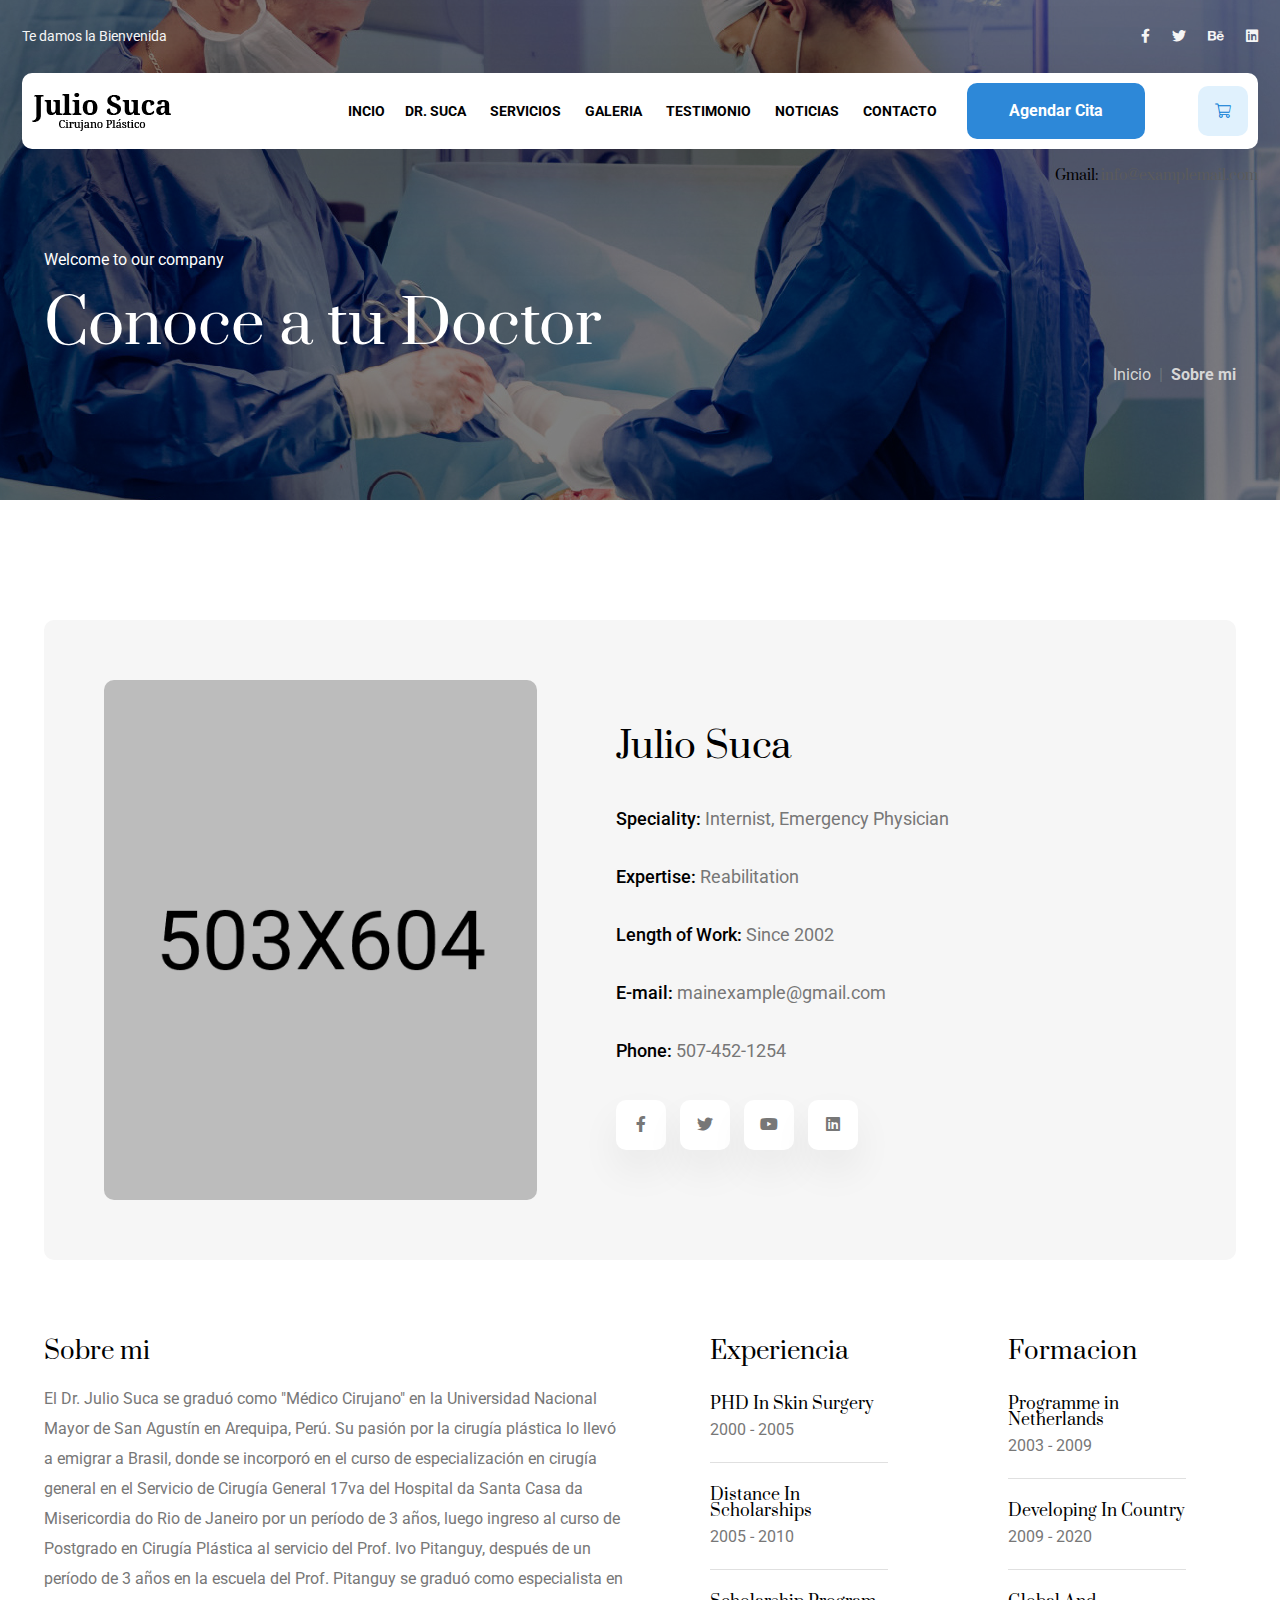
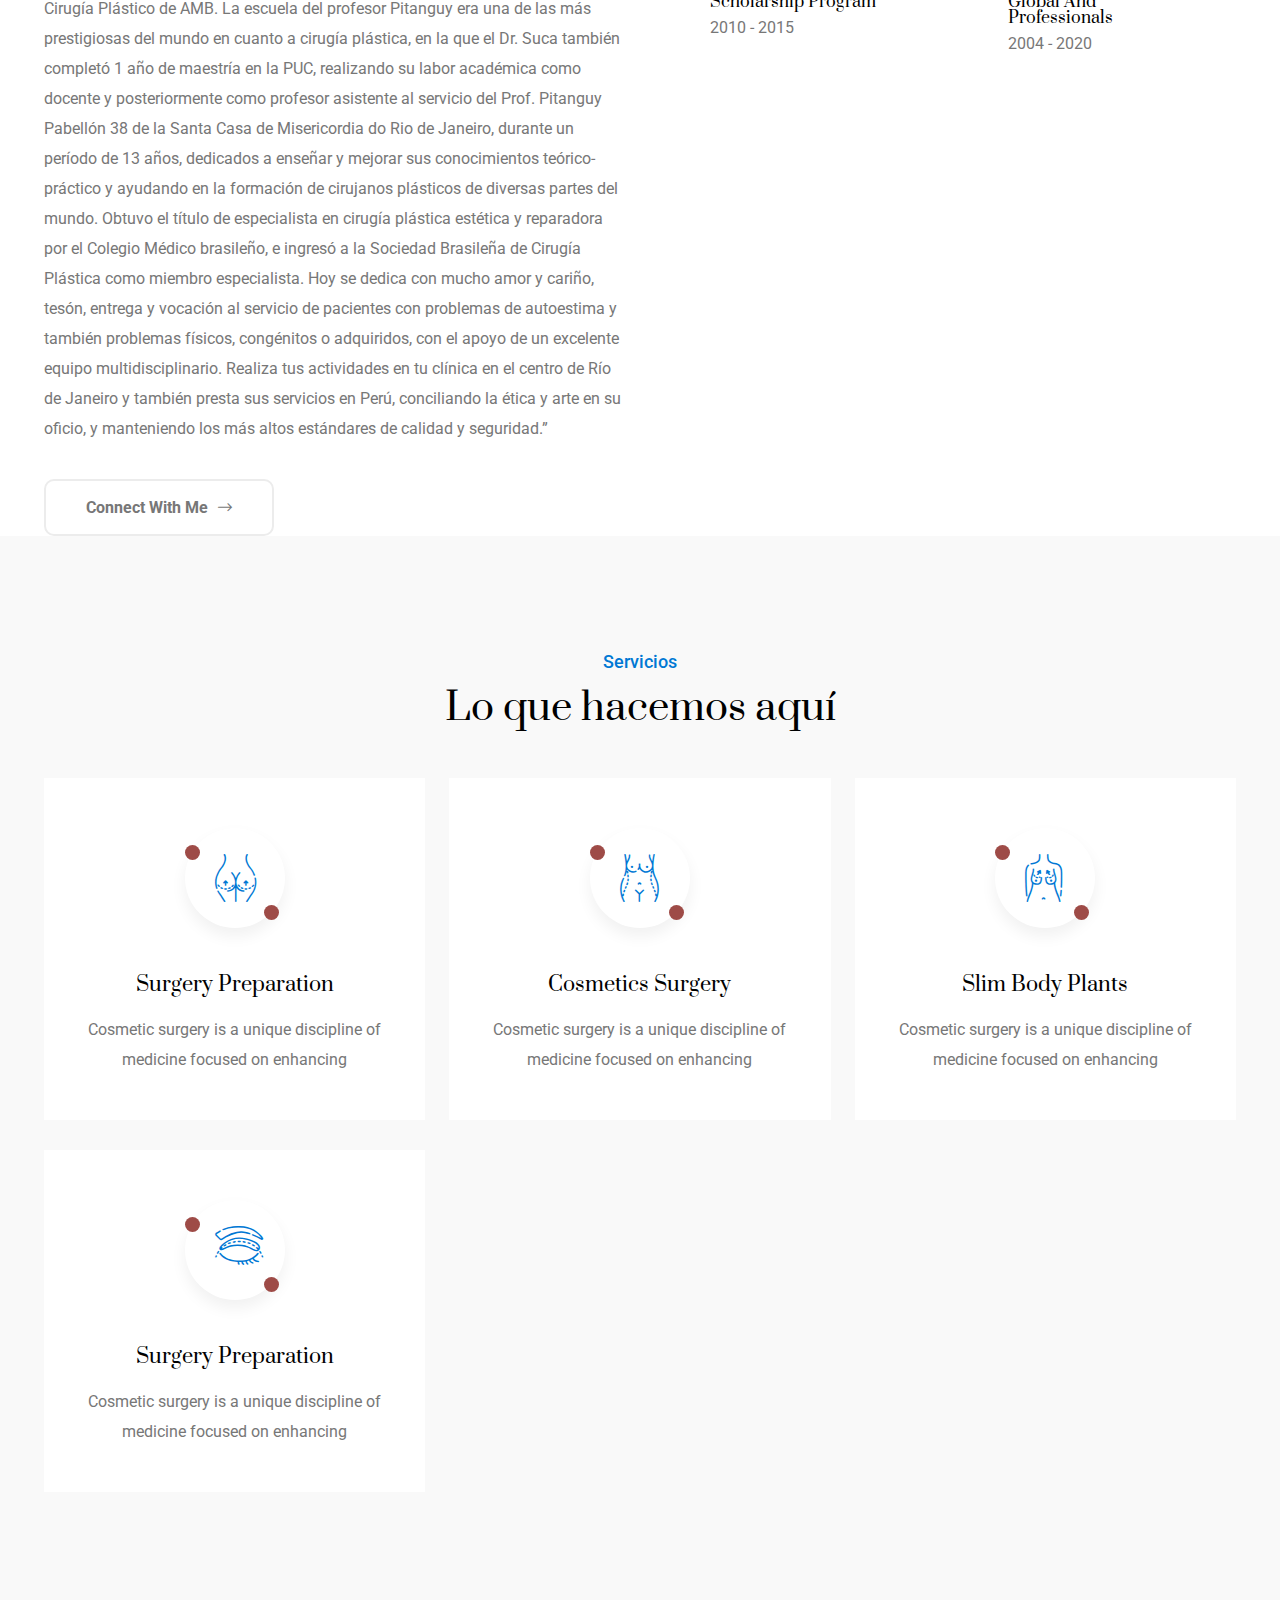
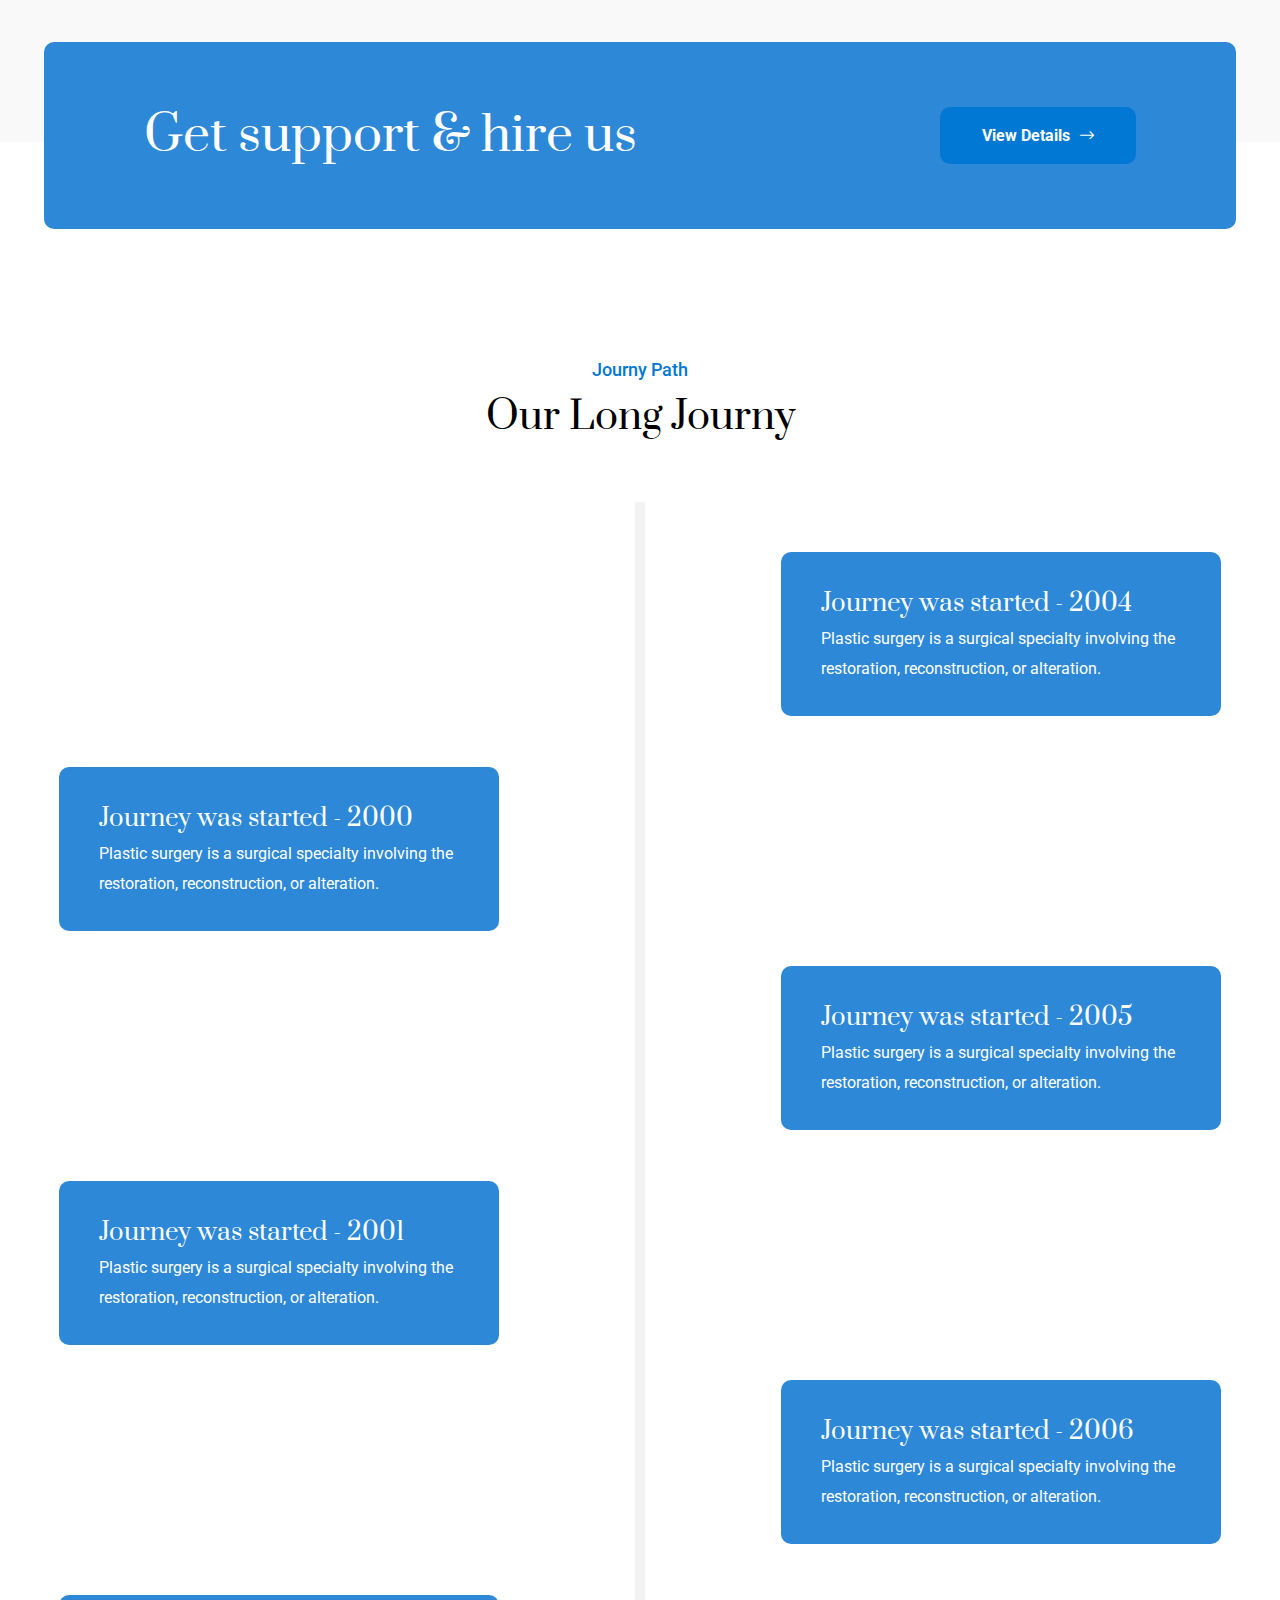
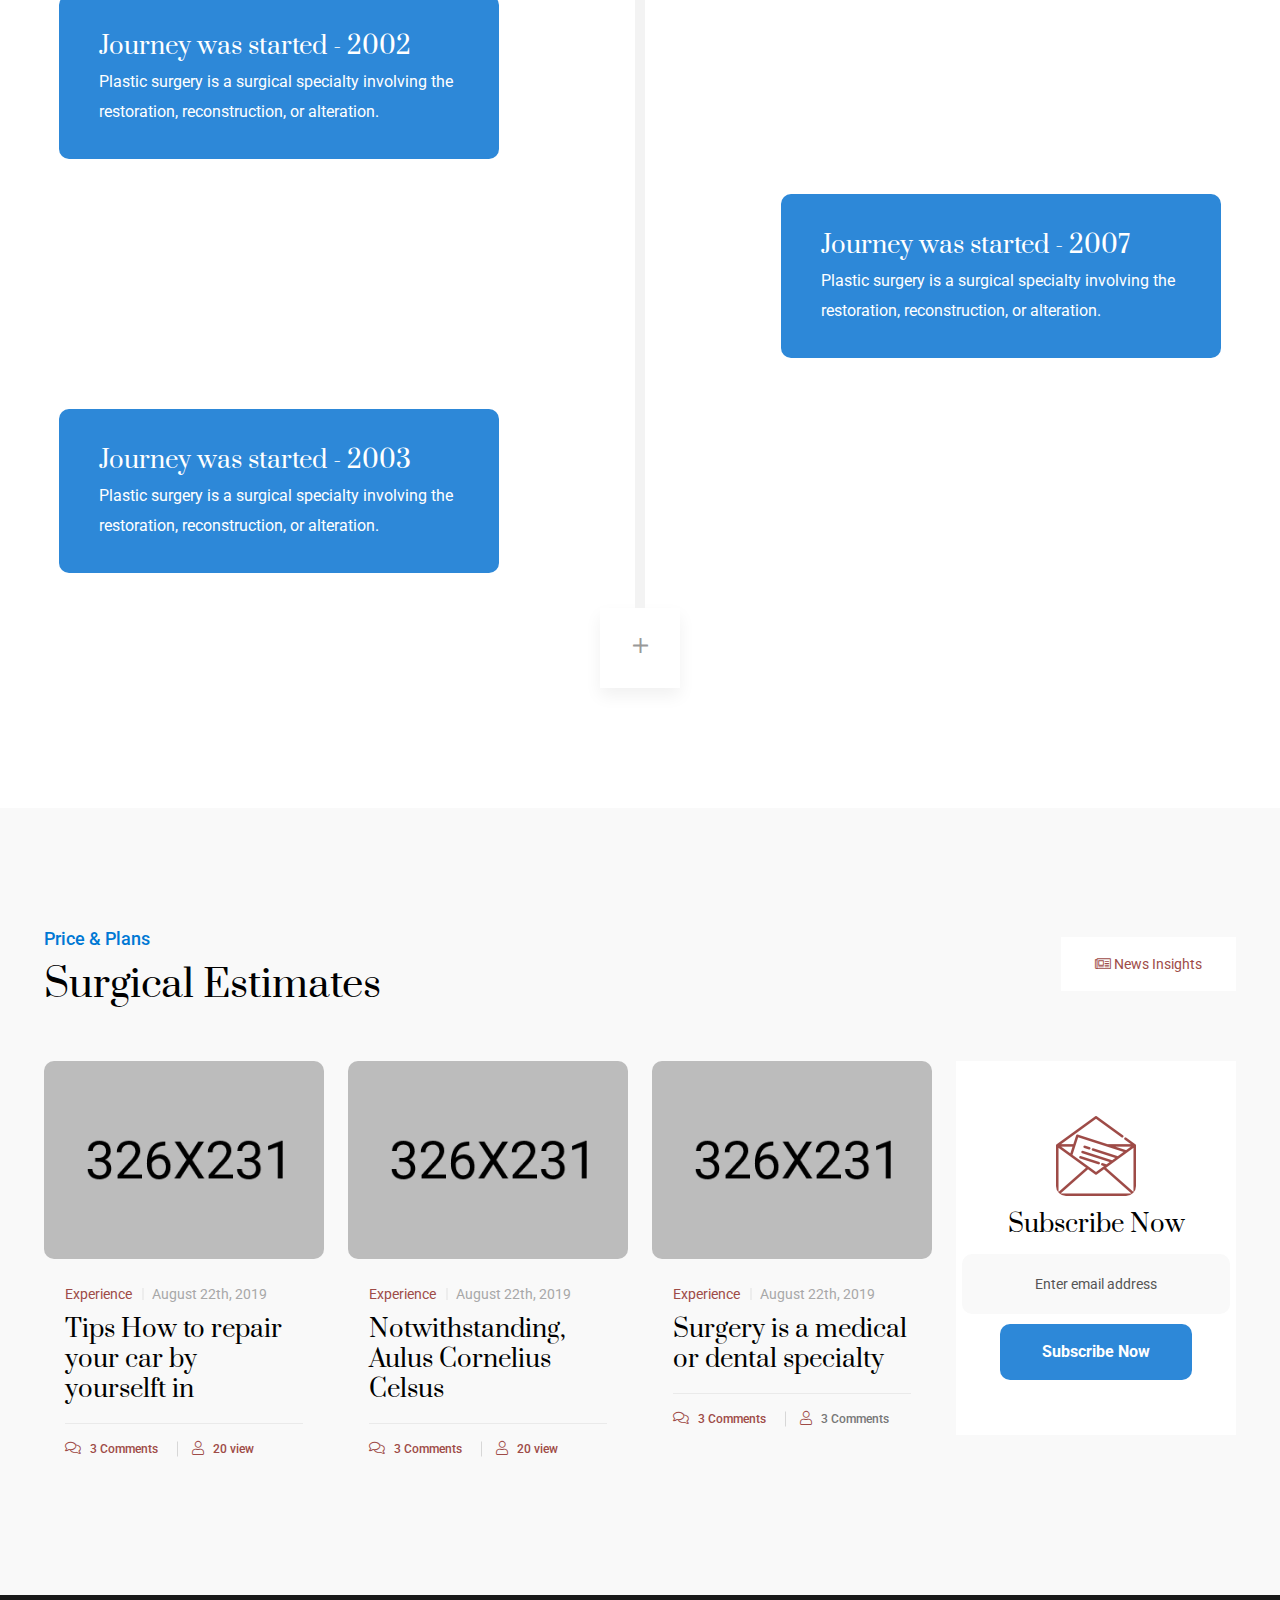
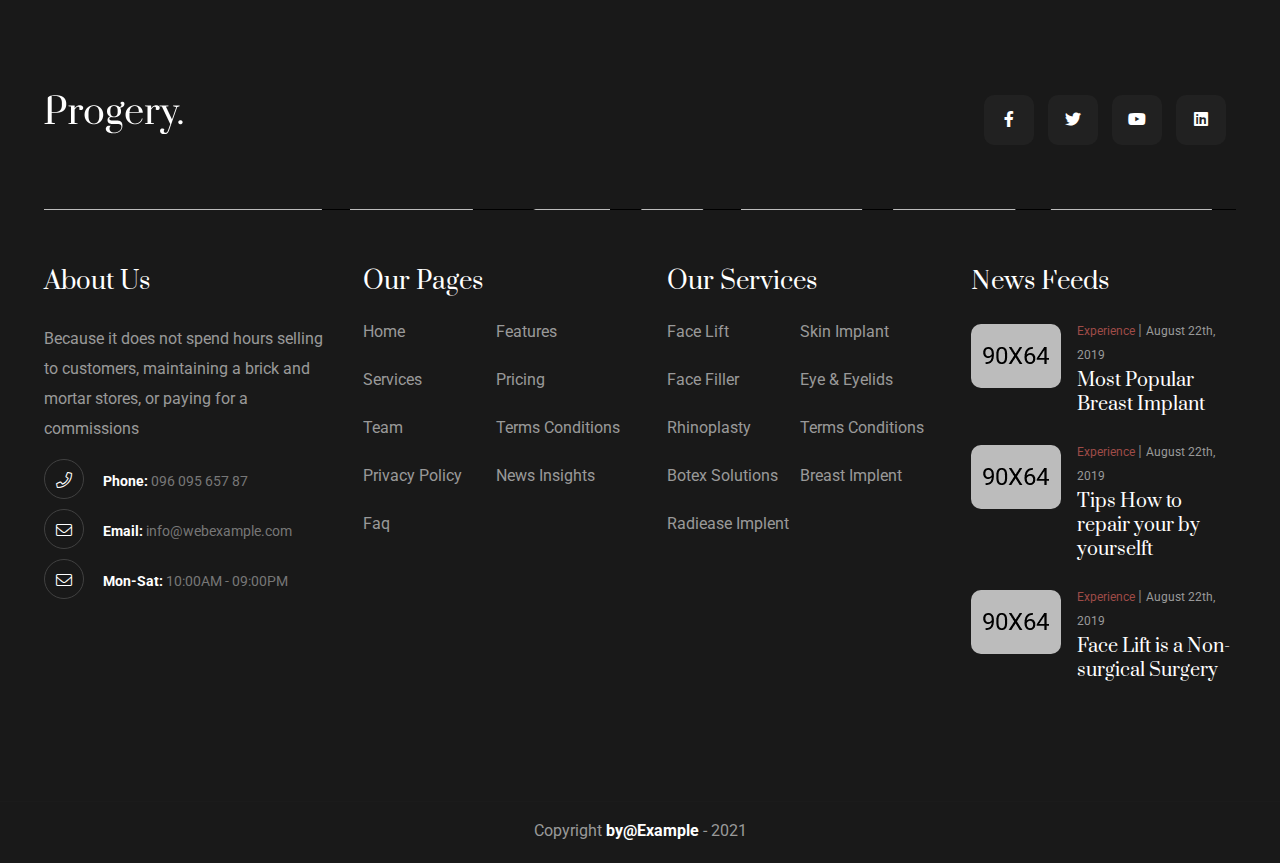
<file: about.html>
<!doctype html>
<html class="no-js" lang="en">

<head>
    <meta charset="utf-8">
    <meta http-equiv="x-ua-compatible" content="ie=edge">
    <title>Progery - Cosmetic & Plastic Surgery HTML Template</title>
    <meta name="description" content="">
    <meta name="viewport" content="width=device-width, initial-scale=1">

    <link rel="manifest" href="site.webmanifest">
    <link rel="shortcut icon" type="image/x-icon" href="img/favicon.ico">
    <!-- Place favicon.ico in the root directory -->

    <!-- CSS here -->
    <link rel="stylesheet" href="css/bootstrap.min.css">
    <link rel="stylesheet" href="css/owl.carousel.min.css">
    <link rel="stylesheet" href="css/animate.min.css">
    <link rel="stylesheet" href="css/magnific-popup.css">
    <link rel="stylesheet" href="css/fontawesome-all.min.css">
    <link rel="stylesheet" href="css/meanmenu.css">
    <link rel="stylesheet" href="css/metisMenu.min.css">
    <link rel="stylesheet" href="css/slick.css">
    <link rel="stylesheet" href="css/fontawesome-all.min.css">
    <link rel="stylesheet" href="css/default.css">
    <link rel="stylesheet" href="css/twentytwenty.css">
    <link rel="stylesheet" href="fonts/flaticon.css">
    <link rel="stylesheet" href="css/main.css">

</head>

<body>
    <!--[if lte IE 9]>
            <p class="browserupgrade">You are using an <strong>outdated</strong> browser. Please <a href="https://browsehappy.com/">upgrade your browser</a> to improve your <a href="#" class="theme-color">Experience</a> and security.</p>
        <![endif]-->
    <!-- header area start -->
    <div id="loading">
        <div id="loading-center">
            <div id="loading-center-absolute">
                <div class="object" id="object_one"></div>
                <div class="object" id="object_two"></div>
                <div class="object" id="object_three"></div>
                <div class="object" id="object_four"></div>
            </div>
        </div>
    </div>

    <!--Este header fue reescrito-->
    <header class="header-transparent">
        <div class="header-area">
            <div class="header-top header-padding-2 d-none d-sm-block">
                <div class="container-fluid">
                    <div class="row">
                        <div class="col-xl col-lg col-md col-6">
                            <div class="header-left">
                                <span>Te damos la Bienvenida</span>
                            </div>
                        </div>
                        <div class="col-xl col-lg d-lg-block col-6">
                            <div class="header-social text-right">
                                <a href="#"><i class="fab fa-facebook-f"></i></a>
                                <a href="#"><i class="fab fa-twitter"></i></a>
                                <a href="#"><i class="fab fa-behance"></i></a>
                                <a href="#"><i class="fab fa-linkedin"></i></a>
                            </div>
                        </div>
                    </div>
                </div>
            </div>
            <!-- /. header top -->
            <div class="header-bottom header-padding-2">
                <div class="container-fluid">
                    <div class="header-wrapper">
                        <div class="row align-items-center justify-content-between">
                            <div class="col-xl-11 col-lg-7 col-md-8 col-sm-8 col-5">
                                <div class="header-left d-flex align-items-center justify-content-between">
                                    <div class="logo f-left">
                                        <a href="index.html">
                                            <img src="img/logo/logo.png" alt="">
                                        </a>
                                    </div>
                                    <div class="header-menu-wrapper d-flex align-items-center">

                                        <div class="header-nav header-nav-2 f-left  d-none d-xl-block">
                                            <nav id="mobile-menu">
                                                <ul>
                                                    <li><a href="index.html">Incio</a>
                                                    <li>
                                                    <li><a href="about.html">Dr. Suca</a></li>

                                                    <li><a href="service.html">Servicios</a>
                                                        <ul class="submenu">
                                                            <li><a href="service-details.html">Service Details</a></li>
                                                        </ul>
                                                    </li>

                                                    <li><a href="#">Galeria</a>
                                                        <ul class="submenu">
                                                            <li><a href="portfolio.html">Case</a></li>
                                                            <li><a href="case-details.html">Case Details</a></li>
                                                            <li><a href="doctor-details.html">Doctor Details</a></li>
                                                            <li><a href="faq.html">Faq</a></li>
                                                            <li><a href="portfolio.html">Portfolio</a></li>
                                                            <li><a href="price-plan.html">Price Plan</a></li>
                                                            <li><a href="shop.html">Shop</a></li>
                                                            <li><a href="shop-details.html">Shop Details</a></li>
                                                            <li><a href="team.html">Team</a></li>
                                                        </ul>
                                                    </li>
                                                    <li><a href="contact.html">Testimonio</a></li>

                                                    <li><a href="blog.html">Noticias</a>
                                                        <ul class="submenu">
                                                            <li><a href="blog.html">News</a></li>
                                                            <li><a href="news-details.html">News Details</a></li>
                                                        </ul>
                                                    </li>
                                                    <li><a href="contact.html">Contacto</a></li>
                                                </ul>
                                            </nav>
                                        </div>
                                        <!--  has-border f-left d-none d-sm-block -->
                                        <div class="has-border f-left d-none d-sm-block">
                                            <a href="price-plan.html" class="generic-btn btn-1 ">Agendar Cita</a>
                                        </div>

                                    </div>
                                </div>
                            </div>
                            <div class="col-xl-1 col-lg-3 col-md-4 col-sm-4 col-7 text-end">
                                <div class="header-right d-inline-block">
                                    <div class="header-cta text-right d-none d-xl-block">
                                        <ul>
                                            <li class="">
                                                <!-- ocultar shopproduct-->
                                                <a href="shop.html"><i class="fal fa-shopping-cart"></i></a>
                                                <!--
                                                <div class="minicart">
                                                    <div class="minicart-body">
                                                        <div class="minicart-content">
                                                            <ul class="text-left">
                                                                <li>
                                                                    <div class="minicart-img">
                                                                        <a href="shop-details.html" class="p-0"><img
                                                                                src="img/product/1.jpg" class="w-100"
                                                                                alt=""></a>
                                                                    </div>
                                                                    <div class="minicart-desc">
                                                                        <a href="shop-details.html"
                                                                            class="p-0">Capitalize on low
                                                                            hanging fruit
                                                                            t</a>
                                                                        <strong>1 × $250.00</strong>
                                                                    </div>
                                                                    <div class="remove">
                                                                        <i class="fal fa-times"></i>
                                                                    </div>
                                                                </li>

                                                                <li>
                                                                    <div class="minicart-img">
                                                                        <a href="shop-details.html" class="p-0"><img
                                                                                src="img/product/2.jpg" class="w-100"
                                                                                alt=""></a>
                                                                    </div>
                                                                    <div class="minicart-desc">
                                                                        <a href="shop-details.html" class="p-0">Leather
                                                                            Courriere duffle
                                                                            ba</a>
                                                                        <strong>1 × $150.00</strong>
                                                                    </div>
                                                                    <div class="remove">
                                                                        <i class="fal fa-times"></i>
                                                                    </div>
                                                                </li>


                                                                <li>
                                                                    <div class="minicart-img">
                                                                        <a href="shop-details.html" class="p-0"><img
                                                                                src="img/product/3.jpg" class="w-100"
                                                                                alt=""></a>
                                                                    </div>
                                                                    <div class="minicart-desc">
                                                                        <a href="shop-details.html" class="p-0">Party
                                                                            Supplies Around
                                                                            Cupcake</a>
                                                                        <strong>1 × $150.00</strong>
                                                                    </div>
                                                                    <div class="remove">
                                                                        <i class="fal fa-times"></i>
                                                                    </div>
                                                                </li>
                                                            </ul>
                                                        </div>
                                                    </div>
                                                    <div class="minicart-checkout mb-30">
                                                        <div
                                                            class="minicart-checkout-heading mt-8 mb-25 overflow-hidden">
                                                            <strong class="float-left">Subtotal:</strong>
                                                            <span class="price float-right">503.00</span>
                                                        </div>
                                                        <div class="minicart-checkout-links">
                                                            <a href="shop.html"
                                                                class="generic-btn btn-1 text-center text-uppercase w-100 mb-20">View
                                                                cart</a>
                                                            <a href="shop.html"
                                                                class="generic-btn btn-1 text-center text-uppercase w-100 mb-20">Checkout</a>
                                                        </div>
                                                    </div>
                                                </div>
                                                <!-- /. minicart -->
                                            </li>
                                            <li class="d-none d-lg-inline-block d-lg-none">
                                                <a href="#" class="info__toggle-btn info-bar"><i
                                                        class="fal fa-bars"></i></a>
                                            </li>
                                        </ul>
                                    </div>
                                </div>

                                <!-- agregue d-xl-none **  mobile-toggle-bar botton 1200px   -->
                                <div
                                    class="mobile-toggle-bar mobile-toggle-bar-2 mobile-toggle-bar-3 text-right d-inline-block d-xl-none">
                                    <button>
                                        <i class="fal fa-bars"></i>
                                    </button>
                                </div>
                            </div>
                        </div>
                    </div>
                    <h5 class="cta-2 f-right mt-15 d-none d-md-block">
                        <span>Gmail:</span><a href="mailTo:info@examplemail.com"> info@examplemail.com</a>
                    </h5>
                </div>
            </div>
        </div>
    </header>
    <!-- header area end -->
    <!-- search popup -->
    <div class="search-popup">
        <div class="search-close">
            <button>
                <i class="fal fa-times"></i>
            </button>
        </div>
        <div class="search-form">
            <form action="#">
                <input type="text" placeholder="Search Here">
                <button><i class="fal fa-search"></i></button>
            </form>
        </div>
    </div>
    <!-- info area start -->
    <div class="extra-info">
        <div class="close-icon">
            <button>
                <i class="far fa-window-close"></i>
            </button>
        </div>
        <div class="logo-side mb-30">
            <a href="index.html">
                <img src="img/logo/logo-white.png" alt="">
            </a>
        </div>
        <div class="side-info mb-30">
            <div class="contact-list mb-30">
                <h4>Office Address</h4>
                <p>123/A, Miranda City Likaoli
                    Prikano, Dope</p>
            </div>
            <div class="contact-list mb-30">
                <h4>Phone Number</h4>
                <p>+0989 7876 9865 9</p>
                <p>+(090) 8765 86543 85</p>
            </div>
            <div class="contact-list mb-30">
                <h4>Email Address</h4>
                <p>info@example.com</p>
                <p>example.mail@hum.com</p>
            </div>
        </div>
        <div class="instagram">
            <a href="#" target="_blank">
                <img src="img/portfolio/1.jpg" alt="">
            </a>
            <a href="#" target="_blank">
                <img src="img/portfolio/2.jpg" alt="">
            </a>
            <a href="#" target="_blank">
                <img src="img/portfolio/3.jpg" alt="">
            </a>
            <a href="#" target="_blank">
                <img src="img/portfolio/4.jpg" alt="">
            </a>
            <a href="#" target="_blank">
                <img src="img/portfolio/5.jpg" alt="">
            </a>
            <a href="#" target="_blank">
                <img src="img/portfolio/1.jpg" alt="">
            </a>
        </div>
        <div class="social-icon-right mt-20">
            <a href="#" target="_blank">
                <i class="fab fa-facebook-f"></i>
            </a>
            <a href="#" target="_blank">
                <i class="fab fa-twitter"></i>
            </a>
            <a href="#" target="_blank">
                <i class="fab fa-google-plus-g"></i>
            </a>
            <a href="#" target="_blank">
                <i class="fab fa-instagram"></i>
            </a>
        </div>
    </div>
    <div class="offcanvas"></div>
    <!-- info area end -->
    <!-- responsive menu start -->
    <div class="mobile-nav">
        <div>
            <button class="mobile-nav-close text-white">
                <i class="fal fa-times"></i>
            </button>
        </div>
        <nav>
            <div class="nav" id="nav-tab" role="tablist">
                <a class="nav-link active" id="menu-tab-1-tab" data-bs-toggle="tab" href="#menu-tab-1" role="tab"
                    aria-selected="true">Menu</a>
                <a class="nav-link" id="menu-tab-2-tab" data-bs-toggle="tab" href="#menu-tab-2" role="tab"
                    aria-selected="false">Info</a>
            </div>
        </nav>
        <div class="responsive-logo">
            <a href="index.html"><img src="img/logo/logo-white.png" alt=""></a>
        </div>
        <div class="tab-content" id="nav-tabContent">
            <div class="tab-pane fade show active" id="menu-tab-1" role="tabpanel">
                <div class="mobile-menu"></div>
            </div>
            <div class="tab-pane fade" id="menu-tab-2" role="tabpanel">
                <div class="side-info mb-30">
                    <div class="contact-list mb-30">
                        <h4>Office Address</h4>
                        <p>123/A, Miranda City Likaoli
                            Prikano, Dope</p>
                    </div>
                    <div class="contact-list mb-30">
                        <h4>Phone Number</h4>
                        <p>+0989 7876 9865 9</p>
                        <p>+(090) 8765 86543 85</p>
                    </div>
                    <div class="contact-list mb-30">
                        <h4>Email Address</h4>
                        <p>info@example.com</p>
                        <p>example.mail@hum.com</p>
                    </div>
                </div>
            </div>
        </div>
    </div>
    <!-- responsive menu end "clone code"-->



    <main>
        <!-- breadcrumb area start -->
        <div class="breadcrumb-area d-flex align-items-center breadcrumb__height"
            data-background="img/bg/about/about-bg.jpg" data-overlay="5">
            <div class="container container-3">
                <div class="breadcrumb__text mt-150">
                    <div class="row align-items-center">
                        <div class="col-xxl-6">
                            <div class="breadcrumb__left">
                                <div class="breadcrumb__title">
                                    <span>Welcome to our company</span>
                                    <h2>Conoce a tu Doctor</h2>
                                </div>
                            </div>
                        </div>
                        <div class="col-xxl-6">
                            <div class="breadcrumb__right">
                                <nav aria-label="breadcrumb">
                                    <ol class="breadcrumb">
                                        <li class="breadcrumb-item"><a href="index.html">Inicio</a></li>
                                        <li class="breadcrumb-item"><a href="about.html"><b>Sobre mi</b></a></li>
                                    </ol>
                                </nav>
                            </div>
                        </div>
                    </div>
                </div>
            </div>
        </div>
        <!-- breadcrumb area end -->

        <!-- team-details area start -->
        <div class="doctor__details-area mt-120">
            <div class="container">
                <div class="doctor__details-widget">
                    <div class="row align-items-center">
                        <div class="col-xxl-5 col-xl-5 col-lg-5 col-md-6">
                            <div class="doctor__thumb mb-30 mb-md-0">
                                <img src="img/doctor/1.png" class="w-100" alt="">
                            </div>
                        </div>
                        <div class="col-xxl-7 col-xl-7 col-lg-7 col-md-6">
                            <div class="doctor__text pl-55">
                                <h3><a href="#">Julio Suca</a></h3>
                                <div class="doctor__list">
                                    <ul>
                                        <li>
                                            <span>Speciality:</span> Internist, Emergency Physician
                                        </li>
                                        <li>
                                            <span>Expertise:</span> Reabilitation
                                        </li>
                                        <li>
                                            <span>Length of Work:</span> Since 2002
                                        </li>
                                        <li>
                                            <span>E-mail:</span> mainexample@gmail.com
                                        </li>
                                        <li>
                                            <span>Phone:</span> 507-452-1254
                                        </li>
                                    </ul>
                                </div>
                                <div class="social__icon social__icon-3">
                                    <a href="#"><i class="fab fa-facebook-f"></i></a>
                                    <a href="#"><i class="fab fa-twitter"></i></a>
                                    <a href="#"><i class="fab fa-youtube"></i></a>
                                    <a href="#"><i class="fab fa-linkedin"></i></a>
                                </div>
                            </div>
                        </div>
                    </div>
                </div>
            </div>
        </div>
        <!-- team-details area end -->
        <!-- about area start -->
        <div class="about__2-area mt-80">
            <div class="container">
                <div class="row g-0">
                    <div class="col-xxl-6 col-xl-6 col-lg-12 col-md-12 col-sm-12 col-12 mb-30 mb-md-0">
                        <div class="about__widget">
                            <h3>Sobre mi</h3>
                            <p>El Dr. Julio Suca se graduó como "Médico Cirujano" en la Universidad Nacional Mayor de San Agustín en Arequipa, Perú. Su pasión por la cirugía plástica lo llevó a emigrar a Brasil, donde se incorporó en el curso de especialización en cirugía general en el Servicio de Cirugía General 17va del Hospital da Santa Casa da Misericordia do Rio de Janeiro por un período de 3 años, luego ingreso al curso de Postgrado en Cirugía Plástica al servicio del Prof. Ivo Pitanguy, después de un período de 3 años en la escuela del Prof. Pitanguy se graduó como especialista en Cirugía Plástico de AMB. La escuela del profesor Pitanguy era una de las más prestigiosas del mundo en cuanto a cirugía plástica, en la que el Dr. Suca también completó 1 año de maestría en la PUC, realizando su labor académica como docente y posteriormente como profesor asistente al servicio del Prof. Pitanguy Pabellón 38 de la Santa Casa de Misericordia do Rio de Janeiro, durante un período de 13 años, dedicados a enseñar y mejorar sus conocimientos teórico-práctico y ayudando en la formación de cirujanos plásticos de diversas partes del mundo.
                                Obtuvo el título de especialista en cirugía plástica estética y reparadora por el Colegio Médico brasileño, e ingresó a la Sociedad Brasileña de Cirugía Plástica como miembro especialista.
                                Hoy se dedica con mucho amor y cariño, tesón, entrega y vocación al servicio de pacientes con problemas de autoestima y también problemas físicos, congénitos o adquiridos, con el apoyo de un excelente equipo multidisciplinario. Realiza tus actividades en tu clínica en el centro de Río de Janeiro y también presta sus servicios en Perú, conciliando la ética y arte en su oficio, y manteniendo los más altos estándares de calidad y seguridad.”
                                </p>
                            <a href="about.html" class="generic-btn gray-border-btn  mt-35" tabindex="0">Connect With
                                Me<i class="fal fa-long-arrow-right pl-10"></i></a>
                        </div>
                    </div>
                    <div class="col-xxl-3 col-xl-3 col-lg-3 col-md-6 col-sm-6 col-12 mb-30 mb-md-0">
                        <div class="about__widget pl-70 pr-50">
                            <h3>Experiencia</h3>
                            <div class="about__list">
                                <ul>
                                    <li>
                                        <h5>PHD In Skin Surgery</h5>
                                        <span>2000 - 2005</span>
                                    </li>
                                    <li>
                                        <h5>Distance In Scholarships</h5>
                                        <span>2005 - 2010</span>
                                    </li>
                                    <li>
                                        <h5>Scholarship Program</h5>
                                        <span>2010 - 2015</span>
                                    </li>
                                </ul>
                            </div>
                        </div>
                    </div>
                    <div class="col-xxl-3 col-xl-3 col-lg-3 col-md-6 col-sm-6 col-12 mb-30 mb-md-0">
                        <div class="about__widget pl-70 pr-50">
                            <h3>Formacion</h3>
                            <div class="about__list">
                                <ul>
                                    <li>
                                        <h5>Programme in Netherlands</h5>
                                        <span>2003 - 2009</span>
                                    </li>
                                    <li>
                                        <h5>Developing In Country</h5>
                                        <span>2009 - 2020</span>
                                    </li>
                                    <li>
                                        <h5>Global And Professionals</h5>
                                        <span>2004 - 2020</span>
                                    </li>
                                </ul>
                            </div>
                        </div>
                    </div>
                    <!--sin barras skill-->
                </div>
            </div>
        </div>
        <!-- about area end -->

        <!-- service area start -->
        <div class="service-area service-area-2 service-area-4 gray-bg pt-105  pb-220">
            <div class="container">
                <div class="generic-title text-center mb-45">
                    <span>Servicios</span>
                    <h4>Lo que hacemos aquí</h4>
                </div>
                <div class="row">
                    <div class="col-xxl-3 col-xl-4 col-lg-4 col-md-6 col-sm-6 mb-30 mb-xxl-0">
                        <div class="service__box-2  text-center">
                            <div class="service__logo service__logo-2">
                                <i class="glyph-icon flaticon-aesthetic-1"></i>
                            </div>
                            <div class="service__text service__text-3">
                                <h4>Surgery Preparation</h4>
                                <p>Cosmetic surgery is a unique discipline
                                    of medicine focused on enhancing</p>
                            </div>
                        </div>
                    </div>
                    <div class="col-xxl-3 col-xl-4 col-lg-4 col-md-6 col-sm-6 mb-30 mb-xxl-0">
                        <div class="service__box-2  text-center">
                            <div class="service__logo service__logo-2">
                                <i class="glyph-icon flaticon-belly-1"></i>
                            </div>
                            <div class="service__text service__text-3">
                                <h4>Cosmetics Surgery</h4>
                                <p>Cosmetic surgery is a unique discipline
                                    of medicine focused on enhancing</p>
                            </div>
                        </div>
                    </div>
                    <div class="col-xxl-3 col-xl-4 col-lg-4 col-md-6 col-sm-6 mb-30 mb-xxl-0">
                        <div class="service__box-2  text-center">
                            <div class="service__logo service__logo-2">
                                <i class="glyph-icon flaticon-anatomy-3"></i>
                            </div>
                            <div class="service__text service__text-3">
                                <h4>Slim Body Plants</h4>
                                <p>Cosmetic surgery is a unique discipline
                                    of medicine focused on enhancing</p>
                            </div>
                        </div>
                    </div>
                    <div class="col-xxl-3 col-xl-4 col-lg-4 col-md-6 col-sm-6 mb-30 mb-xxl-0">
                        <div class="service__box-2  text-center">
                            <div class="service__logo service__logo-2">
                                <i class="glyph-icon flaticon-beauty-1"></i>
                            </div>
                            <div class="service__text service__text-3">
                                <h4>Surgery Preparation</h4>
                                <p>Cosmetic surgery is a unique discipline
                                    of medicine focused on enhancing</p>
                            </div>
                        </div>
                    </div>
                </div>
            </div>
        </div>
        <!-- service area end -->
        
        <!-- support widget start -->
        <div class="support-widget-area">
            <div class="container">
                <div class="support-widget border-radius-10 mt-minus-100">
                    <h3>Get support &amp; hire us</h3>
                    <a href="price-plan.html" class="generic-btn btn-1 bg-dark-theme d-none d-lg-inline-block"
                        tabindex="0">View Details<i class="fal fa-long-arrow-right pl-10"></i></a>
                </div>
            </div>
        </div>
        <!-- support widget start -->
        <!-- journy area start -->
        <div class="journy__area mt-120 d-none d-xl-block">
            <div class="container">
                <div class="generic-title text-center mb-110">
                    <span>Journy Path</span>
                    <h4>Our Long Journy</h4>
                </div>
                <div class="row  g-0">
                    <div class="col-xxl-10 offset-xxl-1 ">
                        <div class="journy__list d-none d-xl-block">
                            <div class="row justify-content-between">
                                <div class="col-xxl-6 col-xl-6 journy-col left-side">
                                    <div class="journy__box">
                                        <div class="journy__box-thumb">
                                            <img src="img/journy/1.jpg" class="w-100" alt="">
                                        </div>
                                        <div class="journy__box-text">
                                            <h4><a href="news-details.html">Journey was started - 2000</a></h4>
                                            <p>Plastic surgery is a surgical specialty involving the
                                                restoration, reconstruction, or alteration.</p>
                                            <div class="journy__box-logo">
                                                <i class="glyph-icon flaticon-support"></i>
                                            </div>
                                        </div>
                                    </div>
                                    <div class="journy__box">
                                        <div class="journy__box-thumb">
                                            <img src="img/journy/1.jpg" class="w-100" alt="">
                                        </div>
                                        <div class="journy__box-text">
                                            <h4><a href="news-details.html">Journey was started - 2001</a></h4>
                                            <p>Plastic surgery is a surgical specialty involving the
                                                restoration, reconstruction, or alteration.</p>
                                            <div class="journy__box-logo">
                                                <i class="glyph-icon flaticon-support"></i>
                                            </div>
                                        </div>
                                    </div>
                                    <div class="journy__box">
                                        <div class="journy__box-thumb">
                                            <img src="img/journy/1.jpg" class="w-100" alt="">
                                        </div>
                                        <div class="journy__box-text">
                                            <h4><a href="news-details.html">Journey was started - 2002</a></h4>
                                            <p>Plastic surgery is a surgical specialty involving the
                                                restoration, reconstruction, or alteration.</p>
                                            <div class="journy__box-logo">
                                                <i class="glyph-icon flaticon-support"></i>
                                            </div>
                                        </div>
                                    </div>
                                    <div class="journy__box">
                                        <div class="journy__box-thumb">
                                            <img src="img/journy/1.jpg" class="w-100" alt="">
                                        </div>
                                        <div class="journy__box-text">
                                            <h4><a href="news-details.html">Journey was started - 2003</a></h4>
                                            <p>Plastic surgery is a surgical specialty involving the
                                                restoration, reconstruction, or alteration.</p>
                                            <div class="journy__box-logo">
                                                <i class="glyph-icon flaticon-support"></i>
                                            </div>
                                        </div>
                                    </div>
                                </div>
                                <div class="col-xxl-6 col-xl-6 journy-col journy-flex">
                                    <div class="journy__box">
                                        <div class="journy__box-thumb">
                                            <img src="img/journy/1.jpg" class="w-100" alt="">
                                        </div>
                                        <div class="journy__box-text">
                                            <h4><a href="news-details.html">Journey was started - 2004</a></h4>
                                            <p>Plastic surgery is a surgical specialty involving the
                                                restoration, reconstruction, or alteration.</p>
                                            <div class="journy__box-logo">
                                                <i class="glyph-icon flaticon-support"></i>
                                            </div>
                                        </div>
                                    </div>
                                    <div class="journy__box">
                                        <div class="journy__box-thumb">
                                            <img src="img/journy/1.jpg" class="w-100" alt="">
                                        </div>
                                        <div class="journy__box-text">
                                            <h4><a href="news-details.html">Journey was started - 2005</a></h4>
                                            <p>Plastic surgery is a surgical specialty involving the
                                                restoration, reconstruction, or alteration.</p>
                                            <div class="journy__box-logo">
                                                <i class="glyph-icon flaticon-support"></i>
                                            </div>
                                        </div>
                                    </div>
                                    <div class="journy__box">
                                        <div class="journy__box-thumb">
                                            <img src="img/journy/1.jpg" class="w-100" alt="">
                                        </div>
                                        <div class="journy__box-text">
                                            <h4><a href="news-details.html">Journey was started - 2006</a></h4>
                                            <p>Plastic surgery is a surgical specialty involving the
                                                restoration, reconstruction, or alteration.</p>
                                            <div class="journy__box-logo">
                                                <i class="glyph-icon flaticon-support"></i>
                                            </div>
                                        </div>
                                    </div>
                                    <div class="journy__box">
                                        <div class="journy__box-thumb">
                                            <img src="img/journy/1.jpg" class="w-100" alt="">
                                        </div>
                                        <div class="journy__box-text">
                                            <h4><a href="news-details.html">Journey was started - 2007</a></h4>
                                            <p>Plastic surgery is a surgical specialty involving the
                                                restoration, reconstruction, or alteration.</p>
                                            <div class="journy__box-logo">
                                                <i class="glyph-icon flaticon-support"></i>
                                            </div>
                                        </div>
                                    </div>
                                </div>
                            </div>
                            <div class="journy__plus-box">
                                <i class="fal fa-plus"></i>
                            </div>
                        </div>
                    </div>
                </div>
            </div>
        </div>
        <!-- journy area end -->
        
        <!-- news area start -->
        <div class="news-area news-area-2 gray-bg pt-110 pb-80 mt-200">
            <div class="container">
                <div class="row mb-50 align-items-center">
                    <div class="col-xl-4 col-lg-6 col-md-6">
                        <div class="generic-title">
                            <span>Price & Plans</span>
                            <h4>Surgical Estimates</h4>
                        </div>
                    </div>
                    <div class="col-xl-8 col-lg-6 col-md-6">
                        <a href="news.html" class="generic-btn-2 white-btn f-right"><i class="fal fa-newspaper"></i>
                            News
                            Insights</a>
                    </div>
                </div>
                <div class="row">
                    <div class="col-xl-9">
                        <div class="row">
                            <div class="col-xl col-lg col-md-6 col-sm-6 col-12">
                                <div class="single__news mb-30">
                                    <div class="news__img">
                                        <img src="img/news/n1.png" class="w-100" alt="">
                                    </div>
                                    <div class="news__text">
                                        <div class="news__meta">
                                            <a href="blog.html" class="theme-color">Experience</a> <span>August 22th,
                                                2019</span>
                                        </div>
                                        <div class="news__link">
                                            <h4>
                                                <a href="news-details.html">Tips How to repair your car
                                                    by yourselft in</a>
                                            </h4>
                                        </div>
                                        <div class="news__view">
                                            <ul>
                                                <li><a href="news-details.html"> <i class="fal fa-comments"></i> 3
                                                        Comments </a></li>
                                                <li><a href="news-details.html"><i class="fal fa-user"></i> 20 view</a>
                                                </li>
                                            </ul>
                                        </div>
                                    </div>
                                </div>
                            </div>
                            <div class="col-xl col-lg col-md-6 col-sm-6 col-12">
                                <div class="single__news mb-30">
                                    <div class="news__img">
                                        <img src="img/news/n2.png" class="w-100" alt="">
                                    </div>
                                    <div class="news__text">
                                        <div class="news__meta">
                                            <a href="blog.html" class="theme-color">Experience</a> <span>August 22th,
                                                2019</span>
                                        </div>
                                        <div class="news__link">
                                            <h4>
                                                <a href="news-details.html">Notwithstanding, Aulus Cornelius Celsus</a>
                                            </h4>
                                        </div>
                                        <div class="news__view">
                                            <ul>
                                                <li><a href="news-details.html"> <i class="fal fa-comments"></i> 3
                                                        Comments </a></li>
                                                <li><a href="news-details.html"><i class="fal fa-user"></i> 20 view</a>
                                                </li>
                                            </ul>
                                        </div>
                                    </div>
                                </div>
                            </div>
                            <div class="col-xl col-lg col-md-6 col-sm-6 col-12">
                                <div class="single__news mb-30">
                                    <div class="news__img">
                                        <img src="img/news/n3.png" class="w-100" alt="">
                                    </div>
                                    <div class="news__text">
                                        <div class="news__meta">
                                            <a href="blog.html" class="theme-color">Experience</a> <span>August 22th,
                                                2019</span>
                                        </div>
                                        <div class="news__link">
                                            <h4>
                                                <a href="news-details.html">Surgery is a medical or dental specialty</a>
                                            </h4>
                                        </div>
                                        <div class="news__view">
                                            <ul>
                                                <li><a href="news-details.html"> <i class="fal fa-comments"></i> 3
                                                        Comments </a></li>
                                                <li><i class="fal fa-user"></i> 3 Comments</li>
                                            </ul>
                                        </div>
                                    </div>
                                </div>
                            </div>
                        </div>
                    </div>
                    <div class="col-xl-3">
                        <div class="subscribe__widget">
                            <div class="subscribe__widget-icon">
                                <img src="img/icon/envelope.png" alt="">
                            </div>
                            <div class="subscribe__widget-text">
                                <h4>Subscribe Now</h4>
                                <div class="subscribe__widge-form">
                                    <form action="#">
                                        <input type="text" placeholder="Enter email address">
                                        <button class="generic-btn border-0 btn-1">Subscribe Now</button>
                                    </form>
                                </div>
                            </div>
                        </div>
                    </div>
                </div>
            </div>
        </div>
        <!-- news area end -->

    </main>


    <!-- footer area start -->
    <footer class="footer" data-background="img/bg/footer-bg.jpg" data-overlay="9">
        <div class="container">
            <div class="footer__top">
                <div class="row">
                    <div class="col-xl col-lg col-md mb-4 mb-md-0">
                        <div class="icon-footer">
                            <a href="index-2.html"><img src="img/logo/logo-white.png" alt=""></a>
                        </div>
                    </div>
                    <div class="col-xl col-lg col-md">
                        <div class="social__icon text-md-end text-start">
                            <a href="#"><i class="fab fa-facebook-f"></i></a>
                            <a href="#"><i class="fab fa-twitter"></i></a>
                            <a href="#"><i class="fab fa-youtube"></i></a>
                            <a href="#"><i class="fab fa-linkedin"></i></a>
                        </div>
                    </div>
                </div>
            </div>
            <div class="footer__bottom pt-60 pb-40">
                <div class="row">
                    <div class="col-xl-3 col-lg-6 col-md-6">
                        <div class="footer__left mb-30">
                            <h4 class="title text-white">About Us</h4>
                            <p>Because it does not spend hours selling
                                to customers, maintaining a brick and mortar stores, or paying for a commissions</p>
                            <div class="contact__list">
                                <ul>
                                    <li><i class="fal fa-phone"></i> <span><b>Phone: </b> 096 095 657 87</span></li>
                                    <li><i class="fal fa-envelope"></i> <span><b>Email: </b> info@webexample.com</span>
                                    </li>
                                    <li><i class="fal fa-envelope"></i> <span><b>Mon-Sat: </b>10:00AM - 09:00PM</span>
                                    </li>
                                </ul>
                            </div>
                        </div>
                    </div>
                    <div class="col-xl-3 col-lg-6 col-md-6">
                        <div class="footer-widget pl-30">
                            <h4 class="title text-white">Our Pages</h4>
                            <div class="footer__list">
                                <ul>
                                    <li><a href="index.html">Home</a></li>
                                    <li><a href="service-details.html">Features</a></li>
                                    <li><a href="service.html">Services</a>
                                    </li>
                                    <li><a href="price-plan.html">Pricing</a></li>
                                    <li><a href="team.html">Team</a></li>
                                    <li><a href="faq.html">Terms Conditions</a></li>
                                    <li><a href="case-details.html">Privacy Policy</a></li>
                                    <li><a href="news-details.html">News Insights</a></li>
                                    <li><a href="faq.html">Faq</a></li>
                                </ul>
                            </div>
                        </div>
                    </div>
                    <div class="col-xl-3 col-lg-6 col-md-6">
                        <div class="footer-widget pl-30">
                            <h4 class="title text-white">Our Services</h4>
                            <div class="footer__list">
                                <ul>
                                    <li><a href="service-details.html">Face Lift</a></li>
                                    <li><a href="service-details.html">Skin Implant</a></li>
                                    <li><a href="service-details.html">Face Filler</a></li>
                                    <li><a href="service-details.html">Eye & Eyelids</a></li>
                                    <li><a href="service-details.html">Rhinoplasty</a></li>
                                    <li><a href="faq.html">Terms Conditions</a></li>
                                    <li><a href="service-details.html">Botex Solutions</a></li>
                                    <li><a href="service-details.html">Breast Implent</a></li>
                                    <li><a href="service-details.html">Radiease Implent</a></li>
                                </ul>
                            </div>
                        </div>
                    </div>
                    <div class="col-xl-3 col-lg-6 col-md-6">
                        <div class="footer__right mb-30">
                            <div class="footer-widget pl-40">
                                <h4 class="title text-white">News Feeds</h4>
                                <div class="footer__news--item">
                                    <div class="news__sm--box mb-20">
                                        <div class="news__sm--img">
                                            <img src="img/sm-img/s1.png" alt="">
                                        </div>
                                        <div class="news__sm--text">
                                            <div class="news__sm--meta">
                                                <span><a href="blog.html" class="theme-color">Experience</a> </span> |
                                                <span>August 22th, 2019</span>
                                            </div>
                                            <h5 class="text-white"><a href="news-details.html">Most Popular Breast
                                                    Implant </a></h5>
                                        </div>
                                    </div>
                                    <div class="news__sm--box mb-20">
                                        <div class="news__sm--img">
                                            <img src="img/sm-img/s2.png" alt="">
                                        </div>
                                        <div class="news__sm--text">
                                            <div class="news__sm--meta">
                                                <span><a href="blog.html" class="theme-color">Experience</a> </span> |
                                                <span>August 22th, 2019</span>
                                            </div>
                                            <h5 class="text-white"><a href="news-details.html">Tips How to repair your
                                                    by yourselft</a></h5>
                                        </div>
                                    </div>
                                    <div class="news__sm--box mb-20">
                                        <div class="news__sm--img">
                                            <img src="img/sm-img/s3.png" alt="">
                                        </div>
                                        <div class="news__sm--text">
                                            <div class="news__sm--meta">
                                                <span><a href="blog.html" class="theme-color">Experience</a> </span> |
                                                <span>August 22th, 2019</span>
                                            </div>
                                            <h5 class="text-white"><a href="news-details.html">Face Lift is a
                                                    Non-surgical Surgery</a></h5>
                                        </div>
                                    </div>
                                </div>
                            </div>
                        </div>
                    </div>
                </div>
            </div>
        </div>
        <div class="copyright-area">
            <div class="footer__copyright">
                <p>Copyright <a href="mailto:by@Example.com">by@Example</a> - 2021</p>
            </div>
        </div>
    </footer>
    <!-- footer area end -->



    <!-- JS here -->
    <script src="js/vendor/jquery-3.5.0.min.js"></script>
    <script src="js/popper.min.js"></script>
    <script src="js/bootstrap.min.js"></script>
    <script src="js/owl.carousel.min.js"></script>
    <script src="js/isotope.pkgd.min.js"></script>
    <script src="js/one-page-nav-min.js"></script>
    <script src="js/slick.min.js"></script>
    <script src="js/jquery.meanmenu.min.js"></script>
    <script src="js/ajax-form.js"></script>
    <script src="js/wow.min.js"></script>
    <script src="js/jquery.scrollUp.min.js"></script>
    <script src="js/jquery.nice-select.min.js"></script>
    <script src="js/metisMenu.min.js"></script>
    <script src="js/imagesloaded.pkgd.min.js"></script>
    <script src="js/jquery.magnific-popup.min.js"></script>
    <script src="js/plugins.js"></script>
    <script src="js/jquery.twentytwenty.js"></script>
    <script src="js/jquery.event.move.js"></script>
    <script src="js/main.js"></script>
</body>

</html>
</file>
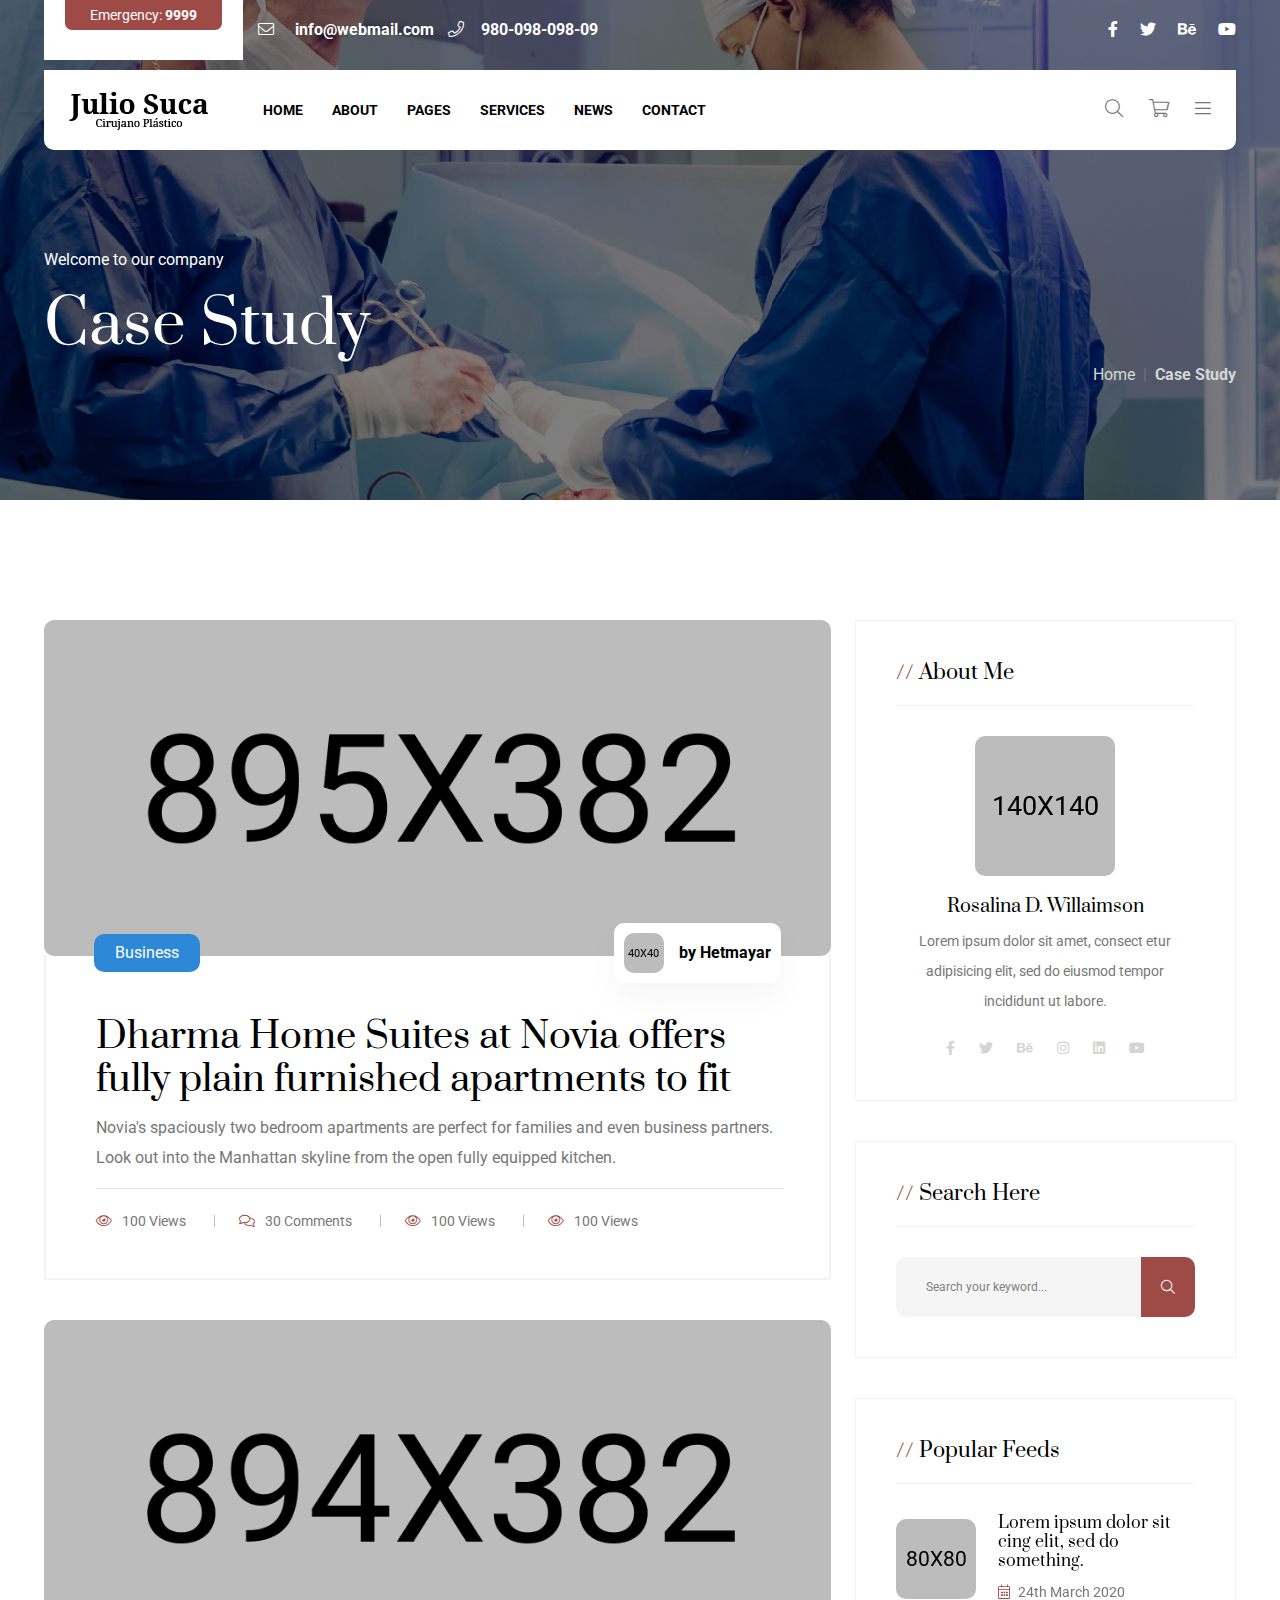
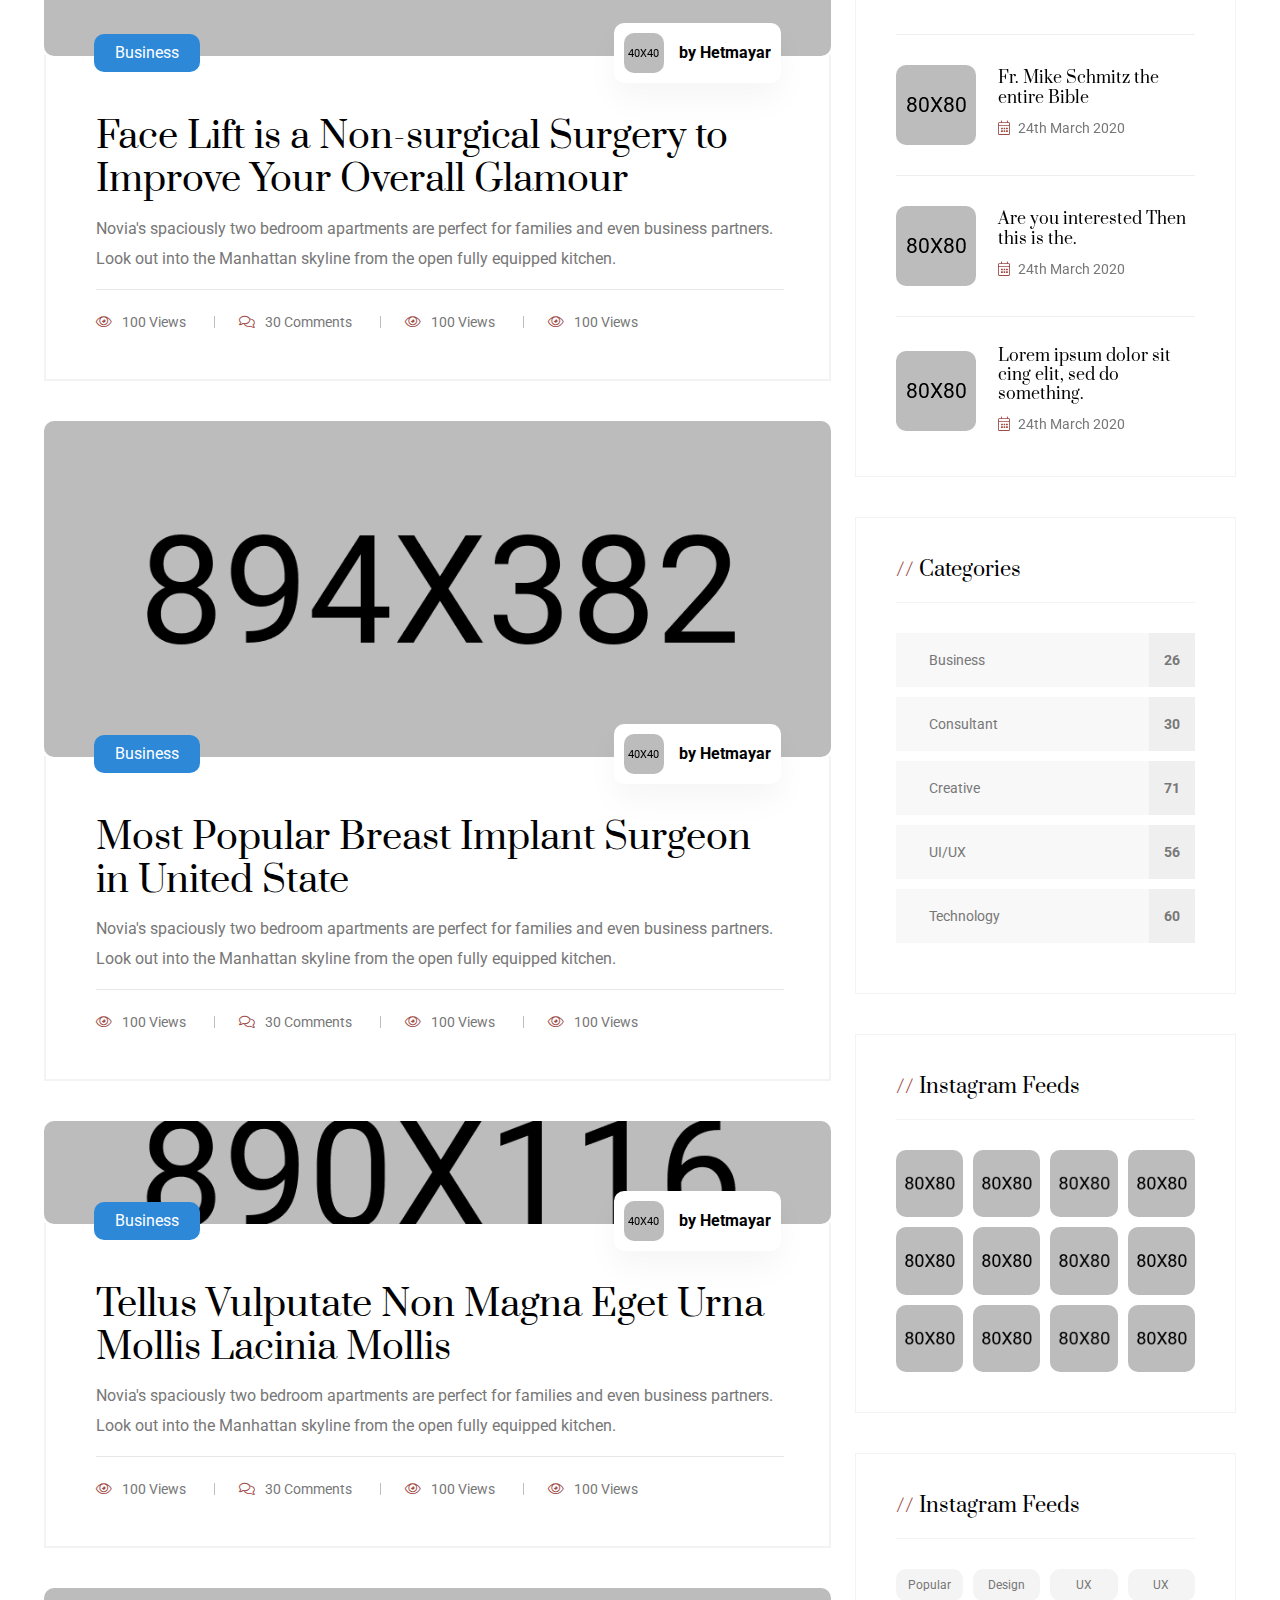
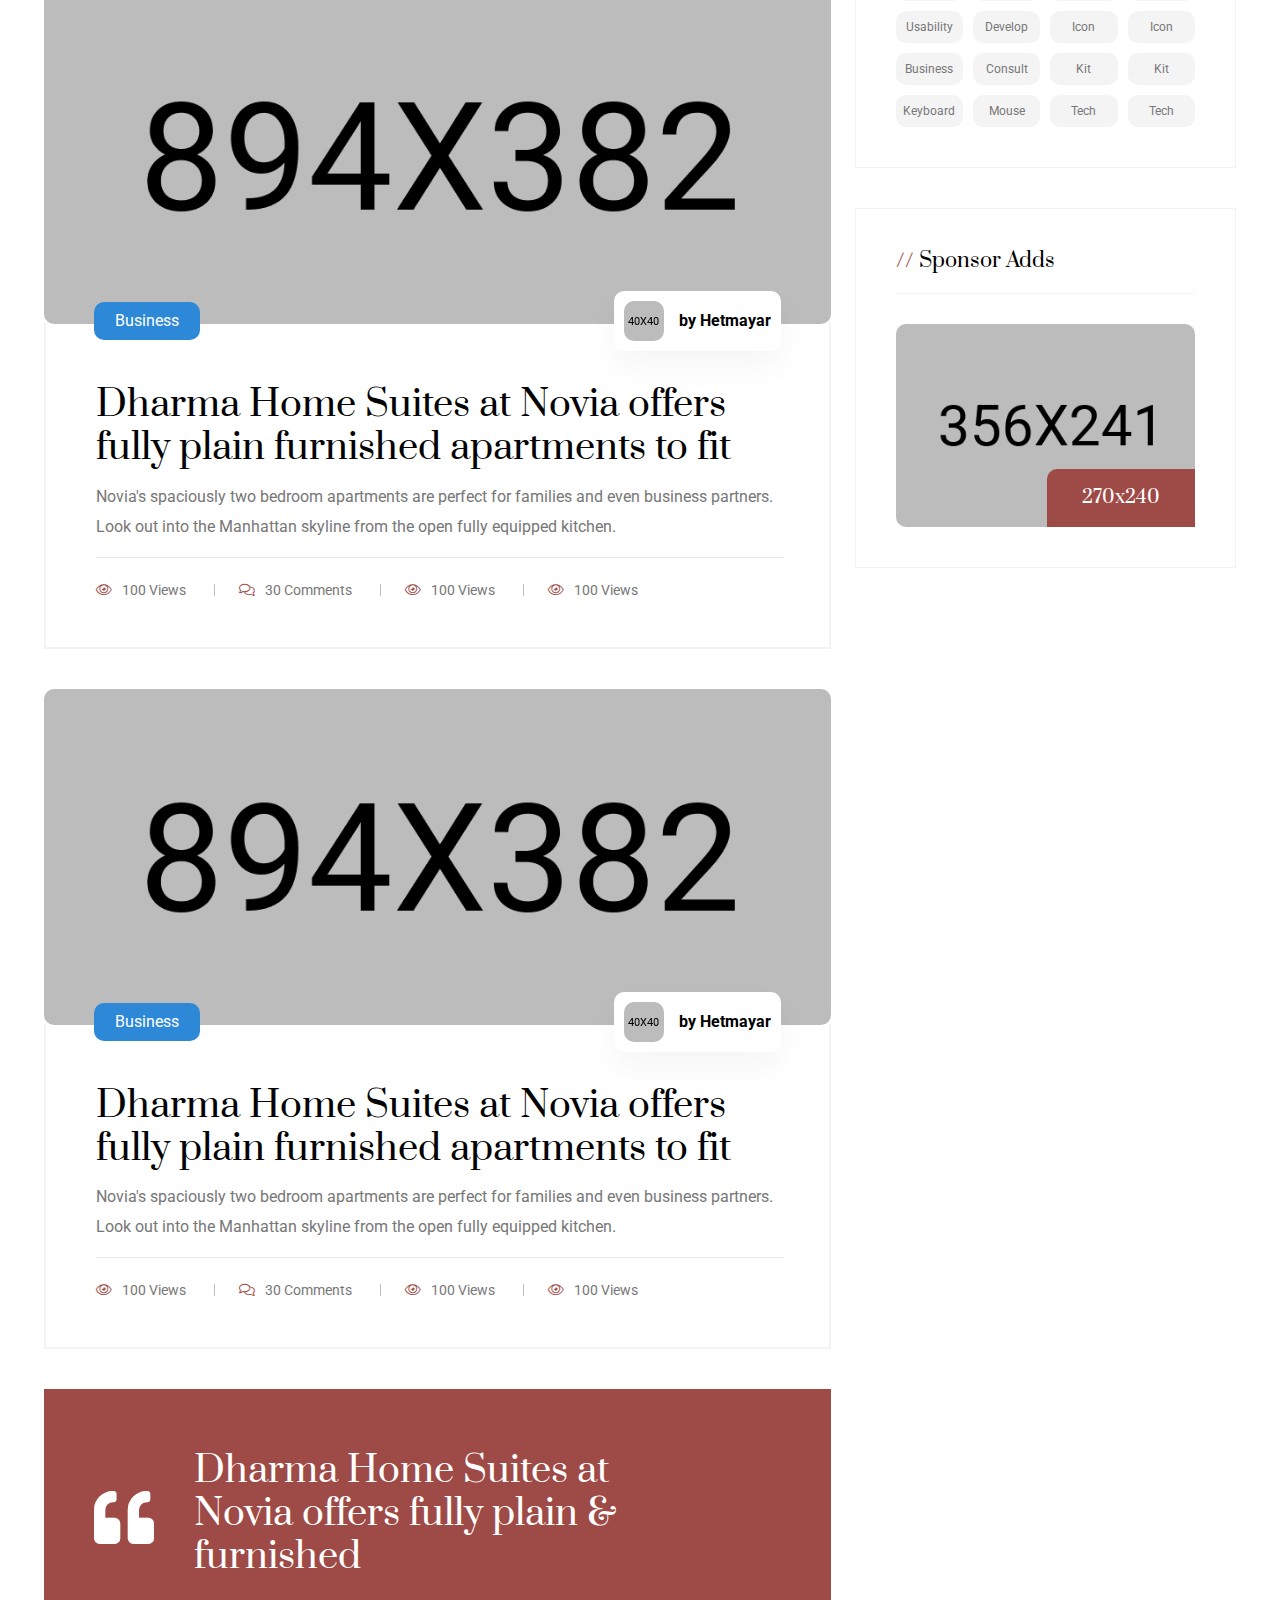
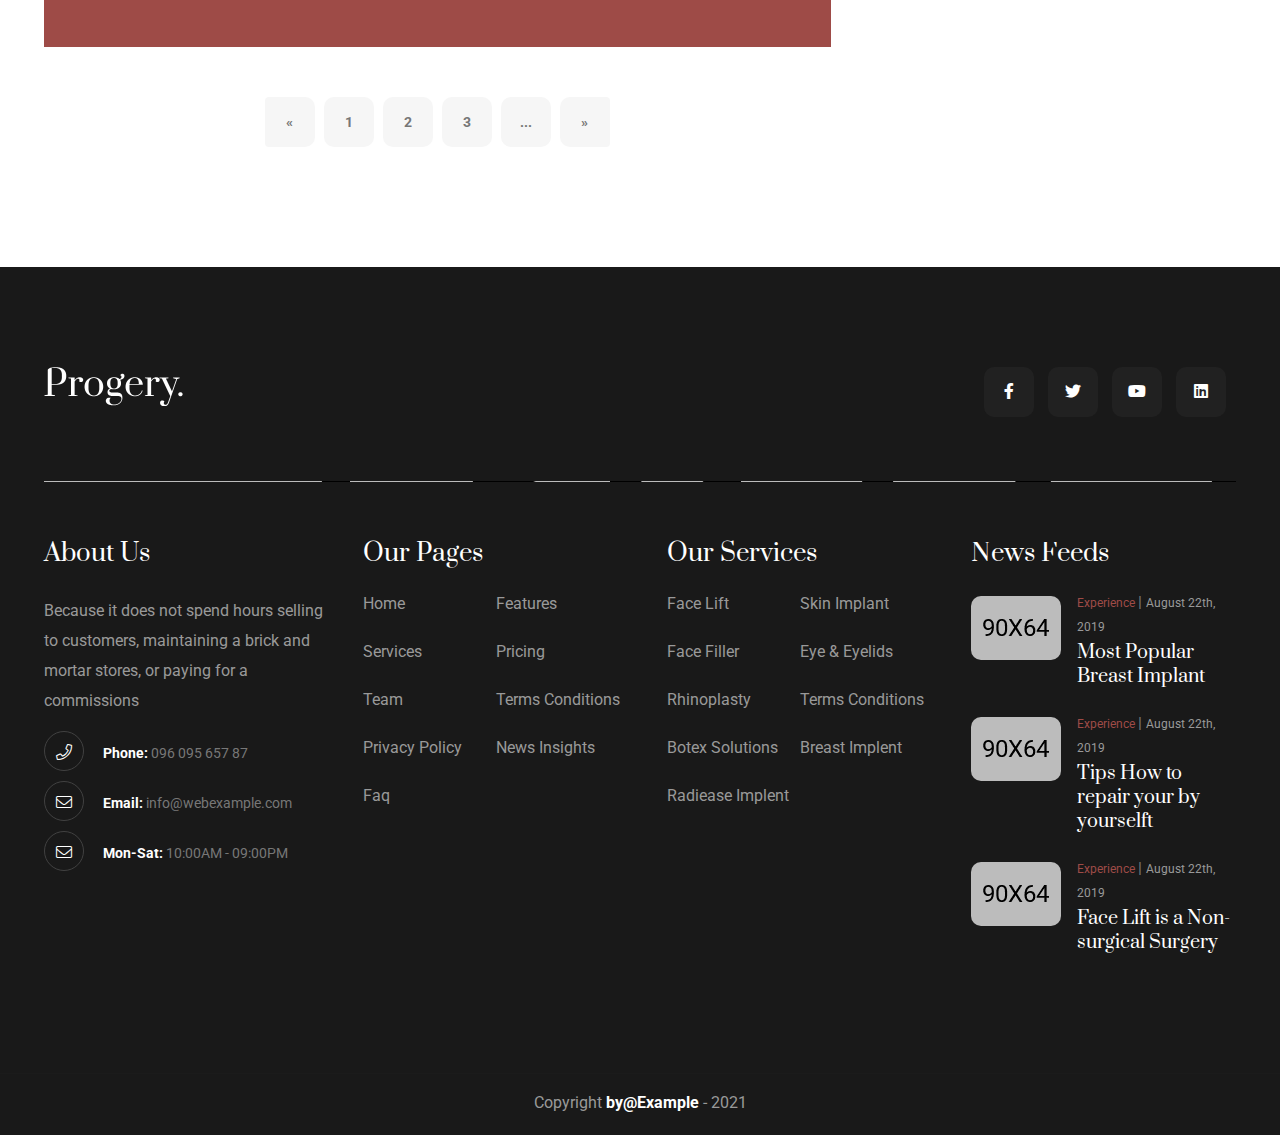
<file: blog.html>
<!doctype html>
<html class="no-js" lang="en">

<head>
    <meta charset="utf-8">
    <meta http-equiv="x-ua-compatible" content="ie=edge">
    <title>Progery - Cosmetic & Plastic Surgery HTML Template</title>
    <meta name="description" content="">
    <meta name="viewport" content="width=device-width, initial-scale=1">

    <link rel="manifest" href="site.webmanifest">
    <link rel="shortcut icon" type="image/x-icon" href="img/favicon.ico">
    <!-- Place favicon.ico in the root directory -->

    <!-- CSS here -->
    <link rel="stylesheet" href="css/bootstrap.min.css">
    <link rel="stylesheet" href="css/owl.carousel.min.css">
    <link rel="stylesheet" href="css/animate.min.css">
    <link rel="stylesheet" href="css/magnific-popup.css">
    <link rel="stylesheet" href="css/fontawesome-all.min.css">
    <link rel="stylesheet" href="css/meanmenu.css">
    <link rel="stylesheet" href="css/metisMenu.min.css">
    <link rel="stylesheet" href="css/slick.css">
    <link rel="stylesheet" href="css/fontawesome-all.min.css">
    <link rel="stylesheet" href="css/default.css">
    <link rel="stylesheet" href="css/twentytwenty.css">
    <link rel="stylesheet" href="fonts/flaticon.css">
    <link rel="stylesheet" href="css/main.css">

</head>

<body>
    <!--[if lte IE 9]>
            <p class="browserupgrade">You are using an <strong>outdated</strong> browser. Please <a href="https://browsehappy.com/">upgrade your browser</a> to improve your <a href="#" class="theme-color">Experience</a> and security.</p>
        <![endif]-->

    <!-- header area start -->
    <div id="loading">
        <div id="loading-center">
            <div id="loading-center-absolute">
                <div class="object" id="object_one"></div>
                <div class="object" id="object_two"></div>
                <div class="object" id="object_three"></div>
                <div class="object" id="object_four"></div>
            </div>
        </div>
    </div>

    <header class="header-transparent">
        <div class="header-area d-none d-lg-block">
            <div class="header-top">
                <div class="container container-3">
                    <div class="header-top__inner-4">
                        <div class="row g-0">
                            <div class="col-xxl-2 col-xl-2 col-lg-3">
                                <div class="header-left header__left-4">
                                    <div class="emergency">
                                        <span>Emergency: <b>9999</b></span>
                                    </div>
                                </div>
                            </div>
                            <div class="col-xxl-4 col-xl-4 col-lg-5 d-flex align-items-center">
                                <div class="header__list header__list-4">
                                    <ul>
                                        <li class="mr-35"><a href="mailto:info@webmail.com"><i
                                                    class="fal fa-envelope"></i> info@webmail.com</a></li>
                                        <li><a href="mailto:info@webmail.com"><i
                                                    class="fal fa-phone"></i>980-098-098-09</a></li>
                                    </ul>
                                </div>
                            </div>
                            <div
                                class="col-xxl-2 col-xl-6 col-lg-4 offset-xxl-4 d-flex align-items-center justify-content-end">
                                <div class="header-social__4 text-end">
                                    <a href="#"><i class="fab fa-facebook-f"></i></a>
                                    <a href="#"><i class="fab fa-twitter"></i></a>
                                    <a href="#"><i class="fab fa-behance"></i></a>
                                    <a href="#"><i class="fab fa-youtube"></i></a>
                                </div>
                            </div>
                        </div>
                    </div>
                </div>
            </div>
            <!-- /. header top -->
            <div class="header-bottom">
                <div class="container container-3">
                    <div class="header-wrapper header-wrapper__3 header-wrapper__4">
                        <div class="header-wrapper__inner">
                            <div class="row align-items-center">
                                <div class="col-xxl-2 col-xl-2 col-lg-3">
                                    <div class="logo">
                                        <a href="index.html">
                                            <img src="img/logo/logo.png" alt="">
                                        </a>
                                    </div>
                                </div>
                                <div class="col-xl-8 col-lg-7 col-sm-6 col-4 ">
                                    <div class="header-left d-flex align-items-center">
                                        <div class="header-menu-wrapper d-flex align-items-center">
                                            <div class="header-nav header-nav__3 f-left d-none d-lg-block">
                                                <nav id="mobile-menu">
                                                    <ul>
                                                        <li><a href="index.html">Home</a>
                                                            <ul class="submenu">
                                                                <li><a href="index.html">Home style 1</a></li>
                                                                <li><a href="index-2.html">Home style 2</a></li>
                                                                <li><a href="index-3.html">Home style 3</a></li>
                                                                <li><a href="index-4.html">Home style 4</a></li>
                                                            </ul>
                                                        </li>
                                                        <li><a href="about.html">About</a>

                                                        </li>
                                                        <li><a href="#">Pages</a>
                                                            <ul class="submenu">
                                                                <li><a href="portfolio.html">Case</a></li>
                                                                <li><a href="case-details.html">Case Details</a></li>
                                                                <li><a href="doctor-details.html">Doctor Details</a>
                                                                </li>
                                                                <li><a href="faq.html">Faq</a></li>
                                                                <li><a href="portfolio.html">Portfolio</a></li>
                                                                <li><a href="price-plan.html">Price Plan</a></li>
                                                                <li><a href="shop.html">Shop</a></li>
                                                                <li><a href="shop-details.html">Shop Details</a></li>
                                                                <li><a href="team.html">Team</a></li>
                                                            </ul>
                                                        </li>
                                                        <li><a href="service.html">Services</a>
                                                            <ul class="submenu">
                                                                <li><a href="service.html">Services</a></li>
                                                                <li><a href="service-details.html">Service Details</a>
                                                                </li>
                                                            </ul>
                                                        </li>
                                                        <li><a href="blog.html">News</a>
                                                            <ul class="submenu">
                                                                <li><a href="blog.html">News</a></li>
                                                                <li><a href="news-details.html">News Details</a></li>
                                                            </ul>
                                                        </li>
                                                        <li><a href="contact.html">Contact</a></li>
                                                    </ul>
                                                </nav>
                                            </div>
                                            <div class="mobile-toggle-bar">
                                                <button>
                                                    <i class="fal fa-bars"></i>
                                                </button>
                                            </div>
                                        </div>
                                    </div>
                                </div>
                                <div class="col-xl-2  col-lg-2 col-sm-6 col-8">
                                    <div class="header-cta header-cta__4 text-right">
                                        <ul>
                                            <li>
                                                <a href="#" class="search-popup-btn"><i
                                                        class="fal fa-search"></i></a>
                                            </li>
                                            <li>
                                                <a href="shop.html"><i class="fal fa-shopping-cart"></i></a>
                                                <div class="minicart">
                                                    <div class="minicart-body">
                                                        <div class="minicart-content">
                                                            <ul class="text-left">
                                                                <li>
                                                                    <div class="minicart-img">
                                                                        <a href="shop-details.html" class="p-0"><img
                                                                                src="img/product/1.jpg" class="w-100"
                                                                                alt=""></a>
                                                                    </div>
                                                                    <div class="minicart-desc">
                                                                        <a href="shop-details.html"
                                                                            class="p-0">Capitalize on low
                                                                            hanging fruit
                                                                            t</a>
                                                                        <strong>1 × $250.00</strong>
                                                                    </div>
                                                                    <div class="remove">
                                                                        <i class="fal fa-times"></i>
                                                                    </div>
                                                                </li>

                                                                <li>
                                                                    <div class="minicart-img">
                                                                        <a href="shop-details.html" class="p-0"><img
                                                                                src="img/product/2.jpg" class="w-100"
                                                                                alt=""></a>
                                                                    </div>
                                                                    <div class="minicart-desc">
                                                                        <a href="shop-details.html" class="p-0">Leather
                                                                            Courriere duffle
                                                                            ba</a>
                                                                        <strong>1 × $150.00</strong>
                                                                    </div>
                                                                    <div class="remove">
                                                                        <i class="fal fa-times"></i>
                                                                    </div>
                                                                </li>


                                                                <li>
                                                                    <div class="minicart-img">
                                                                        <a href="shop-details.html" class="p-0"><img
                                                                                src="img/product/3.jpg" class="w-100"
                                                                                alt=""></a>
                                                                    </div>
                                                                    <div class="minicart-desc">
                                                                        <a href="shop-details.html" class="p-0">Party
                                                                            Supplies Around
                                                                            Cupcake</a>
                                                                        <strong>1 × $150.00</strong>
                                                                    </div>
                                                                    <div class="remove">
                                                                        <i class="fal fa-times"></i>
                                                                    </div>
                                                                </li>
                                                            </ul>
                                                        </div>
                                                    </div>
                                                    <div class="minicart-checkout mb-30">
                                                        <div
                                                            class="minicart-checkout-heading mt-8 mb-25 overflow-hidden">
                                                            <strong class="float-left">Subtotal:</strong>
                                                            <span class="price float-right">503.00</span>
                                                        </div>
                                                        <div class="minicart-checkout-links">
                                                            <a href="shop.html"
                                                                class="generic-btn btn-1 text-center text-uppercase w-100 mb-20">View
                                                                cart</a>
                                                            <a href="shop.html"
                                                                class="generic-btn btn-1 text-center text-uppercase w-100 mb-20">Checkout</a>
                                                        </div>
                                                    </div>
                                                </div>
                                                <!-- /. minicart -->
                                            </li>
                                            <li class="visible-only-md">
                                                <a href="#" class="info__toggle-btn"><i
                                                        class="fal fa-bars"></i></a>
                                            </li>
                                        </ul>
                                    </div>
                                </div>
                            </div>
                        </div>
                    </div>
                </div>
            </div>
        </div>
    </header>
    <!-- header area end -->
    <!-- search popup start -->
    <div class="search-popup">
        <div class="search-close">
            <button>
                <i class="fal fa-times"></i>
            </button>
        </div>
        <div class="search-form">
            <form action="#">
                <input type="text" placeholder="Search Here">
                <button><i class="fal fa-search"></i></button>
            </form>
        </div>
    </div>
    <!-- responsive menu start -->
    <div class="responsive-menu-3 d-block d-lg-none">
        <div class="container">
            <div class="row align-items-center">
                <div class="col-6">
                    <div class="logo">
                        <a href="index-2.html"><img src="img/logo/logo.png" alt=""></a>
                    </div>
                </div>
                <div class="col-6 d-flex justify-content-end">
                    <div class="mobile-toggle-bar mobile-toggle-bar d-inline-block">
                        <button class="toggle-btn  p-static">
                            <i class="fal fa-bars"></i>
                        </button>
                    </div>
                </div>
            </div>
        </div>
    </div>
    <div class="mobile-nav">
        <div>
            <button class="mobile-nav-close text-white">
                <i class="fal fa-times"></i>
            </button>
        </div>
        <nav>
            <div class="nav" id="nav-tab" role="tablist">
                <a class="nav-link active" id="menu-tab-1-tab" data-bs-toggle="tab" href="#menu-tab-1" role="tab"
                    aria-controls="menu-tab-1" aria-selected="true">Menu</a>
                <a class="nav-link" id="menu-tab-2-tab" data-bs-toggle="tab" href="#menu-tab-2" role="tab"
                    aria-controls="menu-tab-2" aria-selected="false">Info</a>
            </div>
        </nav>
        <div class="responsive-logo">
            <a href="index.html"><img src="img/logo/logo-white.png" alt=""></a>
        </div>
        <div class="tab-content" id="nav-tabContent">
            <div class="tab-pane fade show active" id="menu-tab-1" role="tabpanel" aria-labelledby="menu-tab-1-tab">
                <div class="mobile-menu"></div>
            </div>
            <div class="tab-pane fade" id="menu-tab-2" role="tabpanel" aria-labelledby="menu-tab-2-tab">
                <div class="side-info mb-30">
                    <div class="contact-list mb-30">
                        <h4>Office Address</h4>
                        <p>123/A, Miranda City Likaoli
                            Prikano, Dope</p>
                    </div>
                    <div class="contact-list mb-30">
                        <h4>Phone Number</h4>
                        <p>+0989 7876 9865 9</p>
                        <p>+(090) 8765 86543 85</p>
                    </div>
                    <div class="contact-list mb-30">
                        <h4>Email Address</h4>
                        <p>info@example.com</p>
                        <p>example.mail@hum.com</p>
                    </div>
                </div>
            </div>
        </div>
    </div>
    <!-- info area start -->
    <div class="extra-info">
        <div class="close-icon">
            <button>
                <i class="far fa-window-close"></i>
            </button>
        </div>
        <div class="logo-side mb-30">
            <a href="index.html">
                <img src="img/logo/logo-white.png" alt="">
            </a>
        </div>
        <div class="side-info mb-30">
            <div class="contact-list mb-30">
                <h4>Office Address</h4>
                <p>123/A, Miranda City Likaoli
                    Prikano, Dope</p>
            </div>
            <div class="contact-list mb-30">
                <h4>Phone Number</h4>
                <p>+0989 7876 9865 9</p>
                <p>+(090) 8765 86543 85</p>
            </div>
            <div class="contact-list mb-30">
                <h4>Email Address</h4>
                <p>info@example.com</p>
                <p>example.mail@hum.com</p>
            </div>
        </div>
        <div class="instagram">
            <a href="#" target="_blank">
                <img src="img/portfolio/1.jpg" alt="">
            </a>
            <a href="#" target="_blank">
                <img src="img/portfolio/2.jpg" alt="">
            </a>
            <a href="#" target="_blank">
                <img src="img/portfolio/3.jpg" alt="">
            </a>
            <a href="#" target="_blank">
                <img src="img/portfolio/4.jpg" alt="">
            </a>
            <a href="#" target="_blank">
                <img src="img/portfolio/5.jpg" alt="">
            </a>
            <a href="#" target="_blank">
                <img src="img/portfolio/1.jpg" alt="">
            </a>
        </div>
        <div class="social-icon-right mt-20">
            <a href="#" target="_blank">
                <i class="fab fa-facebook-f"></i>
            </a>
            <a href="#" target="_blank">
                <i class="fab fa-twitter"></i>
            </a>
            <a href="#" target="_blank">
                <i class="fab fa-google-plus-g"></i>
            </a>
            <a href="#" target="_blank">
                <i class="fab fa-instagram"></i>
            </a>
        </div>
    </div>
    <div class="offcanvas"></div>
    <!-- info area end -->
    <main>
        <!-- breadcrumb area start -->
        <div class="breadcrumb-area d-flex align-items-center breadcrumb__height"
            data-background="img/bg/about/about-bg.jpg" data-overlay="5">
            <div class="container container-3">
                <div class="breadcrumb__text mt-150">
                    <div class="row align-items-center">
                        <div class="col-xxl-6">
                            <div class="breadcrumb__left">
                                <div class="breadcrumb__title">
                                    <span>Welcome to our company</span>
                                    <h2>Case Study</h2>
                                </div>
                            </div>
                        </div>
                        <div class="col-xxl-6">
                            <div class="breadcrumb__right">
                                <nav aria-label="breadcrumb">
                                    <ol class="breadcrumb">
                                        <li class="breadcrumb-item"><a href="index.html">Home</a></li>
                                        <li class="breadcrumb-item"><a href="portfolio.html"><b>Case Study</b></a></li>
                                    </ol>
                                </nav>
                            </div>
                        </div>
                    </div>
                </div>
            </div>
        </div>
        <!-- breadcrumb area end -->
        <!-- blog area start -->
        <div class="blog-area mt-120 mb-120">
            <div class="container">
                <div class="blog__wrapper">
                    <div class="row">
                        <div class="col-xxl-8 col-xl-8 col-lg-8">
                            <div class="blog__box mb-40">
                                <div class="blog__thumb">
                                    <img src="img/blog/1.jpg" class="w-100" alt="">
                                    <div class="blog__thumb-bottom">
                                        <a href="blog.html" class="theme-sm-btn">Business</a>
                                        <div class="author__box">
                                            <a href="news-details.html">
                                                <div class="author-thumb">
                                                    <img src="img/icon/author/author-2.png" alt="">
                                                </div>
                                                <div class="author__name">
                                                    <span>by Hetmayar</span>
                                                </div>
                                            </a>
                                        </div>
                                    </div>
                                </div>
                                <div class="blog__content">
                                    <div class="blog__text">
                                        <h3><a href="news-details.html">Dharma Home Suites at Novia offers fully plain
                                                furnished apartments to fit</a></h3>
                                        <p>Novia's spaciously two bedroom apartments are perfect for families and even
                                            business partners. Look out into the Manhattan skyline from the open fully
                                            equipped kitchen.</p>
                                        <div class="blog__post-meta">
                                            <ul>
                                                <li>
                                                    <span class="list-item">
                                                        <a href="news-details.html"><i class="fal fa-eye"></i><span>100
                                                                Views</span></a>
                                                    </span>
                                                    <span class="list-item">
                                                        <a href="news-details.html"><i
                                                                class="fal fa-comments"></i><span>30 Comments</span></a>
                                                    </span>
                                                    <span class="list-item">
                                                        <a href="news-details.html"><i class="fal fa-eye"></i><span>100
                                                                Views</span></a>
                                                    </span>
                                                    <span class="list-item">
                                                        <a href="news-details.html"><i class="fal fa-eye"></i><span>100
                                                                Views</span></a>
                                                    </span>
                                                </li>
                                            </ul>
                                        </div>
                                    </div>
                                </div>
                            </div>
                            <div class="blog__box mb-40">
                                <div class="blog__thumb">
                                    <img src="img/blog/2.jpg" class="w-100" alt="">
                                    <div class="blog__thumb-bottom">
                                        <a href="blog.html" class="theme-sm-btn">Business</a>
                                        <div class="author__box">
                                            <a href="news-details.html">
                                                <div class="author-thumb">
                                                    <img src="img/icon/author/author-2.png" alt="">
                                                </div>
                                                <div class="author__name">
                                                    <span>by Hetmayar</span>
                                                </div>
                                            </a>
                                        </div>
                                    </div>
                                </div>
                                <div class="blog__content">
                                    <div class="blog__text">
                                        <h3><a href="news-details.html">Face Lift is a Non-surgical Surgery to Improve
                                                Your Overall Glamour </a></h3>
                                        <p>Novia's spaciously two bedroom apartments are perfect for families and even
                                            business partners. Look out into the Manhattan skyline from the open fully
                                            equipped kitchen.</p>
                                        <div class="blog__post-meta">
                                            <ul>
                                                <li>
                                                    <span class="list-item">
                                                        <a href="news-details.html"><i class="fal fa-eye"></i><span>100
                                                                Views</span></a>
                                                    </span>
                                                    <span class="list-item">
                                                        <a href="news-details.html"><i
                                                                class="fal fa-comments"></i><span>30 Comments</span></a>
                                                    </span>
                                                    <span class="list-item">
                                                        <a href="news-details.html"><i class="fal fa-eye"></i><span>100
                                                                Views</span></a>
                                                    </span>
                                                    <span class="list-item">
                                                        <a href="news-details.html"><i class="fal fa-eye"></i><span>100
                                                                Views</span></a>
                                                    </span>
                                                </li>
                                            </ul>
                                        </div>
                                    </div>
                                </div>
                            </div>
                            <div class="blog__box mb-40">
                                <div class="blog__thumb">
                                    <img src="img/blog/3.jpg" class="w-100" alt="">
                                    <div class="blog__thumb-bottom">
                                        <a href="blog.html" class="theme-sm-btn">Business</a>
                                        <div class="author__box">
                                            <a href="news-details.html">
                                                <div class="author-thumb">
                                                    <img src="img/icon/author/author-2.png" alt="">
                                                </div>
                                                <div class="author__name">
                                                    <span>by Hetmayar</span>
                                                </div>
                                            </a>
                                        </div>
                                    </div>
                                </div>
                                <div class="blog__content">
                                    <div class="blog__text">
                                        <h3><a href="news-details.html">Most Popular Breast Implant Surgeon in United
                                                State </a></h3>
                                        <p>Novia's spaciously two bedroom apartments are perfect for families and even
                                            business partners. Look out into the Manhattan skyline from the open fully
                                            equipped kitchen.</p>
                                        <div class="blog__post-meta">
                                            <ul>
                                                <li>
                                                    <span class="list-item">
                                                        <a href="news-details.html"><i class="fal fa-eye"></i><span>100
                                                                Views</span></a>
                                                    </span>
                                                    <span class="list-item">
                                                        <a href="news-details.html"><i
                                                                class="fal fa-comments"></i><span>30 Comments</span></a>
                                                    </span>
                                                    <span class="list-item">
                                                        <a href="news-details.html"><i class="fal fa-eye"></i><span>100
                                                                Views</span></a>
                                                    </span>
                                                    <span class="list-item">
                                                        <a href="news-details.html"><i class="fal fa-eye"></i><span>100
                                                                Views</span></a>
                                                    </span>
                                                </li>
                                            </ul>
                                        </div>
                                    </div>
                                </div>
                            </div>
                            <div class="blog__box mb-40">
                                <div class="blog__thumb">
                                    <img src="img/blog/4.jpg" class="w-100" alt="">
                                    <div class="blog__thumb-bottom">
                                        <a href="blog.html" class="theme-sm-btn">Business</a>
                                        <div class="author__box">
                                            <a href="news-details.html">
                                                <div class="author-thumb">
                                                    <img src="img/icon/author/author-2.png" alt="">
                                                </div>
                                                <div class="author__name">
                                                    <span>by Hetmayar</span>
                                                </div>
                                            </a>
                                        </div>
                                    </div>
                                </div>
                                <div class="blog__content">
                                    <div class="blog__text">
                                        <h3><a href="news-details.html">Tellus Vulputate Non Magna Eget Urna Mollis
                                                Lacinia Mollis</a></h3>
                                        <p>Novia's spaciously two bedroom apartments are perfect for families and even
                                            business partners. Look out into the Manhattan skyline from the open fully
                                            equipped kitchen.</p>
                                        <div class="blog__post-meta">
                                            <ul>
                                                <li>
                                                    <span class="list-item">
                                                        <a href="news-details.html"><i class="fal fa-eye"></i><span>100
                                                                Views</span></a>
                                                    </span>
                                                    <span class="list-item">
                                                        <a href="news-details.html"><i
                                                                class="fal fa-comments"></i><span>30 Comments</span></a>
                                                    </span>
                                                    <span class="list-item">
                                                        <a href="news-details.html"><i class="fal fa-eye"></i><span>100
                                                                Views</span></a>
                                                    </span>
                                                    <span class="list-item">
                                                        <a href="news-details.html"><i class="fal fa-eye"></i><span>100
                                                                Views</span></a>
                                                    </span>
                                                </li>
                                            </ul>
                                        </div>
                                    </div>
                                </div>
                            </div>
                            <div class="blog__box mb-40">
                                <div class="blog__thumb">
                                    <img src="img/blog/2.jpg" class="w-100" alt="">
                                    <div class="blog__thumb-bottom">
                                        <a href="blog.html" class="theme-sm-btn">Business</a>
                                        <div class="author__box">
                                            <a href="news-details.html">
                                                <div class="author-thumb">
                                                    <img src="img/icon/author/author-2.png" alt="">
                                                </div>
                                                <div class="author__name">
                                                    <span>by Hetmayar</span>
                                                </div>
                                            </a>
                                        </div>
                                    </div>
                                </div>
                                <div class="blog__content">
                                    <div class="blog__text">
                                        <h3><a href="news-details.html">Dharma Home Suites at Novia offers fully plain
                                                furnished apartments to fit</a></h3>
                                        <p>Novia's spaciously two bedroom apartments are perfect for families and even
                                            business partners. Look out into the Manhattan skyline from the open fully
                                            equipped kitchen.</p>
                                        <div class="blog__post-meta">
                                            <ul>
                                                <li>
                                                    <span class="list-item">
                                                        <a href="news-details.html"><i class="fal fa-eye"></i><span>100
                                                                Views</span></a>
                                                    </span>
                                                    <span class="list-item">
                                                        <a href="news-details.html"><i
                                                                class="fal fa-comments"></i><span>30 Comments</span></a>
                                                    </span>
                                                    <span class="list-item">
                                                        <a href="news-details.html"><i class="fal fa-eye"></i><span>100
                                                                Views</span></a>
                                                    </span>
                                                    <span class="list-item">
                                                        <a href="news-details.html"><i class="fal fa-eye"></i><span>100
                                                                Views</span></a>
                                                    </span>
                                                </li>
                                            </ul>
                                        </div>
                                    </div>
                                </div>
                            </div>
                            <div class="blog__box mb-40">
                                <div class="blog__thumb">
                                    <img src="img/blog/3.jpg" class="w-100" alt="">
                                    <div class="blog__thumb-bottom">
                                        <a href="blog.html" class="theme-sm-btn">Business</a>
                                        <div class="author__box">
                                            <a href="news-details.html">
                                                <div class="author-thumb">
                                                    <img src="img/icon/author/author-2.png" alt="">
                                                </div>
                                                <div class="author__name">
                                                    <span>by Hetmayar</span>
                                                </div>
                                            </a>
                                        </div>
                                    </div>
                                </div>
                                <div class="blog__content">
                                    <div class="blog__text">
                                        <h3><a href="news-details.html">Dharma Home Suites at Novia offers fully plain
                                                furnished apartments to fit</a></h3>
                                        <p>Novia's spaciously two bedroom apartments are perfect for families and even
                                            business partners. Look out into the Manhattan skyline from the open fully
                                            equipped kitchen.</p>
                                        <div class="blog__post-meta">
                                            <ul>
                                                <li>
                                                    <span class="list-item">
                                                        <a href="news-details.html"><i class="fal fa-eye"></i><span>100
                                                                Views</span></a>
                                                    </span>
                                                    <span class="list-item">
                                                        <a href="news-details.html"><i
                                                                class="fal fa-comments"></i><span>30 Comments</span></a>
                                                    </span>
                                                    <span class="list-item">
                                                        <a href="news-details.html"><i class="fal fa-eye"></i><span>100
                                                                Views</span></a>
                                                    </span>
                                                    <span class="list-item">
                                                        <a href="news-details.html"><i class="fal fa-eye"></i><span>100
                                                                Views</span></a>
                                                    </span>
                                                </li>
                                            </ul>
                                        </div>
                                    </div>
                                </div>
                            </div>
                            <div class="blog__testimonial">
                                <h3>Dharma Home Suites at Novia offers
                                    fully plain & furnished</h3>
                            </div>
                            <!-- /. blog testimonial -->
                            <div class="blog__pagination mt-50">
                                <nav aria-label="Page navigation example">
                                    <ul class="pagination justify-content-center">
                                        <li class="page-item">
                                            <a class="page-link" href="blog.html" aria-label="Previous">
                                                <span aria-hidden="true">&laquo;</span>
                                                <span class="sr-only">Previous</span>
                                            </a>
                                        </li>
                                        <li class="page-item"><a class="page-link" href="blog.html">1</a></li>
                                        <li class="page-item"><a class="page-link" href="blog.html">2</a></li>
                                        <li class="page-item"><a class="page-link" href="blog.html">3</a></li>
                                        <li class="page-item"><a class="page-link" href="blog.html">...</a></li>
                                        <li class="page-item">
                                            <a class="page-link" href="blog.html" aria-label="Next">
                                                <span aria-hidden="true">&raquo;</span>
                                                <span class="sr-only">Next</span>
                                            </a>
                                        </li>
                                    </ul>
                                </nav>
                            </div>
                        </div>
                        <div class="col-xxl-4 col-xl-4 col-lg-4">
                            <div class="sidebar__widget-2 sidebar__widget-4 mb-40 mt-70 mt-xl-0">
                                <h3><span>//</span> About Me</h3>
                                <div class="about__widget-content text-center">
                                    <div class="about__thumb">
                                        <img src="img/icon/author/author-1.png" alt="">
                                    </div>
                                    <div class="about__text">
                                        <h5><a href="about.html">Rosalina D. Willaimson</a></h5>
                                        <p>Lorem ipsum dolor sit amet, consect etur adipisicing elit, sed do eiusmod
                                            tempor incididunt ut labore.</p>
                                        <div class="author__social mt-20">
                                            <a href="#"><i class="fab fa-facebook-f"></i></a>
                                            <a href="#"><i class="fab fa-twitter"></i></a>
                                            <a href="#"><i class="fab fa-behance"></i></a>
                                            <a href="#"><i class="fab fa-instagram"></i></a>
                                            <a href="#"><i class="fab fa-linkedin"></i></a>
                                            <a href="#"><i class="fab fa-youtube"></i></a>
                                        </div>
                                    </div>
                                </div>
                            </div>
                            <div class="sidebar__widget-2 sidebar__widget-4 mb-40">
                                <h3><span>//</span> Search Here</h3>
                                <div class="sidebar__form">
                                    <form action="#">
                                        <input type="text" placeholder="Search your keyword...">
                                        <button type="submit"><i class="fal fa-search"></i></button>
                                    </form>
                                </div>
                            </div>
                            <div class="sidebar__widget-2 sidebar__widget-4 mb-40">
                                <h3><span>//</span> Popular Feeds</h3>
                                <div class="feed-active owl-carousel">
                                    <div class="single-feed">
                                        <div class="feed__list">
                                            <ul>
                                                <li>
                                                    <div class="feed__thumb">
                                                        <img src="img/news/feed/1.png" alt="">
                                                    </div>
                                                    <div class="feed__text">
                                                        <h6><a href="news-details.html">Lorem ipsum dolor sit cing elit,
                                                                sed do something.</a></h6>
                                                        <span><i class="fal fa-calendar-alt"></i>24th March 2020</span>
                                                    </div>
                                                </li>
                                                <li>
                                                    <div class="feed__thumb">
                                                        <img src="img/news/feed/2.png" alt="">
                                                    </div>
                                                    <div class="feed__text">
                                                        <h6><a href="news-details.html">Fr. Mike Schmitz the entire
                                                                Bible</a></h6>
                                                        <span><i class="fal fa-calendar-alt"></i>24th March 2020</span>
                                                    </div>
                                                </li>
                                                <li>
                                                    <div class="feed__thumb">
                                                        <img src="img/news/feed/3.png" alt="">
                                                    </div>
                                                    <div class="feed__text">
                                                        <h6><a href="news-details.html">Are you interested Then this is
                                                                the.</a></h6>
                                                        <span><i class="fal fa-calendar-alt"></i>24th March 2020</span>
                                                    </div>
                                                </li>
                                                <li>
                                                    <div class="feed__thumb">
                                                        <img src="img/news/feed/4.png" alt="">
                                                    </div>
                                                    <div class="feed__text">
                                                        <h6><a href="news-details.html">Lorem ipsum dolor sit cing elit,
                                                                sed do something.</a></h6>
                                                        <span><i class="fal fa-calendar-alt"></i>24th March 2020</span>
                                                    </div>
                                                </li>
                                            </ul>
                                        </div>
                                    </div>
                                </div>
                            </div>
                            <div class="sidebar__widget-2 sidebar__widget-4 mb-40">
                                <h3><span>//</span> Categories</h3>
                                <div class="category__list">
                                    <ul>
                                        <li>
                                            <a href="blog.html"><span>Business</span></a>
                                            <span class="count">26</span>
                                        </li>
                                        <li>
                                            <a href="blog.html"><span>Consultant</span></a>
                                            <span class="count">30</span>
                                        </li>
                                        <li>
                                            <a href="blog.html"><span>Creative</span></a>
                                            <span class="count">71</span>
                                        </li>
                                        <li>
                                            <a href="blog.html"><span>UI/UX</span></a>
                                            <span class="count">56</span>
                                        </li>
                                        <li>
                                            <a href="blog.html"><span>Technology</span></a>
                                            <span class="count">60</span>
                                        </li>
                                    </ul>
                                </div>
                            </div>
                            <div class="sidebar__widget-2 sidebar__widget-4 mb-40">
                                <h3><span>//</span> Instagram Feeds</h3>
                                <ul class="instagram__grid">
                                    <li>
                                        <a href="#"><img src="img/instagram/1.jpg" alt=""></a>
                                    </li>
                                    <li>
                                        <a href="#"><img src="img/instagram/2.jpg" alt=""></a>
                                    </li>
                                    <li>
                                        <a href="#"><img src="img/instagram/3.jpg" alt=""></a>
                                    </li>
                                    <li>
                                        <a href="#"><img src="img/instagram/4.jpg" alt=""></a>
                                    </li>
                                    <li>
                                        <a href="#"><img src="img/instagram/5.jpg" alt=""></a>
                                    </li>
                                    <li>
                                        <a href="#"><img src="img/instagram/6.jpg" alt=""></a>
                                    </li>
                                    <li>
                                        <a href="#"><img src="img/instagram/7.jpg" alt=""></a>
                                    </li>
                                    <li>
                                        <a href="#"><img src="img/instagram/8.jpg" alt=""></a>
                                    </li>
                                    <li>
                                        <a href="#"><img src="img/instagram/9.jpg" alt=""></a>
                                    </li>
                                    <li>
                                        <a href="#"><img src="img/instagram/10.jpg" alt=""></a>
                                    </li>
                                    <li>
                                        <a href="#"><img src="img/instagram/11.jpg" alt=""></a>
                                    </li>
                                    <li>
                                        <a href="#"><img src="img/instagram/12.jpg" alt=""></a>
                                    </li>
                                </ul>
                            </div>
                            <div class="sidebar__widget-2 sidebar__widget-4 mb-40">
                                <h3><span>//</span> Instagram Feeds</h3>
                                <ul class="instagram__list">
                                    <li><a href="blog.html">Popular</a></li>
                                    <li><a href="blog.html">Design</a></li>
                                    <li><a href="blog.html">UX</a></li>
                                    <li><a href="blog.html">UX</a></li>
                                    <li><a href="blog.html">Usability</a></li>
                                    <li><a href="blog.html">Develop</a></li>
                                    <li><a href="blog.html">Icon</a></li>
                                    <li><a href="blog.html">Icon</a></li>
                                    <li><a href="blog.html">Business</a></li>
                                    <li><a href="blog.html">Consult</a></li>
                                    <li><a href="blog.html">Kit</a></li>
                                    <li><a href="blog.html">Kit</a></li>
                                    <li><a href="blog.html">Keyboard</a></li>
                                    <li><a href="blog.html">Mouse</a></li>
                                    <li><a href="blog.html">Tech</a></li>
                                    <li><a href="blog.html">Tech</a></li>
                                </ul>
                            </div>
                            <div class="sidebar__widget-2 sidebar__widget-4 mb-40">
                                <h3><span>//</span> Sponsor Adds</h3>
                                <div class="sponsored__thumb">
                                    <img src="img/sponsored/1.jpg" class="w-100" alt="">
                                    <div class="sponsored__thumb-meta">
                                        <h4>270x240</h4>
                                    </div>
                                </div>
                            </div>
                        </div>
                    </div>
                </div>
            </div>
        </div>
        <!-- blog area end -->


    </main>


    <!-- footer area start -->
    <footer class="footer" data-background="img/bg/footer-bg.jpg" data-overlay="9">
        <div class="container">
            <div class="footer__top">
                <div class="row">
                    <div class="col-xl col-lg col-md mb-4 mb-md-0">
                        <div class="icon-footer">
                            <a href="index-2.html"><img src="img/logo/logo-white.png" alt=""></a>
                        </div>
                    </div>
                    <div class="col-xl col-lg col-md">
                        <div class="social__icon text-md-end text-start">
                            <a href="#"><i class="fab fa-facebook-f"></i></a>
                            <a href="#"><i class="fab fa-twitter"></i></a>
                            <a href="#"><i class="fab fa-youtube"></i></a>
                            <a href="#"><i class="fab fa-linkedin"></i></a>
                        </div>
                    </div>
                </div>
            </div>
            <div class="footer__bottom pt-60 pb-40">
                <div class="row">
                    <div class="col-xl-3 col-lg-6 col-md-6">
                        <div class="footer__left mb-30">
                            <h4 class="title text-white">About Us</h4>
                            <p>Because it does not spend hours selling
                                to customers, maintaining a brick and mortar stores, or paying for a commissions</p>
                            <div class="contact__list">
                                <ul>
                                    <li><i class="fal fa-phone"></i> <span><b>Phone: </b> 096 095 657 87</span></li>
                                    <li><i class="fal fa-envelope"></i> <span><b>Email: </b> info@webexample.com</span>
                                    </li>
                                    <li><i class="fal fa-envelope"></i> <span><b>Mon-Sat: </b>10:00AM - 09:00PM</span>
                                    </li>
                                </ul>
                            </div>
                        </div>
                    </div>
                    <div class="col-xl-3 col-lg-6 col-md-6">
                        <div class="footer-widget pl-30">
                            <h4 class="title text-white">Our Pages</h4>
                            <div class="footer__list">
                                <ul>
                                    <li><a href="index.html">Home</a></li>
                                    <li><a href="service-details.html">Features</a></li>
                                    <li><a href="service.html">Services</a>
                                    </li>
                                    <li><a href="price-plan.html">Pricing</a></li>
                                    <li><a href="team.html">Team</a></li>
                                    <li><a href="faq.html">Terms Conditions</a></li>
                                    <li><a href="case-details.html">Privacy Policy</a></li>
                                    <li><a href="news-details.html">News Insights</a></li>
                                    <li><a href="faq.html">Faq</a></li>
                                </ul>
                            </div>
                        </div>
                    </div>
                    <div class="col-xl-3 col-lg-6 col-md-6">
                        <div class="footer-widget pl-30">
                            <h4 class="title text-white">Our Services</h4>
                            <div class="footer__list">
                                <ul>
                                    <li><a href="service-details.html">Face Lift</a></li>
                                    <li><a href="service-details.html">Skin Implant</a></li>
                                    <li><a href="service-details.html">Face Filler</a></li>
                                    <li><a href="service-details.html">Eye & Eyelids</a></li>
                                    <li><a href="service-details.html">Rhinoplasty</a></li>
                                    <li><a href="faq.html">Terms Conditions</a></li>
                                    <li><a href="service-details.html">Botex Solutions</a></li>
                                    <li><a href="service-details.html">Breast Implent</a></li>
                                    <li><a href="service-details.html">Radiease Implent</a></li>
                                </ul>
                            </div>
                        </div>
                    </div>
                    <div class="col-xl-3 col-lg-6 col-md-6">
                        <div class="footer__right mb-30">
                            <div class="footer-widget pl-40">
                                <h4 class="title text-white">News Feeds</h4>
                                <div class="footer__news--item">
                                    <div class="news__sm--box mb-20">
                                        <div class="news__sm--img">
                                            <img src="img/sm-img/s1.png" alt="">
                                        </div>
                                        <div class="news__sm--text">
                                            <div class="news__sm--meta">
                                                <span><a href="blog.html" class="theme-color">Experience</a> </span> |
                                                <span>August 22th, 2019</span>
                                            </div>
                                            <h5 class="text-white"><a href="news-details.html">Most Popular Breast
                                                    Implant </a></h5>
                                        </div>
                                    </div>
                                    <div class="news__sm--box mb-20">
                                        <div class="news__sm--img">
                                            <img src="img/sm-img/s2.png" alt="">
                                        </div>
                                        <div class="news__sm--text">
                                            <div class="news__sm--meta">
                                                <span><a href="blog.html" class="theme-color">Experience</a> </span> |
                                                <span>August 22th, 2019</span>
                                            </div>
                                            <h5 class="text-white"><a href="news-details.html">Tips How to repair your
                                                    by yourselft</a></h5>
                                        </div>
                                    </div>
                                    <div class="news__sm--box mb-20">
                                        <div class="news__sm--img">
                                            <img src="img/sm-img/s3.png" alt="">
                                        </div>
                                        <div class="news__sm--text">
                                            <div class="news__sm--meta">
                                                <span><a href="blog.html" class="theme-color">Experience</a> </span> |
                                                <span>August 22th, 2019</span>
                                            </div>
                                            <h5 class="text-white"><a href="news-details.html">Face Lift is a
                                                    Non-surgical Surgery</a></h5>
                                        </div>
                                    </div>
                                </div>
                            </div>
                        </div>
                    </div>
                </div>
            </div>
        </div>
        <div class="copyright-area">
            <div class="footer__copyright">
                <p>Copyright <a href="mailto:by@Example.com">by@Example</a> - 2021</p>
            </div>
        </div>
    </footer>
    <!-- footer area end -->



    <!-- JS here -->
    <script src="js/vendor/jquery-3.5.0.min.js"></script>
    <script src="js/popper.min.js"></script>
    <script src="js/bootstrap.min.js"></script>
    <script src="js/owl.carousel.min.js"></script>
    <script src="js/isotope.pkgd.min.js"></script>
    <script src="js/one-page-nav-min.js"></script>
    <script src="js/slick.min.js"></script>
    <script src="js/jquery.meanmenu.min.js"></script>
    <script src="js/ajax-form.js"></script>
    <script src="js/wow.min.js"></script>
    <script src="js/jquery.scrollUp.min.js"></script>
    <script src="js/jquery.nice-select.min.js"></script>
    <script src="js/metisMenu.min.js"></script>
    <script src="js/imagesloaded.pkgd.min.js"></script>
    <script src="js/jquery.magnific-popup.min.js"></script>
    <script src="js/plugins.js"></script>
    <script src="js/jquery.twentytwenty.js"></script>
    <script src="js/jquery.event.move.js"></script>
    <script src="js/main.js"></script>
</body>

</html>
</file>
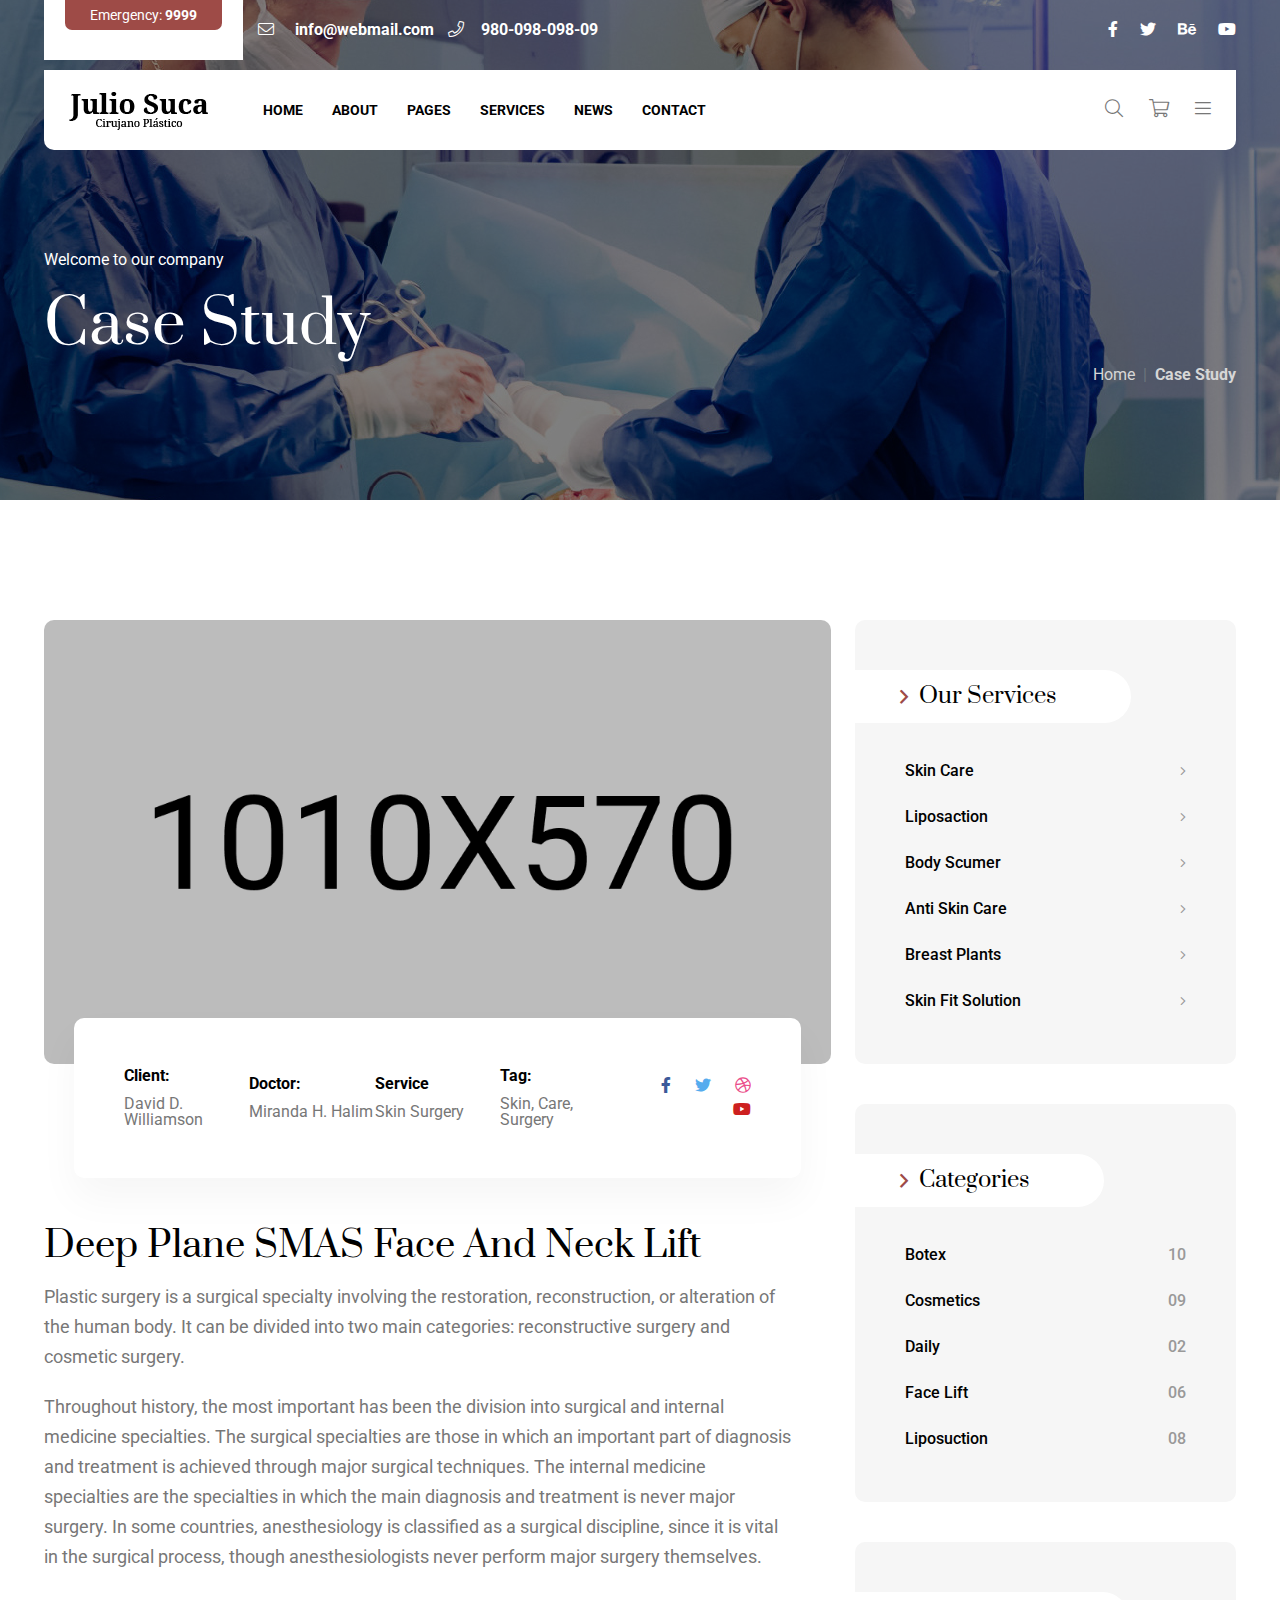
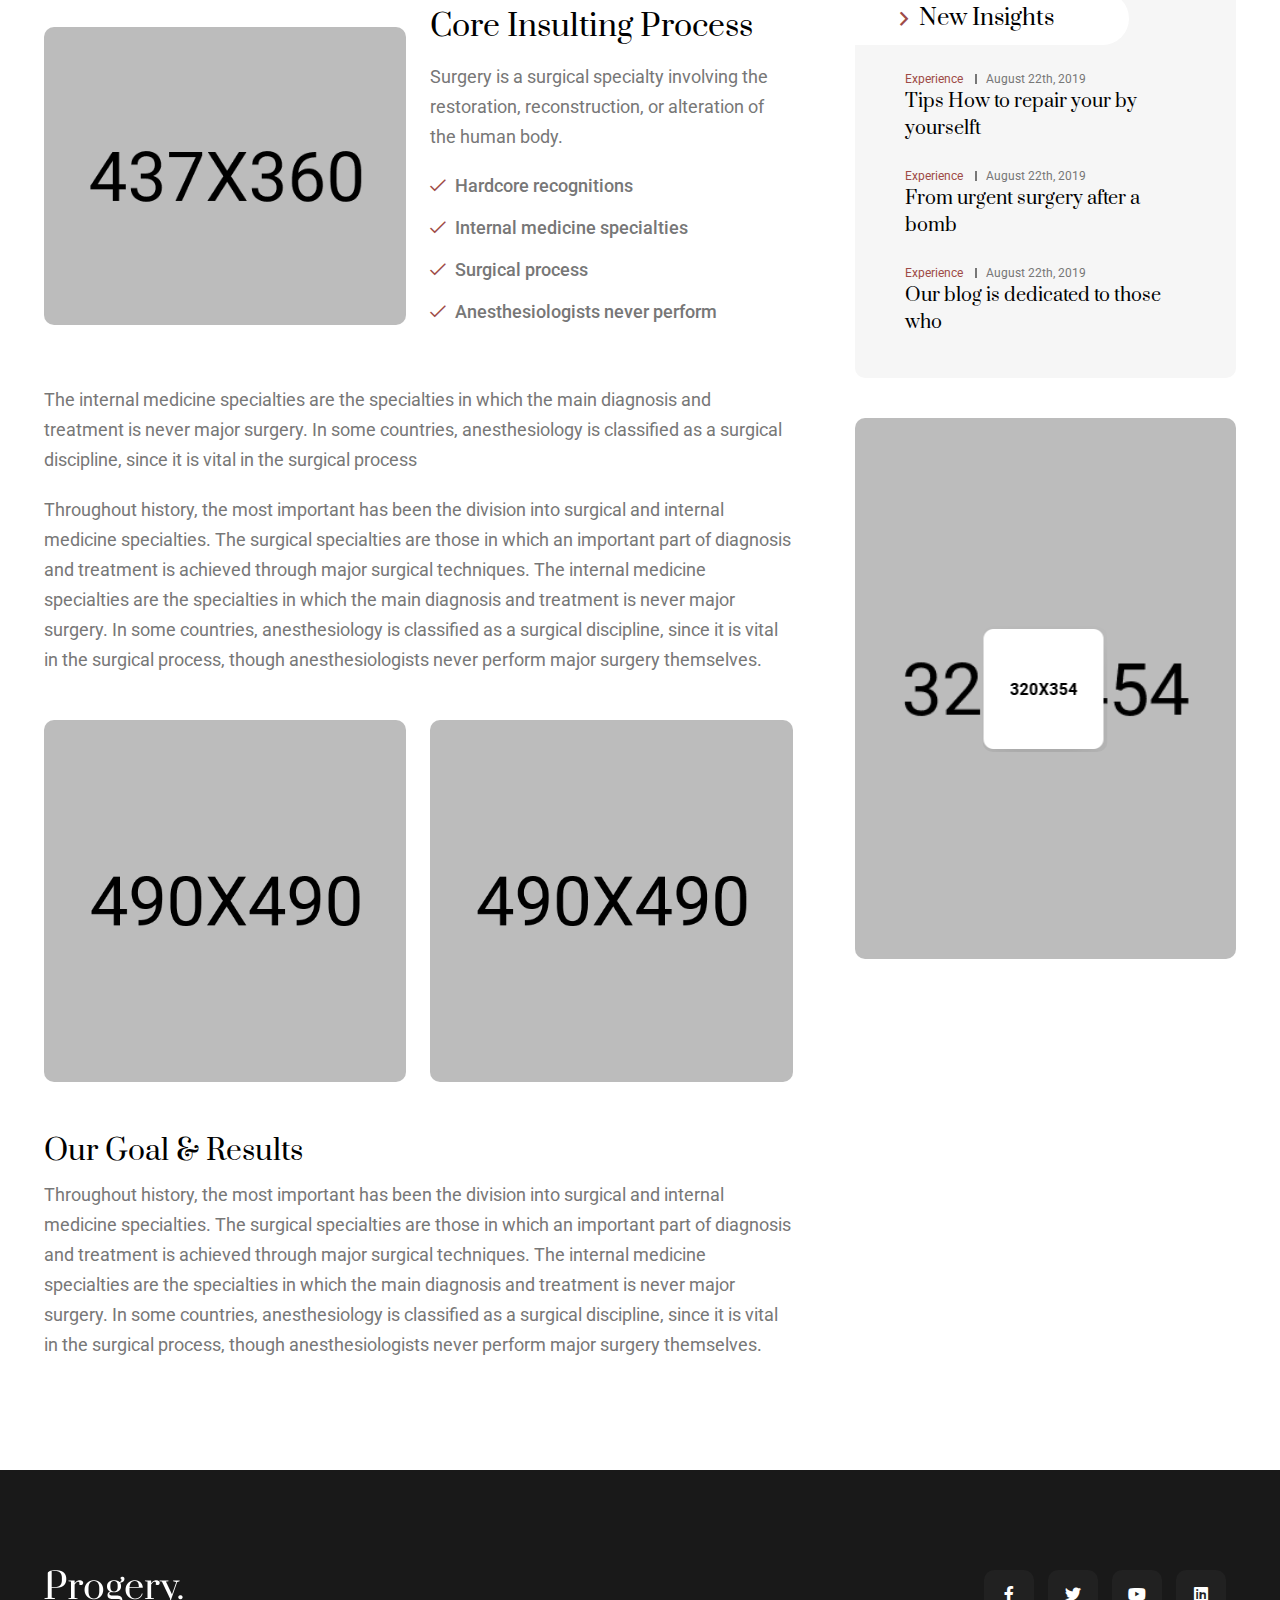
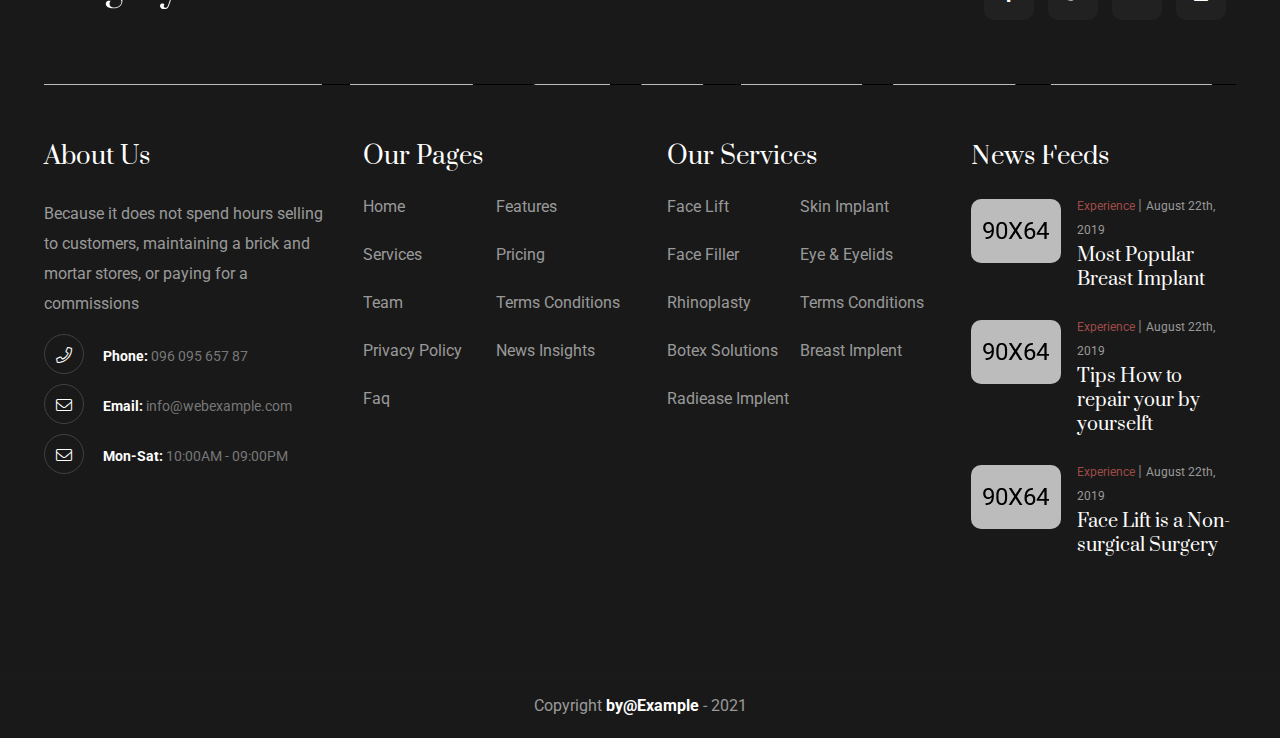
<file: case-details.html>
<!doctype html>
<html class="no-js" lang="en">

<head>
    <meta charset="utf-8">
    <meta http-equiv="x-ua-compatible" content="ie=edge">
    <title>Progery - Cosmetic & Plastic Surgery HTML Template</title>
    <meta name="description" content="">
    <meta name="viewport" content="width=device-width, initial-scale=1">

    <link rel="manifest" href="site.webmanifest">
    <link rel="shortcut icon" type="image/x-icon" href="img/favicon.ico">
    <!-- Place favicon.ico in the root directory -->

    <!-- CSS here -->
    <link rel="stylesheet" href="css/bootstrap.min.css">
    <link rel="stylesheet" href="css/owl.carousel.min.css">
    <link rel="stylesheet" href="css/animate.min.css">
    <link rel="stylesheet" href="css/magnific-popup.css">
    <link rel="stylesheet" href="css/fontawesome-all.min.css">
    <link rel="stylesheet" href="css/meanmenu.css">
    <link rel="stylesheet" href="css/metisMenu.min.css">
    <link rel="stylesheet" href="css/slick.css">
    <link rel="stylesheet" href="css/fontawesome-all.min.css">
    <link rel="stylesheet" href="css/default.css">
    <link rel="stylesheet" href="css/twentytwenty.css">
    <link rel="stylesheet" href="fonts/flaticon.css">
    <link rel="stylesheet" href="css/main.css">

</head>

<body>
    <!--[if lte IE 9]>
            <p class="browserupgrade">You are using an <strong>outdated</strong> browser. Please <a href="https://browsehappy.com/">upgrade your browser</a> to improve your <a href="#" class="theme-color">Experience</a> and security.</p>
        <![endif]-->
    <!-- header area start -->
    <div id="loading">
        <div id="loading-center">
            <div id="loading-center-absolute">
                <div class="object" id="object_one"></div>
                <div class="object" id="object_two"></div>
                <div class="object" id="object_three"></div>
                <div class="object" id="object_four"></div>
            </div>
        </div>
    </div>

    <header class="header-transparent">
        <div class="header-area d-none d-lg-block">
            <div class="header-top">
                <div class="container container-3">
                    <div class="header-top__inner-4">
                        <div class="row g-0">
                            <div class="col-xxl-2 col-xl-2 col-lg-3">
                                <div class="header-left header__left-4">
                                    <div class="emergency">
                                        <span>Emergency: <b>9999</b></span>
                                    </div>
                                </div>
                            </div>
                            <div class="col-xxl-4 col-xl-4 col-lg-5 d-flex align-items-center">
                                <div class="header__list header__list-4">
                                    <ul>
                                        <li class="mr-35"><a href="mailto:info@webmail.com"><i
                                                    class="fal fa-envelope"></i> info@webmail.com</a></li>
                                        <li><a href="mailto:info@webmail.com"><i
                                                    class="fal fa-phone"></i>980-098-098-09</a></li>
                                    </ul>
                                </div>
                            </div>
                            <div
                                class="col-xxl-2 col-xl-6 col-lg-4 offset-xxl-4 d-flex align-items-center justify-content-end">
                                <div class="header-social__4 text-end">
                                    <a href="#"><i class="fab fa-facebook-f"></i></a>
                                    <a href="#"><i class="fab fa-twitter"></i></a>
                                    <a href="#"><i class="fab fa-behance"></i></a>
                                    <a href="#"><i class="fab fa-youtube"></i></a>
                                </div>
                            </div>
                        </div>
                    </div>
                </div>
            </div>
            <!-- /. header top -->
            <div class="header-bottom">
                <div class="container container-3">
                    <div class="header-wrapper header-wrapper__3 header-wrapper__4">
                        <div class="header-wrapper__inner">
                            <div class="row align-items-center">
                                <div class="col-xxl-2 col-xl-2 col-lg-3">
                                    <div class="logo">
                                        <a href="index.html">
                                            <img src="img/logo/logo.png" alt="">
                                        </a>
                                    </div>
                                </div>
                                <div class="col-xl-8 col-lg-7 col-sm-6 col-4 ">
                                    <div class="header-left d-flex align-items-center">
                                        <div class="header-menu-wrapper d-flex align-items-center">
                                            <div class="header-nav header-nav__3 f-left d-none d-lg-block">
                                                <nav id="mobile-menu">
                                                    <ul>
                                                        <li><a href="index.html">Home</a>
                                                            <ul class="submenu">
                                                                <li><a href="index.html">Home style 1</a></li>
                                                                <li><a href="index-2.html">Home style 2</a></li>
                                                                <li><a href="index-3.html">Home style 3</a></li>
                                                                <li><a href="index-4.html">Home style 4</a></li>
                                                            </ul>
                                                        </li>
                                                        <li><a href="about.html">About</a>

                                                        </li>
                                                        <li><a href="#">Pages</a>
                                                            <ul class="submenu">
                                                                <li><a href="portfolio.html">Case</a></li>
                                                                <li><a href="case-details.html">Case Details</a></li>
                                                                <li><a href="doctor-details.html">Doctor Details</a>
                                                                </li>
                                                                <li><a href="faq.html">Faq</a></li>
                                                                <li><a href="portfolio.html">Portfolio</a></li>
                                                                <li><a href="price-plan.html">Price Plan</a></li>
                                                                <li><a href="shop.html">Shop</a></li>
                                                                <li><a href="shop-details.html">Shop Details</a></li>
                                                                <li><a href="team.html">Team</a></li>
                                                            </ul>
                                                        </li>
                                                        <li><a href="service.html">Services</a>
                                                            <ul class="submenu">
                                                                <li><a href="service.html">Services</a></li>
                                                                <li><a href="service-details.html">Service Details</a>
                                                                </li>
                                                            </ul>
                                                        </li>
                                                        <li><a href="blog.html">News</a>
                                                            <ul class="submenu">
                                                                <li><a href="blog.html">News</a></li>
                                                                <li><a href="news-details.html">News Details</a></li>
                                                            </ul>
                                                        </li>
                                                        <li><a href="contact.html">Contact</a></li>
                                                    </ul>
                                                </nav>
                                            </div>
                                            <div class="mobile-toggle-bar">
                                                <button>
                                                    <i class="fal fa-bars"></i>
                                                </button>
                                            </div>
                                        </div>
                                    </div>
                                </div>
                                <div class="col-xl-2  col-lg-2 col-sm-6 col-8">
                                    <div class="header-cta header-cta__4 text-right">
                                        <ul>
                                            <li>
                                                <a href="#" class="search-popup-btn"><i
                                                        class="fal fa-search"></i></a>
                                            </li>
                                            <li>
                                                <a href="shop.html"><i class="fal fa-shopping-cart"></i></a>
                                                <div class="minicart">
                                                    <div class="minicart-body">
                                                        <div class="minicart-content">
                                                            <ul class="text-left">
                                                                <li>
                                                                    <div class="minicart-img">
                                                                        <a href="shop-details.html" class="p-0"><img
                                                                                src="img/product/1.jpg" class="w-100"
                                                                                alt=""></a>
                                                                    </div>
                                                                    <div class="minicart-desc">
                                                                        <a href="shop-details.html"
                                                                            class="p-0">Capitalize on low
                                                                            hanging fruit
                                                                            t</a>
                                                                        <strong>1 × $250.00</strong>
                                                                    </div>
                                                                    <div class="remove">
                                                                        <i class="fal fa-times"></i>
                                                                    </div>
                                                                </li>

                                                                <li>
                                                                    <div class="minicart-img">
                                                                        <a href="shop-details.html" class="p-0"><img
                                                                                src="img/product/2.jpg" class="w-100"
                                                                                alt=""></a>
                                                                    </div>
                                                                    <div class="minicart-desc">
                                                                        <a href="shop-details.html" class="p-0">Leather
                                                                            Courriere duffle
                                                                            ba</a>
                                                                        <strong>1 × $150.00</strong>
                                                                    </div>
                                                                    <div class="remove">
                                                                        <i class="fal fa-times"></i>
                                                                    </div>
                                                                </li>


                                                                <li>
                                                                    <div class="minicart-img">
                                                                        <a href="shop-details.html" class="p-0"><img
                                                                                src="img/product/3.jpg" class="w-100"
                                                                                alt=""></a>
                                                                    </div>
                                                                    <div class="minicart-desc">
                                                                        <a href="shop-details.html" class="p-0">Party
                                                                            Supplies Around
                                                                            Cupcake</a>
                                                                        <strong>1 × $150.00</strong>
                                                                    </div>
                                                                    <div class="remove">
                                                                        <i class="fal fa-times"></i>
                                                                    </div>
                                                                </li>
                                                            </ul>
                                                        </div>
                                                    </div>
                                                    <div class="minicart-checkout mb-30">
                                                        <div
                                                            class="minicart-checkout-heading mt-8 mb-25 overflow-hidden">
                                                            <strong class="float-left">Subtotal:</strong>
                                                            <span class="price float-right">503.00</span>
                                                        </div>
                                                        <div class="minicart-checkout-links">
                                                            <a href="shop.html"
                                                                class="generic-btn btn-1 text-center text-uppercase w-100 mb-20">View
                                                                cart</a>
                                                            <a href="shop.html"
                                                                class="generic-btn btn-1 text-center text-uppercase w-100 mb-20">Checkout</a>
                                                        </div>
                                                    </div>
                                                </div>
                                                <!-- /. minicart -->
                                            </li>
                                            <li class="visible-only-md">
                                                <a href="#" class="info__toggle-btn"><i
                                                        class="fal fa-bars"></i></a>
                                            </li>
                                        </ul>
                                    </div>
                                </div>
                            </div>
                        </div>
                    </div>
                </div>
            </div>
        </div>
    </header>
    <!-- header area end -->
    <!-- search popup start -->
    <div class="search-popup">
        <div class="search-close">
            <button>
                <i class="fal fa-times"></i>
            </button>
        </div>
        <div class="search-form">
            <form action="#">
                <input type="text" placeholder="Search Here">
                <button><i class="fal fa-search"></i></button>
            </form>
        </div>
    </div>
    <!-- responsive menu start -->
    <div class="responsive-menu-3 d-block d-lg-none">
        <div class="container">
            <div class="row align-items-center">
                <div class="col-6">
                    <div class="logo">
                        <a href="index-2.html"><img src="img/logo/logo.png" alt=""></a>
                    </div>
                </div>
                <div class="col-6 d-flex justify-content-end">
                    <div class="mobile-toggle-bar mobile-toggle-bar d-inline-block">
                        <button class="toggle-btn  p-static">
                            <i class="fal fa-bars"></i>
                        </button>
                    </div>
                </div>
            </div>
        </div>
    </div>
    <div class="mobile-nav">
        <div>
            <button class="mobile-nav-close text-white">
                <i class="fal fa-times"></i>
            </button>
        </div>
        <nav>
            <div class="nav" id="nav-tab" role="tablist">
                <a class="nav-link active" id="menu-tab-1-tab" data-bs-toggle="tab" href="#menu-tab-1" role="tab"
                    aria-controls="menu-tab-1" aria-selected="true">Menu</a>
                <a class="nav-link" id="menu-tab-2-tab" data-bs-toggle="tab" href="#menu-tab-2" role="tab"
                    aria-controls="menu-tab-2" aria-selected="false">Info</a>
            </div>
        </nav>
        <div class="responsive-logo">
            <a href="index.html"><img src="img/logo/logo-white.png" alt=""></a>
        </div>
        <div class="tab-content" id="nav-tabContent">
            <div class="tab-pane fade show active" id="menu-tab-1" role="tabpanel" aria-labelledby="menu-tab-1-tab">
                <div class="mobile-menu"></div>
            </div>
            <div class="tab-pane fade" id="menu-tab-2" role="tabpanel" aria-labelledby="menu-tab-2-tab">
                <div class="side-info mb-30">
                    <div class="contact-list mb-30">
                        <h4>Office Address</h4>
                        <p>123/A, Miranda City Likaoli
                            Prikano, Dope</p>
                    </div>
                    <div class="contact-list mb-30">
                        <h4>Phone Number</h4>
                        <p>+0989 7876 9865 9</p>
                        <p>+(090) 8765 86543 85</p>
                    </div>
                    <div class="contact-list mb-30">
                        <h4>Email Address</h4>
                        <p>info@example.com</p>
                        <p>example.mail@hum.com</p>
                    </div>
                </div>
            </div>
        </div>
    </div>
    <!-- info area start -->
    <div class="extra-info">
        <div class="close-icon">
            <button>
                <i class="far fa-window-close"></i>
            </button>
        </div>
        <div class="logo-side mb-30">
            <a href="index.html">
                <img src="img/logo/logo-white.png" alt="">
            </a>
        </div>
        <div class="side-info mb-30">
            <div class="contact-list mb-30">
                <h4>Office Address</h4>
                <p>123/A, Miranda City Likaoli
                    Prikano, Dope</p>
            </div>
            <div class="contact-list mb-30">
                <h4>Phone Number</h4>
                <p>+0989 7876 9865 9</p>
                <p>+(090) 8765 86543 85</p>
            </div>
            <div class="contact-list mb-30">
                <h4>Email Address</h4>
                <p>info@example.com</p>
                <p>example.mail@hum.com</p>
            </div>
        </div>
        <div class="instagram">
            <a href="#" target="_blank">
                <img src="img/portfolio/1.jpg" alt="">
            </a>
            <a href="#" target="_blank">
                <img src="img/portfolio/2.jpg" alt="">
            </a>
            <a href="#" target="_blank">
                <img src="img/portfolio/3.jpg" alt="">
            </a>
            <a href="#" target="_blank">
                <img src="img/portfolio/4.jpg" alt="">
            </a>
            <a href="#" target="_blank">
                <img src="img/portfolio/5.jpg" alt="">
            </a>
            <a href="#" target="_blank">
                <img src="img/portfolio/1.jpg" alt="">
            </a>
        </div>
        <div class="social-icon-right mt-20">
            <a href="#" target="_blank">
                <i class="fab fa-facebook-f"></i>
            </a>
            <a href="#" target="_blank">
                <i class="fab fa-twitter"></i>
            </a>
            <a href="#" target="_blank">
                <i class="fab fa-google-plus-g"></i>
            </a>
            <a href="#" target="_blank">
                <i class="fab fa-instagram"></i>
            </a>
        </div>
    </div>
    <div class="offcanvas"></div>
    <!-- info area end -->
    <main>
        <!-- breadcrumb area start -->
        <div class="breadcrumb-area d-flex align-items-center breadcrumb__height"
            data-background="img/bg/about/about-bg.jpg" data-overlay="5">
            <div class="container container-3">
                <div class="breadcrumb__text mt-150">
                    <div class="row align-items-center">
                        <div class="col-xxl-6">
                            <div class="breadcrumb__left">
                                <div class="breadcrumb__title">
                                    <span>Welcome to our company</span>
                                    <h2>Case Study</h2>
                                </div>
                            </div>
                        </div>
                        <div class="col-xxl-6">
                            <div class="breadcrumb__right">
                                <nav aria-label="breadcrumb">
                                    <ol class="breadcrumb">
                                        <li class="breadcrumb-item"><a href="index.html">Home</a></li>
                                        <li class="breadcrumb-item"><a href="service-details.html"><b>Case Study</b></a>
                                        </li>
                                    </ol>
                                </nav>
                            </div>
                        </div>
                    </div>
                </div>
            </div>
        </div>
        <!-- breadcrumb area end -->
        <!-- case details area start -->
        <div class="case__details mt-120 mb-90">
            <div class="container">
                <div class="case__wrapper">
                    <div class="row">
                        <div class="col-xxl-9 col-xl-8 col-lg-8">
                            <div class="case__left">
                                <div class="case__thumb">
                                    <img src="img/case/case-details/1.png" class="w-100" alt="">
                                    <div class="case__thumb-text d-none d-lg-block">
                                        <div class="case__thumb-text-inner">
                                            <ul>
                                                <li>
                                                    <span>Client:</span>
                                                    <p>David D. Williamson</p>
                                                </li>
                                                <li>
                                                    <span>Doctor:</span>
                                                    <p>Miranda H. Halim</p>
                                                </li>
                                                <li>
                                                    <span>Service</span>
                                                    <p>Skin Surgery</p>
                                                </li>
                                                <li>
                                                    <span>Tag:</span>
                                                    <p>Skin, Care, Surgery</p>
                                                </li>
                                                <li>
                                                    <div class="case__social text-right">
                                                        <a href="#"><i
                                                                class="fab fa-facebook-f"></i></a>
                                                        <a href="#"><i class="fab fa-twitter"></i></a>
                                                        <a href="#"><i class="fab fa-dribbble"></i></a>
                                                        <a href="#"><i class="fab fa-youtube"></i></a>
                                                    </div>
                                                </li>
                                            </ul>
                                        </div>
                                    </div>
                                </div>
                                <div class="case__text mt-50">
                                    <h2>Deep Plane SMAS Face And Neck Lift</h2>
                                    <p>Plastic surgery is a surgical specialty involving the restoration,
                                        reconstruction, or alteration of the human body. It can be
                                        divided into two main categories: reconstructive surgery and cosmetic surgery.
                                    </p>
                                    <p>Throughout history, the most important has been the division into surgical and
                                        internal medicine specialties. The
                                        surgical specialties are those in which an important part of diagnosis and
                                        treatment is achieved through major
                                        surgical techniques. The internal medicine specialties are the specialties in
                                        which the main diagnosis and treatment
                                        is never major surgery. In some countries, anesthesiology is classified as a
                                        surgical discipline, since it is vital in the
                                        surgical process, though anesthesiologists never perform major surgery
                                        themselves.</p>
                                    <div class="case__wrapper mt-40 mb-45">
                                        <div class="row align-items-center">
                                            <div class="col-xxl-6 col-xl-6 col-lg-6 col-md-6">
                                                <div class="case__thumb-sm mb-30 mb-md-0">
                                                    <img src="img/case/case-details/1-sm.png" alt="">
                                                </div>
                                            </div>
                                            <div class="col-xxl-6 col-xl-6 col-lg-6 col-md-6">
                                                <div class="case__right-text">
                                                    <h4>Core Insulting Process</h4>
                                                    <p>Surgery is a surgical specialty involving the restoration,
                                                        reconstruction, or alteration of the human body.</p>
                                                    <div class="case__list">
                                                        <ul>
                                                            <li><i class="fal fa-check"></i> <span>Hardcore recognitions</span></li>
                                                            <li><i class="fal fa-check"></i> <span>Internal medicine specialties</span></li>
                                                            <li><i class="fal fa-check"></i> <span>Surgical
                                                                    process</span></li>
                                                            <li><i class="fal fa-check"></i> <span>Anesthesiologists
                                                                    never perform</span></li>
                                                        </ul>
                                                    </div>
                                                </div>
                                            </div>
                                        </div>
                                    </div>
                                    <p>The internal medicine specialties are the specialties in which the main diagnosis
                                        and treatment is never major surgery. In
                                        some countries, anesthesiology is classified as a surgical discipline, since it
                                        is vital in the surgical process</p>
                                    <p>Throughout history, the most important has been the division into surgical and
                                        internal medicine specialties. The
                                        surgical specialties are those in which an important part of diagnosis and
                                        treatment is achieved through major
                                        surgical techniques. The internal medicine specialties are the specialties in
                                        which the main diagnosis and treatment
                                        is never major surgery. In some countries, anesthesiology is classified as a
                                        surgical discipline, since it is vital in the
                                        surgical process, though anesthesiologists never perform major surgery
                                        themselves.</p>
                                    <div class="case__wrapper-2 mt-45 mb-55">
                                        <div class="row">
                                            <div class="col-xxl-6 col-xl-6 col-lg-6 col-md-6">
                                                <div class="case__thumb mb-30 mb-md-0">
                                                    <img src="img/case/case-details/2.png" class="w-100" alt="">
                                                </div>
                                            </div>
                                            <div class="col-xxl-6 col-xl-6 col-lg-6 col-md-6">
                                                <div class="case__thumb">
                                                    <img src="img/case/case-details/3.png" class="w-100" alt="">
                                                </div>
                                            </div>
                                        </div>
                                    </div>
                                    <h3>Our Goal & Results</h3>
                                    <p>Throughout history, the most important has been the division into surgical and
                                        internal medicine specialties. The surgical
                                        specialties are those in which an important part of diagnosis and treatment is
                                        achieved through major surgical techniques.
                                        The internal medicine specialties are the specialties in which the main
                                        diagnosis and treatment is never major surgery. In
                                        some countries, anesthesiology is classified as a surgical discipline, since it
                                        is vital in the surgical process, though
                                        anesthesiologists never perform major surgery themselves.</p>
                                </div>
                            </div>
                        </div>
                        <div class="col-xxl-3 col-xl-4 col-lg-4">
                            <div class="service__right">
                                <div class="service__widget">
                                    <h4>Our Services</h4>
                                    <div class="service__widget-list mb-40">
                                        <ul>
                                            <li><a href="service-details.html">Skin Care <i
                                                        class="fal fa-angle-right f-right"></i></a></li>
                                            <li><a href="service-details.html">Liposaction <i
                                                        class="fal fa-angle-right f-right"></i></a></li>
                                            <li><a href="service-details.html">Body Scumer <i
                                                        class="fal fa-angle-right f-right"></i></a></li>
                                            <li><a href="service-details.html">Anti Skin Care <i
                                                        class="fal fa-angle-right f-right"></i></a></li>
                                            <li><a href="service-details.html">Breast Plants <i
                                                        class="fal fa-angle-right f-right"></i></a></li>
                                            <li><a href="service-details.html">Skin Fit Solution <i
                                                        class="fal fa-angle-right f-right"></i></a></li>
                                        </ul>
                                    </div>
                                </div>
                                <div class="service__widget">
                                    <h4>Categories</h4>
                                    <div class="service__widget-list mb-40">
                                        <ul>
                                            <li><a href="service-details.html">Botex <span class="f-right">10</span></a>
                                            </li>
                                            <li><a href="service-details.html">Cosmetics <span
                                                        class="f-right">09</span></a></li>
                                            <li><a href="service-details.html">Daily <span class="f-right">02</span></a>
                                            </li>
                                            <li><a href="service-details.html">Face Lift <span
                                                        class="f-right">06</span></a></li>
                                            <li><a href="service-details.html">Liposuction <span
                                                        class="f-right">08</span></a></li>
                                        </ul>
                                    </div>
                                </div>
                                <div class="service__widget">
                                    <h4>New Insights</h4>
                                    <div class="service__widget-list mb-40 service__widget-list-2">
                                        <div class="service__widget-list-2 mb-40">
                                            <div class="post__list-box mb-25">
                                                <div class="post__meta">
                                                    <span class="tag"><a href="blog.html"
                                                            class="theme-color">Experience</a></span> <span
                                                        class="date">August 22th, 2019</span>
                                                </div>
                                                <div class="post__link">
                                                    <h3><a href="news-details.html">Tips How to repair your
                                                            by yourselft</a></h3>
                                                </div>
                                            </div>
                                            <div class="post__list-box mb-25">
                                                <div class="post__meta">
                                                    <span class="tag"><a href="blog.html"
                                                            class="theme-color">Experience</a></span> <span
                                                        class="date">August 22th, 2019</span>
                                                </div>
                                                <div class="post__link">
                                                    <h3><a href="news-details.html">From urgent surgery after a bomb</a></h3>
                                                </div>
                                            </div>
                                            <div class="post__list-box">
                                                <div class="post__meta">
                                                    <span class="tag"><a href="blog.html"
                                                            class="theme-color">Experience</a></span> <span
                                                        class="date">August 22th, 2019</span>
                                                </div>
                                                <div class="post__link">
                                                    <h3><a href="news-details.html">Our blog is dedicated to those who</a></h3>
                                                </div>
                                            </div>
                                        </div>
                                    </div>
                                </div>
                                <div class="service__banner">
                                    <div class="service__banner-img">
                                        <img src="img/banner/service-details/service-1.png" class="w-100" alt="">
                                        <div class="service__banner-sm">
                                            <img src="img/banner/service-details/service-1-sm.png" alt="">
                                        </div>
                                    </div>
                                </div>
                            </div>
                        </div>
                    </div>
                </div>
            </div>
        </div>
        <!-- case details area end -->


    </main>


    <!-- footer area start -->
    <footer class="footer" data-background="img/bg/footer-bg.jpg" data-overlay="9">
        <div class="container">
            <div class="footer__top">
                <div class="row">
                    <div class="col-xl col-lg col-md mb-4 mb-md-0">
                        <div class="icon-footer">
                            <a href="index-2.html"><img src="img/logo/logo-white.png" alt=""></a>
                        </div>
                    </div>
                    <div class="col-xl col-lg col-md">
                        <div class="social__icon text-md-end text-start">
                            <a href="#"><i class="fab fa-facebook-f"></i></a>
                            <a href="#"><i class="fab fa-twitter"></i></a>
                            <a href="#"><i class="fab fa-youtube"></i></a>
                            <a href="#"><i class="fab fa-linkedin"></i></a>
                        </div>
                    </div>
                </div>
            </div>
            <div class="footer__bottom pt-60 pb-40">
                <div class="row">
                    <div class="col-xl-3 col-lg-6 col-md-6">
                        <div class="footer__left mb-30">
                            <h4 class="title text-white">About Us</h4>
                            <p>Because it does not spend hours selling
                                to customers, maintaining a brick and mortar stores, or paying for a commissions</p>
                            <div class="contact__list">
                                <ul>
                                    <li><i class="fal fa-phone"></i> <span><b>Phone: </b> 096 095 657 87</span></li>
                                    <li><i class="fal fa-envelope"></i> <span><b>Email: </b> info@webexample.com</span>
                                    </li>
                                    <li><i class="fal fa-envelope"></i> <span><b>Mon-Sat: </b>10:00AM - 09:00PM</span>
                                    </li>
                                </ul>
                            </div>
                        </div>
                    </div>
                    <div class="col-xl-3 col-lg-6 col-md-6">
                        <div class="footer-widget pl-30">
                            <h4 class="title text-white">Our Pages</h4>
                            <div class="footer__list">
                                <ul>
                                    <li><a href="index.html">Home</a></li>
                                    <li><a href="service-details.html">Features</a></li>
                                    <li><a href="service.html">Services</a>
                                    </li>
                                    <li><a href="price-plan.html">Pricing</a></li>
                                    <li><a href="team.html">Team</a></li>
                                    <li><a href="faq.html">Terms Conditions</a></li>
                                    <li><a href="case-details.html">Privacy Policy</a></li>
                                    <li><a href="news-details.html">News Insights</a></li>
                                    <li><a href="faq.html">Faq</a></li>
                                </ul>
                            </div>
                        </div>
                    </div>
                    <div class="col-xl-3 col-lg-6 col-md-6">
                        <div class="footer-widget pl-30">
                            <h4 class="title text-white">Our Services</h4>
                            <div class="footer__list">
                                <ul>
                                    <li><a href="service-details.html">Face Lift</a></li>
                                    <li><a href="service-details.html">Skin Implant</a></li>
                                    <li><a href="service-details.html">Face Filler</a></li>
                                    <li><a href="service-details.html">Eye & Eyelids</a></li>
                                    <li><a href="service-details.html">Rhinoplasty</a></li>
                                    <li><a href="faq.html">Terms Conditions</a></li>
                                    <li><a href="service-details.html">Botex Solutions</a></li>
                                    <li><a href="service-details.html">Breast Implent</a></li>
                                    <li><a href="service-details.html">Radiease Implent</a></li>
                                </ul>
                            </div>
                        </div>
                    </div>
                    <div class="col-xl-3 col-lg-6 col-md-6">
                        <div class="footer__right mb-30">
                            <div class="footer-widget pl-40">
                                <h4 class="title text-white">News Feeds</h4>
                                <div class="footer__news--item">
                                    <div class="news__sm--box mb-20">
                                        <div class="news__sm--img">
                                            <img src="img/sm-img/s1.png" alt="">
                                        </div>
                                        <div class="news__sm--text">
                                            <div class="news__sm--meta">
                                                <span><a href="blog.html" class="theme-color">Experience</a> </span> |
                                                <span>August 22th, 2019</span>
                                            </div>
                                            <h5 class="text-white"><a href="news-details.html">Most Popular Breast
                                                    Implant </a></h5>
                                        </div>
                                    </div>
                                    <div class="news__sm--box mb-20">
                                        <div class="news__sm--img">
                                            <img src="img/sm-img/s2.png" alt="">
                                        </div>
                                        <div class="news__sm--text">
                                            <div class="news__sm--meta">
                                                <span><a href="blog.html" class="theme-color">Experience</a> </span> |
                                                <span>August 22th, 2019</span>
                                            </div>
                                            <h5 class="text-white"><a href="news-details.html">Tips How to repair your
                                                    by yourselft</a></h5>
                                        </div>
                                    </div>
                                    <div class="news__sm--box mb-20">
                                        <div class="news__sm--img">
                                            <img src="img/sm-img/s3.png" alt="">
                                        </div>
                                        <div class="news__sm--text">
                                            <div class="news__sm--meta">
                                                <span><a href="blog.html" class="theme-color">Experience</a> </span> |
                                                <span>August 22th, 2019</span>
                                            </div>
                                            <h5 class="text-white"><a href="news-details.html">Face Lift is a
                                                    Non-surgical Surgery</a></h5>
                                        </div>
                                    </div>
                                </div>
                            </div>
                        </div>
                    </div>
                </div>
            </div>
        </div>
        <div class="copyright-area">
            <div class="footer__copyright">
                <p>Copyright <a href="mailto:by@Example.com">by@Example</a> - 2021</p>
            </div>
        </div>
    </footer>
    <!-- footer area end -->



    <!-- JS here -->
    <script src="js/vendor/jquery-3.5.0.min.js"></script>
    <script src="js/popper.min.js"></script>
    <script src="js/bootstrap.min.js"></script>
    <script src="js/owl.carousel.min.js"></script>
    <script src="js/isotope.pkgd.min.js"></script>
    <script src="js/one-page-nav-min.js"></script>
    <script src="js/slick.min.js"></script>
    <script src="js/jquery.meanmenu.min.js"></script>
    <script src="js/ajax-form.js"></script>
    <script src="js/wow.min.js"></script>
    <script src="js/jquery.scrollUp.min.js"></script>
    <script src="js/jquery.nice-select.min.js"></script>
    <script src="js/metisMenu.min.js"></script>
    <script src="js/imagesloaded.pkgd.min.js"></script>
    <script src="js/jquery.magnific-popup.min.js"></script>
    <script src="js/plugins.js"></script>
    <script src="js/jquery.twentytwenty.js"></script>
    <script src="js/jquery.event.move.js"></script>
    <script src="js/main.js"></script>
</body>

</html>
</file>
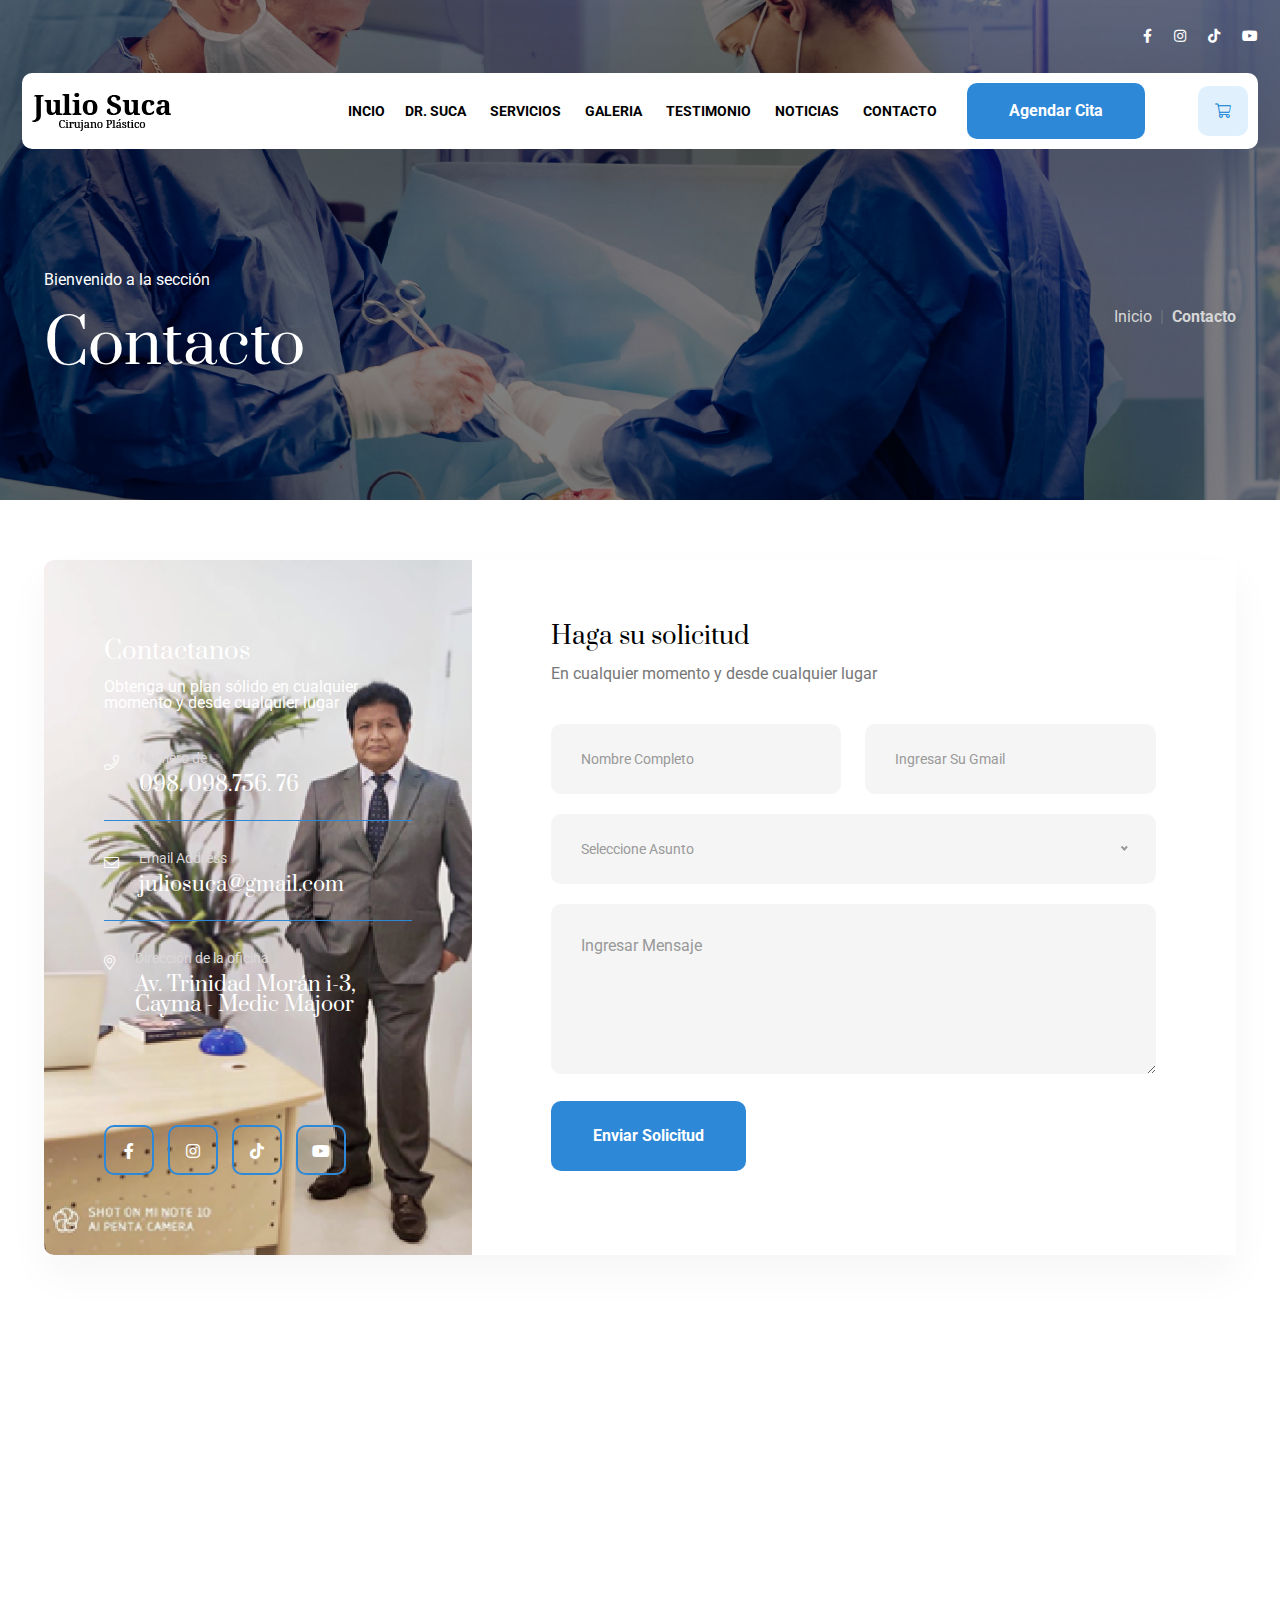
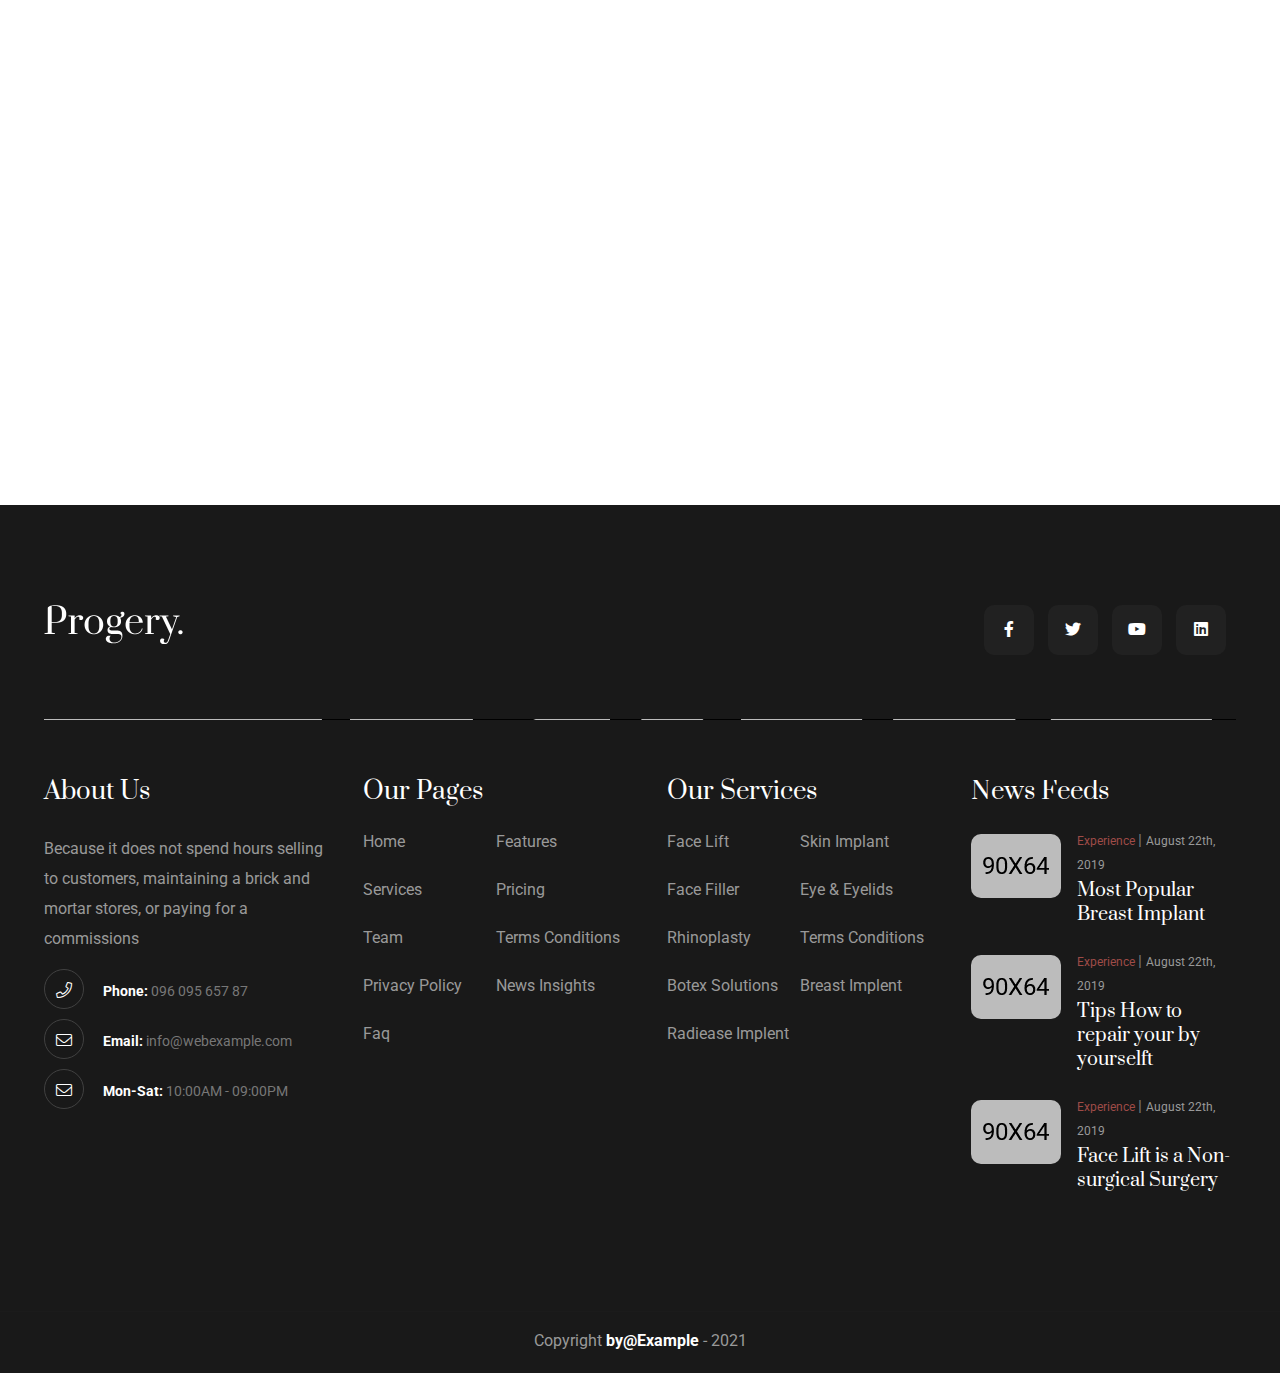
<file: contact.html>
<!doctype html>
<html class="no-js" lang="">

<head>
    <meta charset="utf-8">
    <meta http-equiv="x-ua-compatible" content="ie=edge">
    <title>Progery - Cosmetic & Plastic Surgery HTML Template</title>
    <meta name="description" content="">
    <meta name="viewport" content="width=device-width, initial-scale=1">

    <link rel="manifest" href="site.webmanifest">
    <link rel="shortcut icon" type="image/x-icon" href="img/favicon.ico">
    <!-- Place favicon.ico in the root directory -->

    <!-- CSS here -->
    <link rel="stylesheet" href="css/bootstrap.min.css">
    <link rel="stylesheet" href="css/owl.carousel.min.css">
    <link rel="stylesheet" href="css/animate.min.css">
    <link rel="stylesheet" href="css/magnific-popup.css">
    <link rel="stylesheet" href="css/fontawesome-all.min.css">
    <link rel="stylesheet" href="css/meanmenu.css">
    <link rel="stylesheet" href="css/metisMenu.min.css">
    <link rel="stylesheet" href="css/slick.css">
    <link rel="stylesheet" href="css/fontawesome-all.min.css">
    <link rel="stylesheet" href="css/default.css">
    <link rel="stylesheet" href="css/twentytwenty.css">
    <link rel="stylesheet" href="fonts/flaticon.css">
    <link rel="stylesheet" href="css/main.css">

</head>

<body>
    <!--[if lte IE 9]>
            <p class="browserupgrade">You are using an <strong>outdated</strong> browser. Please <a href="https://browsehappy.com/">upgrade your browser</a> to improve your <a href="#" class="theme-color">Experience</a> and security.</p>
        <![endif]-->
    <!-- header area start -->
    <div id="loading">
        <div id="loading-center">
            <div id="loading-center-absolute">
                <div class="object" id="object_one"></div>
                <div class="object" id="object_two"></div>
                <div class="object" id="object_three"></div>
                <div class="object" id="object_four"></div>
            </div>
        </div>
    </div>

    <!-- header redes sociales-->

    <header class="header-transparent">
        <div class="header-area">
            <div class="header-top header-padding-2 d-none d-sm-block">
                <div class="container-fluid">
                    <div class="row">
                        <div class="col-xl col-lg d-none d-lg-block">
                            <div class="header-social text-right">
                                <a href="#"><i class="fab fa-facebook-f text-white"></i></a>
                                <a href="#"><i class="fab fa-instagram text-white"></i></a>
                                <a href="#"><i class="fab fa-tiktok text-white"></i></a>
                                <a href="#"><i class="fab fa-youtube text-white"></i></a>
                            </div>
                        </div>
                    </div>
                </div>
            </div>
            <!-- /. header top -->
            <div class="header-bottom header-padding-2">
                <div class="container-fluid">
                    <div class="header-wrapper">
                        <div class="row align-items-center justify-content-between">
                            <div class="col-xl-11 col-lg-7 col-md-8 col-sm-8 col-5">
                                <div class="header-left d-flex align-items-center justify-content-between">
                                    <div class="logo f-left">
                                        <a href="index.html">
                                            <img src="img/logo/logo.png" alt="">
                                        </a>
                                    </div>
                                    <div class="header-menu-wrapper d-flex align-items-center">

                                        <div class="header-nav header-nav-2 f-left  d-none d-xl-block">
                                            <nav id="mobile-menu">
                                                <ul>
                                                    <li><a href="index.html">Incio</a>
                                                    <li><a href="about.html">Dr. Suca</a></li>

                                                    <li><a href="service.html">Servicios</a>
                                                        <ul class="submenu">
                                                            <li><a href="service-details.html">Service Details</a></li>
                                                        </ul>
                                                    </li>

                                                    <li><a href="#">Galeria</a>
                                                        <ul class="submenu">
                                                            <li><a href="portfolio.html">Case</a></li>
                                                            <li><a href="case-details.html">Case Details</a></li>
                                                            <li><a href="doctor-details.html">Doctor Details</a></li>
                                                            <li><a href="faq.html">Faq</a></li>
                                                            <li><a href="portfolio.html">Portfolio</a></li>
                                                            <li><a href="galeria.html">Galeria</a></li>
                                                            <li><a href="shop.html">Shop</a></li>
                                                            <li><a href="shop-details.html">Shop Details</a></li>
                                                            <li><a href="team.html">Team</a></li>
                                                        </ul>
                                                    </li>
                                                    <li><a href="contact.html">Testimonio</a></li>

                                                    <li><a href="blog.html">Noticias</a>
                                                        <ul class="submenu">
                                                            <li><a href="blog.html">News</a></li>
                                                            <li><a href="news-details.html">News Details</a></li>
                                                        </ul>
                                                    </li>
                                                    <li><a href="contact.html">Contacto</a></li>
                                                </ul>
                                            </nav>
                                        </div>
                                        <!--  has-border f-left d-none d-sm-block -->
                                        <div class="has-border f-left d-none d-sm-block">
                                            <a href="price-plan.html" class="generic-btn btn-1 ">Agendar Cita</a>
                                        </div>

                                    </div>
                                </div>
                            </div>
                            <div class="col-xl-1 col-lg-3 col-md-4 col-sm-4 col-7 text-end">
                                <div class="header-right d-inline-block">
                                    <div class="header-cta text-right d-none d-xl-block">
                                        <ul>
                                            <li class="">
                                                <!-- ocultar shopproduct-->
                                                <a href="shop.html"><i class="fal fa-shopping-cart"></i></a>
                                            </li>
                                            <li class="d-none d-lg-inline-block d-lg-none">
                                                <a href="#" class="info__toggle-btn info-bar"><i
                                                        class="fal fa-bars"></i></a>
                                            </li>
                                        </ul>
                                    </div>
                                </div>

                                <!-- agregue d-xl-none **  mobile-toggle-bar botton 1200px   -->
                                <div
                                    class="mobile-toggle-bar mobile-toggle-bar-2 mobile-toggle-bar-3 text-right d-inline-block d-xl-none">
                                    <button>
                                        <i class="fal fa-bars"></i>
                                    </button>
                                </div>
                            </div>
                        </div>
                    </div>
                </div>
            </div>
        </div>
    </header>
    <!-- header area end -->

    <!-- search popup -->
    <div class="search-popup">
        <div class="search-close">
            <button>
                <i class="fal fa-times"></i>
            </button>
        </div>
        <div class="search-form">
            <form action="#">
                <input type="text" placeholder="Search Here">
                <button><i class="fal fa-search"></i></button>
            </form>
        </div>
    </div>
    <!-- info area start -->
    <div class="extra-info">
        <div class="close-icon">
            <button>
                <i class="far fa-window-close"></i>
            </button>
        </div>
        <div class="logo-side mb-30">
            <a href="index.html">
                <img src="img/logo/logo-white.png" alt="">
            </a>
        </div>
        <div class="side-info mb-30">
            <div class="contact-list mb-30">
                <h4>Office Address</h4>
                <p>123/A, Miranda City Likaoli
                    Prikano, Dope</p>
            </div>
            <div class="contact-list mb-30">
                <h4>Phone Number</h4>
                <p>+0989 7876 9865 9</p>
                <p>+(090) 8765 86543 85</p>
            </div>
            <div class="contact-list mb-30">
                <h4>Email Address</h4>
                <p>info@example.com</p>
                <p>example.mail@hum.com</p>
            </div>
        </div>
        <div class="instagram">
            <a href="#" target="_blank">
                <img src="img/portfolio/1.jpg" alt="">
            </a>
            <a href="#" target="_blank">
                <img src="img/portfolio/2.jpg" alt="">
            </a>
            <a href="#" target="_blank">
                <img src="img/portfolio/3.jpg" alt="">
            </a>
            <a href="#" target="_blank">
                <img src="img/portfolio/4.jpg" alt="">
            </a>
            <a href="#" target="_blank">
                <img src="img/portfolio/5.jpg" alt="">
            </a>
            <a href="#" target="_blank">
                <img src="img/portfolio/1.jpg" alt="">
            </a>
        </div>
        <div class="social-icon-right mt-20">
            <a href="#" target="_blank">
                <i class="fab fa-facebook-f"></i>
            </a>
            <a href="#" target="_blank">
                <i class="fab fa-twitter"></i>
            </a>
            <a href="#" target="_blank">
                <i class="fab fa-google-plus-g"></i>
            </a>
            <a href="#" target="_blank">
                <i class="fab fa-instagram"></i>
            </a>
        </div>
    </div>
    <div class="offcanvas"></div>
    <!-- info area end -->
    <!-- responsive menu start -->
    <div class="mobile-nav">
        <div>
            <button class="mobile-nav-close text-white">
                <i class="fal fa-times"></i>
            </button>
        </div>
        <nav>
            <div class="nav" id="nav-tab" role="tablist">
                <a class="nav-link active" id="menu-tab-1-tab" data-bs-toggle="tab" href="#menu-tab-1" role="tab"
                    aria-selected="true">Menu</a>
                <a class="nav-link" id="menu-tab-2-tab" data-bs-toggle="tab" href="#menu-tab-2" role="tab"
                    aria-selected="false">Info</a>
            </div>
        </nav>
        <div class="responsive-logo">
            <a href="index.html"><img src="img/logo/logo-white.png" alt=""></a>
        </div>
        <div class="tab-content" id="nav-tabContent">
            <div class="tab-pane fade show active" id="menu-tab-1" role="tabpanel">
                <div class="mobile-menu"></div>
            </div>
            <div class="tab-pane fade" id="menu-tab-2" role="tabpanel">
                <div class="side-info mb-30">
                    <div class="contact-list mb-30">
                        <h4>Office Address</h4>
                        <p>123/A, Miranda City Likaoli
                            Prikano, Dope</p>
                    </div>
                    <div class="contact-list mb-30">
                        <h4>Phone Number</h4>
                        <p>+0989 7876 9865 9</p>
                        <p>+(090) 8765 86543 85</p>
                    </div>
                    <div class="contact-list mb-30">
                        <h4>Email Address</h4>
                        <p>info@example.com</p>
                        <p>example.mail@hum.com</p>
                    </div>
                </div>
            </div>
        </div>
    </div>
    <!-- responsive menu end -->

    <main>
        <!-- breadcrumb area start -->
        <div class="breadcrumb-area d-flex align-items-center breadcrumb__height"
            data-background="img/bg/about/about-bg.jpg" data-overlay="5">
            <div class="container container-3">
                <div class="breadcrumb__text mt-150">
                    <div class="row align-items-center">
                        <div class=" col-lg-10">
                            <div class="breadcrumb__left">
                                <div class="breadcrumb__title">
                                    <span>Bienvenido a la sección</span>
                                    <h2>Contacto</h2>
                                </div>
                            </div>
                        </div>
                        <div class=" col-lg-2">
                            <div class="breadcrumb__right">
                                <nav aria-label="breadcrumb">
                                    <ol class="breadcrumb">
                                        <li class="breadcrumb-item"><a href="index.html">Inicio</a></li>
                                        <li class="breadcrumb-item"><a href="portfolio.html"><b>Contacto</b></a></li>
                                    </ol>
                                </nav>
                            </div>
                        </div>
                    </div>
                </div>
            </div>
        </div>
        <!-- breadcrumb area end-->

        <!-- contact area start -->
        <div class="contact-area mt-60">
            <div class="container">
                <div class="contact-widget mb-minus-100">
                    <div class="contact-wrapper">
                        <div class="row align-items-center">
                            <div class="col-xxl-5 col-xl-5 col-lg-6">
                                <div class="contact__left" data-background="img/bg/contact-bg.png">
                                    <h4>Contactanos</h4>
                                    <p>Obtenga un plan sólido en cualquier momento y desde cualquier lugar</p>
                                    <div class="contact__list-2">
                                        <ul>
                                            <li>
                                                <div class="contact__icon">
                                                    <i class="fal fa-phone"></i>
                                                </div>
                                                <div class="contact__desc">
                                                    <span>Numero de</span>
                                                    <h6>098. 098.756. 76</h6>
                                                </div>
                                            </li>
                                            <li>
                                                <div class="contact__icon">
                                                    <i class="fal fa-envelope"></i>
                                                </div>
                                                <div class="contact__desc">
                                                    <span>Email Address</span>
                                                    <h6>juliosuca@gmail.com</h6>
                                                </div>
                                            </li>
                                            <li>
                                                <div class="contact__icon">
                                                    <i class="fal fa-map-marker-alt"></i>
                                                </div>
                                                <div class="contact__desc">
                                                    <span>Dirección de la oficina</span>
                                                    <h6>Av. Trinidad Morán i-3, Cayma - Medic Majoor</h6>
                                                </div>
                                            </li>
                                        </ul>
                                    </div>
                                    <div class="social__icon contact-social mt-110">
                                        <a href="#"><i class="fab fa-facebook-f"></i></a>
                                        <a href="#"><i class="fab fa-instagram"></i></a>
                                        <a href="#"><i class="fab fa-tiktok"></i></a>
                                        <a href="#"><i class="fab fa-youtube"></i></a>
                                    </div>
                                </div>
                            </div>
                            <div class="col-xxl-7 col-xl-7 col-lg-6">
                                <div class="contact__right pr-80 mt-50 mt-lg-0">
                                    <h4>Haga su solicitud</h4>
                                    <p>En cualquier momento y desde cualquier lugar</p>
                                    <div class="contact__form appointment__form  mt-35">
                                        <form action="#">
                                            <div class="row">
                                                <div class="col-xxl-6 col-xl-6 col-lg-6 col-md-6 col-sm-6">
                                                    <div class="form-group">
                                                        <input type="text" placeholder="Nombre completo" name="username"
                                                            id="username">
                                                    </div>
                                                </div>
                                                <div class="col-xxl-6 col-xl-6 col-lg-6 col-md-6 col-sm-6">
                                                    <div class="form-group">
                                                        <input type="email" placeholder="Ingresar su gmail" name="email"
                                                            id="email">
                                                    </div>
                                                </div>
                                                <div class="col-xxl-12">
                                                    <div class="form-group">
                                                        <select name="subject" id="subject">
                                                            <option value="">Seleccione Asunto</option>
                                                            <option value="1">Agendar cita</option>
                                                            <option value="2">add text</option>
                                                            <option value="3">Math</option>
                                                        </select>
                                                    </div>
                                                </div>
                                                <div class="col-xxl-12">
                                                    <div class="form-group">
                                                        <textarea name="message" id="message" cols="30"
                                                            rows="10">Ingresar Mensaje</textarea>
                                                    </div>
                                                </div>
                                                <div class="col-xxl-12">
                                                    <div class="form-group">
                                                        <button class="generic-btn btn-1 border-0 w-fit-content">Enviar
                                                            Solicitud</button>
                                                    </div>
                                                </div>
                                            </div>

                                        </form>
                                    </div>
                                </div>
                            </div>
                        </div>
                    </div>
                </div>
            </div>

            <!-- mapa de medic majoor -->
            <div class="contact-map mt-150">

                <iframe src="https://www.google.com/maps/embed?pb=!1m18!1m12!1m3!1d804.6600578534047!2d-71.54892281685467!3d-16.39280689872212!2m3!1f0!2f0!3f0!3m2!1i1024!2i768!4f13.1!3m3!1m2!1s0x91424a681f18f0fd%3A0xdd4c9448c6318311!2sMedic%20Majoor!5e0!3m2!1ses-419!2spe!4v1658332771154!5m2!1ses-419!2spe" width="600" height="450" style="border:0;" allowfullscreen="" loading="lazy" referrerpolicy="no-referrer-when-downgrade"></iframe>
                <!--
                <iframe
                    src="https://www.google.com/maps/embed?pb=!1m14!1m8!1m3!1d7299.004189173018!2d90.3721977!3d23.836298199999998!3m2!1i1024!2i768!4f13.1!3m3!1m2!1s0x375429d885f62efd%3A0x329a5997d89bb240!2sMonohardi%20Bus%20Stop!5e0!3m2!1sen!2sbd!4v1614067558109!5m2!1sen!2sbd"
                    class="border-0" allowfullscreen="" loading="lazy"></iframe>-->
            </div>
        </div>
        <!-- contact area end -->
    </main>

    <!-- footer area start -->
    <footer class="footer" data-background="img/bg/footer-bg.jpg" data-overlay="9">
        <div class="container">
            <div class="footer__top">
                <div class="row">
                    <div class="col-xl col-lg col-md mb-4 mb-md-0">
                        <div class="icon-footer">
                            <a href="index-2.html"><img src="img/logo/logo-white.png" alt=""></a>
                        </div>
                    </div>
                    <div class="col-xl col-lg col-md">
                        <div class="social__icon text-md-end text-start">
                            <a href="#"><i class="fab fa-facebook-f"></i></a>
                            <a href="#"><i class="fab fa-twitter"></i></a>
                            <a href="#"><i class="fab fa-youtube"></i></a>
                            <a href="#"><i class="fab fa-linkedin"></i></a>
                        </div>
                    </div>
                </div>
            </div>
            <div class="footer__bottom pt-60 pb-40">
                <div class="row">
                    <div class="col-xl-3 col-lg-6 col-md-6">
                        <div class="footer__left mb-30">
                            <h4 class="title text-white">About Us</h4>
                            <p>Because it does not spend hours selling
                                to customers, maintaining a brick and mortar stores, or paying for a commissions</p>
                            <div class="contact__list">
                                <ul>
                                    <li><i class="fal fa-phone"></i> <span><b>Phone: </b> 096 095 657 87</span></li>
                                    <li><i class="fal fa-envelope"></i> <span><b>Email: </b> info@webexample.com</span>
                                    </li>
                                    <li><i class="fal fa-envelope"></i> <span><b>Mon-Sat: </b>10:00AM - 09:00PM</span>
                                    </li>
                                </ul>
                            </div>
                        </div>
                    </div>
                    <div class="col-xl-3 col-lg-6 col-md-6">
                        <div class="footer-widget pl-30">
                            <h4 class="title text-white">Our Pages</h4>
                            <div class="footer__list">
                                <ul>
                                    <li><a href="index.html">Home</a></li>
                                    <li><a href="service-details.html">Features</a></li>
                                    <li><a href="service.html">Services</a>
                                    </li>
                                    <li><a href="price-plan.html">Pricing</a></li>
                                    <li><a href="team.html">Team</a></li>
                                    <li><a href="faq.html">Terms Conditions</a></li>
                                    <li><a href="case-details.html">Privacy Policy</a></li>
                                    <li><a href="news-details.html">News Insights</a></li>
                                    <li><a href="faq.html">Faq</a></li>
                                </ul>
                            </div>
                        </div>
                    </div>
                    <div class="col-xl-3 col-lg-6 col-md-6">
                        <div class="footer-widget pl-30">
                            <h4 class="title text-white">Our Services</h4>
                            <div class="footer__list">
                                <ul>
                                    <li><a href="service-details.html">Face Lift</a></li>
                                    <li><a href="service-details.html">Skin Implant</a></li>
                                    <li><a href="service-details.html">Face Filler</a></li>
                                    <li><a href="service-details.html">Eye & Eyelids</a></li>
                                    <li><a href="service-details.html">Rhinoplasty</a></li>
                                    <li><a href="faq.html">Terms Conditions</a></li>
                                    <li><a href="service-details.html">Botex Solutions</a></li>
                                    <li><a href="service-details.html">Breast Implent</a></li>
                                    <li><a href="service-details.html">Radiease Implent</a></li>
                                </ul>
                            </div>
                        </div>
                    </div>
                    <div class="col-xl-3 col-lg-6 col-md-6">
                        <div class="footer__right mb-30">
                            <div class="footer-widget pl-40">
                                <h4 class="title text-white">News Feeds</h4>
                                <div class="footer__news--item">
                                    <div class="news__sm--box mb-20">
                                        <div class="news__sm--img">
                                            <img src="img/sm-img/s1.png" alt="">
                                        </div>
                                        <div class="news__sm--text">
                                            <div class="news__sm--meta">
                                                <span><a href="blog.html" class="theme-color">Experience</a> </span> |
                                                <span>August 22th, 2019</span>
                                            </div>
                                            <h5 class="text-white"><a href="news-details.html">Most Popular Breast
                                                    Implant </a></h5>
                                        </div>
                                    </div>
                                    <div class="news__sm--box mb-20">
                                        <div class="news__sm--img">
                                            <img src="img/sm-img/s2.png" alt="">
                                        </div>
                                        <div class="news__sm--text">
                                            <div class="news__sm--meta">
                                                <span><a href="blog.html" class="theme-color">Experience</a> </span> |
                                                <span>August 22th, 2019</span>
                                            </div>
                                            <h5 class="text-white"><a href="news-details.html">Tips How to repair your
                                                    by yourselft</a></h5>
                                        </div>
                                    </div>
                                    <div class="news__sm--box mb-20">
                                        <div class="news__sm--img">
                                            <img src="img/sm-img/s3.png" alt="">
                                        </div>
                                        <div class="news__sm--text">
                                            <div class="news__sm--meta">
                                                <span><a href="blog.html" class="theme-color">Experience</a> </span> |
                                                <span>August 22th, 2019</span>
                                            </div>
                                            <h5 class="text-white"><a href="news-details.html">Face Lift is a
                                                    Non-surgical Surgery</a></h5>
                                        </div>
                                    </div>
                                </div>
                            </div>
                        </div>
                    </div>
                </div>
            </div>
        </div>
        <div class="copyright-area">
            <div class="footer__copyright">
                <p>Copyright <a href="mailto:by@Example.com">by@Example</a> - 2021</p>
            </div>
        </div>
    </footer>
    <!-- footer area end -->



    <!-- JS here -->
    <script src="js/vendor/jquery-3.5.0.min.js"></script>
    <script src="js/popper.min.js"></script>
    <script src="js/bootstrap.min.js"></script>
    <script src="js/owl.carousel.min.js"></script>
    <script src="js/isotope.pkgd.min.js"></script>
    <script src="js/one-page-nav-min.js"></script>
    <script src="js/slick.min.js"></script>
    <script src="js/jquery.meanmenu.min.js"></script>
    <script src="js/ajax-form.js"></script>
    <script src="js/wow.min.js"></script>
    <script src="js/jquery.scrollUp.min.js"></script>
    <script src="js/jquery.nice-select.min.js"></script>
    <script src="js/metisMenu.min.js"></script>
    <script src="js/imagesloaded.pkgd.min.js"></script>
    <script src="js/jquery.magnific-popup.min.js"></script>
    <script src="js/plugins.js"></script>
    <script src="js/jquery.twentytwenty.js"></script>
    <script src="js/jquery.event.move.js"></script>
    <script src="js/main.js"></script>
</body>

</html>
</file>
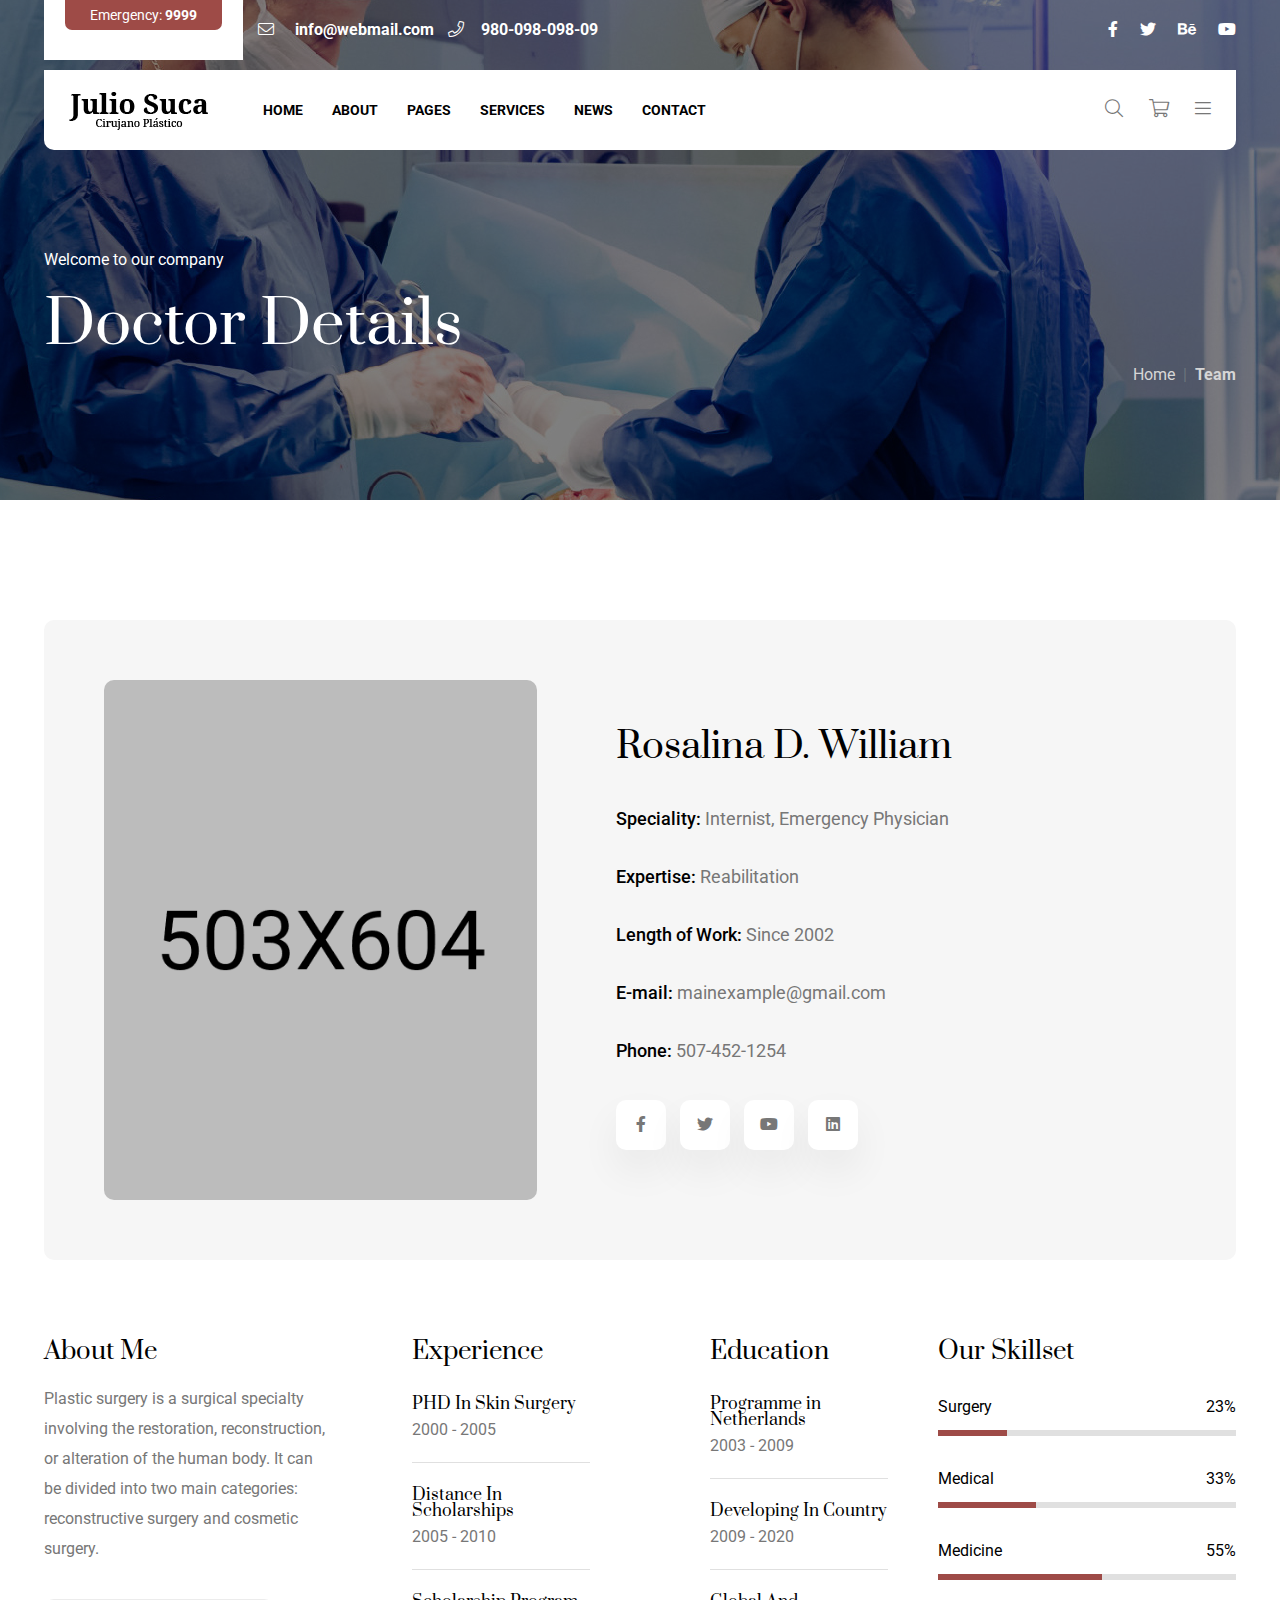
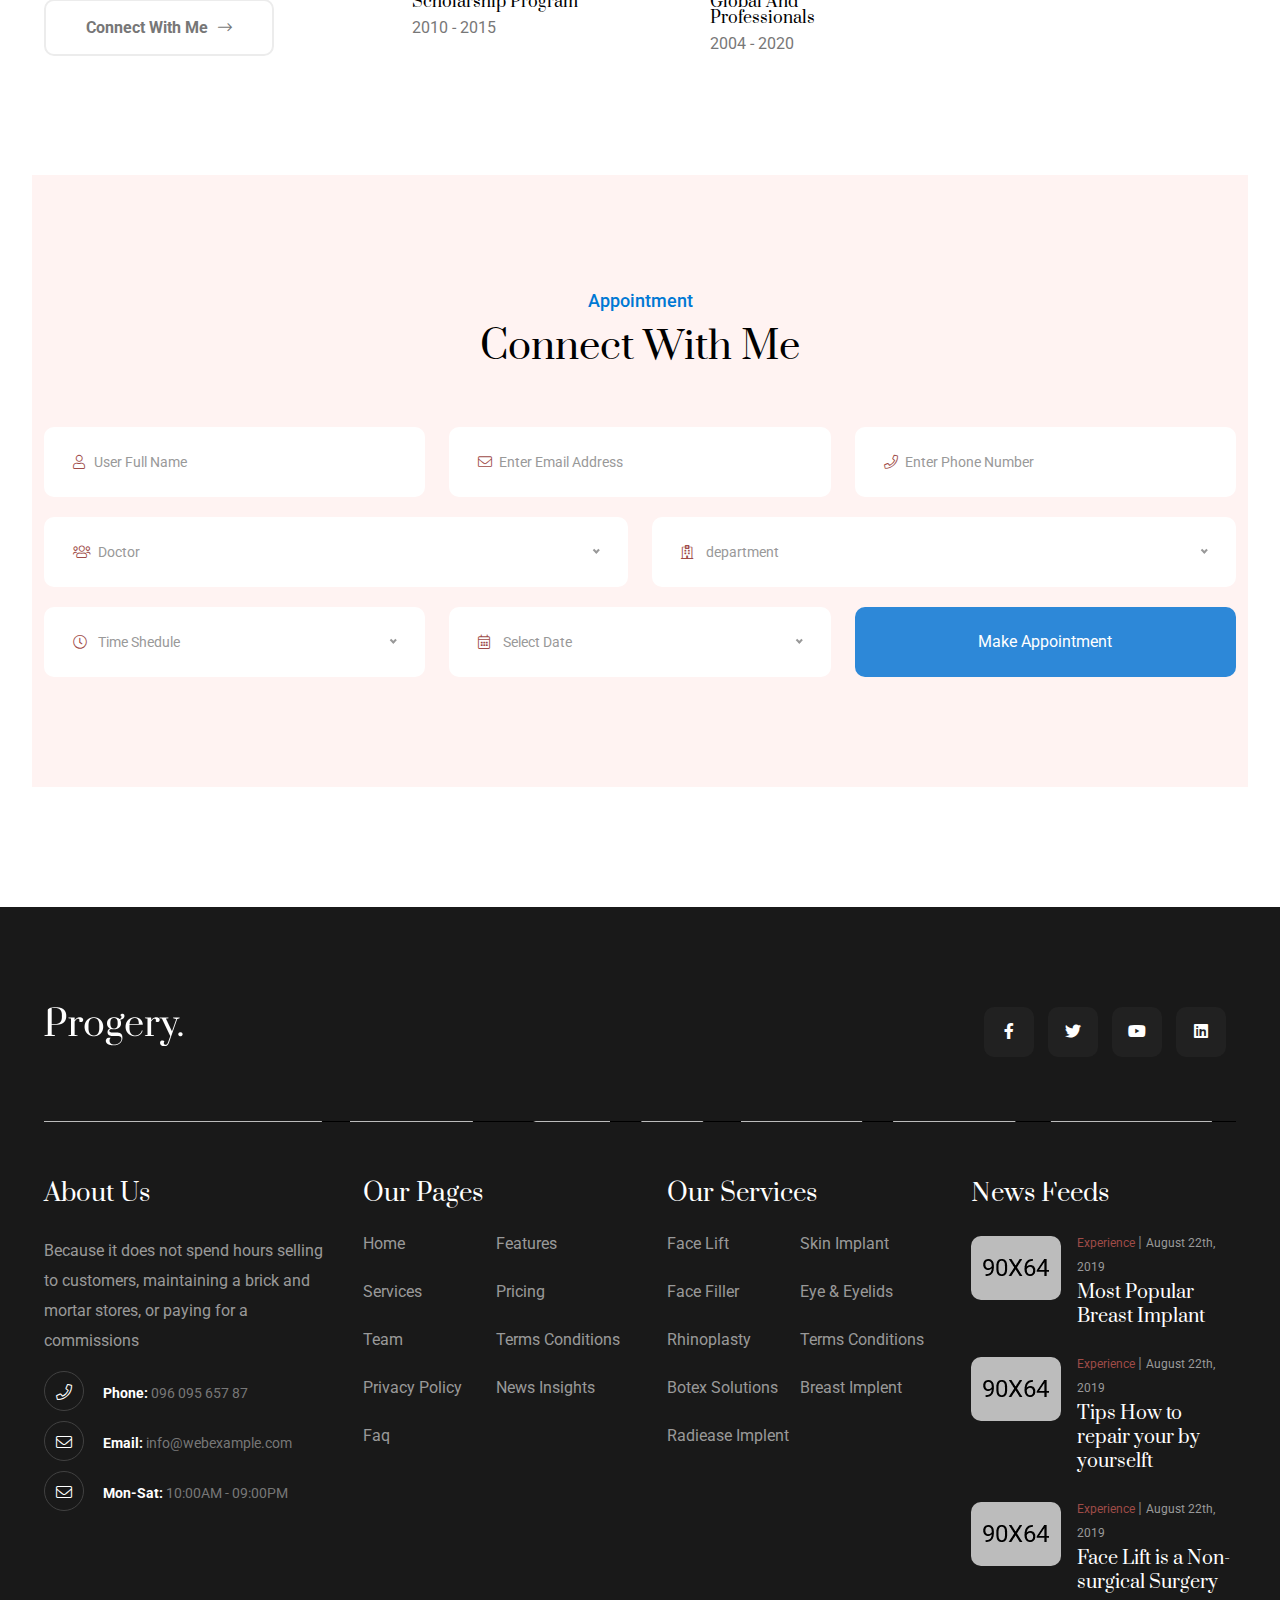
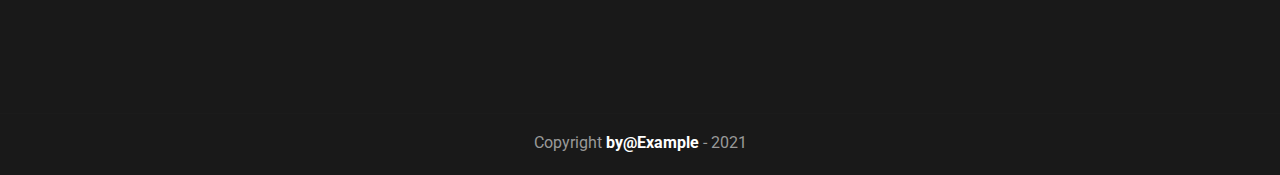
<file: doctor-details.html>
<!doctype html>
<html class="no-js" lang="">

<head>
    <meta charset="utf-8">
    <meta http-equiv="x-ua-compatible" content="ie=edge">
    <title>Progery - Cosmetic & Plastic Surgery HTML Template</title>
    <meta name="description" content="">
    <meta name="viewport" content="width=device-width, initial-scale=1">

    <link rel="manifest" href="site.webmanifest">
    <link rel="shortcut icon" type="image/x-icon" href="img/favicon.ico">
    <!-- Place favicon.ico in the root directory -->

    <!-- CSS here -->
    <link rel="stylesheet" href="css/bootstrap.min.css">
    <link rel="stylesheet" href="css/owl.carousel.min.css">
    <link rel="stylesheet" href="css/animate.min.css">
    <link rel="stylesheet" href="css/magnific-popup.css">
    <link rel="stylesheet" href="css/fontawesome-all.min.css">
    <link rel="stylesheet" href="css/meanmenu.css">
    <link rel="stylesheet" href="css/metisMenu.min.css">
    <link rel="stylesheet" href="css/slick.css">
    <link rel="stylesheet" href="css/fontawesome-all.min.css">
    <link rel="stylesheet" href="css/default.css">
    <link rel="stylesheet" href="css/twentytwenty.css">
    <link rel="stylesheet" href="fonts/flaticon.css">
    <link rel="stylesheet" href="css/main.css">

</head>

<body>
    <!--[if lte IE 9]>
            <p class="browserupgrade">You are using an <strong>outdated</strong> browser. Please <a href="https://browsehappy.com/">upgrade your browser</a> to improve your <a href="#" class="theme-color">Experience</a> and security.</p>
        <![endif]-->
    <!-- header area start -->
    <div id="loading">
        <div id="loading-center">
            <div id="loading-center-absolute">
                <div class="object" id="object_one"></div>
                <div class="object" id="object_two"></div>
                <div class="object" id="object_three"></div>
                <div class="object" id="object_four"></div>
            </div>
        </div>
    </div>

    <header class="header-transparent">
        <div class="header-area d-none d-lg-block">
            <div class="header-top">
                <div class="container container-3">
                    <div class="header-top__inner-4">
                        <div class="row g-0">
                            <div class="col-xxl-2 col-xl-2 col-lg-3">
                                <div class="header-left header__left-4">
                                    <div class="emergency">
                                        <span>Emergency: <b>9999</b></span>
                                    </div>
                                </div>
                            </div>
                            <div class="col-xxl-4 col-xl-4 col-lg-5 d-flex align-items-center">
                                <div class="header__list header__list-4">
                                    <ul>
                                        <li class="mr-35"><a href="mailto:info@webmail.com"><i
                                                    class="fal fa-envelope"></i> info@webmail.com</a></li>
                                        <li><a href="mailto:info@webmail.com"><i
                                                    class="fal fa-phone"></i>980-098-098-09</a></li>
                                    </ul>
                                </div>
                            </div>
                            <div
                                class="col-xxl-2 col-xl-6 col-lg-4 offset-xxl-4 d-flex align-items-center justify-content-end">
                                <div class="header-social__4 text-end">
                                    <a href="#"><i class="fab fa-facebook-f"></i></a>
                                    <a href="#"><i class="fab fa-twitter"></i></a>
                                    <a href="#"><i class="fab fa-behance"></i></a>
                                    <a href="#"><i class="fab fa-youtube"></i></a>
                                </div>
                            </div>
                        </div>
                    </div>
                </div>
            </div>
            <!-- /. header top -->
            <div class="header-bottom">
                <div class="container container-3">
                    <div class="header-wrapper header-wrapper__3 header-wrapper__4">
                        <div class="header-wrapper__inner">
                            <div class="row align-items-center">
                                <div class="col-xxl-2 col-xl-2 col-lg-3">
                                    <div class="logo">
                                        <a href="index.html">
                                            <img src="img/logo/logo.png" alt="">
                                        </a>
                                    </div>
                                </div>
                                <div class="col-xl-8 col-lg-7 col-sm-6 col-4 ">
                                    <div class="header-left d-flex align-items-center">
                                        <div class="header-menu-wrapper d-flex align-items-center">
                                            <div class="header-nav header-nav__3 f-left d-none d-lg-block">
                                                <nav id="mobile-menu">
                                                    <ul>
                                                        <li><a href="index.html">Home</a>
                                                            <ul class="submenu">
                                                                <li><a href="index.html">Home style 1</a></li>
                                                                <li><a href="index-2.html">Home style 2</a></li>
                                                                <li><a href="index-3.html">Home style 3</a></li>
                                                                <li><a href="index-4.html">Home style 4</a></li>
                                                            </ul>
                                                        </li>
                                                        <li><a href="about.html">About</a>

                                                        </li>
                                                        <li><a href="#">Pages</a>
                                                            <ul class="submenu">
                                                                <li><a href="portfolio.html">Case</a></li>
                                                                <li><a href="case-details.html">Case Details</a></li>
                                                                <li><a href="doctor-details.html">Doctor Details</a>
                                                                </li>
                                                                <li><a href="faq.html">Faq</a></li>
                                                                <li><a href="portfolio.html">Portfolio</a></li>
                                                                <li><a href="price-plan.html">Price Plan</a></li>
                                                                <li><a href="shop.html">Shop</a></li>
                                                                <li><a href="shop-details.html">Shop Details</a></li>
                                                                <li><a href="team.html">Team</a></li>
                                                            </ul>
                                                        </li>
                                                        <li><a href="service.html">Services</a>
                                                            <ul class="submenu">
                                                                <li><a href="service.html">Services</a></li>
                                                                <li><a href="service-details.html">Service Details</a>
                                                                </li>
                                                            </ul>
                                                        </li>
                                                        <li><a href="blog.html">News</a>
                                                            <ul class="submenu">
                                                                <li><a href="blog.html">News</a></li>
                                                                <li><a href="news-details.html">News Details</a></li>
                                                            </ul>
                                                        </li>
                                                        <li><a href="contact.html">Contact</a></li>
                                                    </ul>
                                                </nav>
                                            </div>
                                            <div class="mobile-toggle-bar">
                                                <button>
                                                    <i class="fal fa-bars"></i>
                                                </button>
                                            </div>
                                        </div>
                                    </div>
                                </div>
                                <div class="col-xl-2  col-lg-2 col-sm-6 col-8">
                                    <div class="header-cta header-cta__4 text-right">
                                        <ul>
                                            <li>
                                                <a href="#" class="search-popup-btn"><i
                                                        class="fal fa-search"></i></a>
                                            </li>
                                            <li>
                                                <a href="shop.html"><i class="fal fa-shopping-cart"></i></a>
                                                <div class="minicart">
                                                    <div class="minicart-body">
                                                        <div class="minicart-content">
                                                            <ul class="text-left">
                                                                <li>
                                                                    <div class="minicart-img">
                                                                        <a href="shop-details.html" class="p-0"><img
                                                                                src="img/product/1.jpg" class="w-100"
                                                                                alt=""></a>
                                                                    </div>
                                                                    <div class="minicart-desc">
                                                                        <a href="shop-details.html"
                                                                            class="p-0">Capitalize on low
                                                                            hanging fruit
                                                                            t</a>
                                                                        <strong>1 × $250.00</strong>
                                                                    </div>
                                                                    <div class="remove">
                                                                        <i class="fal fa-times"></i>
                                                                    </div>
                                                                </li>

                                                                <li>
                                                                    <div class="minicart-img">
                                                                        <a href="shop-details.html" class="p-0"><img
                                                                                src="img/product/2.jpg" class="w-100"
                                                                                alt=""></a>
                                                                    </div>
                                                                    <div class="minicart-desc">
                                                                        <a href="shop-details.html" class="p-0">Leather
                                                                            Courriere duffle
                                                                            ba</a>
                                                                        <strong>1 × $150.00</strong>
                                                                    </div>
                                                                    <div class="remove">
                                                                        <i class="fal fa-times"></i>
                                                                    </div>
                                                                </li>


                                                                <li>
                                                                    <div class="minicart-img">
                                                                        <a href="shop-details.html" class="p-0"><img
                                                                                src="img/product/3.jpg" class="w-100"
                                                                                alt=""></a>
                                                                    </div>
                                                                    <div class="minicart-desc">
                                                                        <a href="shop-details.html" class="p-0">Party
                                                                            Supplies Around
                                                                            Cupcake</a>
                                                                        <strong>1 × $150.00</strong>
                                                                    </div>
                                                                    <div class="remove">
                                                                        <i class="fal fa-times"></i>
                                                                    </div>
                                                                </li>
                                                            </ul>
                                                        </div>
                                                    </div>
                                                    <div class="minicart-checkout mb-30">
                                                        <div
                                                            class="minicart-checkout-heading mt-8 mb-25 overflow-hidden">
                                                            <strong class="float-left">Subtotal:</strong>
                                                            <span class="price float-right">503.00</span>
                                                        </div>
                                                        <div class="minicart-checkout-links">
                                                            <a href="shop.html"
                                                                class="generic-btn btn-1 text-center text-uppercase w-100 mb-20">View
                                                                cart</a>
                                                            <a href="shop.html"
                                                                class="generic-btn btn-1 text-center text-uppercase w-100 mb-20">Checkout</a>
                                                        </div>
                                                    </div>
                                                </div>
                                                <!-- /. minicart -->
                                            </li>
                                            <li class="visible-only-md">
                                                <a href="#" class="info__toggle-btn"><i
                                                        class="fal fa-bars"></i></a>
                                            </li>
                                        </ul>
                                    </div>
                                </div>
                            </div>
                        </div>
                    </div>
                </div>
            </div>
        </div>
    </header>
    <!-- header area end -->
    <!-- search popup start -->
    <div class="search-popup">
        <div class="search-close">
            <button>
                <i class="fal fa-times"></i>
            </button>
        </div>
        <div class="search-form">
            <form action="#">
                <input type="text" placeholder="Search Here">
                <button><i class="fal fa-search"></i></button>
            </form>
        </div>
    </div>
    <!-- responsive menu start -->
    <div class="responsive-menu-3 d-block d-lg-none">
        <div class="container">
            <div class="row align-items-center">
                <div class="col-6">
                    <div class="logo">
                        <a href="index-2.html"><img src="img/logo/logo.png" alt=""></a>
                    </div>
                </div>
                <div class="col-6 d-flex justify-content-end">
                    <div class="mobile-toggle-bar mobile-toggle-bar d-inline-block">
                        <button class="toggle-btn  p-static">
                            <i class="fal fa-bars"></i>
                        </button>
                    </div>
                </div>
            </div>
        </div>
    </div>
    <div class="mobile-nav">
        <div>
            <button class="mobile-nav-close text-white">
                <i class="fal fa-times"></i>
            </button>
        </div>
        <nav>
            <div class="nav" id="nav-tab" role="tablist">
                <a class="nav-link active" id="menu-tab-1-tab" data-bs-toggle="tab" href="#menu-tab-1" role="tab"
                    aria-controls="menu-tab-1" aria-selected="true">Menu</a>
                <a class="nav-link" id="menu-tab-2-tab" data-bs-toggle="tab" href="#menu-tab-2" role="tab"
                    aria-controls="menu-tab-2" aria-selected="false">Cat</a>
            </div>
        </nav>
        <div class="responsive-logo">
            <a href="index.html"><img src="img/logo/logo-white.png" alt=""></a>
        </div>
        <div class="tab-content" id="nav-tabContent">
            <div class="tab-pane fade show active" id="menu-tab-1" role="tabpanel" aria-labelledby="menu-tab-1-tab">
                <div class="mobile-menu"></div>
            </div>
            <div class="tab-pane fade" id="menu-tab-2" role="tabpanel" aria-labelledby="menu-tab-2-tab">
                <div class="side-info mb-30">
                    <div class="contact-list mb-30">
                        <h4>Office Address</h4>
                        <p>123/A, Miranda City Likaoli
                            Prikano, Dope</p>
                    </div>
                    <div class="contact-list mb-30">
                        <h4>Phone Number</h4>
                        <p>+0989 7876 9865 9</p>
                        <p>+(090) 8765 86543 85</p>
                    </div>
                    <div class="contact-list mb-30">
                        <h4>Email Address</h4>
                        <p>info@example.com</p>
                        <p>example.mail@hum.com</p>
                    </div>
                </div>
            </div>
        </div>
    </div>
    <!-- info area start -->
    <div class="extra-info">
        <div class="close-icon">
            <button>
                <i class="far fa-window-close"></i>
            </button>
        </div>
        <div class="logo-side mb-30">
            <a href="index.html">
                <img src="img/logo/logo-white.png" alt="">
            </a>
        </div>
        <div class="side-info mb-30">
            <div class="contact-list mb-30">
                <h4>Office Address</h4>
                <p>123/A, Miranda City Likaoli
                    Prikano, Dope</p>
            </div>
            <div class="contact-list mb-30">
                <h4>Phone Number</h4>
                <p>+0989 7876 9865 9</p>
                <p>+(090) 8765 86543 85</p>
            </div>
            <div class="contact-list mb-30">
                <h4>Email Address</h4>
                <p>info@example.com</p>
                <p>example.mail@hum.com</p>
            </div>
        </div>
        <div class="instagram">
            <a href="#" target="_blank">
                <img src="img/portfolio/1.jpg" alt="">
            </a>
            <a href="#" target="_blank">
                <img src="img/portfolio/2.jpg" alt="">
            </a>
            <a href="#" target="_blank">
                <img src="img/portfolio/3.jpg" alt="">
            </a>
            <a href="#" target="_blank">
                <img src="img/portfolio/4.jpg" alt="">
            </a>
            <a href="#" target="_blank">
                <img src="img/portfolio/5.jpg" alt="">
            </a>
            <a href="#" target="_blank">
                <img src="img/portfolio/1.jpg" alt="">
            </a>
        </div>
        <div class="social-icon-right mt-20">
            <a href="#" target="_blank">
                <i class="fab fa-facebook-f"></i>
            </a>
            <a href="#" target="_blank">
                <i class="fab fa-twitter"></i>
            </a>
            <a href="#" target="_blank">
                <i class="fab fa-google-plus-g"></i>
            </a>
            <a href="#" target="_blank">
                <i class="fab fa-instagram"></i>
            </a>
        </div>
    </div>
    <div class="offcanvas"></div>
    <!-- info area end -->
    <main>
        <!-- breadcrumb area start -->
        <div class="breadcrumb-area d-flex align-items-center breadcrumb__height"
            data-background="img/bg/about/about-bg.jpg" data-overlay="5">
            <div class="container container-3">
                <div class="breadcrumb__text mt-150">
                    <div class="row align-items-center">
                        <div class="col-xxl-6">
                            <div class="breadcrumb__left">
                                <div class="breadcrumb__title">
                                    <span>Welcome to our company</span>
                                    <h2>Doctor Details</h2>
                                </div>
                            </div>
                        </div>
                        <div class="col-xxl-6">
                            <div class="breadcrumb__right">
                                <nav aria-label="breadcrumb">
                                    <ol class="breadcrumb">
                                        <li class="breadcrumb-item"><a href="index.html">Home</a></li>
                                        <li class="breadcrumb-item"><a href="team.html"><b>Team</b></a></li>
                                    </ol>
                                </nav>
                            </div>
                        </div>
                    </div>
                </div>
            </div>
        </div>
        <!-- breadcrumb area end -->

        <!-- team-details area start -->
        <div class="doctor__details-area mt-120">
            <div class="container">
                <div class="doctor__details-widget">
                    <div class="row align-items-center">
                        <div class="col-xxl-5 col-xl-5 col-lg-5 col-md-6">
                            <div class="doctor__thumb mb-30 mb-md-0">
                                <img src="img/doctor/1.png" class="w-100" alt="">
                            </div>
                        </div>
                        <div class="col-xxl-7 col-xl-7 col-lg-7 col-md-6">
                            <div class="doctor__text pl-55">
                                <h3><a href="doctor-details.html">Rosalina D. William</a></h3>
                                <div class="doctor__list">
                                    <ul>
                                        <li>
                                            <span>Speciality:</span> Internist, Emergency Physician
                                        </li>
                                        <li>
                                            <span>Expertise:</span> Reabilitation
                                        </li>
                                        <li>
                                            <span>Length of Work:</span> Since 2002
                                        </li>
                                        <li>
                                            <span>E-mail:</span> mainexample@gmail.com
                                        </li>
                                        <li>
                                            <span>Phone:</span> 507-452-1254
                                        </li>
                                    </ul>
                                </div>
                                <div class="social__icon social__icon-3">
                                    <a href="#"><i class="fab fa-facebook-f"></i></a>
                                    <a href="#"><i class="fab fa-twitter"></i></a>
                                    <a href="#"><i class="fab fa-youtube"></i></a>
                                    <a href="#"><i class="fab fa-linkedin"></i></a>
                                </div>
                            </div>
                        </div>
                    </div>
                </div>
            </div>
        </div>
        <!-- team-details area end -->
        <!-- about area start -->
        <div class="about__2-area mt-80">
            <div class="container">
                <div class="row g-0">
                    <div class="col-xxl-3 col-xl-3 col-lg-3 col-md-6 col-sm-6 col-12 mb-30 mb-md-0">
                        <div class="about__widget">
                            <h3>About Me</h3>
                            <p>Plastic surgery is a surgical specialty involving the restoration, reconstruction, or
                                alteration of the human body. It can be divided into two
                                main categories: reconstructive surgery and cosmetic surgery.</p>
                            <a href="about.html" class="generic-btn gray-border-btn  mt-35" tabindex="0">Connect With
                                Me<i class="fal fa-long-arrow-right pl-10"></i></a>
                        </div>
                    </div>
                    <div class="col-xxl-3 col-xl-3 col-lg-3 col-md-6 col-sm-6 col-12 mb-30 mb-md-0">
                        <div class="about__widget pl-70 pr-50">
                            <h3>Experience</h3>
                            <div class="about__list">
                                <ul>
                                    <li>
                                        <h5>PHD In Skin Surgery</h5>
                                        <span>2000 - 2005</span>
                                    </li>
                                    <li>
                                        <h5>Distance In Scholarships</h5>
                                        <span>2005 - 2010</span>
                                    </li>
                                    <li>
                                        <h5>Scholarship Program</h5>
                                        <span>2010 - 2015</span>
                                    </li>
                                </ul>
                            </div>
                        </div>
                    </div>
                    <div class="col-xxl-3 col-xl-3 col-lg-3 col-md-6 col-sm-6 col-12 mb-30 mb-md-0">
                        <div class="about__widget pl-70 pr-50">
                            <h3>Education</h3>
                            <div class="about__list">
                                <ul>
                                    <li>
                                        <h5>Programme in Netherlands</h5>
                                        <span>2003 - 2009</span>
                                    </li>
                                    <li>
                                        <h5>Developing In Country</h5>
                                        <span>2009 - 2020</span>
                                    </li>
                                    <li>
                                        <h5>Global And Professionals</h5>
                                        <span>2004 - 2020</span>
                                    </li>
                                </ul>
                            </div>
                        </div>
                    </div>
                    <div class="col-xxl-3 col-xl-3 col-lg-3 col-md-6 col-sm-6 col-12 mb-30 mb-md-0">
                        <div class="about__widget">
                            <h3>Our Skillset</h3>
                            <div class="progress__list">
                                <div class="progress__top">
                                    <span>Surgery</span>
                                    <span class="progress__count">
                                        23%
                                    </span>
                                </div>
                                <div class="progress">
                                    <div class="progress-bar" role="progressbar" data-width="23%" aria-valuenow="23"
                                        aria-valuemin="0" aria-valuemax="23"></div>
                                </div>
                            </div>
                            <div class="progress__list">
                                <div class="progress__top">
                                    <span>Medical</span>
                                    <span class="progress__count">
                                        33%
                                    </span>
                                </div>
                                <div class="progress">
                                    <div class="progress-bar" role="progressbar" data-width="33%" aria-valuenow="33"
                                        aria-valuemin="0" aria-valuemax="33"></div>
                                </div>
                            </div>
                            <div class="progress__list">
                                <div class="progress__top">
                                    <span>Medicine</span>
                                    <span class="progress__count">
                                        55%
                                    </span>
                                </div>
                                <div class="progress">
                                    <div class="progress-bar" role="progressbar" data-width="55%" aria-valuenow="55"
                                        aria-valuemin="0" aria-valuemax="55"></div>
                                </div>
                            </div>
                        </div>
                    </div>
                </div>
            </div>
        </div>
        <!-- about area end -->
        <!-- appointment area end -->

        <div class="appointment-area mt-75 mb-120">
            <div class="container bg-red-soft pt-105  pb-90">
                <div class="generic-title text-center">
                    <span>Appointment</span>
                    <h4>Connect With Me</h4>
                </div>
                <div class="row">
                    <div class="col-xxl-10 offset-xxl-1">
                        <div class="appointment__form mt-55">
                            <form action="#">
                                <div class="row">
                                    <div class="col-xxl-4 col-xl-4 col-lg-4">
                                        <div class="form-group">
                                            <label for="fullname"><i class="fal fa-user"></i></label>
                                            <input type="text" id="fullname" placeholder="user Full name"
                                                name="username">
                                        </div>
                                    </div>
                                    <div class="col-xxl-4 col-xl-4 col-lg-4">
                                        <div class="form-group">
                                            <label for="email"><i class="fal fa-envelope"></i></label>
                                            <input type="email" id="email" placeholder="Enter email address"
                                                name="email">
                                        </div>
                                    </div>
                                    <div class="col-xxl-4 col-xl-4 col-lg-4">
                                        <div class="form-group">
                                            <label for="phone"><i class="fal fa-phone"></i></label>
                                            <input type="number" id="phone" placeholder="Enter phone number"
                                                name="phone">
                                        </div>
                                    </div>
                                    <div class="col-xxl-6 col-xl-6 col-lg-6 col-md-6">
                                        <div class="form-group">
                                            <label for="doctor"><i class="fal fa-users"></i></label>
                                            <select name="doctor" id="doctor">
                                                <option value="0">Doctor</option>
                                                <option value="0">Masum Billah</option>
                                                <option value="0">Masud Rana</option>
                                                <option value="0">Md Hemal Akhand</option>
                                            </select>
                                            <div class="nice-select" tabindex="0"><span class="current">Doctor</span>
                                                <ul class="list">
                                                    <li data-value="0" class="option selected">Doctor</li>
                                                    <li data-value="0" class="option">Masum Billah</li>
                                                    <li data-value="0" class="option">Masud Rana</li>
                                                    <li data-value="0" class="option">Md Hemal Akhand</li>
                                                </ul>
                                            </div>
                                        </div>
                                    </div>
                                    <div class="col-xxl-6 col-xl-6 col-lg-6 col-md-6">
                                        <div class="form-group">
                                            <label for="department"><i class="fal fa-hospital"></i></label>
                                            <select name="department" id="department">
                                                <option value="0">department</option>
                                                <option value="0">Surgury</option>
                                                <option value="0">Emergency Room</option>
                                                <option value="0">Extarnal room</option>
                                            </select>
                                            <div class="nice-select" tabindex="0"><span
                                                    class="current">department</span>
                                                <ul class="list">
                                                    <li data-value="0" class="option selected">department</li>
                                                    <li data-value="0" class="option">Surgury</li>
                                                    <li data-value="0" class="option">Emergency Room</li>
                                                    <li data-value="0" class="option">Extarnal room</li>
                                                </ul>
                                            </div>
                                        </div>
                                    </div>
                                    <div class="col-xxl-4 col-xl-4 col-lg-4">
                                        <div class="form-group">
                                            <label for="time-shedule"><i class="fal fa-clock"></i></label>
                                            <select name="time-shedule" id="time-shedule">
                                                <option value="0">Time Shedule</option>
                                                <option value="0">12-5 PM</option>
                                                <option value="0">5-7 AM</option>
                                                <option value="0">7-9 PM</option>
                                            </select>
                                            <div class="nice-select" tabindex="0"><span class="current">Time
                                                    Shedule</span>
                                                <ul class="list">
                                                    <li data-value="0" class="option selected">Time Shedule</li>
                                                    <li data-value="0" class="option">12-5 PM</li>
                                                    <li data-value="0" class="option">5-7 AM</li>
                                                    <li data-value="0" class="option">7-9 PM</li>
                                                </ul>
                                            </div>
                                        </div>
                                    </div>
                                    <div class="col-xxl-4 col-xl-4 col-lg-4">
                                        <div class="form-group">
                                            <label for="calendar"><i class="fal fa-calendar-alt"></i></label>
                                            <select name="calendar" id="calendar">
                                                <option value="0">Select Date</option>
                                                <option value="0">12-5 PM</option>
                                                <option value="0">5-7 AM</option>
                                                <option value="0">7-9 PM</option>
                                            </select>
                                            <div class="nice-select" tabindex="0"><span class="current">Select
                                                    Date</span>
                                                <ul class="list">
                                                    <li data-value="0" class="option selected">Select Date</li>
                                                    <li data-value="0" class="option">12-5 PM</li>
                                                    <li data-value="0" class="option">5-7 AM</li>
                                                    <li data-value="0" class="option">7-9 PM</li>
                                                </ul>
                                            </div>
                                        </div>
                                    </div>
                                    <div class="col-xxl-4 col-xl-4 col-lg-4">
                                        <div class="form-group">
                                            <button type="submit">Make Appointment</button>
                                        </div>
                                    </div>
                                </div>
                            </form>
                        </div>
                    </div>
                </div>
            </div>
        </div>
        <!-- appointment area end -->
    </main>


    <!-- footer area start -->
    <footer class="footer" data-background="img/bg/footer-bg.jpg" data-overlay="9">
        <div class="container">
            <div class="footer__top">
                <div class="row">
                    <div class="col-xl col-lg col-md mb-4 mb-md-0">
                        <div class="icon-footer">
                            <a href="index-2.html"><img src="img/logo/logo-white.png" alt=""></a>
                        </div>
                    </div>
                    <div class="col-xl col-lg col-md">
                        <div class="social__icon text-md-end text-start">
                            <a href="#"><i class="fab fa-facebook-f"></i></a>
                            <a href="#"><i class="fab fa-twitter"></i></a>
                            <a href="#"><i class="fab fa-youtube"></i></a>
                            <a href="#"><i class="fab fa-linkedin"></i></a>
                        </div>
                    </div>
                </div>
            </div>
            <div class="footer__bottom pt-60 pb-40">
                <div class="row">
                    <div class="col-xl-3 col-lg-6 col-md-6">
                        <div class="footer__left mb-30">
                            <h4 class="title text-white">About Us</h4>
                            <p>Because it does not spend hours selling
                                to customers, maintaining a brick and mortar stores, or paying for a commissions</p>
                            <div class="contact__list">
                                <ul>
                                    <li><i class="fal fa-phone"></i> <span><b>Phone: </b> 096 095 657 87</span></li>
                                    <li><i class="fal fa-envelope"></i> <span><b>Email: </b> info@webexample.com</span>
                                    </li>
                                    <li><i class="fal fa-envelope"></i> <span><b>Mon-Sat: </b>10:00AM - 09:00PM</span>
                                    </li>
                                </ul>
                            </div>
                        </div>
                    </div>
                    <div class="col-xl-3 col-lg-6 col-md-6">
                        <div class="footer-widget pl-30">
                            <h4 class="title text-white">Our Pages</h4>
                            <div class="footer__list">
                                <ul>
                                    <li><a href="index.html">Home</a></li>
                                    <li><a href="service-details.html">Features</a></li>
                                    <li><a href="service.html">Services</a>
                                    </li>
                                    <li><a href="price-plan.html">Pricing</a></li>
                                    <li><a href="team.html">Team</a></li>
                                    <li><a href="faq.html">Terms Conditions</a></li>
                                    <li><a href="case-details.html">Privacy Policy</a></li>
                                    <li><a href="news-details.html">News Insights</a></li>
                                    <li><a href="faq.html">Faq</a></li>
                                </ul>
                            </div>
                        </div>
                    </div>
                    <div class="col-xl-3 col-lg-6 col-md-6">
                        <div class="footer-widget pl-30">
                            <h4 class="title text-white">Our Services</h4>
                            <div class="footer__list">
                                <ul>
                                    <li><a href="service-details.html">Face Lift</a></li>
                                    <li><a href="service-details.html">Skin Implant</a></li>
                                    <li><a href="service-details.html">Face Filler</a></li>
                                    <li><a href="service-details.html">Eye & Eyelids</a></li>
                                    <li><a href="service-details.html">Rhinoplasty</a></li>
                                    <li><a href="faq.html">Terms Conditions</a></li>
                                    <li><a href="service-details.html">Botex Solutions</a></li>
                                    <li><a href="service-details.html">Breast Implent</a></li>
                                    <li><a href="service-details.html">Radiease Implent</a></li>
                                </ul>
                            </div>
                        </div>
                    </div>
                    <div class="col-xl-3 col-lg-6 col-md-6">
                        <div class="footer__right mb-30">
                            <div class="footer-widget pl-40">
                                <h4 class="title text-white">News Feeds</h4>
                                <div class="footer__news--item">
                                    <div class="news__sm--box mb-20">
                                        <div class="news__sm--img">
                                            <img src="img/sm-img/s1.png" alt="">
                                        </div>
                                        <div class="news__sm--text">
                                            <div class="news__sm--meta">
                                                <span><a href="blog.html" class="theme-color">Experience</a> </span> |
                                                <span>August 22th, 2019</span>
                                            </div>
                                            <h5 class="text-white"><a href="news-details.html">Most Popular Breast
                                                    Implant </a></h5>
                                        </div>
                                    </div>
                                    <div class="news__sm--box mb-20">
                                        <div class="news__sm--img">
                                            <img src="img/sm-img/s2.png" alt="">
                                        </div>
                                        <div class="news__sm--text">
                                            <div class="news__sm--meta">
                                                <span><a href="blog.html" class="theme-color">Experience</a> </span> |
                                                <span>August 22th, 2019</span>
                                            </div>
                                            <h5 class="text-white"><a href="news-details.html">Tips How to repair your
                                                    by yourselft</a></h5>
                                        </div>
                                    </div>
                                    <div class="news__sm--box mb-20">
                                        <div class="news__sm--img">
                                            <img src="img/sm-img/s3.png" alt="">
                                        </div>
                                        <div class="news__sm--text">
                                            <div class="news__sm--meta">
                                                <span><a href="blog.html" class="theme-color">Experience</a> </span> |
                                                <span>August 22th, 2019</span>
                                            </div>
                                            <h5 class="text-white"><a href="news-details.html">Face Lift is a
                                                    Non-surgical Surgery</a></h5>
                                        </div>
                                    </div>
                                </div>
                            </div>
                        </div>
                    </div>
                </div>
            </div>
        </div>
        <div class="copyright-area">
            <div class="footer__copyright">
                <p>Copyright <a href="mailto:by@Example.com">by@Example</a> - 2021</p>
            </div>
        </div>
    </footer>
    <!-- footer area end -->



    <!-- JS here -->
    <script src="js/vendor/jquery-3.5.0.min.js"></script>
    <script src="js/popper.min.js"></script>
    <script src="js/bootstrap.min.js"></script>
    <script src="js/owl.carousel.min.js"></script>
    <script src="js/isotope.pkgd.min.js"></script>
    <script src="js/one-page-nav-min.js"></script>
    <script src="js/slick.min.js"></script>
    <script src="js/jquery.meanmenu.min.js"></script>
    <script src="js/ajax-form.js"></script>
    <script src="js/wow.min.js"></script>
    <script src="js/jquery.scrollUp.min.js"></script>
    <script src="js/jquery.nice-select.min.js"></script>
    <script src="js/metisMenu.min.js"></script>
    <script src="js/imagesloaded.pkgd.min.js"></script>
    <script src="js/jquery.magnific-popup.min.js"></script>
    <script src="js/plugins.js"></script>
    <script src="js/jquery.twentytwenty.js"></script>
    <script src="js/jquery.event.move.js"></script>
    <script src="js/main.js"></script>
</body>

</html>
</file>
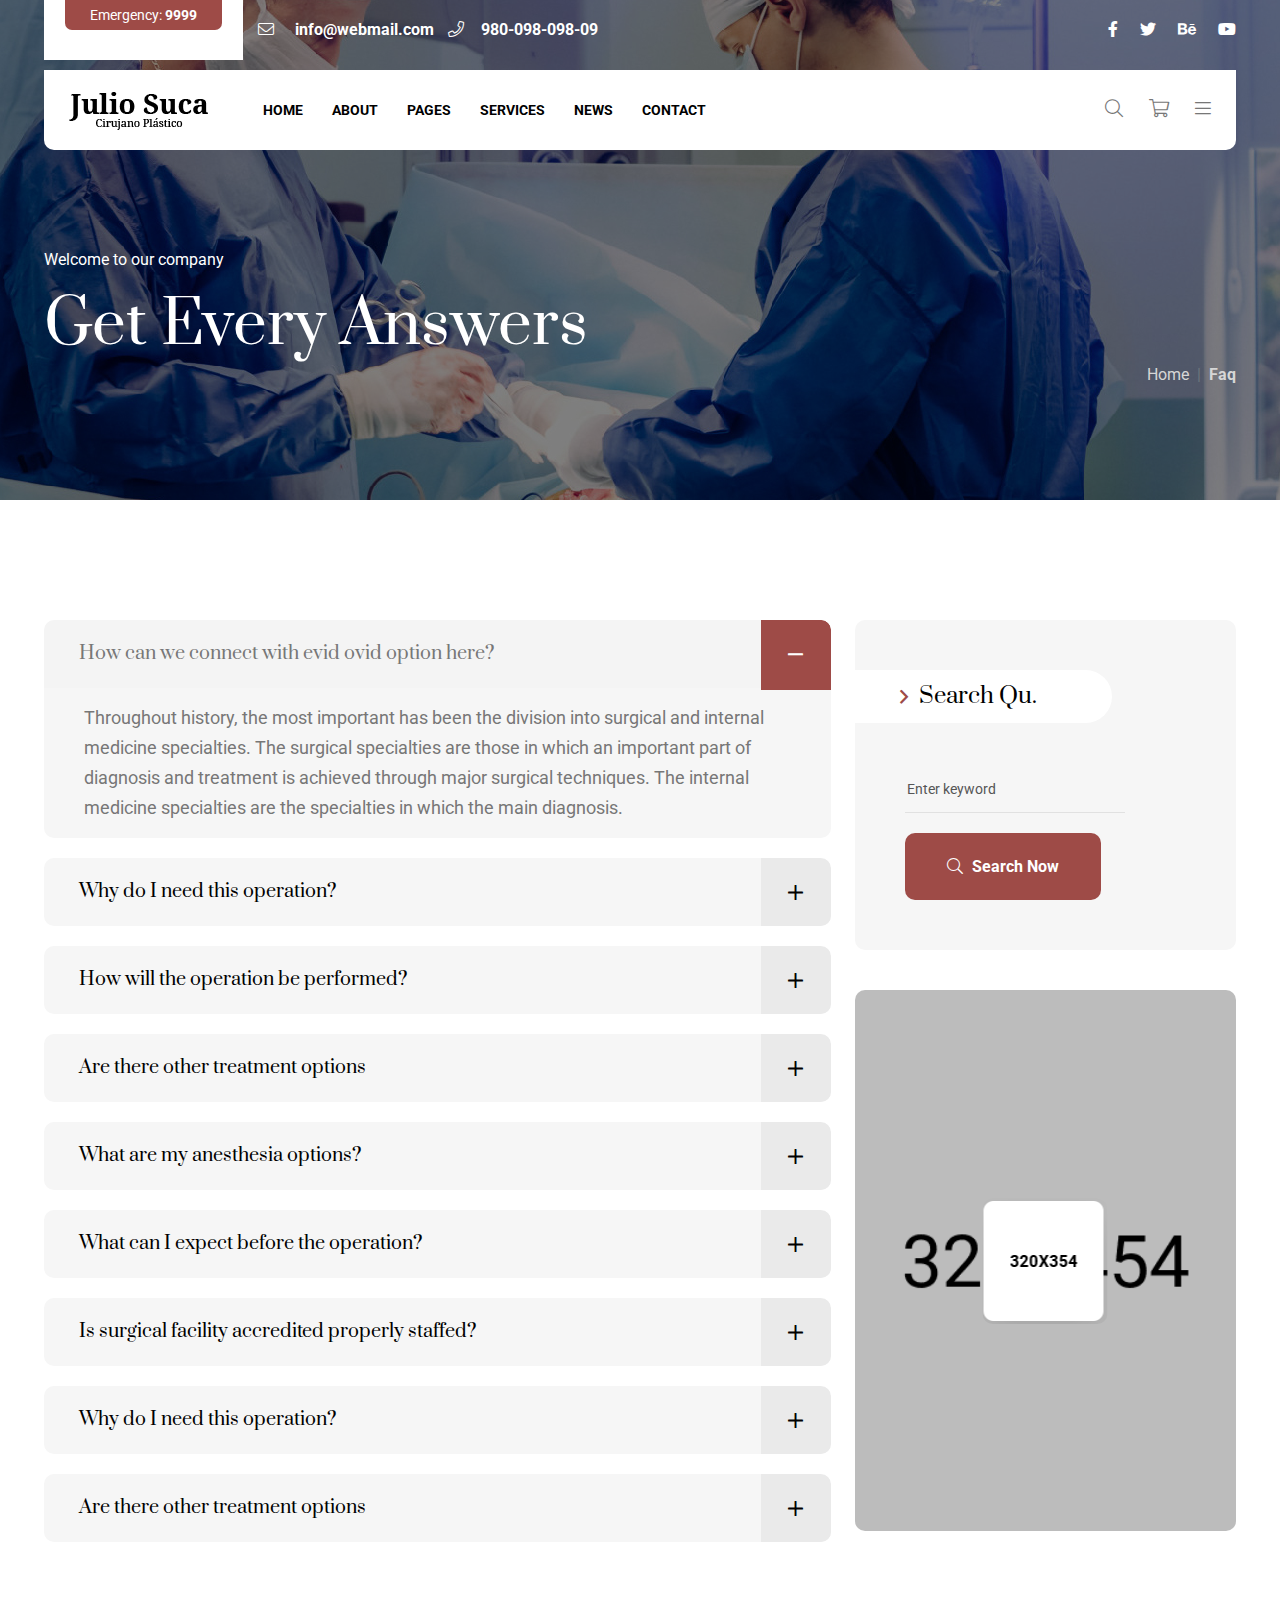
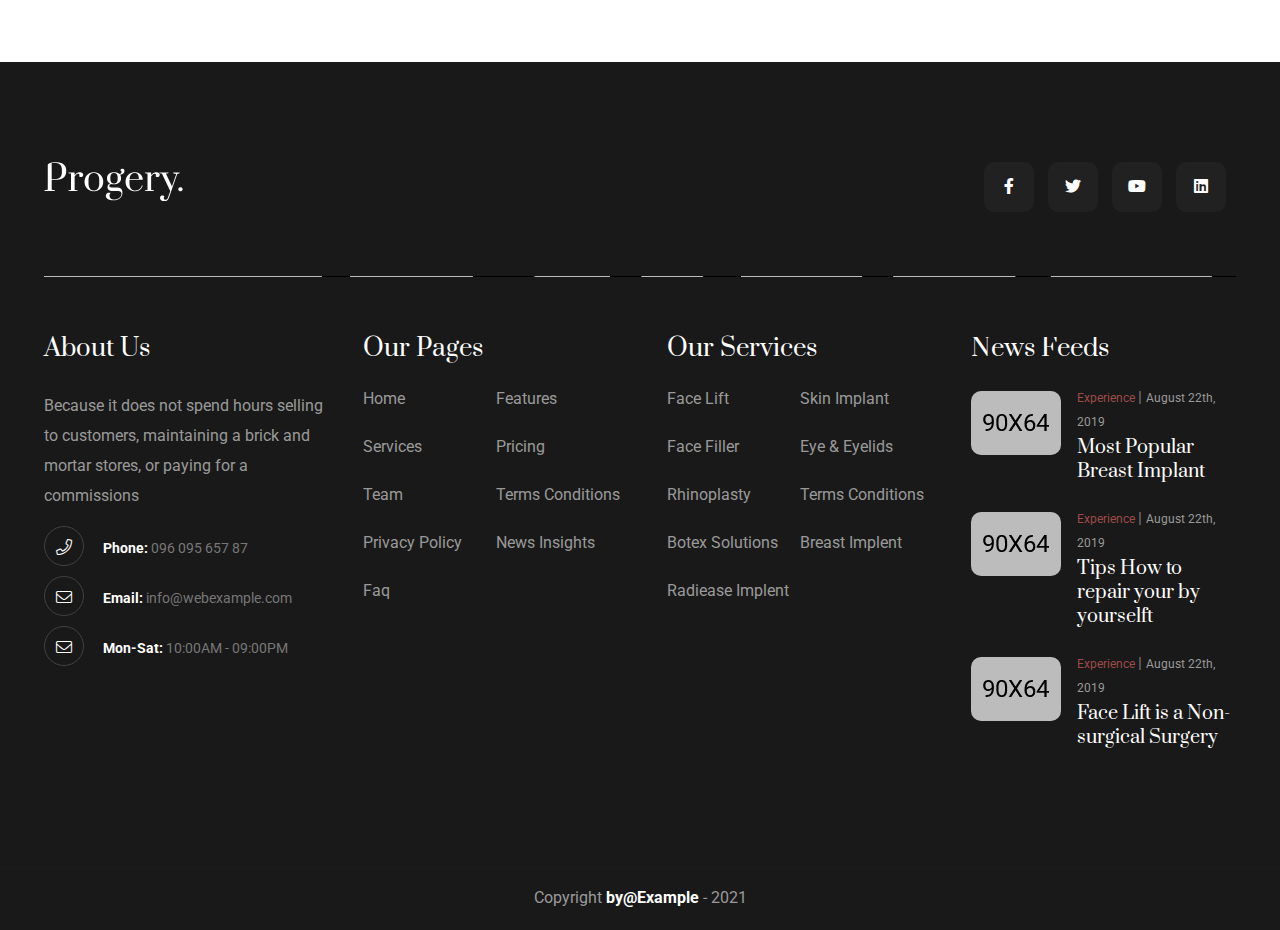
<file: faq.html>
<!doctype html>
<html class="no-js" lang="en">

<head>
    <meta charset="utf-8">
    <meta http-equiv="x-ua-compatible" content="ie=edge">
    <title>Progery - Cosmetic & Plastic Surgery HTML Template</title>
    <meta name="description" content="">
    <meta name="viewport" content="width=device-width, initial-scale=1">

    <link rel="manifest" href="site.webmanifest">
    <link rel="shortcut icon" type="image/x-icon" href="img/favicon.ico">
    <!-- Place favicon.ico in the root directory -->

    <!-- CSS here -->
    <link rel="stylesheet" href="css/bootstrap.min.css">
    <link rel="stylesheet" href="css/owl.carousel.min.css">
    <link rel="stylesheet" href="css/animate.min.css">
    <link rel="stylesheet" href="css/magnific-popup.css">
    <link rel="stylesheet" href="css/fontawesome-all.min.css">
    <link rel="stylesheet" href="css/meanmenu.css">
    <link rel="stylesheet" href="css/metisMenu.min.css">
    <link rel="stylesheet" href="css/slick.css">
    <link rel="stylesheet" href="css/fontawesome-all.min.css">
    <link rel="stylesheet" href="css/default.css">
    <link rel="stylesheet" href="css/twentytwenty.css">
    <link rel="stylesheet" href="fonts/flaticon.css">
    <link rel="stylesheet" href="css/main.css">

</head>

<body>
    <!--[if lte IE 9]>
            <p class="browserupgrade">You are using an <strong>outdated</strong> browser. Please <a href="https://browsehappy.com/">upgrade your browser</a> to improve your <a href="#" class="theme-color">Experience</a> and security.</p>
        <![endif]-->
    <!-- header area start -->
    <div id="loading">
        <div id="loading-center">
            <div id="loading-center-absolute">
                <div class="object" id="object_one"></div>
                <div class="object" id="object_two"></div>
                <div class="object" id="object_three"></div>
                <div class="object" id="object_four"></div>
            </div>
        </div>
    </div>

    <header class="header-transparent">
        <div class="header-area d-none d-lg-block">
            <div class="header-top">
                <div class="container container-3">
                    <div class="header-top__inner-4">
                        <div class="row g-0">
                            <div class="col-xxl-2 col-xl-2 col-lg-3">
                                <div class="header-left header__left-4">
                                    <div class="emergency">
                                        <span>Emergency: <b>9999</b></span>
                                    </div>
                                </div>
                            </div>
                            <div class="col-xxl-4 col-xl-4 col-lg-5 d-flex align-items-center">
                                <div class="header__list header__list-4">
                                    <ul>
                                        <li class="mr-35"><a href="mailto:info@webmail.com"><i
                                                    class="fal fa-envelope"></i> info@webmail.com</a></li>
                                        <li><a href="mailto:info@webmail.com"><i
                                                    class="fal fa-phone"></i>980-098-098-09</a></li>
                                    </ul>
                                </div>
                            </div>
                            <div
                                class="col-xxl-2 col-xl-6 col-lg-4 offset-xxl-4 d-flex align-items-center justify-content-end">
                                <div class="header-social__4 text-end">
                                    <a href="#"><i class="fab fa-facebook-f"></i></a>
                                    <a href="#"><i class="fab fa-twitter"></i></a>
                                    <a href="#"><i class="fab fa-behance"></i></a>
                                    <a href="#"><i class="fab fa-youtube"></i></a>
                                </div>
                            </div>
                        </div>
                    </div>
                </div>
            </div>
            <!-- /. header top -->
            <div class="header-bottom">
                <div class="container container-3">
                    <div class="header-wrapper header-wrapper__3 header-wrapper__4">
                        <div class="header-wrapper__inner">
                            <div class="row align-items-center">
                                <div class="col-xxl-2 col-xl-2 col-lg-3">
                                    <div class="logo">
                                        <a href="index.html">
                                            <img src="img/logo/logo.png" alt="">
                                        </a>
                                    </div>
                                </div>
                                <div class="col-xl-8 col-lg-7 col-sm-6 col-4 ">
                                    <div class="header-left d-flex align-items-center">
                                        <div class="header-menu-wrapper d-flex align-items-center">
                                            <div class="header-nav header-nav__3 f-left d-none d-lg-block">
                                                <nav id="mobile-menu">
                                                    <ul>
                                                        <li><a href="index.html">Home</a>
                                                            <ul class="submenu">
                                                                <li><a href="index.html">Home style 1</a></li>
                                                                <li><a href="index-2.html">Home style 2</a></li>
                                                                <li><a href="index-3.html">Home style 3</a></li>
                                                                <li><a href="index-4.html">Home style 4</a></li>
                                                            </ul>
                                                        </li>
                                                        <li><a href="about.html">About</a>

                                                        </li>
                                                        <li><a href="#">Pages</a>
                                                            <ul class="submenu">
                                                                <li><a href="portfolio.html">Case</a></li>
                                                                <li><a href="case-details.html">Case Details</a></li>
                                                                <li><a href="doctor-details.html">Doctor Details</a>
                                                                </li>
                                                                <li><a href="faq.html">Faq</a></li>
                                                                <li><a href="portfolio.html">Portfolio</a></li>
                                                                <li><a href="price-plan.html">Price Plan</a></li>
                                                                <li><a href="shop.html">Shop</a></li>
                                                                <li><a href="shop-details.html">Shop Details</a></li>
                                                                <li><a href="team.html">Team</a></li>
                                                            </ul>
                                                        </li>
                                                        <li><a href="service.html">Services</a>
                                                            <ul class="submenu">
                                                                <li><a href="service.html">Services</a></li>
                                                                <li><a href="service-details.html">Service Details</a>
                                                                </li>
                                                            </ul>
                                                        </li>
                                                        <li><a href="blog.html">News</a>
                                                            <ul class="submenu">
                                                                <li><a href="blog.html">News</a></li>
                                                                <li><a href="news-details.html">News Details</a></li>
                                                            </ul>
                                                        </li>
                                                        <li><a href="contact.html">Contact</a></li>
                                                    </ul>
                                                </nav>
                                            </div>
                                            <div class="mobile-toggle-bar">
                                                <button>
                                                    <i class="fal fa-bars"></i>
                                                </button>
                                            </div>
                                        </div>
                                    </div>
                                </div>
                                <div class="col-xl-2  col-lg-2 col-sm-6 col-8">
                                    <div class="header-cta header-cta__4 text-right">
                                        <ul>
                                            <li>
                                                <a href="#" class="search-popup-btn"><i
                                                        class="fal fa-search"></i></a>
                                            </li>
                                            <li>
                                                <a href="shop.html"><i class="fal fa-shopping-cart"></i></a>
                                                <div class="minicart">
                                                    <div class="minicart-body">
                                                        <div class="minicart-content">
                                                            <ul class="text-left">
                                                                <li>
                                                                    <div class="minicart-img">
                                                                        <a href="shop-details.html" class="p-0"><img
                                                                                src="img/product/1.jpg" class="w-100"
                                                                                alt=""></a>
                                                                    </div>
                                                                    <div class="minicart-desc">
                                                                        <a href="shop-details.html"
                                                                            class="p-0">Capitalize on low
                                                                            hanging fruit
                                                                            t</a>
                                                                        <strong>1 × $250.00</strong>
                                                                    </div>
                                                                    <div class="remove">
                                                                        <i class="fal fa-times"></i>
                                                                    </div>
                                                                </li>

                                                                <li>
                                                                    <div class="minicart-img">
                                                                        <a href="shop-details.html" class="p-0"><img
                                                                                src="img/product/2.jpg" class="w-100"
                                                                                alt=""></a>
                                                                    </div>
                                                                    <div class="minicart-desc">
                                                                        <a href="shop-details.html" class="p-0">Leather
                                                                            Courriere duffle
                                                                            ba</a>
                                                                        <strong>1 × $150.00</strong>
                                                                    </div>
                                                                    <div class="remove">
                                                                        <i class="fal fa-times"></i>
                                                                    </div>
                                                                </li>


                                                                <li>
                                                                    <div class="minicart-img">
                                                                        <a href="shop-details.html" class="p-0"><img
                                                                                src="img/product/3.jpg" class="w-100"
                                                                                alt=""></a>
                                                                    </div>
                                                                    <div class="minicart-desc">
                                                                        <a href="shop-details.html" class="p-0">Party
                                                                            Supplies Around
                                                                            Cupcake</a>
                                                                        <strong>1 × $150.00</strong>
                                                                    </div>
                                                                    <div class="remove">
                                                                        <i class="fal fa-times"></i>
                                                                    </div>
                                                                </li>
                                                            </ul>
                                                        </div>
                                                    </div>
                                                    <div class="minicart-checkout mb-30">
                                                        <div
                                                            class="minicart-checkout-heading mt-8 mb-25 overflow-hidden">
                                                            <strong class="float-left">Subtotal:</strong>
                                                            <span class="price float-right">503.00</span>
                                                        </div>
                                                        <div class="minicart-checkout-links">
                                                            <a href="shop.html"
                                                                class="generic-btn btn-1 text-center text-uppercase w-100 mb-20">View
                                                                cart</a>
                                                            <a href="shop.html"
                                                                class="generic-btn btn-1 text-center text-uppercase w-100 mb-20">Checkout</a>
                                                        </div>
                                                    </div>
                                                </div>
                                                <!-- /. minicart -->
                                            </li>
                                            <li class="visible-only-md">
                                                <a href="#" class="info__toggle-btn"><i
                                                        class="fal fa-bars"></i></a>
                                            </li>
                                        </ul>
                                    </div>
                                </div>
                            </div>
                        </div>
                    </div>
                </div>
            </div>
        </div>
    </header>
    <!-- header area end -->
    <!-- search popup start -->
    <div class="search-popup">
        <div class="search-close">
            <button>
                <i class="fal fa-times"></i>
            </button>
        </div>
        <div class="search-form">
            <form action="#">
                <input type="text" placeholder="Search Here">
                <button><i class="fal fa-search"></i></button>
            </form>
        </div>
    </div>
    <!-- responsive menu start -->
    <div class="responsive-menu-3 d-block d-lg-none">
        <div class="container">
            <div class="row align-items-center">
                <div class="col-6">
                    <div class="logo">
                        <a href="index-2.html"><img src="img/logo/logo.png" alt=""></a>
                    </div>
                </div>
                <div class="col-6 d-flex justify-content-end">
                    <div class="mobile-toggle-bar mobile-toggle-bar d-inline-block">
                        <button class="toggle-btn  p-static">
                            <i class="fal fa-bars"></i>
                        </button>
                    </div>
                </div>
            </div>
        </div>
    </div>
    <div class="mobile-nav">
        <div>
            <button class="mobile-nav-close text-white">
                <i class="fal fa-times"></i>
            </button>
        </div>
        <nav>
            <div class="nav" id="nav-tab" role="tablist">
                <a class="nav-link active" id="menu-tab-1-tab" data-bs-toggle="tab" href="#menu-tab-1" role="tab"
                    aria-controls="menu-tab-1" aria-selected="true">Menu</a>
                <a class="nav-link" id="menu-tab-2-tab" data-bs-toggle="tab" href="#menu-tab-2" role="tab"
                    aria-controls="menu-tab-2" aria-selected="false">Cat</a>
            </div>
        </nav>
        <div class="responsive-logo">
            <a href="index.html"><img src="img/logo/logo-white.png" alt=""></a>
        </div>
        <div class="tab-content" id="nav-tabContent">
            <div class="tab-pane fade show active" id="menu-tab-1" role="tabpanel" aria-labelledby="menu-tab-1-tab">
                <div class="mobile-menu"></div>
            </div>
            <div class="tab-pane fade" id="menu-tab-2" role="tabpanel" aria-labelledby="menu-tab-2-tab">
                <div class="side-info mb-30">
                    <div class="contact-list mb-30">
                        <h4>Office Address</h4>
                        <p>123/A, Miranda City Likaoli
                            Prikano, Dope</p>
                    </div>
                    <div class="contact-list mb-30">
                        <h4>Phone Number</h4>
                        <p>+0989 7876 9865 9</p>
                        <p>+(090) 8765 86543 85</p>
                    </div>
                    <div class="contact-list mb-30">
                        <h4>Email Address</h4>
                        <p>info@example.com</p>
                        <p>example.mail@hum.com</p>
                    </div>
                </div>
            </div>
        </div>
    </div>
    <!-- info area start -->
    <div class="extra-info">
        <div class="close-icon">
            <button>
                <i class="far fa-window-close"></i>
            </button>
        </div>
        <div class="logo-side mb-30">
            <a href="index.html">
                <img src="img/logo/logo-white.png" alt="">
            </a>
        </div>
        <div class="side-info mb-30">
            <div class="contact-list mb-30">
                <h4>Office Address</h4>
                <p>123/A, Miranda City Likaoli
                    Prikano, Dope</p>
            </div>
            <div class="contact-list mb-30">
                <h4>Phone Number</h4>
                <p>+0989 7876 9865 9</p>
                <p>+(090) 8765 86543 85</p>
            </div>
            <div class="contact-list mb-30">
                <h4>Email Address</h4>
                <p>info@example.com</p>
                <p>example.mail@hum.com</p>
            </div>
        </div>
        <div class="instagram">
            <a href="#" target="_blank">
                <img src="img/portfolio/1.jpg" alt="">
            </a>
            <a href="#" target="_blank">
                <img src="img/portfolio/2.jpg" alt="">
            </a>
            <a href="#" target="_blank">
                <img src="img/portfolio/3.jpg" alt="">
            </a>
            <a href="#" target="_blank">
                <img src="img/portfolio/4.jpg" alt="">
            </a>
            <a href="#" target="_blank">
                <img src="img/portfolio/5.jpg" alt="">
            </a>
            <a href="#" target="_blank">
                <img src="img/portfolio/1.jpg" alt="">
            </a>
        </div>
        <div class="social-icon-right mt-20">
            <a href="#" target="_blank">
                <i class="fab fa-facebook-f"></i>
            </a>
            <a href="#" target="_blank">
                <i class="fab fa-twitter"></i>
            </a>
            <a href="#" target="_blank">
                <i class="fab fa-google-plus-g"></i>
            </a>
            <a href="#" target="_blank">
                <i class="fab fa-instagram"></i>
            </a>
        </div>
    </div>
    <div class="offcanvas"></div>
    <!-- info area end -->
    <main>
        <!-- breadcrumb area start -->
        <div class="breadcrumb-area d-flex align-items-center breadcrumb__height"
            data-background="img/bg/about/about-bg.jpg" data-overlay="5">
            <div class="container container-3">
                <div class="breadcrumb__text mt-150">
                    <div class="row align-items-center">
                        <div class="col-xxl-6">
                            <div class="breadcrumb__left">
                                <div class="breadcrumb__title">
                                    <span>Welcome to our company</span>
                                    <h2>Get Every Answers</h2>
                                </div>
                            </div>
                        </div>
                        <div class="col-xxl-6">
                            <div class="breadcrumb__right">
                                <nav aria-label="breadcrumb">
                                    <ol class="breadcrumb">
                                        <li class="breadcrumb-item"><a href="index.html">Home</a></li>
                                        <li class="breadcrumb-item"><a href="#"><b>Faq</b></a></li>
                                    </ol>
                                </nav>
                            </div>
                        </div>
                    </div>
                </div>
            </div>
        </div>
        <!-- breadcrumb area end -->
        <!-- faq area start -->
        <div class="faq-area mt-120 mb-100">
            <div class="container">
                <div class="row">
                    <div class="col-xxl-9 col-xl-8 col-lg-7">
                        <div class="faq__left">
                            <div class="accordion" id="accordionExample">
                                <div class="accordion-item">
                                    <h2 class="accordion-header" id="headingOne">
                                        <button class="accordion-button" type="button" data-bs-toggle="collapse"
                                            data-bs-target="#collapse-1" aria-expanded="true"
                                            aria-controls="collapse-1">
                                            How can we connect with evid ovid option here?
                                            <i class="fal fa-plus"></i>
                                            <i class="fal fa-minus"></i>
                                        </button>
                                    </h2>
                                    <div id="collapse-1" class="accordion-collapse collapse show"
                                        data-bs-parent="#accordionExample">
                                        <div class="accordion-body">
                                            <p>
                                                Throughout history, the most important has been the division into
                                                surgical and internal medicine specialties. The surgical specialties are
                                                those in which an important part of diagnosis and treatment is achieved
                                                through major surgical techniques. The internal medicine specialties are
                                                the specialties in which the main diagnosis.
                                            </p>
                                        </div>
                                    </div>
                                </div>
                                <div class="accordion-item">
                                    <h2 class="accordion-header">
                                        <button class="accordion-button collapsed" type="button"
                                            data-bs-toggle="collapse" data-bs-target="#collapse-2" aria-expanded="false"
                                            aria-controls="collapse-2">
                                            Why do I need this operation?
                                            <i class="fal fa-plus"></i>
                                            <i class="fal fa-minus"></i>
                                        </button>
                                    </h2>
                                    <div id="collapse-2" class="accordion-collapse collapse"
                                        data-bs-parent="#accordionExample">
                                        <div class="accordion-body">
                                            <p>
                                                Surgery is medical treatment provided through an opening in the body.
                                                Traditionally, this meant making a large incision to perform the
                                                procedure, but advances in technology allow for making a few small (less
                                                than 1 centimeter) incisions and using tiny tools and cameras.
                                                The purpose of surgery varies, but it may be recommended for making or
                                                confirming a diagnosis, removing dama
                                            </p>
                                        </div>
                                    </div>
                                </div>
                                <div class="accordion-item">
                                    <h2 class="accordion-header">
                                        <button class="accordion-button collapsed" type="button"
                                            data-bs-toggle="collapse" data-bs-target="#collpase-3" aria-expanded="false"
                                            aria-controls="collpase-3">
                                            How will the operation be performed?
                                            <i class="fal fa-plus"></i>
                                            <i class="fal fa-minus"></i>
                                        </button>
                                    </h2>
                                    <div id="collpase-3" class="accordion-collapse collapse"
                                        data-bs-parent="#accordionExample">
                                        <div class="accordion-body">
                                            <p>
                                                The operation is carried out as a Day case, usually with you asleep,
                                                although the occasional patient might prefer local anaesthesia. We use
                                                TIVA at the Cadogan Clinic, which is safe and reliable.
                                                Before surgery, the surgeon will mark up the skin with you awake and
                                                take standard photographs for the records.
                                                Liposuction alone may be adequate, but if there is floppy skin, it will
                                                need be reduced.The markings will determine the amount to be removed and
                                                the position of the final scar.
                                            </p>
                                        </div>
                                    </div>
                                </div>
                                <div class="accordion-item">
                                    <h2 class="accordion-header">
                                        <button class="accordion-button collapsed" type="button"
                                            data-bs-toggle="collapse" data-bs-target="#collpase-4" aria-expanded="false"
                                            aria-controls="collpase-4">
                                            Are there other treatment options
                                            <i class="fal fa-plus"></i>
                                            <i class="fal fa-minus"></i>
                                        </button>
                                    </h2>
                                    <div id="collpase-4" class="accordion-collapse collapse"
                                        data-bs-parent="#accordionExample">
                                        <div class="accordion-body">
                                            <p>
                                                Different types of treatment work for different people. It depends on
                                                how sick a person is and what drugs the person is addicted to.
                                                It also depends on the person. Each person is different. What works for
                                                one person might not work for someone else. It's important for people to
                                                talk with their doctor about a treatment plan that's just right for
                                                them.Some treatment happens in hospitals. People might stay there for
                                                days, weeks, or months. Other treatment happens during the day at
                                                doctor’s offices or clinics.
                                            </p>
                                        </div>
                                    </div>
                                </div>
                                <div class="accordion-item">
                                    <h2 class="accordion-header">
                                        <button class="accordion-button collapsed" type="button"
                                            data-bs-toggle="collapse" data-bs-target="#collpase-5" aria-expanded="false"
                                            aria-controls="collpase-5">
                                            What are my anesthesia options?
                                            <i class="fal fa-plus"></i>
                                            <i class="fal fa-minus"></i>
                                        </button>
                                    </h2>
                                    <div id="collpase-5" class="accordion-collapse collapse"
                                        data-bs-parent="#accordionExample">
                                        <div class="accordion-body">
                                            <p>
                                                General anesthesia is what people most often think of when they hear the
                                                word "anesthesia". During general anesthesia, you are unconscious and
                                                have no awareness or sensations. Many different medications may be used
                                                during general anesthesia. Some are anesthetic gases or vapors that are
                                                given through a breathing tube or a mask. Some medications are given
                                                through the IV to induce sleep, relax muscles, and treat pain.
                                            </p>
                                        </div>
                                    </div>
                                </div>
                                <div class="accordion-item">
                                    <h2 class="accordion-header">
                                        <button class="accordion-button collapsed" type="button"
                                            data-bs-toggle="collapse" data-bs-target="#collpase-6" aria-expanded="false"
                                            aria-controls="collpase-6">
                                            What can I expect before the operation?
                                            <i class="fal fa-plus"></i>
                                            <i class="fal fa-minus"></i>
                                        </button>
                                    </h2>
                                    <div id="collpase-6" class="accordion-collapse collapse"
                                        data-bs-parent="#accordionExample">
                                        <div class="accordion-body">
                                            <p>
                                                Before your operation takes place, you and your family will have a
                                                chance to meet with the anesthesiologist — the doctor or certified
                                                registered nurse anesthetist (CRNA) who specializes in giving
                                                anesthetics, the medications that will help you fall asleep or numb an
                                                area of your body so you don't feel the surgery. The anesthesiology
                                                staff will have your medical information so you can be given the amount
                                                of anesthetic you need for your age, height, and weight.
                                            </p>
                                        </div>
                                    </div>
                                </div>
                                <div class="accordion-item">
                                    <h2 class="accordion-header">
                                        <button class="accordion-button collapsed" type="button"
                                            data-bs-toggle="collapse" data-bs-target="#collpase-7" aria-expanded="false"
                                            aria-controls="collpase-7">
                                            Is surgical facility accredited properly staffed?
                                            <i class="fal fa-plus"></i>
                                            <i class="fal fa-minus"></i>
                                        </button>
                                    </h2>
                                    <div id="collpase-7" class="accordion-collapse collapse"
                                        data-bs-parent="#accordionExample">
                                        <div class="accordion-body">
                                            <p>
                                                You’ve finally decided to get that tummy tuck, and you’re diligently
                                                researching cosmetic surgeons to find the perfect doc. You’re
                                                scrutinizing each doctor’s training, experience, patient reviews, and
                                                before and after photos—but have you thought about where they operate?
                                                When it comes to a safe, successful cosmetic surgery experience, a good
                                                doctor is key
                                            </p>
                                        </div>
                                    </div>
                                </div>
                                <div class="accordion-item">
                                    <h2 class="accordion-header">
                                        <button class="accordion-button collapsed" type="button"
                                            data-bs-toggle="collapse" data-bs-target="#collapse-8" aria-expanded="false"
                                            aria-controls="collapse-9">
                                            Why do I need this operation?
                                            <i class="fal fa-plus"></i>
                                            <i class="fal fa-minus"></i>
                                        </button>
                                    </h2>
                                    <div id="collapse-8" class="accordion-collapse collapse"
                                        data-bs-parent="#accordionExample">
                                        <div class="accordion-body">
                                            <p>
                                                Surgery is medical treatment provided through an opening in the body.
                                                Traditionally, this meant making a large incision to perform the
                                                procedure, but advances in technology allow for making a few small (less
                                                than 1 centimeter) incisions and using tiny tools and cameras.
                                                The purpose of surgery varies, but it may be recommended for making or
                                                confirming a diagnosis, removing dama
                                            </p>
                                        </div>
                                    </div>
                                </div>
                                <div class="accordion-item">
                                    <h2 class="accordion-header">
                                        <button class="accordion-button collapsed" type="button"
                                            data-bs-toggle="collapse" data-bs-target="#collapse-9" aria-expanded="false"
                                            aria-controls="collapse-9">
                                            Are there other treatment options
                                            <i class="fal fa-plus"></i>
                                            <i class="fal fa-minus"></i>
                                        </button>
                                    </h2>
                                    <div id="collapse-9" class="accordion-collapse collapse"
                                        data-bs-parent="#accordionExample">
                                        <div class="accordion-body">
                                            <p>
                                                Surgery is medical treatment provided through an opening in the body.
                                                Traditionally, this meant making a large incision to perform the
                                                procedure, but advances in technology allow for making a few small (less
                                                than 1 centimeter) incisions and using tiny tools and cameras.
                                                The purpose of surgery varies, but it may be recommended for making or
                                                confirming a diagnosis, removing dama
                                            </p>
                                        </div>
                                    </div>
                                </div>
                            </div>
                        </div>
                    </div>
                    <div class="col-xxl-3 col-xl-4 col-lg-5 col-md-12">
                        <div class="service__widget mb-40 pb-50">
                            <h4>Search Qu.</h4>
                            <div class="faq__form pt-20">
                                <input type="text" placeholder="Enter keyword">
                                <button type="submit"><i class="fal fa-search"></i> Search Now</button>
                            </div>
                        </div>
                        <div class="service__banner">
                            <div class="service__banner-img">
                                <img src="img/banner/service-details/service-1.png" class="w-100" alt="">
                                <div class="service__banner-sm">
                                    <img src="img/banner/service-details/service-1-sm.png" alt="">
                                </div>
                            </div>
                        </div>
                    </div>
                </div>
            </div>
        </div>
        <!-- faq area end -->


    </main>


    <!-- footer area start -->
    <footer class="footer" data-background="img/bg/footer-bg.jpg" data-overlay="9">
        <div class="container">
            <div class="footer__top">
                <div class="row">
                    <div class="col-xl col-lg col-md mb-4 mb-md-0">
                        <div class="icon-footer">
                            <a href="index-2.html"><img src="img/logo/logo-white.png" alt=""></a>
                        </div>
                    </div>
                    <div class="col-xl col-lg col-md">
                        <div class="social__icon text-md-end text-start">
                            <a href="#"><i class="fab fa-facebook-f"></i></a>
                            <a href="#"><i class="fab fa-twitter"></i></a>
                            <a href="#"><i class="fab fa-youtube"></i></a>
                            <a href="#"><i class="fab fa-linkedin"></i></a>
                        </div>
                    </div>
                </div>
            </div>
            <div class="footer__bottom pt-60 pb-40">
                <div class="row">
                    <div class="col-xl-3 col-lg-6 col-md-6">
                        <div class="footer__left mb-30">
                            <h4 class="title text-white">About Us</h4>
                            <p>Because it does not spend hours selling
                                to customers, maintaining a brick and mortar stores, or paying for a commissions</p>
                            <div class="contact__list">
                                <ul>
                                    <li><i class="fal fa-phone"></i> <span><b>Phone: </b> 096 095 657 87</span></li>
                                    <li><i class="fal fa-envelope"></i> <span><b>Email: </b> info@webexample.com</span>
                                    </li>
                                    <li><i class="fal fa-envelope"></i> <span><b>Mon-Sat: </b>10:00AM - 09:00PM</span>
                                    </li>
                                </ul>
                            </div>
                        </div>
                    </div>
                    <div class="col-xl-3 col-lg-6 col-md-6">
                        <div class="footer-widget pl-30">
                            <h4 class="title text-white">Our Pages</h4>
                            <div class="footer__list">
                                <ul>
                                    <li><a href="index.html">Home</a></li>
                                    <li><a href="service-details.html">Features</a></li>
                                    <li><a href="service.html">Services</a>
                                    </li>
                                    <li><a href="price-plan.html">Pricing</a></li>
                                    <li><a href="team.html">Team</a></li>
                                    <li><a href="faq.html">Terms Conditions</a></li>
                                    <li><a href="case-details.html">Privacy Policy</a></li>
                                    <li><a href="news-details.html">News Insights</a></li>
                                    <li><a href="faq.html">Faq</a></li>
                                </ul>
                            </div>
                        </div>
                    </div>
                    <div class="col-xl-3 col-lg-6 col-md-6">
                        <div class="footer-widget pl-30">
                            <h4 class="title text-white">Our Services</h4>
                            <div class="footer__list">
                                <ul>
                                    <li><a href="service-details.html">Face Lift</a></li>
                                    <li><a href="service-details.html">Skin Implant</a></li>
                                    <li><a href="service-details.html">Face Filler</a></li>
                                    <li><a href="service-details.html">Eye & Eyelids</a></li>
                                    <li><a href="service-details.html">Rhinoplasty</a></li>
                                    <li><a href="faq.html">Terms Conditions</a></li>
                                    <li><a href="service-details.html">Botex Solutions</a></li>
                                    <li><a href="service-details.html">Breast Implent</a></li>
                                    <li><a href="service-details.html">Radiease Implent</a></li>
                                </ul>
                            </div>
                        </div>
                    </div>
                    <div class="col-xl-3 col-lg-6 col-md-6">
                        <div class="footer__right mb-30">
                            <div class="footer-widget pl-40">
                                <h4 class="title text-white">News Feeds</h4>
                                <div class="footer__news--item">
                                    <div class="news__sm--box mb-20">
                                        <div class="news__sm--img">
                                            <img src="img/sm-img/s1.png" alt="">
                                        </div>
                                        <div class="news__sm--text">
                                            <div class="news__sm--meta">
                                                <span><a href="blog.html" class="theme-color">Experience</a> </span> |
                                                <span>August 22th, 2019</span>
                                            </div>
                                            <h5 class="text-white"><a href="news-details.html">Most Popular Breast
                                                    Implant </a></h5>
                                        </div>
                                    </div>
                                    <div class="news__sm--box mb-20">
                                        <div class="news__sm--img">
                                            <img src="img/sm-img/s2.png" alt="">
                                        </div>
                                        <div class="news__sm--text">
                                            <div class="news__sm--meta">
                                                <span><a href="blog.html" class="theme-color">Experience</a> </span> |
                                                <span>August 22th, 2019</span>
                                            </div>
                                            <h5 class="text-white"><a href="news-details.html">Tips How to repair your
                                                    by yourselft</a></h5>
                                        </div>
                                    </div>
                                    <div class="news__sm--box mb-20">
                                        <div class="news__sm--img">
                                            <img src="img/sm-img/s3.png" alt="">
                                        </div>
                                        <div class="news__sm--text">
                                            <div class="news__sm--meta">
                                                <span><a href="blog.html" class="theme-color">Experience</a> </span> |
                                                <span>August 22th, 2019</span>
                                            </div>
                                            <h5 class="text-white"><a href="news-details.html">Face Lift is a
                                                    Non-surgical Surgery</a></h5>
                                        </div>
                                    </div>
                                </div>
                            </div>
                        </div>
                    </div>
                </div>
            </div>
        </div>
        <div class="copyright-area">
            <div class="footer__copyright">
                <p>Copyright <a href="mailto:by@Example.com">by@Example</a> - 2021</p>
            </div>
        </div>
    </footer>
    <!-- footer area end -->



    <!-- JS here -->
    <script src="js/vendor/jquery-3.5.0.min.js"></script>
    <script src="js/popper.min.js"></script>
    <script src="js/bootstrap.min.js"></script>
    <script src="js/owl.carousel.min.js"></script>
    <script src="js/isotope.pkgd.min.js"></script>
    <script src="js/one-page-nav-min.js"></script>
    <script src="js/slick.min.js"></script>
    <script src="js/jquery.meanmenu.min.js"></script>
    <script src="js/ajax-form.js"></script>
    <script src="js/wow.min.js"></script>
    <script src="js/jquery.scrollUp.min.js"></script>
    <script src="js/jquery.nice-select.min.js"></script>
    <script src="js/metisMenu.min.js"></script>
    <script src="js/imagesloaded.pkgd.min.js"></script>
    <script src="js/jquery.magnific-popup.min.js"></script>
    <script src="js/plugins.js"></script>
    <script src="js/jquery.twentytwenty.js"></script>
    <script src="js/jquery.event.move.js"></script>
    <script src="js/main.js"></script>
</body>

</html>
</file>
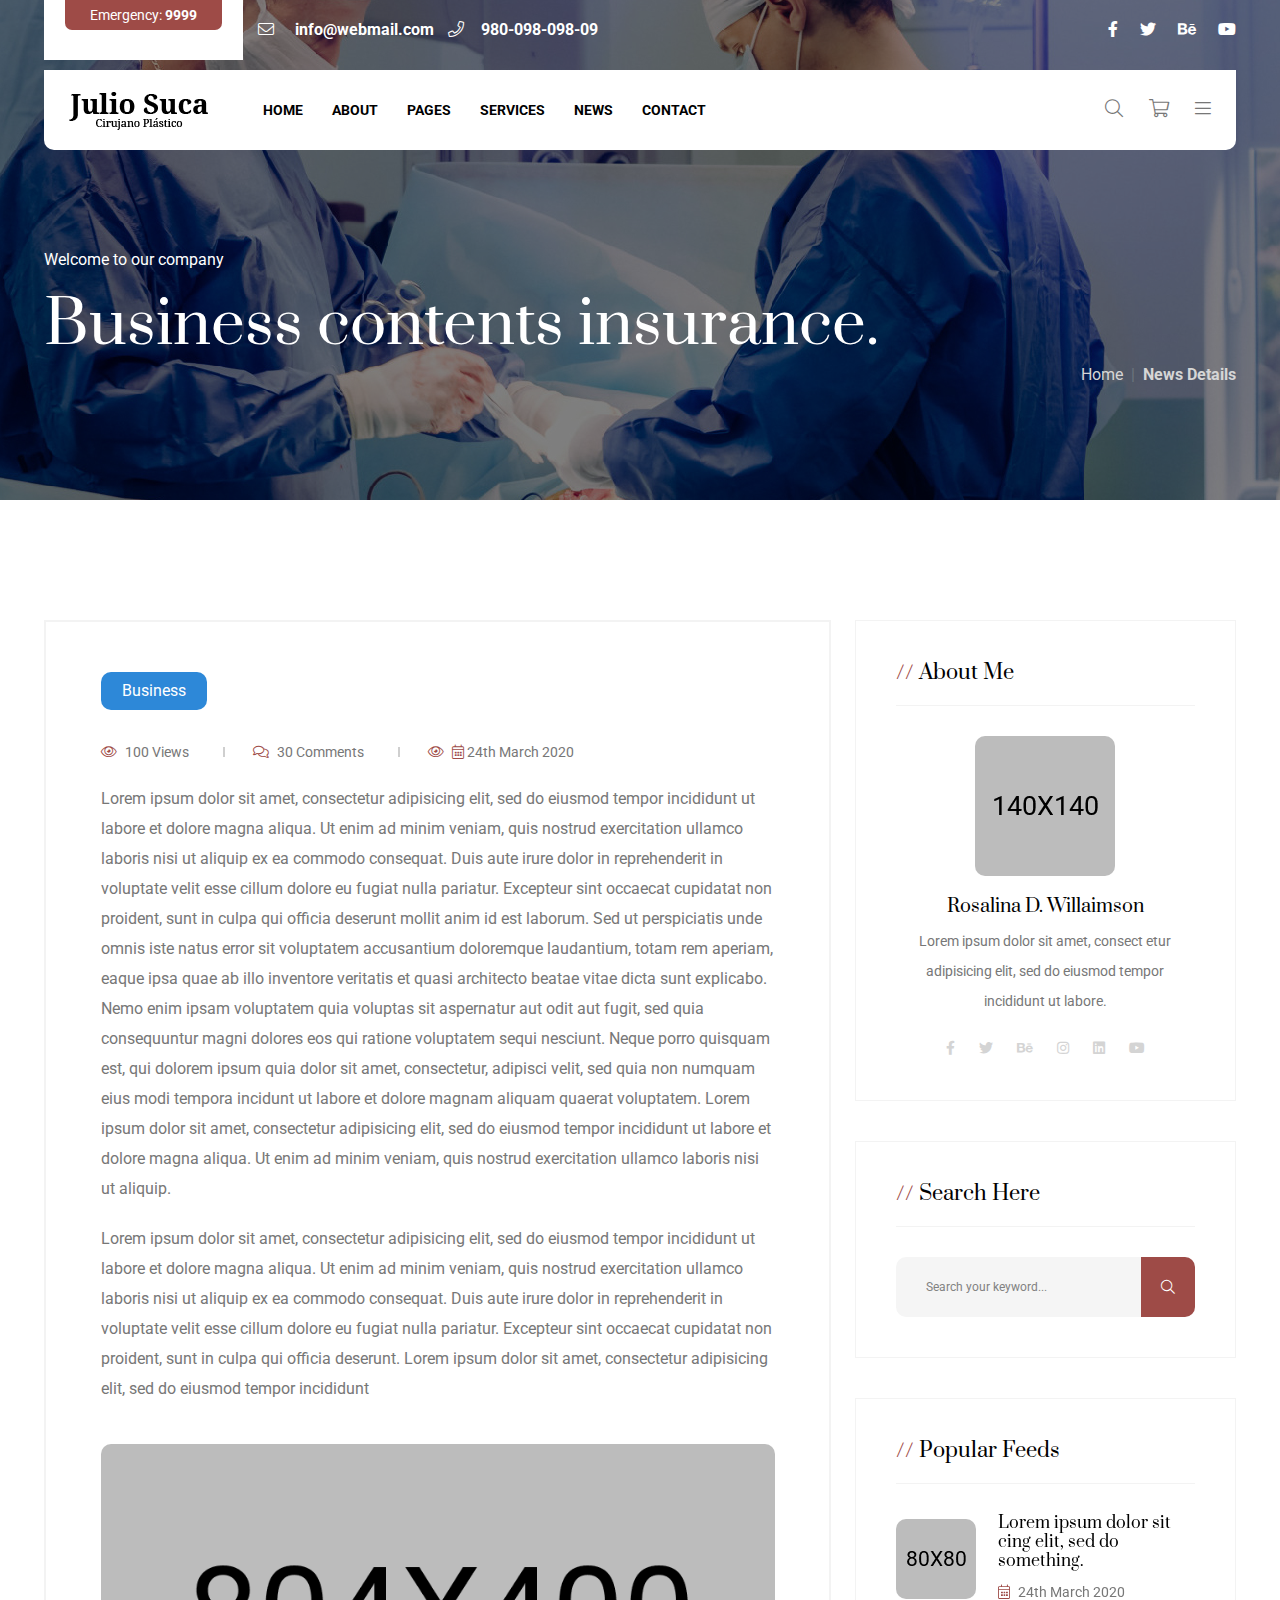
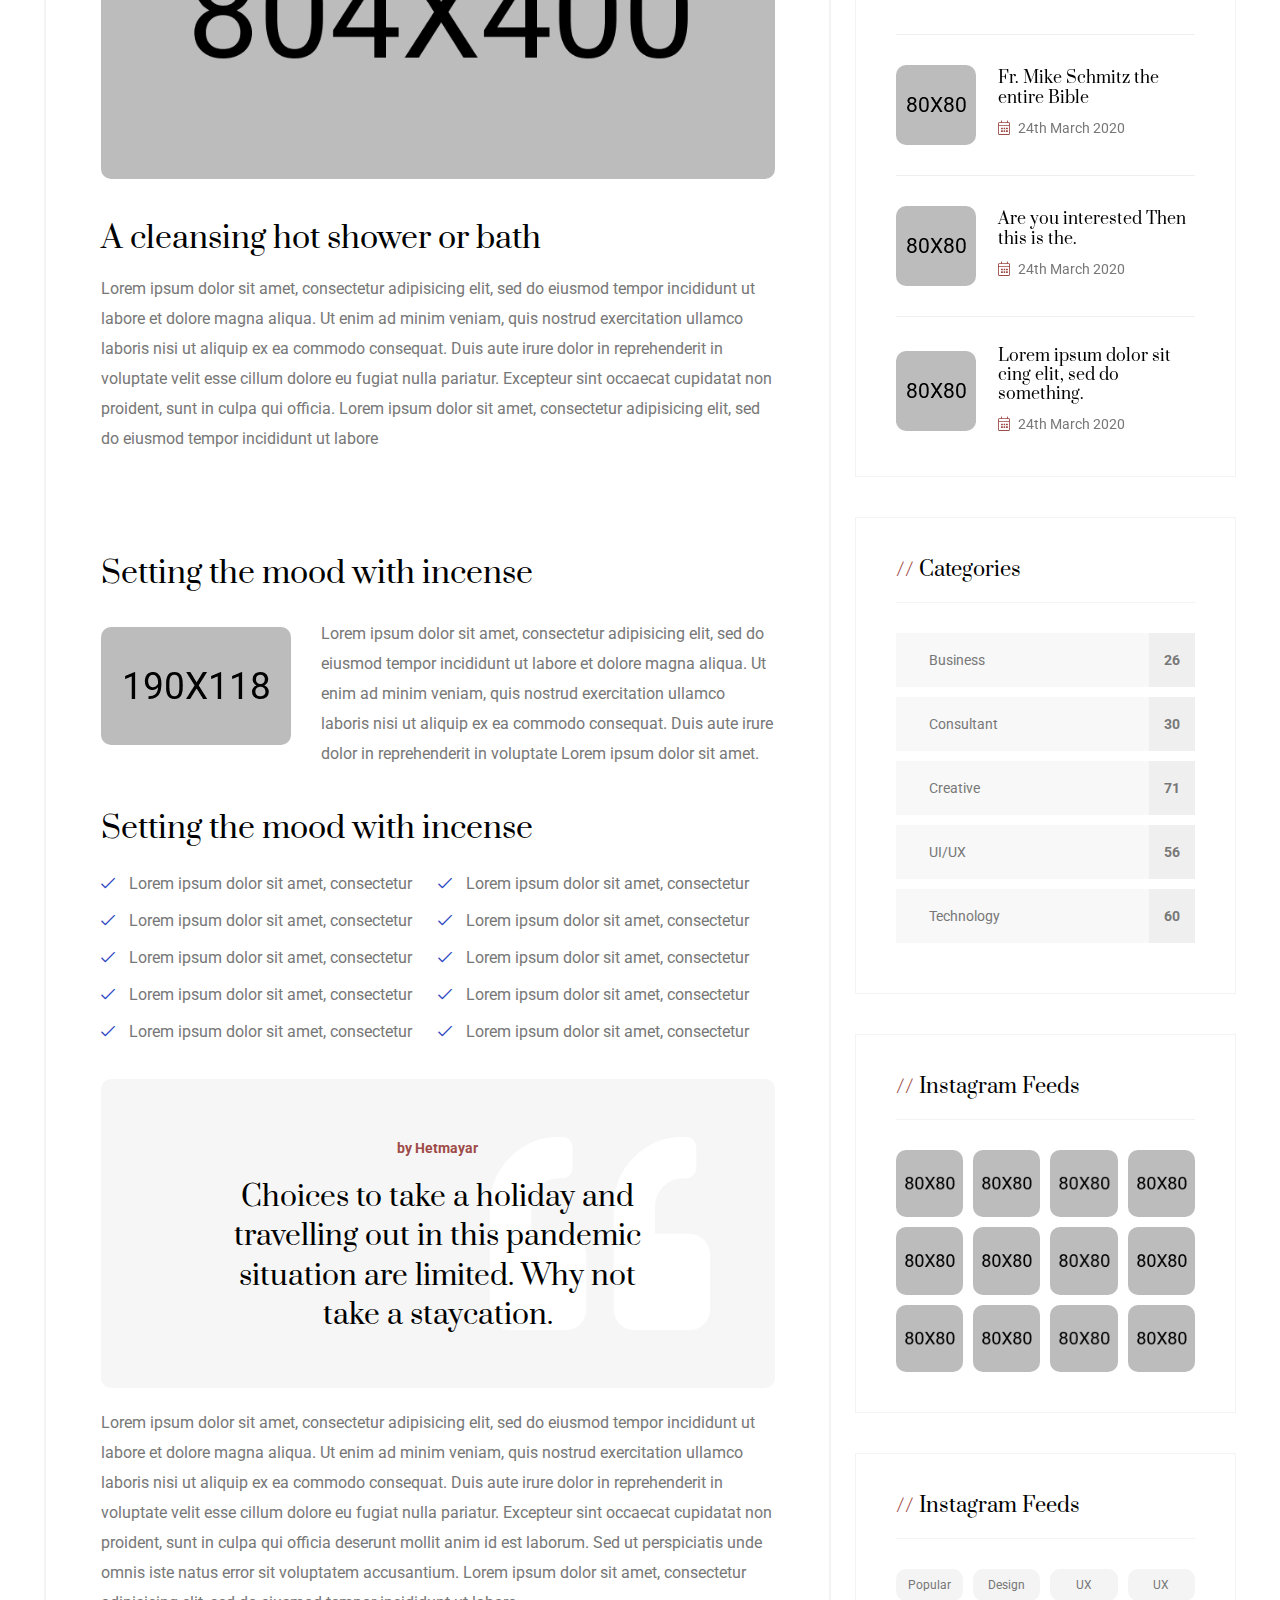
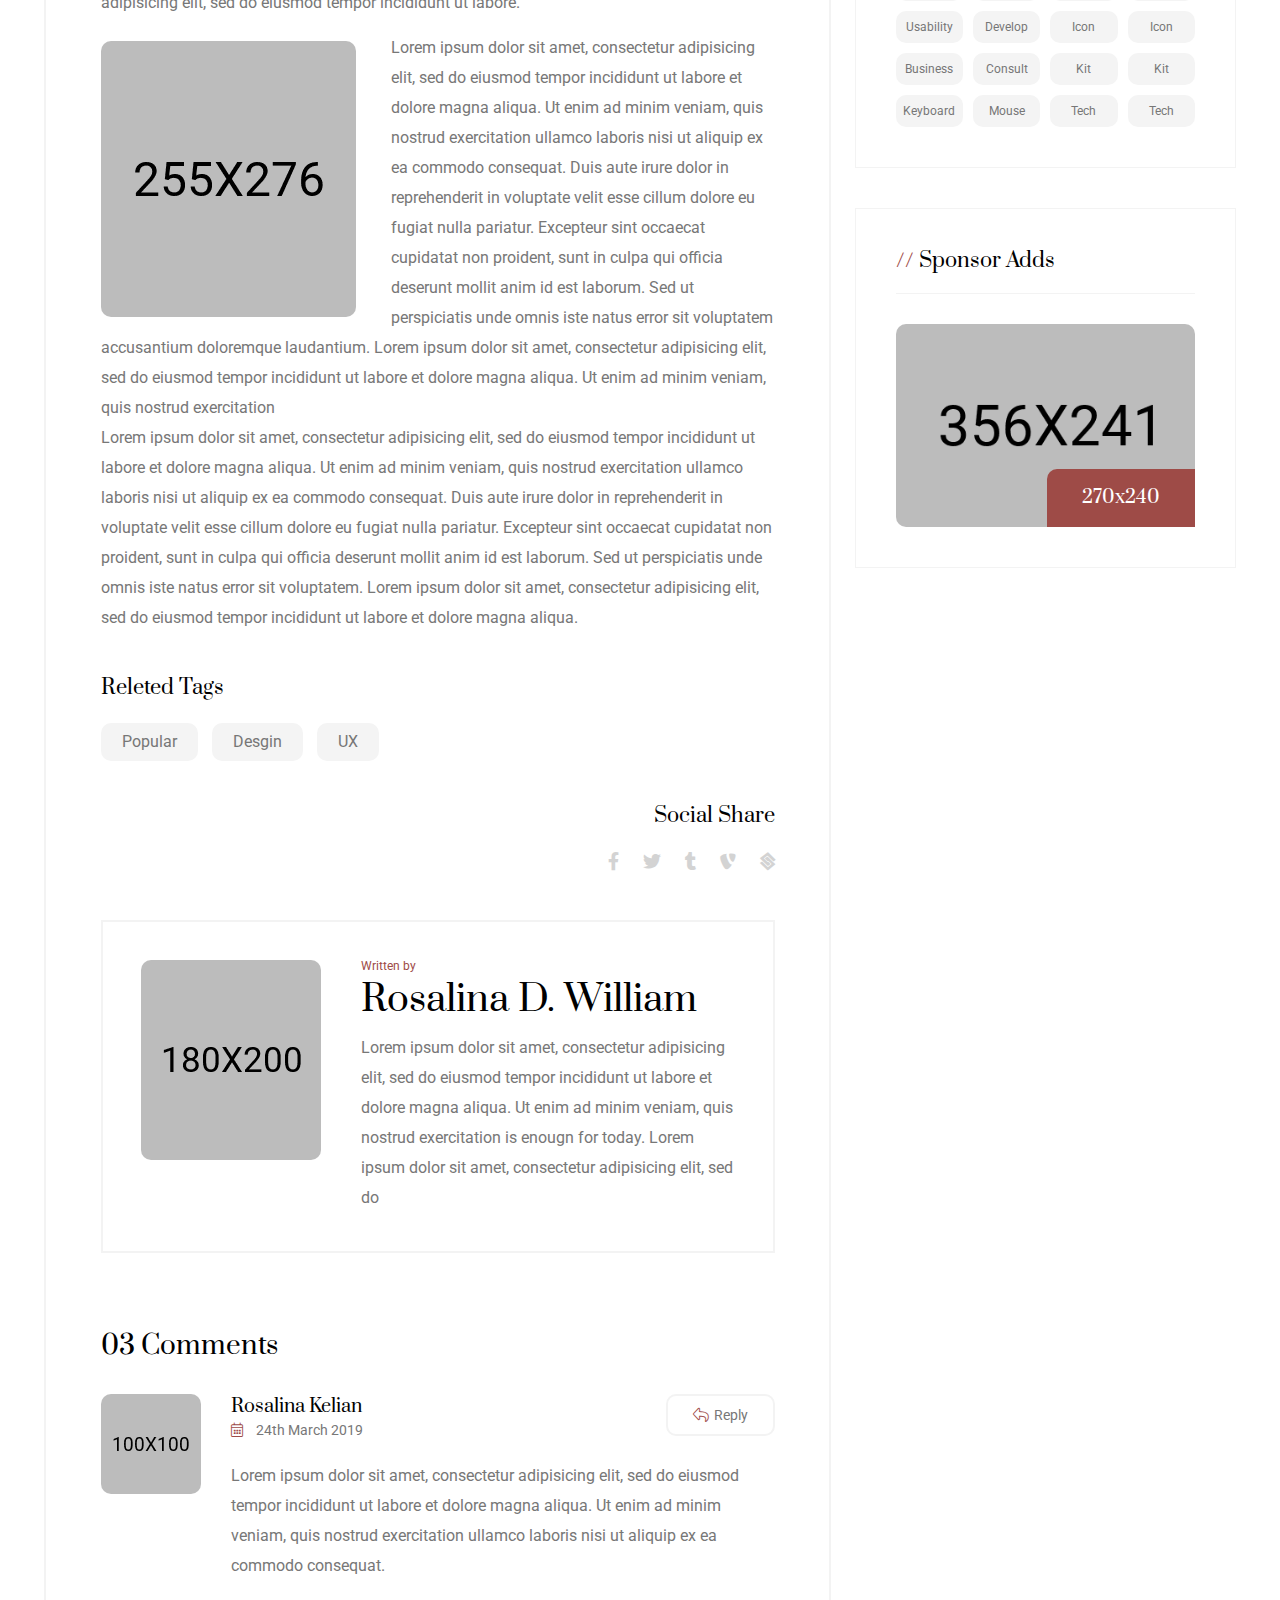
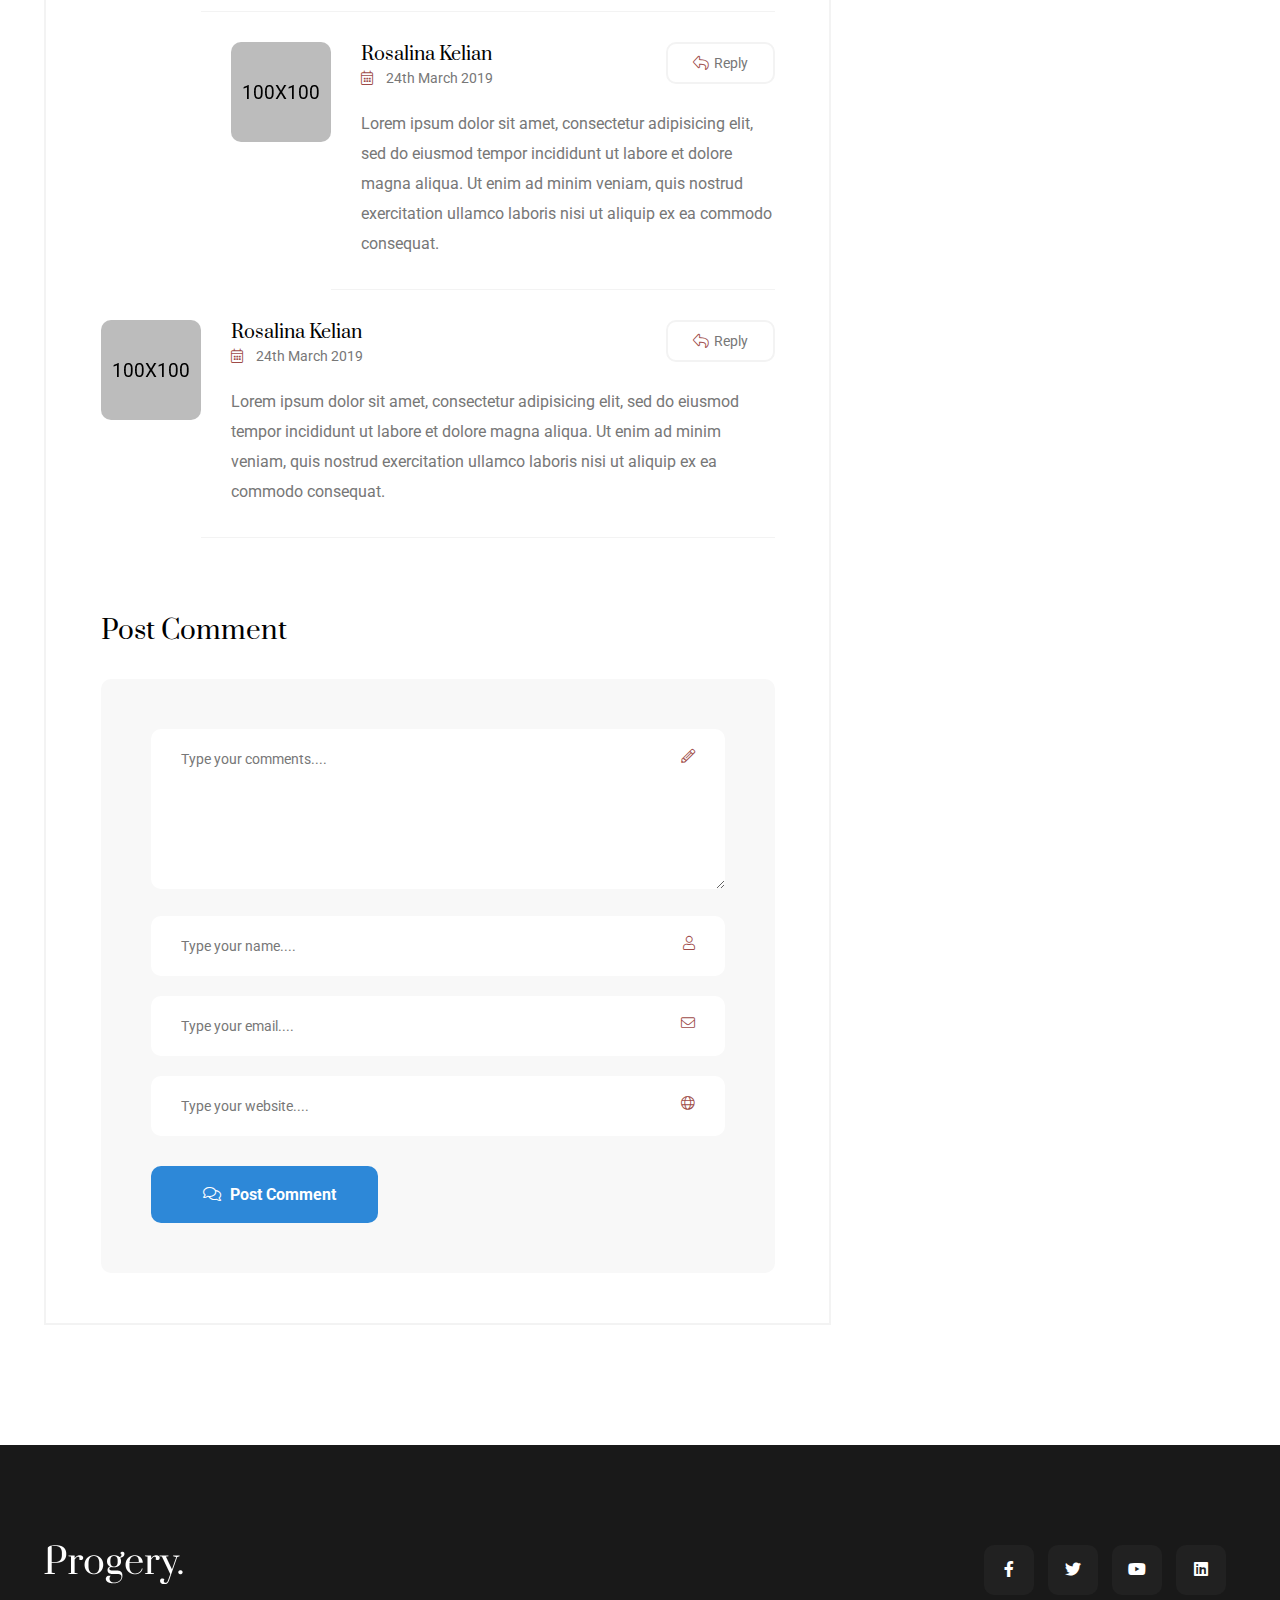
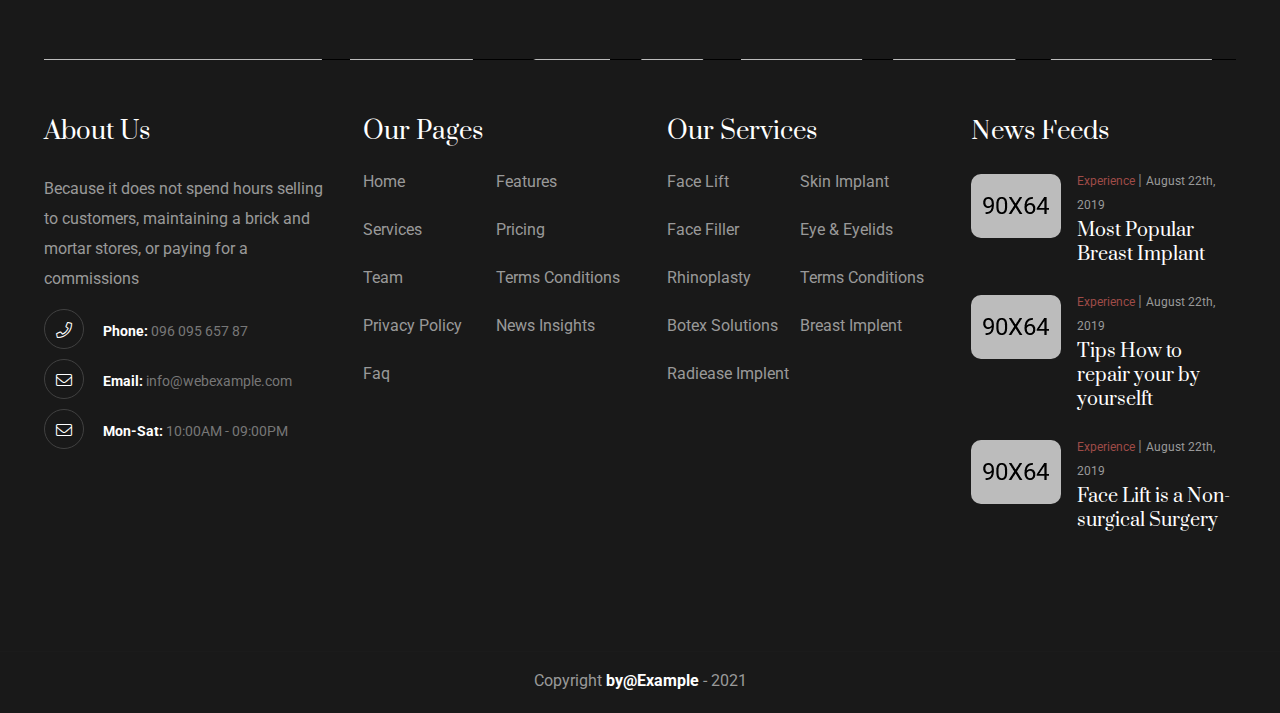
<file: news-details.html>
<!doctype html>
<html class="no-js" lang="en">

<head>
    <meta charset="utf-8">
    <meta http-equiv="x-ua-compatible" content="ie=edge">
    <title>Progery - Cosmetic & Plastic Surgery HTML Template</title>
    <meta name="description" content="">
    <meta name="viewport" content="width=device-width, initial-scale=1">

    <link rel="manifest" href="site.webmanifest">
    <link rel="shortcut icon" type="image/x-icon" href="img/favicon.ico">
    <!-- Place favicon.ico in the root directory -->

    <!-- CSS here -->
    <link rel="stylesheet" href="css/bootstrap.min.css">
    <link rel="stylesheet" href="css/owl.carousel.min.css">
    <link rel="stylesheet" href="css/animate.min.css">
    <link rel="stylesheet" href="css/magnific-popup.css">
    <link rel="stylesheet" href="css/fontawesome-all.min.css">
    <link rel="stylesheet" href="css/meanmenu.css">
    <link rel="stylesheet" href="css/metisMenu.min.css">
    <link rel="stylesheet" href="css/slick.css">
    <link rel="stylesheet" href="css/fontawesome-all.min.css">
    <link rel="stylesheet" href="css/default.css">
    <link rel="stylesheet" href="css/twentytwenty.css">
    <link rel="stylesheet" href="fonts/flaticon.css">
    <link rel="stylesheet" href="css/main.css">

</head>

<body>
    <!--[if lte IE 9]>
            <p class="browserupgrade">You are using an <strong>outdated</strong> browser. Please <a href="https://browsehappy.com/">upgrade your browser</a> to improve your <a href="#" class="theme-color">Experience</a> and security.</p>
        <![endif]-->
    <!-- header area start -->
    <div id="loading">
        <div id="loading-center">
            <div id="loading-center-absolute">
                <div class="object" id="object_one"></div>
                <div class="object" id="object_two"></div>
                <div class="object" id="object_three"></div>
                <div class="object" id="object_four"></div>
            </div>
        </div>
    </div>

    <header class="header-transparent">
        <div class="header-area d-none d-lg-block">
            <div class="header-top">
                <div class="container container-3">
                    <div class="header-top__inner-4">
                        <div class="row g-0">
                            <div class="col-xxl-2 col-xl-2 col-lg-3">
                                <div class="header-left header__left-4">
                                    <div class="emergency">
                                        <span>Emergency: <b>9999</b></span>
                                    </div>
                                </div>
                            </div>
                            <div class="col-xxl-4 col-xl-4 col-lg-5 d-flex align-items-center">
                                <div class="header__list header__list-4">
                                    <ul>
                                        <li class="mr-35"><a href="mailto:info@webmail.com"><i
                                                    class="fal fa-envelope"></i> info@webmail.com</a></li>
                                        <li><a href="mailto:info@webmail.com"><i
                                                    class="fal fa-phone"></i>980-098-098-09</a></li>
                                    </ul>
                                </div>
                            </div>
                            <div
                                class="col-xxl-2 col-xl-6 col-lg-4 offset-xxl-4 d-flex align-items-center justify-content-end">
                                <div class="header-social__4 text-end">
                                    <a href="#"><i class="fab fa-facebook-f"></i></a>
                                    <a href="#"><i class="fab fa-twitter"></i></a>
                                    <a href="#"><i class="fab fa-behance"></i></a>
                                    <a href="#"><i class="fab fa-youtube"></i></a>
                                </div>
                            </div>
                        </div>
                    </div>
                </div>
            </div>
            <!-- /. header top -->
            <div class="header-bottom">
                <div class="container container-3">
                    <div class="header-wrapper header-wrapper__3 header-wrapper__4">
                        <div class="header-wrapper__inner">
                            <div class="row align-items-center">
                                <div class="col-xxl-2 col-xl-2 col-lg-3">
                                    <div class="logo">
                                        <a href="index.html">
                                            <img src="img/logo/logo.png" alt="">
                                        </a>
                                    </div>
                                </div>
                                <div class="col-xl-8 col-lg-7 col-sm-6 col-4 ">
                                    <div class="header-left d-flex align-items-center">
                                        <div class="header-menu-wrapper d-flex align-items-center">
                                            <div class="header-nav header-nav__3 f-left d-none d-lg-block">
                                                <nav id="mobile-menu">
                                                    <ul>
                                                        <li><a href="index.html">Home</a>
                                                            <ul class="submenu">
                                                                <li><a href="index.html">Home style 1</a></li>
                                                                <li><a href="index-2.html">Home style 2</a></li>
                                                                <li><a href="index-3.html">Home style 3</a></li>
                                                                <li><a href="index-4.html">Home style 4</a></li>
                                                            </ul>
                                                        </li>
                                                        <li><a href="about.html">About</a>

                                                        </li>
                                                        <li><a href="#">Pages</a>
                                                            <ul class="submenu">
                                                                <li><a href="portfolio.html">Case</a></li>
                                                                <li><a href="case-details.html">Case Details</a></li>
                                                                <li><a href="doctor-details.html">Doctor Details</a>
                                                                </li>
                                                                <li><a href="faq.html">Faq</a></li>
                                                                <li><a href="portfolio.html">Portfolio</a></li>
                                                                <li><a href="price-plan.html">Price Plan</a></li>
                                                                <li><a href="shop.html">Shop</a></li>
                                                                <li><a href="shop-details.html">Shop Details</a></li>
                                                                <li><a href="team.html">Team</a></li>
                                                            </ul>
                                                        </li>
                                                        <li><a href="service.html">Services</a>
                                                            <ul class="submenu">
                                                                <li><a href="service.html">Services</a></li>
                                                                <li><a href="service-details.html">Service Details</a>
                                                                </li>
                                                            </ul>
                                                        </li>
                                                        <li><a href="blog.html">News</a>
                                                            <ul class="submenu">
                                                                <li><a href="blog.html">News</a></li>
                                                                <li><a href="news-details.html">News Details</a></li>
                                                            </ul>
                                                        </li>
                                                        <li><a href="contact.html">Contact</a></li>
                                                    </ul>
                                                </nav>
                                            </div>
                                            <div class="mobile-toggle-bar">
                                                <button>
                                                    <i class="fal fa-bars"></i>
                                                </button>
                                            </div>
                                        </div>
                                    </div>
                                </div>
                                <div class="col-xl-2  col-lg-2 col-sm-6 col-8">
                                    <div class="header-cta header-cta__4 text-right">
                                        <ul>
                                            <li>
                                                <a href="#" class="search-popup-btn"><i
                                                        class="fal fa-search"></i></a>
                                            </li>
                                            <li>
                                                <a href="shop.html"><i class="fal fa-shopping-cart"></i></a>
                                                <div class="minicart">
                                                    <div class="minicart-body">
                                                        <div class="minicart-content">
                                                            <ul class="text-left">
                                                                <li>
                                                                    <div class="minicart-img">
                                                                        <a href="shop-details.html" class="p-0"><img
                                                                                src="img/product/1.jpg" class="w-100"
                                                                                alt=""></a>
                                                                    </div>
                                                                    <div class="minicart-desc">
                                                                        <a href="shop-details.html"
                                                                            class="p-0">Capitalize on low
                                                                            hanging fruit
                                                                            t</a>
                                                                        <strong>1 × $250.00</strong>
                                                                    </div>
                                                                    <div class="remove">
                                                                        <i class="fal fa-times"></i>
                                                                    </div>
                                                                </li>

                                                                <li>
                                                                    <div class="minicart-img">
                                                                        <a href="shop-details.html" class="p-0"><img
                                                                                src="img/product/2.jpg" class="w-100"
                                                                                alt=""></a>
                                                                    </div>
                                                                    <div class="minicart-desc">
                                                                        <a href="shop-details.html" class="p-0">Leather
                                                                            Courriere duffle
                                                                            ba</a>
                                                                        <strong>1 × $150.00</strong>
                                                                    </div>
                                                                    <div class="remove">
                                                                        <i class="fal fa-times"></i>
                                                                    </div>
                                                                </li>


                                                                <li>
                                                                    <div class="minicart-img">
                                                                        <a href="shop-details.html" class="p-0"><img
                                                                                src="img/product/3.jpg" class="w-100"
                                                                                alt=""></a>
                                                                    </div>
                                                                    <div class="minicart-desc">
                                                                        <a href="shop-details.html" class="p-0">Party
                                                                            Supplies Around
                                                                            Cupcake</a>
                                                                        <strong>1 × $150.00</strong>
                                                                    </div>
                                                                    <div class="remove">
                                                                        <i class="fal fa-times"></i>
                                                                    </div>
                                                                </li>
                                                            </ul>
                                                        </div>
                                                    </div>
                                                    <div class="minicart-checkout mb-30">
                                                        <div
                                                            class="minicart-checkout-heading mt-8 mb-25 overflow-hidden">
                                                            <strong class="float-left">Subtotal:</strong>
                                                            <span class="price float-right">503.00</span>
                                                        </div>
                                                        <div class="minicart-checkout-links">
                                                            <a href="shop.html"
                                                                class="generic-btn btn-1 text-center text-uppercase w-100 mb-20">View
                                                                cart</a>
                                                            <a href="shop.html"
                                                                class="generic-btn btn-1 text-center text-uppercase w-100 mb-20">Checkout</a>
                                                        </div>
                                                    </div>
                                                </div>
                                                <!-- /. minicart -->
                                            </li>
                                            <li class="visible-only-md">
                                                <a href="#" class="info__toggle-btn"><i
                                                        class="fal fa-bars"></i></a>
                                            </li>
                                        </ul>
                                    </div>
                                </div>
                            </div>
                        </div>
                    </div>
                </div>
            </div>
        </div>
    </header>
    <!-- header area end -->
    <!-- search popup start -->
    <div class="search-popup">
        <div class="search-close">
            <button>
                <i class="fal fa-times"></i>
            </button>
        </div>
        <div class="search-form">
            <form action="#">
                <input type="text" placeholder="Search Here">
                <button><i class="fal fa-search"></i></button>
            </form>
        </div>
    </div>
    <!-- responsive menu start -->
    <div class="responsive-menu-3 d-block d-lg-none">
        <div class="container">
            <div class="row align-items-center">
                <div class="col-6">
                    <div class="logo">
                        <a href="index-2.html"><img src="img/logo/logo.png" alt=""></a>
                    </div>
                </div>
                <div class="col-6 d-flex justify-content-end">
                    <div class="mobile-toggle-bar mobile-toggle-bar d-inline-block">
                        <button class="toggle-btn  p-static">
                            <i class="fal fa-bars"></i>
                        </button>
                    </div>
                </div>
            </div>
        </div>
    </div>
    <div class="mobile-nav">
        <div>
            <button class="mobile-nav-close text-white">
                <i class="fal fa-times"></i>
            </button>
        </div>
        <nav>
            <div class="nav" id="nav-tab" role="tablist">
                <a class="nav-link active" id="menu-tab-1-tab" data-bs-toggle="tab" href="#menu-tab-1" role="tab"
                    aria-controls="menu-tab-1" aria-selected="true">Menu</a>
                <a class="nav-link" id="menu-tab-2-tab" data-bs-toggle="tab" href="#menu-tab-2" role="tab"
                    aria-controls="menu-tab-2" aria-selected="false">Info</a>
            </div>
        </nav>
        <div class="responsive-logo">
            <a href="index.html"><img src="img/logo/logo-white.png" alt=""></a>
        </div>
        <div class="tab-content" id="nav-tabContent">
            <div class="tab-pane fade show active" id="menu-tab-1" role="tabpanel" aria-labelledby="menu-tab-1-tab">
                <div class="mobile-menu"></div>
            </div>
            <div class="tab-pane fade" id="menu-tab-2" role="tabpanel" aria-labelledby="menu-tab-2-tab">
                <div class="side-info mb-30">
                    <div class="contact-list mb-30">
                        <h4>Office Address</h4>
                        <p>123/A, Miranda City Likaoli
                            Prikano, Dope</p>
                    </div>
                    <div class="contact-list mb-30">
                        <h4>Phone Number</h4>
                        <p>+0989 7876 9865 9</p>
                        <p>+(090) 8765 86543 85</p>
                    </div>
                    <div class="contact-list mb-30">
                        <h4>Email Address</h4>
                        <p>info@example.com</p>
                        <p>example.mail@hum.com</p>
                    </div>
                </div>
            </div>
        </div>
    </div>
    <!-- info area start -->
    <div class="extra-info">
        <div class="close-icon">
            <button>
                <i class="far fa-window-close"></i>
            </button>
        </div>
        <div class="logo-side mb-30">
            <a href="index.html">
                <img src="img/logo/logo-white.png" alt="">
            </a>
        </div>
        <div class="side-info mb-30">
            <div class="contact-list mb-30">
                <h4>Office Address</h4>
                <p>123/A, Miranda City Likaoli
                    Prikano, Dope</p>
            </div>
            <div class="contact-list mb-30">
                <h4>Phone Number</h4>
                <p>+0989 7876 9865 9</p>
                <p>+(090) 8765 86543 85</p>
            </div>
            <div class="contact-list mb-30">
                <h4>Email Address</h4>
                <p>info@example.com</p>
                <p>example.mail@hum.com</p>
            </div>
        </div>
        <div class="instagram">
            <a href="#" target="_blank">
                <img src="img/portfolio/1.jpg" alt="">
            </a>
            <a href="#" target="_blank">
                <img src="img/portfolio/2.jpg" alt="">
            </a>
            <a href="#" target="_blank">
                <img src="img/portfolio/3.jpg" alt="">
            </a>
            <a href="#" target="_blank">
                <img src="img/portfolio/4.jpg" alt="">
            </a>
            <a href="#" target="_blank">
                <img src="img/portfolio/5.jpg" alt="">
            </a>
            <a href="#" target="_blank">
                <img src="img/portfolio/1.jpg" alt="">
            </a>
        </div>
        <div class="social-icon-right mt-20">
            <a href="#" target="_blank">
                <i class="fab fa-facebook-f"></i>
            </a>
            <a href="#" target="_blank">
                <i class="fab fa-twitter"></i>
            </a>
            <a href="#" target="_blank">
                <i class="fab fa-google-plus-g"></i>
            </a>
            <a href="#" target="_blank">
                <i class="fab fa-instagram"></i>
            </a>
        </div>
    </div>
    <div class="offcanvas"></div>
    <!-- info area end -->
    <main>
        <!-- breadcrumb area start -->
        <div class="breadcrumb-area d-flex align-items-center breadcrumb__height"
            data-background="img/bg/about/about-bg.jpg" data-overlay="5">
            <div class="container container-3">
                <div class="breadcrumb__text mt-150">
                    <div class="row align-items-center">
                        <div class="col-xxl-6">
                            <div class="breadcrumb__left">
                                <div class="breadcrumb__title">
                                    <span>Welcome to our company</span>
                                    <h2>Business contents insurance.</h2>
                                </div>
                            </div>
                        </div>
                        <div class="col-xxl-6">
                            <div class="breadcrumb__right">
                                <nav aria-label="breadcrumb">
                                    <ol class="breadcrumb">
                                        <li class="breadcrumb-item"><a href="index.html">Home</a></li>
                                        <li class="breadcrumb-item"><a href="#"><b>News Details</b></a>
                                        </li>
                                    </ol>
                                </nav>
                            </div>
                        </div>
                    </div>
                </div>
            </div>
        </div>
        <!-- breadcrumb area end -->
        <!-- single news area start -->
        <div class="single__news-area pt-120 pb-120">
            <div class="container">
                <div class="single__news-wrapper">
                    <div class="row">
                        <div class="col-xxl-8 col-xl-8">
                            <div class="single__news-widget">
                                <div class="news__tag mb-30">
                                    <a href="blog.html" class="theme-sm-btn">Business</a>
                                </div>
                                <div class="news__title d-none">
                                    <h3>Business contents insurance is a type businessimg/news/single-news/1.jpg
                                        insurance that can protect</h3>
                                </div>
                                <div class="news__meta-2 mt-10">
                                    <ul>
                                        <li>
                                            <i class="fal fa-eye"></i><span>100 Views</span>
                                        </li>
                                        <li>
                                            <i class="fal fa-comments"></i><span>30 Comments</span>
                                        </li>
                                        <li>
                                            <i class="fal fa-eye"></i><span><i class="fal fa-calendar-alt"></i> 24th
                                                March 2020</span>
                                        </li>
                                    </ul>
                                </div>
                                <div class="news__text-2">
                                    <p>
                                        Lorem ipsum dolor sit amet, consectetur adipisicing elit, sed do eiusmod tempor
                                        incididunt ut labore et dolore magna aliqua. Ut enim ad minim veniam, quis
                                        nostrud exercitation ullamco laboris nisi ut aliquip ex ea commodo consequat.
                                        Duis aute irure dolor in reprehenderit in voluptate velit esse cillum dolore eu
                                        fugiat nulla pariatur. Excepteur sint occaecat cupidatat non proident, sunt in
                                        culpa qui officia deserunt mollit anim id est laborum. Sed ut perspiciatis unde
                                        omnis iste natus error sit voluptatem accusantium doloremque laudantium, totam
                                        rem aperiam, eaque ipsa quae ab illo inventore veritatis et quasi architecto
                                        beatae vitae dicta sunt explicabo. Nemo enim ipsam voluptatem quia voluptas sit
                                        aspernatur aut odit aut fugit, sed quia consequuntur magni dolores eos qui
                                        ratione voluptatem sequi nesciunt. Neque porro quisquam est, qui dolorem ipsum
                                        quia dolor sit amet, consectetur, adipisci velit, sed quia non numquam eius modi
                                        tempora incidunt ut labore et dolore magnam aliquam quaerat voluptatem. Lorem
                                        ipsum dolor sit amet, consectetur adipisicing elit, sed do eiusmod tempor
                                        incididunt ut labore et dolore magna aliqua. Ut enim ad minim veniam, quis
                                        nostrud exercitation ullamco laboris nisi ut aliquip.
                                    </p>
                                    <p>
                                        Lorem ipsum dolor sit amet, consectetur adipisicing elit, sed do eiusmod tempor
                                        incididunt ut labore et dolore magna aliqua. Ut enim ad minim veniam, quis
                                        nostrud exercitation ullamco laboris nisi ut aliquip ex ea commodo consequat.
                                        Duis aute irure dolor in reprehenderit in voluptate velit esse cillum dolore eu
                                        fugiat nulla pariatur. Excepteur sint occaecat cupidatat non proident, sunt in
                                        culpa qui officia deserunt. Lorem ipsum dolor sit amet, consectetur adipisicing
                                        elit, sed do eiusmod tempor incididunt
                                    </p>
                                    <img src="img/news/single-news/1.jpg" class="w-100 mt-40" alt="">
                                    <h4>A cleansing hot shower or bath</h4>
                                    <p>
                                        Lorem ipsum dolor sit amet, consectetur adipisicing elit, sed do eiusmod tempor
                                        incididunt ut labore et dolore magna aliqua. Ut enim ad minim veniam, quis
                                        nostrud exercitation ullamco laboris nisi ut aliquip ex ea commodo consequat.
                                        Duis aute irure dolor in reprehenderit in voluptate velit esse cillum dolore eu
                                        fugiat nulla pariatur. Excepteur sint occaecat cupidatat non proident, sunt in
                                        culpa qui officia. Lorem ipsum dolor sit amet, consectetur adipisicing elit, sed
                                        do eiusmod tempor incididunt ut labore
                                    </p>
                                    <div class="i-news__text mt-60 ps-0">
                                        <h4>Setting the mood with incense</h4>
                                        <div class="i-news__wrapper mt-30">
                                            <div class="i-news__thumb">
                                                <img src="img/news/single-news/1-sm.jpg" alt="">
                                            </div>
                                            <div class="i-news__text">
                                                <p>
                                                    Lorem ipsum dolor sit amet, consectetur adipisicing elit, sed do
                                                    eiusmod tempor incididunt ut labore et dolore magna aliqua. Ut enim
                                                    ad minim veniam, quis nostrud exercitation ullamco laboris nisi ut
                                                    aliquip ex ea commodo consequat. Duis aute irure dolor in
                                                    reprehenderit in voluptate Lorem ipsum dolor sit amet.
                                                </p>
                                            </div>
                                        </div>
                                    </div>
                                    <div class="i-news__list">
                                        <h4>Setting the mood with incense</h4>
                                        <ul>
                                            <li>
                                                <i class="fal fa-check"></i>
                                                <span>Lorem ipsum dolor sit amet, consectetur</span>
                                            </li>
                                            <li>
                                                <i class="fal fa-check"></i>
                                                <span>Lorem ipsum dolor sit amet, consectetur</span>
                                            </li>
                                            <li>
                                                <i class="fal fa-check"></i>
                                                <span>Lorem ipsum dolor sit amet, consectetur</span>
                                            </li>
                                            <li>
                                                <i class="fal fa-check"></i>
                                                <span>Lorem ipsum dolor sit amet, consectetur</span>
                                            </li>
                                            <li>
                                                <i class="fal fa-check"></i>
                                                <span>Lorem ipsum dolor sit amet, consectetur</span>
                                            </li>
                                            <li>
                                                <i class="fal fa-check"></i>
                                                <span>Lorem ipsum dolor sit amet, consectetur</span>
                                            </li>
                                            <li>
                                                <i class="fal fa-check"></i>
                                                <span>Lorem ipsum dolor sit amet, consectetur</span>
                                            </li>
                                            <li>
                                                <i class="fal fa-check"></i>
                                                <span>Lorem ipsum dolor sit amet, consectetur</span>
                                            </li>
                                            <li>
                                                <i class="fal fa-check"></i>
                                                <span>Lorem ipsum dolor sit amet, consectetur</span>
                                            </li>
                                            <li>
                                                <i class="fal fa-check"></i>
                                                <span>Lorem ipsum dolor sit amet, consectetur</span>
                                            </li>
                                        </ul>
                                    </div>
                                    <div class="news__testimonial text-center">
                                        <div class="news__testimonial-text">
                                            <span>by Hetmayar</span>
                                            <h3>Choices to take a holiday and travelling out in this pandemic situation
                                                are limited. Why not take a staycation.</h3>
                                        </div>
                                    </div>
                                    <p>Lorem ipsum dolor sit amet, consectetur adipisicing elit, sed do eiusmod tempor
                                        incididunt ut labore et dolore magna aliqua. Ut enim ad minim veniam, quis
                                        nostrud exercitation ullamco laboris nisi ut aliquip ex ea commodo consequat.
                                        Duis aute irure dolor in reprehenderit in voluptate velit esse cillum dolore eu
                                        fugiat nulla pariatur. Excepteur sint occaecat cupidatat non proident, sunt in
                                        culpa qui officia deserunt mollit anim id est laborum. Sed ut perspiciatis unde
                                        omnis iste natus error sit voluptatem accusantium. Lorem ipsum dolor sit amet,
                                        consectetur adipisicing elit, sed do eiusmod tempor incididunt ut labore.</p>
                                    <div class="i-news__wrapper i-news__wrapper-2 mt-15">
                                        <div class="i-news__thumb pr-35">
                                            <img src="img/news/single-news/2-sm.jpg" alt="">
                                        </div>
                                        <div class="i-news__text">
                                            <p>
                                                Lorem ipsum dolor sit amet, consectetur adipisicing elit, sed do eiusmod
                                                tempor incididunt ut labore et dolore magna aliqua. Ut enim ad minim
                                                veniam, quis nostrud exercitation ullamco laboris nisi ut aliquip ex ea
                                                commodo consequat. Duis aute irure dolor in reprehenderit in voluptate
                                                velit esse cillum dolore eu fugiat nulla pariatur. Excepteur sint
                                                occaecat cupidatat non proident, sunt in culpa qui officia deserunt
                                                mollit anim id est laborum. Sed ut perspiciatis unde omnis iste natus
                                                error sit voluptatem accusantium doloremque laudantium. Lorem ipsum
                                                dolor sit amet, consectetur adipisicing elit, sed do eiusmod tempor
                                                incididunt ut labore et dolore magna aliqua. Ut enim ad minim veniam,
                                                quis nostrud exercitation
                                            </p>
                                            <p>Lorem ipsum dolor sit amet, consectetur adipisicing elit, sed do eiusmod
                                                tempor incididunt ut labore et dolore magna aliqua. Ut enim ad minim
                                                veniam, quis nostrud exercitation ullamco laboris nisi ut aliquip ex ea
                                                commodo consequat. Duis aute irure dolor in reprehenderit in voluptate
                                                velit esse cillum dolore eu fugiat nulla pariatur. Excepteur sint
                                                occaecat cupidatat non proident, sunt in culpa qui officia deserunt
                                                mollit anim id est laborum. Sed ut perspiciatis unde omnis iste natus
                                                error sit voluptatem. Lorem ipsum dolor sit amet, consectetur
                                                adipisicing elit, sed do eiusmod tempor incididunt ut labore et dolore
                                                magna aliqua.</p>
                                        </div>
                                    </div>
                                    <div class="news__meta-3">
                                        <div class="news__meta-wrapper">
                                            <div class="row">
                                                <div class="col-xxl-6">
                                                    <div class="news__meta-text">
                                                        <h4>Releted Tags</h4>
                                                        <div class="news__meta-links mt-25">
                                                            <a href="blog.html"
                                                                class="theme-sm-btn theme-hover mr-10">Popular</a>
                                                            <a href="blog.html"
                                                                class="theme-sm-btn theme-hover mr-10">Desgin</a>
                                                            <a href="blog.html"
                                                                class="theme-sm-btn theme-hover mr-10">UX</a>
                                                        </div>
                                                    </div>
                                                </div>
                                                <div class="col-xxl-6">
                                                    <div class="news__meta-text text-md-end">
                                                        <h4>Social Share</h4>
                                                        <div class="news__social mt-25">
                                                            <a href="#"><i
                                                                    class="fab fa-facebook-f"></i></a>
                                                            <a href="#"><i
                                                                    class="fab fa-twitter"></i></a>
                                                            <a href="#"><i
                                                                    class="fab fa-tumblr"></i></a>
                                                            <a href="#"> <i
                                                                    class="fab fa-typo3"></i></a>
                                                            <a href="#"><i
                                                                    class="fab fa-staylinked"></i></a>
                                                        </div>
                                                    </div>
                                                </div>
                                            </div>
                                        </div>
                                    </div>
                                    <div class="news__pagination mt-50 d-none">
                                        <div class="news__pagination-wrapper">
                                            <div class="row g-0">
                                                <div class="col-xxl-6 col-xl-6 col-lg-6 col-md-6">
                                                    <div class="news__pagination-text-2">
                                                        <span>Prev Post</span>
                                                        <h4><a href="news-details.html">Tips On Minimalist</a></h4>
                                                        <div class="pagination-icon">
                                                            <img src="img/icon/shape-2.png" alt="">
                                                        </div>
                                                    </div>
                                                </div>
                                                <div class="col-xxl-6 col-xl-6 col-lg-6 col-md-6">
                                                    <div class="news__pagination-text-2 text-md-end mt-30 mt-md-0">
                                                        <span>Next Post</span>
                                                        <h4><a href="news-details.html">Less Is More</a></h4>
                                                    </div>
                                                </div>
                                            </div>
                                        </div>
                                    </div>
                                </div>
                                <div class="author-box mt-45">
                                    <div class="author__details mt-20">
                                        <div class="author__thumb">
                                            <img src="img/news/author/1.jpg" alt="">
                                        </div>
                                        <div class="author__text">
                                            <span>Written by</span>
                                            <h3>Rosalina D. William</h3>
                                            <p>Lorem ipsum dolor sit amet, consectetur adipisicing elit, sed do eiusmod
                                                tempor incididunt ut labore et dolore magna aliqua. Ut enim ad minim
                                                veniam, quis nostrud exercitation is enougn for today. Lorem ipsum dolor
                                                sit amet, consectetur adipisicing elit, sed do </p>
                                        </div>
                                    </div>
                                </div>
                                <!-- /. related post -->
                                <div class="comment-view pb-50 pt-80">
                                    <div class="section-sm-title">
                                        <h5>03 Comments</h5>
                                    </div>
                                    <div class="comment__list">
                                        <ul>
                                            <li>
                                                <div class="comment__box">
                                                    <div class="comment__thumb">
                                                        <img src="img/icon/user/user-1.png" alt="">
                                                    </div>
                                                    <div class="comment__text mt-30 mt-md-0">
                                                        <h5>Rosalina Kelian</h5>
                                                        <div class="date">
                                                            <i class="fal fa-calendar-alt"></i> 24th March 2019
                                                        </div>
                                                        <p>Lorem ipsum dolor sit amet, consectetur adipisicing elit, sed
                                                            do eiusmod tempor incididunt ut labore et dolore magna
                                                            aliqua. Ut enim ad minim veniam, quis nostrud exercitation
                                                            ullamco laboris nisi ut aliquip ex ea commodo consequat.</p>
                                                        <a href="#" class="replay-btn"> <i
                                                                class="fal fa-reply"></i>Reply </a>
                                                    </div>
                                                </div>
                                                <ul>
                                                    <li>
                                                        <div class="comment__box">
                                                            <div class="comment__thumb">
                                                                <img src="img/icon/user/user-2.png" alt="">
                                                            </div>
                                                            <div class="comment__text mt-30 mt-md-0">
                                                                <h5>Rosalina Kelian</h5>
                                                                <div class="date">
                                                                    <i class="fal fa-calendar-alt"></i> 24th March 2019
                                                                </div>
                                                                <p>Lorem ipsum dolor sit amet, consectetur adipisicing
                                                                    elit, sed do eiusmod tempor incididunt ut labore et
                                                                    dolore magna aliqua. Ut enim ad minim veniam, quis
                                                                    nostrud exercitation ullamco laboris nisi ut aliquip
                                                                    ex ea commodo consequat.</p>
                                                                <a href="#" class="replay-btn"> <i
                                                                        class="fal fa-reply"></i>Reply </a>
                                                            </div>
                                                        </div>
                                                    </li>
                                                </ul>
                                            </li>
                                            <li>
                                                <div class="comment__box">
                                                    <div class="comment__thumb">
                                                        <img src="img/icon/user/user-3.png" alt="">
                                                    </div>
                                                    <div class="comment__text mt-30 mt-md-0">
                                                        <h5>Rosalina Kelian</h5>
                                                        <div class="date">
                                                            <i class="fal fa-calendar-alt"></i> 24th March 2019
                                                        </div>
                                                        <p>Lorem ipsum dolor sit amet, consectetur adipisicing elit, sed
                                                            do eiusmod tempor incididunt ut labore et dolore magna
                                                            aliqua. Ut enim ad minim veniam, quis nostrud exercitation
                                                            ullamco laboris nisi ut aliquip ex ea commodo consequat.</p>
                                                        <a href="#" class="replay-btn"> <i
                                                                class="fal fa-reply"></i>Reply </a>
                                                    </div>
                                                </div>
                                            </li>
                                        </ul>
                                    </div>
                                </div>
                                <!-- /. comment view -->
                                <div class="post__comment">
                                    <div class="section-sm-title">
                                        <h5>Post Comment</h5>
                                    </div>
                                    <div class="post__comment-form">
                                        <form action="#">
                                            <div class="form-group">
                                                <textarea name="comment-text" id="comment-text" cols="30"
                                                    rows="5">Type your comments....</textarea>
                                                <label for="comment-text"><i class="fal fa-pencil-alt"></i></label>
                                            </div>
                                            <div class="form-group">
                                                <input type="text" id="username" placeholder="Type your name....">
                                                <label for="username"><i class="fal fa-user"></i></label>
                                            </div>
                                            <div class="form-group">
                                                <input type="email" id="email" placeholder="Type your email....">
                                                <label for="email"><i class="fal fa-envelope"></i></label>
                                            </div>
                                            <div class="form-group">
                                                <input type="text" id="website" placeholder="Type your website....">
                                                <label for="website"><i class="fal fa-globe"></i></label>
                                            </div>
                                            <div class="form-group mb-0">
                                                <button type="submit" class="generic-btn mt-10 btn-1 border-0"><i
                                                        class="fal fa-comments pr-5"></i> Post Comment</button>
                                            </div>
                                        </form>
                                    </div>
                                </div>
                                <!-- /. post comment -->
                            </div>
                        </div>
                        <div class="col-xxl-4 col-xl-4">
                            <div class="sidebar__widget-2 mb-40 mt-30 mt-md-0">
                                <h3><span>//</span> About Me</h3>
                                <div class="about__widget-content text-center">
                                    <div class="about__thumb">
                                        <img src="img/icon/author/author-1.png" alt="">
                                    </div>
                                    <div class="about__text">
                                        <h5><a href="about.html">Rosalina D. Willaimson</a></h5>
                                        <p>Lorem ipsum dolor sit amet, consect etur adipisicing elit, sed do eiusmod
                                            tempor incididunt ut labore.</p>
                                        <div class="author__social mt-20">
                                            <a href="#"><i class="fab fa-facebook-f"></i></a>
                                            <a href="#"><i class="fab fa-twitter"></i></a>
                                            <a href="#"><i class="fab fa-behance"></i></a>
                                            <a href="#"><i class="fab fa-instagram"></i></a>
                                            <a href="#"><i class="fab fa-linkedin"></i></a>
                                            <a href="#"><i class="fab fa-youtube"></i></a>
                                        </div>
                                    </div>
                                </div>
                            </div>
                            <div class="sidebar__widget-2 mb-40">
                                <h3><span>//</span> Search Here</h3>
                                <div class="sidebar__form">
                                    <form action="#">
                                        <input type="text" placeholder="Search your keyword...">
                                        <button type="submit"><i class="fal fa-search"></i></button>
                                    </form>
                                </div>
                            </div>
                            <div class="sidebar__widget-2 mb-40">
                                <h3><span>//</span> Popular Feeds</h3>
                                <div class="feed-active owl-carousel">
                                    <div class="single-feed">
                                        <div class="feed__list">
                                            <ul>
                                                <li>
                                                    <div class="feed__thumb">
                                                        <img src="img/news/feed/1.png" alt="">
                                                    </div>
                                                    <div class="feed__text">
                                                        <h6><a href="news-details.html">Lorem ipsum dolor sit cing elit,
                                                                sed do something.</a></h6>
                                                        <span><i class="fal fa-calendar-alt"></i>24th March 2020</span>
                                                    </div>
                                                </li>
                                                <li>
                                                    <div class="feed__thumb">
                                                        <img src="img/news/feed/2.png" alt="">
                                                    </div>
                                                    <div class="feed__text">
                                                        <h6><a href="news-details.html">Fr. Mike Schmitz the entire
                                                                Bible</a></h6>
                                                        <span><i class="fal fa-calendar-alt"></i>24th March 2020</span>
                                                    </div>
                                                </li>
                                                <li>
                                                    <div class="feed__thumb">
                                                        <img src="img/news/feed/3.png" alt="">
                                                    </div>
                                                    <div class="feed__text">
                                                        <h6><a href="news-details.html">Are you interested Then this is
                                                                the.</a></h6>
                                                        <span><i class="fal fa-calendar-alt"></i>24th March 2020</span>
                                                    </div>
                                                </li>
                                                <li>
                                                    <div class="feed__thumb">
                                                        <img src="img/news/feed/4.png" alt="">
                                                    </div>
                                                    <div class="feed__text">
                                                        <h6><a href="news-details.html">Lorem ipsum dolor sit cing elit,
                                                                sed do something.</a></h6>
                                                        <span><i class="fal fa-calendar-alt"></i>24th March 2020</span>
                                                    </div>
                                                </li>
                                            </ul>
                                        </div>
                                    </div>
                                </div>
                            </div>
                            <div class="sidebar__widget-2 mb-40">
                                <h3><span>//</span> Categories</h3>
                                <div class="category__list">
                                    <ul>
                                        <li>
                                            <a href="blog.html"><span>Business</span></a>
                                            <span class="count">26</span>
                                        </li>
                                        <li>
                                            <a href="blog.html"><span>Consultant</span></a>
                                            <span class="count">30</span>
                                        </li>
                                        <li>
                                            <a href="blog.html"><span>Creative</span></a>
                                            <span class="count">71</span>
                                        </li>
                                        <li>
                                            <a href="blog.html"><span>UI/UX</span></a>
                                            <span class="count">56</span>
                                        </li>
                                        <li>
                                            <a href="blog.html"><span>Technology</span></a>
                                            <span class="count">60</span>
                                        </li>
                                    </ul>
                                </div>
                            </div>
                            <div class="sidebar__widget-2 mb-40">
                                <h3><span>//</span> Instagram Feeds</h3>
                                <ul class="instagram__grid">
                                    <li>
                                        <a href="#"><img src="img/instagram/1.jpg" alt=""></a>
                                    </li>
                                    <li>
                                        <a href="#"><img src="img/instagram/2.jpg" alt=""></a>
                                    </li>
                                    <li>
                                        <a href="#"><img src="img/instagram/3.jpg" alt=""></a>
                                    </li>
                                    <li>
                                        <a href="#"><img src="img/instagram/4.jpg" alt=""></a>
                                    </li>
                                    <li>
                                        <a href="#"><img src="img/instagram/5.jpg" alt=""></a>
                                    </li>
                                    <li>
                                        <a href="#"><img src="img/instagram/6.jpg" alt=""></a>
                                    </li>
                                    <li>
                                        <a href="#"><img src="img/instagram/7.jpg" alt=""></a>
                                    </li>
                                    <li>
                                        <a href="#"><img src="img/instagram/8.jpg" alt=""></a>
                                    </li>
                                    <li>
                                        <a href="#"><img src="img/instagram/9.jpg" alt=""></a>
                                    </li>
                                    <li>
                                        <a href="#"><img src="img/instagram/10.jpg" alt=""></a>
                                    </li>
                                    <li>
                                        <a href="#"><img src="img/instagram/11.jpg" alt=""></a>
                                    </li>
                                    <li>
                                        <a href="#"><img src="img/instagram/12.jpg" alt=""></a>
                                    </li>
                                </ul>
                            </div>
                            <div class="sidebar__widget-2 mb-40">
                                <h3><span>//</span> Instagram Feeds</h3>
                                <ul class="instagram__list">
                                    <li><a href="#">Popular</a></li>
                                    <li><a href="#">Design</a></li>
                                    <li><a href="#">UX</a></li>
                                    <li><a href="#">UX</a></li>
                                    <li><a href="#">Usability</a></li>
                                    <li><a href="#">Develop</a></li>
                                    <li><a href="#">Icon</a></li>
                                    <li><a href="#">Icon</a></li>
                                    <li><a href="#">Business</a></li>
                                    <li><a href="#">Consult</a></li>
                                    <li><a href="#">Kit</a></li>
                                    <li><a href="#">Kit</a></li>
                                    <li><a href="#">Keyboard</a></li>
                                    <li><a href="#">Mouse</a></li>
                                    <li><a href="#">Tech</a></li>
                                    <li><a href="#">Tech</a></li>
                                </ul>
                            </div>
                            <div class="sidebar__widget-2 mb-40">
                                <h3><span>//</span> Sponsor Adds</h3>
                                <div class="sponsored__thumb">
                                    <img src="img/sponsored/1.jpg" class="w-100" alt="">
                                    <div class="sponsored__thumb-meta">
                                        <h4>270x240</h4>
                                    </div>
                                </div>
                            </div>
                        </div>
                    </div>
                </div>
            </div>
        </div>
        <!-- single news area end -->
    </main>


    <!-- footer area start -->
    <footer class="footer" data-background="img/bg/footer-bg.jpg" data-overlay="9">
        <div class="container">
            <div class="footer__top">
                <div class="row">
                    <div class="col-xl col-lg col-md mb-4 mb-md-0">
                        <div class="icon-footer">
                            <a href="index-2.html"><img src="img/logo/logo-white.png" alt=""></a>
                        </div>
                    </div>
                    <div class="col-xl col-lg col-md">
                        <div class="social__icon text-md-end text-start">
                            <a href="#"><i class="fab fa-facebook-f"></i></a>
                            <a href="#"><i class="fab fa-twitter"></i></a>
                            <a href="#"><i class="fab fa-youtube"></i></a>
                            <a href="#"><i class="fab fa-linkedin"></i></a>
                        </div>
                    </div>
                </div>
            </div>
            <div class="footer__bottom pt-60 pb-40">
                <div class="row">
                    <div class="col-xl-3 col-lg-6 col-md-6">
                        <div class="footer__left mb-30">
                            <h4 class="title text-white">About Us</h4>
                            <p>Because it does not spend hours selling
                                to customers, maintaining a brick and mortar stores, or paying for a commissions</p>
                            <div class="contact__list">
                                <ul>
                                    <li><i class="fal fa-phone"></i> <span><b>Phone: </b> 096 095 657 87</span></li>
                                    <li><i class="fal fa-envelope"></i> <span><b>Email: </b> info@webexample.com</span>
                                    </li>
                                    <li><i class="fal fa-envelope"></i> <span><b>Mon-Sat: </b>10:00AM - 09:00PM</span>
                                    </li>
                                </ul>
                            </div>
                        </div>
                    </div>
                    <div class="col-xl-3 col-lg-6 col-md-6">
                        <div class="footer-widget pl-30">
                            <h4 class="title text-white">Our Pages</h4>
                            <div class="footer__list">
                                <ul>
                                    <li><a href="index.html">Home</a></li>
                                    <li><a href="service-details.html">Features</a></li>
                                    <li><a href="service.html">Services</a>
                                    </li>
                                    <li><a href="price-plan.html">Pricing</a></li>
                                    <li><a href="team.html">Team</a></li>
                                    <li><a href="faq.html">Terms Conditions</a></li>
                                    <li><a href="case-details.html">Privacy Policy</a></li>
                                    <li><a href="news-details.html">News Insights</a></li>
                                    <li><a href="faq.html">Faq</a></li>
                                </ul>
                            </div>
                        </div>
                    </div>
                    <div class="col-xl-3 col-lg-6 col-md-6">
                        <div class="footer-widget pl-30">
                            <h4 class="title text-white">Our Services</h4>
                            <div class="footer__list">
                                <ul>
                                    <li><a href="service-details.html">Face Lift</a></li>
                                    <li><a href="service-details.html">Skin Implant</a></li>
                                    <li><a href="service-details.html">Face Filler</a></li>
                                    <li><a href="service-details.html">Eye & Eyelids</a></li>
                                    <li><a href="service-details.html">Rhinoplasty</a></li>
                                    <li><a href="faq.html">Terms Conditions</a></li>
                                    <li><a href="service-details.html">Botex Solutions</a></li>
                                    <li><a href="service-details.html">Breast Implent</a></li>
                                    <li><a href="service-details.html">Radiease Implent</a></li>
                                </ul>
                            </div>
                        </div>
                    </div>
                    <div class="col-xl-3 col-lg-6 col-md-6">
                        <div class="footer__right mb-30">
                            <div class="footer-widget pl-40">
                                <h4 class="title text-white">News Feeds</h4>
                                <div class="footer__news--item">
                                    <div class="news__sm--box mb-20">
                                        <div class="news__sm--img">
                                            <img src="img/sm-img/s1.png" alt="">
                                        </div>
                                        <div class="news__sm--text">
                                            <div class="news__sm--meta">
                                                <span><a href="blog.html" class="theme-color">Experience</a> </span> |
                                                <span>August 22th, 2019</span>
                                            </div>
                                            <h5 class="text-white"><a href="news-details.html">Most Popular Breast
                                                    Implant </a></h5>
                                        </div>
                                    </div>
                                    <div class="news__sm--box mb-20">
                                        <div class="news__sm--img">
                                            <img src="img/sm-img/s2.png" alt="">
                                        </div>
                                        <div class="news__sm--text">
                                            <div class="news__sm--meta">
                                                <span><a href="blog.html" class="theme-color">Experience</a> </span> |
                                                <span>August 22th, 2019</span>
                                            </div>
                                            <h5 class="text-white"><a href="news-details.html">Tips How to repair your
                                                    by yourselft</a></h5>
                                        </div>
                                    </div>
                                    <div class="news__sm--box mb-20">
                                        <div class="news__sm--img">
                                            <img src="img/sm-img/s3.png" alt="">
                                        </div>
                                        <div class="news__sm--text">
                                            <div class="news__sm--meta">
                                                <span><a href="blog.html" class="theme-color">Experience</a> </span> |
                                                <span>August 22th, 2019</span>
                                            </div>
                                            <h5 class="text-white"><a href="news-details.html">Face Lift is a
                                                    Non-surgical Surgery</a></h5>
                                        </div>
                                    </div>
                                </div>
                            </div>
                        </div>
                    </div>
                </div>
            </div>
        </div>
        <div class="copyright-area">
            <div class="footer__copyright">
                <p>Copyright <a href="mailto:by@Example.com">by@Example</a> - 2021</p>
            </div>
        </div>
    </footer>
    <!-- footer area end -->



    <!-- JS here -->
    <script src="js/vendor/jquery-3.5.0.min.js"></script>
    <script src="js/popper.min.js"></script>
    <script src="js/bootstrap.min.js"></script>
    <script src="js/owl.carousel.min.js"></script>
    <script src="js/isotope.pkgd.min.js"></script>
    <script src="js/one-page-nav-min.js"></script>
    <script src="js/slick.min.js"></script>
    <script src="js/jquery.meanmenu.min.js"></script>
    <script src="js/ajax-form.js"></script>
    <script src="js/wow.min.js"></script>
    <script src="js/jquery.scrollUp.min.js"></script>
    <script src="js/jquery.nice-select.min.js"></script>
    <script src="js/metisMenu.min.js"></script>
    <script src="js/imagesloaded.pkgd.min.js"></script>
    <script src="js/instafeed.min.js"></script>
    <script src="js/jquery.magnific-popup.min.js"></script>
    <script src="js/plugins.js"></script>
    <script src="js/jquery.twentytwenty.js"></script>
    <script src="js/jquery.event.move.js"></script>
    <script src="js/main.js"></script>
</body>

</html>
</file>
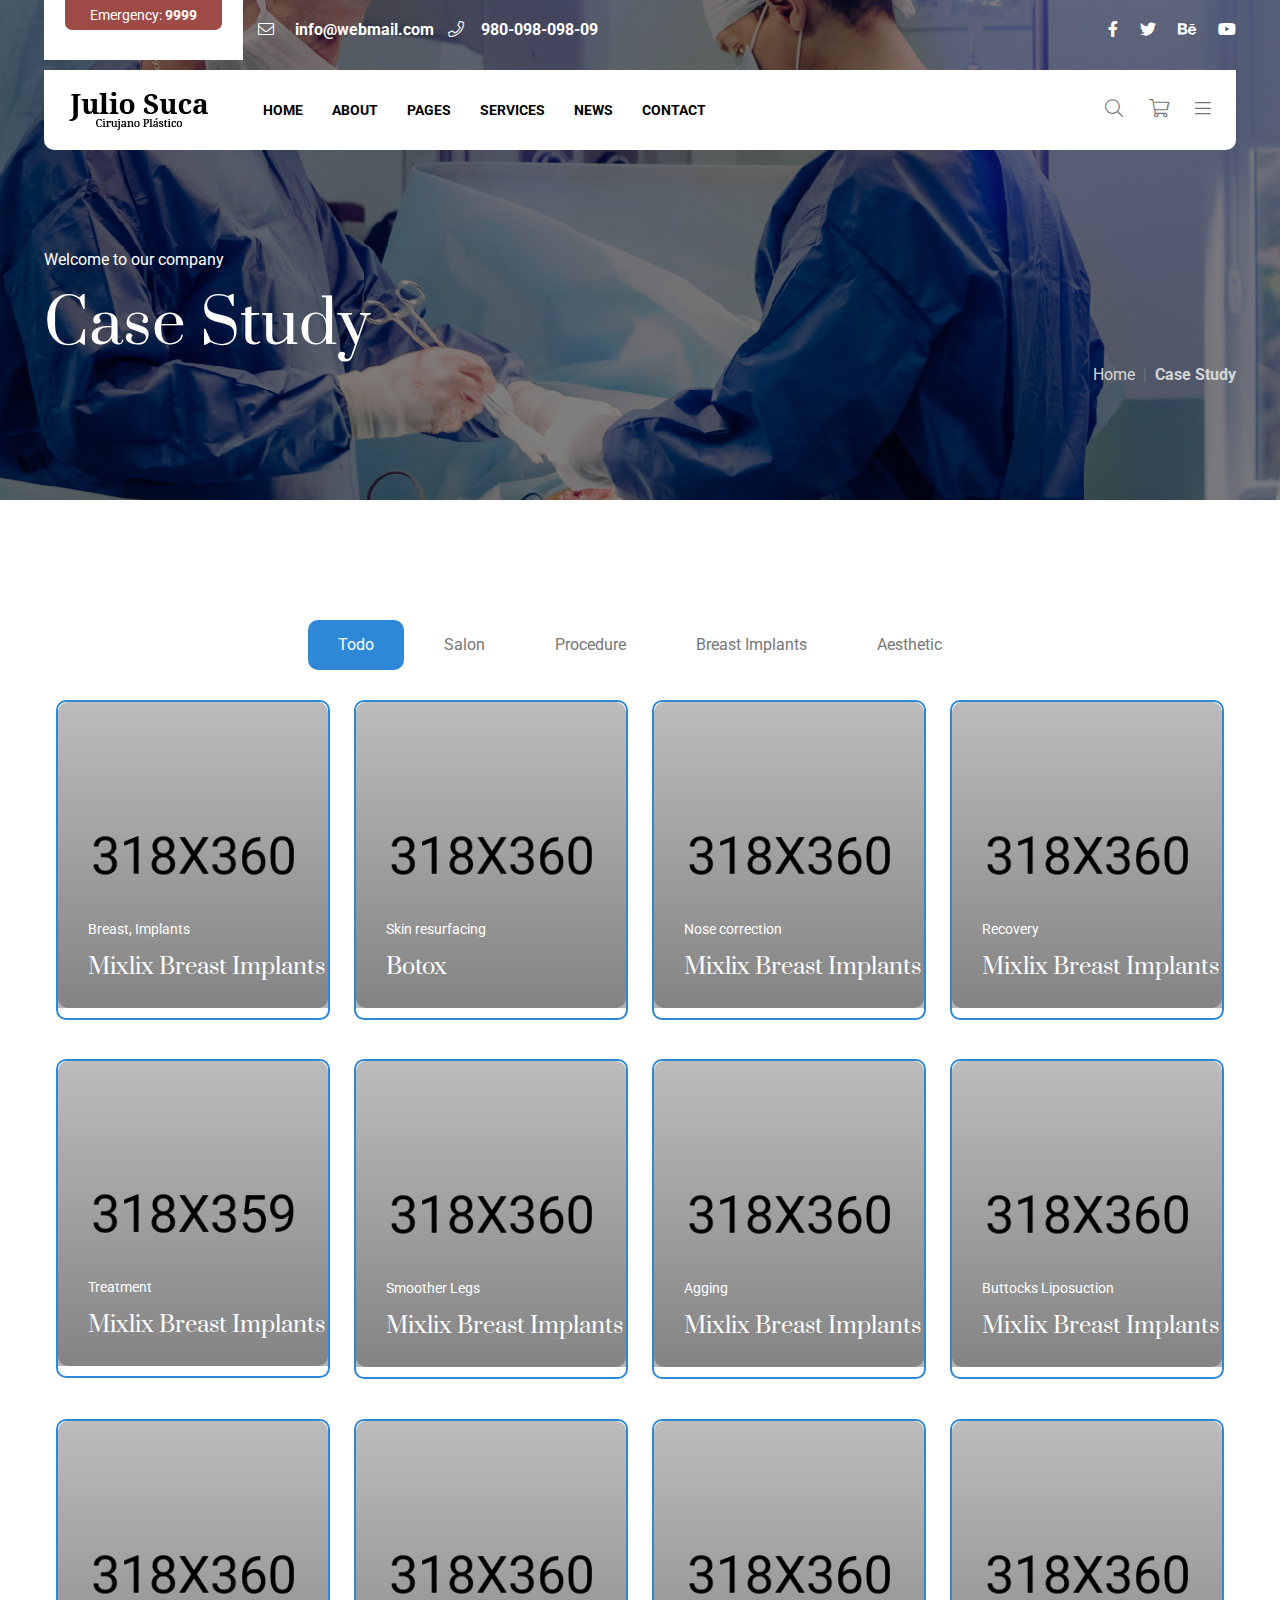
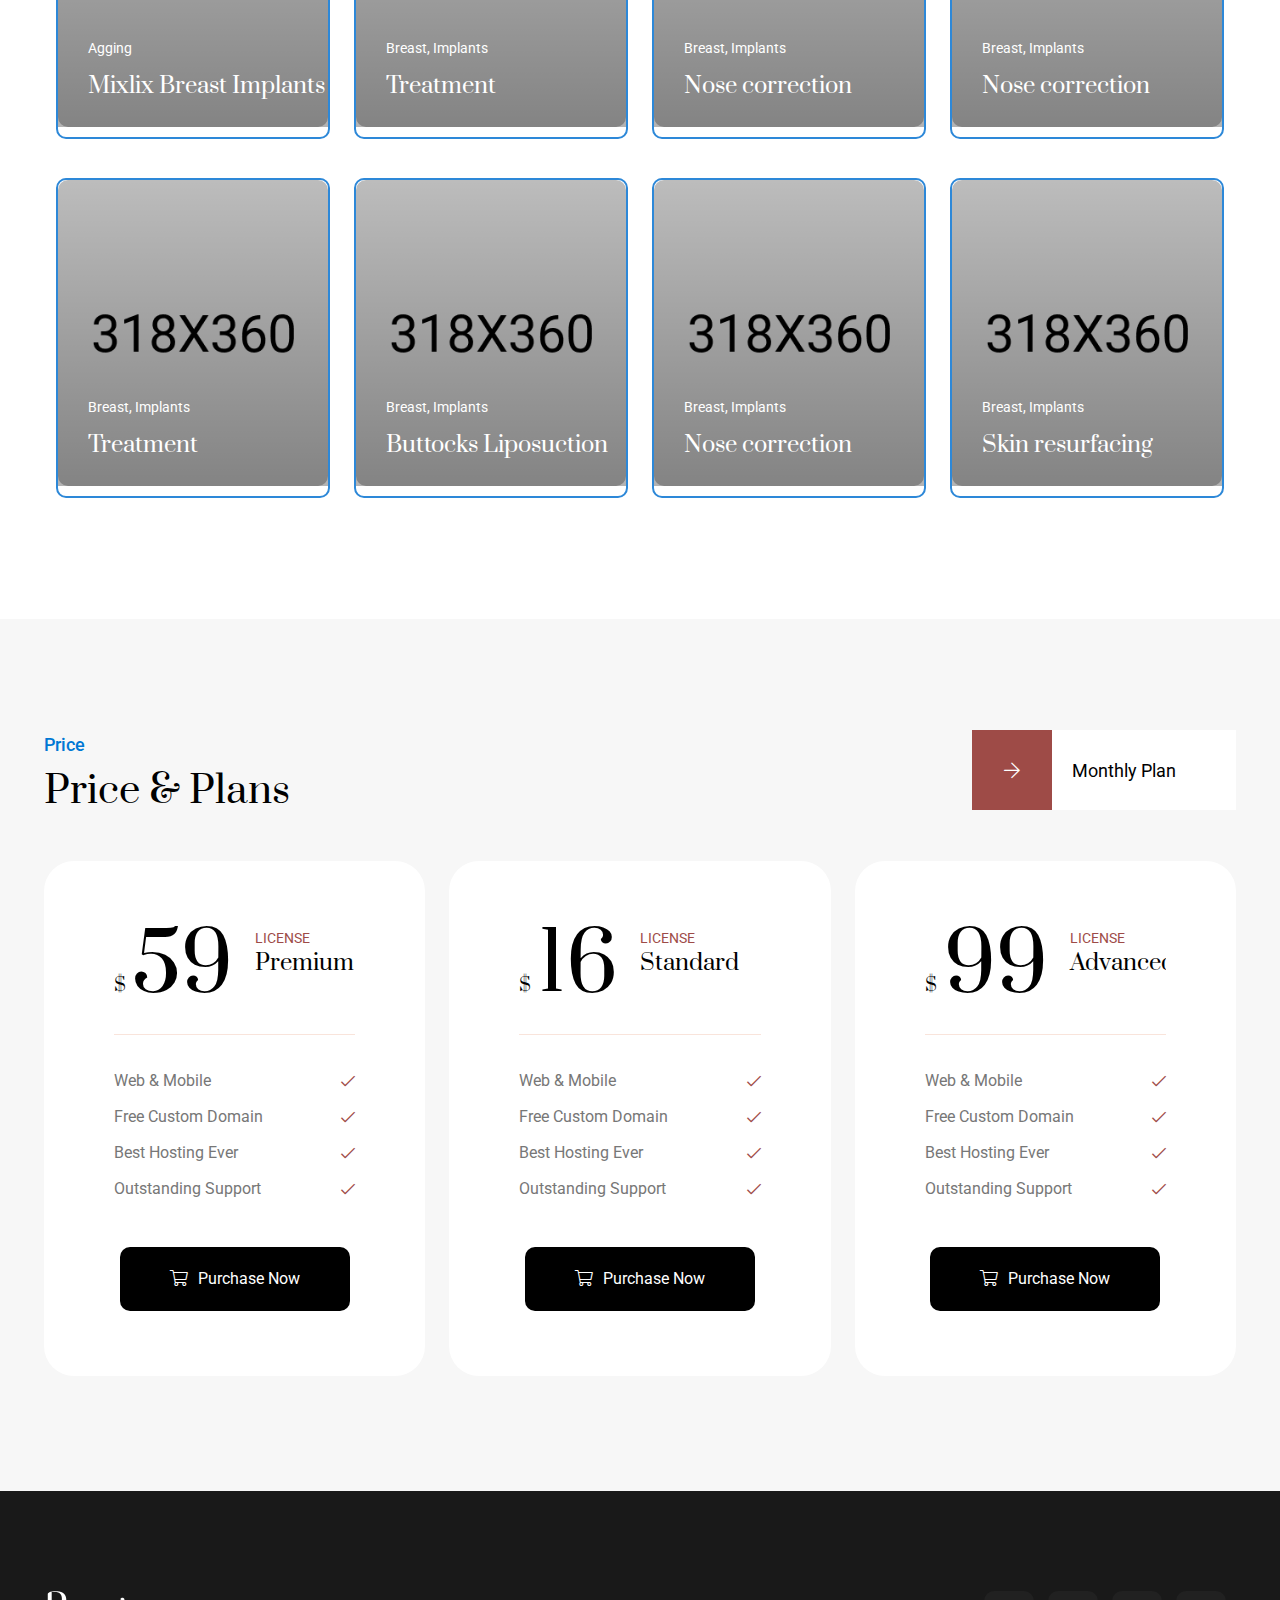
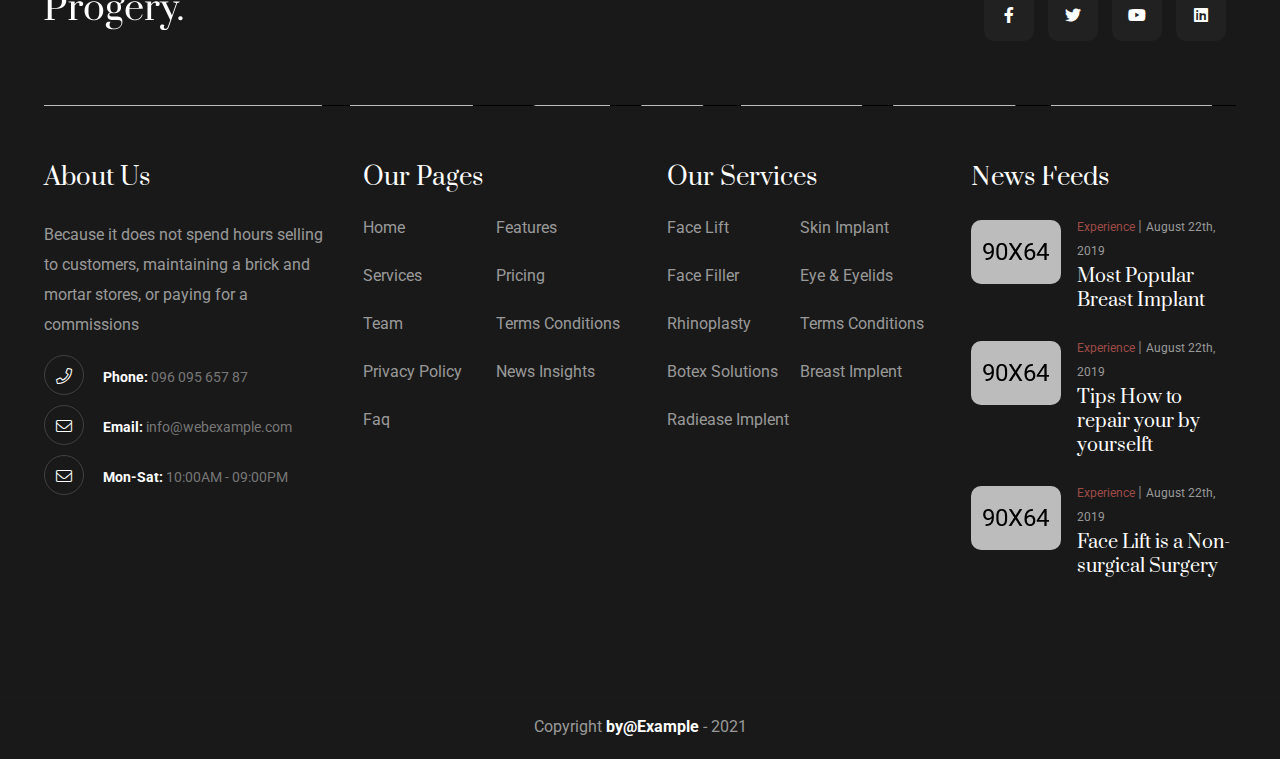
<file: portfolio.html>
<!doctype html>
<html class="no-js" lang="">

<head>
    <meta charset="utf-8">
    <meta http-equiv="x-ua-compatible" content="ie=edge">
    <title>Progery - Cosmetic & Plastic Surgery HTML Template</title>
    <meta name="description" content="">
    <meta name="viewport" content="width=device-width, initial-scale=1">

    <link rel="manifest" href="site.webmanifest">
    <link rel="shortcut icon" type="image/x-icon" href="img/favicon.ico">
    <!-- Place favicon.ico in the root directory -->

    <!-- CSS here -->
    <link rel="stylesheet" href="css/bootstrap.min.css">
    <link rel="stylesheet" href="css/owl.carousel.min.css">
    <link rel="stylesheet" href="css/animate.min.css">
    <link rel="stylesheet" href="css/magnific-popup.css">
    <link rel="stylesheet" href="css/fontawesome-all.min.css">
    <link rel="stylesheet" href="css/meanmenu.css">
    <link rel="stylesheet" href="css/metisMenu.min.css">
    <link rel="stylesheet" href="css/slick.css">
    <link rel="stylesheet" href="css/fontawesome-all.min.css">
    <link rel="stylesheet" href="css/default.css">
    <link rel="stylesheet" href="css/twentytwenty.css">
    <link rel="stylesheet" href="fonts/flaticon.css">
    <link rel="stylesheet" href="css/main.css">
</head>

<body>
    <!--[if lte IE 9]>
            <p class="browserupgrade">You are using an <strong>outdated</strong> browser. Please <a href="https://browsehappy.com/">upgrade your browser</a> to improve your <a href="#" class="theme-color">Experience</a> and security.</p>
        <![endif]-->
    <!-- header area start -->
    <div id="loading">
        <div id="loading-center">
            <div id="loading-center-absolute">
                <div class="object" id="object_one"></div>
                <div class="object" id="object_two"></div>
                <div class="object" id="object_three"></div>
                <div class="object" id="object_four"></div>
            </div>
        </div>
    </div>

    <header class="header-transparent">
        <div class="header-area d-none d-lg-block">
            <div class="header-top">
                <div class="container container-3">
                    <div class="header-top__inner-4">
                        <div class="row g-0">
                            <div class="col-xxl-2 col-xl-2 col-lg-3">
                                <div class="header-left header__left-4">
                                    <div class="emergency">
                                        <span>Emergency: <b>9999</b></span>
                                    </div>
                                </div>
                            </div>
                            <div class="col-xxl-4 col-xl-4 col-lg-5 d-flex align-items-center">
                                <div class="header__list header__list-4">
                                    <ul>
                                        <li class="mr-35"><a href="mailto:info@webmail.com"><i
                                                    class="fal fa-envelope"></i> info@webmail.com</a></li>
                                        <li><a href="mailto:info@webmail.com"><i
                                                    class="fal fa-phone"></i>980-098-098-09</a></li>
                                    </ul>
                                </div>
                            </div>
                            <div
                                class="col-xxl-2 col-xl-6 col-lg-4 offset-xxl-4 d-flex align-items-center justify-content-end">
                                <div class="header-social__4 text-end">
                                    <a href="#"><i class="fab fa-facebook-f"></i></a>
                                    <a href="#"><i class="fab fa-twitter"></i></a>
                                    <a href="#"><i class="fab fa-behance"></i></a>
                                    <a href="#"><i class="fab fa-youtube"></i></a>
                                </div>
                            </div>
                        </div>
                    </div>
                </div>
            </div>
            <!-- /. header top -->
            <div class="header-bottom">
                <div class="container container-3">
                    <div class="header-wrapper header-wrapper__3 header-wrapper__4">
                        <div class="header-wrapper__inner">
                            <div class="row align-items-center">
                                <div class="col-xxl-2 col-xl-2 col-lg-3">
                                    <div class="logo">
                                        <a href="index.html">
                                            <img src="img/logo/logo.png" alt="">
                                        </a>
                                    </div>
                                </div>
                                <div class="col-xl-8 col-lg-7 col-sm-6 col-4 ">
                                    <div class="header-left d-flex align-items-center">
                                        <div class="header-menu-wrapper d-flex align-items-center">
                                            <div class="header-nav header-nav__3 f-left d-none d-lg-block">
                                                <nav id="mobile-menu">
                                                    <ul>
                                                        <li><a href="index.html">Home</a>
                                                            <ul class="submenu">
                                                                <li><a href="index.html">Home style 1</a></li>
                                                                <li><a href="index-2.html">Home style 2</a></li>
                                                                <li><a href="index-3.html">Home style 3</a></li>
                                                                <li><a href="index-4.html">Home style 4</a></li>
                                                            </ul>
                                                        </li>
                                                        <li><a href="about.html">About</a>

                                                        </li>
                                                        <li><a href="#">Pages</a>
                                                            <ul class="submenu">
                                                                <li><a href="portfolio.html">Case</a></li>
                                                                <li><a href="case-details.html">Case Details</a></li>
                                                                <li><a href="doctor-details.html">Doctor Details</a>
                                                                </li>
                                                                <li><a href="faq.html">Faq</a></li>
                                                                <li><a href="portfolio.html">Portfolio</a></li>
                                                                <li><a href="price-plan.html">Price Plan</a></li>
                                                                <li><a href="shop.html">Shop</a></li>
                                                                <li><a href="shop-details.html">Shop Details</a></li>
                                                                <li><a href="team.html">Team</a></li>
                                                            </ul>
                                                        </li>
                                                        <li><a href="service.html">Services</a>
                                                            <ul class="submenu">
                                                                <li><a href="service.html">Services</a></li>
                                                                <li><a href="service-details.html">Service Details</a>
                                                                </li>
                                                            </ul>
                                                        </li>
                                                        <li><a href="blog.html">News</a>
                                                            <ul class="submenu">
                                                                <li><a href="blog.html">News</a></li>
                                                                <li><a href="news-details.html">News Details</a></li>
                                                            </ul>
                                                        </li>
                                                        <li><a href="contact.html">Contact</a></li>
                                                    </ul>
                                                </nav>
                                            </div>
                                            <div class="mobile-toggle-bar">
                                                <button>
                                                    <i class="fal fa-bars"></i>
                                                </button>
                                            </div>
                                        </div>
                                    </div>
                                </div>
                                <div class="col-xl-2  col-lg-2 col-sm-6 col-8">
                                    <div class="header-cta header-cta__4 text-right">
                                        <ul>
                                            <li>
                                                <a href="#" class="search-popup-btn"><i class="fal fa-search"></i></a>
                                            </li>
                                            <li>
                                                <a href="shop.html"><i class="fal fa-shopping-cart"></i></a>
                                                <div class="minicart">
                                                    <div class="minicart-body">
                                                        <div class="minicart-content">
                                                            <ul class="text-left">
                                                                <li>
                                                                    <div class="minicart-img">
                                                                        <a href="shop-details.html" class="p-0"><img
                                                                                src="img/product/1.jpg" class="w-100"
                                                                                alt=""></a>
                                                                    </div>
                                                                    <div class="minicart-desc">
                                                                        <a href="shop-details.html"
                                                                            class="p-0">Capitalize on low
                                                                            hanging fruit
                                                                            t</a>
                                                                        <strong>1 × $250.00</strong>
                                                                    </div>
                                                                    <div class="remove">
                                                                        <i class="fal fa-times"></i>
                                                                    </div>
                                                                </li>

                                                                <li>
                                                                    <div class="minicart-img">
                                                                        <a href="shop-details.html" class="p-0"><img
                                                                                src="img/product/2.jpg" class="w-100"
                                                                                alt=""></a>
                                                                    </div>
                                                                    <div class="minicart-desc">
                                                                        <a href="shop-details.html" class="p-0">Leather
                                                                            Courriere duffle
                                                                            ba</a>
                                                                        <strong>1 × $150.00</strong>
                                                                    </div>
                                                                    <div class="remove">
                                                                        <i class="fal fa-times"></i>
                                                                    </div>
                                                                </li>


                                                                <li>
                                                                    <div class="minicart-img">
                                                                        <a href="shop-details.html" class="p-0"><img
                                                                                src="img/product/3.jpg" class="w-100"
                                                                                alt=""></a>
                                                                    </div>
                                                                    <div class="minicart-desc">
                                                                        <a href="shop-details.html" class="p-0">Party
                                                                            Supplies Around
                                                                            Cupcake</a>
                                                                        <strong>1 × $150.00</strong>
                                                                    </div>
                                                                    <div class="remove">
                                                                        <i class="fal fa-times"></i>
                                                                    </div>
                                                                </li>
                                                            </ul>
                                                        </div>
                                                    </div>
                                                    <div class="minicart-checkout mb-30">
                                                        <div
                                                            class="minicart-checkout-heading mt-8 mb-25 overflow-hidden">
                                                            <strong class="float-left">Subtotal:</strong>
                                                            <span class="price float-right">503.00</span>
                                                        </div>
                                                        <div class="minicart-checkout-links">
                                                            <a href="shop.html"
                                                                class="generic-btn btn-1 text-center text-uppercase w-100 mb-20">View
                                                                cart</a>
                                                            <a href="shop.html"
                                                                class="generic-btn btn-1 text-center text-uppercase w-100 mb-20">Checkout</a>
                                                        </div>
                                                    </div>
                                                </div>
                                                <!-- /. minicart -->
                                            </li>
                                            <li class="visible-only-md">
                                                <a href="#" class="info__toggle-btn"><i class="fal fa-bars"></i></a>
                                            </li>
                                        </ul>
                                    </div>
                                </div>
                            </div>
                        </div>
                    </div>
                </div>
            </div>
        </div>
    </header>
    <!-- header area end -->
    <!-- search popup start -->
    <div class="search-popup">
        <div class="search-close">
            <button>
                <i class="fal fa-times"></i>
            </button>
        </div>
        <div class="search-form">
            <form action="#">
                <input type="text" placeholder="Search Here">
                <button><i class="fal fa-search"></i></button>
            </form>
        </div>
    </div>
    <!-- responsive menu start -->
    <div class="responsive-menu-3 d-block d-lg-none">
        <div class="container">
            <div class="row align-items-center">
                <div class="col-6">
                    <div class="logo">
                        <a href="index-2.html"><img src="img/logo/logo.png" alt=""></a>
                    </div>
                </div>
                <div class="col-6 d-flex justify-content-end">
                    <div class="mobile-toggle-bar mobile-toggle-bar d-inline-block">
                        <button class="toggle-btn  p-static">
                            <i class="fal fa-bars"></i>
                        </button>
                    </div>
                </div>
            </div>
        </div>
    </div>
    <div class="mobile-nav">
        <div>
            <button class="mobile-nav-close text-white">
                <i class="fal fa-times"></i>
            </button>
        </div>
        <nav>
            <div class="nav" id="nav-tab" role="tablist">
                <a class="nav-link active" id="menu-tab-1-tab" data-bs-toggle="tab" href="#menu-tab-1" role="tab"
                    aria-controls="menu-tab-1" aria-selected="true">Menu</a>
                <a class="nav-link" id="menu-tab-2-tab" data-bs-toggle="tab" href="#menu-tab-2" role="tab"
                    aria-controls="menu-tab-2" aria-selected="false">Info</a>
            </div>
        </nav>
        <div class="responsive-logo">
            <a href="index.html"><img src="img/logo/logo-white.png" alt=""></a>
        </div>
        <div class="tab-content" id="nav-tabContent">
            <div class="tab-pane fade show active" id="menu-tab-1" role="tabpanel" aria-labelledby="menu-tab-1-tab">
                <div class="mobile-menu"></div>
            </div>
            <div class="tab-pane fade" id="menu-tab-2" role="tabpanel" aria-labelledby="menu-tab-2-tab">
                <div class="side-info mb-30">
                    <div class="contact-list mb-30">
                        <h4>Office Address</h4>
                        <p>123/A, Miranda City Likaoli
                            Prikano, Dope</p>
                    </div>
                    <div class="contact-list mb-30">
                        <h4>Phone Number</h4>
                        <p>+0989 7876 9865 9</p>
                        <p>+(090) 8765 86543 85</p>
                    </div>
                    <div class="contact-list mb-30">
                        <h4>Email Address</h4>
                        <p>info@example.com</p>
                        <p>example.mail@hum.com</p>
                    </div>
                </div>
            </div>
        </div>
    </div>
    <!-- info area start -->
    <div class="extra-info">
        <div class="close-icon">
            <button>
                <i class="far fa-window-close"></i>
            </button>
        </div>
        <div class="logo-side mb-30">
            <a href="index.html">
                <img src="img/logo/logo-white.png" alt="">
            </a>
        </div>
        <div class="side-info mb-30">
            <div class="contact-list mb-30">
                <h4>Office Address</h4>
                <p>123/A, Miranda City Likaoli
                    Prikano, Dope</p>
            </div>
            <div class="contact-list mb-30">
                <h4>Phone Number</h4>
                <p>+0989 7876 9865 9</p>
                <p>+(090) 8765 86543 85</p>
            </div>
            <div class="contact-list mb-30">
                <h4>Email Address</h4>
                <p>info@example.com</p>
                <p>example.mail@hum.com</p>
            </div>
        </div>
        <div class="instagram">
            <a href="#" target="_blank">
                <img src="img/portfolio/1.jpg" alt="">
            </a>
            <a href="#" target="_blank">
                <img src="img/portfolio/2.jpg" alt="">
            </a>
            <a href="#" target="_blank">
                <img src="img/portfolio/3.jpg" alt="">
            </a>
            <a href="#" target="_blank">
                <img src="img/portfolio/4.jpg" alt="">
            </a>
            <a href="#" target="_blank">
                <img src="img/portfolio/5.jpg" alt="">
            </a>
            <a href="#" target="_blank">
                <img src="img/portfolio/1.jpg" alt="">
            </a>
        </div>
        <div class="social-icon-right mt-20">
            <a href="#" target="_blank">
                <i class="fab fa-facebook-f"></i>
            </a>
            <a href="#" target="_blank">
                <i class="fab fa-twitter"></i>
            </a>
            <a href="#" target="_blank">
                <i class="fab fa-google-plus-g"></i>
            </a>
            <a href="#" target="_blank">
                <i class="fab fa-instagram"></i>
            </a>
        </div>
    </div>
    <div class="offcanvas"></div>
    <!-- info area end -->
    <main>
        <!-- breadcrumb area start -->
        <div class="breadcrumb-area d-flex align-items-center breadcrumb__height"
            data-background="img/bg/about/about-bg.jpg" data-overlay="5">
            <div class="container container-3">
                <div class="breadcrumb__text mt-150">
                    <div class="row align-items-center">
                        <div class="col-xxl-6">
                            <div class="breadcrumb__left">
                                <div class="breadcrumb__title">
                                    <span>Welcome to our company</span>
                                    <h2>Case Study</h2>
                                </div>
                            </div>
                        </div>
                        <div class="col-xxl-6">
                            <div class="breadcrumb__right">
                                <nav aria-label="breadcrumb">
                                    <ol class="breadcrumb">
                                        <li class="breadcrumb-item"><a href="index.html">Home</a></li>
                                        <li class="breadcrumb-item"><a href="portfolio.html"><b>Case Study</b></a></li>
                                    </ol>
                                </nav>
                            </div>
                        </div>
                    </div>
                </div>
            </div>
        </div>
        <!-- breadcrumb area end -->
        <!-- portfolio area start -->
        <div class="portfolio-area-3 portfolio-area-4 pt-120 mb-80">
            <div class="container">
                <div class="portfolio-top">
                    <div class="portfolio-top-wrapper">
                        <div class="row g-0 align-items-center">
                            <div class="col-xxl-12">
                                <div class="tab__list portfolio-menu portfolio-menu-2">
                                    <ul class="d-flex justify-content-center">
                                        <li class="nav-item active">
                                            <a class="nav-link" data-filter="*">Todo</a>
                                        </li>
                                        <li class="nav-item">
                                            <a class="nav-link" data-filter=".salon">Salon</a>
                                        </li>
                                        <li class="nav-item">
                                            <a class="nav-link" data-filter=".procedure">Procedure</a>
                                        </li>
                                        <li class="nav-item">
                                            <a class="nav-link" data-filter=".breast">Breast Implants</a>
                                        </li>
                                        <li class="nav-item">
                                            <a class="nav-link" data-filter=".aesthetic">Aesthetic</a>
                                        </li>
                                    </ul>
                                </div>
                            </div>
                        </div>
                    </div>
                    <div class="portfolio__content mt-30">
                        <div class="portfolio__content-wrapper">
                            <div class="portfolio__gallery gallery">
                                <div class="row">
                                    <div
                                        class="col-xxl-3 col-xl-3 col-lg-3 col-md-4 col-sm-6 col-12 gallery__item aesthetic">
                                        <div class="portfolio__box mb-40">
                                            <div class="portfolio__thumb">
                                                <img src="img/about/03/1.jpg" class="w-100" alt="">
                                                <div class="portfolio__thumb-text">
                                                    <span>Breast, Implants</span>
                                                    <h4><a href="portfolio.html">Mixlix Breast Implants</a></h4>
                                                </div>
                                                <div class="portfolio__thumb-action">
                                                    <a href="img/about/03/1.jpg" class="popup-image"><i
                                                            class="fal fa-plus"></i></a>
                                                </div>
                                            </div>
                                        </div>
                                    </div>
                                    <div
                                        class="col-xxl-3 col-xl-3 col-lg-3 col-md-4 col-sm-6 col-12 gallery__item aesthetic">
                                        <div class="portfolio__box mb-40">
                                            <div class="portfolio__thumb">
                                                <img src="img/about/03/2.jpg" class="w-100" alt="">
                                                <div class="portfolio__thumb-text">
                                                    <span>Skin resurfacing</span>
                                                    <h4><a href="portfolio.html">Botox</a></h4>
                                                </div>
                                                <div class="portfolio__thumb-action">
                                                    <a href="img/about/03/2.jpg" class="popup-image"><i
                                                            class="fal fa-plus"></i></a>
                                                </div>
                                            </div>
                                        </div>
                                    </div>
                                    <div
                                        class="col-xxl-3 col-xl-3 col-lg-3 col-md-4 col-sm-6 col-12 gallery__item salon procedure">
                                        <div class="portfolio__box mb-40">
                                            <div class="portfolio__thumb">
                                                <img src="img/about/03/3.jpg" class="w-100" alt="">
                                                <div class="portfolio__thumb-text">
                                                    <span>Nose correction</span>
                                                    <h4><a href="portfolio.html">Mixlix Breast Implants</a></h4>
                                                </div>
                                                <div class="portfolio__thumb-action">
                                                    <a href="img/about/03/3.jpg" class="popup-image"><i
                                                            class="fal fa-plus"></i></a>
                                                </div>
                                            </div>
                                        </div>
                                    </div>
                                    <div
                                        class="col-xxl-3 col-xl-3 col-lg-3 col-md-4 col-sm-6 col-12 gallery__item procedure breast">
                                        <div class="portfolio__box mb-40">
                                            <div class="portfolio__thumb">
                                                <img src="img/about/03/4.jpg" class="w-100" alt="">
                                                <div class="portfolio__thumb-text">
                                                    <span>Recovery</span>
                                                    <h4><a href="portfolio.html">Mixlix Breast Implants</a></h4>
                                                </div>
                                                <div class="portfolio__thumb-action">
                                                    <a href="img/about/03/4.jpg" class="popup-image"><i
                                                            class="fal fa-plus"></i></a>
                                                </div>
                                            </div>
                                        </div>
                                    </div>
                                    <div
                                        class="col-xxl-3 col-xl-3 col-lg-3 col-md-4 col-sm-6 col-12 gallery__item breast procedure aesthetic">
                                        <div class="portfolio__box mb-40">
                                            <div class="portfolio__thumb">
                                                <img src="img/about/03/5.jpg" class="w-100" alt="">
                                                <div class="portfolio__thumb-text">
                                                    <span>Treatment</span>
                                                    <h4><a href="portfolio.html">Mixlix Breast Implants</a></h4>
                                                </div>
                                                <div class="portfolio__thumb-action">
                                                    <a href="img/about/03/5.jpg" class="popup-image"><i
                                                            class="fal fa-plus"></i></a>
                                                </div>
                                            </div>
                                        </div>
                                    </div>
                                    <div
                                        class="col-xxl-3 col-xl-3 col-lg-3 col-md-4 col-sm-6 col-12 gallery__item procedure salon">
                                        <div class="portfolio__box mb-40">
                                            <div class="portfolio__thumb">
                                                <img src="img/about/03/6.jpg" class="w-100" alt="">
                                                <div class="portfolio__thumb-text">
                                                    <span>Smoother Legs</span>
                                                    <h4><a href="portfolio.html">Mixlix Breast Implants</a></h4>
                                                </div>
                                                <div class="portfolio__thumb-action">
                                                    <a href="img/about/03/6.jpg" class="popup-image"><i
                                                            class="fal fa-plus"></i></a>
                                                </div>
                                            </div>
                                        </div>
                                    </div>
                                    <div
                                        class="col-xxl-3 col-xl-3 col-lg-3 col-md-4 col-sm-6 col-12 gallery__item presentatio salonn aesthetic">
                                        <div class="portfolio__box mb-40">
                                            <div class="portfolio__thumb">
                                                <img src="img/about/03/7.jpg" class="w-100" alt="">
                                                <div class="portfolio__thumb-text">
                                                    <span>Agging</span>
                                                    <h4><a href="portfolio.html">Mixlix Breast Implants</a></h4>
                                                </div>
                                                <div class="portfolio__thumb-action">
                                                    <a href="img/about/03/7.jpg" class="popup-image"><i
                                                            class="fal fa-plus"></i></a>
                                                </div>
                                            </div>
                                        </div>
                                    </div>
                                    <div
                                        class="col-xxl-3 col-xl-3 col-lg-3 col-md-4 col-sm-6 col-12 gallery__item salon aesthetic">
                                        <div class="portfolio__box mb-40">
                                            <div class="portfolio__thumb">
                                                <img src="img/about/03/8.jpg" class="w-100" alt="">
                                                <div class="portfolio__thumb-text">
                                                    <span>Buttocks Liposuction</span>
                                                    <h4><a href="portfolio.html">Mixlix Breast Implants</a></h4>
                                                </div>
                                                <div class="portfolio__thumb-action">
                                                    <a href="img/about/03/8.jpg" class="popup-image"><i
                                                            class="fal fa-plus"></i></a>
                                                </div>
                                            </div>
                                        </div>
                                    </div>
                                    <div
                                        class="col-xxl-3 col-xl-3 col-lg-3 col-md-4 col-sm-6 col-12 gallery__item aesthetic">
                                        <div class="portfolio__box mb-40">
                                            <div class="portfolio__thumb">
                                                <img src="img/about/03/10.jpg" class="w-100" alt="">
                                                <div class="portfolio__thumb-text">
                                                    <span>Agging</span>
                                                    <h4><a href="portfolio.html">Mixlix Breast Implants</a></h4>
                                                </div>
                                                <div class="portfolio__thumb-action">
                                                    <a href="img/about/03/10.jpg" class="popup-image"><i
                                                            class="fal fa-plus"></i></a>
                                                </div>
                                            </div>
                                        </div>
                                    </div>
                                    <div
                                        class="col-xxl-3 col-xl-3 col-lg-3 col-md-4 col-sm-6 col-12 gallery__item aesthetic">
                                        <div class="portfolio__box mb-40">
                                            <div class="portfolio__thumb">
                                                <img src="img/about/03/11.jpg" class="w-100" alt="">
                                                <div class="portfolio__thumb-text">
                                                    <span>Breast, Implants</span>
                                                    <h4><a href="portfolio.html">Treatment</a></h4>
                                                </div>
                                                <div class="portfolio__thumb-action">
                                                    <a href="img/about/03/11.jpg" class="popup-image"><i
                                                            class="fal fa-plus"></i></a>
                                                </div>
                                            </div>
                                        </div>
                                    </div>
                                    <div
                                        class="col-xxl-3 col-xl-3 col-lg-3 col-md-4 col-sm-6 col-12 gallery__item salon procedure">
                                        <div class="portfolio__box mb-40">
                                            <div class="portfolio__thumb">
                                                <img src="img/about/03/12.jpg" class="w-100" alt="">
                                                <div class="portfolio__thumb-text">
                                                    <span>Breast, Implants</span>
                                                    <h4><a href="portfolio.html">Nose correction</a></h4>
                                                </div>
                                                <div class="portfolio__thumb-action">
                                                    <a href="img/about/03/12.jpg" class="popup-image"><i
                                                            class="fal fa-plus"></i></a>
                                                </div>
                                            </div>
                                        </div>
                                    </div>
                                    <div
                                        class="col-xxl-3 col-xl-3 col-lg-3 col-md-4 col-sm-6 col-12 gallery__item procedure breast">
                                        <div class="portfolio__box mb-40">
                                            <div class="portfolio__thumb">
                                                <img src="img/about/03/13.jpg" class="w-100" alt="">
                                                <div class="portfolio__thumb-text">
                                                    <span>Breast, Implants</span>
                                                    <h4><a href="portfolio.html">Nose correction</a></h4>
                                                </div>
                                                <div class="portfolio__thumb-action">
                                                    <a href="img/about/03/13.jpg" class="popup-image"><i
                                                            class="fal fa-plus"></i></a>
                                                </div>
                                            </div>
                                        </div>
                                    </div>
                                    <div
                                        class="col-xxl-3 col-xl-3 col-lg-3 col-md-4 col-sm-6 col-12 gallery__item breast procedure aesthetic">
                                        <div class="portfolio__box mb-40">
                                            <div class="portfolio__thumb">
                                                <img src="img/about/03/14.jpg" class="w-100" alt="">
                                                <div class="portfolio__thumb-text">
                                                    <span>Breast, Implants</span>
                                                    <h4><a href="portfolio.html">Treatment</a></h4>
                                                </div>
                                                <div class="portfolio__thumb-action">
                                                    <a href="img/about/03/14.jpg" class="popup-image"><i
                                                            class="fal fa-plus"></i></a>
                                                </div>
                                            </div>
                                        </div>
                                    </div>
                                    <div
                                        class="col-xxl-3 col-xl-3 col-lg-3 col-md-4 col-sm-6 col-12 gallery__item procedure salon">
                                        <div class="portfolio__box mb-40">
                                            <div class="portfolio__thumb">
                                                <img src="img/about/03/15.jpg" class="w-100" alt="">
                                                <div class="portfolio__thumb-text">
                                                    <span>Breast, Implants</span>
                                                    <h4><a href="portfolio.html">Buttocks Liposuction</a></h4>
                                                </div>
                                                <div class="portfolio__thumb-action">
                                                    <a href="img/about/03/15.jpg" class="popup-image"><i
                                                            class="fal fa-plus"></i></a>
                                                </div>
                                            </div>
                                        </div>
                                    </div>
                                    <div
                                        class="col-xxl-3 col-xl-3 col-lg-3 col-md-4 col-sm-6 col-12 gallery__item presentatio salonn aesthetic">
                                        <div class="portfolio__box mb-40">
                                            <div class="portfolio__thumb">
                                                <img src="img/about/03/16.jpg" class="w-100" alt="">
                                                <div class="portfolio__thumb-text">
                                                    <span>Breast, Implants</span>
                                                    <h4><a href="portfolio.html">Nose correction</a></h4>
                                                </div>
                                                <div class="portfolio__thumb-action">
                                                    <a href="img/about/03/16.jpg" class="popup-image"><i
                                                            class="fal fa-plus"></i></a>
                                                </div>
                                            </div>
                                        </div>
                                    </div>
                                    <div
                                        class="col-xxl-3 col-xl-3 col-lg-3 col-md-4 col-sm-6 col-12 gallery__item salon aesthetic">
                                        <div class="portfolio__box mb-40">
                                            <div class="portfolio__thumb">
                                                <img src="img/about/03/3.jpg" class="w-100" alt="">
                                                <div class="portfolio__thumb-text">
                                                    <span>Breast, Implants</span>
                                                    <h4><a href="portfolio.html">Skin resurfacing</a></h4>
                                                </div>
                                                <div class="portfolio__thumb-action">
                                                    <a href="img/about/03/3.jpg" class="popup-image"><i
                                                            class="fal fa-plus"></i></a>
                                                </div>
                                            </div>
                                        </div>
                                    </div>
                                </div>
                            </div>
                        </div>
                    </div>
                </div>
            </div>
        </div>
        <!-- portfolio area end -->
        <!-- pricing area start -->
        <div class="pricing-area bg-1 pt-105">
            <div class="container">
                <div class="pricing__top-wrapper">
                    <div class="row align-items-center">
                        <div class="col-xxl-6 col-lg-6">
                            <div class="generic-title">
                                <span>Price</span>
                                <h4>Price &amp; Plans</h4>
                            </div>
                        </div>
                        <div class="col-xxl-6 col-lg-6 mt-30 mt-xl-0 d-flex justify-content-md-end">
                            <a href="price-plan.html" class="plan-btn">
                                <div class="icon">
                                    <i class="fal fa-arrow-right"></i>
                                    <i class="fal fa-arrow-right"></i>
                                </div>
                                <div class="plan-text">
                                    <span>Monthly Plan</span>
                                </div>
                            </a>
                        </div>
                    </div>
                </div>
                <div class="pricing__bottom-wrapper mt-45 pb-85">
                    <div class="row">
                        <div class="col-xxl-4 col-xl-4 col-lg-4 col-md-6">
                            <div class="pricing__box-2 mb-30">
                                <div class="pricing__box-content">
                                    <div class="pricing__box-top">
                                        <div class="pricing__count">
                                            <h3><span>$</span> <span class="count">59</span></h3>
                                        </div>
                                        <div class="pricing__desc">
                                            <span>LICENSE</span>
                                            <h4>Premium</h4>
                                        </div>
                                    </div>
                                    <div class="pricing__box-middle">
                                        <div class="pricing__list">
                                            <ul>
                                                <li><a href="price-plan.html">Web &amp; Mobile <i
                                                            class="fal fa-check"></i></a></li>
                                                <li><a href="price-plan.html">Free Custom Domain <i
                                                            class="fal fa-check"></i></a></li>
                                                <li><a href="price-plan.html">Best Hosting Ever <i
                                                            class="fal fa-check"></i></a></li>
                                                <li><a href="price-plan.html">Outstanding Support <i
                                                            class="fal fa-check"></i></a></li>
                                            </ul>
                                        </div>
                                    </div>
                                    <div class="pricing__box-bottom">
                                        <div class="pricing__link text-center mt-50">
                                            <a href="price-plan.html" class="generic-btn-3 btn-black" tabindex="0"><i
                                                    class="fal fa-shopping-cart"></i>Purchase Now</a>
                                        </div>
                                    </div>
                                </div>
                            </div>
                        </div>
                        <div class="col-xxl-4 col-xl-4 col-lg-4 col-md-6">
                            <div class="pricing__box-2 mb-30">
                                <div class="pricing__box-content">
                                    <div class="pricing__box-top">
                                        <div class="pricing__count">
                                            <h3><span>$</span> <span class="count">16</span></h3>
                                        </div>
                                        <div class="pricing__desc">
                                            <span>LICENSE</span>
                                            <h4>Standard</h4>
                                        </div>
                                    </div>
                                    <div class="pricing__box-middle">
                                        <div class="pricing__list">
                                            <ul>
                                                <li><a href="price-plan.html">Web &amp; Mobile <i
                                                            class="fal fa-check"></i></a></li>
                                                <li><a href="price-plan.html">Free Custom Domain <i
                                                            class="fal fa-check"></i></a></li>
                                                <li><a href="price-plan.html">Best Hosting Ever <i
                                                            class="fal fa-check"></i></a></li>
                                                <li><a href="price-plan.html">Outstanding Support <i
                                                            class="fal fa-check"></i></a></li>
                                            </ul>
                                        </div>
                                    </div>
                                    <div class="pricing__box-bottom">
                                        <div class="pricing__link text-center mt-50">
                                            <a href="price-plan.html" class="generic-btn-3 btn-black" tabindex="0"><i
                                                    class="fal fa-shopping-cart"></i>Purchase Now</a>
                                        </div>
                                    </div>
                                </div>
                            </div>
                        </div>
                        <div class="col-xxl-4 col-xl-4 col-lg-4 col-md-6">
                            <div class="pricing__box-2 mb-30">
                                <div class="pricing__box-content">
                                    <div class="pricing__box-top">
                                        <div class="pricing__count">
                                            <h3><span>$</span> <span class="count">99</span></h3>
                                        </div>
                                        <div class="pricing__desc">
                                            <span>LICENSE</span>
                                            <h4>Advanced</h4>
                                        </div>
                                    </div>
                                    <div class="pricing__box-middle">
                                        <div class="pricing__list">
                                            <ul>
                                                <li><a href="price-plan.html">Web &amp; Mobile <i
                                                            class="fal fa-check"></i></a></li>
                                                <li><a href="price-plan.html">Free Custom Domain <i
                                                            class="fal fa-check"></i></a></li>
                                                <li><a href="price-plan.html">Best Hosting Ever <i
                                                            class="fal fa-check"></i></a></li>
                                                <li><a href="price-plan.html">Outstanding Support <i
                                                            class="fal fa-check"></i></a></li>
                                            </ul>
                                        </div>
                                    </div>
                                    <div class="pricing__box-bottom">
                                        <div class="pricing__link text-center mt-50">
                                            <a href="price-plan.html" class="generic-btn-3 btn-black" tabindex="0"><i
                                                    class="fal fa-shopping-cart"></i>Purchase Now</a>
                                        </div>
                                    </div>
                                </div>
                            </div>
                        </div>
                    </div>
                </div>
            </div>
        </div>
        <!-- pricing area end -->


    </main>


    <!-- footer area start -->
    <footer class="footer" data-background="img/bg/footer-bg.jpg" data-overlay="9">
        <div class="container">
            <div class="footer__top">
                <div class="row">
                    <div class="col-xl col-lg col-md mb-4 mb-md-0">
                        <div class="icon-footer">
                            <a href="index-2.html"><img src="img/logo/logo-white.png" alt=""></a>
                        </div>
                    </div>
                    <div class="col-xl col-lg col-md">
                        <div class="social__icon text-md-end text-start">
                            <a href="#"><i class="fab fa-facebook-f"></i></a>
                            <a href="#"><i class="fab fa-twitter"></i></a>
                            <a href="#"><i class="fab fa-youtube"></i></a>
                            <a href="#"><i class="fab fa-linkedin"></i></a>
                        </div>
                    </div>
                </div>
            </div>
            <div class="footer__bottom pt-60 pb-40">
                <div class="row">
                    <div class="col-xl-3 col-lg-6 col-md-6">
                        <div class="footer__left mb-30">
                            <h4 class="title text-white">About Us</h4>
                            <p>Because it does not spend hours selling
                                to customers, maintaining a brick and mortar stores, or paying for a commissions</p>
                            <div class="contact__list">
                                <ul>
                                    <li><i class="fal fa-phone"></i> <span><b>Phone: </b> 096 095 657 87</span></li>
                                    <li><i class="fal fa-envelope"></i> <span><b>Email: </b> info@webexample.com</span>
                                    </li>
                                    <li><i class="fal fa-envelope"></i> <span><b>Mon-Sat: </b>10:00AM - 09:00PM</span>
                                    </li>
                                </ul>
                            </div>
                        </div>
                    </div>
                    <div class="col-xl-3 col-lg-6 col-md-6">
                        <div class="footer-widget pl-30">
                            <h4 class="title text-white">Our Pages</h4>
                            <div class="footer__list">
                                <ul>
                                    <li><a href="index.html">Home</a></li>
                                    <li><a href="service-details.html">Features</a></li>
                                    <li><a href="service.html">Services</a>
                                    </li>
                                    <li><a href="price-plan.html">Pricing</a></li>
                                    <li><a href="team.html">Team</a></li>
                                    <li><a href="faq.html">Terms Conditions</a></li>
                                    <li><a href="case-details.html">Privacy Policy</a></li>
                                    <li><a href="news-details.html">News Insights</a></li>
                                    <li><a href="faq.html">Faq</a></li>
                                </ul>
                            </div>
                        </div>
                    </div>
                    <div class="col-xl-3 col-lg-6 col-md-6">
                        <div class="footer-widget pl-30">
                            <h4 class="title text-white">Our Services</h4>
                            <div class="footer__list">
                                <ul>
                                    <li><a href="service-details.html">Face Lift</a></li>
                                    <li><a href="service-details.html">Skin Implant</a></li>
                                    <li><a href="service-details.html">Face Filler</a></li>
                                    <li><a href="service-details.html">Eye & Eyelids</a></li>
                                    <li><a href="service-details.html">Rhinoplasty</a></li>
                                    <li><a href="faq.html">Terms Conditions</a></li>
                                    <li><a href="service-details.html">Botex Solutions</a></li>
                                    <li><a href="service-details.html">Breast Implent</a></li>
                                    <li><a href="service-details.html">Radiease Implent</a></li>
                                </ul>
                            </div>
                        </div>
                    </div>
                    <div class="col-xl-3 col-lg-6 col-md-6">
                        <div class="footer__right mb-30">
                            <div class="footer-widget pl-40">
                                <h4 class="title text-white">News Feeds</h4>
                                <div class="footer__news--item">
                                    <div class="news__sm--box mb-20">
                                        <div class="news__sm--img">
                                            <img src="img/sm-img/s1.png" alt="">
                                        </div>
                                        <div class="news__sm--text">
                                            <div class="news__sm--meta">
                                                <span><a href="blog.html" class="theme-color">Experience</a> </span> |
                                                <span>August 22th, 2019</span>
                                            </div>
                                            <h5 class="text-white"><a href="news-details.html">Most Popular Breast
                                                    Implant </a></h5>
                                        </div>
                                    </div>
                                    <div class="news__sm--box mb-20">
                                        <div class="news__sm--img">
                                            <img src="img/sm-img/s2.png" alt="">
                                        </div>
                                        <div class="news__sm--text">
                                            <div class="news__sm--meta">
                                                <span><a href="blog.html" class="theme-color">Experience</a> </span> |
                                                <span>August 22th, 2019</span>
                                            </div>
                                            <h5 class="text-white"><a href="news-details.html">Tips How to repair your
                                                    by yourselft</a></h5>
                                        </div>
                                    </div>
                                    <div class="news__sm--box mb-20">
                                        <div class="news__sm--img">
                                            <img src="img/sm-img/s3.png" alt="">
                                        </div>
                                        <div class="news__sm--text">
                                            <div class="news__sm--meta">
                                                <span><a href="blog.html" class="theme-color">Experience</a> </span> |
                                                <span>August 22th, 2019</span>
                                            </div>
                                            <h5 class="text-white"><a href="news-details.html">Face Lift is a
                                                    Non-surgical Surgery</a></h5>
                                        </div>
                                    </div>
                                </div>
                            </div>
                        </div>
                    </div>
                </div>
            </div>
        </div>
        <div class="copyright-area">
            <div class="footer__copyright">
                <p>Copyright <a href="mailto:by@Example.com">by@Example</a> - 2021</p>
            </div>
        </div>
    </footer>
    <!-- footer area end -->


    <!-- JS here -->
    <script src="js/vendor/jquery-3.5.0.min.js"></script>
    <script src="js/popper.min.js"></script>
    <script src="js/bootstrap.min.js"></script>
    <script src="js/owl.carousel.min.js"></script>
    <script src="js/isotope.pkgd.min.js"></script>
    <script src="js/one-page-nav-min.js"></script>
    <script src="js/slick.min.js"></script>
    <script src="js/jquery.meanmenu.min.js"></script>
    <script src="js/ajax-form.js"></script>
    <script src="js/wow.min.js"></script>
    <script src="js/jquery.scrollUp.min.js"></script>
    <script src="js/jquery.nice-select.min.js"></script>
    <script src="js/metisMenu.min.js"></script>
    <script src="js/imagesloaded.pkgd.min.js"></script>
    <script src="js/jquery.magnific-popup.min.js"></script>
    <script src="js/plugins.js"></script>
    <script src="js/jquery.twentytwenty.js"></script>
    <script src="js/jquery.event.move.js"></script>
    <script src="js/main.js"></script>
</body>

</html>
</file>
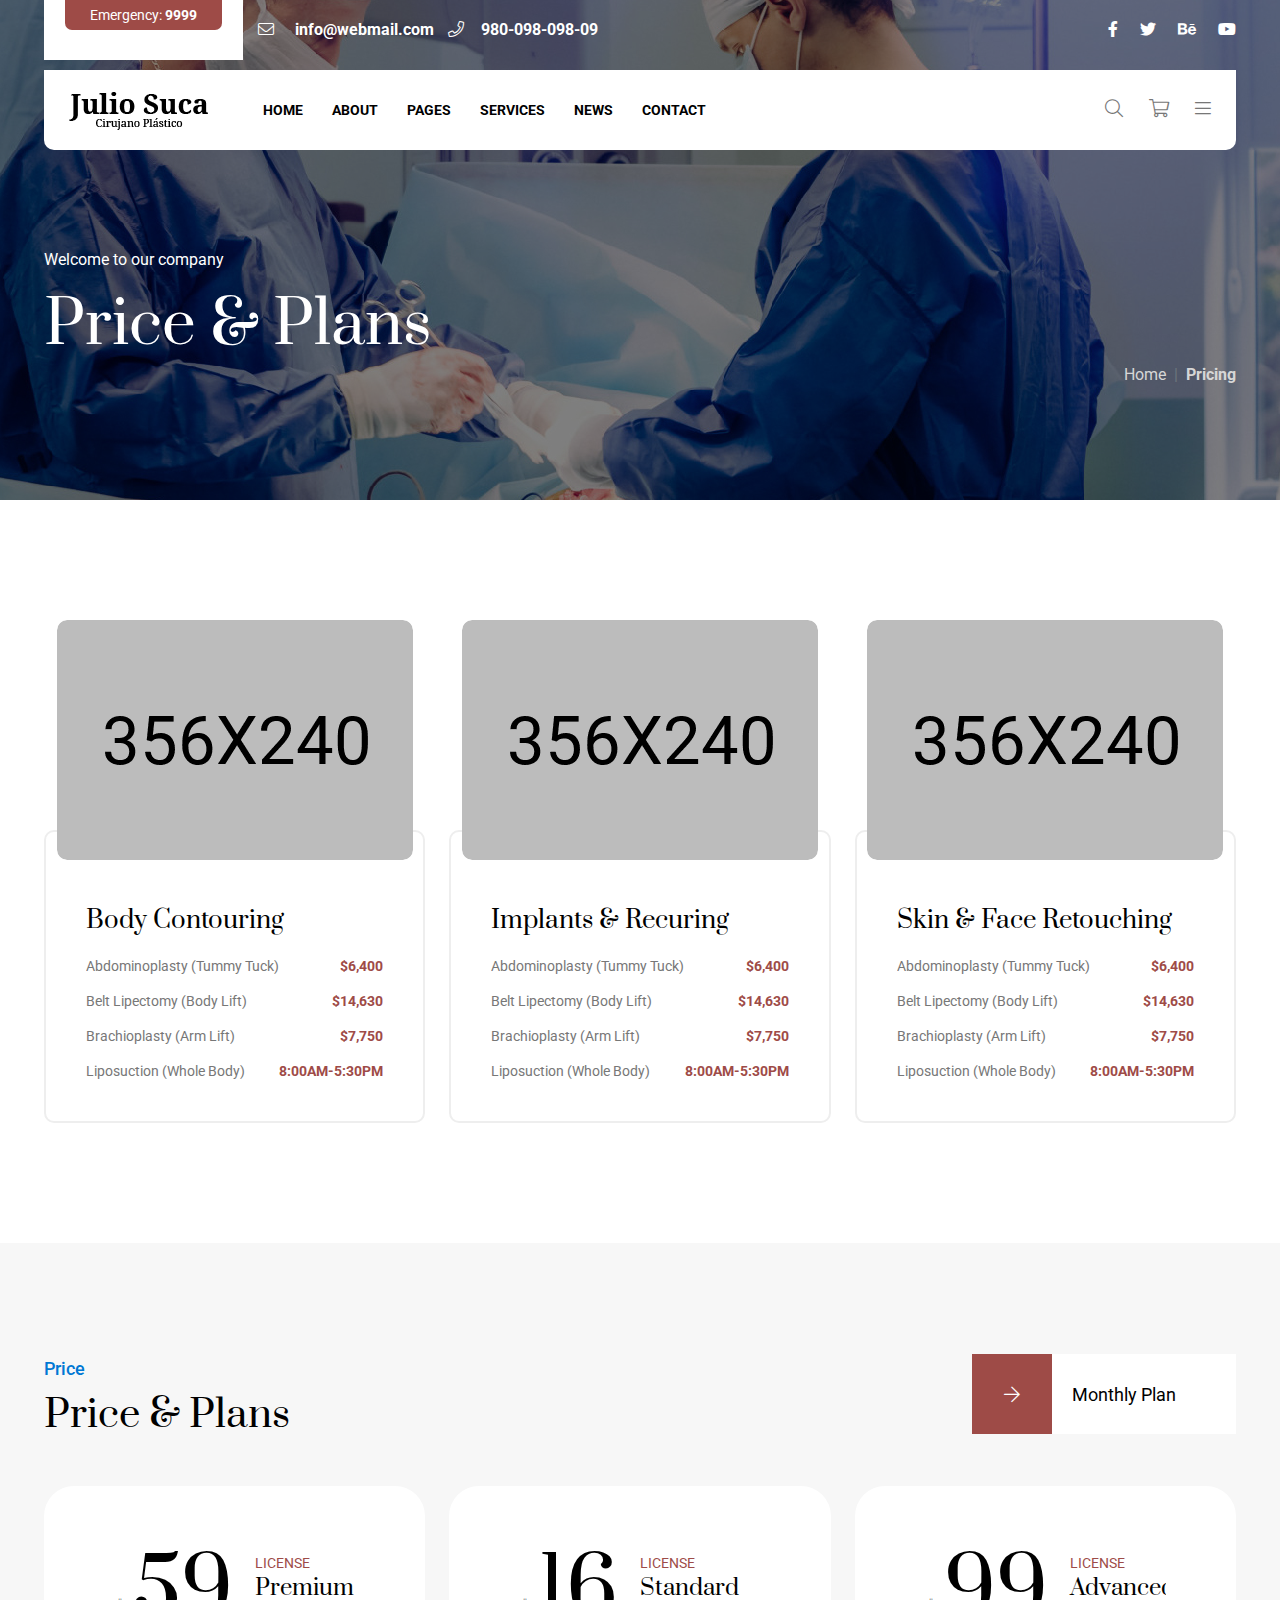
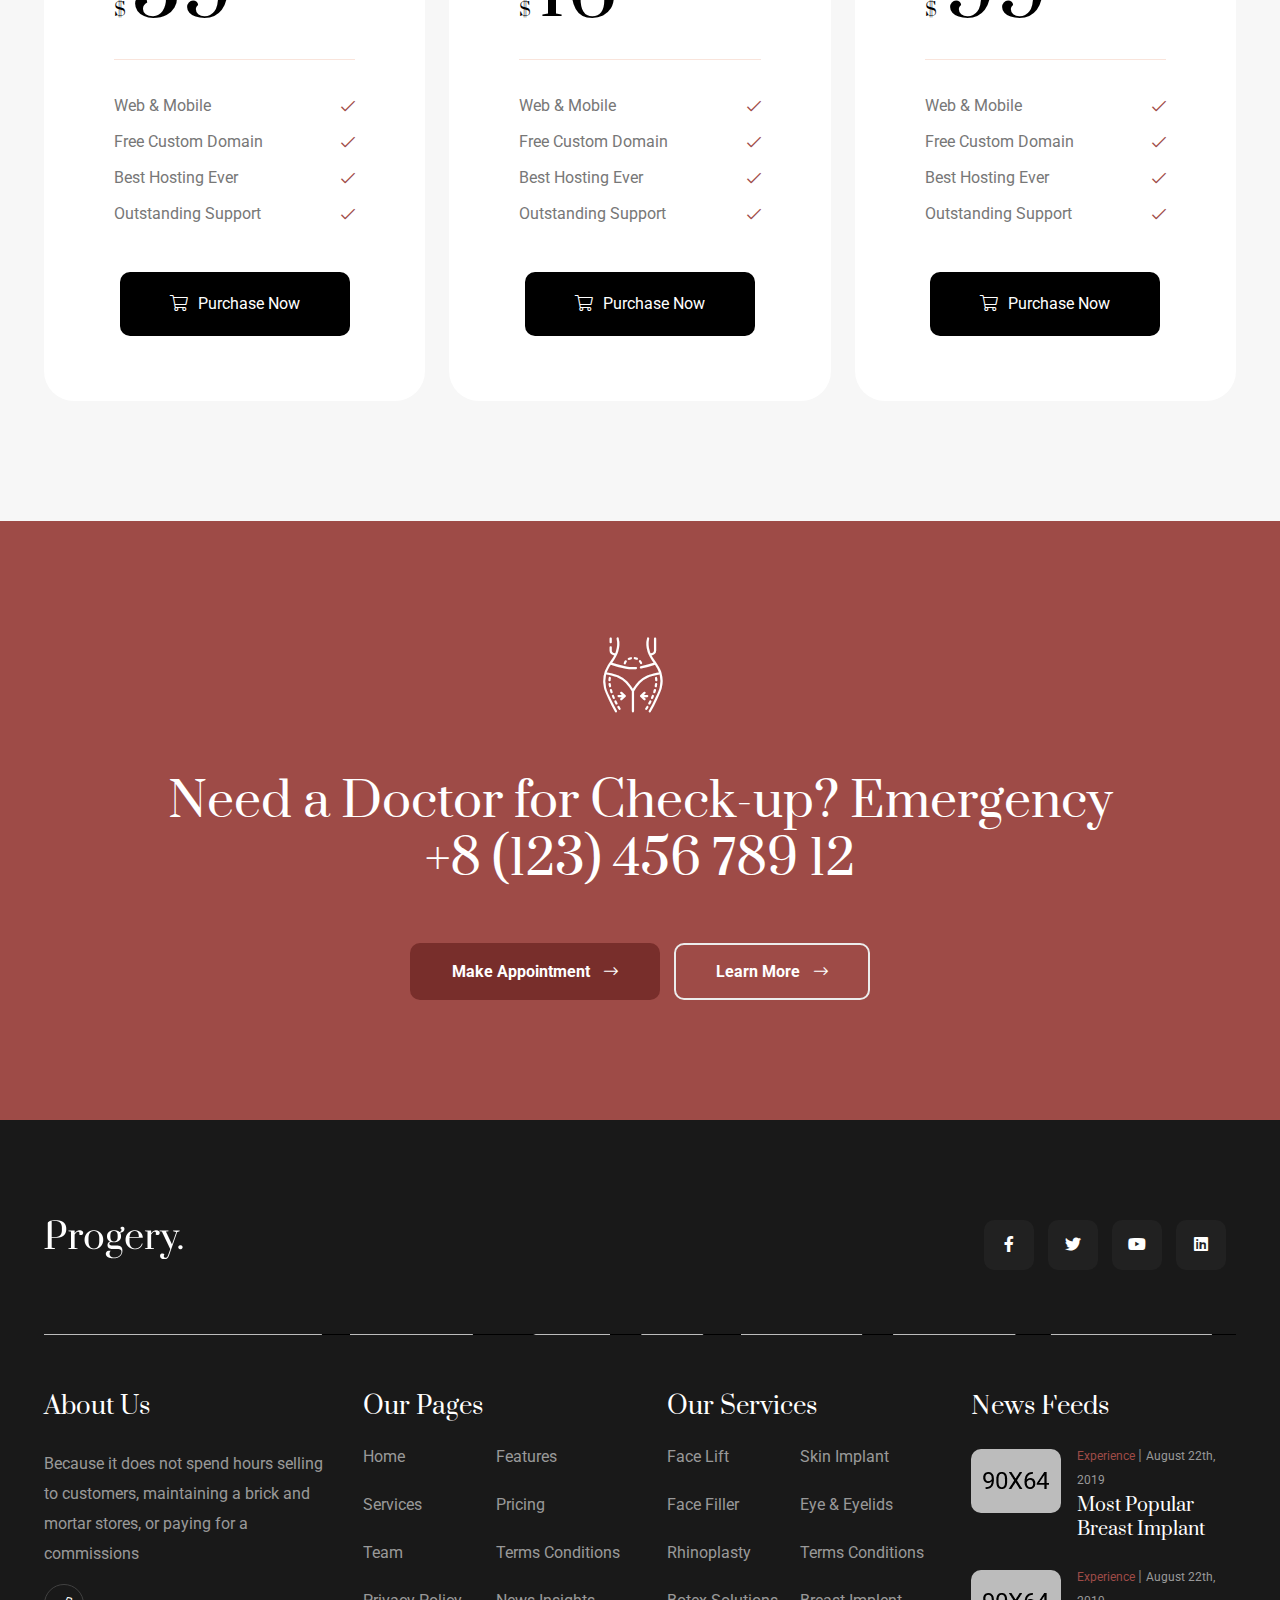
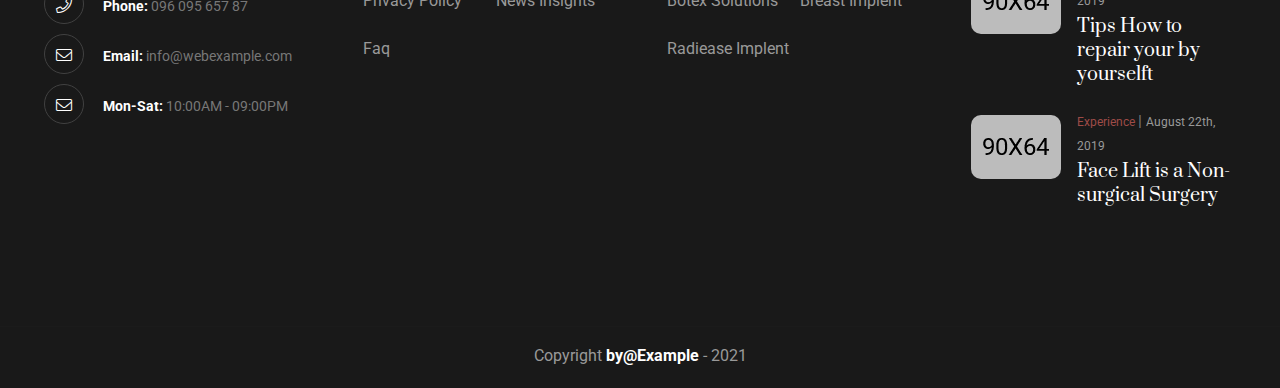
<file: price-plan.html>
<!doctype html>
<html class="no-js" lang="">

<head>
    <meta charset="utf-8">
    <meta http-equiv="x-ua-compatible" content="ie=edge">
    <title>Progery - Cosmetic & Plastic Surgery HTML Template</title>
    <meta name="description" content="">
    <meta name="viewport" content="width=device-width, initial-scale=1">

    <link rel="manifest" href="site.webmanifest">
    <link rel="shortcut icon" type="image/x-icon" href="img/favicon.ico">
    <!-- Place favicon.ico in the root directory -->

    <!-- CSS here -->
    <link rel="stylesheet" href="css/bootstrap.min.css">
    <link rel="stylesheet" href="css/owl.carousel.min.css">
    <link rel="stylesheet" href="css/animate.min.css">
    <link rel="stylesheet" href="css/magnific-popup.css">
    <link rel="stylesheet" href="css/fontawesome-all.min.css">
    <link rel="stylesheet" href="css/meanmenu.css">
    <link rel="stylesheet" href="css/metisMenu.min.css">
    <link rel="stylesheet" href="css/slick.css">
    <link rel="stylesheet" href="css/fontawesome-all.min.css">
    <link rel="stylesheet" href="css/default.css">
    <link rel="stylesheet" href="css/twentytwenty.css">
    <link rel="stylesheet" href="fonts/flaticon.css">
    <link rel="stylesheet" href="css/main.css">

</head>

<body>
    <!--[if lte IE 9]>
            <p class="browserupgrade">You are using an <strong>outdated</strong> browser. Please <a href="https://browsehappy.com/">upgrade your browser</a> to improve your <a href="#" class="theme-color">Experience</a> and security.</p>
        <![endif]-->
    <!-- header area start -->
    <div id="loading">
        <div id="loading-center">
            <div id="loading-center-absolute">
                <div class="object" id="object_one"></div>
                <div class="object" id="object_two"></div>
                <div class="object" id="object_three"></div>
                <div class="object" id="object_four"></div>
            </div>
        </div>
    </div>

    <header class="header-transparent">
        <div class="header-area d-none d-lg-block">
            <div class="header-top">
                <div class="container container-3">
                    <div class="header-top__inner-4">
                        <div class="row g-0">
                            <div class="col-xxl-2 col-xl-2 col-lg-3">
                                <div class="header-left header__left-4">
                                    <div class="emergency">
                                        <span>Emergency: <b>9999</b></span>
                                    </div>
                                </div>
                            </div>
                            <div class="col-xxl-4 col-xl-4 col-lg-5 d-flex align-items-center">
                                <div class="header__list header__list-4">
                                    <ul>
                                        <li class="mr-35"><a href="mailto:info@webmail.com"><i
                                                    class="fal fa-envelope"></i> info@webmail.com</a></li>
                                        <li><a href="mailto:info@webmail.com"><i
                                                    class="fal fa-phone"></i>980-098-098-09</a></li>
                                    </ul>
                                </div>
                            </div>
                            <div
                                class="col-xxl-2 col-xl-6 col-lg-4 offset-xxl-4 d-flex align-items-center justify-content-end">
                                <div class="header-social__4 text-end">
                                    <a href="#"><i class="fab fa-facebook-f"></i></a>
                                    <a href="#"><i class="fab fa-twitter"></i></a>
                                    <a href="#"><i class="fab fa-behance"></i></a>
                                    <a href="#"><i class="fab fa-youtube"></i></a>
                                </div>
                            </div>
                        </div>
                    </div>
                </div>
            </div>
            <!-- /. header top -->
            <div class="header-bottom">
                <div class="container container-3">
                    <div class="header-wrapper header-wrapper__3 header-wrapper__4">
                        <div class="header-wrapper__inner">
                            <div class="row align-items-center">
                                <div class="col-xxl-2 col-xl-2 col-lg-3">
                                    <div class="logo">
                                        <a href="index.html">
                                            <img src="img/logo/logo.png" alt="">
                                        </a>
                                    </div>
                                </div>
                                <div class="col-xl-8 col-lg-7 col-sm-6 col-4 ">
                                    <div class="header-left d-flex align-items-center">
                                        <div class="header-menu-wrapper d-flex align-items-center">
                                            <div class="header-nav header-nav__3 f-left d-none d-lg-block">
                                                <nav id="mobile-menu">
                                                    <ul>
                                                        <li><a href="index.html">Home</a>
                                                            <ul class="submenu">
                                                                <li><a href="index.html">Home style 1</a></li>
                                                                <li><a href="index-2.html">Home style 2</a></li>
                                                                <li><a href="index-3.html">Home style 3</a></li>
                                                                <li><a href="index-4.html">Home style 4</a></li>
                                                            </ul>
                                                        </li>
                                                        <li><a href="about.html">About</a>

                                                        </li>
                                                        <li><a href="#">Pages</a>
                                                            <ul class="submenu">
                                                                <li><a href="portfolio.html">Case</a></li>
                                                                <li><a href="case-details.html">Case Details</a></li>
                                                                <li><a href="doctor-details.html">Doctor Details</a>
                                                                </li>
                                                                <li><a href="faq.html">Faq</a></li>
                                                                <li><a href="portfolio.html">Portfolio</a></li>
                                                                <li><a href="price-plan.html">Price Plan</a></li>
                                                                <li><a href="shop.html">Shop</a></li>
                                                                <li><a href="shop-details.html">Shop Details</a></li>
                                                                <li><a href="team.html">Team</a></li>
                                                            </ul>
                                                        </li>
                                                        <li><a href="service.html">Services</a>
                                                            <ul class="submenu">
                                                                <li><a href="service.html">Services</a></li>
                                                                <li><a href="service-details.html">Service Details</a>
                                                                </li>
                                                            </ul>
                                                        </li>
                                                        <li><a href="blog.html">News</a>
                                                            <ul class="submenu">
                                                                <li><a href="blog.html">News</a></li>
                                                                <li><a href="news-details.html">News Details</a></li>
                                                            </ul>
                                                        </li>
                                                        <li><a href="contact.html">Contact</a></li>
                                                    </ul>
                                                </nav>
                                            </div>
                                            <div class="mobile-toggle-bar">
                                                <button>
                                                    <i class="fal fa-bars"></i>
                                                </button>
                                            </div>
                                        </div>
                                    </div>
                                </div>
                                <div class="col-xl-2  col-lg-2 col-sm-6 col-8">
                                    <div class="header-cta header-cta__4 text-right">
                                        <ul>
                                            <li>
                                                <a href="#" class="search-popup-btn"><i
                                                        class="fal fa-search"></i></a>
                                            </li>
                                            <li>
                                                <a href="shop.html"><i class="fal fa-shopping-cart"></i></a>
                                                <div class="minicart">
                                                    <div class="minicart-body">
                                                        <div class="minicart-content">
                                                            <ul class="text-left">
                                                                <li>
                                                                    <div class="minicart-img">
                                                                        <a href="shop-details.html" class="p-0"><img
                                                                                src="img/product/1.jpg" class="w-100"
                                                                                alt=""></a>
                                                                    </div>
                                                                    <div class="minicart-desc">
                                                                        <a href="shop-details.html"
                                                                            class="p-0">Capitalize on low
                                                                            hanging fruit
                                                                            t</a>
                                                                        <strong>1 × $250.00</strong>
                                                                    </div>
                                                                    <div class="remove">
                                                                        <i class="fal fa-times"></i>
                                                                    </div>
                                                                </li>

                                                                <li>
                                                                    <div class="minicart-img">
                                                                        <a href="shop-details.html" class="p-0"><img
                                                                                src="img/product/2.jpg" class="w-100"
                                                                                alt=""></a>
                                                                    </div>
                                                                    <div class="minicart-desc">
                                                                        <a href="shop-details.html" class="p-0">Leather
                                                                            Courriere duffle
                                                                            ba</a>
                                                                        <strong>1 × $150.00</strong>
                                                                    </div>
                                                                    <div class="remove">
                                                                        <i class="fal fa-times"></i>
                                                                    </div>
                                                                </li>


                                                                <li>
                                                                    <div class="minicart-img">
                                                                        <a href="shop-details.html" class="p-0"><img
                                                                                src="img/product/3.jpg" class="w-100"
                                                                                alt=""></a>
                                                                    </div>
                                                                    <div class="minicart-desc">
                                                                        <a href="shop-details.html" class="p-0">Party
                                                                            Supplies Around
                                                                            Cupcake</a>
                                                                        <strong>1 × $150.00</strong>
                                                                    </div>
                                                                    <div class="remove">
                                                                        <i class="fal fa-times"></i>
                                                                    </div>
                                                                </li>
                                                            </ul>
                                                        </div>
                                                    </div>
                                                    <div class="minicart-checkout mb-30">
                                                        <div
                                                            class="minicart-checkout-heading mt-8 mb-25 overflow-hidden">
                                                            <strong class="float-left">Subtotal:</strong>
                                                            <span class="price float-right">503.00</span>
                                                        </div>
                                                        <div class="minicart-checkout-links">
                                                            <a href="shop.html"
                                                                class="generic-btn btn-1 text-center text-uppercase w-100 mb-20">View
                                                                cart</a>
                                                            <a href="shop.html"
                                                                class="generic-btn btn-1 text-center text-uppercase w-100 mb-20">Checkout</a>
                                                        </div>
                                                    </div>
                                                </div>
                                                <!-- /. minicart -->
                                            </li>
                                            <li class="visible-only-md">
                                                <a href="#" class="info__toggle-btn"><i
                                                        class="fal fa-bars"></i></a>
                                            </li>
                                        </ul>
                                    </div>
                                </div>
                            </div>
                        </div>
                    </div>
                </div>
            </div>
        </div>
    </header>
    <!-- header area end -->
    <!-- search popup start -->
    <div class="search-popup">
        <div class="search-close">
            <button>
                <i class="fal fa-times"></i>
            </button>
        </div>
        <div class="search-form">
            <form action="#">
                <input type="text" placeholder="Search Here">
                <button><i class="fal fa-search"></i></button>
            </form>
        </div>
    </div>
    <!-- responsive menu start -->
    <div class="responsive-menu-3 d-block d-lg-none">
        <div class="container">
            <div class="row align-items-center">
                <div class="col-6">
                    <div class="logo">
                        <a href="index-2.html"><img src="img/logo/logo.png" alt=""></a>
                    </div>
                </div>
                <div class="col-6 d-flex justify-content-end">
                    <div class="mobile-toggle-bar mobile-toggle-bar d-inline-block">
                        <button class="toggle-btn  p-static">
                            <i class="fal fa-bars"></i>
                        </button>
                    </div>
                </div>
            </div>
        </div>
    </div>
    <div class="mobile-nav">
        <div>
            <button class="mobile-nav-close text-white">
                <i class="fal fa-times"></i>
            </button>
        </div>
        <nav>
            <div class="nav" id="nav-tab" role="tablist">
                <a class="nav-link active" id="menu-tab-1-tab" data-bs-toggle="tab" href="#menu-tab-1" role="tab"
                    aria-controls="menu-tab-1" aria-selected="true">Menu</a>
                <a class="nav-link" id="menu-tab-2-tab" data-bs-toggle="tab" href="#menu-tab-2" role="tab"
                    aria-controls="menu-tab-2" aria-selected="false">Info</a>
            </div>
        </nav>
        <div class="responsive-logo">
            <a href="index.html"><img src="img/logo/logo-white.png" alt=""></a>
        </div>
        <div class="tab-content" id="nav-tabContent">
            <div class="tab-pane fade show active" id="menu-tab-1" role="tabpanel" aria-labelledby="menu-tab-1-tab">
                <div class="mobile-menu"></div>
            </div>
            <div class="tab-pane fade" id="menu-tab-2" role="tabpanel" aria-labelledby="menu-tab-2-tab">
                <div class="side-info mb-30">
                    <div class="contact-list mb-30">
                        <h4>Office Address</h4>
                        <p>123/A, Miranda City Likaoli
                            Prikano, Dope</p>
                    </div>
                    <div class="contact-list mb-30">
                        <h4>Phone Number</h4>
                        <p>+0989 7876 9865 9</p>
                        <p>+(090) 8765 86543 85</p>
                    </div>
                    <div class="contact-list mb-30">
                        <h4>Email Address</h4>
                        <p>info@example.com</p>
                        <p>example.mail@hum.com</p>
                    </div>
                </div>
            </div>
        </div>
    </div>
    <!-- info area start -->
    <div class="extra-info">
        <div class="close-icon">
            <button>
                <i class="far fa-window-close"></i>
            </button>
        </div>
        <div class="logo-side mb-30">
            <a href="index.html">
                <img src="img/logo/logo-white.png" alt="">
            </a>
        </div>
        <div class="side-info mb-30">
            <div class="contact-list mb-30">
                <h4>Office Address</h4>
                <p>123/A, Miranda City Likaoli
                    Prikano, Dope</p>
            </div>
            <div class="contact-list mb-30">
                <h4>Phone Number</h4>
                <p>+0989 7876 9865 9</p>
                <p>+(090) 8765 86543 85</p>
            </div>
            <div class="contact-list mb-30">
                <h4>Email Address</h4>
                <p>info@example.com</p>
                <p>example.mail@hum.com</p>
            </div>
        </div>
        <div class="instagram">
            <a href="#" target="_blank">
                <img src="img/portfolio/1.jpg" alt="">
            </a>
            <a href="#" target="_blank">
                <img src="img/portfolio/2.jpg" alt="">
            </a>
            <a href="#" target="_blank">
                <img src="img/portfolio/3.jpg" alt="">
            </a>
            <a href="#" target="_blank">
                <img src="img/portfolio/4.jpg" alt="">
            </a>
            <a href="#" target="_blank">
                <img src="img/portfolio/5.jpg" alt="">
            </a>
            <a href="#" target="_blank">
                <img src="img/portfolio/1.jpg" alt="">
            </a>
        </div>
        <div class="social-icon-right mt-20">
            <a href="#" target="_blank">
                <i class="fab fa-facebook-f"></i>
            </a>
            <a href="#" target="_blank">
                <i class="fab fa-twitter"></i>
            </a>
            <a href="#" target="_blank">
                <i class="fab fa-google-plus-g"></i>
            </a>
            <a href="#" target="_blank">
                <i class="fab fa-instagram"></i>
            </a>
        </div>
    </div>
    <div class="offcanvas"></div>
    <!-- info area end -->
    <main>
        <!-- breadcrumb area start -->
        <div class="breadcrumb-area d-flex align-items-center breadcrumb__height"
            data-background="img/bg/about/about-bg.jpg" data-overlay="5">
            <div class="container container-3">
                <div class="breadcrumb__text mt-150">
                    <div class="row align-items-center">
                        <div class="col-xxl-6">
                            <div class="breadcrumb__left">
                                <div class="breadcrumb__title">
                                    <span>Welcome to our company</span>
                                    <h2>Price & Plans</h2>
                                </div>
                            </div>
                        </div>
                        <div class="col-xxl-6">
                            <div class="breadcrumb__right">
                                <nav aria-label="breadcrumb">
                                    <ol class="breadcrumb">
                                        <li class="breadcrumb-item"><a href="index.html">Home</a></li>
                                        <li class="breadcrumb-item"><a href="#"><b>Pricing</b></a></li>
                                    </ol>
                                </nav>
                            </div>
                        </div>
                    </div>
                </div>
            </div>
        </div>
        <!-- breadcrumb area end -->
        <!-- pricing area start -->
        <div class="price-area pt-120 pb-120">
            <div class="container">

                <div class="price__wrapper">
                    <div class="row">
                        <div class="col-xxl-4 col-xl-4 col-lg-4 col-md-6 mb-30 mb-lg-0">
                            <div class="pricing__box-4">
                                <div class="pricing__img pricing__img-4">
                                    <img src="img/pricing/shop/price-1.png" alt="">
                                </div>
                                <div class="pricing__text pricing__text-4">
                                    <h4><a href="contact.html">Body Contouring</a></h4>
                                    <div class="appoint__list appoint__list-4">
                                        <ul>
                                            <li>
                                                <p>Abdominoplasty (Tummy Tuck) <span
                                                        class="f-right"><b>$6,400</b></span></p>
                                            </li>
                                            <li>
                                                <p>Belt Lipectomy (Body Lift) <span
                                                        class="f-right"><b>$14,630</b></span></p>
                                            </li>
                                            <li>
                                                <p>Brachioplasty (Arm Lift) <span class="f-right"><b>$7,750</b></span>
                                                </p>
                                            </li>
                                            <li>
                                                <p>Liposuction (Whole Body) <span
                                                        class="f-right"><b>8:00AM-5:30PM</b></span></p>
                                            </li>
                                        </ul>
                                    </div>
                                </div>
                            </div>
                        </div>
                        <div class="col-xxl-4 col-xl-4 col-lg-4 col-md-6 mb-30 mb-lg-0">
                            <div class="pricing__box-4">
                                <div class="pricing__img pricing__img-4">
                                    <img src="img/pricing/shop/price-2.png" alt="">
                                </div>
                                <div class="pricing__text pricing__text-4">
                                    <h4><a href="contact.html">Implants & Recuring</a></h4>
                                    <div class="appoint__list appoint__list-4">
                                        <ul>
                                            <li>
                                                <p>Abdominoplasty (Tummy Tuck) <span
                                                        class="f-right"><b>$6,400</b></span></p>
                                            </li>
                                            <li>
                                                <p>Belt Lipectomy (Body Lift) <span
                                                        class="f-right"><b>$14,630</b></span></p>
                                            </li>
                                            <li>
                                                <p>Brachioplasty (Arm Lift) <span class="f-right"><b>$7,750</b></span>
                                                </p>
                                            </li>
                                            <li>
                                                <p>Liposuction (Whole Body) <span
                                                        class="f-right"><b>8:00AM-5:30PM</b></span></p>
                                            </li>
                                        </ul>
                                    </div>
                                </div>
                            </div>
                        </div>
                        <div class="col-xxl-4 col-xl-4 col-lg-4 col-md-6 mb-30 mb-lg-0">
                            <div class="pricing__box-4">
                                <div class="pricing__img pricing__img-4">
                                    <img src="img/pricing/shop/price-3.png" alt="">
                                </div>
                                <div class="pricing__text pricing__text-4">
                                    <h4><a href="contact.html">Skin & Face Retouching</a></h4>
                                    <div class="appoint__list appoint__list-4">
                                        <ul>
                                            <li>
                                                <p>Abdominoplasty (Tummy Tuck) <span
                                                        class="f-right"><b>$6,400</b></span></p>
                                            </li>
                                            <li>
                                                <p>Belt Lipectomy (Body Lift) <span
                                                        class="f-right"><b>$14,630</b></span></p>
                                            </li>
                                            <li>
                                                <p>Brachioplasty (Arm Lift) <span class="f-right"><b>$7,750</b></span>
                                                </p>
                                            </li>
                                            <li>
                                                <p>Liposuction (Whole Body) <span
                                                        class="f-right"><b>8:00AM-5:30PM</b></span></p>
                                            </li>
                                        </ul>
                                    </div>
                                </div>
                            </div>
                        </div>
                    </div>
                </div>
            </div>
        </div>
        <div class="pricing-area bg-1 pt-105 pb-35">
            <div class="container">
                <div class="pricing__top-wrapper">
                    <div class="row align-items-center">
                        <div class="col-xxl-6 col-lg-6">
                            <div class="generic-title">
                                <span>Price</span>
                                <h4>Price &amp; Plans</h4>
                            </div>
                        </div>
                        <div class="col-xxl-6 col-lg-6 mt-30 mt-xl-0 justify-content-lg-end d-flex">
                            <a href="price-plan.html" class="plan-btn">
                                <div class="icon">
                                    <i class="fal fa-arrow-right"></i>
                                    <i class="fal fa-arrow-right"></i>
                                </div>
                                <div class="plan-text">
                                    <span>Monthly Plan</span>
                                </div>
                            </a>
                        </div>
                    </div>
                </div>
                <div class="pricing__bottom-wrapper mt-45 pb-85">
                    <div class="row">
                        <div class="col-xxl-4 col-xl-4 col-lg-4 col-md-6 mb-30 mb-lg-0">
                            <div class="pricing__box-2 ">
                                <div class="pricing__box-content">
                                    <div class="pricing__box-top">
                                        <div class="pricing__count">
                                            <h3><span>$</span> <span class="count">59</span></h3>
                                        </div>
                                        <div class="pricing__desc">
                                            <span>LICENSE</span>
                                            <h4>Premium</h4>
                                        </div>
                                    </div>
                                    <div class="pricing__box-middle">
                                        <div class="pricing__list">
                                            <ul>
                                                <li><a href="price-plan.html">Web &amp; Mobile <i
                                                            class="fal fa-check"></i></a></li>
                                                <li><a href="price-plan.html">Free Custom Domain <i
                                                            class="fal fa-check"></i></a></li>
                                                <li><a href="price-plan.html">Best Hosting Ever <i
                                                            class="fal fa-check"></i></a></li>
                                                <li><a href="price-plan.html">Outstanding Support <i
                                                            class="fal fa-check"></i></a></li>
                                            </ul>
                                        </div>
                                    </div>
                                    <div class="pricing__box-bottom">
                                        <div class="pricing__link text-center mt-50">
                                            <a href="price-plan.html" class="generic-btn-3 btn-black" tabindex="0"><i
                                                    class="fal fa-shopping-cart"></i>Purchase Now</a>
                                        </div>
                                    </div>
                                </div>
                            </div>
                        </div>
                        <div class="col-xxl-4 col-xl-4 col-lg-4 col-md-6 mb-30 mb-lg-0">
                            <div class="pricing__box-2 ">
                                <div class="pricing__box-content">
                                    <div class="pricing__box-top">
                                        <div class="pricing__count">
                                            <h3><span>$</span> <span class="count">16</span></h3>
                                        </div>
                                        <div class="pricing__desc">
                                            <span>LICENSE</span>
                                            <h4>Standard</h4>
                                        </div>
                                    </div>
                                    <div class="pricing__box-middle">
                                        <div class="pricing__list">
                                            <ul>
                                                <li><a href="price-plan.html">Web &amp; Mobile <i
                                                            class="fal fa-check"></i></a></li>
                                                <li><a href="price-plan.html">Free Custom Domain <i
                                                            class="fal fa-check"></i></a></li>
                                                <li><a href="price-plan.html">Best Hosting Ever <i
                                                            class="fal fa-check"></i></a></li>
                                                <li><a href="price-plan.html">Outstanding Support <i
                                                            class="fal fa-check"></i></a></li>
                                            </ul>
                                        </div>
                                    </div>
                                    <div class="pricing__box-bottom">
                                        <div class="pricing__link text-center mt-50">
                                            <a href="price-plan.html" class="generic-btn-3 btn-black" tabindex="0"><i
                                                    class="fal fa-shopping-cart"></i>Purchase Now</a>
                                        </div>
                                    </div>
                                </div>
                            </div>
                        </div>
                        <div class="col-xxl-4 col-xl-4 col-lg-4 col-md-6 mb-30 mb-lg-0">
                            <div class="pricing__box-2 ">
                                <div class="pricing__box-content">
                                    <div class="pricing__box-top">
                                        <div class="pricing__count">
                                            <h3><span>$</span> <span class="count">99</span></h3>
                                        </div>
                                        <div class="pricing__desc">
                                            <span>LICENSE</span>
                                            <h4>Advanced</h4>
                                        </div>
                                    </div>
                                    <div class="pricing__box-middle">
                                        <div class="pricing__list">
                                            <ul>
                                                <li><a href="price-plan.html">Web &amp; Mobile <i
                                                            class="fal fa-check"></i></a></li>
                                                <li><a href="price-plan.html">Free Custom Domain <i
                                                            class="fal fa-check"></i></a></li>
                                                <li><a href="price-plan.html">Best Hosting Ever <i
                                                            class="fal fa-check"></i></a></li>
                                                <li><a href="price-plan.html">Outstanding Support <i
                                                            class="fal fa-check"></i></a></li>
                                            </ul>
                                        </div>
                                    </div>
                                    <div class="pricing__box-bottom">
                                        <div class="pricing__link text-center mt-50">
                                            <a href="price-plan.html" class="generic-btn-3 btn-black" tabindex="0"><i
                                                    class="fal fa-shopping-cart"></i>Purchase Now</a>
                                        </div>
                                    </div>
                                </div>
                            </div>
                        </div>
                    </div>
                </div>
            </div>
        </div>
        <!-- pricing area end -->
        <!-- help banner area start -->
        <div class="help__banner-area pt-90 pb-120">
            <div class="container">
                <div class="help__banner-box text-center">
                    <div class="help__icon mb-35">
                        <i class="glyph-icon flaticon-abdominoplasty"></i>
                    </div>
                    <div class="help__banner-text">
                        <h2>Need a Doctor for Check-up? Emergency<br>
                            +8 (123) 456 789 12</h2>
                        <a href="price-plan.html" class="generic-btn mt-10 mt-md-0 btn-1 dark-bg mr-10"
                            tabindex="0">Make Appointment <i class="fal fa-long-arrow-right ml-10"></i></a>
                        <a href="price-plan.html" class="generic-btn mt-10 mt-md-0 gray-border-btn-2 text-white"
                            tabindex="0">Learn More
                            <i class="fal fa-long-arrow-right pl-10"></i></a>
                    </div>
                </div>
            </div>
        </div>
        <!-- help banner area end -->

    </main>


    <!-- footer area start -->
    <footer class="footer" data-background="img/bg/footer-bg.jpg" data-overlay="9">
        <div class="container">
            <div class="footer__top">
                <div class="row">
                    <div class="col-xl col-lg col-md mb-4 mb-md-0">
                        <div class="icon-footer">
                            <a href="index-2.html"><img src="img/logo/logo-white.png" alt=""></a>
                        </div>
                    </div>
                    <div class="col-xl col-lg col-md">
                        <div class="social__icon text-md-end text-start">
                            <a href="#"><i class="fab fa-facebook-f"></i></a>
                            <a href="#"><i class="fab fa-twitter"></i></a>
                            <a href="#"><i class="fab fa-youtube"></i></a>
                            <a href="#"><i class="fab fa-linkedin"></i></a>
                        </div>
                    </div>
                </div>
            </div>
            <div class="footer__bottom pt-60 pb-40">
                <div class="row">
                    <div class="col-xl-3 col-lg-6 col-md-6">
                        <div class="footer__left mb-30">
                            <h4 class="title text-white">About Us</h4>
                            <p>Because it does not spend hours selling
                                to customers, maintaining a brick and mortar stores, or paying for a commissions</p>
                            <div class="contact__list">
                                <ul>
                                    <li><i class="fal fa-phone"></i> <span><b>Phone: </b> 096 095 657 87</span></li>
                                    <li><i class="fal fa-envelope"></i> <span><b>Email: </b> info@webexample.com</span>
                                    </li>
                                    <li><i class="fal fa-envelope"></i> <span><b>Mon-Sat: </b>10:00AM - 09:00PM</span>
                                    </li>
                                </ul>
                            </div>
                        </div>
                    </div>
                    <div class="col-xl-3 col-lg-6 col-md-6">
                        <div class="footer-widget pl-30">
                            <h4 class="title text-white">Our Pages</h4>
                            <div class="footer__list">
                                <ul>
                                    <li><a href="index.html">Home</a></li>
                                    <li><a href="service-details.html">Features</a></li>
                                    <li><a href="service.html">Services</a>
                                    </li>
                                    <li><a href="price-plan.html">Pricing</a></li>
                                    <li><a href="team.html">Team</a></li>
                                    <li><a href="faq.html">Terms Conditions</a></li>
                                    <li><a href="case-details.html">Privacy Policy</a></li>
                                    <li><a href="news-details.html">News Insights</a></li>
                                    <li><a href="faq.html">Faq</a></li>
                                </ul>
                            </div>
                        </div>
                    </div>
                    <div class="col-xl-3 col-lg-6 col-md-6">
                        <div class="footer-widget pl-30">
                            <h4 class="title text-white">Our Services</h4>
                            <div class="footer__list">
                                <ul>
                                    <li><a href="service-details.html">Face Lift</a></li>
                                    <li><a href="service-details.html">Skin Implant</a></li>
                                    <li><a href="service-details.html">Face Filler</a></li>
                                    <li><a href="service-details.html">Eye & Eyelids</a></li>
                                    <li><a href="service-details.html">Rhinoplasty</a></li>
                                    <li><a href="faq.html">Terms Conditions</a></li>
                                    <li><a href="service-details.html">Botex Solutions</a></li>
                                    <li><a href="service-details.html">Breast Implent</a></li>
                                    <li><a href="service-details.html">Radiease Implent</a></li>
                                </ul>
                            </div>
                        </div>
                    </div>
                    <div class="col-xl-3 col-lg-6 col-md-6">
                        <div class="footer__right mb-30">
                            <div class="footer-widget pl-40">
                                <h4 class="title text-white">News Feeds</h4>
                                <div class="footer__news--item">
                                    <div class="news__sm--box mb-20">
                                        <div class="news__sm--img">
                                            <img src="img/sm-img/s1.png" alt="">
                                        </div>
                                        <div class="news__sm--text">
                                            <div class="news__sm--meta">
                                                <span><a href="blog.html" class="theme-color">Experience</a> </span> |
                                                <span>August 22th, 2019</span>
                                            </div>
                                            <h5 class="text-white"><a href="news-details.html">Most Popular Breast
                                                    Implant </a></h5>
                                        </div>
                                    </div>
                                    <div class="news__sm--box mb-20">
                                        <div class="news__sm--img">
                                            <img src="img/sm-img/s2.png" alt="">
                                        </div>
                                        <div class="news__sm--text">
                                            <div class="news__sm--meta">
                                                <span><a href="blog.html" class="theme-color">Experience</a> </span> |
                                                <span>August 22th, 2019</span>
                                            </div>
                                            <h5 class="text-white"><a href="news-details.html">Tips How to repair your
                                                    by yourselft</a></h5>
                                        </div>
                                    </div>
                                    <div class="news__sm--box mb-20">
                                        <div class="news__sm--img">
                                            <img src="img/sm-img/s3.png" alt="">
                                        </div>
                                        <div class="news__sm--text">
                                            <div class="news__sm--meta">
                                                <span><a href="blog.html" class="theme-color">Experience</a> </span> |
                                                <span>August 22th, 2019</span>
                                            </div>
                                            <h5 class="text-white"><a href="news-details.html">Face Lift is a
                                                    Non-surgical Surgery</a></h5>
                                        </div>
                                    </div>
                                </div>
                            </div>
                        </div>
                    </div>
                </div>
            </div>
        </div>
        <div class="copyright-area">
            <div class="footer__copyright">
                <p>Copyright <a href="mailto:by@Example.com">by@Example</a> - 2021</p>
            </div>
        </div>
    </footer>
    <!-- footer area end -->



    <!-- JS here -->
    <script src="js/vendor/jquery-3.5.0.min.js"></script>
    <script src="js/popper.min.js"></script>
    <script src="js/bootstrap.min.js"></script>
    <script src="js/owl.carousel.min.js"></script>
    <script src="js/isotope.pkgd.min.js"></script>
    <script src="js/one-page-nav-min.js"></script>
    <script src="js/slick.min.js"></script>
    <script src="js/jquery.meanmenu.min.js"></script>
    <script src="js/ajax-form.js"></script>
    <script src="js/wow.min.js"></script>
    <script src="js/jquery.scrollUp.min.js"></script>
    <script src="js/jquery.nice-select.min.js"></script>
    <script src="js/metisMenu.min.js"></script>
    <script src="js/imagesloaded.pkgd.min.js"></script>
    <script src="js/jquery.magnific-popup.min.js"></script>
    <script src="js/plugins.js"></script>
    <script src="js/jquery.twentytwenty.js"></script>
    <script src="js/jquery.event.move.js"></script>
    <script src="js/main.js"></script>
</body>

</html>
</file>
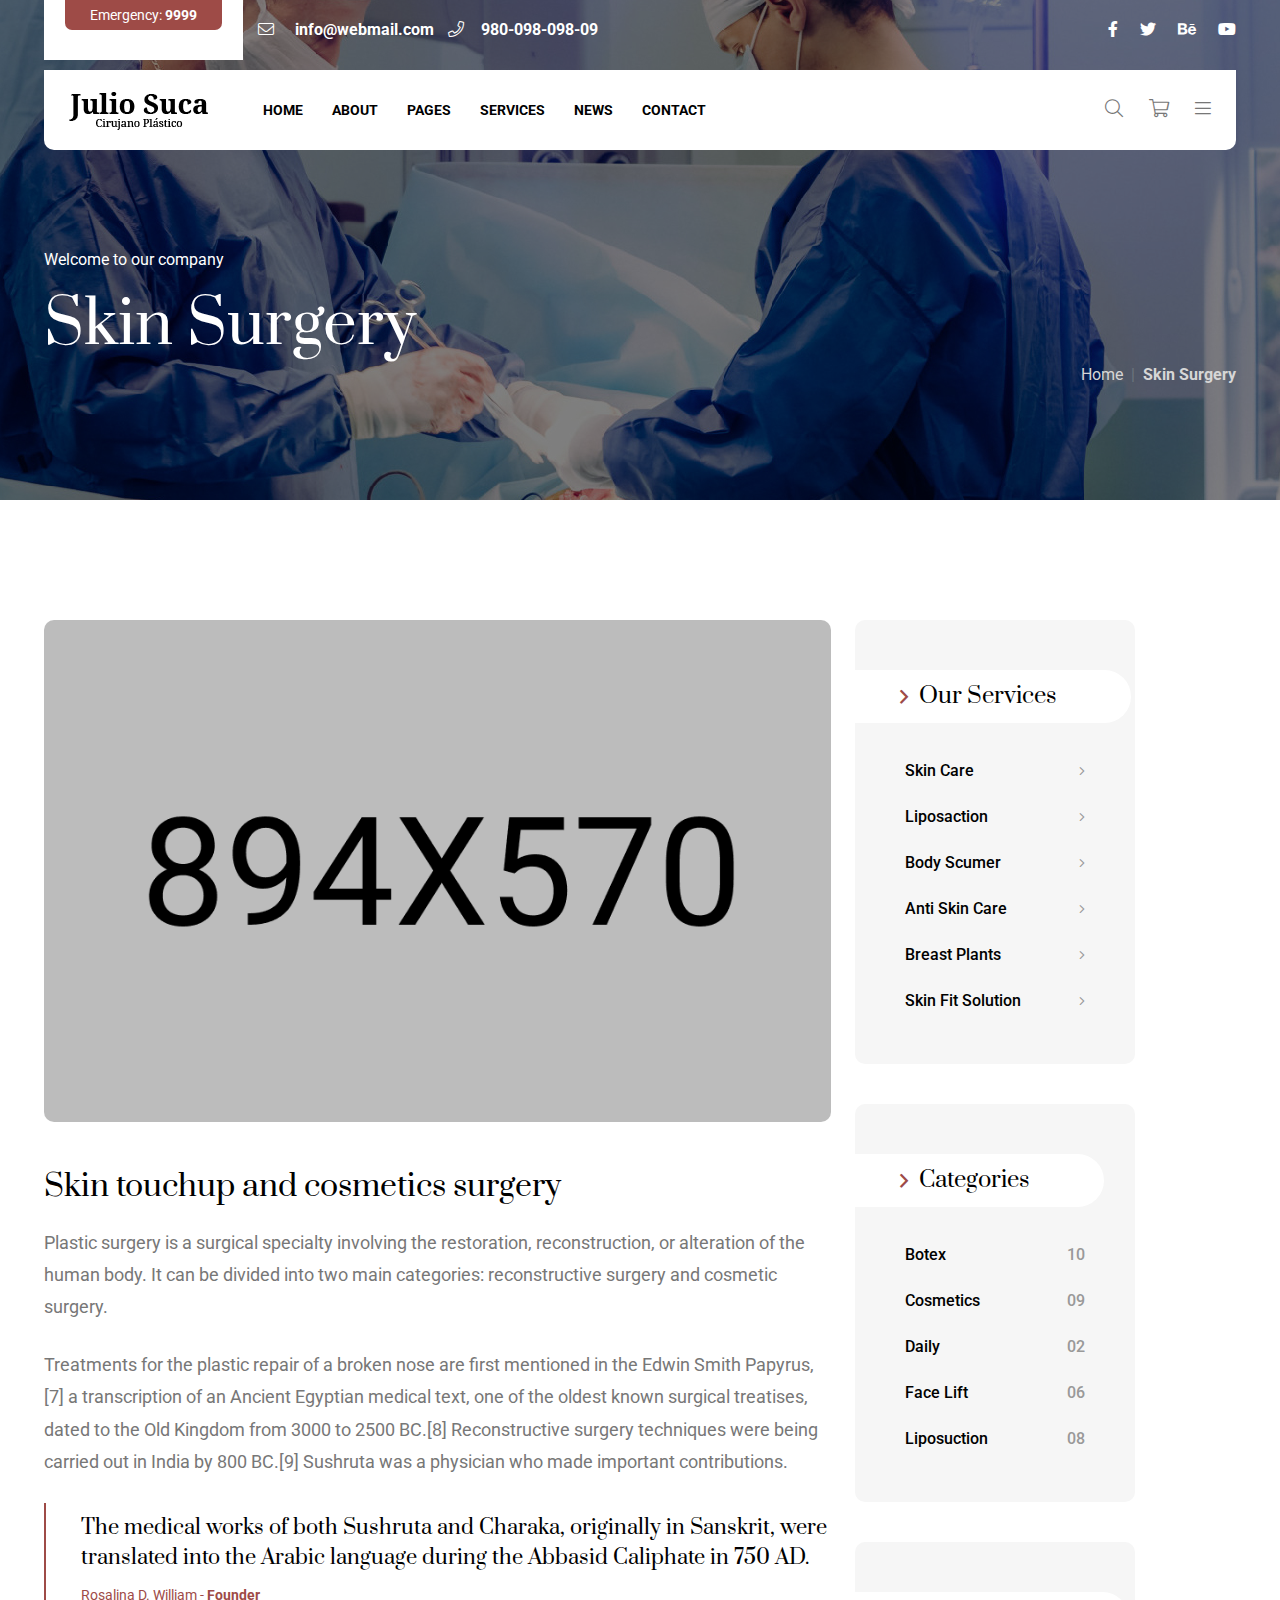
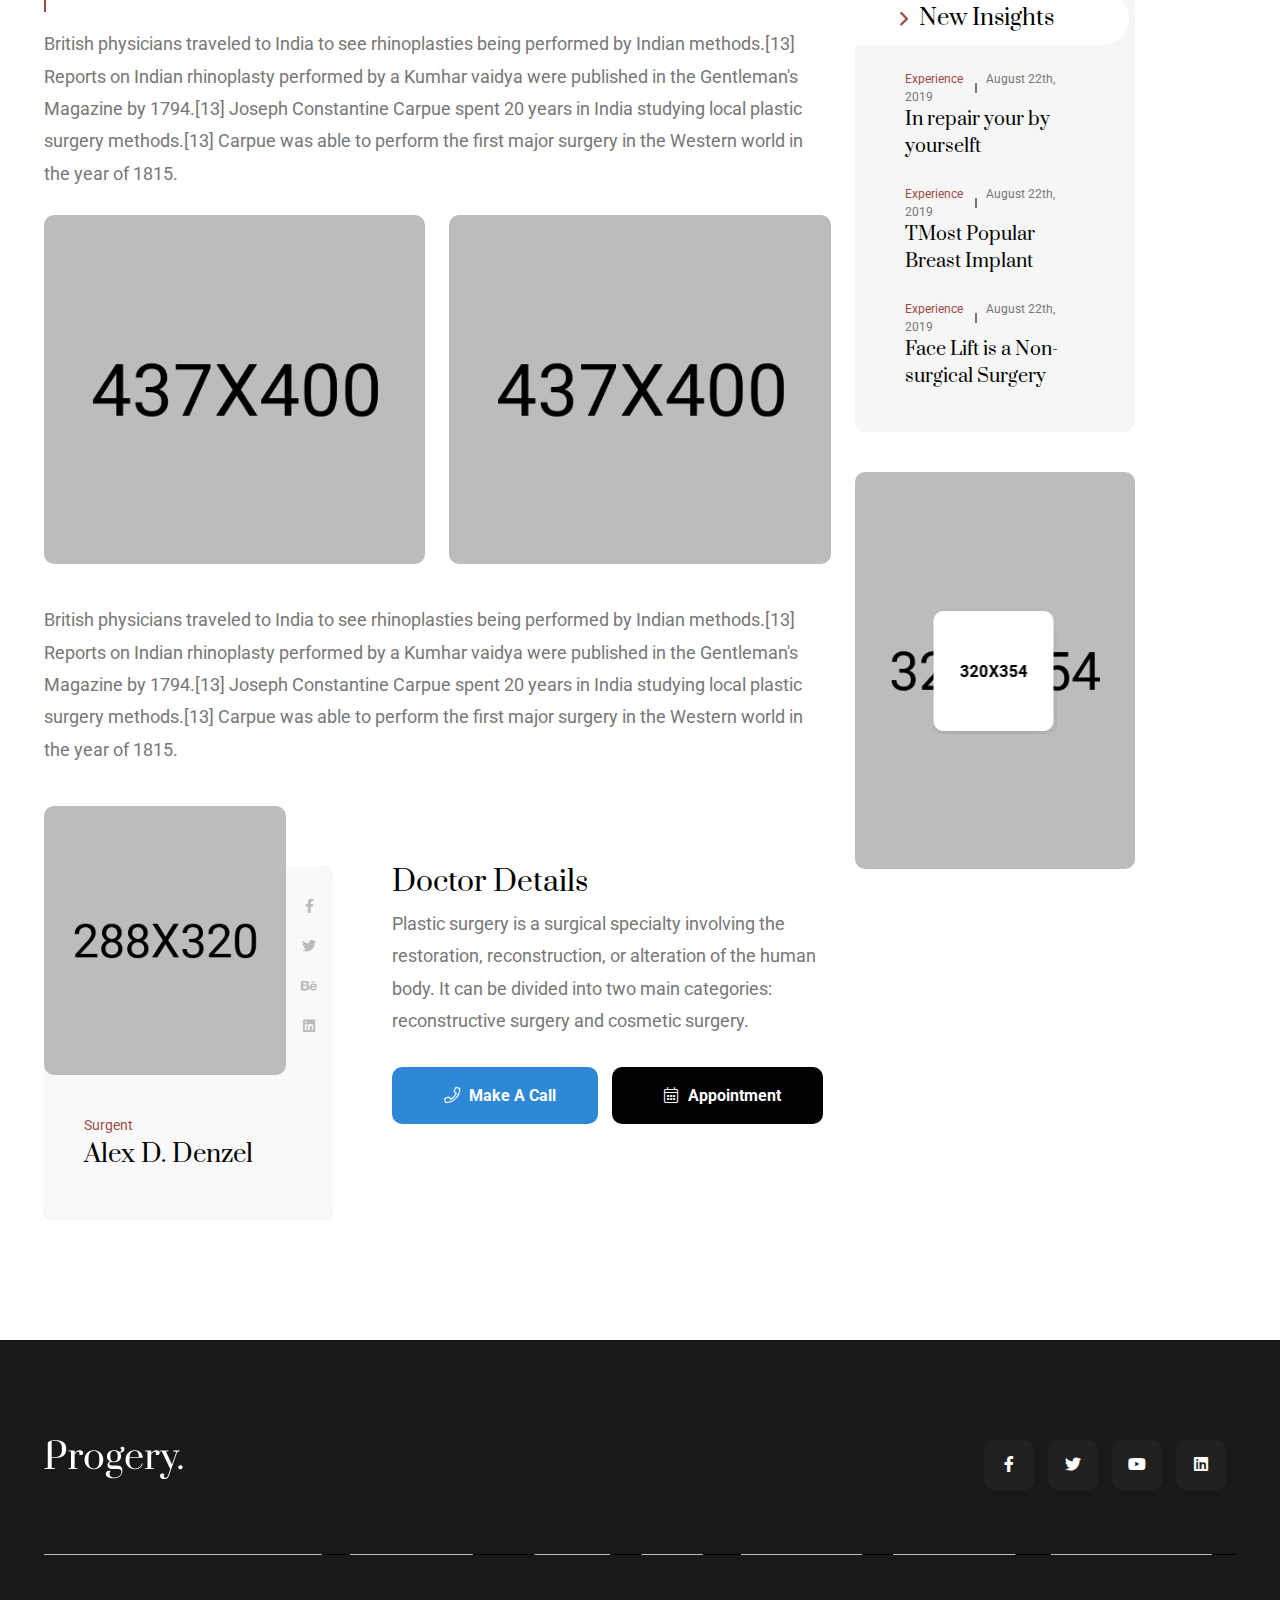
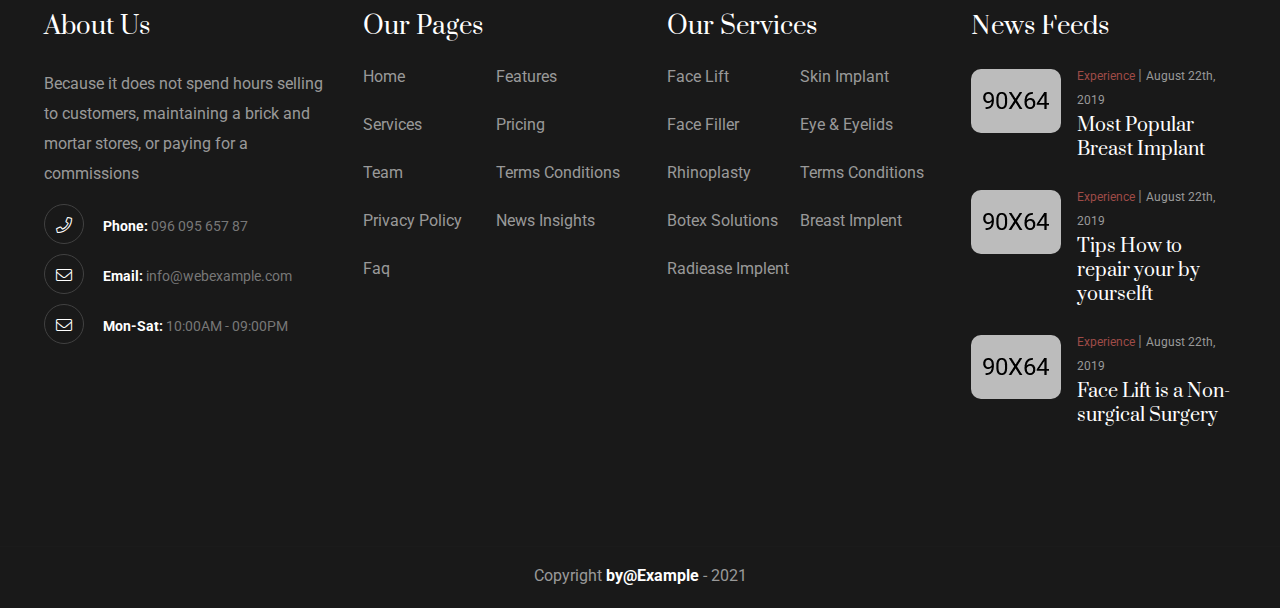
<file: service-details.html>
<!doctype html>
<html class="no-js" lang="en">

<head>
    <meta charset="utf-8">
    <meta http-equiv="x-ua-compatible" content="ie=edge">
    <title>Progery - Cosmetic & Plastic Surgery HTML Template</title>
    <meta name="description" content="">
    <meta name="viewport" content="width=device-width, initial-scale=1">

    <link rel="manifest" href="site.webmanifest">
    <link rel="shortcut icon" type="image/x-icon" href="img/favicon.ico">
    <!-- Place favicon.ico in the root directory -->

    <!-- CSS here -->
    <link rel="stylesheet" href="css/bootstrap.min.css">
    <link rel="stylesheet" href="css/owl.carousel.min.css">
    <link rel="stylesheet" href="css/animate.min.css">
    <link rel="stylesheet" href="css/magnific-popup.css">
    <link rel="stylesheet" href="css/fontawesome-all.min.css">
    <link rel="stylesheet" href="css/meanmenu.css">
    <link rel="stylesheet" href="css/metisMenu.min.css">
    <link rel="stylesheet" href="css/slick.css">
    <link rel="stylesheet" href="css/fontawesome-all.min.css">
    <link rel="stylesheet" href="css/default.css">
    <link rel="stylesheet" href="css/twentytwenty.css">
    <link rel="stylesheet" href="fonts/flaticon.css">
    <link rel="stylesheet" href="css/main.css">

</head>

<body>
    <!--[if lte IE 9]>
            <p class="browserupgrade">You are using an <strong>outdated</strong> browser. Please <a href="https://browsehappy.com/">upgrade your browser</a> to improve your <a href="#" class="theme-color">Experience</a> and security.</p>
        <![endif]-->
    <!-- header area start -->
    <div id="loading">
        <div id="loading-center">
            <div id="loading-center-absolute">
                <div class="object" id="object_one"></div>
                <div class="object" id="object_two"></div>
                <div class="object" id="object_three"></div>
                <div class="object" id="object_four"></div>
            </div>
        </div>
    </div>
    
    <header class="header-transparent">
        <div class="header-area d-none d-lg-block">
            <div class="header-top">
                <div class="container container-3">
                    <div class="header-top__inner-4">
                        <div class="row g-0">
                            <div class="col-xxl-2 col-xl-2 col-lg-3">
                                <div class="header-left header__left-4">
                                    <div class="emergency">
                                        <span>Emergency: <b>9999</b></span>
                                    </div>
                                </div>
                            </div>
                            <div class="col-xxl-4 col-xl-4 col-lg-5 d-flex align-items-center">
                                <div class="header__list header__list-4">
                                    <ul>
                                        <li class="mr-35"><a href="mailto:info@webmail.com"><i class="fal fa-envelope"></i> info@webmail.com</a></li>
                                        <li><a href="mailto:info@webmail.com"><i class="fal fa-phone"></i>980-098-098-09</a></li>
                                    </ul>
                                </div>
                            </div>
                            <div class="col-xxl-2 col-xl-6 col-lg-4 offset-xxl-4 d-flex align-items-center justify-content-end">
                                <div class="header-social__4 text-end">
                                    <a href="#"><i class="fab fa-facebook-f"></i></a>
                                    <a href="#"><i class="fab fa-twitter"></i></a>
                                    <a href="#"><i class="fab fa-behance"></i></a>
                                    <a href="#"><i class="fab fa-youtube"></i></a>
                                </div>
                            </div>
                        </div>
                    </div>
                </div>
            </div>
            <!-- /. header top -->
            <div class="header-bottom">
                <div class="container container-3">
                    <div class="header-wrapper header-wrapper__3 header-wrapper__4">
                        <div class="header-wrapper__inner">
                            <div class="row align-items-center">
                                <div class="col-xxl-2 col-xl-2 col-lg-3">
                                    <div class="logo">
                                        <a href="index.html">
                                            <img src="img/logo/logo.png" alt="">
                                        </a>
                                    </div>
                                </div>
                                <div class="col-xl-8 col-lg-7 col-sm-6 col-4 ">
                                    <div class="header-left d-flex align-items-center">
                                        <div class="header-menu-wrapper d-flex align-items-center">
                                            <div class="header-nav header-nav__3 f-left d-none d-lg-block">
                                                <nav id="mobile-menu">
                                                    <ul>
                                                        <li><a href="index.html">Home</a>
<ul class="submenu">
                                                            <li><a href="index.html">Home style 1</a></li>
                                                            <li><a href="index-2.html">Home style 2</a></li>
                                                            <li><a href="index-3.html">Home style 3</a></li>
                                                            <li><a href="index-4.html">Home style 4</a></li>
                                                        </ul>
</li>
                                                        <li><a href="about.html">About</a>

                                                        </li>
                                                         <li><a href="#">Pages</a>
                                                        <ul class="submenu">
                                                            <li><a href="portfolio.html">Case</a></li>
                                                            <li><a href="case-details.html">Case Details</a></li>
                                                            <li><a href="doctor-details.html">Doctor Details</a></li>
                                                            <li><a href="faq.html">Faq</a></li>
                                                            <li><a href="portfolio.html">Portfolio</a></li>
                                                            <li><a href="price-plan.html">Price Plan</a></li>
                                                            <li><a href="shop.html">Shop</a></li>
                                                            <li><a href="shop-details.html">Shop Details</a></li>
                                                            <li><a href="team.html">Team</a></li>
                                                        </ul>
                                                    </li>
                                                        <li><a href="service.html">Services</a>
                                                            <ul class="submenu">
                                                                <li><a href="service.html">Services</a></li>
                                                                <li><a href="service-details.html">Service Details</a></li>
                                                            </ul>
                                                        </li>
                                                        <li><a href="blog.html">News</a>
                                                            <ul class="submenu">
                                                                <li><a href="blog.html">News</a></li>
                                                                <li><a href="news-details.html">News Details</a></li>
                                                            </ul>
                                                        </li>
                                                        <li><a href="contact.html">Contact</a></li>
                                                    </ul>
                                                </nav>
                                            </div>
                                            <div class="mobile-toggle-bar">
                                                <button>
                                                    <i class="fal fa-bars"></i>
                                                </button>
                                            </div>
                                        </div>
                                    </div>
                                </div>
                                <div class="col-xl-2  col-lg-2 col-sm-6 col-8">
                                    <div class="header-cta header-cta__4 text-right">
                                        <ul>
                                            <li>
                                                <a href="#" class="search-popup-btn"><i class="fal fa-search"></i></a>
                                            </li>
                                            <li>
                                                <a href="shop.html"><i class="fal fa-shopping-cart"></i></a>
                                                <div class="minicart">
                                                    <div class="minicart-body">
                                                        <div class="minicart-content">
                                                            <ul class="text-left">
                                                                <li>
                                                                    <div class="minicart-img">
                                                                        <a href="shop-details.html" class="p-0"><img src="img/product/1.jpg" class="w-100" alt=""></a>
                                                                    </div>
                                                                    <div class="minicart-desc">
                                                                        <a href="shop-details.html" class="p-0">Capitalize on low
                                                                            hanging fruit
                                                                            t</a>
                                                                        <strong>1 × $250.00</strong>
                                                                    </div>
                                                                    <div class="remove">
                                                                        <i class="fal fa-times"></i>
                                                                    </div>
                                                                </li>

                                                                <li>
                                                                    <div class="minicart-img">
                                                                        <a href="shop-details.html" class="p-0"><img src="img/product/2.jpg" class="w-100" alt=""></a>
                                                                    </div>
                                                                    <div class="minicart-desc">
                                                                        <a href="shop-details.html" class="p-0">Leather Courriere duffle
                                                                            ba</a>
                                                                        <strong>1 × $150.00</strong>
                                                                    </div>
                                                                    <div class="remove">
                                                                        <i class="fal fa-times"></i>
                                                                    </div>
                                                                </li>


                                                                <li>
                                                                    <div class="minicart-img">
                                                                        <a href="shop-details.html" class="p-0"><img src="img/product/3.jpg" class="w-100" alt=""></a>
                                                                    </div>
                                                                    <div class="minicart-desc">
                                                                        <a href="shop-details.html" class="p-0">Party Supplies Around
                                                                            Cupcake</a>
                                                                        <strong>1 × $150.00</strong>
                                                                    </div>
                                                                    <div class="remove">
                                                                        <i class="fal fa-times"></i>
                                                                    </div>
                                                                </li>
                                                            </ul>
                                                        </div>
                                                    </div>
                                                    <div class="minicart-checkout mb-30">
                                                        <div class="minicart-checkout-heading mt-8 mb-25 overflow-hidden">
                                                            <strong class="float-left">Subtotal:</strong>
                                                            <span class="price float-right">503.00</span>
                                                        </div>
                                                        <div class="minicart-checkout-links">
                                                            <a href="shop.html" class="generic-btn btn-1 text-center text-uppercase w-100 mb-20">View
                                                                cart</a>
                                                            <a href="shop.html" class="generic-btn btn-1 text-center text-uppercase w-100 mb-20">Checkout</a>
                                                        </div>
                                                    </div>
                                                </div>
                                                <!-- /. minicart -->
                                            </li>
                                            <li class="visible-only-md">
                                                <a href="#" class="info__toggle-btn"><i class="fal fa-bars"></i></a>
                                            </li>
                                        </ul>
                                    </div>
                                </div>
                            </div>
                        </div>
                    </div>
                </div>
            </div>
        </div>
    </header>
    <!-- header area end -->
    <!-- search popup start -->
    <div class="search-popup">
        <div class="search-close">
            <button>
                <i class="fal fa-times"></i>
            </button>
        </div>
        <div class="search-form">
            <form action="#">
                <input type="text" placeholder="Search Here">
                <button><i class="fal fa-search"></i></button>
            </form>
        </div>
    </div>
    <!-- responsive menu start -->
    <div class="responsive-menu-3 d-block d-lg-none">
        <div class="container">
            <div class="row align-items-center">
                <div class="col-6">
                    <div class="logo">
                        <a href="index-2.html"><img src="img/logo/logo.png" alt=""></a>
                    </div>
                </div>
                <div class="col-6 d-flex justify-content-end">
                    <div class="mobile-toggle-bar mobile-toggle-bar d-inline-block">
                        <button class="toggle-btn  p-static">
                            <i class="fal fa-bars"></i>
                        </button>
                    </div>
                </div>
            </div>
        </div>
    </div>
    <div class="mobile-nav">
        <div>
            <button class="mobile-nav-close text-white">
                <i class="fal fa-times"></i>
            </button>
        </div>
        <nav>
            <div class="nav" id="nav-tab" role="tablist">
                <a class="nav-link active" id="menu-tab-1-tab" data-bs-toggle="tab" href="#menu-tab-1" role="tab" aria-controls="menu-tab-1" aria-selected="true">Menu</a>
                <a class="nav-link" id="menu-tab-2-tab" data-bs-toggle="tab" href="#menu-tab-2" role="tab" aria-controls="menu-tab-2" aria-selected="false">Info</a>
            </div>
            </nav>
            <div class="responsive-logo">
                <a href="index.html"><img src="img/logo/logo-white.png" alt=""></a>
            </div>
            <div class="tab-content" id="nav-tabContent">
            <div class="tab-pane fade show active" id="menu-tab-1" role="tabpanel" aria-labelledby="menu-tab-1-tab">
                <div class="mobile-menu"></div>
            </div>
            <div class="tab-pane fade" id="menu-tab-2" role="tabpanel" aria-labelledby="menu-tab-2-tab">
                <div class="side-info mb-30">
                    <div class="contact-list mb-30">
                        <h4>Office Address</h4>
                        <p>123/A, Miranda City Likaoli
                            Prikano, Dope</p>
                    </div>
                    <div class="contact-list mb-30">
                        <h4>Phone Number</h4>
                        <p>+0989 7876 9865 9</p>
                        <p>+(090) 8765 86543 85</p>
                    </div>
                    <div class="contact-list mb-30">
                        <h4>Email Address</h4>
                        <p>info@example.com</p>
                        <p>example.mail@hum.com</p>
                    </div>
                </div>
            </div>
            </div>
    </div>
    <!-- info area start -->
    <div class="extra-info">
        <div class="close-icon">
            <button>
                <i class="far fa-window-close"></i>
            </button>
        </div>
        <div class="logo-side mb-30">
            <a href="index.html">
                <img src="img/logo/logo-white.png" alt="">
            </a>
        </div>
        <div class="side-info mb-30">
            <div class="contact-list mb-30">
                <h4>Office Address</h4>
                <p>123/A, Miranda City Likaoli
                    Prikano, Dope</p>
            </div>
            <div class="contact-list mb-30">
                <h4>Phone Number</h4>
                <p>+0989 7876 9865 9</p>
                <p>+(090) 8765 86543 85</p>
            </div>
            <div class="contact-list mb-30">
                <h4>Email Address</h4>
                <p>info@example.com</p>
                <p>example.mail@hum.com</p>
            </div>
        </div>
        <div class="instagram">
            <a href="#" target="_blank">
                <img src="img/portfolio/1.jpg" alt="">
            </a>
            <a href="#" target="_blank">
                <img src="img/portfolio/2.jpg" alt="">
            </a>
            <a href="#" target="_blank">
                <img src="img/portfolio/3.jpg" alt="">
            </a>
            <a href="#" target="_blank">
                <img src="img/portfolio/4.jpg" alt="">
            </a>
            <a href="#" target="_blank">
                <img src="img/portfolio/5.jpg" alt="">
            </a>
            <a href="#" target="_blank">
                <img src="img/portfolio/1.jpg" alt="">
            </a>
        </div>
        <div class="social-icon-right mt-20">
            <a href="#" target="_blank">
                <i class="fab fa-facebook-f"></i>
            </a>
            <a href="#" target="_blank">
                <i class="fab fa-twitter"></i>
            </a>
            <a href="#" target="_blank">
                <i class="fab fa-google-plus-g"></i>
            </a>
            <a href="#" target="_blank">
                <i class="fab fa-instagram"></i>
            </a>
        </div>
    </div>
    <div class="offcanvas"></div>
    <!-- info area end -->
    <main>
        <!-- breadcrumb area start -->
        <div class="breadcrumb-area d-flex align-items-center breadcrumb__height"
            data-background="img/bg/about/about-bg.jpg" data-overlay="5">
            <div class="container container-3">
                <div class="breadcrumb__text mt-150">
                    <div class="row align-items-center">
                        <div class="col-xxl-6">
                            <div class="breadcrumb__left">
                                <div class="breadcrumb__title">
                                    <span>Welcome to our company</span>
                                    <h2>Skin Surgery</h2>
                                </div>
                            </div>
                        </div>
                        <div class="col-xxl-6">
                            <div class="breadcrumb__right">
                                <nav aria-label="breadcrumb">
                                    <ol class="breadcrumb">
                                        <li class="breadcrumb-item"><a href="index.html">Home</a></li>
                                        <li class="breadcrumb-item"><a href="#"><b>Skin Surgery</b></a>
                                        </li>
                                    </ol>
                                </nav>
                            </div>
                        </div>
                    </div>
                </div>
            </div>
        </div>
        <!-- breadcrumb area end -->
        <!-- service-details area start -->
        <div class="service-details mt-120 mb-120">
            <div class="container">
                <div class="row">
                    <div class="col-xxl-8 col-xl-8 col-lg-7">
                        <div class="service__left">
                            <div class="service__thumb">
                                <img src="img/product/service/1.png" class="w-100" alt="">
                            </div>
                            <div class="service__text-2 mt-50">
                                <h4>Skin touchup and cosmetics surgery</h4>
                                <p>Plastic surgery is a surgical specialty involving the restoration, reconstruction, or
                                    alteration of the human body.
                                    It can be divided into two main categories: reconstructive surgery and cosmetic
                                    surgery.</p>
                                <p>Treatments for the plastic repair of a broken nose are first mentioned in the Edwin
                                    Smith Papyrus,[7] a
                                    transcription of an Ancient Egyptian medical text, one of the oldest known surgical
                                    treatises, dated to the Old
                                    Kingdom from 3000 to 2500 BC.[8] Reconstructive surgery techniques were being
                                    carried out in India by
                                    800 BC.[9] Sushruta was a physician who made important contributions.</p>
                                <blockquote>
                                    <h6>The medical works of both Sushruta and Charaka, originally in Sanskrit, were
                                        translated
                                        into the Arabic language during the Abbasid Caliphate in 750 AD.</h6>
                                    <span>Rosalina D. William - <b>Founder</b></span>
                                </blockquote>
                                <p>British physicians traveled to India to see rhinoplasties being performed by Indian
                                    methods.[13] Reports on
                                    Indian rhinoplasty performed by a Kumhar vaidya were published in the Gentleman's
                                    Magazine by 1794.[13]
                                    Joseph Constantine Carpue spent 20 years in India studying local plastic surgery
                                    methods.[13] Carpue
                                    was able to perform the first major surgery in the Western world in the year of
                                    1815.</p>
                                <div class="row mb-40">
                                    <div class="col-xxl-6 col-xl-6 col-lg-6 col-md-6">
                                        <div class="service__thumb">
                                            <img src="img/product/service/2.png" class="w-100" alt="">
                                        </div>
                                    </div>
                                    <div class="col-xxl-6 col-xl-6 col-lg-6 col-md-6">
                                        <div class="service__thumb">
                                            <img src="img/product/service/3.png" class="w-100" alt="">
                                        </div>
                                    </div>
                                </div>
                                <p>British physicians traveled to India to see rhinoplasties being performed by Indian
                                    methods.[13] Reports on
                                    Indian rhinoplasty performed by a Kumhar vaidya were published in the Gentleman's
                                    Magazine by 1794.[13]
                                    Joseph Constantine Carpue spent 20 years in India studying local plastic surgery
                                    methods.[13] Carpue
                                    was able to perform the first major surgery in the Western world in the year of
                                    1815.</p>
                                <div class="doctor-box doctor-box__2 mt-100">
                                    <div class="doctor-box__left doctor-box__left-2">
                                        <div class="single-team single-team-2 pb-25"
                                            data-background="img/bg/team-bg.jpg">
                                            <div class="team__img">
                                                <img src="img/team/t1.jpg" alt="">
                                                <div class="team__img--action">
                                                    <a href="img/team/t1.jpg" class="popup-image">
                                                        <i class="fal fa-long-arrow-right"></i>
                                                    </a>
                                                </div>
                                            </div>
                                            <div class="team__social">
                                                <ul>
                                                    <li>
                                                        <a href="#"><i
                                                                class="fab fa-facebook-f"></i></a>
                                                    </li>
                                                    <li>
                                                        <a href="#"><i class="fab fa-twitter"></i></a>
                                                    </li>
                                                    <li>
                                                        <a href="#"><i class="fab fa-behance"></i></a>
                                                    </li>
                                                    <li>
                                                        <a href="#"><i class="fab fa-linkedin"></i></a>
                                                    </li>
                                                </ul>
                                            </div>
                                            <div class="team__text">
                                                <span>Surgent</span>
                                                <h4><a href="team.html">Alex D. Denzel</a></h4>
                                            </div>
                                        </div>
                                    </div>
                                    <div class="doctor-box__right doctor-box__right-3">
                                        <h3>Doctor Details</h3>
                                        <p>Plastic surgery is a surgical specialty involving the restoration,
                                            reconstruction, or alteration of the human body. It can be
                                            divided into two main categories: reconstructive surgery and
                                            cosmetic surgery.</p>
                                        <div class="doctor__link">
                                            <a href="tel:+18475555555" class="generic-btn btn-1 mt-30 mr-10 " tabindex="0"><i class="fal fa-phone pr-5"></i> Make
                                                A Call</a>
                                            <a href="price-plan.html"
                                                class="generic-btn btn-1 mt-30 appoint__btn mb-30 mb-md-0 ml-10"
                                                tabindex="0"><i class="fal fa-calendar-alt pr-10"></i>Appointment</a>
                                        </div>
                                    </div>
                                </div>
                            </div>
                        </div>
                    </div>
                    <div class="col-xxl-3 col-xl-3 col-lg-5">
                        <div class="service__right">
                            <div class="service__widget">
                                <h4>Our Services</h4>
                                <div class="service__widget-list mb-40">
                                    <ul>
                                        <li><a href="service-details.html">Skin Care <i
                                                    class="fal fa-angle-right f-right"></i></a></li>
                                        <li><a href="service-details.html">Liposaction <i
                                                    class="fal fa-angle-right f-right"></i></a></li>
                                        <li><a href="service-details.html">Body Scumer <i
                                                    class="fal fa-angle-right f-right"></i></a></li>
                                        <li><a href="service-details.html">Anti Skin Care <i
                                                    class="fal fa-angle-right f-right"></i></a></li>
                                        <li><a href="service-details.html">Breast Plants <i
                                                    class="fal fa-angle-right f-right"></i></a></li>
                                        <li><a href="service-details.html">Skin Fit Solution <i
                                                    class="fal fa-angle-right f-right"></i></a></li>
                                    </ul>
                                </div>
                            </div>
                            <div class="service__widget">
                                <h4>Categories</h4>
                                <div class="service__widget-list mb-40">
                                    <ul>
                                        <li><a href="service-details.html">Botex <span class="f-right">10</span></a>
                                        </li>
                                        <li><a href="service-details.html">Cosmetics <span class="f-right">09</span></a>
                                        </li>
                                        <li><a href="service-details.html">Daily <span class="f-right">02</span></a>
                                        </li>
                                        <li><a href="service-details.html">Face Lift <span class="f-right">06</span></a>
                                        </li>
                                        <li><a href="service-details.html">Liposuction <span
                                                    class="f-right">08</span></a></li>
                                    </ul>
                                </div>
                            </div>
                            <div class="service__widget">
                                <h4>New Insights</h4>
                                <div class="service__widget-list mb-40 service__widget-list-2">
                                    <div class="service__widget-list-2 mb-40">
                                        <div class="post__list-box mb-25">
                                            <div class="post__meta">
                                                <span class="tag"><a href="blog.html" class="theme-color">Experience</a></span>
                                                <span class="date">August 22th, 2019</span>
                                            </div>
                                            <div class="post__link">
                                                <h3><a href="news-details.html">In repair your
                                                        by yourselft</a></h3>
                                            </div>
                                        </div>
                                        <div class="post__list-box mb-25">
                                            <div class="post__meta">
                                                <span class="tag"><a href="blog.html" class="theme-color">Experience</a></span>
                                                <span class="date">August 22th, 2019</span>
                                            </div>
                                            <div class="post__link">
                                                <h3><a href="news-details.html">TMost Popular Breast Implant</a></h3>
                                            </div>
                                        </div>
                                        <div class="post__list-box">
                                            <div class="post__meta">
                                                <span class="tag"><a href="blog.html" class="theme-color">Experience</a></span>
                                                <span class="date">August 22th, 2019</span>
                                            </div>
                                            <div class="post__link">
                                                <h3><a href="news-details.html">Face Lift is a Non-surgical Surgery</a></h3>
                                            </div>
                                        </div>
                                    </div>
                                </div>
                            </div>
                            <div class="service__banner">
                                <div class="service__banner-img">
                                    <img src="img/banner/service-details/service-1.png" class="w-100" alt="">
                                    <div class="service__banner-sm">
                                        <img src="img/banner/service-details/service-1-sm.png" alt="">
                                    </div>
                                </div>
                            </div>
                        </div>
                    </div>
                </div>
            </div>
        </div>
        <!-- service-details area end -->



    </main>

    <!-- footer area start -->
    <footer class="footer" data-background="img/bg/footer-bg.jpg" data-overlay="9">
        <div class="container">
            <div class="footer__top">
                <div class="row">
                    <div class="col-xl col-lg col-md mb-4 mb-md-0">
                        <div class="icon-footer">
                            <a href="index-2.html"><img src="img/logo/logo-white.png" alt=""></a>
                        </div>
                    </div>
                    <div class="col-xl col-lg col-md">
                        <div class="social__icon text-md-end text-start">
                            <a href="#"><i class="fab fa-facebook-f"></i></a>
                            <a href="#"><i class="fab fa-twitter"></i></a>
                            <a href="#"><i class="fab fa-youtube"></i></a>
                            <a href="#"><i class="fab fa-linkedin"></i></a>
                        </div>
                    </div>
                </div>
            </div>
            <div class="footer__bottom pt-60 pb-40">
                <div class="row">
                    <div class="col-xl-3 col-lg-6 col-md-6">
                        <div class="footer__left mb-30">
                            <h4 class="title text-white">About Us</h4>
                            <p>Because it does not spend hours selling
                                to customers, maintaining a brick and mortar stores, or paying for a commissions</p>
                            <div class="contact__list">
                                <ul>
                                    <li><i class="fal fa-phone"></i> <span><b>Phone: </b> 096 095 657 87</span></li>
                                    <li><i class="fal fa-envelope"></i> <span><b>Email: </b> info@webexample.com</span>
                                    </li>
                                    <li><i class="fal fa-envelope"></i> <span><b>Mon-Sat: </b>10:00AM - 09:00PM</span>
                                    </li>
                                </ul>
                            </div>
                        </div>
                    </div>
                    <div class="col-xl-3 col-lg-6 col-md-6">
                        <div class="footer-widget pl-30">
                            <h4 class="title text-white">Our Pages</h4>
                            <div class="footer__list">
                                <ul>
                                    <li><a href="index.html">Home</a></li>
                                    <li><a href="service-details.html">Features</a></li>
                                    <li><a href="service.html">Services</a>
                                    </li>
                                    <li><a href="price-plan.html">Pricing</a></li>
                                    <li><a href="team.html">Team</a></li>
                                    <li><a href="faq.html">Terms Conditions</a></li>
                                    <li><a href="case-details.html">Privacy Policy</a></li>
                                    <li><a href="news-details.html">News Insights</a></li>
                                    <li><a href="faq.html">Faq</a></li>
                                </ul>
                            </div>
                        </div>
                    </div>
                    <div class="col-xl-3 col-lg-6 col-md-6">
                        <div class="footer-widget pl-30">
                            <h4 class="title text-white">Our Services</h4>
                            <div class="footer__list">
                                <ul>
                                    <li><a href="service-details.html">Face Lift</a></li>
                                    <li><a href="service-details.html">Skin Implant</a></li>
                                    <li><a href="service-details.html">Face Filler</a></li>
                                    <li><a href="service-details.html">Eye & Eyelids</a></li>
                                    <li><a href="service-details.html">Rhinoplasty</a></li>
                                    <li><a href="faq.html">Terms Conditions</a></li>
                                    <li><a href="service-details.html">Botex Solutions</a></li>
                                    <li><a href="service-details.html">Breast Implent</a></li>
                                    <li><a href="service-details.html">Radiease Implent</a></li>
                                </ul>
                            </div>
                        </div>
                    </div>
                    <div class="col-xl-3 col-lg-6 col-md-6">
                        <div class="footer__right mb-30">
                            <div class="footer-widget pl-40">
                                <h4 class="title text-white">News Feeds</h4>
                                <div class="footer__news--item">
                                    <div class="news__sm--box mb-20">
                                        <div class="news__sm--img">
                                            <img src="img/sm-img/s1.png" alt="">
                                        </div>
                                        <div class="news__sm--text">
                                            <div class="news__sm--meta">
                                                <span><a href="blog.html" class="theme-color">Experience</a> </span> |
                                                <span>August 22th, 2019</span>
                                            </div>
                                            <h5 class="text-white"><a href="news-details.html">Most Popular Breast Implant </a></h5>
                                        </div>
                                    </div>
                                    <div class="news__sm--box mb-20">
                                        <div class="news__sm--img">
                                            <img src="img/sm-img/s2.png" alt="">
                                        </div>
                                        <div class="news__sm--text">
                                            <div class="news__sm--meta">
                                                <span><a href="blog.html" class="theme-color">Experience</a> </span> |
                                                <span>August 22th, 2019</span>
                                            </div>
                                            <h5 class="text-white"><a href="news-details.html">Tips How to repair your by yourselft</a></h5>
                                        </div>
                                    </div>
                                    <div class="news__sm--box mb-20">
                                        <div class="news__sm--img">
                                            <img src="img/sm-img/s3.png" alt="">
                                        </div>
                                        <div class="news__sm--text">
                                            <div class="news__sm--meta">
                                                <span><a href="blog.html" class="theme-color">Experience</a> </span> |
                                                <span>August 22th, 2019</span>
                                            </div>
                                            <h5 class="text-white"><a href="news-details.html">Face Lift is a Non-surgical Surgery</a></h5>
                                        </div>
                                    </div>
                                </div>
                            </div>
                        </div>
                    </div>
                </div>
            </div>
        </div>
        <div class="copyright-area">
            <div class="footer__copyright">
                <p>Copyright <a href="mailto:by@Example.com">by@Example</a> - 2021</p>
            </div>
        </div>
    </footer>
    <!-- footer area end -->



    <!-- JS here -->
    <script src="js/vendor/jquery-3.5.0.min.js"></script>
    <script src="js/popper.min.js"></script>
    <script src="js/bootstrap.min.js"></script>
    <script src="js/owl.carousel.min.js"></script>
    <script src="js/isotope.pkgd.min.js"></script>
    <script src="js/one-page-nav-min.js"></script>
    <script src="js/slick.min.js"></script>
    <script src="js/jquery.meanmenu.min.js"></script>
    <script src="js/ajax-form.js"></script>
    <script src="js/wow.min.js"></script>
    <script src="js/jquery.scrollUp.min.js"></script>
    <script src="js/jquery.nice-select.min.js"></script>
    <script src="js/metisMenu.min.js"></script>
    <script src="js/imagesloaded.pkgd.min.js"></script>
    <script src="js/jquery.magnific-popup.min.js"></script>
    <script src="js/plugins.js"></script>
    <script src="js/jquery.twentytwenty.js"></script>
    <script src="js/jquery.event.move.js"></script>
    <script src="js/main.js"></script>
</body>

</html>
</file>
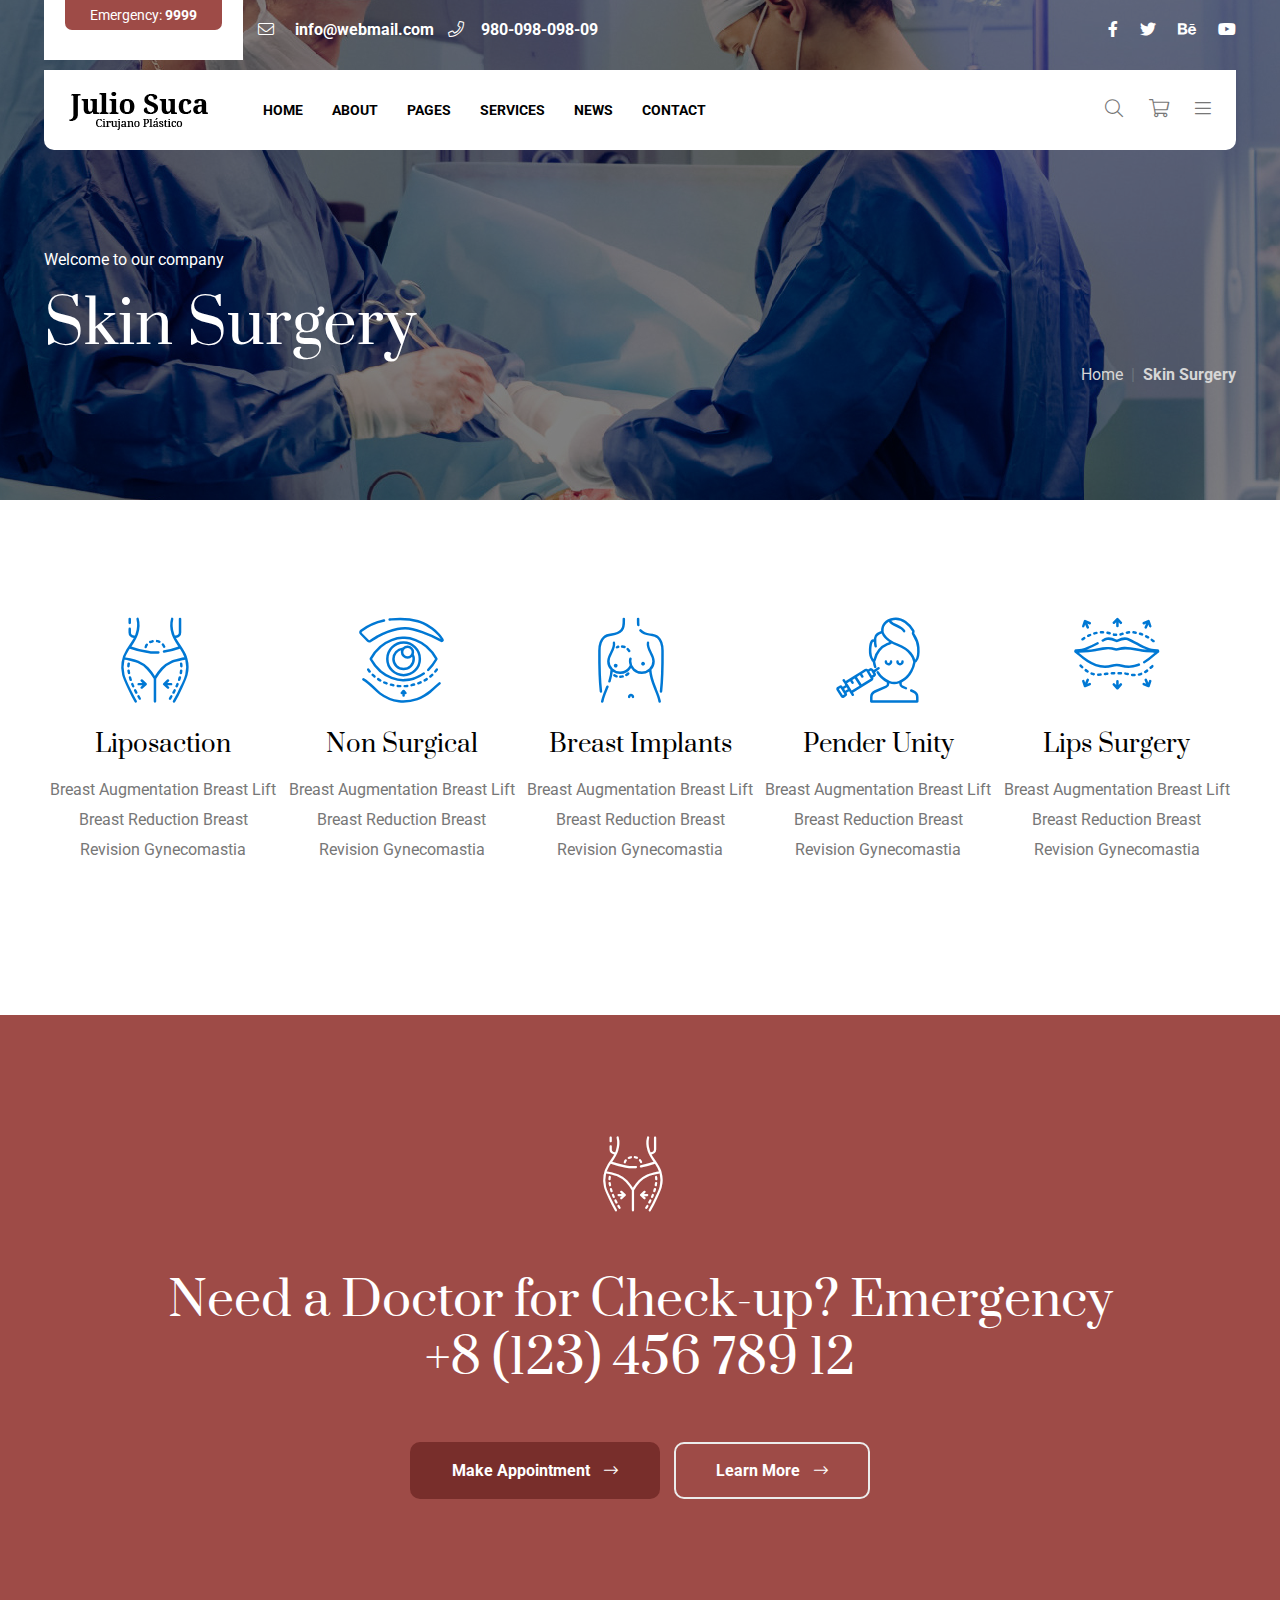
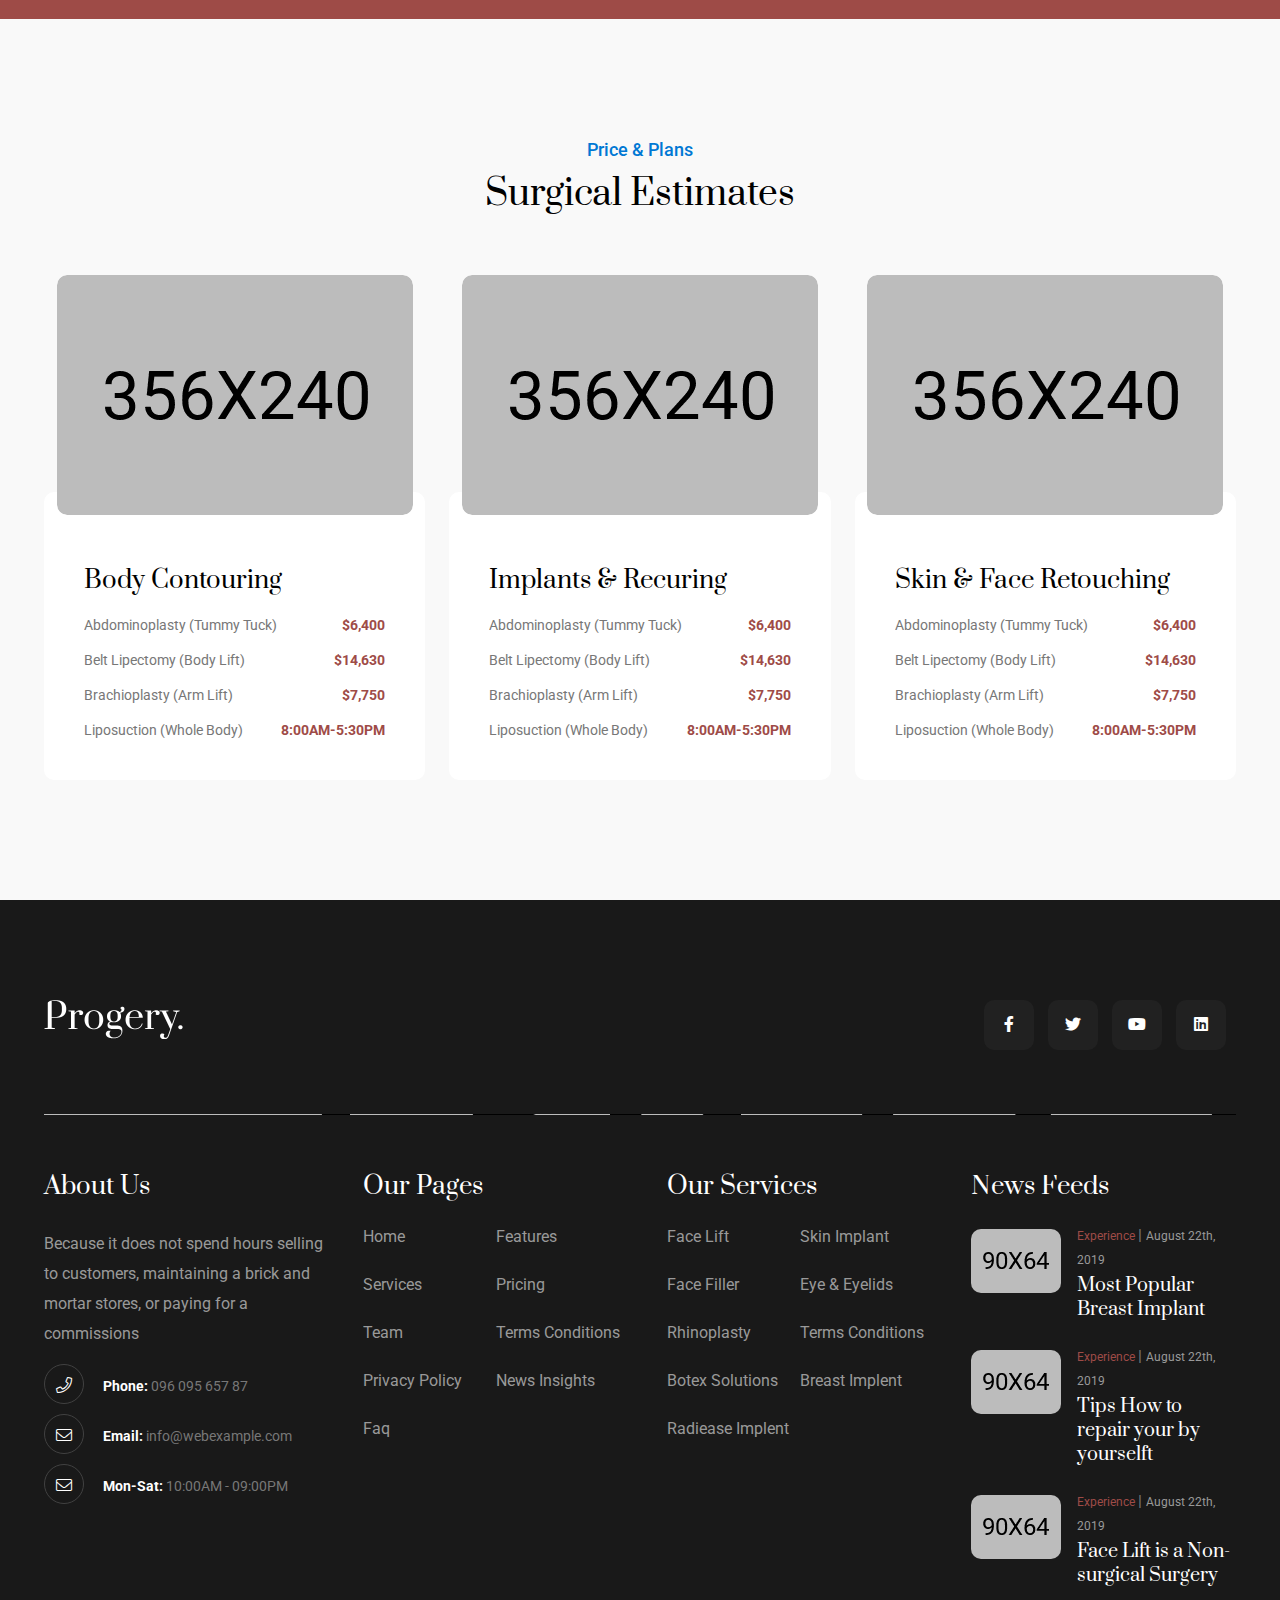
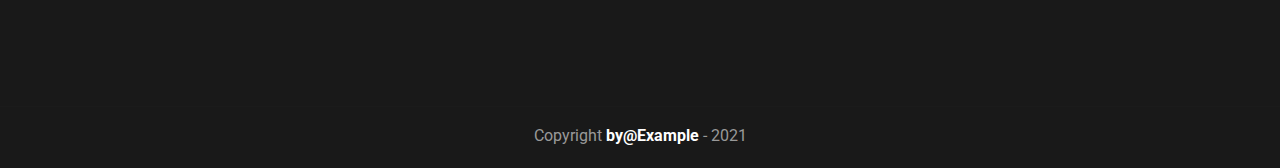
<file: service.html>
<!doctype html>
<html class="no-js" lang="en">

<head>
    <meta charset="utf-8">
    <meta http-equiv="x-ua-compatible" content="ie=edge">
    <title>Progery - Cosmetic & Plastic Surgery HTML Template</title>
    <meta name="description" content="">
    <meta name="viewport" content="width=device-width, initial-scale=1">

    <link rel="manifest" href="site.webmanifest">
    <link rel="shortcut icon" type="image/x-icon" href="img/favicon.ico">
    <!-- Place favicon.ico in the root directory -->

    <!-- CSS here -->
    <link rel="stylesheet" href="css/bootstrap.min.css">
    <link rel="stylesheet" href="css/owl.carousel.min.css">
    <link rel="stylesheet" href="css/animate.min.css">
    <link rel="stylesheet" href="css/magnific-popup.css">
    <link rel="stylesheet" href="css/fontawesome-all.min.css">
    <link rel="stylesheet" href="css/meanmenu.css">
    <link rel="stylesheet" href="css/metisMenu.min.css">
    <link rel="stylesheet" href="css/slick.css">
    <link rel="stylesheet" href="css/fontawesome-all.min.css">
    <link rel="stylesheet" href="css/default.css">
    <link rel="stylesheet" href="css/twentytwenty.css">
    <link rel="stylesheet" href="fonts/flaticon.css">
    <link rel="stylesheet" href="css/main.css">

</head>

<body>
    <!--[if lte IE 9]>
            <p class="browserupgrade">You are using an <strong>outdated</strong> browser. Please <a href="https://browsehappy.com/">upgrade your browser</a> to improve your <a href="#" class="theme-color">Experience</a> and security.</p>
        <![endif]-->
    <!-- header area start -->
    <div id="loading">
        <div id="loading-center">
            <div id="loading-center-absolute">
                <div class="object" id="object_one"></div>
                <div class="object" id="object_two"></div>
                <div class="object" id="object_three"></div>
                <div class="object" id="object_four"></div>
            </div>
        </div>
    </div>
    
    <header class="header-transparent">
        <div class="header-area d-none d-lg-block">
            <div class="header-top">
                <div class="container container-3">
                    <div class="header-top__inner-4">
                        <div class="row g-0">
                            <div class="col-xxl-2 col-xl-2 col-lg-3">
                                <div class="header-left header__left-4">
                                    <div class="emergency">
                                        <span>Emergency: <b>9999</b></span>
                                    </div>
                                </div>
                            </div>
                            <div class="col-xxl-4 col-xl-4 col-lg-5 d-flex align-items-center">
                                <div class="header__list header__list-4">
                                    <ul>
                                        <li class="mr-35"><a href="mailto:info@webmail.com"><i class="fal fa-envelope"></i> info@webmail.com</a></li>
                                        <li><a href="mailto:info@webmail.com"><i class="fal fa-phone"></i>980-098-098-09</a></li>
                                    </ul>
                                </div>
                            </div>
                            <div class="col-xxl-2 col-xl-6 col-lg-4 offset-xxl-4 d-flex align-items-center justify-content-end">
                                <div class="header-social__4 text-end">
                                    <a href="#"><i class="fab fa-facebook-f"></i></a>
                                    <a href="#"><i class="fab fa-twitter"></i></a>
                                    <a href="#"><i class="fab fa-behance"></i></a>
                                    <a href="#"><i class="fab fa-youtube"></i></a>
                                </div>
                            </div>
                        </div>
                    </div>
                </div>
            </div>
            <!-- /. header top -->
            <div class="header-bottom">
                <div class="container container-3">
                    <div class="header-wrapper header-wrapper__3 header-wrapper__4">
                        <div class="header-wrapper__inner">
                            <div class="row align-items-center">
                                <div class="col-xxl-2 col-xl-2 col-lg-3">
                                    <div class="logo">
                                        <a href="index.html">
                                            <img src="img/logo/logo.png" alt="">
                                        </a>
                                    </div>
                                </div>
                                <div class="col-xl-8 col-lg-7 col-sm-6 col-4 ">
                                    <div class="header-left d-flex align-items-center">
                                        <div class="header-menu-wrapper d-flex align-items-center">
                                            <div class="header-nav header-nav__3 f-left d-none d-lg-block">
                                                <nav id="mobile-menu">
                                                    <ul>
                                                        <li><a href="index.html">Home</a>
<ul class="submenu">
                                                            <li><a href="index.html">Home style 1</a></li>
                                                            <li><a href="index-2.html">Home style 2</a></li>
                                                            <li><a href="index-3.html">Home style 3</a></li>
                                                            <li><a href="index-4.html">Home style 4</a></li>
                                                        </ul>
</li>
                                                        <li><a href="about.html">About</a>

                                                        </li>
                                                         <li><a href="#">Pages</a>
                                                        <ul class="submenu">
                                                            <li><a href="portfolio.html">Case</a></li>
                                                            <li><a href="case-details.html">Case Details</a></li>
                                                            <li><a href="doctor-details.html">Doctor Details</a></li>
                                                            <li><a href="faq.html">Faq</a></li>
                                                            <li><a href="portfolio.html">Portfolio</a></li>
                                                            <li><a href="price-plan.html">Price Plan</a></li>
                                                            <li><a href="shop.html">Shop</a></li>
                                                            <li><a href="shop-details.html">Shop Details</a></li>
                                                            <li><a href="team.html">Team</a></li>
                                                        </ul>
                                                    </li>
                                                        <li><a href="service.html">Services</a>
                                                            <ul class="submenu">
                                                                <li><a href="service.html">Services</a></li>
                                                                <li><a href="service-details.html">Service Details</a></li>
                                                            </ul>
                                                        </li>
                                                        <li><a href="blog.html">News</a>
                                                            <ul class="submenu">
                                                                <li><a href="blog.html">News</a></li>
                                                                <li><a href="news-details.html">News Details</a></li>
                                                            </ul>
                                                        </li>
                                                        <li><a href="contact.html">Contact</a></li>
                                                    </ul>
                                                </nav>
                                            </div>
                                            <div class="mobile-toggle-bar">
                                                <button>
                                                    <i class="fal fa-bars"></i>
                                                </button>
                                            </div>
                                        </div>
                                    </div>
                                </div>
                                <div class="col-xl-2  col-lg-2 col-sm-6 col-8">
                                    <div class="header-cta header-cta__4 text-right">
                                        <ul>
                                            <li>
                                                <a href="#" class="search-popup-btn"><i class="fal fa-search"></i></a>
                                            </li>
                                            <li>
                                                <a href="shop.html"><i class="fal fa-shopping-cart"></i></a>
                                                <div class="minicart">
                                                    <div class="minicart-body">
                                                        <div class="minicart-content">
                                                            <ul class="text-left">
                                                                <li>
                                                                    <div class="minicart-img">
                                                                        <a href="shop-details.html" class="p-0"><img src="img/product/1.jpg" class="w-100" alt=""></a>
                                                                    </div>
                                                                    <div class="minicart-desc">
                                                                        <a href="shop-details.html" class="p-0">Capitalize on low
                                                                            hanging fruit
                                                                            t</a>
                                                                        <strong>1 × $250.00</strong>
                                                                    </div>
                                                                    <div class="remove">
                                                                        <i class="fal fa-times"></i>
                                                                    </div>
                                                                </li>

                                                                <li>
                                                                    <div class="minicart-img">
                                                                        <a href="shop-details.html" class="p-0"><img src="img/product/2.jpg" class="w-100" alt=""></a>
                                                                    </div>
                                                                    <div class="minicart-desc">
                                                                        <a href="shop-details.html" class="p-0">Leather Courriere duffle
                                                                            ba</a>
                                                                        <strong>1 × $150.00</strong>
                                                                    </div>
                                                                    <div class="remove">
                                                                        <i class="fal fa-times"></i>
                                                                    </div>
                                                                </li>


                                                                <li>
                                                                    <div class="minicart-img">
                                                                        <a href="shop-details.html" class="p-0"><img src="img/product/3.jpg" class="w-100" alt=""></a>
                                                                    </div>
                                                                    <div class="minicart-desc">
                                                                        <a href="shop-details.html" class="p-0">Party Supplies Around
                                                                            Cupcake</a>
                                                                        <strong>1 × $150.00</strong>
                                                                    </div>
                                                                    <div class="remove">
                                                                        <i class="fal fa-times"></i>
                                                                    </div>
                                                                </li>
                                                            </ul>
                                                        </div>
                                                    </div>
                                                    <div class="minicart-checkout mb-30">
                                                        <div class="minicart-checkout-heading mt-8 mb-25 overflow-hidden">
                                                            <strong class="float-left">Subtotal:</strong>
                                                            <span class="price float-right">503.00</span>
                                                        </div>
                                                        <div class="minicart-checkout-links">
                                                            <a href="shop.html" class="generic-btn btn-1 text-center text-uppercase w-100 mb-20">View
                                                                cart</a>
                                                            <a href="shop.html" class="generic-btn btn-1 text-center text-uppercase w-100 mb-20">Checkout</a>
                                                        </div>
                                                    </div>
                                                </div>
                                                <!-- /. minicart -->
                                            </li>
                                            <li class="visible-only-md">
                                                <a href="#" class="info__toggle-btn"><i class="fal fa-bars"></i></a>
                                            </li>
                                        </ul>
                                    </div>
                                </div>
                            </div>
                        </div>
                    </div>
                </div>
            </div>
        </div>
    </header>
    <!-- header area end -->
    <!-- search popup start -->
    <div class="search-popup">
        <div class="search-close">
            <button>
                <i class="fal fa-times"></i>
            </button>
        </div>
        <div class="search-form">
            <form action="#">
                <input type="text" placeholder="Search Here">
                <button><i class="fal fa-search"></i></button>
            </form>
        </div>
    </div>
    <!-- responsive menu start -->
    <div class="responsive-menu-3 d-block d-lg-none">
        <div class="container">
            <div class="row align-items-center">
                <div class="col-6">
                    <div class="logo">
                        <a href="index-2.html"><img src="img/logo/logo.png" alt=""></a>
                    </div>
                </div>
                <div class="col-6 d-flex justify-content-end">
                    <div class="mobile-toggle-bar mobile-toggle-bar d-inline-block">
                        <button class="toggle-btn  p-static">
                            <i class="fal fa-bars"></i>
                        </button>
                    </div>
                </div>
            </div>
        </div>
    </div>
    <div class="mobile-nav">
        <div>
            <button class="mobile-nav-close text-white">
                <i class="fal fa-times"></i>
            </button>
        </div>
        <nav>
            <div class="nav" id="nav-tab" role="tablist">
                <a class="nav-link active" id="menu-tab-1-tab" data-bs-toggle="tab" href="#menu-tab-1" role="tab" aria-controls="menu-tab-1" aria-selected="true">Menu</a>
                <a class="nav-link" id="menu-tab-2-tab" data-bs-toggle="tab" href="#menu-tab-2" role="tab" aria-controls="menu-tab-2" aria-selected="false">Info</a>
            </div>
            </nav>
            <div class="responsive-logo">
                <a href="index.html"><img src="img/logo/logo-white.png" alt=""></a>
            </div>
            <div class="tab-content" id="nav-tabContent">
            <div class="tab-pane fade show active" id="menu-tab-1" role="tabpanel" aria-labelledby="menu-tab-1-tab">
                <div class="mobile-menu"></div>
            </div>
            <div class="tab-pane fade" id="menu-tab-2" role="tabpanel" aria-labelledby="menu-tab-2-tab">
                <div class="side-info mb-30">
                    <div class="contact-list mb-30">
                        <h4>Office Address</h4>
                        <p>123/A, Miranda City Likaoli
                            Prikano, Dope</p>
                    </div>
                    <div class="contact-list mb-30">
                        <h4>Phone Number</h4>
                        <p>+0989 7876 9865 9</p>
                        <p>+(090) 8765 86543 85</p>
                    </div>
                    <div class="contact-list mb-30">
                        <h4>Email Address</h4>
                        <p>info@example.com</p>
                        <p>example.mail@hum.com</p>
                    </div>
                </div>
            </div>
            </div>
    </div>
    <!-- info area start -->
    <div class="extra-info">
        <div class="close-icon">
            <button>
                <i class="far fa-window-close"></i>
            </button>
        </div>
        <div class="logo-side mb-30">
            <a href="index.html">
                <img src="img/logo/logo-white.png" alt="">
            </a>
        </div>
        <div class="side-info mb-30">
            <div class="contact-list mb-30">
                <h4>Office Address</h4>
                <p>123/A, Miranda City Likaoli
                    Prikano, Dope</p>
            </div>
            <div class="contact-list mb-30">
                <h4>Phone Number</h4>
                <p>+0989 7876 9865 9</p>
                <p>+(090) 8765 86543 85</p>
            </div>
            <div class="contact-list mb-30">
                <h4>Email Address</h4>
                <p>info@example.com</p>
                <p>example.mail@hum.com</p>
            </div>
        </div>
        <div class="instagram">
            <a href="#" target="_blank">
                <img src="img/portfolio/1.jpg" alt="">
            </a>
            <a href="#" target="_blank">
                <img src="img/portfolio/2.jpg" alt="">
            </a>
            <a href="#" target="_blank">
                <img src="img/portfolio/3.jpg" alt="">
            </a>
            <a href="#" target="_blank">
                <img src="img/portfolio/4.jpg" alt="">
            </a>
            <a href="#" target="_blank">
                <img src="img/portfolio/5.jpg" alt="">
            </a>
            <a href="#" target="_blank">
                <img src="img/portfolio/1.jpg" alt="">
            </a>
        </div>
        <div class="social-icon-right mt-20">
            <a href="#" target="_blank">
                <i class="fab fa-facebook-f"></i>
            </a>
            <a href="#" target="_blank">
                <i class="fab fa-twitter"></i>
            </a>
            <a href="#" target="_blank">
                <i class="fab fa-google-plus-g"></i>
            </a>
            <a href="#" target="_blank">
                <i class="fab fa-instagram"></i>
            </a>
        </div>
    </div>
    <div class="offcanvas"></div>
    <!-- info area end -->
    <main>
        <!-- breadcrumb area start -->
        <div class="breadcrumb-area d-flex align-items-center breadcrumb__height"
            data-background="img/bg/about/about-bg.jpg" data-overlay="5">
            <div class="container container-3">
                <div class="breadcrumb__text mt-150">
                    <div class="row align-items-center">
                        <div class="col-xxl-6">
                            <div class="breadcrumb__left">
                                <div class="breadcrumb__title">
                                    <span>Welcome to our company</span>
                                    <h2>Skin Surgery</h2>
                                </div>
                            </div>
                        </div>
                        <div class="col-xxl-6">
                            <div class="breadcrumb__right">
                                <nav aria-label="breadcrumb">
                                    <ol class="breadcrumb">
                                        <li class="breadcrumb-item"><a href="index.html">Home</a></li>
                                        <li class="breadcrumb-item"><a href="#"><b>Skin Surgery</b></a>
                                        </li>
                                    </ol>
                                </nav>
                            </div>
                        </div>
                    </div>
                </div>
            </div>
        </div>
        <!-- breadcrumb area end -->
        <!-- service area start -->
        <div class="service pt-100">
            <div class="container">
                <div class="row g-0 justify-content-center">
                    <div class="col-xl col-lg-4 col-md-6 col-sm-6 col-12">
                        <div class="service__box mb-30 text-center">
                            <div class="service__icon">
                                <i class="glyph-icon flaticon-abdominoplasty"></i>
                            </div>
                            <div class="service__text">
                                <h4><a href="service-details.html">Liposaction</a></h4>
                                <p>Breast Augmentation
                                    Breast Lift
                                    Breast Reduction
                                    Breast Revision
                                    Gynecomastia</p>
                            </div>
                        </div>
                    </div>
                    <div class="col-xl col-lg-4 col-md-6 col-sm-6 col-12">
                        <div class="service__box mb-30 text-center">
                            <div class="service__icon">
                                <i class="glyph-icon flaticon-anatomy"></i>
                            </div>
                            <div class="service__text">
                                <h4><a href="service-details.html">Non Surgical</a></h4>
                                <p>Breast Augmentation
                                    Breast Lift
                                    Breast Reduction
                                    Breast Revision
                                    Gynecomastia</p>
                            </div>
                        </div>
                    </div>
                    <div class="col-xl col-lg-4 col-md-6 col-sm-6 col-12">
                        <div class="service__box mb-30 text-center">
                            <div class="service__icon">
                                <i class="glyph-icon flaticon-asymmetry"></i>
                            </div>
                            <div class="service__text">
                                <h4><a href="service-details.html">Breast Implants</a></h4>
                                <p>Breast Augmentation
                                    Breast Lift
                                    Breast Reduction
                                    Breast Revision
                                    Gynecomastia</p>
                            </div>
                        </div>
                    </div>
                    <div class="col-xl col-lg-4 col-md-6 col-sm-6 col-12">
                        <div class="service__box mb-30 text-center">
                            <div class="service__icon">
                                <i class="glyph-icon flaticon-beauty"></i>
                            </div>
                            <div class="service__text">
                                <h4><a href="service-details.html">Pender Unity</a></h4>
                                <p>Breast Augmentation
                                    Breast Lift
                                    Breast Reduction
                                    Breast Revision
                                    Gynecomastia</p>
                            </div>
                        </div>
                    </div>
                    <div class="col-xl col-lg-4 col-md-6 col-sm-6 col-12">
                        <div class="service__box mb-30 text-center border-0">
                            <div class="service__icon">
                                <i class="glyph-icon flaticon-aesthetic"></i>
                            </div>
                            <div class="service__text">
                                <h4><a href="service-details.html">Lips Surgery</a></h4>
                                <p>Breast Augmentation
                                    Breast Lift
                                    Breast Reduction
                                    Breast Revision
                                    Gynecomastia</p>
                            </div>
                        </div>
                    </div>
                </div>
            </div>
        </div>
        <!-- service area end -->
        <!-- help banner area start -->
        <div class="help__banner-area pt-95 pb-120 mt-70">
            <div class="container">
                <div class="help__banner-box text-center">
                    <div class="help__icon mb-35">
                        <i class="glyph-icon flaticon-abdominoplasty"></i>
                    </div>
                    <div class="help__banner-text">
                        <h2>Need a Doctor for Check-up? Emergency<br>
                            +8 (123) 456 789 12</h2>
                        <a href="price-plan.html" class="generic-btn mt-10 mt-md-0 btn-1 dark-bg mr-10" tabindex="0">Make Appointment <i class="fal fa-long-arrow-right ml-10"></i></a>
                        <a href="price-plan.html" class="generic-btn mt-10 mt-md-0 gray-border-btn-2 text-white" tabindex="0">Learn More
                            <i class="fal fa-long-arrow-right pl-10"></i></a>
                    </div>
                </div>
            </div>
        </div>
        <!-- help banner area end -->
        <!-- price area start -->
        <div class="price-area pt-110 pb-120 gray-bg">
            <div class="container">
                <div class="generic-title text-center mb-60">
                    <span>Price & Plans</span>
                    <h2>Surgical Estimates</h2>
                </div>
                <div class="price__wrapper">
                    <div class="row">
                        <div class="col-xxl-4 col-xl-4 col-lg-4 col-md-6 mb-30 mb-lg-0">
                            <div class="pricing__box-4 text-center">
                                <div class="pricing__img pricing__img-4 d-inline-block">
                                    <img src="img/pricing/pricing-1-1.jpg" alt="">
                                </div>
                                <div class="pricing__text pricing__text-4 no-border text-start">
                                    <h4><a href="contact.html">Body Contouring</a></h4>
                                    <div class="appoint__list appoint__list-4">
                                        <ul>
                                            <li>
                                                <p>Abdominoplasty (Tummy Tuck) <span class="f-right"><b>$6,400</b></span></p>
                                            </li>
                                            <li>
                                                <p>Belt Lipectomy (Body Lift) <span class="f-right"><b>$14,630</b></span></p>
                                            </li>
                                            <li>
                                                <p>Brachioplasty (Arm Lift) <span class="f-right"><b>$7,750</b></span>
                                                </p>
                                            </li>
                                            <li>
                                                <p>Liposuction (Whole Body) <span class="f-right"><b>8:00AM-5:30PM</b></span></p>
                                            </li>
                                        </ul>
                                    </div>
                                </div>
                            </div>
                        </div>
                        <div class="col-xxl-4 col-xl-4 col-lg-4 col-md-6 mb-30 mb-lg-0">
                            <div class="pricing__box-4 text-center">
                                <div class="pricing__img pricing__img-4 d-inline-block">
                                    <img src="img/pricing/pricing-1-2.jpg" alt="">
                                </div>
                                <div class="pricing__text pricing__text-4 no-border text-start">
                                    <h4><a href="contact.html">Implants &amp; Recuring</a></h4>
                                    <div class="appoint__list appoint__list-4">
                                        <ul>
                                            <li>
                                                <p>Abdominoplasty (Tummy Tuck) <span class="f-right"><b>$6,400</b></span></p>
                                            </li>
                                            <li>
                                                <p>Belt Lipectomy (Body Lift) <span class="f-right"><b>$14,630</b></span></p>
                                            </li>
                                            <li>
                                                <p>Brachioplasty (Arm Lift) <span class="f-right"><b>$7,750</b></span>
                                                </p>
                                            </li>
                                            <li>
                                                <p>Liposuction (Whole Body) <span class="f-right"><b>8:00AM-5:30PM</b></span></p>
                                            </li>
                                        </ul>
                                    </div>
                                </div>
                            </div>
                        </div>
                        <div class="col-xxl-4 col-xl-4 col-lg-4 col-md-6 mb-30 mb-lg-0">
                            <div class="pricing__box-4 text-center">
                                <div class="pricing__img pricing__img-4 d-inline-block">
                                    <img src="img/pricing/pricing-1-3.jpg" alt="">
                                </div>
                                <div class="pricing__text pricing__text-4  no-border text-start">
                                    <h4><a href="contact.html">Skin &amp; Face Retouching</a></h4>
                                    <div class="appoint__list appoint__list-4">
                                        <ul>
                                            <li>
                                                <p>Abdominoplasty (Tummy Tuck) <span class="f-right"><b>$6,400</b></span></p>
                                            </li>
                                            <li>
                                                <p>Belt Lipectomy (Body Lift) <span class="f-right"><b>$14,630</b></span></p>
                                            </li>
                                            <li>
                                                <p>Brachioplasty (Arm Lift) <span class="f-right"><b>$7,750</b></span>
                                                </p>
                                            </li>
                                            <li>
                                                <p>Liposuction (Whole Body) <span class="f-right"><b>8:00AM-5:30PM</b></span></p>
                                            </li>
                                        </ul>
                                    </div>
                                </div>
                            </div>
                        </div>
                    </div>
                </div>
            </div>
        </div>
        <!-- price area end -->



    </main>

    <!-- footer area start -->
    <footer class="footer" data-background="img/bg/footer-bg.jpg" data-overlay="9">
        <div class="container">
            <div class="footer__top">
                <div class="row">
                    <div class="col-xl col-lg col-md mb-4 mb-md-0">
                        <div class="icon-footer">
                            <a href="index-2.html"><img src="img/logo/logo-white.png" alt=""></a>
                        </div>
                    </div>
                    <div class="col-xl col-lg col-md">
                        <div class="social__icon text-md-end text-start">
                            <a href="#"><i class="fab fa-facebook-f"></i></a>
                            <a href="#"><i class="fab fa-twitter"></i></a>
                            <a href="#"><i class="fab fa-youtube"></i></a>
                            <a href="#"><i class="fab fa-linkedin"></i></a>
                        </div>
                    </div>
                </div>
            </div>
            <div class="footer__bottom pt-60 pb-40">
                <div class="row">
                    <div class="col-xl-3 col-lg-6 col-md-6">
                        <div class="footer__left mb-30">
                            <h4 class="title text-white">About Us</h4>
                            <p>Because it does not spend hours selling
                                to customers, maintaining a brick and mortar stores, or paying for a commissions</p>
                            <div class="contact__list">
                                <ul>
                                    <li><i class="fal fa-phone"></i> <span><b>Phone: </b> 096 095 657 87</span></li>
                                    <li><i class="fal fa-envelope"></i> <span><b>Email: </b> info@webexample.com</span>
                                    </li>
                                    <li><i class="fal fa-envelope"></i> <span><b>Mon-Sat: </b>10:00AM - 09:00PM</span>
                                    </li>
                                </ul>
                            </div>
                        </div>
                    </div>
                    <div class="col-xl-3 col-lg-6 col-md-6">
                        <div class="footer-widget pl-30">
                            <h4 class="title text-white">Our Pages</h4>
                            <div class="footer__list">
                                <ul>
                                    <li><a href="index.html">Home</a></li>
                                    <li><a href="service-details.html">Features</a></li>
                                    <li><a href="service.html">Services</a>
                                    </li>
                                    <li><a href="price-plan.html">Pricing</a></li>
                                    <li><a href="team.html">Team</a></li>
                                    <li><a href="faq.html">Terms Conditions</a></li>
                                    <li><a href="case-details.html">Privacy Policy</a></li>
                                    <li><a href="news-details.html">News Insights</a></li>
                                    <li><a href="faq.html">Faq</a></li>
                                </ul>
                            </div>
                        </div>
                    </div>
                    <div class="col-xl-3 col-lg-6 col-md-6">
                        <div class="footer-widget pl-30">
                            <h4 class="title text-white">Our Services</h4>
                            <div class="footer__list">
                                <ul>
                                    <li><a href="service-details.html">Face Lift</a></li>
                                    <li><a href="service-details.html">Skin Implant</a></li>
                                    <li><a href="service-details.html">Face Filler</a></li>
                                    <li><a href="service-details.html">Eye & Eyelids</a></li>
                                    <li><a href="service-details.html">Rhinoplasty</a></li>
                                    <li><a href="faq.html">Terms Conditions</a></li>
                                    <li><a href="service-details.html">Botex Solutions</a></li>
                                    <li><a href="service-details.html">Breast Implent</a></li>
                                    <li><a href="service-details.html">Radiease Implent</a></li>
                                </ul>
                            </div>
                        </div>
                    </div>
                    <div class="col-xl-3 col-lg-6 col-md-6">
                        <div class="footer__right mb-30">
                            <div class="footer-widget pl-40">
                                <h4 class="title text-white">News Feeds</h4>
                                <div class="footer__news--item">
                                    <div class="news__sm--box mb-20">
                                        <div class="news__sm--img">
                                            <img src="img/sm-img/s1.png" alt="">
                                        </div>
                                        <div class="news__sm--text">
                                            <div class="news__sm--meta">
                                                <span><a href="blog.html" class="theme-color">Experience</a> </span> |
                                                <span>August 22th, 2019</span>
                                            </div>
                                            <h5 class="text-white"><a href="news-details.html">Most Popular Breast Implant </a></h5>
                                        </div>
                                    </div>
                                    <div class="news__sm--box mb-20">
                                        <div class="news__sm--img">
                                            <img src="img/sm-img/s2.png" alt="">
                                        </div>
                                        <div class="news__sm--text">
                                            <div class="news__sm--meta">
                                                <span><a href="blog.html" class="theme-color">Experience</a> </span> |
                                                <span>August 22th, 2019</span>
                                            </div>
                                            <h5 class="text-white"><a href="news-details.html">Tips How to repair your by yourselft</a></h5>
                                        </div>
                                    </div>
                                    <div class="news__sm--box mb-20">
                                        <div class="news__sm--img">
                                            <img src="img/sm-img/s3.png" alt="">
                                        </div>
                                        <div class="news__sm--text">
                                            <div class="news__sm--meta">
                                                <span><a href="blog.html" class="theme-color">Experience</a> </span> |
                                                <span>August 22th, 2019</span>
                                            </div>
                                            <h5 class="text-white"><a href="news-details.html">Face Lift is a Non-surgical Surgery</a></h5>
                                        </div>
                                    </div>
                                </div>
                            </div>
                        </div>
                    </div>
                </div>
            </div>
        </div>
        <div class="copyright-area">
            <div class="footer__copyright">
                <p>Copyright <a href="mailto:by@Example.com">by@Example</a> - 2021</p>
            </div>
        </div>
    </footer>
    <!-- footer area end -->



    <!-- JS here -->
    <script src="js/vendor/jquery-3.5.0.min.js"></script>
    <script src="js/popper.min.js"></script>
    <script src="js/bootstrap.min.js"></script>
    <script src="js/owl.carousel.min.js"></script>
    <script src="js/isotope.pkgd.min.js"></script>
    <script src="js/one-page-nav-min.js"></script>
    <script src="js/slick.min.js"></script>
    <script src="js/jquery.meanmenu.min.js"></script>
    <script src="js/ajax-form.js"></script>
    <script src="js/wow.min.js"></script>
    <script src="js/jquery.scrollUp.min.js"></script>
    <script src="js/jquery.nice-select.min.js"></script>
    <script src="js/metisMenu.min.js"></script>
    <script src="js/imagesloaded.pkgd.min.js"></script>
    <script src="js/jquery.magnific-popup.min.js"></script>
    <script src="js/plugins.js"></script>
    <script src="js/jquery.twentytwenty.js"></script>
    <script src="js/jquery.event.move.js"></script>
    <script src="js/main.js"></script>
</body>

</html>
</file>
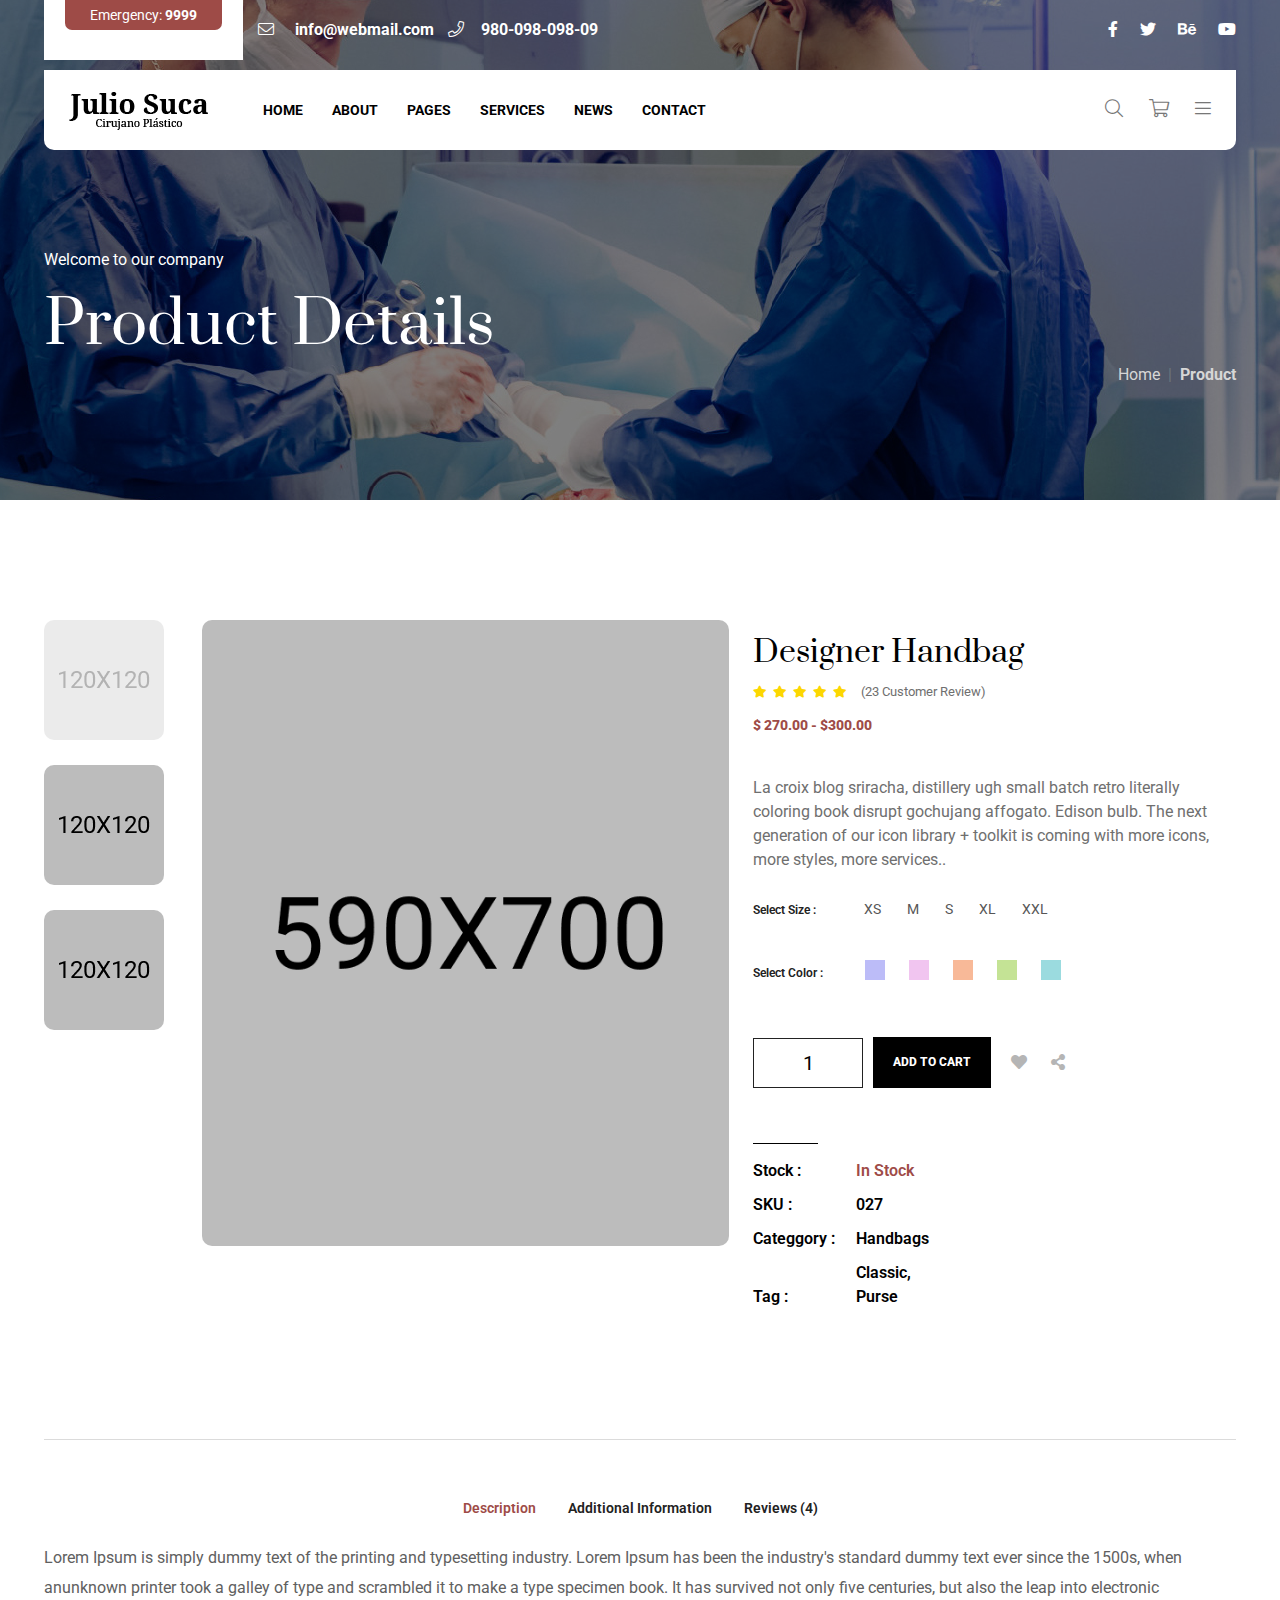
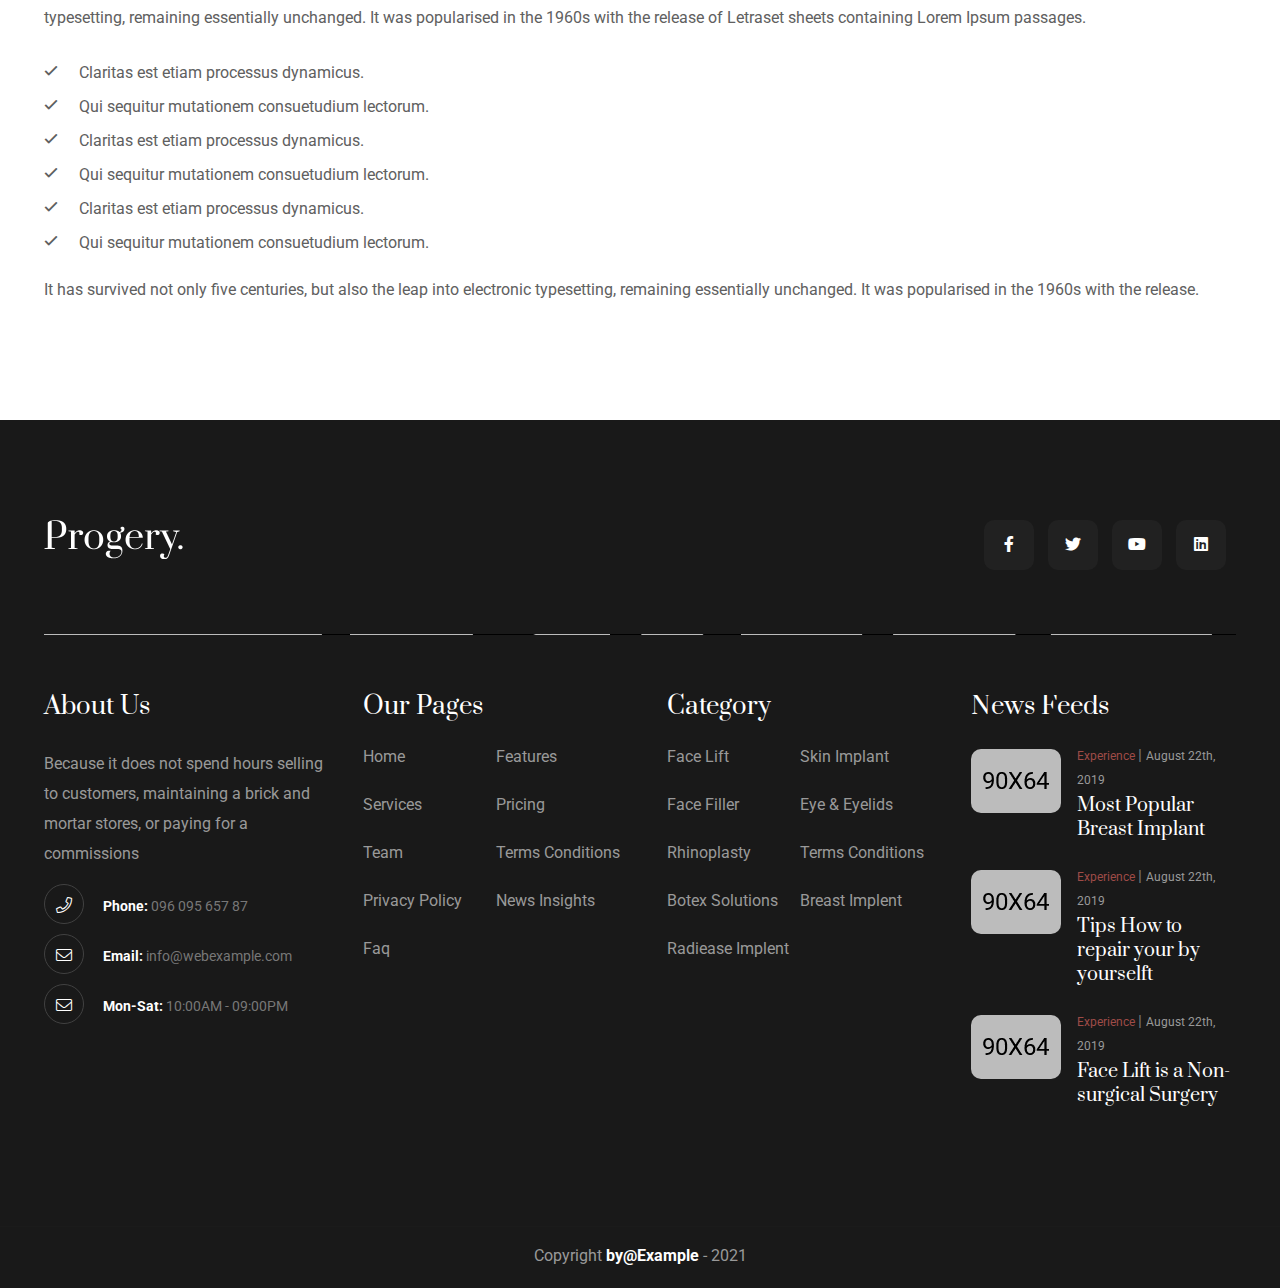
<file: shop-details.html>
<!doctype html>
<html class="no-js" lang="en">

<head>
    <meta charset="utf-8">
    <meta http-equiv="x-ua-compatible" content="ie=edge">
    <title>Progery - Cosmetic & Plastic Surgery HTML Template</title>
    <meta name="description" content="">
    <meta name="viewport" content="width=device-width, initial-scale=1">

    <link rel="manifest" href="site.webmanifest">
    <link rel="shortcut icon" type="image/x-icon" href="img/favicon.ico">
    <!-- Place favicon.ico in the root directory -->

    <!-- CSS here -->
    <link rel="stylesheet" href="css/bootstrap.min.css">
    <link rel="stylesheet" href="css/owl.carousel.min.css">
    <link rel="stylesheet" href="css/animate.min.css">
    <link rel="stylesheet" href="css/magnific-popup.css">
    <link rel="stylesheet" href="css/fontawesome-all.min.css">
    <link rel="stylesheet" href="css/meanmenu.css">
    <link rel="stylesheet" href="css/metisMenu.min.css">
    <link rel="stylesheet" href="css/slick.css">
    <link rel="stylesheet" href="css/fontawesome-all.min.css">
    <link rel="stylesheet" href="css/default.css">
    <link rel="stylesheet" href="css/twentytwenty.css">
    <link rel="stylesheet" href="fonts/flaticon.css">
    <link rel="stylesheet" href="css/main.css">

</head>

<body>
    <!--[if lte IE 9]>
            <p class="browserupgrade">You are using an <strong>outdated</strong> browser. Please <a href="https://browsehappy.com/">upgrade your browser</a> to improve your <a href="#" class="text-white">Experience</a> and security.</p>
        <![endif]-->
    <!-- header area start -->
    <div id="loading">
        <div id="loading-center">
            <div id="loading-center-absolute">
                <div class="object" id="object_one"></div>
                <div class="object" id="object_two"></div>
                <div class="object" id="object_three"></div>
                <div class="object" id="object_four"></div>
            </div>
        </div>
    </div>
    
    <header class="header-transparent">
        <div class="header-area d-none d-lg-block">
            <div class="header-top">
                <div class="container container-3">
                    <div class="header-top__inner-4">
                        <div class="row g-0">
                            <div class="col-xxl-2 col-xl-2 col-lg-3">
                                <div class="header-left header__left-4">
                                    <div class="emergency">
                                        <span>Emergency: <b>9999</b></span>
                                    </div>
                                </div>
                            </div>
                            <div class="col-xxl-4 col-xl-4 col-lg-5 d-flex align-items-center">
                                <div class="header__list header__list-4">
                                    <ul>
                                        <li class="mr-35"><a href="mailto:info@webmail.com"><i class="fal fa-envelope"></i> info@webmail.com</a></li>
                                        <li><a href="mailto:info@webmail.com"><i class="fal fa-phone"></i>980-098-098-09</a></li>
                                    </ul>
                                </div>
                            </div>
                            <div class="col-xxl-2 col-xl-6 col-lg-4 offset-xxl-4 d-flex align-items-center justify-content-end">
                                <div class="header-social__4 text-end">
                                    <a href="#"><i class="fab fa-facebook-f"></i></a>
                                    <a href="#"><i class="fab fa-twitter"></i></a>
                                    <a href="#"><i class="fab fa-behance"></i></a>
                                    <a href="#"><i class="fab fa-youtube"></i></a>
                                </div>
                            </div>
                        </div>
                    </div>
                </div>
            </div>
            <!-- /. header top -->
            <div class="header-bottom">
                <div class="container container-3">
                    <div class="header-wrapper header-wrapper__3 header-wrapper__4">
                        <div class="header-wrapper__inner">
                            <div class="row align-items-center">
                                <div class="col-xxl-2 col-xl-2 col-lg-3">
                                    <div class="logo">
                                        <a href="index.html">
                                            <img src="img/logo/logo.png" alt="">
                                        </a>
                                    </div>
                                </div>
                                <div class="col-xl-8 col-lg-7 col-sm-6 col-4 ">
                                    <div class="header-left d-flex align-items-center">
                                        <div class="header-menu-wrapper d-flex align-items-center">
                                            <div class="header-nav header-nav__3 f-left d-none d-lg-block">
                                                <nav id="mobile-menu">
                                                    <ul>
                                                        <li><a href="index.html">Home</a>
<ul class="submenu">
                                                            <li><a href="index.html">Home style 1</a></li>
                                                            <li><a href="index-2.html">Home style 2</a></li>
                                                            <li><a href="index-3.html">Home style 3</a></li>
                                                            <li><a href="index-4.html">Home style 4</a></li>
                                                        </ul>
</li>
                                                        <li><a href="about.html">About</a>

                                                        </li>
                                                         <li><a href="#">Pages</a>
                                                        <ul class="submenu">
                                                            <li><a href="portfolio.html">Case</a></li>
                                                            <li><a href="case-details.html">Case Details</a></li>
                                                            <li><a href="doctor-details.html">Doctor Details</a></li>
                                                            <li><a href="faq.html">Faq</a></li>
                                                            <li><a href="portfolio.html">Portfolio</a></li>
                                                            <li><a href="price-plan.html">Price Plan</a></li>
                                                            <li><a href="shop.html">Shop</a></li>
                                                            <li><a href="shop-details.html">Shop Details</a></li>
                                                            <li><a href="team.html">Team</a></li>
                                                        </ul>
                                                    </li>
                                                        <li><a href="service.html">Services</a>
                                                            <ul class="submenu">
                                                                <li><a href="service.html">Services</a></li>
                                                                <li><a href="service-details.html">Service Details</a></li>
                                                            </ul>
                                                        </li>
                                                        <li><a href="blog.html">News</a>
                                                            <ul class="submenu">
                                                                <li><a href="blog.html">News</a></li>
                                                                <li><a href="news-details.html">News Details</a></li>
                                                            </ul>
                                                        </li>
                                                        <li><a href="contact.html">Contact</a></li>
                                                    </ul>
                                                </nav>
                                            </div>
                                            <div class="mobile-toggle-bar">
                                                <button>
                                                    <i class="fal fa-bars"></i>
                                                </button>
                                            </div>
                                        </div>
                                    </div>
                                </div>
                                <div class="col-xl-2  col-lg-2 col-sm-6 col-8">
                                    <div class="header-cta header-cta__4 text-right">
                                        <ul>
                                            <li>
                                                <a href="#" class="search-popup-btn"><i class="fal fa-search"></i></a>
                                            </li>
                                            <li>
                                                <a href="shop.html"><i class="fal fa-shopping-cart"></i></a>
                                                <div class="minicart">
                                                    <div class="minicart-body">
                                                        <div class="minicart-content">
                                                            <ul class="text-left">
                                                                <li>
                                                                    <div class="minicart-img">
                                                                        <a href="shop-details.html" class="p-0"><img src="img/product/1.jpg" class="w-100" alt=""></a>
                                                                    </div>
                                                                    <div class="minicart-desc">
                                                                        <a href="shop-details.html" class="p-0">Capitalize on low
                                                                            hanging fruit
                                                                            t</a>
                                                                        <strong>1 × $250.00</strong>
                                                                    </div>
                                                                    <div class="remove">
                                                                        <i class="fal fa-times"></i>
                                                                    </div>
                                                                </li>

                                                                <li>
                                                                    <div class="minicart-img">
                                                                        <a href="shop-details.html" class="p-0"><img src="img/product/2.jpg" class="w-100" alt=""></a>
                                                                    </div>
                                                                    <div class="minicart-desc">
                                                                        <a href="shop-details.html" class="p-0">Leather Courriere duffle
                                                                            ba</a>
                                                                        <strong>1 × $150.00</strong>
                                                                    </div>
                                                                    <div class="remove">
                                                                        <i class="fal fa-times"></i>
                                                                    </div>
                                                                </li>


                                                                <li>
                                                                    <div class="minicart-img">
                                                                        <a href="shop-details.html" class="p-0"><img src="img/product/3.jpg" class="w-100" alt=""></a>
                                                                    </div>
                                                                    <div class="minicart-desc">
                                                                        <a href="shop-details.html" class="p-0">Party Supplies Around
                                                                            Cupcake</a>
                                                                        <strong>1 × $150.00</strong>
                                                                    </div>
                                                                    <div class="remove">
                                                                        <i class="fal fa-times"></i>
                                                                    </div>
                                                                </li>
                                                            </ul>
                                                        </div>
                                                    </div>
                                                    <div class="minicart-checkout mb-30">
                                                        <div class="minicart-checkout-heading mt-8 mb-25 overflow-hidden">
                                                            <strong class="float-left">Subtotal:</strong>
                                                            <span class="price float-right">503.00</span>
                                                        </div>
                                                        <div class="minicart-checkout-links">
                                                            <a href="shop.html" class="generic-btn btn-1 text-center text-uppercase w-100 mb-20">View
                                                                cart</a>
                                                            <a href="shop.html" class="generic-btn btn-1 text-center text-uppercase w-100 mb-20">Checkout</a>
                                                        </div>
                                                    </div>
                                                </div>
                                                <!-- /. minicart -->
                                            </li>
                                            <li class="visible-only-md">
                                                <a href="#" class="info__toggle-btn"><i class="fal fa-bars"></i></a>
                                            </li>
                                        </ul>
                                    </div>
                                </div>
                            </div>
                        </div>
                    </div>
                </div>
            </div>
        </div>
    </header>
    <!-- header area end -->
    <!-- search popup start -->
    <div class="search-popup">
        <div class="search-close">
            <button>
                <i class="fal fa-times"></i>
            </button>
        </div>
        <div class="search-form">
            <form action="#">
                <input type="text" placeholder="Search Here">
                <button><i class="fal fa-search"></i></button>
            </form>
        </div>
    </div>
    <!-- responsive menu start -->
    <div class="responsive-menu-3 d-block d-lg-none">
        <div class="container">
            <div class="row align-items-center">
                <div class="col-6">
                    <div class="logo">
                        <a href="index-2.html"><img src="img/logo/logo.png" alt=""></a>
                    </div>
                </div>
                <div class="col-6 d-flex justify-content-end">
                    <div class="mobile-toggle-bar mobile-toggle-bar d-inline-block">
                        <button class="toggle-btn  p-static">
                            <i class="fal fa-bars"></i>
                        </button>
                    </div>
                </div>
            </div>
        </div>
    </div>
    <div class="mobile-nav">
        <div>
            <button class="mobile-nav-close text-white">
                <i class="fal fa-times"></i>
            </button>
        </div>
        <nav>
            <div class="nav" id="nav-tab" role="tablist">
                <a class="nav-link active" id="menu-tab-1-tab" data-bs-toggle="tab" href="#menu-tab-1" role="tab" aria-controls="menu-tab-1" aria-selected="true">Menu</a>
                <a class="nav-link" id="menu-tab-2-tab" data-bs-toggle="tab" href="#menu-tab-2" role="tab" aria-controls="menu-tab-2" aria-selected="false">Info</a>
            </div>
            </nav>
            <div class="responsive-logo">
                <a href="index.html"><img src="img/logo/logo-white.png" alt=""></a>
            </div>
            <div class="tab-content" id="nav-tabContent">
            <div class="tab-pane fade show active" id="menu-tab-1" role="tabpanel" >
                <div class="mobile-menu"></div>
            </div>
            <div class="tab-pane fade" id="menu-tab-2" role="tabpanel" >
                <div class="side-info mb-30">
                    <div class="contact-list mb-30">
                        <h4>Office Address</h4>
                        <p>123/A, Miranda City Likaoli
                            Prikano, Dope</p>
                    </div>
                    <div class="contact-list mb-30">
                        <h4>Phone Number</h4>
                        <p>+0989 7876 9865 9</p>
                        <p>+(090) 8765 86543 85</p>
                    </div>
                    <div class="contact-list mb-30">
                        <h4>Email Address</h4>
                        <p>info@example.com</p>
                        <p>example.mail@hum.com</p>
                    </div>
                </div>
            </div>
            </div>
    </div>
    <!-- info area start -->
    <div class="extra-info">
        <div class="close-icon">
            <button>
                <i class="far fa-window-close"></i>
            </button>
        </div>
        <div class="logo-side mb-30">
            <a href="index.html">
                <img src="img/logo/logo-white.png" alt="">
            </a>
        </div>
        <div class="side-info mb-30">
            <div class="contact-list mb-30">
                <h4>Office Address</h4>
                <p>123/A, Miranda City Likaoli
                    Prikano, Dope</p>
            </div>
            <div class="contact-list mb-30">
                <h4>Phone Number</h4>
                <p>+0989 7876 9865 9</p>
                <p>+(090) 8765 86543 85</p>
            </div>
            <div class="contact-list mb-30">
                <h4>Email Address</h4>
                <p>info@example.com</p>
                <p>example.mail@hum.com</p>
            </div>
        </div>
        <div class="instagram">
            <a href="#" target="_blank">
                <img src="img/portfolio/1.jpg" alt="">
            </a>
            <a href="#" target="_blank">
                <img src="img/portfolio/2.jpg" alt="">
            </a>
            <a href="#" target="_blank">
                <img src="img/portfolio/3.jpg" alt="">
            </a>
            <a href="#" target="_blank">
                <img src="img/portfolio/4.jpg" alt="">
            </a>
            <a href="#" target="_blank">
                <img src="img/portfolio/5.jpg" alt="">
            </a>
            <a href="#" target="_blank">
                <img src="img/portfolio/1.jpg" alt="">
            </a>
        </div>
        <div class="social-icon-right mt-20">
            <a href="#" target="_blank">
                <i class="fab fa-facebook-f"></i>
            </a>
            <a href="#" target="_blank">
                <i class="fab fa-twitter"></i>
            </a>
            <a href="#" target="_blank">
                <i class="fab fa-google-plus-g"></i>
            </a>
            <a href="#" target="_blank">
                <i class="fab fa-instagram"></i>
            </a>
        </div>
    </div>
    <div class="offcanvas"></div>
    <!-- info area end -->
    <main>
        <!-- breadcrumb area start -->
        <div class="breadcrumb-area d-flex align-items-center breadcrumb__height"
            data-background="img/bg/about/about-bg.jpg" data-overlay="5">
            <div class="container container-3">
                <div class="breadcrumb__text mt-150">
                    <div class="row align-items-center">
                        <div class="col-xxl-6">
                            <div class="breadcrumb__left">
                                <div class="breadcrumb__title">
                                    <span>Welcome to our company</span>
                                    <h2>Product Details</h2>
                                </div>
                            </div>
                        </div>
                        <div class="col-xxl-6">
                            <div class="breadcrumb__right">
                                <nav aria-label="breadcrumb">
                                    <ol class="breadcrumb">
                                        <li class="breadcrumb-item"><a href="index.html">Home</a></li>
                                        <li class="breadcrumb-item"><a href="service-details.html"><b>Product</b></a>
                                        </li>
                                    </ol>
                                </nav>
                            </div>
                        </div>
                    </div>
                </div>
            </div>
        </div>
        <!-- breadcrumb area end -->

        <!-- product details area start -->
        <section class="product-details-area pt-120 pb-120">
            <div class="container">
                <div class="row">
                    <div class="col-lg-7">
                        <div class="pro-details-tab">
                            <ul class="nav nav-pills custom-tab" role="tablist">
                                <li class="nav-item">
                                    <button  class="nav-link active" data-bs-toggle="pill" data-bs-target="#tab-1" type="button" role="tab" aria-controls="tab-1" aria-selected="true">
                                        <img src="img/product/pro-details-tab-1.jpg" class="img-fluid" alt="">
                                    </button>
                                </li>
                                <li class="nav-item">
                                    <button  class="nav-link"  data-bs-toggle="pill" data-bs-target="#tab-2" type="button" role="tab" aria-controls="tab-2" aria-selected="true">
                                        <img src="img/product/pro-details-tab-2.jpg" class="img-fluid" alt="">
                                    </button>
                                </li>
                                <li class="nav-item">
                                    <button  class="nav-link"  data-bs-toggle="pill" data-bs-target="#tab-3" type="button" role="tab" aria-controls="tab-3" aria-selected="true">
                                        <img src="img/product/pro-details-tab-3.jpg" class="img-fluid" alt="">
                                    </button>
                                </li>
                              </ul>
                              <div class="tab-content  custom-content" id="pills-tabContent2">
                                <div class="tab-pane fade show active" id="tab-1" role="tabpanel">
                                    <img src="img/product/pro-details-1.jpg" class="img-fluid" alt="">
                                </div>
                                <div class="tab-pane fade" id="tab-2" role="tabpanel" >
                                    <img src="img/product/pro-details-2.jpg" class="img-fluid" alt="">
                                </div>
                                <div class="tab-pane fade" id="tab-3" role="tabpanel">
                                    <img src="img/product/pro-details-3.jpg" class="img-fluid" alt="">
                                </div>
                              </div>
                        </div>
                    </div>
                    <div class="col-lg-5">
                        <div class="pro-details-content mt-15">
                            <h4>Designer Handbag</h4>
                            <div class="details-rating mb-10">
                                <a href="#"><i class="fas fa-star"></i></a>
                                <a href="#"><i class="fas fa-star"></i></a>
                                <a href="#"><i class="fas fa-star"></i></a>
                                <a href="#"><i class="fas fa-star"></i></a>
                                <a href="#"><i class="fas fa-star"></i></a>
                                <span>(23 Customer Review)</span>
                            </div>
                            <span class="details-pro-price mb-40">$ 270.00 - $300.00</span>
                            <p>La croix blog sriracha, distillery ugh small batch retro literally coloring book disrupt
                                gochujang affogato. Edison bulb. The next generation of our icon library + toolkit is
                                coming with more icons, more styles, more services..</p>
                            <div class="size-wrapper mb-35">
                                <div class="size-text">
                                    <span>Select Size :</span>
                                </div>
                                <div class="sizes">
                                    <a href="shop.html">xs</a>
                                    <a href="shop.html">M</a>
                                    <a href="shop.html">S</a>
                                    <a href="shop.html">XL</a>
                                    <a href="shop.html">XXL</a>
                                </div>
                            </div>
                            <div class="color-wrapper mb-50">
                                <div class="color-text">
                                    <span>Select Color :</span>
                                </div>
                                <div class="colors">
                                    <a href="shop.html" class="one"></a>
                                    <a href="shop.html" class="two"></a>
                                    <a href="shop.html" class="three"></a>
                                    <a href="shop.html" class="four"></a>
                                    <a href="shop.html" class="five"></a>
                                </div>
                            </div>
                            <div class="pro-quan-area mb-55">
                                <div class="product-quantity">
                                    <div class="cart-plus-minus"><input type="text" value="1" /></div>
                                </div>
                                <div class="pro-cart-btn ml-20">
                                    <a href="#">Add to cart</a>
                                </div>
                                <div class="pro-wish ml-45">
                                    <a href="#"><i class="fas fa-heart"></i></a>
                                    <a href="#"><i class="fas fa-share-alt"></i></a>
                                </div>
                            </div>
                            <div class="stock-update">
                                <div class="stock-list">
                                    <ul>
                                        <li><span>Stock :</span> <span class="s-text red">In Stock</span></li>
                                        <li><span>SKU :</span> <span class="s-text">027</span> </li>
                                        <li><span>Categgory :</span> <span class="s-text"> Handbags</span></li>
                                        <li><span>Tag :</span> <span class="s-text">Classic, Purse</span></li>
                                    </ul>
                                </div>
                            </div>
                        </div>
                    </div>
                </div>
            </div>
        </section>
        <!-- product details area end -->

        <!-- product desc area start -->
        <section class="pro-desc-area pb-115">
            <div class="container">
                <div class="pro-tab-border">
                    <div class="row">
                        <div class="col-lg-12">

                            <ul class="nav nav-pills mb-3 justify-content-center" id="pills-tab" role="tablist">
                                <li class="nav-item" role="presentation">
                                  <button class="nav-link active" id="pills-home-tab" data-bs-toggle="pill" data-bs-target="#pills-home" type="button" role="tab" aria-controls="pills-home" aria-selected="true">Description</button>
                                </li>
                                <li class="nav-item" role="presentation">
                                  <button class="nav-link" id="pills-profile-tab" data-bs-toggle="pill" data-bs-target="#pills-profile" type="button" role="tab" aria-controls="pills-profile" aria-selected="false">Additional Information</button>
                                </li>
                                <li class="nav-item" role="presentation">
                                  <button class="nav-link" id="pills-contact-tab" data-bs-toggle="pill" data-bs-target="#pills-contact" type="button" role="tab" aria-controls="pills-contact" aria-selected="false">Reviews (4)</button>
                                </li>
                              </ul>
                              <div class="tab-content" id="pills-tabContent">
                                <div class="tab-pane fade show active" id="pills-home" role="tabpanel" aria-labelledby="pills-home-tab">
                                    <div class="product__details-des">
                                        <p>Lorem Ipsum is simply dummy text of the printing and typesetting industry. Lorem Ipsum has been the industry's standard dummy text ever since the 1500s, when anunknown printer took a galley of type and scrambled it to make a type specimen book. It has survived not only five centuries, but also the leap into electronic typesetting, remaining essentially unchanged. It was popularised in the 1960s with the release of Letraset sheets containing Lorem Ipsum passages.</p>
                                        
                                        <div class="product__details-des-list mb-20">
                                            <ul>
                                                <li><span>Claritas est etiam processus dynamicus.</span></li>
                                                <li><span>Qui sequitur mutationem consuetudium lectorum.</span></li>
                                                <li><span>Claritas est etiam processus dynamicus.</span></li>
                                                <li><span>Qui sequitur mutationem consuetudium lectorum.</span></li>
                                                <li><span>Claritas est etiam processus dynamicus.</span></li>
                                                <li><span>Qui sequitur mutationem consuetudium lectorum.</span></li>
                                            </ul>
                                        </div>
                                        <p class="mb-0">It has survived not only five centuries, but also the leap into electronic typesetting, remaining essentially unchanged. It was popularised in the 1960s with the release.</p>
                                    </div>
                                </div>
                                <div class="tab-pane fade" id="pills-profile" role="tabpanel" aria-labelledby="pills-profile-tab">
                                    <div class="additional-information">
                                        <ul>
                                            <li class="title">Additional information</li>
                                            <li>Weight</li>
                                            <li>1.4 oz</li>
                                            <li>Dimensions</li>
                                            <li>62 × 56 × 12 in</li>
                                            <li>Size</li>
                                            <li>XL, XXL, LG, SM, MD</li>
                                            <li>Fabric</li>
                                            <li>Cotton, Silk & Synthetic</li>
                                            <li>Warranty</li>
                                            <li>3 Months</li>
                                        </ul>
                                    </div>
                                </div>
                                <div class="tab-pane fade" id="pills-contact" role="tabpanel" aria-labelledby="pills-contact-tab">
                                    <p>Duis aute irure dolor in reprehenderit in voluptate velit esse cillum dolore eu
                                        fugiat nulla pariatur. Excepteur sint
                                        occaecat cupidatat non proident, sunt in culpa deserunt mollit anim id est
                                        laborum.</p>
                                </div>
                              </div>
                        </div>
                    </div>
                </div>
            </div>
        </section>
        <!-- product desc area end -->

    </main>


    <!-- footer area start -->
    <footer class="footer" data-background="img/bg/footer-bg.jpg" data-overlay="9">
        <div class="container">
            <div class="footer__top">
                <div class="row">
                    <div class="col-xl col-lg col-md mb-4 mb-md-0">
                        <div class="icon-footer">
                            <a href="index-2.html"><img src="img/logo/logo-white.png" alt=""></a>
                        </div>
                    </div>
                    <div class="col-xl col-lg col-md">
                        <div class="social__icon text-md-end text-start">
                            <a href="#"><i class="fab fa-facebook-f"></i></a>
                            <a href="#"><i class="fab fa-twitter"></i></a>
                            <a href="#"><i class="fab fa-youtube"></i></a>
                            <a href="#"><i class="fab fa-linkedin"></i></a>
                        </div>
                    </div>
                </div>
            </div>
            <div class="footer__bottom pt-60 pb-40">
                <div class="row">
                    <div class="col-xl-3 col-lg-6 col-md-6">
                        <div class="footer__left mb-30">
                            <h4 class="title text-white">About Us</h4>
                            <p>Because it does not spend hours selling
                                to customers, maintaining a brick and mortar stores, or paying for a commissions</p>
                            <div class="contact__list">
                                <ul>
                                    <li><i class="fal fa-phone"></i> <span><b>Phone: </b> 096 095 657 87</span></li>
                                    <li><i class="fal fa-envelope"></i> <span><b>Email: </b> info@webexample.com</span>
                                    </li>
                                    <li><i class="fal fa-envelope"></i> <span><b>Mon-Sat: </b>10:00AM - 09:00PM</span>
                                    </li>
                                </ul>
                            </div>
                        </div>
                    </div>
                    <div class="col-xl-3 col-lg-6 col-md-6">
                        <div class="footer-widget pl-30">
                            <h4 class="title text-white">Our Pages</h4>
                            <div class="footer__list">
                                <ul>
                                    <li><a href="index.html">Home</a></li>
                                    <li><a href="service-details.html">Features</a></li>
                                    <li><a href="service.html">Services</a>
                                    </li>
                                    <li><a href="price-plan.html">Pricing</a></li>
                                    <li><a href="team.html">Team</a></li>
                                    <li><a href="faq.html">Terms Conditions</a></li>
                                    <li><a href="case-details.html">Privacy Policy</a></li>
                                    <li><a href="news-details.html">News Insights</a></li>
                                    <li><a href="faq.html">Faq</a></li>
                                </ul>
                            </div>
                        </div>
                    </div>
                    <div class="col-xl-3 col-lg-6 col-md-6">
                        <div class="footer-widget pl-30">
                            <h4 class="title text-white">Category</h4>
                            <div class="footer__list">
                                <ul>
                                    <li><a href="service-details.html">Face Lift</a></li>
                                    <li><a href="service-details.html">Skin Implant</a></li>
                                    <li><a href="service-details.html">Face Filler</a></li>
                                    <li><a href="service-details.html">Eye & Eyelids</a></li>
                                    <li><a href="service-details.html">Rhinoplasty</a></li>
                                    <li><a href="faq.html">Terms Conditions</a></li>
                                    <li><a href="service-details.html">Botex Solutions</a></li>
                                    <li><a href="service-details.html">Breast Implent</a></li>
                                    <li><a href="service-details.html">Radiease Implent</a></li>
                                </ul>
                            </div>
                        </div>
                    </div>
                    <div class="col-xl-3 col-lg-6 col-md-6">
                        <div class="footer__right mb-30">
                            <div class="footer-widget pl-40">
                                <h4 class="title text-white">News Feeds</h4>
                                <div class="footer__news--item">
                                    <div class="news__sm--box mb-20">
                                        <div class="news__sm--img">
                                            <img src="img/sm-img/s1.png" alt="">
                                        </div>
                                        <div class="news__sm--text">
                                            <div class="news__sm--meta">
                                                <span><a href="blog.html" class="theme-color">Experience</a> </span> |
                                                <span>August 22th, 2019</span>
                                            </div>
                                            <h5 class="text-white"><a href="news-details.html">Most Popular Breast Implant </a></h5>
                                        </div>
                                    </div>
                                    <div class="news__sm--box mb-20">
                                        <div class="news__sm--img">
                                            <img src="img/sm-img/s2.png" alt="">
                                        </div>
                                        <div class="news__sm--text">
                                            <div class="news__sm--meta">
                                                <span><a href="blog.html" class="theme-color">Experience</a> </span> |
                                                <span>August 22th, 2019</span>
                                            </div>
                                            <h5 class="text-white"><a href="news-details.html">Tips How to repair your by yourselft</a></h5>
                                        </div>
                                    </div>
                                    <div class="news__sm--box mb-20">
                                        <div class="news__sm--img">
                                            <img src="img/sm-img/s3.png" alt="">
                                        </div>
                                        <div class="news__sm--text">
                                            <div class="news__sm--meta">
                                                <span><a href="blog.html" class="theme-color">Experience</a> </span> |
                                                <span>August 22th, 2019</span>
                                            </div>
                                            <h5 class="text-white"><a href="news-details.html">Face Lift is a Non-surgical Surgery</a></h5>
                                        </div>
                                    </div>
                                </div>
                            </div>
                        </div>
                    </div>
                </div>
            </div>
        </div>
        <div class="copyright-area">
            <div class="footer__copyright">
                <p>Copyright <a href="mailto:by@Example.com">by@Example</a> - 2021</p>
            </div>
        </div>
    </footer>
    <!-- footer area end -->



    <!-- JS here -->
    <script src="js/vendor/jquery-3.5.0.min.js"></script>
    <script src="js/popper.min.js"></script>
    <script src="js/bootstrap.min.js"></script>
    <script src="js/owl.carousel.min.js"></script>
    <script src="js/isotope.pkgd.min.js"></script>
    <script src="js/one-page-nav-min.js"></script>
    <script src="js/slick.min.js"></script>
    <script src="js/jquery.meanmenu.min.js"></script>
    <script src="js/ajax-form.js"></script>
    <script src="js/wow.min.js"></script>
    <script src="js/jquery.scrollUp.min.js"></script>
    <script src="js/jquery.nice-select.min.js"></script>
    <script src="js/metisMenu.min.js"></script>
    <script src="js/imagesloaded.pkgd.min.js"></script>
    <script src="js/jquery.magnific-popup.min.js"></script>
    <script src="js/plugins.js"></script>
    <script src="js/jquery.twentytwenty.js"></script>
    <script src="js/jquery.event.move.js"></script>
    <script src="js/main.js"></script>
</body>

</html>
</file>
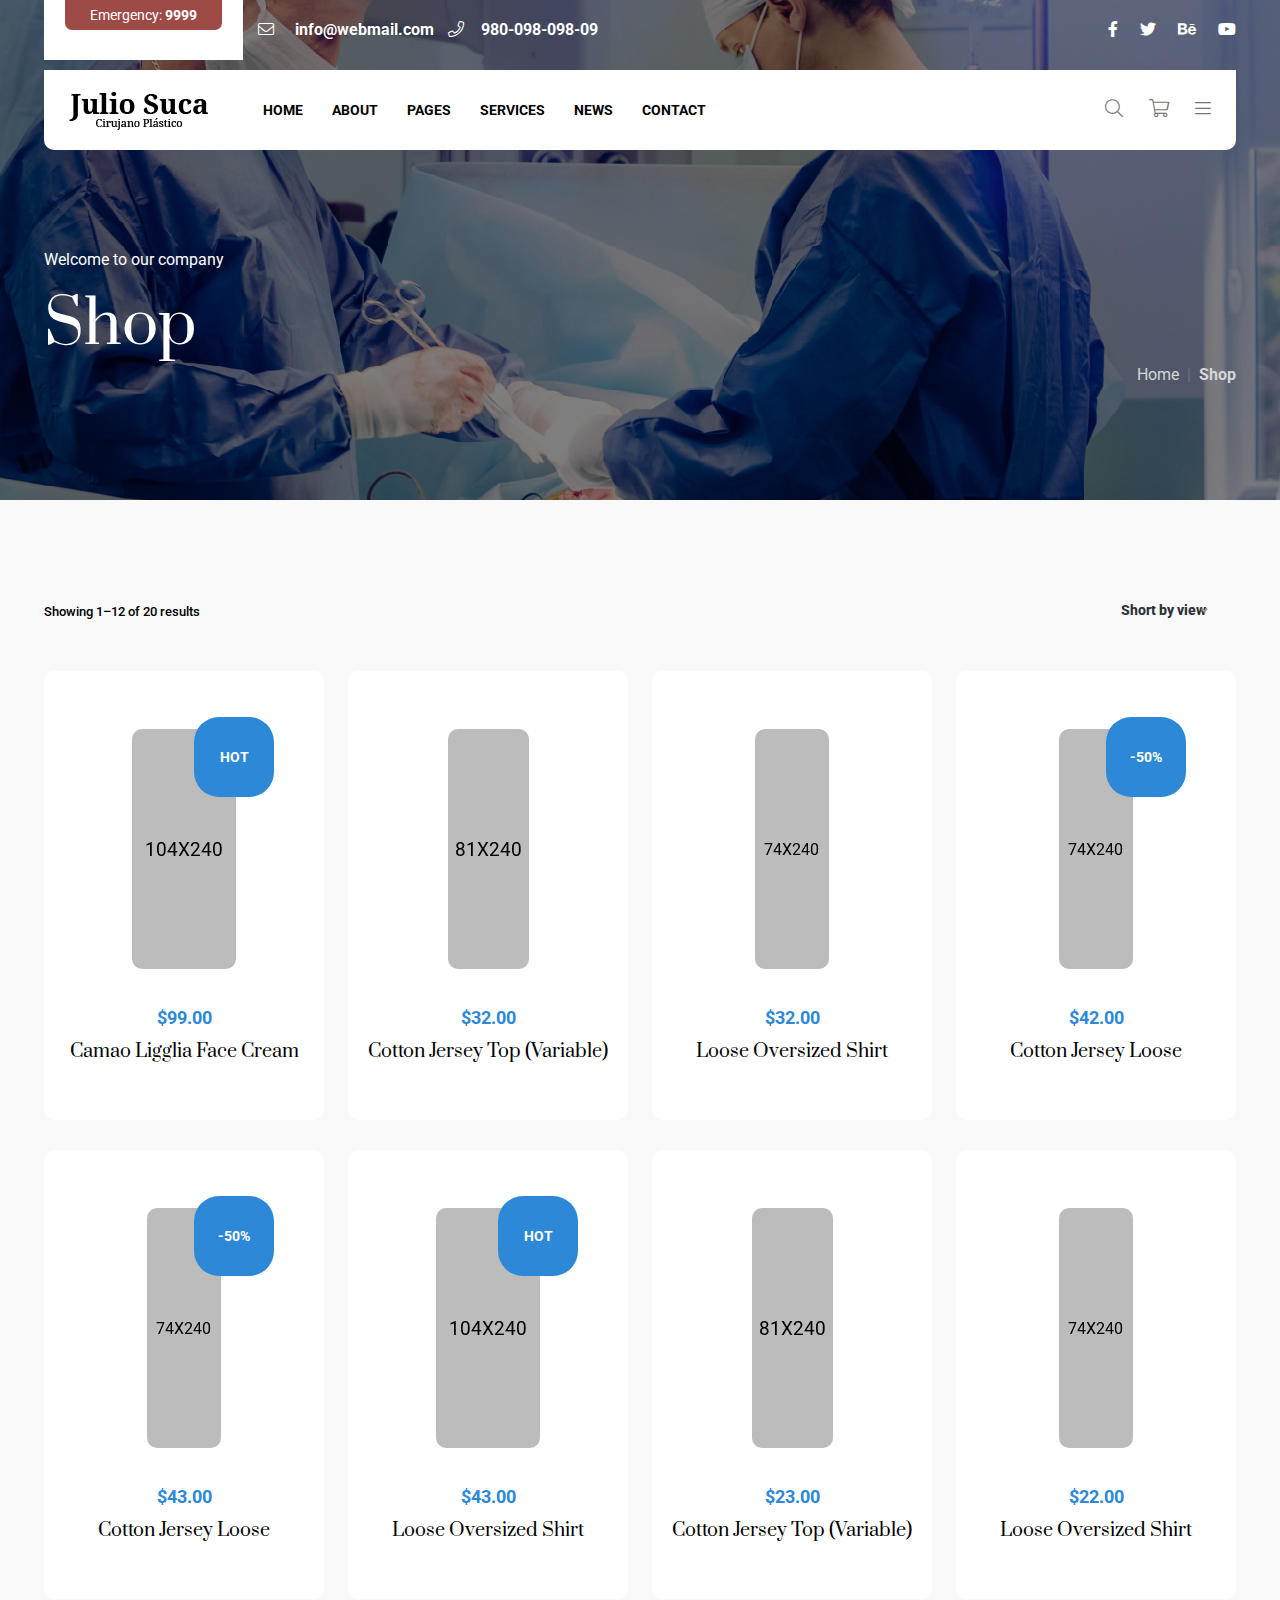
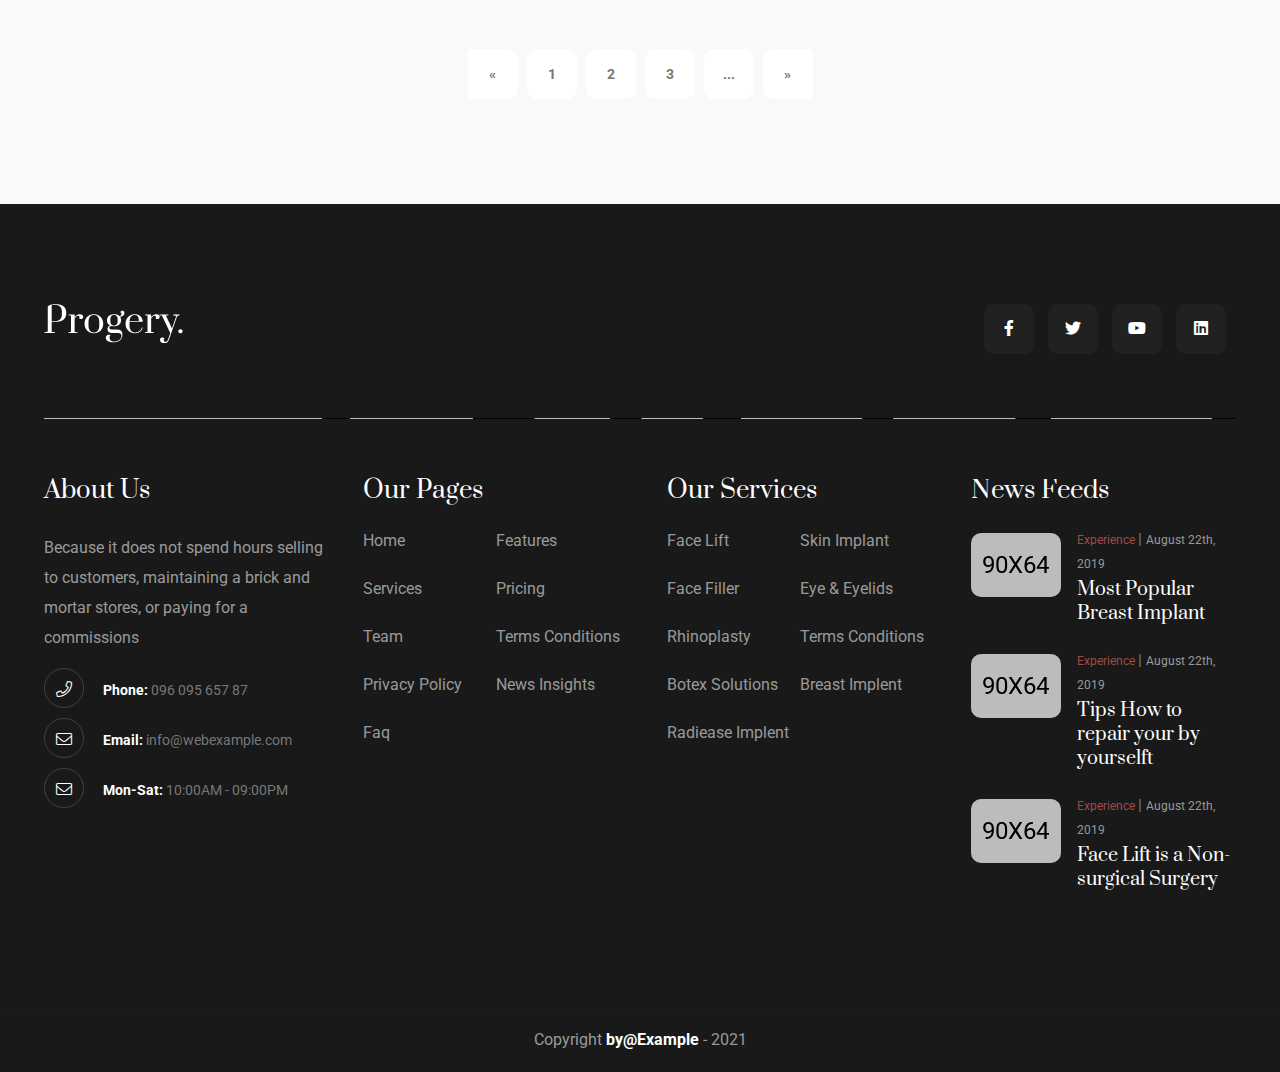
<file: shop.html>
<!doctype html>
<html class="no-js" lang="en">

<head>
    <meta charset="utf-8">
    <meta http-equiv="x-ua-compatible" content="ie=edge">
    <title>Progery - Cosmetic & Plastic Surgery HTML Template</title>
    <meta name="description" content="">
    <meta name="viewport" content="width=device-width, initial-scale=1">

    <link rel="manifest" href="site.webmanifest">
    <link rel="shortcut icon" type="image/x-icon" href="img/favicon.ico">
    <!-- Place favicon.ico in the root directory -->

    <!-- CSS here -->
    <link rel="stylesheet" href="css/bootstrap.min.css">
    <link rel="stylesheet" href="css/owl.carousel.min.css">
    <link rel="stylesheet" href="css/animate.min.css">
    <link rel="stylesheet" href="css/magnific-popup.css">
    <link rel="stylesheet" href="css/fontawesome-all.min.css">
    <link rel="stylesheet" href="css/meanmenu.css">
    <link rel="stylesheet" href="css/metisMenu.min.css">
    <link rel="stylesheet" href="css/slick.css">
    <link rel="stylesheet" href="css/fontawesome-all.min.css">
    <link rel="stylesheet" href="css/default.css">
    <link rel="stylesheet" href="css/twentytwenty.css">
    <link rel="stylesheet" href="fonts/flaticon.css">
    <link rel="stylesheet" href="css/main.css">

</head>

<body>
    <!--[if lte IE 9]>
            <p class="browserupgrade">You are using an <strong>outdated</strong> browser. Please <a href="https://browsehappy.com/">upgrade your browser</a> to improve your <a href="#" class="text-white">Experience</a> and security.</p>
        <![endif]-->
    <!-- header area start -->
    <div id="loading">
        <div id="loading-center">
            <div id="loading-center-absolute">
                <div class="object" id="object_one"></div>
                <div class="object" id="object_two"></div>
                <div class="object" id="object_three"></div>
                <div class="object" id="object_four"></div>
            </div>
        </div>
    </div>
    
    <header class="header-transparent">
        <div class="header-area d-none d-lg-block">
            <div class="header-top">
                <div class="container container-3">
                    <div class="header-top__inner-4">
                        <div class="row g-0">
                            <div class="col-xxl-2 col-xl-2 col-lg-3">
                                <div class="header-left header__left-4">
                                    <div class="emergency">
                                        <span>Emergency: <b>9999</b></span>
                                    </div>
                                </div>
                            </div>
                            <div class="col-xxl-4 col-xl-4 col-lg-5 d-flex align-items-center">
                                <div class="header__list header__list-4">
                                    <ul>
                                        <li class="mr-35"><a href="mailto:info@webmail.com"><i class="fal fa-envelope"></i> info@webmail.com</a></li>
                                        <li><a href="mailto:info@webmail.com"><i class="fal fa-phone"></i>980-098-098-09</a></li>
                                    </ul>
                                </div>
                            </div>
                            <div class="col-xxl-2 col-xl-6 col-lg-4 offset-xxl-4 d-flex align-items-center justify-content-end">
                                <div class="header-social__4 text-end">
                                    <a href="#"><i class="fab fa-facebook-f"></i></a>
                                    <a href="#"><i class="fab fa-twitter"></i></a>
                                    <a href="#"><i class="fab fa-behance"></i></a>
                                    <a href="#"><i class="fab fa-youtube"></i></a>
                                </div>
                            </div>
                        </div>
                    </div>
                </div>
            </div>
            <!-- /. header top -->
            <div class="header-bottom">
                <div class="container container-3">
                    <div class="header-wrapper header-wrapper__3 header-wrapper__4">
                        <div class="header-wrapper__inner">
                            <div class="row align-items-center">
                                <div class="col-xxl-2 col-xl-2 col-lg-3">
                                    <div class="logo">
                                        <a href="index.html">
                                            <img src="img/logo/logo.png" alt="">
                                        </a>
                                    </div>
                                </div>
                                <div class="col-xl-8 col-lg-7 col-sm-6 col-4 ">
                                    <div class="header-left d-flex align-items-center">
                                        <div class="header-menu-wrapper d-flex align-items-center">
                                            <div class="header-nav header-nav__3 f-left d-none d-lg-block">
                                                <nav id="mobile-menu">
                                                    <ul>
                                                        <li><a href="index.html">Home</a>
<ul class="submenu">
                                                            <li><a href="index.html">Home style 1</a></li>
                                                            <li><a href="index-2.html">Home style 2</a></li>
                                                            <li><a href="index-3.html">Home style 3</a></li>
                                                            <li><a href="index-4.html">Home style 4</a></li>
                                                        </ul>
</li>
                                                        <li><a href="about.html">About</a>

                                                        </li>
                                                         <li><a href="#">Pages</a>
                                                        <ul class="submenu">
                                                            <li><a href="portfolio.html">Case</a></li>
                                                            <li><a href="case-details.html">Case Details</a></li>
                                                            <li><a href="doctor-details.html">Doctor Details</a></li>
                                                            <li><a href="faq.html">Faq</a></li>
                                                            <li><a href="portfolio.html">Portfolio</a></li>
                                                            <li><a href="price-plan.html">Price Plan</a></li>
                                                            <li><a href="shop.html">Shop</a></li>
                                                            <li><a href="shop-details.html">Shop Details</a></li>
                                                            <li><a href="team.html">Team</a></li>
                                                        </ul>
                                                    </li>
                                                        <li><a href="service.html">Services</a>
                                                            <ul class="submenu">
                                                                <li><a href="service.html">Services</a></li>
                                                                <li><a href="service-details.html">Service Details</a></li>
                                                            </ul>
                                                        </li>
                                                        <li><a href="blog.html">News</a>
                                                            <ul class="submenu">
                                                                <li><a href="blog.html">News</a></li>
                                                                <li><a href="news-details.html">News Details</a></li>
                                                            </ul>
                                                        </li>
                                                        <li><a href="contact.html">Contact</a></li>
                                                    </ul>
                                                </nav>
                                            </div>
                                            <div class="mobile-toggle-bar">
                                                <button>
                                                    <i class="fal fa-bars"></i>
                                                </button>
                                            </div>
                                        </div>
                                    </div>
                                </div>
                                <div class="col-xl-2  col-lg-2 col-sm-6 col-8">
                                    <div class="header-cta header-cta__4 text-right">
                                        <ul>
                                            <li>
                                                <a href="#" class="search-popup-btn"><i class="fal fa-search"></i></a>
                                            </li>
                                            <li>
                                                <a href="shop.html"><i class="fal fa-shopping-cart"></i></a>
                                                <div class="minicart">
                                                    <div class="minicart-body">
                                                        <div class="minicart-content">
                                                            <ul class="text-left">
                                                                <li>
                                                                    <div class="minicart-img">
                                                                        <a href="shop-details.html" class="p-0"><img src="img/product/1.jpg" class="w-100" alt=""></a>
                                                                    </div>
                                                                    <div class="minicart-desc">
                                                                        <a href="shop-details.html" class="p-0">Capitalize on low
                                                                            hanging fruit
                                                                            t</a>
                                                                        <strong>1 × $250.00</strong>
                                                                    </div>
                                                                    <div class="remove">
                                                                        <i class="fal fa-times"></i>
                                                                    </div>
                                                                </li>

                                                                <li>
                                                                    <div class="minicart-img">
                                                                        <a href="shop-details.html" class="p-0"><img src="img/product/2.jpg" class="w-100" alt=""></a>
                                                                    </div>
                                                                    <div class="minicart-desc">
                                                                        <a href="shop-details.html" class="p-0">Leather Courriere duffle
                                                                            ba</a>
                                                                        <strong>1 × $150.00</strong>
                                                                    </div>
                                                                    <div class="remove">
                                                                        <i class="fal fa-times"></i>
                                                                    </div>
                                                                </li>


                                                                <li>
                                                                    <div class="minicart-img">
                                                                        <a href="shop-details.html" class="p-0"><img src="img/product/3.jpg" class="w-100" alt=""></a>
                                                                    </div>
                                                                    <div class="minicart-desc">
                                                                        <a href="shop-details.html" class="p-0">Party Supplies Around
                                                                            Cupcake</a>
                                                                        <strong>1 × $150.00</strong>
                                                                    </div>
                                                                    <div class="remove">
                                                                        <i class="fal fa-times"></i>
                                                                    </div>
                                                                </li>
                                                            </ul>
                                                        </div>
                                                    </div>
                                                    <div class="minicart-checkout mb-30">
                                                        <div class="minicart-checkout-heading mt-8 mb-25 overflow-hidden">
                                                            <strong class="float-left">Subtotal:</strong>
                                                            <span class="price float-right">503.00</span>
                                                        </div>
                                                        <div class="minicart-checkout-links">
                                                            <a href="shop.html" class="generic-btn btn-1 text-center text-uppercase w-100 mb-20">View
                                                                cart</a>
                                                            <a href="shop.html" class="generic-btn btn-1 text-center text-uppercase w-100 mb-20">Checkout</a>
                                                        </div>
                                                    </div>
                                                </div>
                                                <!-- /. minicart -->
                                            </li>
                                            <li class="visible-only-md">
                                                <a href="#" class="info__toggle-btn"><i class="fal fa-bars"></i></a>
                                            </li>
                                        </ul>
                                    </div>
                                </div>
                            </div>
                        </div>
                    </div>
                </div>
            </div>
        </div>
    </header>
    <!-- header area end -->
    <!-- search popup start -->
    <div class="search-popup">
        <div class="search-close">
            <button>
                <i class="fal fa-times"></i>
            </button>
        </div>
        <div class="search-form">
            <form action="#">
                <input type="text" placeholder="Search Here">
                <button><i class="fal fa-search"></i></button>
            </form>
        </div>
    </div>
    <!-- responsive menu start -->
    <div class="responsive-menu-3 d-block d-lg-none">
        <div class="container">
            <div class="row align-items-center">
                <div class="col-6">
                    <div class="logo">
                        <a href="index-2.html"><img src="img/logo/logo.png" alt=""></a>
                    </div>
                </div>
                <div class="col-6 d-flex justify-content-end">
                    <div class="mobile-toggle-bar mobile-toggle-bar d-inline-block">
                        <button class="toggle-btn  p-static">
                            <i class="fal fa-bars"></i>
                        </button>
                    </div>
                </div>
            </div>
        </div>
    </div>
    <div class="mobile-nav">
        <div>
            <button class="mobile-nav-close text-white">
                <i class="fal fa-times"></i>
            </button>
        </div>
        <nav>
            <div class="nav" id="nav-tab" role="tablist">
                <a class="nav-link active" id="menu-tab-1-tab" data-bs-toggle="tab" href="#menu-tab-1" role="tab" aria-controls="menu-tab-1" aria-selected="true">Menu</a>
                <a class="nav-link" id="menu-tab-2-tab" data-bs-toggle="tab" href="#menu-tab-2" role="tab" aria-controls="menu-tab-2" aria-selected="false">Info</a>
            </div>
            </nav>
            <div class="responsive-logo">
                <a href="index.html"><img src="img/logo/logo-white.png" alt=""></a>
            </div>
            <div class="tab-content" id="nav-tabContent">
            <div class="tab-pane fade show active" id="menu-tab-1" role="tabpanel" aria-labelledby="menu-tab-1-tab">
                <div class="mobile-menu"></div>
            </div>
            <div class="tab-pane fade" id="menu-tab-2" role="tabpanel" aria-labelledby="menu-tab-2-tab">
                <div class="side-info mb-30">
                    <div class="contact-list mb-30">
                        <h4>Office Address</h4>
                        <p>123/A, Miranda City Likaoli
                            Prikano, Dope</p>
                    </div>
                    <div class="contact-list mb-30">
                        <h4>Phone Number</h4>
                        <p>+0989 7876 9865 9</p>
                        <p>+(090) 8765 86543 85</p>
                    </div>
                    <div class="contact-list mb-30">
                        <h4>Email Address</h4>
                        <p>info@example.com</p>
                        <p>example.mail@hum.com</p>
                    </div>
                </div>
            </div>
            </div>
    </div>
    <!-- info area start -->
    <div class="extra-info">
        <div class="close-icon">
            <button>
                <i class="far fa-window-close"></i>
            </button>
        </div>
        <div class="logo-side mb-30">
            <a href="index.html">
                <img src="img/logo/logo-white.png" alt="">
            </a>
        </div>
        <div class="side-info mb-30">
            <div class="contact-list mb-30">
                <h4>Office Address</h4>
                <p>123/A, Miranda City Likaoli
                    Prikano, Dope</p>
            </div>
            <div class="contact-list mb-30">
                <h4>Phone Number</h4>
                <p>+0989 7876 9865 9</p>
                <p>+(090) 8765 86543 85</p>
            </div>
            <div class="contact-list mb-30">
                <h4>Email Address</h4>
                <p>info@example.com</p>
                <p>example.mail@hum.com</p>
            </div>
        </div>
        <div class="instagram">
            <a href="#" target="_blank">
                <img src="img/portfolio/1.jpg" alt="">
            </a>
            <a href="#" target="_blank">
                <img src="img/portfolio/2.jpg" alt="">
            </a>
            <a href="#" target="_blank">
                <img src="img/portfolio/3.jpg" alt="">
            </a>
            <a href="#" target="_blank">
                <img src="img/portfolio/4.jpg" alt="">
            </a>
            <a href="#" target="_blank">
                <img src="img/portfolio/5.jpg" alt="">
            </a>
            <a href="#" target="_blank">
                <img src="img/portfolio/1.jpg" alt="">
            </a>
        </div>
        <div class="social-icon-right mt-20">
            <a href="#" target="_blank">
                <i class="fab fa-facebook-f"></i>
            </a>
            <a href="#" target="_blank">
                <i class="fab fa-twitter"></i>
            </a>
            <a href="#" target="_blank">
                <i class="fab fa-google-plus-g"></i>
            </a>
            <a href="#" target="_blank">
                <i class="fab fa-instagram"></i>
            </a>
        </div>
    </div>
    <div class="offcanvas"></div>
    <!-- info area end -->
    <main>
        <!-- breadcrumb area start -->
        <div class="breadcrumb-area d-flex align-items-center breadcrumb__height"
            data-background="img/bg/about/about-bg.jpg" data-overlay="5">
            <div class="container container-3">
                <div class="breadcrumb__text mt-150">
                    <div class="row align-items-center">
                        <div class="col-xxl-6">
                            <div class="breadcrumb__left">
                                <div class="breadcrumb__title">
                                    <span>Welcome to our company</span>
                                    <h2>Shop</h2>
                                </div>
                            </div>
                        </div>
                        <div class="col-xxl-6">
                            <div class="breadcrumb__right">
                                <nav aria-label="breadcrumb">
                                    <ol class="breadcrumb">
                                        <li class="breadcrumb-item"><a href="index.html">Home</a></li>
                                        <li class="breadcrumb-item"><a href="service-details.html"><b>Shop</b></a></li>
                                    </ol>
                                </nav>
                            </div>
                        </div>
                    </div>
                </div>
            </div>
        </div>
        <!-- breadcrumb area end -->
        <!-- shop area start -->
        <div class="shop-area gray-bg pt-90 pb-105">
            <div class="container">
                <div class="shop-action-2 d-flex justify-content-between align-items-center">
                    <div class="ch-left">
                        <div class="show-text">
                            <span>Showing 1–12 of 20 results</span>
                        </div>
                    </div>
                    <div class="ch-right">
                        <select name="sort" id="view-sort">
                            <option value="">Short by view</option>
                            <option value="">Low</option>
                            <option value="">High</option>
                        </select>
                    </div>
                </div>
                <div class="shop-content mt-40">
                    <div class="shop-wrapper">
                        <div class="row">
                            <div class="col-xxl-3 col-xl-3 col-lg-4 col-md-4 col-sm-6 col-12">
                                <div class="featured__product mb-30">
                                    <div class="featured__product-img">
                                        <a href="shop-details.html">
                                            <img src="img/product/f1.png" alt="">
                                            <img src="img/product/f2.png" alt="" class="secondary">
                                        </a>
                                        <div class="product-action">
                                            <div class="product-action__icon">
                                                <a href="news-details.html"><i class="fal fa-shopping-cart"></i></a>
                                                <a href="shop-details.html"><i class="fal fa-eye"></i></a>
                                                <a href="#"><i class="fal fa-heart"></i></a>
                                            </div>
                                        </div>
                                        <span class="onsale">HOT</span>
                                    </div>
                                    <div class="featured__product-text text-center">
                                        <span class="price">$99.00</span>
                                        <h4><a href="shop-details.html">Camao Ligglia Face Cream</a></h4>
                                    </div>
                                </div>
                            </div>
                            
                            <div class="col-xxl-3 col-xl-3 col-lg-4 col-md-4 col-sm-6 col-12">
                                <div class="featured__product mb-30">
                                    <div class="featured__product-img">
                                        <a href="shop-details.html">
                                            <img src="img/product/f4.png" alt="">
                                            <img src="img/product/f1.png" alt="" class="secondary">
                                        </a>
                                        <div class="product-action">
                                            <div class="product-action__icon">
                                                <a href="news-details.html"><i class="fal fa-shopping-cart"></i></a>
                                                <a href="shop-details.html"><i class="fal fa-eye"></i></a>
                                                <a href="#"><i class="fal fa-heart"></i></a>
                                            </div>
                                        </div>
                                    </div>
                                    <div class="featured__product-text text-center">
                                        <span class="price">$32.00</span>
                                        <h4><a href="shop-details.html">Cotton Jersey Top (Variable)</a></h4>
                                    </div>
                                </div>
                            </div>
                            <div class="col-xxl-3 col-xl-3 col-lg-4 col-md-4 col-sm-6 col-12">
                                <div class="featured__product mb-30">
                                    <div class="featured__product-img">
                                        <a href="shop-details.html">
                                            <img src="img/product/f2.png" alt="">
                                            <img src="img/product/f3.png" alt="" class="secondary">
                                        </a>
                                        <div class="product-action">
                                            <div class="product-action__icon">
                                                <a href="news-details.html"><i class="fal fa-shopping-cart"></i></a>
                                                <a href="shop-details.html"><i class="fal fa-eye"></i></a>
                                                <a href="#"><i class="fal fa-heart"></i></a>
                                            </div>
                                        </div>
                                    </div>
                                    <div class="featured__product-text text-center">
                                        <span class="price">$32.00</span>
                                        <h4><a href="shop-details.html">Loose Oversized Shirt </a></h4>
                                    </div>
                                </div>
                            </div>
                            <div class="col-xxl-3 col-xl-3 col-lg-4 col-md-4 col-sm-6 col-12">
                                <div class="featured__product mb-30">
                                    <div class="featured__product-img">
                                        <a href="shop-details.html">
                                            <img src="img/product/f3.png" alt="">
                                            <img src="img/product/f1.png" alt="" class="secondary">
                                        </a>
                                        <div class="product-action">
                                            <div class="product-action__icon">
                                                <a href="news-details.html"><i class="fal fa-shopping-cart"></i></a>
                                                <a href="shop-details.html"><i class="fal fa-eye"></i></a>
                                                <a href="#"><i class="fal fa-heart"></i></a>
                                            </div>
                                        </div>
                                        <span class="onsale">-50%</span>
                                    </div>
                                    <div class="featured__product-text text-center">
                                        <span class="price">$42.00</span>
                                        <h4><a href="shop-details.html">Cotton Jersey Loose</a></h4>
                                    </div>
                                </div>
                            </div>
                            <div class="col-xxl-3 col-xl-3 col-lg-4 col-md-4 col-sm-6 col-12">
                                <div class="featured__product mb-30">
                                    <div class="featured__product-img">
                                        <a href="shop-details.html">
                                            <img src="img/product/f3.png" alt="">
                                            <img src="img/product/f1.png" alt="" class="secondary">
                                        </a>
                                        <div class="product-action">
                                            <div class="product-action__icon">
                                                <a href="news-details.html"><i class="fal fa-shopping-cart"></i></a>
                                                <a href="shop-details.html"><i class="fal fa-eye"></i></a>
                                                <a href="#"><i class="fal fa-heart"></i></a>
                                            </div>
                                        </div>
                                        <span class="onsale">-50%</span>
                                    </div>
                                    <div class="featured__product-text text-center">
                                        <span class="price">$43.00</span>
                                        <h4><a href="shop-details.html">Cotton Jersey Loose</a></h4>
                                    </div>
                                </div>
                            </div>
                            <div class="col-xxl-3 col-xl-3 col-lg-4 col-md-4 col-sm-6 col-12">
                                <div class="featured__product mb-30">
                                    <div class="featured__product-img">
                                        <a href="shop-details.html">
                                            <img src="img/product/f1.png" alt="">
                                            <img src="img/product/f2.png" alt="" class="secondary">
                                        </a>
                                        <div class="product-action">
                                            <div class="product-action__icon">
                                                <a href="news-details.html"><i class="fal fa-shopping-cart"></i></a>
                                                <a href="shop-details.html"><i class="fal fa-eye"></i></a>
                                                <a href="#"><i class="fal fa-heart"></i></a>
                                            </div>
                                        </div>
                                        <span class="onsale">HOT</span>
                                    </div>
                                    <div class="featured__product-text text-center">
                                        <span class="price">$43.00</span>
                                        <h4><a href="shop-details.html">Loose Oversized Shirt</a></h4>
                                    </div>
                                </div>
                            </div>
                            <div class="col-xxl-3 col-xl-3 col-lg-4 col-md-4 col-sm-6 col-12">
                                <div class="featured__product mb-30">
                                    <div class="featured__product-img">
                                        <a href="shop-details.html">
                                            <img src="img/product/f4.png" alt="">
                                            <img src="img/product/f1.png" alt="" class="secondary">
                                        </a>
                                        <div class="product-action">
                                            <div class="product-action__icon">
                                                <a href="news-details.html"><i class="fal fa-shopping-cart"></i></a>
                                                <a href="shop-details.html"><i class="fal fa-eye"></i></a>
                                                <a href="#"><i class="fal fa-heart"></i></a>
                                            </div>
                                        </div>
                                    </div>
                                    <div class="featured__product-text text-center">
                                        <span class="price">$23.00</span>
                                        <h4><a href="shop-details.html">Cotton Jersey Top (Variable)</a></h4>
                                    </div>
                                </div>
                            </div>
                            
                            <div class="col-xxl-3 col-xl-3 col-lg-4 col-md-4 col-sm-6 col-12">
                                <div class="featured__product mb-30">
                                    <div class="featured__product-img">
                                        <a href="shop-details.html">
                                            <img src="img/product/f2.png" alt="">
                                            <img src="img/product/f3.png" alt="" class="secondary">
                                        </a>
                                        <div class="product-action">
                                            <div class="product-action__icon">
                                                <a href="news-details.html"><i class="fal fa-shopping-cart"></i></a>
                                                <a href="shop-details.html"><i class="fal fa-eye"></i></a>
                                                <a href="#"><i class="fal fa-heart"></i></a>
                                            </div>
                                        </div>
                                    </div>
                                    <div class="featured__product-text text-center">
                                        <span class="price">$22.00</span>
                                        <h4><a href="shop-details.html">Loose Oversized Shirt </a></h4>
                                    </div>
                                </div>
                            </div>
                        </div>
                    </div>
                    <div class="blog__pagination mt-20">
                        <nav aria-label="Page navigation example">
                            <ul class="pagination justify-content-center">
                                <li class="page-item">
                                    <a class="page-link page-link-2" href="shop.html" aria-label="Previous">
                                        <span aria-hidden="true">«</span>
                                        <span class="sr-only">Previous</span>
                                    </a>
                                </li>
                                <li class="page-item"><a class="page-link page-link-2" href="shop.html">1</a></li>
                                <li class="page-item"><a class="page-link page-link-2" href="shop.html">2</a></li>
                                <li class="page-item"><a class="page-link page-link-2" href="shop.html">3</a></li>
                                <li class="page-item"><a class="page-link page-link-2" href="shop.html">...</a></li>
                                <li class="page-item">
                                    <a class="page-link page-link-2" href="shop.html" aria-label="Next">
                                        <span aria-hidden="true">»</span>
                                        <span class="sr-only">Next</span>
                                    </a>
                                </li>
                            </ul>
                        </nav>
                    </div>
                </div>
            </div>
        </div>
        <!-- shop area end -->


    </main>


    <!-- footer area start -->
    <footer class="footer" data-background="img/bg/footer-bg.jpg" data-overlay="9">
        <div class="container">
            <div class="footer__top">
                <div class="row">
                    <div class="col-xl col-lg col-md mb-4 mb-md-0">
                        <div class="icon-footer">
                            <a href="index-2.html"><img src="img/logo/logo-white.png" alt=""></a>
                        </div>
                    </div>
                    <div class="col-xl col-lg col-md">
                        <div class="social__icon text-md-end text-start">
                            <a href="#"><i class="fab fa-facebook-f"></i></a>
                            <a href="#"><i class="fab fa-twitter"></i></a>
                            <a href="#"><i class="fab fa-youtube"></i></a>
                            <a href="#"><i class="fab fa-linkedin"></i></a>
                        </div>
                    </div>
                </div>
            </div>
            <div class="footer__bottom pt-60 pb-40">
                <div class="row">
                    <div class="col-xl-3 col-lg-6 col-md-6">
                        <div class="footer__left mb-30">
                            <h4 class="title text-white">About Us</h4>
                            <p>Because it does not spend hours selling
                                to customers, maintaining a brick and mortar stores, or paying for a commissions</p>
                            <div class="contact__list">
                                <ul>
                                    <li><i class="fal fa-phone"></i> <span><b>Phone: </b> 096 095 657 87</span></li>
                                    <li><i class="fal fa-envelope"></i> <span><b>Email: </b> info@webexample.com</span>
                                    </li>
                                    <li><i class="fal fa-envelope"></i> <span><b>Mon-Sat: </b>10:00AM - 09:00PM</span>
                                    </li>
                                </ul>
                            </div>
                        </div>
                    </div>
                    <div class="col-xl-3 col-lg-6 col-md-6">
                        <div class="footer-widget pl-30">
                            <h4 class="title text-white">Our Pages</h4>
                            <div class="footer__list">
                                <ul>
                                    <li><a href="index.html">Home</a></li>
                                    <li><a href="service-details.html">Features</a></li>
                                    <li><a href="service.html">Services</a>
                                    </li>
                                    <li><a href="price-plan.html">Pricing</a></li>
                                    <li><a href="team.html">Team</a></li>
                                    <li><a href="faq.html">Terms Conditions</a></li>
                                    <li><a href="case-details.html">Privacy Policy</a></li>
                                    <li><a href="news-details.html">News Insights</a></li>
                                    <li><a href="faq.html">Faq</a></li>
                                </ul>
                            </div>
                        </div>
                    </div>
                    <div class="col-xl-3 col-lg-6 col-md-6">
                        <div class="footer-widget pl-30">
                            <h4 class="title text-white">Our Services</h4>
                            <div class="footer__list">
                                <ul>
                                    <li><a href="service-details.html">Face Lift</a></li>
                                    <li><a href="service-details.html">Skin Implant</a></li>
                                    <li><a href="service-details.html">Face Filler</a></li>
                                    <li><a href="service-details.html">Eye & Eyelids</a></li>
                                    <li><a href="service-details.html">Rhinoplasty</a></li>
                                    <li><a href="faq.html">Terms Conditions</a></li>
                                    <li><a href="service-details.html">Botex Solutions</a></li>
                                    <li><a href="service-details.html">Breast Implent</a></li>
                                    <li><a href="service-details.html">Radiease Implent</a></li>
                                </ul>
                            </div>
                        </div>
                    </div>
                    <div class="col-xl-3 col-lg-6 col-md-6">
                        <div class="footer__right mb-30">
                            <div class="footer-widget pl-40">
                                <h4 class="title text-white">News Feeds</h4>
                                <div class="footer__news--item">
                                    <div class="news__sm--box mb-20">
                                        <div class="news__sm--img">
                                            <img src="img/sm-img/s1.png" alt="">
                                        </div>
                                        <div class="news__sm--text">
                                            <div class="news__sm--meta">
                                                <span><a href="blog.html" class="theme-color">Experience</a> </span> |
                                                <span>August 22th, 2019</span>
                                            </div>
                                            <h5 class="text-white"><a href="news-details.html">Most Popular Breast Implant </a></h5>
                                        </div>
                                    </div>
                                    <div class="news__sm--box mb-20">
                                        <div class="news__sm--img">
                                            <img src="img/sm-img/s2.png" alt="">
                                        </div>
                                        <div class="news__sm--text">
                                            <div class="news__sm--meta">
                                                <span><a href="blog.html" class="theme-color">Experience</a> </span> |
                                                <span>August 22th, 2019</span>
                                            </div>
                                            <h5 class="text-white"><a href="news-details.html">Tips How to repair your by yourselft</a></h5>
                                        </div>
                                    </div>
                                    <div class="news__sm--box mb-20">
                                        <div class="news__sm--img">
                                            <img src="img/sm-img/s3.png" alt="">
                                        </div>
                                        <div class="news__sm--text">
                                            <div class="news__sm--meta">
                                                <span><a href="blog.html" class="theme-color">Experience</a> </span> |
                                                <span>August 22th, 2019</span>
                                            </div>
                                            <h5 class="text-white"><a href="news-details.html">Face Lift is a Non-surgical Surgery</a></h5>
                                        </div>
                                    </div>
                                </div>
                            </div>
                        </div>
                    </div>
                </div>
            </div>
        </div>
        <div class="copyright-area">
            <div class="footer__copyright">
                <p>Copyright <a href="mailto:by@Example.com">by@Example</a> - 2021</p>
            </div>
        </div>
    </footer>
    <!-- footer area end -->



    <!-- JS here -->
    <script src="js/vendor/jquery-3.5.0.min.js"></script>
    <script src="js/popper.min.js"></script>
    <script src="js/bootstrap.min.js"></script>
    <script src="js/owl.carousel.min.js"></script>
    <script src="js/isotope.pkgd.min.js"></script>
    <script src="js/one-page-nav-min.js"></script>
    <script src="js/slick.min.js"></script>
    <script src="js/jquery.meanmenu.min.js"></script>
    <script src="js/ajax-form.js"></script>
    <script src="js/wow.min.js"></script>
    <script src="js/jquery.scrollUp.min.js"></script>
    <script src="js/jquery.nice-select.min.js"></script>
    <script src="js/metisMenu.min.js"></script>
    <script src="js/imagesloaded.pkgd.min.js"></script>
    <script src="js/jquery.magnific-popup.min.js"></script>
    <script src="js/plugins.js"></script>
    <script src="js/jquery.twentytwenty.js"></script>
    <script src="js/jquery.event.move.js"></script>
    <script src="js/main.js"></script>
</body>

</html>
</file>
<file: css/default.css>
/* Deafult Margin & Padding */
/*-- Margin Top --*/
.mt-5 {
	margin-top: 5px;
}
.mt-10 {
	margin-top: 10px;
}
.mt-15 {
	margin-top: 15px;
}
.mt-20 {
	margin-top: 20px;
}
.mt-25 {
	margin-top: 25px;
}
.mt-30 {
	margin-top: 30px;
}
.mt-35 {
	margin-top: 35px;
}
.mt-40 {
	margin-top: 40px;
}
.mt-45 {
	margin-top: 45px;
}
.mt-50 {
	margin-top: 50px;
}
.mt-55 {
	margin-top: 55px;
}
.mt-60 {
	margin-top: 60px;
}
.mt-65 {
	margin-top: 65px;
}
.mt-70 {
	margin-top: 70px;
}
.mt-75 {
	margin-top: 75px;
}
.mt-80 {
	margin-top: 80px;
}
.mt-85 {
	margin-top: 85px;
}
.mt-90 {
	margin-top: 90px;
}
.mt-95 {
	margin-top: 95px;
}
.mt-100 {
	margin-top: 100px;
}
.mt-105 {
	margin-top: 105px;
}
.mt-110 {
	margin-top: 110px;
}
.mt-115 {
	margin-top: 115px;
}
.mt-120 {
	margin-top: 120px;
}
.mt-125 {
	margin-top: 125px;
}
.mt-130 {
	margin-top: 130px;
}
.mt-135 {
	margin-top: 135px;
}
.mt-140 {
	margin-top: 140px;
}
.mt-145 {
	margin-top: 145px;
}
.mt-150 {
	margin-top: 150px;
}
.mt-155 {
	margin-top: 155px;
}
.mt-160 {
	margin-top: 160px;
}
.mt-165 {
	margin-top: 165px;
}
.mt-170 {
	margin-top: 170px;
}
.mt-175 {
	margin-top: 175px;
}
.mt-180 {
	margin-top: 180px;
}
.mt-185 {
	margin-top: 185px;
}
.mt-190 {
	margin-top: 190px;
}
.mt-195 {
	margin-top: 195px;
}
.mt-200 {
	margin-top: 200px;
}
/*-- Margin Bottom --*/

.mb-5 {
	margin-bottom: 5px;
}
.mb-10 {
	margin-bottom: 10px;
}
.mb-15 {
	margin-bottom: 15px;
}
.mb-20 {
	margin-bottom: 20px;
}
.mb-25 {
	margin-bottom: 25px;
}
.mb-30 {
	margin-bottom: 30px;
}
.mb-35 {
	margin-bottom: 35px;
}
.mb-40 {
	margin-bottom: 40px;
}
.mb-45 {
	margin-bottom: 45px;
}
.mb-50 {
	margin-bottom: 50px;
}
.mb-55 {
	margin-bottom: 55px;
}
.mb-60 {
	margin-bottom: 60px;
}
.mb-65 {
	margin-bottom: 65px;
}
.mb-70 {
	margin-bottom: 70px;
}
.mb-75 {
	margin-bottom: 75px;
}
.mb-80 {
	margin-bottom: 80px;
}
.mb-85 {
	margin-bottom: 85px;
}
.mb-90 {
	margin-bottom: 90px;
}
.mb-95 {
	margin-bottom: 95px;
}
.mb-100 {
	margin-bottom: 100px;
}
.mb-105 {
	margin-bottom: 105px;
}
.mb-110 {
	margin-bottom: 110px;
}
.mb-115 {
	margin-bottom: 115px;
}
.mb-120 {
	margin-bottom: 120px;
}
.mb-125 {
	margin-bottom: 125px;
}
.mb-130 {
	margin-bottom: 130px;
}
.mb-135 {
	margin-bottom: 135px;
}
.mb-140 {
	margin-bottom: 140px;
}
.mb-145 {
	margin-bottom: 145px;
}
.mb-150 {
	margin-bottom: 150px;
}
.mb-155 {
	margin-bottom: 155px;
}
.mb-160 {
	margin-bottom: 160px;
}
.mb-165 {
	margin-bottom: 165px;
}
.mb-170 {
	margin-bottom: 170px;
}
.mb-175 {
	margin-bottom: 175px;
}
.mb-180 {
	margin-bottom: 180px;
}
.mb-185 {
	margin-bottom: 185px;
}
.mb-190 {
	margin-bottom: 190px;
}
.mb-195 {
	margin-bottom: 195px;
}
.mb-200 {
	margin-bottom: 200px;
}
/*-- Padding Top --*/

.pt-5 {
	padding-top: 5px;
}
.pt-10 {
	padding-top: 10px;
}
.pt-15 {
	padding-top: 15px;
}
.pt-20 {
	padding-top: 20px;
}
.pt-25 {
	padding-top: 25px;
}
.pt-30 {
	padding-top: 30px;
}
.pt-35 {
	padding-top: 35px;
}
.pt-40 {
	padding-top: 40px;
}
.pt-45 {
	padding-top: 45px;
}
.pt-50 {
	padding-top: 50px;
}
.pt-55 {
	padding-top: 55px;
}
.pt-60 {
	padding-top: 60px;
}
.pt-65 {
	padding-top: 65px;
}
.pt-70 {
	padding-top: 70px;
}
.pt-75 {
	padding-top: 75px;
}
.pt-80 {
	padding-top: 80px;
}
.pt-85 {
	padding-top: 85px;
}
.pt-90 {
	padding-top: 90px;
}
.pt-95 {
	padding-top: 95px;
}
.pt-100 {
	padding-top: 100px;
}
.pt-105 {
	padding-top: 105px;
}
.pt-110 {
	padding-top: 110px;
}
.pt-115 {
	padding-top: 115px;
}
.pt-120 {
	padding-top: 120px;
}
.pt-125 {
	padding-top: 125px;
}
.pt-130 {
	padding-top: 130px;
}
.pt-135 {
	padding-top: 135px;
}
.pt-140 {
	padding-top: 140px;
}
.pt-145 {
	padding-top: 145px;
}
.pt-150 {
	padding-top: 150px;
}
.pt-155 {
	padding-top: 155px;
}
.pt-160 {
	padding-top: 160px;
}
.pt-165 {
	padding-top: 165px;
}
.pt-170 {
	padding-top: 170px;
}
.pt-175 {
	padding-top: 175px;
}
.pt-180 {
	padding-top: 180px;
}
.pt-185 {
	padding-top: 185px;
}
.pt-190 {
	padding-top: 190px;
}
.pt-195 {
	padding-top: 195px;
}
.pt-200 {
	padding-top: 200px;
}
/*-- Padding Bottom --*/

.pb-5 {
	padding-bottom: 5px;
}
.pb-10 {
	padding-bottom: 10px;
}
.pb-15 {
	padding-bottom: 15px;
}
.pb-20 {
	padding-bottom: 20px;
}
.pb-25 {
	padding-bottom: 25px;
}
.pb-30 {
	padding-bottom: 30px;
}
.pb-35 {
	padding-bottom: 35px;
}
.pb-40 {
	padding-bottom: 40px;
}
.pb-45 {
	padding-bottom: 45px;
}
.pb-50 {
	padding-bottom: 50px;
}
.pb-55 {
	padding-bottom: 55px;
}
.pb-60 {
	padding-bottom: 60px;
}
.pb-65 {
	padding-bottom: 65px;
}
.pb-70 {
	padding-bottom: 70px;
}
.pb-75 {
	padding-bottom: 75px;
}
.pb-80 {
	padding-bottom: 80px;
}
.pb-85 {
	padding-bottom: 85px;
}
.pb-90 {
	padding-bottom: 90px;
}
.pb-95 {
	padding-bottom: 95px;
}
.pb-100 {
	padding-bottom: 100px;
}
.pb-105 {
	padding-bottom: 105px;
}
.pb-110 {
	padding-bottom: 110px;
}
.pb-115 {
	padding-bottom: 115px;
}
.pb-120 {
	padding-bottom: 120px;
}
.pb-125 {
	padding-bottom: 125px;
}
.pb-130 {
	padding-bottom: 130px;
}
.pb-135 {
	padding-bottom: 135px;
}
.pb-140 {
	padding-bottom: 140px;
}
.pb-145 {
	padding-bottom: 145px;
}
.pb-150 {
	padding-bottom: 150px;
}
.pb-155 {
	padding-bottom: 155px;
}
.pb-160 {
	padding-bottom: 160px;
}
.pb-165 {
	padding-bottom: 165px;
}
.pb-170 {
	padding-bottom: 170px;
}
.pb-175 {
	padding-bottom: 175px;
}
.pb-180 {
	padding-bottom: 180px;
}
.pb-185 {
	padding-bottom: 185px;
}
.pb-190 {
	padding-bottom: 190px;
}
.pb-195 {
	padding-bottom: 195px;
}
.pb-200 {
	padding-bottom: 200px;
}



/*-- Padding Left --*/
.pl-0 {
	padding-left: 0px;
}
.pl-5 {
	padding-left: 5px;
}
.pl-10 {
	padding-left: 10px;
}
.pl-15 {
	padding-left: 15px;
}
.pl-20{
	padding-left: 20px;
}
.pl-25 {
	padding-left: 35px;
}
.pl-30 {
	padding-left: 30px;
}
.pl-35 {
	padding-left: 35px;
}

.pl-35 {
	padding-left: 35px;
}

.pl-40 {
	padding-left: 40px;
}

.pl-45 {
	padding-left: 45px;
}

.pl-50 {
	padding-left: 50px;
}

.pl-55 {
	padding-left: 55px;
}

.pl-60 {
	padding-left: 60px;
}
.pl-65 {
	padding-left: 65px;
}
.pl-70 {
	padding-left: 70px;
}
.pl-75 {
	padding-left: 75px;
}
.pl-80 {
	padding-left: 80px;
}
.pl-85 {
	padding-left: 80px;
}
.pl-90 {
	padding-left: 90px;
}
.pl-95 {
	padding-left: 95px;
}
.pl-100 {
	padding-left: 100px;
}


/*-- Padding Right --*/
.pr-0 {
	padding-right: 0px;
}
.pr-5 {
	padding-right: 5px;
}
.pr-10 {
	padding-right: 10px;
}
.pr-15 {
	padding-right: 15px;
}
.pr-20{
	padding-right: 20px;
}
.pr-25 {
	padding-right: 35px;
}
.pr-30 {
	padding-right: 30px;
}
.pr-35 {
	padding-right: 35px;
}

.pr-35 {
	padding-right: 35px;
}

.pr-40 {
	padding-right: 40px;
}

.pr-45 {
	padding-right: 45px;
}

.pr-50 {
	padding-right: 50px;
}

.pr-55 {
	padding-right: 55px;
}

.pr-60 {
	padding-right: 60px;
}
.pr-65 {
	padding-right: 65px;
}
.pr-70 {
	padding-right: 70px;
}
.pr-75 {
	padding-right: 75px;
}
.pr-80 {
	padding-right: 80px;
}
.pr-85 {
	padding-right: 80px;
}
.pr-90 {
	padding-right: 90px;
}
.pr-95 {
	padding-right: 95px;
}
.pr-100 {
	padding-right: 100px;
}

/* font weight */
.f-700{font-weight: 700;}
.f-600{font-weight: 600;}
.f-500{font-weight: 500;}
.f-400{font-weight: 400;}
.f-300{font-weight: 300;}

/* Background Color */

.gray-bg {
	background: #f7f7fd;
}
.white-bg {
	background: #fff;
}
.black-bg {
	background: #222;
}
.theme-bg {
	background: #222;
}
.primary-bg {
	background: #222;
}
/* Color */

.white-color {
	color: #fff;
}
.black-color {
	color: #222;
}
.theme-color {
	color: #222;
}
.primary-color {
	color: #222;
}
/* black overlay */

[data-overlay] {
	position: relative;
}
[data-overlay]::before {
	background: #000 none repeat scroll 0 0;
	content: "";
	height: 100%;
	left: 0;
	position: absolute;
	top: 0;
	width: 100%;
	z-index: 1;
}
[data-overlay="3"]::before {
	opacity: 0.3;
}
[data-overlay="4"]::before {
	opacity: 0.4;
}
[data-overlay="5"]::before {
	opacity: 0.5;
}
[data-overlay="6"]::before {
	opacity: 0.6;
}
[data-overlay="7"]::before {
	opacity: 0.7;
}
[data-overlay="8"]::before {
	opacity: 0.8;
}
[data-overlay="9"]::before {
	opacity: 0.9;
}
</file>
<file: css/twentytwenty.css>
.twentytwenty-horizontal .twentytwenty-handle:before, .twentytwenty-horizontal .twentytwenty-handle:after, .twentytwenty-vertical .twentytwenty-handle:before, .twentytwenty-vertical .twentytwenty-handle:after {
  content: " ";
  display: block;
  background: white;
  position: absolute;
  z-index: 30;
  -webkit-box-shadow: 0px 0px 12px rgba(51, 51, 51, 0.5);
  -moz-box-shadow: 0px 0px 12px rgba(51, 51, 51, 0.5);
  box-shadow: 0px 0px 12px rgba(51, 51, 51, 0.5); }

.twentytwenty-horizontal .twentytwenty-handle:before, .twentytwenty-horizontal .twentytwenty-handle:after {
  width: 3px;
  height: 9999px;
  left: 50%;
  margin-left: -1.5px; }

.twentytwenty-vertical .twentytwenty-handle:before, .twentytwenty-vertical .twentytwenty-handle:after {
  width: 9999px;
  height: 3px;
  top: 50%;
  margin-top: -1.5px; }

.twentytwenty-before-label, .twentytwenty-after-label, .twentytwenty-overlay {
  position: absolute;
  top: 0;
  width: 100%;
  height: 100%; }

.twentytwenty-before-label, .twentytwenty-after-label, .twentytwenty-overlay {
  -webkit-transition-duration: 0.5s;
  -moz-transition-duration: 0.5s;
  transition-duration: 0.5s; }

.twentytwenty-before-label, .twentytwenty-after-label {
  -webkit-transition-property: opacity;
  -moz-transition-property: opacity;
  transition-property: opacity; }

.twentytwenty-before-label:before, .twentytwenty-after-label:before {
  color: white;
  font-size: 13px;
  letter-spacing: 0.1em; }

.twentytwenty-before-label:before, .twentytwenty-after-label:before {
  position: absolute;
  background: rgba(255, 255, 255, 0.2);
  line-height: 38px;
  padding: 0 20px;
  -webkit-border-radius: 2px;
  -moz-border-radius: 2px;
  border-radius: 2px; }

.twentytwenty-horizontal .twentytwenty-before-label:before, .twentytwenty-horizontal .twentytwenty-after-label:before {
  top: 50%;
  margin-top: -19px; }

.twentytwenty-vertical .twentytwenty-before-label:before, .twentytwenty-vertical .twentytwenty-after-label:before {
  left: 50%;
  margin-left: -45px;
  text-align: center;
  width: 90px; }

.twentytwenty-left-arrow, .twentytwenty-right-arrow, .twentytwenty-up-arrow, .twentytwenty-down-arrow {
  width: 0;
  height: 0;
  border: 6px inset transparent;
  position: absolute; }

.twentytwenty-left-arrow, .twentytwenty-right-arrow {
  top: 50%;
  margin-top: -6px; }

.twentytwenty-up-arrow, .twentytwenty-down-arrow {
  left: 50%;
  margin-left: -6px; }

.twentytwenty-container {
  -webkit-box-sizing: content-box;
  -moz-box-sizing: content-box;
  box-sizing: content-box;
  z-index: 0;
  overflow: hidden;
  position: relative;
  -webkit-user-select: none;
  -moz-user-select: none;
  -ms-user-select: none; }
  .twentytwenty-container img {
    max-width: 100%;
    position: absolute;
    top: 0;
    display: block; }
  .twentytwenty-container.active .twentytwenty-overlay, .twentytwenty-container.active :hover.twentytwenty-overlay {
    background: rgba(0, 0, 0, 0); }
    .twentytwenty-container.active .twentytwenty-overlay .twentytwenty-before-label,
    .twentytwenty-container.active .twentytwenty-overlay .twentytwenty-after-label, .twentytwenty-container.active :hover.twentytwenty-overlay .twentytwenty-before-label,
    .twentytwenty-container.active :hover.twentytwenty-overlay .twentytwenty-after-label {
      opacity: 0; }
  .twentytwenty-container * {
    -webkit-box-sizing: content-box;
    -moz-box-sizing: content-box;
    box-sizing: content-box; }

.twentytwenty-before-label {
  opacity: 0; }
  .twentytwenty-before-label:before {
    content: attr(data-content); }

.twentytwenty-after-label {
  opacity: 0; }
  .twentytwenty-after-label:before {
    content: attr(data-content); }

.twentytwenty-horizontal .twentytwenty-before-label:before {
  left: 10px; }

.twentytwenty-horizontal .twentytwenty-after-label:before {
  right: 10px; }

.twentytwenty-vertical .twentytwenty-before-label:before {
  top: 10px; }

.twentytwenty-vertical .twentytwenty-after-label:before {
  bottom: 10px; }

.twentytwenty-overlay {
  -webkit-transition-property: background;
  -moz-transition-property: background;
  transition-property: background;
  background: rgba(0, 0, 0, 0);
  z-index: 25; }
  .twentytwenty-overlay:hover {
    background: rgba(0, 0, 0, 0.5); }
    .twentytwenty-overlay:hover .twentytwenty-after-label {
      opacity: 1; }
    .twentytwenty-overlay:hover .twentytwenty-before-label {
      opacity: 1; }

.twentytwenty-before {
  z-index: 20; }

.twentytwenty-after {
  z-index: 10; }

.twentytwenty-handle {
  height: 38px;
  width: 38px;
  position: absolute;
  left: 50%;
  top: 50%;
  margin-left: -22px;
  margin-top: -22px;
  border: 3px solid white;
  -webkit-border-radius: 1000px;
  -moz-border-radius: 1000px;
  border-radius: 1000px;
  -webkit-box-shadow: 0px 0px 12px rgba(51, 51, 51, 0.5);
  -moz-box-shadow: 0px 0px 12px rgba(51, 51, 51, 0.5);
  box-shadow: 0px 0px 12px rgba(51, 51, 51, 0.5);
  z-index: 40;
  cursor: pointer; }

.twentytwenty-horizontal .twentytwenty-handle:before {
  bottom: 50%;
  margin-bottom: 22px;
  -webkit-box-shadow: 0 3px 0 white, 0px 0px 12px rgba(51, 51, 51, 0.5);
  -moz-box-shadow: 0 3px 0 white, 0px 0px 12px rgba(51, 51, 51, 0.5);
  box-shadow: 0 3px 0 white, 0px 0px 12px rgba(51, 51, 51, 0.5); }
.twentytwenty-horizontal .twentytwenty-handle:after {
  top: 50%;
  margin-top: 22px;
  -webkit-box-shadow: 0 -3px 0 white, 0px 0px 12px rgba(51, 51, 51, 0.5);
  -moz-box-shadow: 0 -3px 0 white, 0px 0px 12px rgba(51, 51, 51, 0.5);
  box-shadow: 0 -3px 0 white, 0px 0px 12px rgba(51, 51, 51, 0.5); }

.twentytwenty-vertical .twentytwenty-handle:before {
  left: 50%;
  margin-left: 22px;
  -webkit-box-shadow: 3px 0 0 white, 0px 0px 12px rgba(51, 51, 51, 0.5);
  -moz-box-shadow: 3px 0 0 white, 0px 0px 12px rgba(51, 51, 51, 0.5);
  box-shadow: 3px 0 0 white, 0px 0px 12px rgba(51, 51, 51, 0.5); }
.twentytwenty-vertical .twentytwenty-handle:after {
  right: 50%;
  margin-right: 22px;
  -webkit-box-shadow: -3px 0 0 white, 0px 0px 12px rgba(51, 51, 51, 0.5);
  -moz-box-shadow: -3px 0 0 white, 0px 0px 12px rgba(51, 51, 51, 0.5);
  box-shadow: -3px 0 0 white, 0px 0px 12px rgba(51, 51, 51, 0.5); }

.twentytwenty-left-arrow {
  border-right: 6px solid white;
  left: 50%;
  margin-left: -17px; }

.twentytwenty-right-arrow {
  border-left: 6px solid white;
  right: 50%;
  margin-right: -17px; }

.twentytwenty-up-arrow {
  border-bottom: 6px solid white;
  top: 50%;
  margin-top: -17px; }

.twentytwenty-down-arrow {
  border-top: 6px solid white;
  bottom: 50%;
  margin-bottom: -17px; }
</file>
<file: fonts/flaticon.css>
/*
  	Flaticon icon font: Flaticon
  	Creation date: 09/02/2021 05:26
  	*/

@font-face {
  font-family: "Flaticon";
  src: url("./Flaticon.eot");
  src: url("./Flaticon.eot?#iefix") format("embedded-opentype"),
       url("./Flaticon.woff2") format("woff2"),
       url("./Flaticon.woff") format("woff"),
       url("./Flaticon.ttf") format("truetype"),
       url("./Flaticon.svg#Flaticon") format("svg");
  font-weight: normal;
  font-style: normal;
}

@media screen and (-webkit-min-device-pixel-ratio:0) {
  @font-face {
    font-family: "Flaticon";
    src: url("./Flaticon.svg#Flaticon") format("svg");
  }
}

[class^="flaticon-"]:before, [class*=" flaticon-"]:before,
[class^="flaticon-"]:after, [class*=" flaticon-"]:after {   
  font-family: Flaticon;
font-style: normal;
}

.flaticon-abdominoplasty:before { content: "\f100"; }
.flaticon-beauty:before { content: "\f101"; }
.flaticon-abdomen:before { content: "\f102"; }
.flaticon-aesthetic:before { content: "\f103"; }
.flaticon-asymmetry:before { content: "\f104"; }
.flaticon-anatomy:before { content: "\f105"; }
.flaticon-beauty-1:before { content: "\f106"; }
.flaticon-aesthetic-1:before { content: "\f107"; }
.flaticon-belly:before { content: "\f108"; }
.flaticon-anatomy-1:before { content: "\f109"; }
.flaticon-beauty-2:before { content: "\f10a"; }
.flaticon-arm:before { content: "\f10b"; }
.flaticon-belly-1:before { content: "\f10c"; }
.flaticon-aesthetic-2:before { content: "\f10d"; }
.flaticon-aesthetic-3:before { content: "\f10e"; }
.flaticon-anatomy-2:before { content: "\f10f"; }
.flaticon-anatomy-3:before { content: "\f110"; }
</file>
<file: css/main.css>
@charset "UTF-8";
/*
  Theme Name: Progery - Cosmetic & Plastic Surgery HTML Template
  Author: bdevs
  Description: Cosmetic & Plastic Surgery HTML Template
  Version: 1.0
*/
/* CSS Index
-----------------------------------
1. variable
2. mixin
3. animation
4. common
5. header
6. about
7. featured
8. info
9. popup
10. pricing
11. slider
12. team
13. service
14. news
15. widget
16. footer
17. portfolio
18. appoint
19. banner
20. testimonial
21. plugin/nice-select
22. counter
23. choose
24. video
25. journy
26. single-news
27. case-details
28. blog
29. faq
30. help-banner
31. contact
32. shop
33. product-details
*/
/****************************************************
1. variable
*****************************************************/
@import url("https://fonts.googleapis.com/css2?family=Playfair+Display:wght@400;500;600;700;800;900&family=Prata&family=Roboto:wght@300;400;500;700;900&display=swap");

/* font-family: 'Playfair Display', serif;
font-family: 'Prata', serif;
font-family: 'Roboto', sans-serif;*/
/****************************************************
2. mixin
*****************************************************/
/****************************************************
3. animation
*****************************************************/
@keyframes textAnimated {
  0% {
    transform: translateX(-100%);
    opacity: 0;
  }

  100% {
    transform: translateX(0);
    opacity: 1;
  }
}

/*************************************
nerson--> edicion de colores
variable para colores
***********************************/
:root {
  --principal: #0078d4;
  --secundario: #2d88d8;
  --tercero: #71afe5;
  --cuarto: #e0f1fd;
}


/****************************************************
4. common
*****************************************************/
body {
  font-family: "Roboto", sans-serif;
  font-weight: normal;
  font-style: normal;
  color: #777777;
}

.container {
  max-width: 1500px;
}

@media only screen and (min-width: 1200px) and (max-width: 1600px) {
  .container {
    max-width: 95%;
  }
}

@media only screen and (max-width: 1700px) {
  .container {
    max-width: 95%;
  }
}

.container-3 {
  max-width: 1400px;
}

@media only screen and (min-width: 1200px) and (max-width: 1600px) {
  .container-3 {
    max-width: 95%;
  }
}

@media only screen and (max-width: 1700px) {
  .container-3 {
    max-width: 95%;
  }
}

@media only screen and (max-width: 1700px) {
  .container-fluid-2 {
    padding: 0 30px;
  }
}

@media (max-width: 767px) {
  .container-fluid-2 {
    padding: 0 15px;
  }
}

@media (max-width: 767px) {
  .visible-only-md {
    display: none !important;
  }
}

.img {
  max-width: 100%;
  transition: all 0.3s ease-out 0s;
}

.f-left {
  float: left;
}

.f-right {
  float: right;
}

.fix {
  overflow: hidden;
}

a,
.button {
  -webkit-transition: all 0.3s ease-out 0s;
  -moz-transition: all 0.3s ease-out 0s;
  -ms-transition: all 0.3s ease-out 0s;
  -o-transition: all 0.3s ease-out 0s;
  transition: all 0.3s ease-out 0s;
}

a:focus,
.button:focus {
  text-decoration: none;
  outline: none;
}

a:focus,
a:hover,
.portfolio-cat a:hover,
.footer -menu li a:hover {
  color: #9e4b47;
  text-decoration: none;
}

a,
button {
  color: #1696e7;
  outline: medium none;
}

button:focus,
input:focus,
input:focus,
textarea,
textarea:focus {
  outline: 0;
}

.uppercase {
  text-transform: uppercase;
}

.capitalize {
  text-transform: capitalize;
}

h1,
h2,
h3,
h4,
h5,
h6 {
  font-family: "Prata", serif;
  font-weight: normal;
  color: #000000;
  margin-top: 0px;
  font-style: normal;
  font-weight: 400;
  text-transform: normal;
}

h1 a,
h2 a,
h3 a,
h4 a,
h5 a,
h6 a {
  color: inherit;
}

h1 {
  font-size: 40px;
  font-weight: 500;
}

h2 {
  font-size: 35px;
}

h3 {
  font-size: 28px;
}

h4 {
  font-size: 22px;
}

h5 {
  font-size: 18px;
}

h6 {
  font-size: 16px;
}

ul {
  margin: 0px;
  padding: 0px;
}

li {
  list-style: none;
}

a {
  text-decoration: none;
}

p {
  font-size: 16px;
  font-weight: normal;
  line-height: 30px;
  color: #777777;
  font-weight: 400;
  margin-bottom: 0;
}

hr {
  border-bottom: 1px solid #eceff8;
  border-top: 0 none;
  margin: 30px 0;
  padding: 0;
}

label {
  color: #7e7e7e;
  cursor: pointer;
  font-size: 14px;
  font-weight: 400;
}

*::-moz-selection {
  background: #d6b161;
  color: #fff;
  text-shadow: none;
}

::-moz-selection {
  background: #444;
  color: #fff;
  text-shadow: none;
}

::selection {
  background: #444;
  color: #fff;
  text-shadow: none;
}

*::-moz-placeholder {
  color: #555555;
  font-size: 14px;
  opacity: 1;
}

*::placeholder {
  color: #555555;
  font-size: 14px;
  opacity: 1;
}

.theme-overlay {
  position: relative;
}

.theme-overlay::before {
  background: #1696e7 none repeat scroll 0 0;
  content: "";
  height: 100%;
  left: 0;
  opacity: 0.6;
  position: absolute;
  top: 0;
  width: 100%;
}

.separator {
  border-top: 1px solid #f2f2f2;
}

/* button style */
.theme-sm-btn {
  color: #fff;
  line-height: 1;
  background: var(--secundario);
  padding: 10px 20px;
  display: inline-block;
  border-radius: 10px;
  border: 1.5px solid transparent;
}

.theme-sm-btn:hover {
  color: var(--secundario);
  background-color: transparent;
  border-color: #9e4b47;
}

.btn {
  -moz-user-select: none;
  background: #1696e7 none repeat scroll 0 0;
  border: medium none;
  border-radius: 2px;
  color: #fff;
  cursor: pointer;
  display: inline-block;
  font-size: 13px;
  font-weight: 600;
  letter-spacing: 1px;
  line-height: 1;
  margin-bottom: 0;
  padding: 13px 25px;
  text-align: center;
  text-transform: uppercase;
  touch-action: manipulation;
  transition: all 0.3s ease 0s;
  vertical-align: middle;
  white-space: nowrap;
}

.gray-border-btn {
  border-color: #ececec !important;
  background-color: transparent !important;
  color: #777777;
}

.gray-border-btn:hover {
  background-color: #9e4b47 !important;
  border-color: #9e4b47 !important;
  color: #fff;
}

.gray-border-btn-2 {
  border-color: #ececec !important;
  background-color: transparent !important;
  color: #777777;
}

.gray-border-btn-2:hover {
  background-color: #fff !important;
  color: #9e4b47 !important;
  border-color: transparent;
}

.generic-btn {
  font-size: 16px;
  line-height: 1px;
  padding: 18px 40px;
  line-height: 1;
  -webkit-transition: all 0.3s ease-out 0s;
  -moz-transition: all 0.3s ease-out 0s;
  -ms-transition: all 0.3s ease-out 0s;
  -o-transition: all 0.3s ease-out 0s;
  transition: all 0.3s ease-out 0s;
  display: inline-block;
  border-radius: 10px;
  font-weight: 700;
  border: 2px solid transparent;
}

/* addmee */
.textpad {
  padding: 15px;
  
}
img{
  border-radius: 10px;
}
.add{
  display: flex;
  justify-content: center;
}
.portfolio__box {
  border: 2px solid var(--secundario);
  padding-bottom: 10px;
  border-radius:10px;
}
/*
edit
*/
@media only screen and (min-width: 768px) and (max-width: 1199px) {
  .generic-btn {
    padding: 16 23px;
  }
}

@media only screen and (max-width: 992px) {
  .generic-btn {
    padding: 16 17px;
    padding-left: 15px;
    padding-right: 15px;
  }
}

/*
agregue @media boton AC para telefonos 
  
@media only screen and (max-width:412px){
  .generic-btn{
    padding: 16 17px;
    padding-left: 15px;
    padding-right: 15px;
  }
}*/

.generic-btn i {
  padding-left: 10px;
}

.generic-btn span {
  margin-left: 5px;
}

.generic-btn-2 {
  display: inline-block;
  line-height: 1;
  font-size: 14px;
  padding: 20px 34px;
}

.generic-btn-3 {
  display: inline-block;
  font-size: 16px;
  padding: 20px 50px;
  border-radius: 10px;
}

.generic-btn-3 i {
  display: inline-block;
  padding-right: 10px;
}

@media (max-width: 767px) {
  .generic-btn-3 {
    padding: 15px 30px;
  }
}

.white-btn {
  background-color: #fff;
  color: #9e4b47;
}

.white-btn:hover {
  background-color: #9e4b47;
  color: #fff;
}

.transparent-btn-1 {
  border-width: 2px;
  border-color: rgba(255, 255, 255, 0.4);
  color: #fff;
}

.transparent-btn-1:hover {
  color: #9e4b47;
  background-color: #fff;
}

.transparent-btn-2 {
  border-color: #5a5a59;
  color: #fff;
  background-color: transparent;
}

.transparent-btn-2:hover {
  border-color: #9e4b47;
  color: #9e4b47;
}

.btn-1 {
  background-color: var(--secundario);
  border: 2px solid transparent !important;
  color: #fff !important;
}

.btn-1:hover {
  color: var(--secundario) !important;
  background-color: #fff;
  border-color: var(--secundario) !important;
}

.btn-2 {
  background-color: var(--principal);
  color: #fff;
}

.btn-black {
  background-color: #000000;
  color: #fff;
}

.btn-black:hover {
  background-color: #9e4b47;
  color: #fff;
}

.plan-btn {
  -webkit-transition: all 0.5s ease-out 0s;
  -moz-transition: all 0.5s ease-out 0s;
  -ms-transition: all 0.5s ease-out 0s;
  -o-transition: all 0.5s ease-out 0s;
  transition: all 0.5s ease-out 0s;
  display: flex;
  align-items: center;
  background-color: #fff;
  width: fit-content;
}

.plan-btn .icon {
  float: left;
  width: 80px;
  overflow: hidden;
  height: 80px;
  background-color: #9e4b47;
  position: relative;
}

.plan-btn .icon i {
  position: absolute;
  left: 50%;
  -webkit-transition: all 0.5s ease-out 0s;
  -moz-transition: all 0.5s ease-out 0s;
  -ms-transition: all 0.5s ease-out 0s;
  -o-transition: all 0.5s ease-out 0s;
  transition: all 0.5s ease-out 0s;
  top: 50%;
  transform: translate(-50%, -50%);
  color: #fff;
  font-size: 18px;
}

.plan-btn .icon i:first-child {
  left: -50%;
}

.plan-btn:hover .icon i:first-child {
  left: 50%;
}

.plan-btn:hover .icon i:last-child {
  left: 150%;
}

.plan-btn:hover .plan-text span {
  color: #9e4b47;
}

.plan-text span {
  font-size: 18px;
  color: #000000;
  -webkit-transition: all 0.5s ease-out 0s;
  -moz-transition: all 0.5s ease-out 0s;
  -ms-transition: all 0.5s ease-out 0s;
  -o-transition: all 0.5s ease-out 0s;
  transition: all 0.5s ease-out 0s;
  padding-left: 20px;
  padding-right: 60px;
}

.breadcrumb>.active {
  color: #888;
}

.owl-carousel .owl-nav div {
  background: rgba(255, 255, 255, 0.8) none repeat scroll 0 0;
  height: 40px;
  left: 20px;
  line-height: 40px;
  opacity: 0;
  position: absolute;
  text-align: center;
  top: 50%;
  transform: translateY(-50%);
  transition: all 0.3s ease 0s;
  visibility: hidden;
  width: 40px;
}

.owl-carousel .owl-nav div.owl-next {
  left: auto;
  right: 20px;
}

.owl-carousel:hover .owl-nav div {
  opacity: 1;
  visibility: visible;
}

.owl-carousel .owl-nav div:hover {
  background: #2b96cc;
  color: #fff;
}

/* scrollUp */
#scrollUp {
  background: var(--principal);
  height: 50px;
  width: 50px;
  line-height: 50px;
  font-size: 21px;
  border-radius: 5px;
  right: 50px;
  bottom: 77px;
  color: #fff;
  text-align: center;
}

#scrollUp:hover {
  background: #000000;
}

.theme-hover {
  background-color: #f4f4f4 !important;
  color: #777777;
}

.theme-hover:hover {
  background-color: #9e4b47 !important;
  color: #fff;
}

.black-dark-color {
  color: #000 !important;
}

.gray-bg {
  background-color: #f9f9f9;
}

.bg-transparent {
  background-color: transparent !important;
}

.bg-dark-theme {
  background-color: var(--principal);
}

.black-bg {
  background-color: #0e0e0e;
}

.bg-1 {
  background-color: #f7f7f7;
}

.slick-slide:focus {
  outline: none;
}

.bg-black {
  background-color: #000000;
}

.bg-red-soft {
  background-color: #fff3f2;
}

.right-0 {
  right: 0 !important;
  left: auto !important;
}

.border-radius-0 {
  border-radius: 0 !important;
}

.header-padding-2 {
  padding: 0 125px;
}

@media only screen and (max-width: 1480px) {
  .header-padding-2 {
    margin-top: 10px;
    padding: 0 10px;
  }
}

.mb-minus-100 {
  margin-bottom: -100px;
}

.mt-10-important {
  margin-top: 10px !important;
}

.mr-50 {
  margin-right: 50px !important;
}

.pl-115 {
  padding-left: 115px;
}

.overflow-hidden {
  overflow: hidden !important;
}

.mt-5-px {
  margin-top: 5px !important;
}

.mr-35 {
  margin-right: 35px;
}

.mr-10 {
  margin-right: 10px;
}

.pl-70 {
  padding-left: 70px;
}

.pl-85 {
  padding-left: 85px;
}

.pr-85 {
  padding-right: 85px;
}

.pr-88 {
  padding-right: 88px;
}

.mr-88 {
  margin-right: 88px;
}

.mt-340 {
  margin-top: 340px;
}

.mt-minus-72 {
  margin-top: -72px;
}

.pb-220 {
  padding-bottom: 220px;
}

.mt-minus-325 {
  margin-top: -325px;
}

@media (max-width: 767px) {
  .mt-minus-325 {
    margin-top: 0px;
    padding-top: 70px;
  }
}

.mt-minus-100 {
  margin-top: -100px;
}

.section-sm-title h5 {
  font-size: 26px;
  line-height: 1;
  margin-bottom: 35px;
}

.generic-title span {
  color: var(--principal);
  font-size: 18px;
  line-height: 2.3;
  display: block;
  margin-bottom: 2px;
  font-weight: 500;
}

@media only screen and (min-width: 768px) and (max-width: 991px) {
  .generic-title span {
    margin-bottom: 0;
  }
}

@media (max-width: 767px) {
  .generic-title span {
    line-height: 1.3;
    margin-bottom: 0;
  }
}

.generic-title h4 {
  font-size: 46px;
  line-height: 1.3;
  margin-bottom: 0;
}

@media only screen and (max-width: 1700px) {
  .generic-title h4 {
    font-size: 38px;
  }
}

@media only screen and (max-width: 1250px) {
  .generic-title h4 {
    font-size: 33px;
  }
}

@media only screen and (min-width: 992px) and (max-width: 1200px) {
  .generic-title h4 {
    font-size: 30px;
    line-height: 1.2;
  }
}

@media only screen and (min-width: 768px) and (max-width: 991px) {
  .generic-title h4 {
    font-size: 28px;
  }
}

@media (max-width: 767px) {
  .generic-title h4 {
    font-size: 25px;
  }
}

@media only screen and (max-width: 1480px) {
  .generic-title-4 h4 {
    font-size: 30px;
  }
}

@media (max-width: 767px) {
  .generic-title-4 h4 {
    font-size: 23px;
  }
}

.generic-title-4 h2 {
  font-size: 48px;
}

@media only screen and (max-width: 1400px) {
  .generic-title-4 h2 {
    font-size: 37px;
  }
}

@media (max-width: 767px) {
  .generic-title-4 h2 {
    font-size: 30px;
  }
}

@media (max-width: 767px) {
  .generic-title-4 h2 br {
    display: none;
  }
}

.no-after::after {
  display: none !important;
}

@media only screen and (max-width: 992px) {
  .max-lg-transparent {
    background-color: transparent !important;
  }
}

@media (max-width: 767px) {
  .tab__list ul {
    justify-content: flex-start !important;
  }
}

.tab__list ul li a.nav-link {
  padding: 17px 30px;
  color: #777777;
  background: #fff;
  line-height: 1;
  -webkit-transition: all 0.3s ease-out 0s;
  -moz-transition: all 0.3s ease-out 0s;
  -ms-transition: all 0.3s ease-out 0s;
  -o-transition: all 0.3s ease-out 0s;
  transition: all 0.3s ease-out 0s;
  border-radius: 10px;
  cursor: pointer;
}

.tab__list ul li a.nav-link:hover {
  background-color: var(--secundario);
  color: #fff;
}

@media (max-width: 767px) {
  .tab__list ul li a.nav-link {
    padding: 10px 21px;
  }
}

.tab__list ul li:not(:last-child) a.nav-link {
  margin-right: 10px;
}

.tab__list ul li.active a {
  background-color: var(--secundario);
  color: #fff;
}

.slider-tab__thumb .slick-track {
  display: grid;
  transform: translate3d(0px, 0px, 0px);
  grid-template-columns: 1fr 1fr 1fr 1fr;
  grid-column-gap: 10px;
}

.no-shadow {
  box-shadow: none !important;
}

.border-radius-10 {
  border-radius: 10px !important;
}

.p-static {
  position: static !important;
}

.mt-210 {
  margin-top: 210px;
}

.twentytwenty-horizontal .twentytwenty-before-label:before {
  display: none;
}

.twentytwenty-horizontal .twentytwenty-after-label:before {
  display: none;
}

.twentytwenty-handle {
  background-color: #fff;
}

.twentytwenty-horizontal .twentytwenty-handle:before,
.twentytwenty-horizontal .twentytwenty-handle:after {
  background-color: transparent;
}

.twentytwenty-left-arrow {
  border-right-color: #9e4b47;
}

.twentytwenty-right-arrow {
  border-left-color: #9e4b47;
}

.appoint-btn:hover {
  background-color: #fff;
  color: var(--secundario);
}

.no-after::after {
  display: none !important;
}

span.social-text {
  font-size: 14px;
  color: white;
  font-family: "Roboto";
  text-align: left;
  line-height: 2.571;
  margin-top: 10px;
  margin-top: 40px;
}

.breadcrumb {
  justify-content: flex-start;
}

@media only screen and (min-width: 992px) {
  .breadcrumb {
    justify-content: flex-end;
  }
}

@media (max-width: 767px) {
  .breadcrumb {
    justify-content: flex-start;
  }
}

i.glyph-icon {
  font-size: 85px;
  color: var(--principal);
  font-weight: 400;
}

i.glyph-icon::before {
  line-height: 1;
  font-size: inherit;
}

@media (max-width: 767px) {
  i.glyph-icon::before {
    font-size: 49px;
  }
}

i.glyph-icon.logo-sm::before {
  font-size: 70px;
}

.theme-color {
  color: #9e4b47 !important;
}

.w-fit-content {
  width: fit-content !important;
}

.header-nav-2 .submenu {
  left: 50px !important;
}

#loading {
  background-color: #2c3e50;
  height: 100%;
  width: 100%;
  position: fixed;
  z-index: 999999;
  margin-top: 0px;
  top: 0px;
}

#loading-center {
  width: 100%;
  height: 100%;
  position: relative;
}

#loading-center-absolute {
  position: absolute;
  left: 50%;
  top: 50%;
  height: 50px;
  width: 50px;
  margin-top: -25px;
  margin-left: -25px;
  -ms-transform: rotate(45deg);
  -webkit-transform: rotate(45deg);
  transform: rotate(45deg);
  -webkit-animation: loading-center-absolute 1.5s infinite;
  animation: loading-center-absolute 1.5s infinite;
}

.object {
  width: 25px;
  height: 25px;
  background-color: #FFF;
  float: left;
}

#object_one {
  -webkit-animation: object_one 1.5s infinite;
  animation: object_one 1.5s infinite;
}

#object_two {
  -webkit-animation: object_two 1.5s infinite;
  animation: object_two 1.5s infinite;
}

#object_three {
  -webkit-animation: object_three 1.5s infinite;
  animation: object_three 1.5s infinite;
}

#object_four {
  -webkit-animation: object_four 1.5s infinite;
  animation: object_four 1.5s infinite;
}

@-webkit-keyframes loading-center-absolute {
  100% {
    -webkit-transform: rotate(-45deg);
  }
}

@keyframes loading-center-absolute {
  100% {
    transform: rotate(-45deg);
    -webkit-transform: rotate(-45deg);
  }
}

@-webkit-keyframes object_one {
  25% {
    -webkit-transform: translate(0, -50px) rotate(-180deg);
  }

  100% {
    -webkit-transform: translate(0, 0) rotate(-180deg);
  }
}

@keyframes object_one {
  25% {
    transform: translate(0, -50px) rotate(-180deg);
    -webkit-transform: translate(0, -50px) rotate(-180deg);
  }

  100% {
    transform: translate(0, 0) rotate(-180deg);
    -webkit-transform: translate(0, 0) rotate(-180deg);
  }
}

@-webkit-keyframes object_two {
  25% {
    -webkit-transform: translate(50px, 0) rotate(-180deg);
  }

  100% {
    -webkit-transform: translate(0, 0) rotate(-180deg);
  }
}

@keyframes object_two {
  25% {
    transform: translate(50px, 0) rotate(-180deg);
    -webkit-transform: translate(50px, 0) rotate(-180deg);
  }

  100% {
    transform: translate(0, 0) rotate(-180deg);
    -webkit-transform: translate(0, 0) rotate(-180deg);
  }
}

@-webkit-keyframes object_three {
  25% {
    -webkit-transform: translate(-50px, 0) rotate(-180deg);
  }

  100% {
    -webkit-transform: translate(0, 0) rotate(-180deg);
  }
}

@keyframes object_three {
  25% {
    transform: translate(-50px, 0) rotate(-180deg);
    -webkit-transform: translate(-50px, 0) rotate(-180deg);
  }

  100% {
    transform: translate(0, 0) rotate(-180deg);
    -webkit-transform: rtranslate(0, 0) rotate(-180deg);
  }
}

@-webkit-keyframes object_four {
  25% {
    -webkit-transform: translate(0, 50px) rotate(-180deg);
  }

  100% {
    -webkit-transform: translate(0, 0) rotate(-180deg);
  }
}

@keyframes object_four {
  25% {
    transform: translate(0, 50px) rotate(-180deg);
    -webkit-transform: translate(0, 50px) rotate(-180deg);
  }

  100% {
    transform: translate(0, 0) rotate(-180deg);
    -webkit-transform: translate(0, 0) rotate(-180deg);
  }
}

.nice-select:after {
  right: 30px !important;
}

.experience {
  color: #999999;
}

.dark-bg {
  background-color: #782e2b;
}

.appoint__btn {
  background-color: #000000;
}

.no-border {
  border: 0 !important;
}

/****************************************************
5. header
*****************************************************/
.has-border {
  /*padding-left: 30px;*/
  margin-left: 30px;
  position: relative;
}

.has-border::after {
  position: absolute;
  left: 0;
  top: 50%;
  width: 1px;
  content: "";
  height: 100px;
  background-color: #fff7ef;
  transform: translateY(-50%);
}

@media only screen and (max-width: 1800px) {
  .has-border::after {
    display: none;
  }
}

@media only screen and (max-width: 1700px) {
  .has-border {
    padding-left: 15px;
    margin-left: 15px;
  }
}

.header__left--2 {
  display: flex;
  align-items: center;
  justify-content: flex-start;
}

.header__left-4 {
  height: 100%;
}

.header__left-4 .emergency {
  height: 60px;
  display: flex;
  justify-content: center;
  background-color: #fff;
}

.header__left-4 .emergency span {
  line-height: 1;
  color: #fff;
  background: #9e4b47;
  display: inline-block;
  padding: 8px 25px;
  height: fit-content;
  border-bottom-left-radius: 7px;
  max-height: 31px;
  border-bottom-right-radius: 7px;
}

.header-right-2 {
  display: flex;
  flex-direction: row-reverse;
  align-items: center;
}

@media only screen and (max-width: 1400px) {
  .header-right-2 {
    flex-direction: row;
    justify-content: flex-end;
  }
}

.header-top-2 {
  background-color: #9e4b47;
  padding: 0 30px;
}

.header-top-3 {
  padding: 0 125px;
}

.header-top span {
  color: whitesmoke;
  font-size: 14px;
  padding-right: 20px;
  line-height: 53px;
}

@media (max-width: 767px) {
  .header-top span {
    padding-right: 0;
    margin-right: 0;
  }
}

@media only screen and (min-width: 768px) and (max-width: 991px) {
  .header-top {
    margin-top: 10px;
  }
}

.header-top__inner-4 {
  background-color: transparent;
}

.header-social a {
  color: whitesmoke;
  font-size: 14px;
  line-height: 53px;
  font-weight: 700;
  text-transform: uppercase;
  display: inline-block;
  margin-left: 18px;
}

.header-social a:hover {
  color: var(--secundario);
}

.header-social__2 a {
  margin-left: 15px;
}

@media (max-width: 767px) {
  .header-social__2 a {
    margin-left: 15px;
  }
}

.header-social__3 a {
  width: 50px;
  height: 50px;
  display: inline-block;
  background: #fff;
  color: #d0d0d0;
  text-align: center;
  line-height: 50px;
  border-radius: 50%;
  font-size: 14px;
  margin-left: 10px;
}

.header-social__3 a:hover {
  color: #fff;
  background-color: #9e4b47;
}

@media only screen and (max-width: 992px) {
  .header-social__3 a {
    width: 45px;
    height: 45px;
    line-height: 45px;
  }
}

.header-social__4 a {
  color: #fff;
  font-size: 16px;
  padding-right: 18px;
  display: inline-block;
  line-height: 1;
}

.header-social__4 a:last-child {
  padding-right: 0;
}

.header-wrapper {
  background-color: #fff;
  padding: 0 10px;
  box-shadow: 0px 30px 100px 0px rgba(0, 0, 0, 0.2);
  border-radius: 10px;
}

.header-wrapper-2 {
  background: transparent;
  box-shadow: none;
  padding: 0 30px;
  padding-left: 0;
}

@media only screen and (max-width: 1700px) {
  .header-wrapper {
    padding-top: 1px;
    margin-top: 10px;
    padding-bottom: 1px;
  }
}

@media only screen and (min-width: 768px) and (max-width: 1199px) {
  .header-wrapper {
    padding-top: 10px;
    margin-top: 10px;
    padding-bottom: 10px;
    padding-left: 15px;
    padding-right: 15px;
  }
}

@media (max-width: 767px) {
  .header-wrapper {
    padding-top: 10px;
    margin-top: 10px;
    padding-bottom: 10px;
    padding-right: 15px;
    padding-left: 15px;
  }
}

.header-wrapper__inner {
  padding: 0 15px;
}

.header-wrapper__3 {
  border-radius: 0;
  box-shadow: none;
}

@media only screen and (min-width: 768px) and (max-width: 991px) {
  .header-wrapper__3 {
    padding-bottom: 0;
    padding-top: 0;
    margin-top: 0;
  }
}

.header-wrapper__4 {
  border-bottom-left-radius: 10px;
  border-bottom-right-radius: 10px;
}

.header-menu-wrapper {
  float: left;
}

.header-cta>ul>li {
  display: inline-block;
  position: relative;
}

.header-cta>ul>li>a {
  width: 60px;
  height: 60px;
  display: inline-block;
  line-height: 60px;
  text-align: center;
  border-radius: 10px;
  color: #9e4b47;
  font-size: 20px;
  margin-left: 5px;
  background: var(--cuarto);
}

@media only screen and (max-width: 1700px) {
  .header-cta>ul>li>a {
    width: 50px;
    height: 50px;
    line-height: 50px;
    margin-left: 5px;
  }
}

@media (max-width: 767px) {
  .header-cta>ul>li>a {
    width: 35px;
    height: 35px;
    line-height: 35px;
    margin-left: 5px;
    font-size: 17px;
  }
}

.header-cta>ul>li:hover .minicart {
  opacity: 1;
  visibility: visible;
  top: 100%;
}

.header-cta-2 a {
  font-size: 14px;
  line-height: 53px;
  font-weight: 400;
  color: #a09890;
}

.header-cta-2 a span {
  color: #2b3137;
  overflow: 14px;
  font-size: 14px;
  line-height: 53px;
  font-weight: 700;
}

.header-cta__4>ul>li>a {
  margin-right: 0;
  font-size: 18px;
  color: #777777;
  background: transparent;
  line-height: 1;
  height: auto;
  width: auto;
}

.header-cta__4>ul>li:not(:last-child)>a {
  padding-right: 17px;
}

.header-nav ul li {
  display: inline-block;
  position: relative;
}

.header-nav ul li a {
  color: #000000;
  font-size: 14px;
  line-height: 1;
  padding: 30px 0;
  font-weight: 700;
  text-transform: uppercase;
  display: inline-block;
  padding-left: 35px;
}

/*add me*/
@media only screen and (min-width:768px)and(max-width:991px){
  .header-nav ul li {
    color: red;
  }
}



@media only screen and (min-width: 1200px) and (max-width: 1500px) {
  .header-nav ul li a {
    padding-left: 20px;
  }
}

@media only screen and (min-width: 992px) and (max-width: 1199px) {
  .header-nav ul li a {
    padding-left: 10px;
  }
}
/*
@media only screen and (min-width: 1501px) {
  .header-nav ul li a {
    padding-left: 30px;
  }
}
/*
@media only screen and (max-width: 1250px) {
  .header-nav ul li a {
    padding-left: 24px;
  }
}*/

.header-nav ul li:hover>a {
  color: var(--principal);
}

.header-nav ul li:hover>.submenu {
  opacity: 1;
  visibility: visible;
  top: 100%;
  transform: scaleY(1);
}

.header-nav .submenu {
  position: absolute;
  top: 110%;
  left: 0;
  min-width: 200px;
  padding: 15px 0;
  background: #fff;
  border-top: 4px solid var(--principal);
  z-index: 11;
  visibility: hidden;
  opacity: 0;
  transition: all 0.3s;
  box-shadow: 0 0 60px 0 rgba(0, 0, 0, 0.07);
}

.header-nav .submenu li {
  display: block;
  margin-left: 0;
}

.header-nav .submenu li a {
  display: block;
  font-weight: 500;
  text-transform: capitalize;
  font-size: 14px;
  word-spacing: 2px;
  padding: 9px 25px;
}

.header-nav .submenu li .submenu {
  left: 100%;
  top: 0 !important;
}

@media only screen and (max-width: 1700px) {
  .header-nav {
    padding-left: 0;
  }
}

.header-nav__2 ul li a {
  padding: 45px 43px;
  position: relative;
}

.header-nav__2 ul li a:hover::after {
  opacity: 1;
  visibility: visible;
}

@media only screen and (max-width: 1800px) {
  .header-nav__2 ul li a {
    padding: 30px 19px;
  }
}

@media only screen and (max-width: 1480px) {
  .header-nav__2 ul li a {
    padding: 30px 10px;
  }
}

@media only screen and (min-width: 992px) and (max-width: 1200px) {
  .header-nav__2 ul li a {
    padding: 30px 5px;
  }
}

.header-nav__2 ul li a.active {
  background-color: #fff7ef;
}

@media only screen and (max-width: 1800px) {
  .header-nav__2 ul li a.active {
    background-color: transparent;
  }
}

.header-nav__2 ul li:hover>a {
  background-color: #fff7ef;
  color: #9e4b47;
}

@media only screen and (max-width: 1800px) {
  .header-nav__2 ul li:hover>a {
    background-color: transparent;
  }
}

.header-nav__2 ul li .submenu li:hover a {
  background-color: transparent;
}

.header-nav__3 ul li {
  margin-right: 45px;
}

.header-nav__3 ul li a {
  padding: 0;
  padding: 32px 0px;
}

@media only screen and (max-width: 1480px) {
  .header-nav__3 ul li {
    margin-left: 0;
    margin-right: 25px;
  }
}

@media only screen and (min-width: 992px) and (max-width: 1200px) {
  .header-nav__3 ul li {
    margin-right: 20px;
  }
}

.header__list ul li {
  display: inline-block;
}

.header__list ul li i {
  font-size: 16px;
  color: #9e4b47;
  display: inline-block;
  width: 40px;
  height: 40px;
  background: #fff;
  text-align: center;
  line-height: 40px;
  border-radius: 50%;
  margin-right: 17px;
}

.header__list ul li a {
  font-size: 16px;
  color: #777777;
  display: inline-block;
}

@media only screen and (max-width: 1480px) {
  .header__list ul li {
    margin-right: 10px;
  }
}

.header__list-4 {
  padding-left: 40px;
}

.header__list-4 ul li i {
  width: auto;
  height: auto;
  background-color: transparent;
  line-height: 1;
  color: #fff;
}

.header__list-4 ul li a {
  font-weight: 700;
  color: #fff;
}

@media only screen and (max-width: 1480px) {
  .header__list-4 {
    padding-left: 15px;
  }
}

.header__bg-3 {
  background-color: #f7f7f7;
}

/* minicart */
.minicart {
  position: absolute;
  right: 0;
  padding: 25px;
  z-index: 9999;
  box-shadow: 0 0 15px rgba(0, 0, 0, 0.04);
  min-width: 350px;
  opacity: 0;
  top: 130%;
  transition: all 0.5s;
  background-color: #fff;
  visibility: hidden;
  padding-bottom: 0;
  padding-top: 50px;
}

.minicart-checkout-heading {
  overflow: hidden;
}

.minicart ul li {
  padding-bottom: 15px;
  margin-bottom: 9px;
  line-height: 1;
  border-bottom: 1px solid #ddd;
  overflow: hidden;
}

.minicart ul li i {
  cursor: pointer;
  margin-top: 4px;
}

.minicart ul li i:hover {
  color: #eb2323;
}

.minicart-img {
  float: left;
  width: 21.33%;
}

.minicart-desc {
  width: 65%;
  float: left;
  padding-left: 10px;
  text-align: left;
}

.minicart-desc a {
  display: block;
  color: #222;
  font-size: 14px;
  margin-bottom: 2px;
  line-height: 1.1;
}

.minicart-desc a:hover {
  color: #9e4b47;
}

.minicart-desc strong {
  font-size: 14px;
  line-height: 25px;
  color: #666;
  font-weight: 500;
}

.minicart-checkout-heading {
  margin-bottom: 30px;
}

/* mobile menu */
.mobile-nav {
  position: fixed;
  top: 0;
  background: var(--secundario) none repeat scroll 0 0;
  right: -100%;
  transition: all 0.5s;
  width: 300px;
  z-index: 999;
  height: 100%;
  padding-top: 0;
}

.mobile-nav .nav a.nav-link {
  width: 50%;
  background-color: white;
  color: var(--secundario);
  text-transform: uppercase;
  text-align: center;
  font-size: 15px;
  font-weight: 600;
  letter-spacing: 0.8px;
  line-height: 1;
  padding: 10px 0;
}

.mobile-nav .nav a.nav-link.active {
  background-color: var(--secundario);
  color: white;
}

.mobile-nav ul li a {
  display: block;
  color: #222;
  font-size: 16px;
  margin-bottom: 6px;
  font-weight: 500;
  text-transform: uppercase;
}

.mobile-nav ul li li {
  padding-left: 15px;
}

.mobile-nav ul li li a {
  text-transform: capitalize;
  font-weight: 400;
}

.metismenu li a {
  padding-bottom: 8px;
  margin-bottom: 10px;
}

.mobile-toggle-bar button {
  background: transparent;
  color: #fff;
  border: 1px solid #fff;
  width: 40px;
  height: 40px;
  z-index: 9;
  background-color: transparent;
  line-height: 35px;
  padding: 0;
  display: inline-block;
  font-size: 22px;
  font-weight: 600;
}

@media only screen and (min-width: 1200px) {
  .mobile-toggle-bar button {
    display: none;
  }
}

.mobile-toggle-bar-2 button {
  width: 50px;
  height: 50px;
  line-height: 50px;
  margin-left: 5px;
  border: 0;
  font-size: 14px;
  transition: 0.3s;
  background: var(--cuarto);
  border-radius: 10px;
}

.mobile-toggle-bar-2 button i {
  color: var(--principal);
}

@media (max-width: 767px) {
  .mobile-toggle-bar-2 button {
    /*width: 35px;
    height: 35px;*/
    line-height: 35px;
    margin-left: 5px;
  }
}

.mobile-toggle-bar-2 button:hover {
  background-color: var(--principal);
}

.mobile-toggle-bar-2 button:hover i {
  color: #fff;
}

.show-nav {
  right: 0;
}

@media (max-width: 767px) {
  .logo img {
    max-width: 100px;
  }
}

.logo-2 {
  position: relative;
  height: 104px;
  display: flex;
  align-items: center;
}

@media (max-width: 767px) {
  .logo-2 {
    height: 80px;
  }
}

.logo-2 a {
  position: relative;
  z-index: 9999;
  padding-left: 30px;
}

@media only screen and (max-width: 1400px) {
  .logo-2 a {
    padding-left: 0;
  }
}

.logo-2::after {
  position: absolute;
  left: -12px;
  top: 0;
  z-index: 99;
  box-shadow: 0px 16px 32px 0px rgba(0, 0, 0, 0.06);
  height: 120px;
  width: 240px;
  background-color: #fff;
  content: "";
}

@media only screen and (max-width: 1250px) {
  .logo-2::after {
    top: -18px;
    height: 90px;
  }
}

@media only screen and (max-width: 992px) {
  .logo-2::after {
    display: none;
  }
}

.nice-select span {
  color: #2b3137;
  font-size: 14px;
  line-height: 41px;
}

.nice-select.lang {
  border: 0;
  background-color: transparent;
}

.nice-select.lang span.current {
  padding-right: 0;
  color: #fff;
}

.nice-select.lang::after {
  border-color: #fff;
}

.mr-20 {
  margin-right: 20px;
}

.topbar__meta {
  padding-right: 35px;
}

.topbar__meta a {
  font-size: 14px;
  padding-left: 24px;
  margin-left: 22px;
  color: #fff;
  position: relative;
}

.topbar__meta a:not(:first-child)::after {
  position: absolute;
  left: 0;
  top: 50%;
  width: 2px;
  height: 12px;
  transform: translateY(-50%);
  background-color: #ab5f5c;
  content: "";
}

@media only screen and (max-width: 1250px) {
  .topbar__meta a {
    margin-left: 0;
  }
}

.pl-60 {
  padding-left: 60px;
}

.pl-30 {
  padding-left: 30px;
}

.responsive-logo {
  padding: 30px 20px;
}

.mean-container .mean-nav {
  background-color: transparent;
}

.mean-container .mean-nav ul li a {
  border: 0;
  color: #fff;
}

.mean-container .mean-nav ul li a.mean-expand {
  border-color: #2a3a57;
  font-size: 20px;
  line-height: 26px;
  font-weight: 400;
  background: transparent;
}

.mean-container .mean-nav ul li a.mean-expand:hover {
  color: #000000;
  background-color: #fff;
}

.mean-container .mean-nav ul li:not(:first-child) a {
  border-top: 1px solid #2a3a57;
}

.mean-nav>ul {
  display: block !important;
}

a.meanmenu-reveal {
  display: none !important;
}

button.mobile-nav-close {
  padding: 0;
  position: absolute;
  right: 25px;
  top: 62px;
  font-size: 27px;
  background-color: transparent;
  line-height: 50px;
  border: 0;
  border-radius: 50%;
}

.responsive-menu-3 {
  padding: 30px 0;
}

.responsive-menu-3 button.toggle-btn {
  background: #fff7ef;
  color: #9e4b47;
  width: 40px;
  height: 40px;
  display: inline-block;
  border: 0;
  font-size: 23px;
}

@media only screen and (min-width: 768px) and (max-width: 991px) {
  .breadcrumb__text {
    margin-top: 50px;
  }
}

@media (max-width: 767px) {
  .breadcrumb__text {
    margin-top: 50px;
  }
}

@media only screen and (min-width: 768px) and (max-width: 991px) {
  .breadcrumb__height {
    min-height: 400px !important;
  }
}

@media (max-width: 767px) {
  .breadcrumb__height {
    min-height: 350px !important;
  }
}

.cta-2 a:hover {
  color: #9e4b47;
}

/* extra info */
.extra-info {
  background: #152136;
  height: 100%;
  padding: 30px;
  position: fixed;
  right: 0;
  top: 0;
  transition: all 0.7s ease 0s;
  width: 340px;
  z-index: 9999;
  transform: translateX(100%);
  padding-bottom: 40px;
}

.extra-info>p {
  color: #ddd;
  font-size: 15px;
  line-height: 28px;
}

.extra-info.info-open {
  transform: translateX(0);
}

.extra-info-left {
  right: inherit;
  left: 0;
  transform: translateX(-100%);
}

.extra-info.extra-info-left.info-open {
  transform: translateX(0);
}

.close-icon {
  margin-top: -16px;
  text-align: right;
}

.close-icon>button {
  background: rgba(0, 0, 0, 0) none repeat scroll 0 0;
  border: 0 none;
  color: #ff4a57;
  cursor: pointer;
  font-size: 20px;
  padding: 0;
}

.instagram {
  overflow: hidden;
  margin: 0 -4px;
}

.instagram img {
  width: 100%;
}

.instagram>a {
  float: left;
  width: 33.33%;
  padding: 0 4px;
  margin-bottom: 7px;
}

.social-icon-right>a {
  color: #fff;
  display: inline-block;
  margin-right: 20px;
  text-align: center;
}

.social-icon-right>a:hover {
  color: #ff4a57;
}

.side-info {
  border-top: 1px solid #344159;
  padding: 23px 0;
  padding-bottom: 0;
}

.contact-list h4 {
  color: #fff;
  font-size: 20px;
}

.contact-list h4::after {
  display: none;
}

.contact-list p {
  color: #fff;
  opacity: 0.5;
  margin: 0;
  margin-bottom: 2px;
}

.side-menu ul li:hover a {
  color: #ff4a57;
}

.header-right ul li a {
  color: var(--principal);
  font-size: 14px;
  transition: 0.3s;
}

.header-right ul li:hover>a {
  background-color: var(--principal);
  color: #fff;
}

.sticky {
  left: 0;
  margin: auto;
  position: fixed;
  top: 0;
  width: 100%;
  box-shadow: 0 0 60px 0 rgba(0, 0, 0, 0.07);
  -webkit-animation: 300ms ease-in-out 0s normal none 1 running fadeInDown;
  animation: 300ms ease-in-out 0s normal none 1 running fadeInDown;
  -webkit-box-shadow: 0 10px 15px rgba(25, 25, 25, 0.1);
  z-index: 1030;
  background: #fff;
}

.navbar.navbar-expand-lg {
  padding: 0;
}

.main-menu ul.navbar-nav li a.nav-link {
  font-size: 16px;
  font-weight: 500;
  color: #6b7991;
  padding: 40px 19px;
  line-height: 1;
  position: relative;
  border-radius: 30px;
  transition: 0.3s;
  text-transform: capitalize;
}

.main-menu ul.navbar-nav li:hover a.nav-link {
  color: #152136;
}

.main-menu ul.navbar-nav li.active a.nav-link {
  color: #152136;
}

.offcanvas {
  z-index: -1;
  position: relative;
}

.offcanvas.active {
  position: fixed;
  top: 0;
  left: 0;
  right: 0;
  bottom: 0;
  z-index: 2;
}

.nice-select ul.list {
  position: absolute;
  z-index: 999;
}

.side-info h4 {
  color: #fff;
  font-size: 17px;
}

.side-info p {
  font-size: 14px;
  line-height: 1.3;
}

.mobile-nav .side-info {
  padding: 20px;
}

@media only screen and (max-width: 992px) {
  .mobile-toggle-bar-2 button {
    border-color: #222;
    color: #222;
  }
}

@media only screen and (max-width: 992px) {
  .header-cta-3 {
    margin-right: 64px;
  }
}

.header-left .nice-select::after {
  right: 0 !important;
}

.lang ul li {
  position: relative;
}

.lang ul li a {
  font-size: 14px;
  color: #fff;
}

.lang ul li ul {
  position: absolute;
  left: 0;
  background-color: #fff;
  top: 100%;
  min-width: 100px;
  padding: 9px;
  transform: scaleY(0);
  transform-origin: top;
  -webkit-transition: all 0.3s ease-out 0s;
  -moz-transition: all 0.3s ease-out 0s;
  -ms-transition: all 0.3s ease-out 0s;
  -o-transition: all 0.3s ease-out 0s;
  transition: all 0.3s ease-out 0s;
  z-index: 999;
  box-shadow: 0 0 60px 0 rgba(0, 0, 0, 0.07);
}

.lang ul li ul li a {
  color: #222;
}

.lang ul li ul li:hover a {
  color: #9e4b47;
}

.lang ul li:hover ul {
  transform: scaleY(1);
}

@media only screen and (max-width: 1400px) {
  .logo-2::after {
    display: none;
  }
}

.testimonial__img img {
  position: relative;
  z-index: 9999;
}

.header-menu-2 {
  padding-right: 30px;
}

@media only screen and (max-width: 1400px) {
  .header-menu-2 {
    padding-left: 30px;
  }
}

@media (max-width: 767px) {
  .header-menu-2 {
    padding-left: 10px;
    padding-right: 10px;
  }
}

.logo img {
  width: 140px;
}

.responsive-logo img {
  width: 140px;
}

.logo-side img {
  width: 140px;
}

.cta-2 a {
  color: #5b5b5b;
  font-size: 14px;
}

.cta-2 span {
  font-size: 14px;
}

/****************************************************
6. about
*****************************************************/

/*
addme video
*/

#video_background {
  position: absolute;
  bottom: 0px;
  right: 0px;
  width:920px;;
  height: 980px;
  width: auto;
  height: auto;
  z-index: -1000;
  overflow: hidden;
  }
  #video_pattern {
  background:#fff;
  position: fixed;
  opacity: 0.8;
  left: 0px;
  top: 0px;
  width: 100%;
  height: 100%;
  z-index: 1;
  }

@media only screen and (min-width: 992px) and (max-width: 1200px) {
  .about__photo img {
    width: 100%;
  }
}

@media only screen and (min-width: 768px) and (max-width: 991px) {
  .about__photo img {
    width: 100%;
  }
}

@media (max-width: 767px) {
  .about__photo img {
    width: 100%;
  }
}

@media (max-width: 767px) {
  .about__gallery {
    margin-top: 50px;
    padding-left: 0;
  }
}

.about__img:first-child {
  float: left;
  margin-right: 20px;
}

@media only screen and (min-width: 1200px) and (max-width: 1415px) {
  .about__img img {
    width: 100%;
  }
}

@media only screen and (min-width: 1200px) and (max-width: 1415px) {
  .about__img {
    width: 45%;
    float: left;
  }
}

@media only screen and (min-width: 992px) and (max-width: 1200px) {
  .about-area {
    margin-top: 70px;
    margin-bottom: 100px;
  }
}

@media only screen and (min-width: 768px) and (max-width: 991px) {
  .about-area {
    margin-bottom: 0;
    margin-top: 0;
  }
}

@media (max-width: 767px) {
  .about-area {
    margin-top: 0;
    margin-bottom: 50px;
  }
}

.about-area__wrapper {
  position: relative;
}

.about-area__wrapper::after {
  position: absolute;
  right: -15px;
  bottom: -30px;
  border-radius: 10px;
  z-index: -1;
  width: 440px;
  height: 400px;
  content: "";
  background-color: var(--secundario);
}

@media only screen and (max-width: 1700px) {
  .about-area__wrapper::after {
    left: 270px;
    right: auto;
  }
}

.about-area__wrapper::before {
  content: "20+ Years Experience";
  position: absolute;
  bottom: 65px;
  transform: rotate(-90deg);
  color: #fff;
  font-size: 14px;
  text-transform: uppercase;
  line-height: 32px;
  right: -73px;
  font-family: "Roboto";
  font-weight: 300;
}

@media only screen and (max-width: 1700px) {
  .about-area__wrapper::before {
    right: auto;
    left: 605px;
    width: fit-content;
  }
}

@media only screen and (min-width: 1200px) and (max-width: 1415px) {
  .about-area__wrapper::before {
    right: -52px;
    bottom: 93px;
    left: auto;
  }
}

@media only screen and (min-width: 1200px) and (max-width: 1415px) {
  .about-area__wrapper {
    overflow: hidden;
    padding-bottom: 30px;
  }
}

@media only screen and (min-width: 1200px) and (max-width: 1600px) {
  .about-area {
    margin-top: 40px;
    padding-top: 60px;
    padding-bottom: 60px;
  }
}

.about-area-2 {
  background-color: #f9f9f9;
}

@media only screen and (min-width: 768px) and (max-width: 991px) {
  .about-area-2 {
    margin-top: 65px;
    padding-top: 65px;
    padding-bottom: 60px;
    margin-bottom: 0;
  }
}

@media (max-width: 767px) {
  .about-area-2 {
    padding-bottom: 60px;
  }
}

@media (max-width: 767px) {
  .about-area__3 {
    margin-top: 0;
    padding-top: 30px;
    margin-bottom: 70px;
  }
}

@media only screen and (min-width: 768px) and (max-width: 991px) {
  .about-area-2 {
    margin-top: 90px;
  }
}

@media (max-width: 767px) {
  .about-area-3 {
    margin-top: 50px;
    padding-top: 50px;
  }
}

.about__info {
  padding-top: 30px;
  margin-top: 35px;
  border-top: 1px solid #e2e2e2;
  overflow: hidden;
  padding-bottom: 30px;
  margin-bottom: 35px;
  border-bottom: 1px solid #e2e2e2;
}

@media only screen and (min-width: 992px) and (max-width: 1200px) {
  .about__info {
    padding-top: 20px;
    padding-bottom: 15px;
    margin-top: 20px;
    margin-bottom: 0;
  }
}

@media only screen and (min-width: 768px) and (max-width: 991px) {
  .about__info {
    padding-top: 20px;
    padding-bottom: 20px;
    margin-top: 25px;
  }
}

.about__info a {
  float: left;
  width: 60px;
  text-align: center;
  line-height: 60px;
  height: 60px;
  border-radius: 50%;
  background-color: #fff;
  flex: 0 0 auto;
  box-shadow: 0px 16px 32px 0px #9e4b4714;
}

@media only screen and (min-width: 992px) and (max-width: 1200px) {
  .about__info a {
    margin-top: -18px;
  }
}

.about__info a i {
  font-size: 14px;
  color: #9e4b47;
}

.about__info p {
  overflow: hidden;
  padding-left: 30px;
  font-size: 20px;
  line-height: 32px;
}

@media only screen and (min-width: 768px) and (max-width: 991px) {
  .about__info p {
    font-size: 16px;
    line-height: 1.3;
    padding-left: 15px;
  }
}

.about__text .desc {
  font-size: 18px;
}

@media only screen and (min-width: 768px) and (max-width: 991px) {
  .about__text .desc {
    font-size: 17px;
    line-height: 1.6;
  }
}

@media only screen and (min-width: 992px) and (max-width: 1200px) {
  .about__text {
    padding-left: 0;
    margin-top: 70px;
  }
}

@media only screen and (min-width: 768px) and (max-width: 991px) {
  .about__text {
    margin-top: 80px;
  }
}

@media only screen and (min-width: 992px) and (max-width: 1200px) {
  .about__text-2 {
    margin-top: 20px;
  }
}

@media only screen and (min-width: 768px) and (max-width: 991px) {
  .about__text-2 {
    margin-top: 0;
  }
}

@media only screen and (min-width: 768px) and (max-width: 991px) {
  .about__text-4 {
    margin-top: 30px;
  }
}

.about__list ul li {
  display: inline-block;
}

.about__list ul li:not(:last-child) {
  margin-right: 50px;
}

.about__list ul li i {
  width: 40px;
  height: 40px;
  display: inline-block;
  text-align: center;
  line-height: 40px;
  color: var(--principal);
  font-size: 14px;
  border-radius: 25%;
  transition: all 0.5s;
  background: var(--cuarto);
  margin-right: 15px;
}

.about__list ul li:hover i {
  color: #fff;
  background-color: var(--principal);
}

.about__list ul li h6 {
  display: inline-block;
  font-size: 18px;
  line-height: 32px;
}

.about__list-1 ul li {
  display: inline-block !important;
  margin: 0 !important;
  padding: 0 !important;
}

.about__list-1 ul li:first-child {
  border: 0 !important;
}

.about__list-2 ul li {
  padding-bottom: 0 !important;
  margin-bottom: 0 !important;
  border: 0 !important;
}

.about__meta {
  display: flex;
  align-items: center;
}

.about__meta--text {
  padding-left: 30px;
}

.about__meta--text h5 {
  font-size: 24px;
  line-height: 24px;
  margin-bottom: 0;
}

.about__meta--text p {
  font-size: 14px;
  line-height: 1;
  margin-top: 6px;
}

@media only screen and (min-width: 992px) and (max-width: 1200px) {
  .about__meta-2 {
    margin-top: 20px;
  }
}

@media only screen and (min-width: 768px) and (max-width: 991px) {
  .about__meta-2 {
    margin-top: 25px;
  }
}

.about__thumb-3 {
  position: relative;
}

.about__thumb-3 .about__meta-3 {
  background-color: #9e4b47;
  position: absolute;
  top: 50%;
  border-radius: 10px;
  left: -150px;
  padding: 30px 50px;
  transform: translateY(-50%);
}

.about__thumb-3 .about__meta-3 i {
  display: inline-block;
  line-height: 1;
}

.about__thumb-3 .about__meta-3 i.glyph-icon::before {
  font-size: 60px;
  line-height: 1;
  color: #fff;
}

.about__thumb-3 .about__meta-3 h5 {
  color: #fff;
  margin-top: 17px;
  line-height: 1;
}

@media only screen and (max-width: 1480px) {
  .about__thumb-3 .about__meta-3 {
    left: -35px;
  }
}

@media only screen and (min-width: 768px) and (max-width: 991px) {
  .about__thumb-3 .about__meta-3 {
    padding: 10px 31px;
    bottom: 30px;
  }
}

.about__thumb-3 .about__meta-action a {
  position: absolute;
  right: 23px;
  top: 23px;
  line-height: 1;
  font-size: 20px;
  color: #fff;
  transform: rotate(-45deg);
}

@media only screen and (min-width: 768px) and (max-width: 991px) {
  .about__thumb-3 img {
    width: 100%;
  }
}

.about__desc-2 {
  border-top: 1px solid #ddd;
  padding-top: 30px;
  margin-top: 40px;
}

.about__box-icon {
  box-shadow: 0px 8px 16px 0px #0000000a;
  border: 2px solid #f2f2f2;
  display: inline-block;
  text-align: center;
  padding: 28px 35px;
  -webkit-transition: all 0.5s ease-out 0s;
  -moz-transition: all 0.5s ease-out 0s;
  -ms-transition: all 0.5s ease-out 0s;
  -o-transition: all 0.5s ease-out 0s;
  transition: all 0.5s ease-out 0s;
  border-radius: 10px;
}

.about__box-icon:not(:last-child) {
  margin-right: 15px;
}

.about__box-icon span {
  display: block;
  line-height: 1;
  color: #999999;
  font-size: 14px;
  margin-top: 15px;
}

.about__box-icon i {
  display: inline-block;
  width: fit-content;
  line-height: 1;
  color: #9e4b47;
  font-size: 55px;
}

@media only screen and (min-width: 992px) and (max-width: 1200px) {
  .about__box-icon i::before {
    font-size: 40px;
  }
}

.about__box-icon:hover {
  box-shadow: none;
}

@media only screen and (max-width: 1480px) {
  .about__box-icon-3:not(:last-child) {
    margin-right: 3px;
  }
}

@media (max-width: 767px) {
  .about__box-icon-3 {
    margin-top: 20px;
  }
}

@media only screen and (min-width: 992px) and (max-width: 1200px) {
  .about__box-icon {
    padding: 11px 13px;
  }
}

@media (max-width: 767px) {
  .about__box-icon {
    padding: 21px 16px;
  }
}

@media only screen and (min-width: 768px) and (max-width: 991px) {
  .about__left-3 {
    padding: 0;
  }
}

@media (max-width: 767px) {
  .about__left-3 {
    padding: 0;
  }
}

@media (max-width: 767px) {
  .about__icon-wrapper {
    margin-top: 0;
  }
}

.gallery__img {
  display: inline-block;
  position: relative;
}

.gallery__img a {
  position: absolute;
  left: 50%;
  top: 50%;
  transform: translate(-50%, -50%);
  color: #fff;
  font-size: 30px;
  opacity: 0;
  visibility: hidden;
  transition: all 0.5s ease-out;
  line-height: 30px;
  z-index: 9;
}

.gallery__img::after {
  position: absolute;
  left: 0;
  top: 0;
  width: 100%;
  opacity: 0;
  visibility: hidden;
  height: 100%;
  background-color: black;
  content: "";
  transition: all 0.5s ease-out;
}

.gallery__img:hover::after {
  opacity: 1;
  opacity: 0.702;
  visibility: visible;
}

.gallery__img:hover a {
  opacity: 1;
  visibility: visible;
}

.breadcrumb__height {
  min-height: 500px;
}

.breadcrumb__text {
  position: relative;
  z-index: 99;
}

.breadcrumb__text span {
  font-size: 16px;
  color: #fff;
}

.breadcrumb__text h2 {
  font-size: 60px;
  color: #fff;
  margin-top: 23px;
  line-height: 1;
}

@media (max-width: 767px) {
  .breadcrumb__text h2 {
    font-size: 47px;
    margin-top: 20px;
  }
}

.breadcrumb-item:not(:first-child)::before {
  content: "|" !important;
}

.breadcrumb-item a {
  font-size: 16px;
  color: #d6d6d6;
}

.feed__thumb img {
  width: auto !important;
}

.about__info a i {
  -webkit-transition: all 0.3s ease-out 0s;
  -moz-transition: all 0.3s ease-out 0s;
  -ms-transition: all 0.3s ease-out 0s;
  -o-transition: all 0.3s ease-out 0s;
  transition: all 0.3s ease-out 0s;
}

.about__info a:hover {
  background-color: #9e4b47 !important;
}

.about__info a:hover i {
  color: #fff !important;
}

span.price {
  color: var(--secundario);
  font-size: 18px;
  font-weight: 700;
}

@media only screen and (max-width: 992px) {
  .about__text-5 {
    padding-left: 0;
  }
}

@media only screen and (max-width: 1200px) {
  .about-area-new {
    margin-top: 50px;
    margin-bottom: 0;
    padding-bottom: 80px;
    padding-top: 30px;
  }
}

@media only screen and (max-width: 1200px) {
  .about-padding {
    margin-bottom: 0;
  }
}

.about__left .about__box-icon {
  margin-right: 10px;
}

@media only screen and (min-width: 768px) and (max-width: 991px) {
  .about-area-1 {
    padding-bottom: 70px;
  }
}

/****************************************************
7. featured
*****************************************************/
@media (max-width: 767px) {
  .featured-area {
    margin-top: 50px;
  }
}

.featured__product {
  background-color: #fff;
  padding: 58px 0;
  border-radius: 10px;
}

.featured__product-img {
  position: relative;
  display: flex;
  margin-bottom: 35px;
  justify-content: center;
}

.featured__product-img img {
  transition: all 0.5s ease-out;
}

@media only screen and (max-width: 1480px) {
  .featured__product-img img {
    height: 100%;
    object-fit: cover;
  }
}

.featured__product-img .secondary {
  position: absolute;
  opacity: 0;
  visibility: hidden;
  left: 50%;
  transform: translateX(-50%);
  top: 0;
  width: auto !important;
}

.featured__product-img span.onsale {
  position: absolute;
  right: 50px;
  top: -12px;
  width: 80px;
  height: 80px;
  background: var(--secundario);
  border-radius: 25px;
  line-height: 80px;
  font-size: 14px;
  text-align: center;
  font-weight: 700;
  color: #fff;
}

.featured__product:hover .featured__product-img img {
  opacity: 0;
  visibility: hidden;
}

.featured__product:hover .featured__product-img img.secondary {
  opacity: 1;
  visibility: visible;
}

.featured__product span .price {
  font-size: 18px;
  font-weight: 700;
  line-height: 58px;
  color: #9e4b47;
}

.featured__product h4 {
  font-size: 18px;
  line-height: 21px;
  margin-top: 10px;
  margin-bottom: 0;
}

.featured__product h4:hover a {
  color: #9e4b47 !important;
}

.featured__product:hover .product-action__icon {
  opacity: 1;
  visibility: visible;
}

.product-action {
  position: absolute;
  bottom: 50px;
  left: 0;
  right: 0;
  text-align: center;
}

.product-action__icon {
  opacity: 0;
  visibility: hidden;
  transition: all 0.5s;
}

.product-action__icon a {
  width: 50px;
  height: 50px;
  background: #fff;
  box-shadow: 0px 20px 40px 0px rgba(0, 0, 0, 0.08);
  color: #777777;
  display: inline-block;
  text-align: center;
  line-height: 50px;
  margin-left: 2.5px;
  margin-right: 2.5px;
  border-radius: 10px;
}

.product-action__icon a:hover {
  background-color: #9e4b47;
  color: #fff;
}

@media (max-width: 767px) {
  .features__area {
    padding-top: 70px;
  }
}

.features__text {
  background-color: #fff;
  padding: 100px 83px;
  padding-top: 80px;
  border-top-left-radius: 10px;
  border-bottom-left-radius: 10px;
  padding-bottom: 95px;
}

@media only screen and (min-width: 768px) and (max-width: 991px) {
  .features__text {
    padding: 30px;
  }
}

@media only screen and (max-width: 1480px) {
  .features__text {
    padding-top: 50px;
    padding-bottom: 50px;
  }
}

@media (max-width: 767px) {
  .features__text {
    padding: 30px;
  }
}

.features__area nav {
  padding: 30px 0;
}

.feature__text {
  overflow: hidden;
}

.feature__logo {
  float: left;
  margin-right: 30px;
}

@media (max-width: 767px) {
  .feature__logo {
    float: none;
    margin-right: 0;
    margin-bottom: 15px;
  }
}

.feature__text h4 {
  font-size: 20px;
  line-height: 1;
  margin-bottom: 15px;
}

.feature__text p {
  font-size: 14px;
  line-height: 24px;
}

.feature__text span {
  display: block;
}

@media only screen and (max-width: 1480px) {
  .feature__img {
    height: 100%;
  }
}

@media only screen and (max-width: 1480px) {
  .feature__img img {
    height: 100%;
    object-fit: cover;
  }
}

.gray-bg {
  background-color: #f9f9f9;
}

.pb-445 {
  padding-bottom: 445px;
}

@media (max-width: 767px) {
  .pb-445 {
    padding-bottom: 70px;
  }
}

a.featured-btn {
  font-size: 16px;
  line-height: 32px;
  color: rgba(255, 255, 255, 0.7);
  font-weight: 700;
  padding-left: 35px;
}

a.featured-btn i {
  padding-left: 10px;
  vertical-align: middel;
  font-size: 14px;
  color: #ddcec0;
  -webkit-transition: all 0.3s ease-out 0s;
  -moz-transition: all 0.3s ease-out 0s;
  -ms-transition: all 0.3s ease-out 0s;
  -o-transition: all 0.3s ease-out 0s;
  transition: all 0.3s ease-out 0s;
}

a.featured-btn span {
  vertical-align: middle;
  font-size: 16px;
  line-height: 32px;
  padding-left: 10px;
  color: #999999;
}

a.featured-btn:hover {
  color: #9e4b47;
}

a.featured-btn:hover i {
  color: #9e4b47;
  padding-left: 15px;
}

@media (max-width: 767px) {
  a.featured-btn {
    padding: 0;
    display: block;
    margin-top: 17px;
  }
}

.features__tab ul li button {
  line-height: 1;
  padding: 24px 94px;
  display: inline-block;
  background: #fff;
  background-color: #fff;
  color: #000000;
  border-radius: 10px;
  margin: 0 10px;
}

.features__tab ul li button.nav-link.active {
  background-color: var(--principal);
  color: #fff;
}

@media only screen and (max-width: 1700px) {
  .features__tab ul li button {
    padding: 21px 56px;
    margin-right: 16px;
    margin-bottom: 20px;
  }
}

@media only screen and (max-width: 992px) {
  .features__tab ul li button {
    padding: 18px 36px;
  }
}

@media (max-width: 767px) {
  .features__tab ul li button {
    padding: 16px 17px;
    margin-right: 7px;
    margin-bottom: 10px;
    font-size: 14px;
  }
}

.features__wrapper {
  border-radius: 15px;
  overflow: hidden;
}

.features__tab ul {
  justify-content: center;
}

.feature-btn-2 {
  color: #777 !important;
}

.feature-btn-2:hover {
  color: #9e4b47 !important;
}

.features__tab ul li button {
  font-size: 16px;
  font-family: "Prata", serif;
  font-weight: 400;
}

/****************************************************
8. info
*****************************************************/
.info__area {
  position: fixed;
  right: -100%;
  opacity: 0;
  visibility: hidden;
  top: 0;
  padding: 30px;
  width: 350px;
  transition: all 0.5s;
  height: 100%;
  z-index: 99;
}

.info__area h4 {
  position: relative;
  font-size: 18px;
  padding-bottom: 10px;
  margin-bottom: 10px;
}

.info__area h4::after {
  position: absolute;
  left: 0;
  content: "";
  bottom: 0;
  width: 100px;
  height: 2px;
  background-color: #b57751;
}

.info__visible {
  right: 0;
  visibility: visible;
  opacity: 1;
}

.info__close-icon {
  margin-bottom: 30px;
}

.info__close-icon button {
  color: #222;
  font-size: 20px;
  border: 0;
  text-align: center;
  background: transparent;
  width: 40px;
  height: 40px;
  border: 1px solid #ddd;
  cursor: pointer;
}

.text-right {
  text-align: right;
}

/* 4. popup */
.search-popup {
  position: fixed;
  left: 0;
  top: 0;
  width: 100vw;
  height: 100vh;
  opacity: 0;
  visibility: hidden;
  transition: all 0.5s;
  background-color: #fff;
  z-index: 999;
}

.search-popup .search-form {
  position: absolute;
  left: 50%;
  top: 50%;
  transform: translate(-50%, -50%);
}

.search-popup form {
  width: 850px;
  position: relative;
}

.search-popup form input {
  width: 100%;
  height: 60px;
  padding-left: 20px;
  border: 1px solid #ddcec0;
}

.search-popup form button {
  border: 0;
  color: #222;
  background: transparent;
  font-size: 20px;
  height: 60px;
  position: absolute;
  right: 0;
  top: 0;
  width: 55px;
}

.search-close button {
  position: fixed;
  right: 30px;
  top: 30px;
  border: 0;
  background: transparent;
  color: #222;
  font-size: 27px;
  cursor: pointer;
  font-weight: 600;
  width: 40px;
  height: 40px;
  line-height: 40px;
  border: 1px solid #ddd;
}

.visible {
  opacity: 1;
  visibility: visible;
}

/****************************************************
10. pricing
*****************************************************/
@media only screen and (min-width: 992px) and (max-width: 1200px) {
  .pricing-area {
    padding-top: 100px;
  }
}

@media only screen and (min-width: 768px) and (max-width: 991px) {
  .pricing-area {
    padding-top: 70px;
  }
}

@media (max-width: 767px) {
  .pricing-area {
    padding-top: 50px;
  }
}

@media (max-width: 767px) {
  .pricing-area-4 {
    padding-top: 70px;
  }
}

.pricing__box {
  position: relative;
  padding: 30px 0;
}

.pricing__box::before,
.pricing__box::after {
  position: absolute;
  left: 130px;
  border-radius: 10px;
  top: 0;
  bottom: 0;
  -webkit-transition: all 0.3s ease-out 0s;
  -moz-transition: all 0.3s ease-out 0s;
  -ms-transition: all 0.3s ease-out 0s;
  -o-transition: all 0.3s ease-out 0s;
  transition: all 0.3s ease-out 0s;
  right: 0;
  z-index: -1;
  content: "";
  background-color: #f9f9f9;
}

@media (max-width: 767px) {

  .pricing__box::before,
  .pricing__box::after {
    display: none;
  }
}

@media (max-width: 767px) {
  .pricing__box {
    padding-bottom: 0;
    padding-top: 0;
  }
}

.pricing__box .pricing__text p {
  font-size: 14px;
  -webkit-transition: all 0.3s ease-out 0s;
  -moz-transition: all 0.3s ease-out 0s;
  -ms-transition: all 0.3s ease-out 0s;
  -o-transition: all 0.3s ease-out 0s;
  transition: all 0.3s ease-out 0s;
}

.pricing__box-4::before {
  display: none;
}

@media only screen and (min-width: 992px) and (max-width: 1200px) {
  .pricing__box-4 img {
    width: 100%;
  }
}

.pricing__box:hover::after {
  opacity: 1;
  visibility: visible;
}

.pricing__box:hover .pricing__text h4,
.pricing__box:hover .pricing__text p {
  -webkit-transition: all 0.3s ease-out 0s;
  -moz-transition: all 0.3s ease-out 0s;
  -ms-transition: all 0.3s ease-out 0s;
  -o-transition: all 0.3s ease-out 0s;
  transition: all 0.3s ease-out 0s;
  color: #fff;
}

.pricing__box .price-bg-img {
  width: calc(100% - 130px);
  background-size: cover;
  height: 0;
  position: absolute;
  right: 0;
  background-repeat: no-repeat;
  bottom: 0;
  -webkit-transition: all 0.3s ease-out 0s;
  -moz-transition: all 0.3s ease-out 0s;
  -ms-transition: all 0.3s ease-out 0s;
  -o-transition: all 0.3s ease-out 0s;
  transition: all 0.3s ease-out 0s;
  border-radius: 10px;
  z-index: 1;
}

@media only screen and (min-width: 768px) and (max-width: 991px) {
  .pricing__box .price-bg-img {
    width: 100%;
  }
}

@media (max-width: 767px) {
  .pricing__box .price-bg-img {
    width: 100%;
  }
}

.pricing__box .price-bg-img::after {
  position: absolute;
  right: 0;
  top: 0;
  width: 100%;
  height: 100%;
  border-radius: 10px;
  content: "";
  opacity: 0.8;
  background-color: #721612;
}

.pricing__box:hover .price-bg-img {
  top: 0;
  bottom: auto;
  height: 100%;
}

.pricing__text {
  color: #777;
  font-size: 14px;
  overflow: hidden;
  padding-left: 40px;
  font-weight: 400;
  position: relative;
  z-index: 9;
}

.pricing__text ul li {
  border-bottom: 0;
  margin-top: 5px;
  padding-bottom: 0;
  overflow: hidden;
  margin-bottom: 0;
}

.pricing__text .appoint__list {
  padding-right: 60px;
}

@media only screen and (min-width: 992px) and (max-width: 1200px) {
  .pricing__text .appoint__list ul li p {
    font-size: 14px;
  }
}

@media (max-width: 767px) {
  .pricing__text .appoint__list ul li p {
    font-size: 14px;
    line-height: 1.3;
    margin-bottom: 5px;
  }
}

@media only screen and (min-width: 1200px) and (max-width: 1600px) {
  .pricing__text .appoint__list {
    padding-right: 15px;
  }
}

@media only screen and (min-width: 992px) and (max-width: 1200px) {
  .pricing__text .appoint__list {
    padding-right: 10px;
  }
}

@media (max-width: 767px) {
  .pricing__text .appoint__list {
    margin-top: 10px;
    padding-right: 0;
  }
}

.pricing__text .appoint__list-4 {
  padding-right: 0;
  margin-top: 15px;
}

.pricing__text .appoint__list-4 ul li p {
  font-size: 14px;
}

.pricing__text h4 {
  font-size: 24px;
}

@media only screen and (min-width: 992px) and (max-width: 1200px) {
  .pricing__text h4 {
    font-size: 21px;
    margin-bottom: 0;
  }
}

@media (max-width: 767px) {
  .pricing__text h4 {
    margin-bottom: 0;
  }
}

.pricing__text h4:hover a {
  color: #fff;
}

@media only screen and (min-width: 1200px) and (max-width: 1600px) {
  .pricing__text {
    padding-left: 20px;
  }
}

@media only screen and (min-width: 992px) and (max-width: 1200px) {
  .pricing__text {
    padding-left: 20px;
  }
}

@media (max-width: 767px) {
  .pricing__text {
    padding-left: 0;
    margin-top: 30px;
  }
}

.pricing__text-4 {
  padding-left: 0;
  background-color: #fff;
  padding: 35px 40px;
  padding-top: 75px;
  border: 2px solid #eeeeee;
  z-index: -1;
  margin-top: -30px;
  border-radius: 10px;
}

.pricing__text-4 ul li span {
  color: #9e4b47;
}

@media (max-width: 767px) {
  .pricing__text-4 ul li span {
    display: block;
    float: none;
  }
}

@media only screen and (min-width: 992px) and (max-width: 1200px) {
  .pricing__text-4 {
    padding: 35px 15px;
  }
}

.pricing__text-4 h4:hover a {
  color: #9e4b47 !important;
}

@media (max-width: 767px) {
  .pricing__text {
    padding-left: 0;
    margin-top: 30px;
    padding: 0 30px;
    padding-bottom: 30px;
  }
}

.pricing__img {
  float: left;
  position: relative;
  z-index: 9;
}

@media (max-width: 767px) {
  .pricing__img {
    float: none;
  }
}

.pricing__img-4 {
  float: none;
  text-align: center;
  width: fit-content;
  margin: auto;
  overflow: hidden;
  border-radius: 10px;
}

.pricing__img-4 img {
  -webkit-transition: all 0.3s ease-out 0s;
  -moz-transition: all 0.3s ease-out 0s;
  -ms-transition: all 0.3s ease-out 0s;
  -o-transition: all 0.3s ease-out 0s;
  transition: all 0.3s ease-out 0s;
}

@media only screen and (min-width: 576px) and (max-width: 767px) {
  .pricing__img img {
    width: 100%;
  }
}

@media (max-width: 767px) {
  .pricing__img img {
    width: 100%;
  }
}

@media only screen and (min-width: 992px) and (max-width: 1200px) {
  .price-area__4 {
    margin-top: 70px;
    padding-top: 70px;
    padding-bottom: 40px;
  }
}

@media only screen and (min-width: 768px) and (max-width: 991px) {
  .price-area__4 {
    padding-top: 70px;
  }
}

@media only screen and (min-width: 768px) and (max-width: 991px) {
  .pricing__box-4 {
    margin-bottom: 0;
  }
}

.pricing__box-4:hover .pricing__text {
  position: relative;
}

.pricing__box-4:hover .pricing__text h4 {
  color: #000000;
}

.pricing__box-4:hover img {
  transform: scale(1.1);
}

.pricing__box-4:hover p {
  color: #777777 !important;
}

.pricing__text-4 {
  z-index: 2;
}

@media (max-width: 767px) {
  .pricing__text-4 {
    padding-left: 0;
    padding: 56px 14px;
    padding-bottom: 30px;
    margin-top: -10px;
  }
}

.pricing__img-4 {
  z-index: 3;
}

/****************************************************
11. slider
*****************************************************/
.header-transparent {
  position: absolute;
  left: 0;
  z-index: 99;
  right: 0;
  top: 0;
}

.slider-2 {
  background-position: center;
  background-repeat: no-repeat;
  background-size: cover;
}

.slider-area {
  background-position: bottom center;
}

.slider-height {
  min-height: 980px;
}

/*
add video repsonbpel 
*/

@media only screen and (min-width: 768px) and (max-width: 991px) {
  .slider-height .back-video {
    min-height: 750px;
  }
}

/*
add resposibvle video */

@media (max-width: 767px) {
  .slider-height .back-video {
    min-height: 600px;
  }
}

.slider-height-2 {
  min-height: 700px;
}

@media only screen and (min-width: 992px) and (max-width: 1200px) {
  .slider-height-2 {
    min-height: 550px;
  }
}

@media only screen and (min-width: 768px) and (max-width: 991px) {
  .slider-height-2 {
    min-height: 505px;
  }
}

@media (max-width: 767px) {
  .slider-height-2 {
    min-height: 500px;
  }
}

.slider-height-3 {
  min-height: 615px;
}

@media only screen and (min-width: 768px) and (max-width: 991px) {
  .slider-height-3 {
    min-height: 550px;
  }
}

@media (max-width: 767px) {
  .slider-height-3 {
    min-height: 500px;
  }
}

.slider-height-4 {
  min-height: 1000px;
}

.slider-text {
  position: relative;
  z-index: 99;
}

.slider-text span {
  color: var(--principal);
  font-size: 18px;
  font-weight: 500;
}

.slider-text h2 {
  font-size: 60px;
  line-height: 1.15;
  margin-top: 18px;
  font-weight: 400;
}

@media (max-width: 767px) {
  .slider-text h2 {
    font-size: 50px;
    line-height: 1.2;
  }
}

@media only screen and (max-width: 600px) {
  .slider-text h2 {
    font-size: 25px;
    margin-top: 5px;
  }
}

.slider-text p {
  font-size: 20px;
  line-height: 1.5;
  margin-bottom: 46px;
}

@media (max-width: 767px) {
  .slider-text p {
    font-size: 18px;
    line-height: 1.5;
    margin-bottom: 20px;
  }
}

.slider-text__2 h2 {
  font-size: 140px;
  margin-bottom: 55px;
  line-height: 1;
}

@media only screen and (min-width: 992px) and (max-width: 1200px) {
  .slider-text__2 h2 {
    font-size: 89px;
    margin-bottom: 37px;
  }
}

@media only screen and (min-width: 768px) and (max-width: 991px) {
  .slider-text__2 h2 {
    font-size: 80px;
  }
}

@media (max-width: 767px) {
  .slider-text__2 h2 {
    font-size: 57px;
    line-height: 1;
    margin-bottom: 30px;
  }
}

@media only screen and (min-width: 992px) and (max-width: 1200px) {
  .slider-text__2 {
    margin-top: 0 !important;
  }
}

@media only screen and (min-width: 768px) and (max-width: 991px) {
  .slider-text__2 {
    margin-top: 0 !important;
  }
}

@media (max-width: 767px) {
  .slider-text__2 {
    margin-top: 0 !important;
  }
}

@media only screen and (min-width: 992px) and (max-width: 1200px) {
  .slider-text {
    margin-top: 140px;
  }
}

@media only screen and (min-width: 768px) and (max-width: 991px) {
  .slider-text {
    margin-top: 150px;
  }
}

@media (max-width: 767px) {
  .slider-text {
    margin-top: 140px;
  }
}

.slider-text-4 {
  position: relative;
  z-index: 9;
}

.slider-text-4 span {
  font-size: 18px;
  font-weight: 400;
  margin-top: 40px;
}

.slider-text-4 h2 {
  font-size: 60px;
  color: #fff;
  margin-top: 20px;
  line-height: 1.17;
}

@media only screen and (max-width: 1200px) {
  .slider-text-4 h2 {
    font-size: 43px;
  }
}

.slider-text.has-border span {
  display: block;
}

.slider-text.has-border h2 {
  border-bottom: 1px solid #e2e2e2;
  padding-bottom: 30px;
  display: inline-block;
  margin-bottom: 25px;
}

@media (max-width: 767px) {
  .slider-text.has-border h2 {
    padding-bottom: 9px;
    margin-bottom: 6px;
  }
}

.slider-text-5 {
  padding: 0 15px;
  margin-left: 0;
}

@media only screen and (max-width: 1700px) and (min-width: 1480px) {
  .slider-text-5 {
    padding: 0 87px;
  }
}

.slider__box {
  background: #fff;
  padding: 40px;
  position: absolute;
  right: 0;
  bottom: 0;
}

.slider__box--inner {
  padding-top: 59px;
  position: relative;
}

.slider__box--inner h3 {
  margin-bottom: 0;
  font-size: 80px;
  line-height: 50px;
  margin-bottom: 10px;
}

@media (max-width: 767px) {
  .slider__box--inner h3 {
    font-size: 52px;
    line-height: 36px;
    margin-bottom: 4px;
  }
}

.slider__box--inner::after {
  position: absolute;
  left: 0;
  top: 0;
  width: 15px;
  height: 15px;
  background-color: #9e4b47;
  content: "";
  clip-path: polygon(0 0, 100% 0, 0 100%, 0 0);
}

@media (max-width: 767px) {
  .slider__box {
    padding: 20px;
  }
}

.slider__play a {
  position: absolute;
  width: 100px;
  height: 100px;
  right: -85px;
  top: 0;
  background: #fff;
  font-size: 18px;
  line-height: 100px;
  display: inline-block;
  text-align: center;
  color: #9e4b47;
  border-radius: 50%;
}

.slider__play a::after,
.slider__play a::before {
  position: absolute;
  left: 0;
  top: 0;
  border-radius: 50%;
  right: 0;
  bottom: 0;
  z-index: -1;
  border: 1px solid #c0c2c1;
  content: "";
}

.slider__play a::after,
.slider__play a::before {
  animation-name: scaleAnimation;
  animation-duration: 3s;
  animation-timing-function: ease-out;
  animation-iteration-count: infinite;
}

@media (max-width: 767px) {
  .slider__play a {
    width: 80px;
    height: 80px;
    right: -46px;
    top: -37px;
    line-height: 80px;
  }
}

.slider__play a:hover {
  background-color: #9e4b47;
  color: #fff;
}

.slider__play-btn-4 a {
  width: 80px;
  height: 80px;
  display: inline-block;
  text-align: center;
  line-height: 80px;
  color: #fff;
  border: 1px solid #a76764;
  border-radius: 50%;
  font-size: 14px;
}

.slider__play-btn-4 a:hover {
  background-color: #fff;
  color: #9e4b47;
}

.slider__item {
  display: inline-block;
  width: 115px;
  height: 130px;
  padding-top: 10px;
  -webkit-transition: all 0.3s ease-out 0s;
  -moz-transition: all 0.3s ease-out 0s;
  -ms-transition: all 0.3s ease-out 0s;
  -o-transition: all 0.3s ease-out 0s;
  transition: all 0.3s ease-out 0s;
  border-radius: 10px;
  border: 2px solid #a95854;
  text-align: center;
  margin-right: 10px;
  color: #fff;
}

.slider__item i {
  margin-bottom: 5px;
}

.slider__item i::before {
  color: #fff;
}

.slider__item span {
  display: block;
  margin: 0;
  margin-top: 10px;
  font-size: 14px;
  font-weight: 700;
  -webkit-transition: all 0.3s ease-out 0s;
  -moz-transition: all 0.3s ease-out 0s;
  -ms-transition: all 0.3s ease-out 0s;
  -o-transition: all 0.3s ease-out 0s;
  transition: all 0.3s ease-out 0s;
  line-height: 1;
}

.slider__item:hover {
  background-color: #fff;
  color: #9e4b47;
}

.slider__item:hover span {
  color: #000000;
}

.slider__item:hover i::before {
  color: #9e4b47;
}

@media only screen and (min-width: 992px) and (max-width: 1200px) {
  .slider__left-2 {
    margin-top: 200px;
  }
}

@keyframes scaleAnimation {
  0% {
    transform: scale(1);
    opacity: 1;
  }

  100% {
    transform: scale(1.4);
    opacity: 0;
  }
}

.single-slider-3 {
  background-position: center;
  background-repeat: no-repeat;
  background-size: cover;
}

.has-red-overlay {
  position: relative;
}

.has-red-overlay::after {
  position: absolute;
  left: 0;
  top: 0;
  width: 100%;
  height: 100%;
  background-color: #9e4b47;
  opacity: 94%;
  content: "";
}

.slider__item-box {
  padding: 25px 0;
  height: auto;
}

@media (max-width: 767px) {
  .slider__item-box {
    margin-bottom: 15px;
  }
}

.slider__item-box i {
  line-height: 1;
  font-size: 47px;
}

/****************************************************
12. team
*****************************************************/
@media (max-width: 767px) {
  .team-area {
    padding-top: 70px;
  }
}

@media (max-width: 767px) {
  .team-area-4 {
    margin-top: 0px;
  }
}

.team__img img {
  max-width: 100%;
}

@media only screen and (max-width: 1480px) {
  .team__img img {
    max-width: 84%;
  }
}

@media (max-width: 767px) {
  .team__img img {
    width: 86%;
    max-width: auto;
  }
}

.team__left p {
  font-size: 18px;
  line-height: 30px;
  margin-top: 25px;
  padding-top: 33px;
  border-top: 1px solid #ddd;
}

@media only screen and (min-width: 768px) and (max-width: 991px) {
  .team-title-spacing {
    margin-bottom: 0;
  }
}

.testimonial__text {
  margin-top: 32px;
}

.testimonial__text span {
  font-size: 14px;
  transition: all 0.5s;
  display: block;
  line-height: 30px;
  color: var(--principal);
  font-weight: 700;
}

.testimonial__text h4 {
  font-size: 24px;
  transition: all 0.5s;
  line-height: 30px;
}

.testimonial__img {
  width: fit-content;
  height: fit-content;
  margin: auto;
  display: inline-block;
  position: relative;
}

.testimonial__img-inner {
  position: absolute;
  left: 0;
  transition: 0.5s ease-out;
  display: flex;
  transition: all 0.5s;
  opacity: 0;
  visibility: hidden;
  align-items: center;
  justify-content: center;
  top: 0;
  right: 0;
  bottom: 0;
  border-radius: 50%;
  background-color: rgba(158, 75, 71, 0.5);
}

.testimonial-social a {
  color: #fff;
  font-size: 16px;
  padding-left: 8px;
  display: inline-block;
  padding-right: 8px;
}

.testimonial__active.slick-slide {
  position: static;
}

.p-static {
  position: static;
}

.p-rel {
  position: relative;
}

.testimonial__active .slick-dots,
.appoint__active .slick-dots {
  position: absolute;
  left: 0;
  bottom: 0;
}

.testimonial__active .slick-dots li,
.appoint__active .slick-dots li {
  display: inline-block;
}

@media (max-width: 767px) {

  .testimonial__active .slick-dots li:not(:last-child),
  .appoint__active .slick-dots li:not(:last-child) {
    margin-bottom: 20px;
  }
}

.testimonial__active .slick-dots button,
.appoint__active .slick-dots button {
  margin-right: 10px;
  width: 60px;
  height: 60px;
  transition: all 0.3s ease-out;
  color: var(--principal);
  border: none;
  background: var(--cuarto);
  border-radius: 10px;
  font-size: 16px;
  line-height: 30px;
  font-weight: 700;
}

.testimonial__active .slick-dots button:hover,
.appoint__active .slick-dots button:hover {
  background-color: var(--principal);
  color: #fff;
}

@media only screen and (max-width: 992px) {

  .testimonial__active .slick-dots button:hover,
  .appoint__active .slick-dots button:hover {
    background-color: var(--principal);
    color: #fff;
  }
}

@media only screen and (min-width: 768px) and (max-width: 991px) {

  .testimonial__active .slick-dots,
  .appoint__active .slick-dots {
    margin-top: 80px;
    position: static;
  }
}

@media (max-width: 767px) {

  .testimonial__active .slick-dots,
  .appoint__active .slick-dots {
    margin-top: 80px;
    position: static;
  }
}

.testimonial__active .slick-active button,
.appoint__active .slick-active button {
  background-color: var(--principal);
  color: #fff;
}

@media only screen and (max-width: 992px) {

  .testimonial__active .slick-active button,
  .appoint__active .slick-active button {
    background-color: var(--principal);
  }
}

.single-team {
  position: relative;
  border-radius: 10px;
}

@media (max-width: 767px) {
  .single-team-team {
    margin-bottom: 0;
  }
}

@media only screen and (min-width: 768px) and (max-width: 991px) {
  .single-team-2 {
    margin-top: 59px !important;
  }
}

.single-team .team__img {
  transform: translateY(-60px);
  position: relative;
  z-index: 9;
}

.single-team .team__img--action {
  position: absolute;
  z-index: 9;
  left: 0;
  top: 0;
  opacity: 0;
  visibility: hidden;
  transition: all 0.5s;
}

.single-team .team__img--action a {
  width: 50px;
  height: 50px;
  display: inline-block;
  background: #9e4b47;
  color: #fff;
  text-align: center;
  line-height: 50px;
  border-top-left-radius: 10px;
  border-bottom-right-radius: 10px;
}

.single-team .team__text {
  margin-top: -25px;
  padding-left: 40px;
  position: relative;
  z-index: 9;
}

.single-team .team__text h4 {
  font-size: 24px;
  transition: all 0.5s;
  line-height: 30px;
}

.single-team .team__text h4 a:hover {
  color: #fff;
}

@media only screen and (min-width: 992px) and (max-width: 1200px) {
  .single-team .team__text h4 {
    font-size: 19px;
  }
}

.single-team .team__text span {
  font-size: 14px;
  line-height: 30px;
  transition: all 0.5s;
  color: #9e4b47;
}

.single-team .team__social {
  position: absolute;
  right: 15px;
  top: 20px;
  z-index: 9;
}

.single-team .team__social a {
  color: #bbbbbb;
  font-size: 14px;
  line-height: 40px;
}

.single-team .team__social a:hover {
  color: #fff;
}

.single-team::after {
  position: absolute;
  left: 0;
  top: 0;
  width: 100%;
  height: 100%;
  background-color: #f9f9f9;
  content: "";
  border-radius: 10px;
  transition: all 0.5s;
}

.single-team:hover::after {
  background-color: #9e4b47;
  opacity: 0.9;
}

.single-team:hover .team__text h4 {
  color: #fff;
}

.single-team:hover .team__text span {
  color: #fff;
}

.single-team:hover .team__img--action {
  opacity: 1;
  visibility: visible;
}

.single__testimonial {
  background-color: #f9f9f9;
  padding: 50px 0;
  transition: all 0.5s ease-out;
}

.single__testimonial:hover {
  background-color: var(--secundario);
}

.single__testimonial:hover .testimonial__text h4 {
  color: #fff;
}

.single__testimonial:hover .testimonial__text span {
  color: #fff;
}

.single__testimonial:hover .testimonial__img-inner {
  opacity: 1;
  visibility: visible;
}

.single-team {
  width: 330px;
}

@media only screen and (max-width: 1480px) {
  .single-team {
    width: 100%;
  }
}

@media (max-width: 767px) {
  .single-team {
    margin-bottom: 100px;
    margin-top: 0;
  }
}

@media only screen and (min-width: 768px) and (max-width: 991px) {
  .single-team:last-child {
    margin-top: 100px;
  }
}

@media only screen and (min-width: 768px) and (max-width: 991px) {
  .team-margin {
    margin-top: 0;
  }
}

@media only screen and (min-width: 768px) and (max-width: 991px) {
  .doctor-box__2 {
    overflow: hidden;
    margin-top: 70px;
    margin-bottom: 70px;
  }
}

.box__item .user__thumb img {
  border-radius: 50%;
}

/****************************************************
13. service
*****************************************************/
@media only screen and (min-width: 768px) and (max-width: 991px) {
  .service-area__3 {
    margin-top: 0;
    margin-bottom: 50px;
  }
}

@media (max-width: 767px) {
  .service-area__3 {
    margin-top: 0;
    margin-bottom: 0;
  }
}

@media only screen and (min-width: 768px) and (max-width: 991px) {
  .service-area {
    padding-top: 80px;
  }
}

@media (max-width: 767px) {
  .service-area {
    padding-top: 70px;
  }
}

@media only screen and (min-width: 768px) and (max-width: 991px) {
  .service-area-2 {
    margin-top: 90px;
    padding-bottom: 90px;
  }
}

@media (max-width: 767px) {
  .service-area-2 {
    margin-top: 70px;
    padding-bottom: 70px;
  }
}

@media only screen and (max-width: 1250px) {
  .service-area-4 {
    padding-bottom: 96px;
  }
}

@media only screen and (min-width: 992px) and (max-width: 1200px) {
  .service-area-4 {
    padding-bottom: 96px;
  }
}

@media only screen and (min-width: 768px) and (max-width: 991px) {
  .service-area-4 {
    padding-bottom: 96px;
  }
}

@media only screen and (min-width: 576px) and (max-width: 767px) {
  .service-area-4 {
    padding-bottom: 96px;
  }
}

.service__left--img img {
  object-fit: cover;
}

@media only screen and (min-width: 1200px) and (max-width: 1415px) {
  .service__left--img img {
    width: 100%;
  }
}

@media only screen and (min-width: 992px) and (max-width: 1200px) {
  .service__left--img img {
    width: 100%;
  }
}

.service__text h4 {
  font-size: 24px;
  line-height: 34px;
  margin-bottom: 0;
}

@media (max-width: 767px) {
  .service__text h4 {
    margin-top: 0;
  }
}

.service__text p {
  margin-top: 13px;
  font-size: 16px;
}

.service__text-2 h4 {
  font-size: 20px;
  line-height: 1;
  margin-bottom: 20px;
}

.service__text-2 p {
  color: #777777;
  font-size: 14px;
  line-height: 1.5;
}

@media (max-width: 767px) {
  .service__text-2 p {
    font-size: 17px;
    margin-bottom: 0;
    margin-top: 0;
  }
}

.service__text-2 h4 {
  line-height: 1;
  margin-bottom: 25px;
  font-size: 30px;
}

.service__text-2 p {
  font-size: 18px;
  line-height: 1.8;
  margin-bottom: 25px;
}

.service__text-3 h4 {
  font-size: 20px;
  margin-top: 40px;
  margin-bottom: 0;
}

.service__box {
  padding: 30px 45px;
  border-right: 1px solid #f1f1f1;
  padding-bottom: 40px;
}

@media only screen and (max-width: 1400px) {
  .service__box {
    border: 0;
  }
}

@media only screen and (min-width: 1200px) and (max-width: 1600px) {
  .service__box {
    padding: 50px 6px;
  }
}

@media only screen and (max-width: 1200px) {
  .service__box {
    padding: 0 31px !important;
  }
}

@media (max-width: 767px) {
  .service__box {
    padding: 30px 45px;
    border: 0;
  }
}

.service__box-3 {
  border: 2px solid #f2f2f2;
  border-radius: 10px;
  box-shadow: 0px 8px 16px 0px #0000000a;
  padding: 20px 35px;
  overflow: hidden;
  display: flex;
  align-items: center;
  position: relative;
  -webkit-transition: all 0.5s ease-out 0s;
  -moz-transition: all 0.5s ease-out 0s;
  -ms-transition: all 0.5s ease-out 0s;
  -o-transition: all 0.5s ease-out 0s;
  transition: all 0.5s ease-out 0s;
}

.service__box-3 .service__icon i::before {
  color: #9e4b47;
}

.service__box-3 .service__text {
  overflow: hidden;
  padding-left: 30px;
}

.service__box-3 .service__text h4 {
  font-size: 20px;
  line-height: 1;
  margin-top: 0;
  margin-bottom: 10px;
}

.service__box-3 .service__text p {
  margin-top: 0;
  font-size: 14px;
  line-height: 1;
  margin: 0;
}

@media only screen and (min-width: 992px) and (max-width: 1200px) {
  .service__box-3 .service__text {
    padding-left: 9px;
  }
}

@media (max-width: 767px) {
  .service__box-3 .service__text {
    padding-left: 15px;
  }
}

.service__box-3 .service__action a {
  font-size: 20px;
  color: #eaeaea;
  transform: rotate(-45deg);
  position: absolute;
  right: 20px;
  top: 20px;
  line-height: 1;
}

.service__box-3:hover {
  box-shadow: none;
}

.service__box-3:hover .service__action a {
  color: #9e4b47;
}

@media only screen and (min-width: 992px) and (max-width: 1200px) {
  .service__box-3 {
    padding: 13px 10px;
  }
}

@media only screen and (min-width: 768px) and (max-width: 991px) {
  .service__box-3 {
    padding: 15px 7px;
  }
}

@media (max-width: 767px) {
  .service__box-3 {
    padding: 0px 11px;
  }
}

.service__box-2 {
  background-color: #fff;
  padding: 50px 20px;
  padding-bottom: 45px;
}

.service__middle {
  font-size: 36px;
  line-height: 46px;
}

@media only screen and (min-width: 1200px) and (max-width: 1415px) {
  .service__middle {
    padding-left: 30px;
  }
}

@media only screen and (min-width: 992px) and (max-width: 1200px) {
  .service__middle {
    padding-left: 30px;
  }
}

@media (max-width: 767px) {
  .service__middle {
    margin-top: 30px;
  }
}

.service__middle--text h4 {
  font-size: 36px;
  line-height: 46px;
  margin-top: 25px;
}

@media only screen and (min-width: 992px) and (max-width: 1200px) {
  .service__middle--text h4 {
    font-size: 26px;
    line-height: 1.2;
    margin-top: 22px;
    margin-bottom: 0;
  }
}

@media (max-width: 767px) {
  .service__middle--text h4 {
    font-size: 30px;
  }
}

@media (max-width: 767px) {
  .service__middle--text h4 br {
    display: none;
  }
}

.service__middle--text p {
  font-size: 18px;
  padding-right: 64px;
  margin-top: 20px;
  padding-right: 92px;
}

@media only screen and (max-width: 1250px) {
  .service__middle--text p {
    padding-right: 40px;
  }
}

.service__middle--text ul li {
  display: block;
  margin-right: 0;
}

.service__middle--img i {
  line-height: 1;
}

.service__middle--img i::before {
  font-size: 80px;
  color: #9e4b47;
}

@media only screen and (max-width: 1700px) {
  .service {
    padding-top: 50px;
  }
}

.service__logo i {
  font-size: 48px;
  line-height: 80px;
}

.service__logo i::before {
  text-align: center;
  line-height: 100px;
  padding-left: 8px;
}

.service__logo-2 {
  width: 100px;
  height: 100px;
  margin-left: auto;
  margin-right: auto;
  background-color: #fff;
  border-radius: 50%;
  box-shadow: 0px 8px 16px 0px #0000000f;
  position: relative;
  margin-bottom: 20px;
  z-index: 1;
}

.service__logo-2:after,
.service__logo-2:before {
  width: 15px;
  height: 15px;
  background-color: #9e4b47;
  border-radius: 50%;
  content: "";
  position: absolute;
  left: 0;
  top: 17px;
  z-index: -1;
}

.service__logo-2:before {
  bottom: 17px;
  top: 77%;
  left: 79px;
  right: 0;
}

.service__logo-2 i {
  /*color: #9e4b47;*/
  line-height: 100px;
}

.service__tabs .tab__box i::before {
  font-size: 80px;
  color: #9e4b47;
}

.service__tabs button.active {
  background-color: #9e4b47;
}

.tab__1 {
  overflow: hidden;
}

.tab__1 ul {
  flex-direction: column;
  width: fit-content;
  float: left;
}

.tab__1 ul li {
  padding: 0;
}

.tab__1 ul li button.nav-link {
  padding: 0;
  margin-bottom: 25px;
}

.tab__1 ul li button.nav-link i::after {
  color: #9e4b47;
}

.tab__1 ul li button.nav-link.active {
  background-color: #9e4b47;
  position: relative;
}

.tab__1 ul li button.nav-link.active span {
  color: #fff;
}

.tab__1 ul li button.nav-link.active::after {
  position: absolute;
  right: -9px;
  top: 50%;
  transform: translateY(-50%);
  width: 10px;
  border: 0;
  height: 18px;
  clip-path: polygon(0 0, 100% 50%, 0 100%, 0 0);
  background-color: #9e4b47;
  content: "";
}

@media (max-width: 767px) {
  .tab__1 ul li button.nav-link.active::after {
    right: auto;
    top: 99%;
    transform: translateY(0);
    clip-path: polygon(0 0, 100% 0, 50% 80%);
    left: 50%;
    transform: translateX(-50%);
  }
}

.tab__1 ul li button.nav-link.active i::before {
  color: #fff !important;
}

.tab__1 ul li button.nav-link.active .tab-box {
  border: 0;
}

@media (max-width: 767px) {
  .tab__1 ul li button {
    margin: 0 10px;
  }
}

@media (max-width: 767px) {
  .tab__1 ul {
    flex-direction: row;
    justify-content: center;
    width: 100%;
  }
}

.tab__box {
  border: 1px solid #ddd !important;
  padding: 45px 57px !important;
  text-align: center;
}

@media only screen and (max-width: 1480px) {
  .tab__box {
    padding: 43px 40px;
  }
}

@media (max-width: 767px) {
  .tab__box {
    padding: 25px 40px;
  }
}

.tab__box span {
  display: block;
  font-size: 14px;
  color: #777777;
  margin-top: 0;
  line-height: 1;
}

.tab__box i {
  margin-left: 7px;
  margin-bottom: 15px;
  line-height: 1;
  display: block;
}

blockquote {
  padding-left: 35px;
  padding-top: 10px;
  padding-bottom: 10px;
  border-left: 2px solid #9e4b47;
}

blockquote h6 {
  font-size: 20px;
  line-height: 1.5;
  margin-bottom: 0;
}

blockquote span {
  font-size: 14px;
  color: #9e4b47;
  line-height: 1;
  margin-top: 15px;
  display: block;
}

.nav-link.active span {
  color: #fff;
}

@media (max-width: 767px) {
  .service__icon i::before {
    font-size: 85px;
  }
}

@media (max-width: 767px) {
  .service__middle--text {
    padding: 0;
  }
}

@media only screen and (min-width: 768px) and (max-width: 991px) {
  .service-area-1 {
    padding-bottom: 70px;
  }
}

/****************************************************
14. news
*****************************************************/
@media (max-width: 767px) {
  .news__thumb-4 {
    margin-bottom: 30px;
  }
}

@media only screen and (min-width: 768px) and (max-width: 991px) {
  .news-area {
    margin-top: 70px;
  }
}

@media (max-width: 767px) {
  .news-area-3 {
    margin-top: 50px;
  }
}

@media only screen and (min-width: 992px) and (max-width: 1200px) {
  .news-area-2 {
    margin-top: 90px !important;
  }
}

@media only screen and (min-width: 576px) and (max-width: 767px) {
  .news-area-2 {
    margin-top: 90px !important;
  }
}

@media (max-width: 767px) {
  .news-area-2 {
    margin-top: 90px !important;
  }
}

.news__meta {
  margin-top: 25px;
  color: #9e4b47;
  font-size: 14px;
}

.news__meta span {
  color: #a8a8a8;
  font-size: 14px;
  padding-left: 10px;
  margin-left: 7px;
  position: relative;
}

.news__meta span::after {
  position: absolute;
  left: 0;
  top: 50%;
  transform: translateY(-50%);
  width: 2px;
  height: 12px;
  background-color: #ededed;
  content: "";
}

.news__meta--2 span {
  padding-left: 0;
  margin-left: 0;
}

.news__meta--2 span::after {
  display: none;
}

.news__meta-3 span i {
  color: #9e4b47;
  font-size: 14px;
  margin-right: 10px;
}

.news__link h4 {
  color: #000000;
  font-size: 24px;
  line-height: 30px;
  margin-top: 10px;
  margin-bottom: 0;
}

.news__link h4:hover a {
  color: #9e4b47;
}

@media only screen and (max-width: 1250px) {
  .news__link h4 {
    font-size: 19px;
  }
}

@media only screen and (min-width: 992px) and (max-width: 1200px) {
  .news__link h4 {
    font-size: 16px;
    line-height: 1.6;
    margin-top: 6px;
  }
}

@media only screen and (min-width: 768px) and (max-width: 991px) {
  .news__link h4 {
    font-size: 19px;
    line-height: 1.3;
  }
}

@media (max-width: 767px) {
  .news__link h4 {
    font-size: 20px;
    line-height: 1.2;
  }
}

.news__view {
  border-top: 1px solid #eaeaea;
  padding-top: 10px;
  margin-top: 18px;
}

.news__view ul li {
  line-height: 30px;
  display: inline-block;
  color: #777777;
  font-size: 14px;
  font-weight: 500;
  font-size: 12px;
  line-height: 30px;
}

.news__view ul li:last-child {
  padding-left: 15px;
  margin-left: 15px;
  position: relative;
}

@media only screen and (min-width: 768px) and (max-width: 991px) {
  .news__view ul li:last-child {
    padding-left: 0;
    margin-left: 0;
  }
}

@media (max-width: 767px) {
  .news__view ul li:last-child {
    padding-left: 0;
    margin-left: 0;
  }
}

.news__view ul li:last-child::after {
  height: 15px;
  width: 1px;
  background-color: #d7d7d7;
  position: absolute;
  top: 50%;
  transform: translateY(-50%);
  left: 0;
  content: "";
}

@media only screen and (min-width: 768px) and (max-width: 991px) {
  .news__view ul li:last-child::after {
    display: none;
  }
}

@media (max-width: 767px) {
  .news__view ul li:last-child::after {
    display: none;
  }
}

@media only screen and (min-width: 992px) and (max-width: 1200px) {
  .news__view ul li:last-child {
    padding-left: 5px;
    margin-left: 5px;
  }
}

.news__view ul li i {
  color: #9e4b47;
  font-size: 14px;
  margin-right: 6px;
}

.news__view ul li a {
  color: #9e4b47;
}

@media only screen and (min-width: 992px) and (max-width: 1200px) {
  .news__view {
    margin-top: 13px;
  }
}

.news__img {
  position: relative;
}

.news__img a {
  font-size: 14px;
  line-height: 30px;
  display: inline-block;
  background-color: #9e4b47;
  color: #fff;
  font-size: 14px;
  line-height: 30px;
  padding: 0 28px;
  position: absolute;
  right: 0;
  bottom: 0;
  border-bottom-right-radius: 10px;
}

@media only screen and (min-width: 768px) and (max-width: 991px) {
  .news__img-3 {
    display: none;
  }
}

@media (max-width: 767px) {
  .news__img-3 {
    display: none;
  }
}

.news__active .slick-arrow {
  display: inline-block;
  position: absolute;
  right: 0;
  top: -75px;
  width: 60px;
  height: 60px;
  transition: all 0.3s;
  font-size: 16px;
  color: #9e4b47;
  border: 0;
  background: #fff2f1;
  border-radius: 10px;
}

.news__active .slick-arrow:last-child {
  right: 70px;
}

.news__active .slick-arrow:active,
.news__active .slick-arrow.nice-select.open,
.news__active .slick-arrow:hover {
  background-color: #9e4b47;
  color: #fff;
}

@media only screen and (min-width: 768px) and (max-width: 991px) {
  .news__active {
    padding-top: 40px;
    padding-bottom: 40px;
  }
}

.news-text-3 p {
  font-size: 18px;
  border-top: 1px solid #e2e2e2;
  padding-top: 30px;
  margin-top: 40px;
  padding-right: 23px;
}

@media (max-width: 767px) {
  .news-text-3 p {
    padding-right: 0;
    margin-right: 0;
  }
}

@media (max-width: 767px) {
  .news-text-3 {
    padding-left: 0;
    padding-right: 0;
  }
}

.news-text-4 {
  padding-left: 70px;
  padding-right: 70px;
}

.news-text-4 span {
  font-size: 18px;
  color: #9e4b47;
  line-height: 1;
  font-weight: 500;
}

.news-text-4 h2 {
  font-size: 48px;
  line-height: 1.2;
  margin-top: 25px;
  margin-bottom: 0;
}

@media only screen and (min-width: 992px) and (max-width: 1200px) {
  .news-text-4 h2 {
    font-size: 36px;
    line-height: 1.2;
    margin-top: 8px;
  }
}

@media only screen and (min-width: 768px) and (max-width: 991px) {
  .news-text-4 h2 {
    font-size: 26px;
    line-height: 1.2;
    margin-top: 4px;
    margin-bottom: 0;
  }
}

@media (max-width: 767px) {
  .news-text-4 h2 {
    font-size: 28px;
  }
}

.news-text-4 p {
  font-size: 18px;
  color: #777777;
  padding-right: 10px;
  margin-top: 30px;
}

@media only screen and (min-width: 992px) and (max-width: 1200px) {
  .news-text-4 p {
    margin-top: 17px;
    padding-right: 30px;
  }
}

@media only screen and (min-width: 768px) and (max-width: 991px) {
  .news-text-4 p {
    margin-top: 12px;
    padding-right: 0;
  }
}

@media (max-width: 767px) {
  .news-text-4 p {
    padding-right: 12px;
  }
}

.news-text-4 .news-subtitle {
  font-size: 20px;
  color: #777777;
  margin-top: 20px;
  padding-right: 53px;
}

@media (max-width: 767px) {
  .news-text-4 {
    margin-bottom: 30px;
    padding-top: 30px;
  }
}

.news__form {
  position: relative;
}

.news__form::after {
  position: absolute;
  left: 35px;
  top: 50%;
  font-family: "Font awesome 5 pro";
  transform: translateY(-50%);
  color: #9e4b47;
  content: "";
  font-size: 18px;
}

.news__form form input {
  width: 100%;
  border-radius: 10px;
  height: 80px;
  background-color: #f3f3f3;
  border: 0;
  outline: 0;
  padding-left: 65px;
  font-size: 18px;
  color: #777777;
}

.news__form form button {
  position: absolute;
  right: 0;
  top: 0;
  display: flex;
  background-color: transparent;
  align-items: center;
  height: 80px;
  border: 0;
  padding-right: 15px;
}

.news__form form button span {
  color: #9e4b47;
  font-weight: 700;
  font-size: 16px;
  padding-right: 20px;
}

.news__form form button .icon {
  width: 50px;
  height: 50px;
  border-radius: 10px;
  overflow: hidden;
  position: relative;
  background-color: #fff;
}

.news__form form button .icon i {
  font-size: 18px;
  color: #9e4b47;
  position: absolute;
  left: 50%;
  -webkit-transition: all 0.5s ease-out 0s;
  -moz-transition: all 0.5s ease-out 0s;
  -ms-transition: all 0.5s ease-out 0s;
  -o-transition: all 0.5s ease-out 0s;
  transition: all 0.5s ease-out 0s;
  top: 50%;
  transform: translate(-50%, -50%);
}

.news__form form button .icon i:first-child {
  left: -50%;
}

.news__form form button:hover .icon i:first-child {
  left: 50%;
}

.news__form form button:hover .icon i:last-child {
  left: 150%;
}

.news__img-3 {
  position: absolute;
  left: 0;
  top: 0;
  width: 50%;
}

@media only screen and (min-width: 992px) and (max-width: 1200px) {
  .news-btn {
    margin-top: 30px;
  }
}

@media only screen and (min-width: 992px) and (max-width: 1200px) {
  .news-text-4 {
    padding-left: 0;
    margin-top: 50px;
  }
}

@media (max-width: 767px) {
  .news-text-4 {
    padding-left: 30px;
  }
}

@media only screen and (min-width: 768px) and (max-width: 991px) {
  .news-text-4 .generic-btn {
    margin-top: 15px;
  }
}

@media only screen and (max-width: 1200px) {
  .news-padding {
    padding-left: 30px;
  }
}

@media (max-width: 767px) {
  .news-padding {
    padding-left: 15px;
    padding-right: 15px;
  }
}

.single__news--2 {
  border-color: 2px solid #f7f7f7;
  border-radius: 14px;
  border: 1px solid #f7f7f7;
  transition: all 0.5s;
  background-color: #fff;
  box-shadow: 0px 16px 32px 0px rgba(0, 0, 0, 0.04);
}

.single__news--2:hover {
  box-shadow: none;
}

.single__news .news__text {
  padding-bottom: 20px;
  padding-left: 25px;
  padding-right: 25px;
}

@media only screen and (min-width: 1200px) and (max-width: 1415px) {
  .single__news .news__text {
    padding: 0;
  }
}

@media only screen and (max-width: 1400px) {
  .single__news .news__text {
    padding: 21px;
    padding-top: 0;
  }
}

@media only screen and (min-width: 992px) and (max-width: 1200px) {
  .single__news .news__text {
    padding-left: 10px;
    padding-right: 10px;
  }
}

.single__news-item-4 {
  box-shadow: 0px 30px 100px 0px rgba(0, 0, 0, 0.06);
  background-color: #fff;
  position: relative;
  z-index: 99;
}

.single__news-item-4.has-radius {
  border-top-right-radius: 10px;
  border-top-left-radius: 10px;
}

@media (max-width: 767px) {
  .single__news-item-4 {
    margin-bottom: 30px;
  }
}

.single-news__wrapper {
  position: relative;
}

@media only screen and (max-width: 1480px) {
  .single-news__wrapper {
    padding: 20px 0;
  }
}

@media (max-width: 767px) {
  .single__area-4 {
    margin-top: 0;
  }
}

.news-video-popup a {
  position: absolute;
  left: 50%;
  top: 50%;
  transform: translate(-50%, -50%);
  width: 180px;
  height: 180px;
  background: #fff;
  display: inline-block;
  line-height: 180px;
  text-align: center;
  border-radius: 50%;
  color: #9e4b47;
  font-size: 20px;
}

.support-widget {
  display: flex;
  align-items: center;
  padding: 65px 100px;
  border-bottom-left-radius: 10px;
  border-bottom-right-radius: 10px;
  justify-content: space-between;
  background-color: var(--secundario);
}

.support-widget h3 {
  line-height: 1;
  margin-bottom: 0;
  color: #fff;
  font-size: 48px;
}

@media only screen and (min-width: 768px) and (max-width: 991px) {
  .support-widget h3 {
    font-size: 36px;
  }
}

@media (max-width: 767px) {
  .support-widget h3 {
    font-size: 30px;
  }
}

@media only screen and (min-width: 768px) and (max-width: 991px) {
  .support-widget {
    padding: 50px 68px;
  }
}

@media (max-width: 767px) {
  .support-widget {
    padding: 30px 23px;
  }
}

.comment__list ul li li .comment__box {
  padding-left: 130px;
}

@media (max-width: 767px) {
  .comment__list ul li li .comment__box {
    padding-left: 0;
  }
}

.comment__thumb {
  float: left;
}

@media (max-width: 767px) {
  .comment__thumb {
    float: inherit;
  }
}

.comment__text {
  overflow: hidden;
  padding-left: 30px;
  position: relative;
  border-bottom: 1px solid #f3f3f3;
  padding-bottom: 30px;
  margin-bottom: 30px;
}

.comment__text h5 {
  font-size: 18px;
  line-height: 26px;
  margin-bottom: 0;
}

.comment__text .date {
  font-size: 14px;
  color: #777777;
}

.comment__text .date i {
  display: inline-block;
  color: #9e4b47;
  padding-right: 10px;
}

.comment__text p {
  margin-top: 20px;
}

.comment__text a.replay-btn {
  position: absolute;
  right: 0;
  top: 0;
}

.comment__text a.replay-btn i {
  -webkit-transition: all 0.3s ease-out 0s;
  -moz-transition: all 0.3s ease-out 0s;
  -ms-transition: all 0.3s ease-out 0s;
  -o-transition: all 0.3s ease-out 0s;
  transition: all 0.3s ease-out 0s;
}

.comment__text a.replay-btn:hover {
  background-color: #9e4b47;
  color: #fff;
  border-color: #9e4b47;
}

.comment__text a.replay-btn:hover i {
  color: #fff;
}

@media (max-width: 767px) {
  .comment__text {
    padding-left: 0;
  }
}

a.replay-btn {
  display: inline-block;
  border: 2px solid #f3f3f3;
  line-height: 1;
  border-radius: 10px;
  padding: 12px 25px;
  font-size: 14px;
  color: #777777;
}

a.replay-btn i {
  display: inline-block;
  color: #9e4b47;
  padding-right: 5px;
}

/****************************************************
15. widget
*****************************************************/
.subscribe__widget {
  background: #fff;
  text-align: center;
  padding: 55px 0;
}

.subscribe__widget-text h4 {
  font-size: 24px;
  line-height: 58px;
  margin-bottom: 0;
}

.subscribe__widget-text input {
  border: 0;
  height: 60px;
  background: #f9f9f9;
  color: #777777;
  text-align: center;
  font-size: 14px;
  display: block;
  margin: auto;
  border-radius: 10px;
  margin-bottom: 10px;
  padding-left: 45px;
  padding-right: 45px;
}

.pricing__box-2 {
  border-radius: 30px;
  background-color: #fff;
  padding: 65px 70px;
  overflow: hidden;
}

@media only screen and (min-width: 992px) and (max-width: 1200px) {
  .pricing__box-2 {
    padding: 52px 35px;
  }
}

@media (max-width: 767px) {
  .pricing__box-2 {
    padding: 50px 22px;
  }
}

.pricing__box-top {
  overflow: hidden;
}

.pricing__box-middle {
  border-top: 1px solid #f9e4db;
  margin-top: 20px;
  padding-top: 38px;
}

.pricing__count {
  float: left;
}

.pricing__count h3 span {
  font-size: 18px;
}

.pricing__count h3 span.count {
  font-size: 80px;
  line-height: 1;
  margin-bottom: 0;
}

@media (max-width: 767px) {
  .pricing__count h3 span.count {
    font-size: 57px;
  }
}

.pricing__desc {
  overflow: hidden;
  padding-left: 22px;
}

.pricing__desc span {
  color: #9e4b47;
  font-size: 14px;
  line-height: 1;
}

.pricing__list ul li {
  line-height: 1;
}

.pricing__list ul li:not(:last-child) {
  margin-bottom: 20px;
}

.pricing__list ul li a {
  font-size: 16px;
  color: #777777;
  display: block;
}

.pricing__list ul li a i {
  font-size: 16px;
  color: #9e4b47;
  float: right;
}

.news__widget-list {
  background-color: #fff4f3;
  display: flex;
  align-items: center;
  padding: 20px 30px;
}

.news__widget-icon i {
  color: #9e4b47;
}

.news__widget-text {
  padding-left: 23px;
}

.news__widget-text span {
  font-size: 14px;
  line-height: 1;
  color: #9e4b47;
}

.news__widget-text h3 {
  margin-bottom: 0;
  font-size: 24px;
  line-height: 1;
  margin-top: 15px;
}

@media (max-width: 767px) {
  .news__widget-text h3 {
    font-size: 20px;
  }
}

.date__widget {
  background: #fff3f2;
  padding: 60px;
  border-radius: 10px;
  padding-bottom: 45px;
}

@media (max-width: 767px) {
  .date__widget {
    padding: 30px 15px;
    padding-bottom: 25px;
  }
}

.date__widget h4 {
  font-size: 24px;
  position: relative;
  padding-bottom: 25px;
  margin-bottom: 27px;
}

.date__widget h4::after {
  position: absolute;
  left: 0;
  bottom: 0;
  width: 83px;
  height: 4px;
  content: "";
  background-color: #9e4b47;
}

.date__widget ul li {
  font-size: 16px;
  line-height: 2.5;
}

.date__widget ul li span {
  display: inline-block;
}

.date__widget ul li span:last-child {
  float: right;
  color: #9e4b47;
  font-weight: 700;
  min-width: 105px;
  position: relative;
}

.date__widget ul li span:last-child::before {
  width: 68px;
  height: 100%;
  content: "- - -";
  left: -92px;
  top: 50%;
  position: absolute;
  font-size: 16px;
  color: #d99f9d;
  transform: translateY(-50%);
}

@media (max-width: 767px) {
  .date__widget ul li span:last-child::before {
    display: none;
  }
}

@media (max-width: 767px) {
  .doctor__details-widget {
    padding: 30px !important;
  }
}

.doctor-box__left {
  float: left;
}

@media (max-width: 767px) {
  .doctor-box__left-2 {
    float: none;
  }
}

.doctor-box__right {
  overflow: hidden;
  padding-left: 60px;
}

.doctor-box__right p {
  margin-bottom: 0;
}

@media (max-width: 767px) {
  .doctor-box__right-3 {
    padding-left: 0;
  }
}

@media only screen and (min-width: 768px) and (max-width: 991px) {
  .doctor__text {
    padding-left: 10px;
  }
}

@media (max-width: 767px) {
  .doctor__text {
    padding-left: 0;
  }
}

.service__widget {
  background: #f6f6f6;
  border-radius: 10px;
  padding-top: 50px;
}

.service__widget h4 {
  background: #fff;
  font-size: 22px;
  line-height: 53px;
  position: relative;
  display: inline-block;
  margin-bottom: 0;
  border-top-right-radius: 30px;
  border-bottom-right-radius: 30px;
  padding-left: 64px;
  padding-right: 75px;
}

.service__widget h4::after {
  position: absolute;
  left: 45px;
  top: 50%;
  transform: translateY(-50%);
  font-size: 22px;
  font-family: "Font awesome 5 pro";
  content: "";
  line-height: 1;
  color: #9e4b47;
}

.service__widget-list {
  padding: 25px 50px;
  padding-bottom: 40px;
}

.service__widget-list ul li a {
  font-weight: 500;
  color: #000000;
  font-size: 16px;
  line-height: 46px;
  display: block;
}

.service__widget-list ul li a:hover {
  color: #9e4b47;
}

.service__widget-list ul li a:hover i,
.service__widget-list ul li a:hover span {
  color: #9e4b47;
}

.service__widget-list ul li a i,
.service__widget-list ul li a span {
  line-height: 46px;
  font-size: 16px;
  color: #999999;
}

.service__widget-list-2 {
  padding-bottom: 1px;
}

.service__banner {
  position: relative;
}

.service__banner-sm {
  position: absolute;
  left: 50%;
  top: 50%;
  transform: translate(-50%, -50%);
}

.post__meta {
  font-size: 12px;
}

.post__meta .date {
  padding-left: 10px;
  position: relative;
  margin-left: 10px;
}

.post__meta .date::after {
  width: 2px;
  height: 10px;
  background-color: #777777;
  top: 50%;
  left: -1px;
  transform: translateY(-50%);
  content: "";
  position: absolute;
}

.post__link h3 {
  font-size: 18px;
  line-height: 1.5;
  margin-bottom: 0;
  padding-right: 4px;
}

.post__link h3 a {
  color: #000000;
  display: block;
}

.post__link h3 a:hover {
  color: #9e4b47;
}

.doctor__details-widget {
  background: #f6f6f6;
  padding: 60px;
  border-radius: 10px;
}

.doctor__text h3 {
  font-size: 36px;
  line-height: 1;
  margin-bottom: 0;
}

.doctor__text h3:hover a {
  color: #9e4b47;
}

.doctor__list {
  margin-top: 45px;
}

.doctor__list ul li {
  line-height: 1;
  color: #777777;
  font-size: 18px;
  margin-bottom: 40px;
}

.about__widget h3 {
  font-size: 24px;
  line-height: 1;
  margin-bottom: 0;
}

.about__widget p {
  margin-top: 20px;
  padding-right: 14px;
}

@media (max-width: 767px) {
  .about__widget {
    padding-left: 0;
  }
}

.about__list {
  margin-top: 32px;
}

.about__list h5 {
  font-size: 16px;
  line-height: 1;
  margin-bottom: 10px;
}

.about__list span {
  font-size: 16px;
  color: #777777;
  line-height: 1;
  display: block;
}

.about__list ul li {
  padding-bottom: 24px;
  display: block;
  margin-bottom: 24px;
  margin-right: 0 !important;
}

.about__list ul li:not(:last-child) {
  border-bottom: 1px solid #e0e0e0;
}

.progress {
  width: 100%;
  background: #e0e0e0;
  border-radius: 0;
  height: 6px;
}

.progress-bar {
  background-color: #9e4b47;
}

.progress__top {
  margin-bottom: 15px;
}

.progress__top span {
  color: #000000;
  font-size: 16px;
  line-height: 1;
}

.progress__count {
  color: #9e4b47;
  float: right;
}

.progress__list {
  line-height: 1;
  margin-top: 35px;
}

.sidebar__widget-2 {
  border: 1px solid #f3f3f3;
  padding: 40px;
}

.sidebar__widget-2 h3 {
  font-size: 20px;
  margin-bottom: 30px;
  padding-bottom: 20px;
  border-bottom: 1px solid #f3f3f3;
}

.sidebar__widget-2 h3 span {
  color: #9e4b47;
}

.sidebar__widget-2 .about__thumb {
  margin-bottom: 22px;
}

.sidebar__widget-2 h5 {
  line-height: 1;
  margin-bottom: 10px;
}

.sidebar__widget-2 p {
  font-size: 14px;
  padding: 0 58px;
}

@media only screen and (max-width: 1480px) {
  .sidebar__widget-2 p {
    padding: 0;
  }
}

@media only screen and (min-width: 992px) and (max-width: 1200px) {
  .sidebar__widget-2 {
    padding: 40px 20px;
  }
}

@media (max-width: 767px) {
  .sidebar__widget-2 {
    padding: 20px;
  }
}

.sidebar__form {
  position: relative;
}

.sidebar__form input {
  width: 100%;
  height: 60px;
  border: 0;
  background: #f5f5f5;
  border-radius: 10px;
  padding-left: 30px;
  color: #828282;
  font-size: 12px;
}

.sidebar__form ::-moz-placeholder {
  color: #828282;
  font-size: 12px;
  opacity: 1;
}

.sidebar__form ::placeholder {
  color: #828282;
  font-size: 12px;
  opacity: 1;
}

.sidebar__form button {
  line-height: 1;
  font-size: 14px;
  border: 0;
  background: #9e4b47;
  padding: 0 20px;
  height: 60px;
  position: absolute;
  right: 0;
  top: 0;
  border-top-right-radius: 10px;
  border-bottom-right-radius: 10px;
  color: #fff;
}

.author__social a {
  font-size: 14px;
  display: inline-block;
  color: #d4d4d4;
  padding: 0 10px;
}

.author__social a:hover {
  color: #9e4b47;
}

.feed__thumb {
  float: left;
}

.feed__text {
  overflow: hidden;
  padding-left: 22px;
}

.feed__text span {
  font-size: 14px;
  color: #777777;
  line-height: 1;
}

.feed__text span i {
  color: #9e4b47;
  padding-right: 8px;
}

.feed__list ul li {
  overflow: hidden;
  display: flex;
  align-items: center;
}

.feed__list ul li:not(:last-child) {
  border-bottom: 1px solid #efefef;
  padding-bottom: 30px;
  margin-bottom: 30px;
}

.category__list ul li {
  position: relative;
  line-height: 1;
}

.category__list ul li a {
  line-height: 1;
  padding: 20px 0;
  padding-left: 33px;
  margin-bottom: 10px;
  background: #f8f8f8;
  display: block;
  font-size: 14px;
  color: #777777;
}

.category__list ul li span.count {
  font-size: 14px;
  color: #777777;
  font-weight: 700;
  position: absolute;
  right: 0;
  line-height: 1;
  height: 100%;
  top: 0;
  display: flex;
  background: #efefef;
  align-items: center;
  padding: 0 15px;
}

.instagram__grid {
  display: grid;
  grid-template-columns: 1fr 1fr 1fr 1fr;
  grid-gap: 10px;
}

@media (max-width: 767px) {
  .instagram__grid {
    grid-template-columns: 1fr 1fr 1fr;
  }
}

.instagram__list {
  display: grid;
  grid-gap: 10px;
  grid-template-columns: repeat(4, 1fr);
}

.instagram__list li a {
  padding: 10px 0;
  text-align: center;
  line-height: 1;
  color: #777777;
  background: #f4f4f4;
  display: block;
  font-size: 12px;
  border-radius: 10px;
}

.instagram__list li a:hover {
  background-color: #9e4b47;
  color: #fff;
}

.sponsored__thumb {
  position: relative;
  overflow: hidden;
}

.sponsored__thumb img {
  -webkit-transition: all 0.5s ease-out 0s;
  -moz-transition: all 0.5s ease-out 0s;
  -ms-transition: all 0.5s ease-out 0s;
  -o-transition: all 0.5s ease-out 0s;
  transition: all 0.5s ease-out 0s;
}

.sponsored__thumb-meta {
  position: absolute;
  right: 0;
  bottom: 0;
}

.sponsored__thumb-meta h4 {
  line-height: 1;
  margin-bottom: 0;
  background-color: #9e4b47;
  color: #fff;
  font-size: 18px;
  border-top-left-radius: 10px;
  padding: 20px 35px;
}

.sponsored__thumb:hover img {
  transform: scale(1.1);
}

.instagram__grid img {
  width: 100%;
}

@media only screen and (min-width: 768px) and (max-width: 991px) {
  .instagram__grid img {
    width: 100%;
  }
}

.faq__form input {
  display: block;
}

.faq__form button {
  font-weight: 700;
}

.doctor__list ul li span {
  color: #000000;
  font-weight: 500;
}

/****************************************************
16. footer
*****************************************************/
.footer {
  background-size: cover;
  background-position: center;
  background-attachment: fixed;
  background-repeat: no-repeat;
}

.footer__left p {
  font-family: "Roboto";
  font-size: 16px;
}

@media only screen and (max-width: 1480px) {
  .footer-widget {
    padding-left: 15px;
  }
}

@media only screen and (min-width: 768px) and (max-width: 991px) {
  .footer__bottom {
    padding-bottom: 0;
  }
}

.footer .container {
  position: relative;
  z-index: 99;
}

.footer__top {
  padding-top: 100px;
  padding-bottom: 65px;
  position: relative;
}

.footer__top h3 {
  font-size: 36px;
  color: #fff;
  line-height: 1;
}

.footer__top::after {
  position: absolute;
  left: 0;
  bottom: 0;
  content: "";
  width: 100%;
  z-index: 99;
  height: 1px;
  color: #3e3e3e;
  background-image: url("../img/bg/line.png");
}

.footer__right {
  overflow: hidden;
}

.footer h4 {
  font-size: 24px;
  line-height: 1;
  margin-bottom: 30px;
}

.footer p {
  color: #999999;
}

.footer__list ul {
  overflow: hidden;
}

.footer__list ul li {
  width: 50%;
  float: left;
}

.footer__list ul li a {
  color: #999999;
  font-size: 16px;
  margin-bottom: 32px;
  line-height: 1;
  display: block;
}

.footer__list ul li a:hover {
  color: #9e4b47;
}

.footer__copyright p {
  text-align: center;
  color: #999999;
  font-size: 16px;
  line-height: 24px;
  padding-top: 17px;
  border-top: 1px solid #1b1b1b;
}

.footer__copyright p a {
  color: #fff;
  font-weight: 700;
}

.footer__copyright p a:hover {
  color: #9e4b47;
}

.footer__copyright--2 p {
  border-top: 0;
}

.footer__copyright--2 p a {
  color: #9e4b47;
}

.footer__copyright-3 {
  background-color: #0f0f0f !important;
}

.footer__copyright-4 {
  background-color: #f9f9f9 !important;
}

.footer__copyright-4 p {
  border-color: transparent !important;
}

.footer-2 {
  border-top: 4px solid #9e4b47;
  position: relative;
}

.footer-2 p {
  color: #777777;
}

.footer-2 ul li a {
  color: #777777;
}

.footer-2 ul li a:hover {
  color: #9e4b47;
}

.footer-2 .footer__top h3 {
  color: #000000;
}

.footer-2 .footer__top::after {
  background-image: url("../img/bg/line2.png");
}

.footer-2::after {
  position: absolute;
  left: 0;
  top: 0;
  width: 100%;
  height: 100%;
  background-color: #fff;
  opacity: 0.902;
  content: "";
}

.footer__social a {
  width: 45px;
  height: 45px;
  line-height: 45px;
  font-size: 14px;
  color: #777777;
  display: inline-block;
  text-align: center;
  border-radius: 10px;
  margin-right: 9px;
  border: 2px solid #181818;
  -webkit-transition: all 0.5s ease-out 0s;
  -moz-transition: all 0.5s ease-out 0s;
  -ms-transition: all 0.5s ease-out 0s;
  -o-transition: all 0.5s ease-out 0s;
  transition: all 0.5s ease-out 0s;
}

.footer__social a:hover {
  color: #fff;
  background-color: #9e4b47;
}

.footer__social-4 span {
  font-size: 14px;
  line-height: 1;
  display: block;
  margin-bottom: 20px;
  color: #777777;
}

.footer__social-4 a {
  border-color: #f1f1f1;
}

.footer__social-4 a:hover {
  border-color: #9e4b47;
}

.footer-4 p {
  color: #777777;
}

.social__icon a {
  width: 50px;
  height: 50px;
  line-height: 50px;
  display: inline-block;
  text-align: center;
  background: #212121;
  border-radius: 10px;
  color: #fff;
  margin-right: 10px;
}

.social__icon a:hover {
  background-color: #9e4b47;
  color: #fff;
}

.social__icon--2 a {
  background-color: #fff2f1;
  color: #9e4b47;
}

.social__icon--2 a:hover {
  color: #fff;
  background-color: #9e4b47;
}

.social__icon-3 a {
  background-color: #fff;
  color: #777777;
  box-shadow: 0px 20px 40px 0px rgba(0, 0, 0, 0.06);
}

.social__icon-3 a:hover {
  background-color: #3b5999;
  color: #fff;
  box-shadow: none;
}

.contact__list {
  margin-top: 15px;
}

.contact__list ul li {
  margin-bottom: 10px;
}

.contact__list ul li i {
  width: 40px;
  height: 40px;
  display: inline-block;
  border-radius: 50%;
  line-height: 40px;
  text-align: center;
  border: 1px solid #414141;
  margin-right: 15px;
  color: #fff;
}

.contact__list ul li span {
  font-size: 14px;
  line-height: 30px;
  display: inline-block;
  color: gray-5;
}

.contact__list ul li span b {
  color: #fff;
}

.contact__list--2 ul li i {
  border-color: #e9e9e9;
  color: #9e4b47;
}

.contact__list--2 ul li span b {
  color: #000;
}

.news__sm--text {
  overflow: hidden;
  padding-left: 16px;
}

.news__sm--text h5 {
  font-size: 18px;
  line-height: 24px;
  margin-top: 3px;
}

.news__sm--text h5:focus a {
  color: #9e4b47;
}

@media only screen and (max-width: 1250px) {
  .news__sm--text h5 {
    font-size: 15px;
    line-height: 1.2;
  }
}

.news__sm--text h5:hover a {
  color: #9e4b47;
}

.news__sm--img {
  float: left;
}

.news__sm--meta {
  margin-top: -6px;
}

.news__sm--meta span {
  font-size: 12px;
  line-height: 1;
  color: #999999;
}

@media only screen and (max-width: 1250px) {
  .news__sm--meta span {
    font-size: 11px;
    line-height: 1;
  }
}

.news__sm--meta-4 span {
  color: #777777;
}

.news__sm--box {
  overflow: hidden;
}

.address__list {
  margin-bottom: 25px;
}

.address__list span {
  font-size: 14px;
  color: #777777;
  line-height: 1;
}

.address__list span.title {
  margin-bottom: 13px;
  color: #fff;
  text-decoration: underline;
}

.address__list-4 span.title {
  font-size: 16px;
  color: #555555;
  font-weight: 700;
}

.footer__list-4 span {
  color: #777777;
}

.footer__list-4 span.title {
  color: #555555;
}

.footer__list-4 ul li a {
  font-weight: 700;
  color: #777777;
}

.footer-item-2 {
  height: 100%;
}

.footer-item-2.has-border-2 {
  position: relative;
}

.has-border-2 {
  position: relative;
}

.footer__bottom .col-xl-3 .has-border-2:before {
  content: "";
  position: absolute;
  border-left: 1px solid #d9e8ff;
  left: 0;
  top: 0;
  height: 100%;
}

@media only screen and (min-width: 992px) and (max-width: 1200px) {
  .footer__bottom .col-xl-3 .has-border-2:before {
    display: none;
  }
}

@media only screen and (min-width: 768px) and (max-width: 991px) {
  .footer__bottom .col-xl-3 .has-border-2:before {
    display: none;
  }
}

@media only screen and (min-width: 576px) and (max-width: 767px) {
  .footer__bottom .col-xl-3 .has-border-2:before {
    display: none;
  }
}

@media (max-width: 767px) {
  .footer__bottom .col-xl-3 .has-border-2:before {
    display: none;
  }
}

.footer__bottom .col-xl-3:nth-child(2) .has-border-2 {
  padding-left: 12px;
}

.footer__bottom .col-xl-3:nth-child(2) .has-border-2:before {
  left: -20px;
}

.footer__bottom .col-xl-3:nth-child(3) .has-border-2 {
  padding-left: 12px;
}

.footer__bottom .col-xl-3:nth-child(3) .has-border-2:before {
  left: -20px;
}

.footer__bottom .col-xl-3:nth-child(4) .has-border-2 {
  padding-left: 12px;
}

.footer__bottom .col-xl-3:nth-child(4) .has-border-2:before {
  left: -20px;
}

.footer__bottom .col-xl-3:nth-child(1) .has-border-2 {
  padding-right: 20px;
}

.footer__bottom .col-xl-3:nth-child(1) .has-border-2:before {
  display: none;
}

.footer__left-4 p {
  font-size: 20px;
}

.copyright-area {
  position: relative;
  z-index: 9;
  padding: 20px 0;
}

.mobile-nav {
  overflow-y: auto;
}

.icon-footer img {
  width: 140px;
}

/****************************************************
17. portfolio
*****************************************************/
@media only screen and (min-width: 768px) and (max-width: 991px) {
  .portfolio-menu {
    margin-top: 30px;
  }

  .portfolio-menu ul {
    justify-content: flex-start !important;
  }
}

@media (max-width: 767px) {
  .portfolio-menu {
    margin-top: 30px;
  }

  .portfolio-menu ul {
    justify-content: flex-start !important;
    flex-wrap: wrap;
  }

  .portfolio-menu ul a.nav-link {
    margin-bottom: 10px;
  }
}

@media (max-width: 767px) {
  .portfolio-menu-2 ul a {
    margin-right: 4px !important;
  }
}

.portfolio-area {
  background-color: #9e4b47;
}

@media only screen and (min-width: 768px) and (max-width: 991px) {
  .portfolio-area {
    padding-top: 60px;
  }
}

@media (max-width: 767px) {
  .portfolio-area {
    padding-top: 60px;
  }
}

@media only screen and (min-width: 768px) and (max-width: 991px) {
  .portfolio-area-3 {
    padding-top: 70px;
    margin-bottom: 70px;
    margin-top: 70px;
  }
}

@media (max-width: 767px) {
  .portfolio-area-3 {
    padding-top: 70px;
  }
}

@media only screen and (min-width: 768px) and (max-width: 991px) {
  .portfolio-area-4 {
    padding-top: 0;
  }
}

@media (max-width: 767px) {
  .portfolio-area-4 {
    padding-top: 0;
  }
}

.portfolio__thumb {
  position: relative;
  overflow: hidden;
}

.portfolio__thumb::after {
  position: absolute;
  left: 0;
  top: 0;
  width: 100%;
  content: "";
  height: 100%;
  opacity: 0.502;
  background-image: -moz-linear-gradient(90deg, rgba(0, 0, 0, 0.6) 0%, rgba(0, 0, 0, 0) 100%);
  background-image: -webkit-linear-gradient(90deg, rgba(0, 0, 0, 0.6) 0%, rgba(0, 0, 0, 0) 100%);
  background-image: -ms-linear-gradient(90deg, rgba(0, 0, 0, 0.6) 0%, rgba(0, 0, 0, 0) 100%);
}

.portfolio__thumb img {
  -webkit-transition: all 0.5s ease-out 0s;
  -moz-transition: all 0.5s ease-out 0s;
  -ms-transition: all 0.5s ease-out 0s;
  -o-transition: all 0.5s ease-out 0s;
  transition: all 0.5s ease-out 0s;
}

.portfolio__thumb-text {
  position: absolute;
  left: 30px;
  bottom: 30px;
  z-index: 9;
}

.portfolio__thumb-text span {
  color: #fff;
  font-size: 14px;
  display: inline-block;
  line-height: 1;
}

.portfolio__thumb-text h4 {
  margin-bottom: 0;
  line-height: 1;
  margin-top: 15px;
  color: #fff;
}

.portfolio__thumb-text h4 a {
  position: relative;
  display: inline-block;
}

.portfolio__thumb-text h4 a::after {
  position: absolute;
  right: 0;
  bottom: -10px;
  width: 0;
  height: 1px;
  background-color: #fff;
  content: "";
  -webkit-transition: all 0.3s ease-out 0s;
  -moz-transition: all 0.3s ease-out 0s;
  -ms-transition: all 0.3s ease-out 0s;
  -o-transition: all 0.3s ease-out 0s;
  transition: all 0.3s ease-out 0s;
}

.portfolio__thumb-text h4 a:hover {
  color: #fff;
}

.portfolio__thumb-text h4 a:hover::after {
  right: auto;
  left: 0;
  width: 100%;
}

.portfolio__thumb-action a {
  position: absolute;
  z-index: 9;
  top: 30px;
  left: 30px;
  display: inline-block;
  background: #fff;
  color: #000000;
  opacity: 0;
  -webkit-transition: all 0.5s ease-out 0s;
  -moz-transition: all 0.5s ease-out 0s;
  -ms-transition: all 0.5s ease-out 0s;
  -o-transition: all 0.5s ease-out 0s;
  transition: all 0.5s ease-out 0s;
  visibility: hidden;
  padding: 22px 22px;
  border-radius: 10px;
}

.portfolio__thumb:hover img {
  transform: scale(1.1);
}

.portfolio__thumb:hover .portfolio__thumb-action a {
  opacity: 1;
  visibility: visible;
}

.portfolio__thumb:hover .portfolio__thumb-action a:hover {
  background-color: #9e4b47;
  color: #fff;
}

.brand__img img {
  width: inherit !important;
  margin: auto;
}

.brand-area {
  background-size: cover;
}

.brand__active {
  position: relative;
  z-index: 99;
}

.brand__thumb {
  text-align: center;
}

.brand__thumb img {
  width: auto !important;
  display: inline-block;
  margin: 0 auto;
}

/****************************************************
18. appoint
*****************************************************/
.appoint__active {
  position: relative;
  z-index: 9999;
}

.appoint__active .slick-dots {
  bottom: -100px;
}

.appoint__content-bg {
  background-color: #f9f9f9;
  height: 100%;
  width: 50%;
  position: absolute;
  left: 0;
  top: 0;
}

@media only screen and (min-width: 768px) and (max-width: 991px) {
  .appoint__content-bg {
    width: 100%;
  }
}

@media (max-width: 767px) {
  .appoint__content-bg {
    width: 100%;
  }
}

.appoint__text-2 {
  position: relative;
  z-index: 999;
}

.appoint-2 {
  position: relative;
}

.appoint-2__img {
  position: relative;
}

.appoint-2__img--shape img {
  position: absolute;
  left: -25px;
  bottom: -25px;
}

.appoint-2__text {
  padding-left: 80px;
}

@media only screen and (min-width: 992px) and (max-width: 1200px) {
  .appoint-2__text a.generic-btn {
    margin-top: 30px;
  }
}

@media only screen and (min-width: 768px) and (max-width: 991px) {
  .appoint-2__text a.generic-btn {
    margin-top: 30px;
  }
}

@media only screen and (min-width: 768px) and (max-width: 991px) {
  .appoint-2__text {
    padding-left: 0;
  }
}

@media (max-width: 767px) {
  .appoint-2__text {
    padding-left: 0;
    margin-top: 60px;
  }
}

.appoint-2__list {
  position: relative;
  z-index: 9;
}

.appoint-2__list img {
  position: absolute;
  right: 0;
  top: 81%;
}

@media only screen and (max-width: 1480px) {
  .appoint-2__list img {
    display: none;
  }
}

.appoint-2__list ul {
  position: relative;
  z-index: 99;
}

.appoint-2__list ul li {
  border-bottom: 1px solid #ddd;
  display: flex;
  justify-content: space-between;
  padding: 6px 0;
}

.appoint-2__list ul li h6 {
  display: inline-block;
  margin-bottom: 0;
  font-family: "Roboto";
  font-weight: 700;
  line-height: 36px;
}

.appoint-2__list ul li p {
  font-size: 16px;
  line-height: 36px;
  float: right;
}

.appoint-2__list ul li p span {
  color: var(--secundario);
  font-weight: 700;
}

.appoint-2__list.list-2 ul li {
  border-color: var(--secundario);
}

@media only screen and (min-width: 992px) and (max-width: 1200px) {
  .appoint-2__list {
    margin-top: 0;
  }
}

.appoint-area {
  position: relative;
}

.appoint-area-2 {
  position: relative;
}

.appoint-area-2::after {
  position: absolute;
  right: 0;
  top: 0;
  height: 100%;
  width: 1120px;
  z-index: -1;
  background-color: #f9f9f9;
  content: "";
}

@media only screen and (min-width: 768px) and (max-width: 991px) {
  .appoint-area-2 {
    margin-bottom: 70px;
  }
}

@media (max-width: 767px) {
  .appoint-area-2 {
    padding-bottom: 80px;
    margin-bottom: 0;
  }
}

.appoint__right-2 {
  position: static;
  right: 0;
  top: 50%;
  width: 50%;
  height: fit-content;
  margin-left: 70px;
  /*margin-top: -32px;*/
}

@media only screen and (min-width: 768px) and (max-width: 991px) {
  .appoint__right-2 {
    width: 100%;
    padding-left: 0;
    margin-left: 0;
    margin-top: 50px;
  }
}

@media (max-width: 767px) {
  .appoint__right-2 {
    position: static;
    width: 100%;
    height: 100%;
    padding-right: 0;
    margin-top: 45px;
    margin-left: 0;
    padding-left: 0;
  }
}

@media only screen and (min-width: 768px) and (max-width: 991px) {
  .appoint__right-2 .testimonial__text-4 h5 {
    color: #fff;
  }
}

@media (max-width: 767px) {
  .appoint__right-2 .testimonial__text-4 h5 {
    color: #fff;
  }
}

.day__name {
  display: block;
  font-size: 18px;
  line-height: 1;
  background: #9e4b47;
  color: #fff;
  padding: 30px 0;
}

.time__count span {
  font-size: 18px;
  color: #9e4b47;
  line-height: 1;
  font-weight: 700;
}

@media only screen and (min-width: 768px) and (max-width: 991px) {
  .time-table {
    overflow-x: auto;
  }
}

@media (max-width: 767px) {
  .time-table {
    overflow-x: auto;
  }
}

@media only screen and (min-width: 768px) and (max-width: 991px) {
  .time-table-wrapper {
    min-width: 1000px;
  }
}

@media (max-width: 767px) {
  .time-table-wrapper {
    min-width: 1000px;
  }
}

.box__height {
  height: 230px;
  background-color: #f9f9f9;
}

.user__name h5 {
  font-size: 20px;
  margin-top: 20px;
  line-height: 1;
}

.user__meta span {
  color: #9e4b47;
  font-size: 14px;
  line-height: 1;
}

.table__box-item:nth-child(odd) .box__height {
  background-color: #f7f7f7;
}

.table__box-item:nth-child(even) .box__height {
  background-color: #fff;
}

.table__box-item-2:nth-child(even) .box__height {
  background-color: #f7f7f7;
}

.table__box-item-2:nth-child(odd) .box__height {
  background-color: #fff;
}

@media only screen and (min-width: 768px) and (max-width: 991px) {
  .appointment-area__4 {
    margin-top: 70px;
    padding-top: 60px;
    padding-bottom: 70px;
  }
}

@media (max-width: 767px) {
  .appointment-area__4 {
    margin-top: 60px;
  }
}

.appointment__form form input {
  border: 0;
  height: 70px;
  width: 100%;
  border-radius: 10px;
  padding-left: 50px;
  font-size: 14px;
  color: #999999;
}

.appointment__form form ::placeholder {
  font-size: 14px;
  text-transform: capitalize;
  color: #999999;
}

.appointment__form form ::-webkit-input-placeholder {
  font-size: 14px;
  color: #999999;
}

.appointment__form form ::-moz-placeholder {
  font-size: 14px;
  color: #999999;
}

.appointment__form form :-ms-input-placeholder {
  font-size: 14px;
  color: #999999;
}

.appointment__form form label {
  color: #9e4b47;
  font-size: 14px;
  position: absolute;
  top: 0;
  left: 0;
  z-index: 99;
  width: 50px;
  height: 70px;
  padding-left: 29px;
  line-height: 70px;
}

.appointment__form form .nice-select {
  float: none;
  width: 100%;
  height: 70px;
  line-height: 70px;
  border: 0;
  border-radius: 10px;
  padding-left: 54px;
}

.appointment__form form .nice-select span {
  color: #999999;
  font-size: 14px;
}

.appointment__form form button {
  font-size: 16px;
  color: #fff;
  border: 0;
  background: var(--secundario);
  line-height: 1;
  width: 100%;
  height: 70px;
  border-radius: 10px;
}

.appointment__form form ul.list {
  width: 100%;
  z-index: 9999;
}

@media only screen and (min-width: 992px) and (max-width: 1200px) {
  .appointment-area__4 {
    margin-top: 90px;
    padding-top: 80px;
    padding-bottom: 70px;
  }
}

.form-group {
  margin-bottom: 20px;
  position: relative;
}

@media (max-width: 767px) {
  .appoint-area__4 {
    padding-top: 50px;
    padding-bottom: 55px;
  }
}

@media only screen and (min-width: 992px) and (max-width: 1200px) {
  .appoint__btn {
    margin-top: 10px;
  }
}

.appoint-logo {
  position: absolute;
  right: -70px;
  bottom: -84px;
}

@media only screen and (max-width: 1480px) {
  .appoint-logo {
    right: 0;
  }
}

@media only screen and (max-width: 1250px) {
  .appoint-logo {
    display: none;
  }
}

.appoint__list ul li span {
  float: right;
}

/****************************************************
19. banner
*****************************************************/
.banner__1 {
  position: relative;
  background-size: cover;
  background-position: center center;
}

.banner__1--content {
  z-index: 9;
  position: relative;
}

.banner__1--content a {
  margin-left: 8px;
  margin-right: 8px;
}

@media only screen and (min-width: 768px) and (max-width: 991px) {
  .banner__1 {
    margin-top: 80px;
    padding: 55px 0;
  }
}

@media (max-width: 767px) {
  .banner__1 {
    margin-top: 0;
  }
}

.banner__text {
  position: relative;
  z-index: 9;
}

.banner-area {
  background-size: cover;
  background-position: center center;
}

/****************************************************
20.l testimonial
*****************************************************/
.single__testimonial-2 {
  background-color: #f5f5f5;
  padding: 50px 0;
}

@media only screen and (min-width: 768px) and (max-width: 991px) {
  .testimonial-area__4 {
    margin-top: 70px;
  }
}

@media (max-width: 767px) {
  .testimonial-area__4 {
    margin-top: 70px;
  }
}

.testimonial__left blockquote {
  font-size: 30px;
  margin-bottom: 0;
  font-style: italic;
  padding-left: 77px;
  text-align: right;
  line-height: 48px;
  font-family: "Playfair Display", serif;
}

@media only screen and (min-width: 992px) and (max-width: 1200px) {
  .testimonial__left blockquote {
    font-size: 23px;
    margin-bottom: 0;
    padding-left: 10px;
    text-align: left;
  }
}

@media only screen and (min-width: 768px) and (max-width: 991px) {
  .testimonial__left blockquote {
    padding-left: 20px;
    text-align: left;
    font-size: 26px;
    line-height: 1.6;
    margin-bottom: 20px;
  }
}

@media (max-width: 767px) {
  .testimonial__left blockquote {
    font-size: 20px;
    margin-bottom: 8px;
    padding-left: 35px;
    text-align: left;
  }
}

.testimonial__right h4 {
  font-size: 20px;
  margin-bottom: 0;
  line-height: 22px;
}

.testimonial__right p {
  font-size: 14px;
  line-height: 22px;
}

.testimonial__right p span {
  font-weight: 700;
  color: #9e4b47;
}

@media only screen and (min-width: 992px) and (max-width: 1200px) {
  .testimonial__right {
    padding-left: 0;
  }
}

@media only screen and (min-width: 768px) and (max-width: 991px) {
  .testimonial__right {
    padding-left: 28px;
  }
}

.single-testimonial-4 {
  background-color: #f9f9f9;
  border-radius: 10px;
  padding: 40px 45px;
  padding-right: 60px;
}

.single-testimonial-4.has-after {
  position: relative;
}

.single-testimonial-4.has-after::after {
  position: absolute;
  left: 50px;
  top: 100%;
  width: 25px;
  height: 25px;
  background-color: #fff;
  clip-path: polygon(0 0, 100% 0, 50% 100%, 0 0);
  content: "";
}

@media (max-width: 767px) {
  .single-testimonial-4.has-after {
    padding: 35px 20px;
  }
}

.single-testimonial-4 h6 {
  display: inline-block;
  font-size: 20px;
  line-height: 1;
  margin-bottom: 0;
  color: var(--secundario);
}

.single-testimonial-4 i {
  font-size: 20px;
}

.single-testimonial-4 i.active {
  font-weight: 600;
  color: #ffc000;
}

.single-testimonial-4 .testimonial__text {
  margin-top: 15px;
}

.single-testimonial-4 .testimonial__text p {
  font-size: 20px;
  font-style: italic;
  color: #777777;
}

@media (max-width: 767px) {
  .single-testimonial-4 .testimonial__text p {
    font-size: 15px;
  }
}

@media (max-width: 767px) {
  .single-testimonial-4 {
    padding: 35px 27px;
  }
}

.single-testimonial-item {
  opacity: 0.5;
}

.single-testimonial-item-2 {
  position: relative;
  z-index: 999;
}

.single-testimonial-item.slick-current {
  opacity: 1;
}

.testimonial__thumb-4 {
  float: left;
}

.testimonial__text-4 {
  overflow: hidden;
  padding-left: 20px;
}

.testimonial__text-4 h5 {
  margin-bottom: 0;
  line-height: 1;
  font-size: 20px;
}

.testimonial__text-4 p {
  font-size: 14px;
}

@media (max-width: 767px) {
  .testimonial__text-4 p {
    color: #fff;
  }
}

.testimonial__text-4 p span {
  color: #9e4b47;
  font-weight: 700;
}

@media only screen and (max-width: 992px) {
  .testimonial__text-4 p {
    color: #fff;
  }
}

.team__social ul {
  text-align: center;
}

.has-border-radius {
  border-radius: 10px;
}

.testimonial__tab-4-wrapper .testimonial__text-4 p {
  color: #777;
}

/****************************************************
21. plugin/nice-select
*****************************************************/
.nice-select {
  -webkit-tap-highlight-color: rgba(0, 0, 0, 0);
  background-color: #fff;
  border-radius: 5px;
  border: solid 1px #e8e8e8;
  box-sizing: border-box;
  clear: both;
  cursor: pointer;
  display: block;
  float: left;
  font-family: inherit;
  font-size: 14px;
  font-weight: normal;
  height: 42px;
  line-height: 40px;
  outline: none;
  padding-left: 18px;
  padding-right: 30px;
  position: relative;
  text-align: left !important;
  transition: all 0.2s ease-in-out;
  user-select: none;
  white-space: nowrap;
  width: auto;
}

.nice-select:hover {
  border-color: #dbdbdb;
}

.nice-select:active,
.nice-select.open,
.nice-select:focus {
  border-color: #999;
}

.nice-select:after {
  border-bottom: 2px solid #999;
  border-right: 2px solid #999;
  content: "";
  display: block;
  height: 5px;
  margin-top: -4px;
  pointer-events: none;
  position: absolute;
  right: 12px;
  top: 50%;
  transform-origin: 66% 66%;
  transform: rotate(45deg);
  transition: all 0.15s ease-in-out;
  width: 5px;
}

.nice-select.open:after {
  transform: rotate(-135deg);
}

.nice-select.open .list {
  opacity: 1;
  pointer-events: auto;
  transform: scale(1) translateY(0);
}

.nice-select.disabled {
  border-color: #ededed;
  color: #999;
  pointer-events: none;
}

.nice-select.disabled:after {
  border-color: #cccccc;
}

.nice-select.wide {
  width: 100%;
}

.nice-select.wide .list {
  left: 0 !important;
  right: 0 !important;
}

.nice-select.right {
  float: right;
}

.nice-select.right .list {
  left: auto;
  right: 0;
}

.nice-select.small {
  font-size: 12px;
  height: 36px;
  line-height: 34px;
}

.nice-select.small:after {
  height: 4px;
  width: 4px;
}

.nice-select.small .option {
  line-height: 34px;
  min-height: 34px;
}

.nice-select .list {
  background-color: #fff;
  border-radius: 5px;
  box-shadow: 0 0 0 1px rgba(68, 68, 68, 0.11);
  box-sizing: border-box;
  margin-top: 4px;
  opacity: 0;
  overflow: hidden;
  padding: 0;
  pointer-events: none;
  position: absolute;
  top: 100%;
  left: 0;
  transform-origin: 50% 0;
  transform: scale(0.75) translateY(-21px);
  transition: all 0.2s cubic-bezier(0.5, 0, 0, 1.25), opacity 0.15s ease-out;
  z-index: 9;
}

.nice-select .list:hover .option:not(:hover) {
  background-color: transparent !important;
}

.nice-select .option {
  cursor: pointer;
  font-weight: 400;
  line-height: 40px;
  list-style: none;
  min-height: 40px;
  outline: none;
  padding-left: 18px;
  padding-right: 29px;
  text-align: left;
  transition: all 0.2s;
}

.nice-select .option:hover,
.nice-select .option.focus,
.nice-select .option.selected.focus {
  background-color: #f6f6f6;
}

.nice-select .option.selected {
  font-weight: bold;
}

.nice-select .option.disabled {
  background-color: transparent;
  color: #999;
  cursor: default;
}

.no-csspointerevents .nice-select .list {
  display: none;
}

.no-csspointerevents .nice-select.open .list {
  display: block;
}

/****************************************************
22. counter
*****************************************************/
.counter__box-4 {
  box-shadow: 0px 30px 60px 0px rgba(0, 0, 0, 0.04);
  background-color: #fff;
  border-radius: 10px;
  padding-top: 60px;
  padding-bottom: 50px;
}

@media (max-width: 767px) {
  .counter__box-4 {
    padding-top: 0;
  }
}

.counter__item {
  color: #9e4b47;
  font-weight: 500;
  line-height: 1;
  font-size: 18px;
  position: relative;
}

.counter__item::after {
  position: absolute;
  right: 0;
  top: 50%;
  transform: translateY(-50%);
  width: 1px;
  height: 135px;
  background-color: #e8e8e8;
  content: "";
}

@media (max-width: 767px) {
  .counter__item::after {
    display: none;
  }
}

.counter__item.no-after::after {
  display: none;
}

.counter__item h3 {
  font-size: 48px;
  line-height: 1;
  margin-top: 20px;
  margin-bottom: 0;
}

@media (max-width: 767px) {
  .counter__item h3 {
    font-size: 33px;
    margin-top: 14px;
  }
}

@media only screen and (min-width: 992px) and (max-width: 1200px) {
  .counter-area__4 {
    margin-top: 30px;
  }
}

@media (max-width: 767px) {
  .counter-area__4 {
    margin-top: 0;
  }
}

/****************************************************
23. choose
*****************************************************/
@media only screen and (min-width: 768px) and (max-width: 991px) {
  .choose-area-4 {
    margin-bottom: 70px;
  }
}

@media only screen and (min-width: 768px) and (max-width: 991px) {
  .choose-area-4 {
    margin-top: 70px;
  }
}

@media (max-width: 767px) {
  .choose-area-4 {
    margin-top: 70px;
  }
}

.choose__collapse .card {
  border: 0;
  margin-bottom: 10px;
  border-radius: 10px;
  padding: 0;
}

.choose__collapse .card h2 {
  line-height: 1;
  margin: 0;
}

.choose__collapse .card-header {
  padding: 0;
  border: 0;
}

.choose__collapse .card-header button {
  line-height: 1;
  color: #000000;
  font-size: 18px;
  text-transform: inherit;
  display: block;
  font-weight: 400;
  border-top-right-radius: 10px;
  border-top-left-radius: 10px;
  text-decoration: none;
  font-family: "Prata", serif;
  padding: 0;
  width: 100%;
  text-align: left;
  border: 0;
  background-color: #9e4b47;
  padding: 13px 15px;
  transition: all 0.3s;
  color: #fff;
}

.choose__collapse .card-header button.collapsed {
  color: #000000;
  background-color: #f4f4f4;
}

.choose__collapse .card-header button i {
  display: inline-block;
  width: 42px;
  height: 42px;
  line-height: 42px;
  text-align: center;
  border-radius: 10px;
  background: #fff;
  margin-right: 20px;
  color: #000000;
}

@media (max-width: 767px) {
  .choose__collapse .card-header button i {
    float: left;
    margin-right: 10px;
  }
}

.choose__collapse .card-header button:focus {
  outline: none;
}

.choose__collapse .card-body {
  background-color: #9e4b47;
  color: #fff;
  font-size: 16px;
  padding: 40px;
  padding-top: 0;
}

.choose__thumb {
  position: relative;
}

.choose__thumb-2 {
  position: absolute;
  left: -115px;
  top: 50%;
  transform: translateY(-50%);
}

/****************************************************
25. journy
*****************************************************/
.video__thumb {
  position: relative;
}

.video__thumb-link a {
  position: absolute;
  left: 50%;
  top: 50%;
  transform: translate(-50%, -50%);
  display: inline-block;
  width: 100px;
  height: 100px;
  color: #9e4b47;
  font-size: 20px;
  line-height: 100px;
  border-radius: 50%;
  background-color: #fff;
  text-align: center;
}

.video__thumb-link a i {
  font-weight: 600;
}

.video__thumb-link a:hover {
  background-color: #9e4b47;
  color: #fff;
}

@media (max-width: 767px) {
  .video__thumb {
    margin-bottom: 30px;
  }
}

@media only screen and (min-width: 768px) and (max-width: 991px) {
  .video-gallery__4 {
    margin-top: 70px;
  }
}

@media (max-width: 767px) {
  .video-gallery__4 {
    margin-top: 70px;
  }
}

.journy__box {
  position: relative;
  margin-bottom: 250px;
  max-width: 440px;
}

.journy__box::after {
  height: 10px;
  left: -130px;
  top: 50%;
  transform: translateY(-50%);
  width: 100px;
  background-color: #f3f3f3;
  position: absolute;
  content: "";
}

@media only screen and (max-width: 1480px) {
  .journy__box::after {
    display: none;
  }
}

.journy__box-text {
  padding: 40px;
  z-index: 99;
  padding-bottom: 32px;
  position: relative;
  background-color: var(--secundario);
  border-radius: 10px;
}

.journy__box-text h4 {
  font-size: 24px;
  line-height: 1;
  color: #fff;
}

.journy__box-text h4:hover a {
  color: #fff;
}

.journy__box-text p {
  color: #fff;
}

.journy__box-logo i {
  position: absolute;
  right: 10px;
  top: 10px;
  z-index: -1;
  color: #a75b58;
}

.journy__box-logo i::before {
  font-size: 30px;
  font-size: 85px;
}

.journy__box-thumb {
  position: absolute;
  left: 0;
  opacity: 0;
  visibility: hidden;
  bottom: 0%;
  width: 100%;
  -webkit-transition: all 0.5s ease-out 0s;
  -moz-transition: all 0.5s ease-out 0s;
  -ms-transition: all 0.5s ease-out 0s;
  -o-transition: all 0.5s ease-out 0s;
  transition: all 0.5s ease-out 0s;
}

.journy__box:hover .journy__box-thumb {
  opacity: 1;
  bottom: 100%;
  visibility: visible;
}

.journy__list {
  margin: 0 15px;
  position: relative;
}

.journy__list::after {
  position: absolute;
  background-repeat: no-repeat;
  left: 50%;
  top: -50px;
  z-index: 999;
  content: "";
  width: 10px;
  height: calc(100% + 50px);
  background-color: #f3f3f3;
  transform: translateX(-50%);
}

.journy-col:nth-child(odd) .journy__box {
  margin-top: 250px;
  margin-bottom: 0;
}

.journy-col:nth-child(odd) .journy__box::after {
  right: -130px;
  left: auto;
}

.journy-col:nth-child(odd) .journy__box:first-child {
  margin-top: 215px;
  margin-bottom: 0;
}

.journy-flex {
  display: flex;
  flex-direction: column;
  align-items: flex-end;
}

.journy__plus-box {
  position: absolute;
  left: 50%;
  top: 100%;
  transform: translateX(-50%);
  width: 80px;
  height: 80px;
  box-shadow: 0px 8px 16px 0px rgba(0, 0, 0, 0.06);
  background: #fff;
  text-align: center;
  line-height: 80px;
}

.journy__plus-box i {
  font-size: 20px;
  color: #999999;
}

.journy__box-thumb img {
  height: 173px;
  object-fit: cover;
}

/****************************************************
26. single-news
*****************************************************/
.single__news-widget {
  padding: 50px 0;
  border: 2px solid #f3f3f3;
  padding-left: 55px;
  padding-right: 54px;
}

@media (max-width: 767px) {
  .single__news-widget {
    padding-left: 15px;
    padding-right: 15px;
  }
}

.news__title h3 {
  line-height: 1.3;
  font-size: 36px;
  margin-bottom: 0;
  margin-top: 25px;
  margin-bottom: 0;
}

@media (max-width: 767px) {
  .news__title h3 {
    font-size: 18px;
  }
}

.news__testimonial {
  padding: 0 107px;
  padding-top: 57px;
  margin-bottom: 10px;
  background: #f6f6f6;
  padding-bottom: 45px;
  margin-top: 35px;
  position: relative;
  border-radius: 10px;
}

.news__testimonial::after {
  position: absolute;
  right: 65px;
  top: 50%;
  transform: translateY(-50%);
  color: #fff;
  font-family: "Font awesome 5 pro";
  content: "";
  z-index: 1;
  font-size: 220px;
  font-weight: 700;
}

@media (max-width: 767px) {
  .news__testimonial::after {
    font-size: 114px;
  }
}

.news__testimonial h3 {
  line-height: 1.4;
}

@media (max-width: 767px) {
  .news__testimonial h3 {
    font-size: 18px;
  }
}

.news__testimonial span {
  line-height: 1;
  margin-bottom: 23px;
  display: inline-block;
  font-size: 14px;
  font-weight: 700;
  color: #9e4b47;
}

.news__testimonial-text {
  z-index: 9;
  position: relative;
}

@media (max-width: 767px) {
  .news__testimonial {
    padding: 30px;
  }
}

.news__pagination-wrapper {
  border-top: 1px solid #f3f3f3;
  padding: 50px 0;
  border-bottom: 1px solid #f3f3f3;
  position: relative;
}

.news__pagination-text-2 span {
  font-size: 14px;
}

.news__pagination-text-2 h4 {
  font-size: 24px !important;
  margin-top: 10px !important;
}

@media only screen and (min-width: 992px) and (max-width: 1200px) {
  .news-text-3.has-padding {
    padding-left: 110px;
  }
}

@media only screen and (min-width: 992px) and (max-width: 1200px) {
  .news-text-3.has-padding-2 {
    padding-right: 30px;
  }
}

@media only screen and (min-width: 768px) and (max-width: 991px) {
  .news-text-3.has-padding {
    padding: 0;
  }
}

.news__meta-2 ul li {
  display: inline-block;
  position: relative;
}

.news__meta-2 ul li:not(:first-child) {
  padding-left: 30px;
  margin-left: 30px;
}

.news__meta-2 ul li:not(:first-child)::after {
  position: absolute;
  left: 0;
  top: 50%;
  transform: translateY(-50%);
  background-color: #cfcfcf;
  height: 10px;
  width: 2px;
  content: "";
}

@media (max-width: 767px) {
  .news__meta-2 ul li:not(:first-child)::after {
    display: none;
  }
}

@media (max-width: 767px) {
  .news__meta-2 ul li:not(:first-child) {
    padding-left: 0;
    margin-left: 0;
  }
}

.news__meta-2 ul li i {
  color: #9e4b47;
  font-size: 14px;
}

.news__meta-2 ul li span {
  padding-left: 8px;
  display: inline-block;
  font-size: 14px;
  line-height: 1;
  color: #777777;
}

@media (max-width: 767px) {
  .news__meta-2 ul li {
    display: block;
  }
}

.news__text-2 p {
  margin-top: 20px;
}

.news__text-2 h4 {
  font-size: 30px;
  margin-bottom: 0;
  line-height: 1;
  margin-top: 45px;
}

.i-news__thumb {
  float: left;
  margin-top: 8px;
}

@media (max-width: 767px) {
  .i-news__thumb {
    float: inherit;
  }
}

.i-news__text {
  overflow: hidden;
  padding-left: 30px;
}

.i-news__text p {
  margin-top: 0;
}

@media (max-width: 767px) {
  .i-news__text {
    padding-left: 0;
    margin-top: 30px;
  }
}

.i-news__list ul {
  margin-top: 15px;
  overflow: hidden;
}

.i-news__list ul li {
  margin-top: 13px;
  width: 50%;
  float: left;
}

.i-news__list ul li i {
  font-size: 16px;
  color: #2d48c3;
  padding-right: 10px;
}

@media only screen and (min-width: 768px) and (max-width: 991px) {
  .i-news__list ul li {
    display: flex;
  }
}

@media (max-width: 767px) {
  .i-news__list ul li {
    display: flex;
    width: 100%;
  }
}

.i-news__wrapper-2 .i-news__text {
  overflow: inherit;
  padding-left: 0;
}

.news__social a {
  line-height: 1;
  font-size: 18px;
  color: #d3d3d3;
  display: inline-block;
}

.news__social a:not(:last-child) {
  padding-right: 20px;
}

.news__social a:hover {
  color: #9e4b47;
}

.pagination-icon {
  position: absolute;
  left: 50%;
  top: 50%;
  transform: translate(-50%, -50%);
}

@media only screen and (min-width: 768px) and (max-width: 991px) {
  .pagination-icon {
    display: none;
  }
}

@media (max-width: 767px) {
  .pagination-icon {
    display: none;
  }
}

.author__details {
  border: 2px solid #f3f3f3;
  padding: 38px;
  overflow: hidden;
}

.author__thumb {
  float: left;
}

@media (max-width: 767px) {
  .author__thumb {
    float: none;
  }
}

.author__text {
  overflow: hidden;
  padding-left: 40px;
  line-height: 1;
}

.author__text span {
  font-size: 12px;
  line-height: 1;
  margin-bottom: 10px;
  display: block;
  color: #9e4b47;
}

.author__text h3 {
  font-size: 36px;
  line-height: 1;
  margin-bottom: 15px;
}

@media (max-width: 767px) {
  .author__text {
    padding-left: 0;
    margin-top: 30px;
  }
}

.post__comment-form {
  background: #f8f8f8;
  border-radius: 10px;
  padding: 50px;
}

.post__comment-form .form-group {
  position: relative;
}

.post__comment-form .form-group label {
  position: absolute;
  right: 30px;
  line-height: 1;
  top: 20px;
  color: #9e4b47;
  font-size: 14px;
}

.post__comment-form textarea {
  border: 0;
  width: 100%;
  padding: 20px 30px;
  height: 160px;
  border-radius: 10px;
  font-size: 14px;
  color: #777777;
}

.post__comment-form input {
  height: 60px;
  width: 100%;
  border-radius: 10px;
  border: 0;
  padding-left: 30px;
  color: #777777;
}

.post__comment-form ::-moz-placeholder {
  color: #777777;
  font-size: 14px;
  opacity: 1;
}

.post__comment-form ::placeholder {
  color: #777777;
  font-size: 14px;
  opacity: 1;
}

@media (max-width: 767px) {
  .post__comment-form {
    padding: 20px;
  }
}

.news__meta-3 h4 {
  font-size: 20px;
}

/****************************************************
27. case-details
*****************************************************/
.case__thumb-text {
  padding-right: 30px;
  padding-left: 30px;
}

.case__thumb-text-inner {
  padding: 50px;
  width: 100%;
  border-radius: 10px;
  margin-top: -70px;
  box-shadow: 0px 20px 40px 0px rgba(0, 0, 0, 0.04);
  background-color: #fff;
  display: inline-block;
}

.case__thumb-text-inner ul {
  overflow: hidden;
  display: flex;
  align-items: center;
}

.case__thumb-text-inner ul li {
  width: 20%;
  float: left;
}

.case__thumb-text-inner ul li span {
  font-size: 16px;
  line-height: 1;
  color: #000000;
  font-weight: 700;
  display: block;
}

.case__thumb-text-inner ul li p {
  line-height: 1;
  padding-top: 12px;
}

.case__thumb-text-inner ul li a {
  display: inline-block;
}

.case__thumb-text-inner ul li a:not(:first-child) {
  padding-left: 20px;
}

.case__thumb-text-inner ul li a:nth-child(1) {
  color: #3b5999;
}

.case__thumb-text-inner ul li a:nth-child(2) {
  color: #55acee;
}

.case__thumb-text-inner ul li a:nth-child(3) {
  color: #ea4c89;
}

.case__thumb-text-inner ul li a:nth-child(4) {
  color: #cd201f;
}

@media only screen and (max-width: 1250px) {
  .case__thumb-text-inner ul li a {
    padding-left: 5px !important;
  }
}

@media only screen and (min-width: 992px) and (max-width: 1200px) {
  .case__thumb-sm img {
    width: 100%;
  }
}

@media only screen and (max-width: 1480px) {
  .case__thumb-sm img {
    width: 100%;
  }
}

.case__text {
  padding-right: 38px;
}

.case__text h2 {
  margin-bottom: 18px;
  line-height: 1;
  font-size: 36px;
}

@media (max-width: 767px) {
  .case__text h2 {
    font-size: 26px;
    line-height: 1.5;
  }
}

.case__text h3 {
  line-height: 1;
  margin-bottom: 15px;
}

.case__text p {
  font-size: 18px;
  margin-bottom: 25px;
}

.case__text h4 {
  font-size: 30px;
  margin-bottom: 20px;
  line-height: 1;
}

.case__text p {
  margin-bottom: 20px;
}

.case__list ul li {
  font-size: 18px;
  font-weight: 500;
  margin-bottom: 15px;
}

.case__list ul li i {
  display: inline-block;
  font-weight: 300;
  color: #9e4b47;
  padding-right: 5px;
}

/****************************************************
28. blog
*****************************************************/
.blog__thumb-bottom {
  display: flex;
  align-items: center;
  justify-content: space-between;
  padding: 0 50px;
  margin-top: -33px;
}

@media (max-width: 767px) {
  .blog__thumb-bottom {
    display: none;
  }
}

.blog__content {
  border: 2px solid #f3f3f3;
  border-top: 0;
  padding: 50px;
  margin-top: -28px;
  padding-right: 45px;
  padding-top: 60px;
}

@media (max-width: 767px) {
  .blog__content {
    padding-left: 20px;
    padding-right: 20px;
  }
}

.blog__text h3 {
  font-size: 36px;
  margin-bottom: 12px;
}

@media (max-width: 767px) {
  .blog__text h3 {
    font-size: 25px;
  }
}

.blog__text h3:hover a {
  color: #9e4b47;
}

.blog__text p {
  margin-bottom: 15px;
}

.blog__post-meta ul li {
  font-size: 14px;
  line-height: 1;
  border-top: 1px solid #e7e7e7;
  padding-top: 25px;
}

.blog__post-meta ul li span.list-item:not(:first-child) {
  padding-left: 25px;
  margin-left: 25px;
  position: relative;
  display: inline-block;
}

.blog__post-meta ul li span.list-item:not(:first-child)::after {
  position: absolute;
  height: 12px;
  width: 1px;
  background-color: #bdbdbd;
  content: "";
  left: -0.5px;
  top: 50%;
  transform: translateY(-50%);
}

@media (max-width: 767px) {
  .blog__post-meta ul li span.list-item:not(:first-child)::after {
    display: none;
  }
}

@media (max-width: 767px) {
  .blog__post-meta ul li span {
    padding: 0 !important;
    margin: 0 !important;
    margin-right: 5px !important;
    margin-bottom: 10px !important;
  }
}

.blog__post-meta ul li i {
  color: #9e4b47;
  padding-right: 10px;
}

@media (max-width: 767px) {
  .blog__post-meta ul {
    text-align: center;
  }
}

.blog__testimonial {
  background: #9e4b47;
  position: relative;
  padding: 60px 150px;
}

.blog__testimonial::after {
  position: absolute;
  left: 50px;
  top: 50%;
  transform: translateY(-50%);
  content: "";
  font-family: "Font awesome 5 pro";
  font-weight: 600;
  color: #fff;
  font-size: 60px;
}

@media (max-width: 767px) {
  .blog__testimonial::after {
    left: 16px;
    top: 5px;
    transform: translateY(0);
    font-size: 35px;
  }
}

.blog__testimonial h3 {
  font-size: 36px;
  color: #fff;
}

@media (max-width: 767px) {
  .blog__testimonial h3 {
    font-size: 23px;
  }
}

@media (max-width: 767px) {
  .blog__testimonial {
    padding: 60px 35px;
  }
}

.blog__pagination ul li a.page-link {
  border: 0;
  background: #f6f6f6;
  padding: 0;
  width: 50px;
  font-weight: 700;
  height: 50px;
  line-height: 50px;
  text-align: center;
  font-size: 14px;
  color: #777777;
  margin: 0 10px;
  border-radius: 10px;
}

.blog__pagination ul li a.page-link:hover {
  background-color: #9e4b47;
  color: #fff;
}

.author__box a {
  border-radius: 10px;
  background-color: white;
  box-shadow: 0px 16px 32px 0px rgba(0, 0, 0, 0.04);
  display: flex;
  align-items: center;
  padding: 10px;
}

.author__name span {
  color: #000;
  display: inline-block;
  padding-left: 15px;
  font-weight: 700;
}

.list-item a {
  color: #777777;
}

.list-item a:hover {
  color: #9e4b47;
}

/****************************************************
29. faq
*****************************************************/
.accordion-item {
  border-radius: 10px;
  margin-bottom: 20px;
  overflow: hidden;
}

.accordion-button {
  border: 0;
  font-size: 18px;
  line-height: 1;
  display: block;
  text-align: left;
  color: #000000;
  padding: 25px 35px;
  background: #f6f6f6;
  padding-right: 0;
  position: relative;
}

.accordion-button i {
  position: absolute;
  right: 0;
  top: 0;
  width: 70px;
  display: inline-block;
  line-height: 70px;
  border-top-right-radius: 10px;
  text-align: center;
  font-size: 20px;
  height: 70px;
  border-bottom-right-radius: 0;
  background-color: #9e4b47;
  color: #fff;
}

.accordion-button i:last-child {
  display: block;
}

.accordion-button.collapsed {
  border-bottom-right-radius: 10px;
}

.accordion-button.collapsed i {
  background-color: #eaeaea;
  color: #000000;
}

.accordion-button.collapsed i:last-child {
  display: none;
}

.accordion-button.collapsed i:first-child {
  display: block;
}

@media (max-width: 767px) {
  .accordion-button {
    padding-left: 10px;
    padding-right: 57px;
  }
}

.accordion-body {
  line-height: 1;
  background-color: #f6f6f6;
  padding: 40px;
  padding-top: 15px;
  padding-bottom: 15px;
}

.accordion-body p {
  font-size: 18px;
}

@media (max-width: 767px) {
  .accordion-body {
    padding-left: 15px;
  }
}

.accordion-collapse {
  border: 0;
}

.faq__form input {
  height: 47px;
  background: transparent;
  border: 0;
  outline: none;
  font-size: 14px;
  margin-left: 0;
  text-align: left;
  width: 220px;
  margin-bottom: 20px;
  border-bottom: 1px solid #e1e1e1;
}

.faq__form button {
  background: #9e4b47;
  font-size: 16px;
  line-height: 1;
  border: 0;
  padding: 23px 40px;
  color: #fff;
  display: inline-block;
  border-radius: 10px;
  border: 2px solid transparent;
  -webkit-transition: all 0.3s ease-out 0s;
  -moz-transition: all 0.3s ease-out 0s;
  -ms-transition: all 0.3s ease-out 0s;
  -o-transition: all 0.3s ease-out 0s;
  transition: all 0.3s ease-out 0s;
}

.faq__form button:hover {
  color: #9e4b47;
  background-color: #fff;
  border-color: #9e4b47;
}

.faq__form button i {
  margin-right: 5px;
}

.accordion-2 .accordion-item {
  margin-bottom: 10px;
}

.accordion-2 .accordion-body {
  background-color: #9e4b47;
}

.accordion-2 .accordion-body p {
  color: #fff;
}

.accordion-2 .accordion-button:not(.collapsed) {
  background-color: #9e4b47;
  color: #fff;
}

.accordion-button:focus {
  box-shadow: none;
}

.accordion-button:not(.collapsed) {
  background-color: #f4f4f4;
  color: #777777;
}

.faq__form {
  padding-left: 50px;
  margin-top: 23px;
}

/****************************************************
30. help-banner
*****************************************************/
.help__banner-area {
  background: #9e4b47;
}

.help__banner-area i.glyph-icon::before {
  font-size: 75px !important;
  color: #fff;
}

.help__banner-area h2 {
  font-size: 48px;
  color: #fff;
  margin-top: 15px;
  margin-bottom: 55px;
}

@media (max-width: 767px) {
  .help__banner-area h2 {
    font-size: 22px;
  }
}

@media only screen and (min-width: 768px) and (max-width: 991px) {
  .help__banner-area h2 {
    font-size: 37px;
  }
}

@media (max-width: 767px) {
  .help__banner-area {
    padding: 35px 0;
  }
}

/****************************************************
32. shop
*****************************************************/
.contact-map {
  line-height: 1;
  margin-bottom: -3px;
}

.contact-map iframe {
  border: 0;
  width: 100%;
  height: 800px;
}

.contact-wrapper {
  border-radius: 10px;
  overflow: hidden;
}

.contact-widget {
  background-color: #fff;
  position: relative;
  z-index: 9;
  box-shadow: 0px 20px 40px 0px rgba(0, 0, 0, 0.04);
}

.contact-social a {
  border: 2px solid var(--secundario);
  background: transparent;
}

.contact-social a:hover {
  background: #fff;
  color: var(--secundario);
  border-color: transparent;
}

.contact__left {
  padding: 80px 60px;
  background-size: cover;
  margin-right: 55px;
}

.contact__left h4 {
  font-size: 24px;
  color: #fff;
  line-height: 1;
  margin-bottom: 0;
}

.contact__left p {
  font-size: 16px;
  color: #fff;
  line-height: 1;
  margin-top: 15px;
}

@media only screen and (min-width: 992px) and (max-width: 1200px) {
  .contact__left {
    margin-right: 0;
  }
}

@media only screen and (min-width: 768px) and (max-width: 991px) {
  .contact__left {
    margin-right: 0;
  }
}

@media (max-width: 767px) {
  .contact__left {
    margin-right: 0;
    padding: 50px 20px;
  }
}

.contact__right h4 {
  font-size: 24px;
  line-height: 1;
  margin-bottom: 10px;
}

@media only screen and (min-width: 768px) and (max-width: 991px) {
  .contact__right {
    padding: 30px;
  }
}

@media (max-width: 767px) {
  .contact__right {
    padding: 30px;
  }
}

.contact__list-2 ul {
  margin-top: 40px;
}

.contact__list-2 ul li {
  display: flex;
}

.contact__list-2 ul li:not(:last-child) {
  border-bottom: 1px solid var(--secundario);
  padding-bottom: 25px;
  margin-bottom: 30px;
}

.contact__icon i {
  font-size: 15px;
  color: #fff;
}

.contact__desc {
  padding-left: 20px;
}

.contact__desc span {
  color: #dcd9d9;
  line-height: 1;
  font-size: 14px;
  display: block;
}

.contact__desc h6 {
  font-size: 20px;
  color: #fff;
  line-height: 1;
  margin-bottom: 0;
  margin-top: 10px;
}

.contact__form input,
.contact__form textarea,
.contact__form .nice-select {
  padding-left: 30px !important;
  background-color: #f5f5f5;
}

.contact__form textarea {
  width: 100%;
  height: 170px;
  border-radius: 10px;
  border: 0;
  padding: 30px;
  color: #999999;
}

.show-text span {
  font-size: 13px;
  font-weight: 400;
  color: #000;
  font-weight: 500;
  display: inline-block;
}

.ch-right .nice-select {
  padding: 0px;
  border: 0px;
  border-radius: 0px;
  font-size: 13px;
  color: #000;
  font-weight: 800;
  height: inherit;
  float: inherit;
  line-height: inherit;
  padding-right: 30px;
  background-color: transparent;
}

.page-link-2 {
  background-color: #fff !important;
}

.page-link-2:hover {
  background-color: #9e4b47 !important;
}

/****************************************************
33. product-details
*****************************************************/
/*product details page css start*/
.product-details-menu ul li {
  margin-left: 0px;
  margin-right: 30px;
}

.product-details-menu ul li:last-child {
  margin-right: 0px;
}

.product-details-menu ul li a {
  font-size: 13px;
}

.product-details-logo {
  text-align: center;
}

.pro-details-tab .custom-tab {
  width: 18%;
  float: left;
}

.pro-details-tab .custom-tab .nav-link {
  padding: 0px;
  margin-bottom: 25px;
  position: relative;
}

.pro-details-tab .custom-tab .nav-link::before {
  position: absolute;
  content: "";
  background: #fff;
  opacity: 0;
  height: 100%;
  width: 100%;
  top: 0;
  left: 0;
  transition: 0.3s;
}

.pro-details-tab .custom-tab .nav-link.active::before {
  opacity: 0.7;
}

.custom-content {
  float: right;
  width: 77%;
}

.custom-content img {
  width: 100%;
}

.pro-details-tab-2 .custom-content {
  width: auto;
  float: none;
  margin: 0;
}

.pro-details-tab .product-d-tab-2 {
  width: 100%;
  float: none;
  display: block;
  margin: 0;
  overflow: hidden;
  margin-left: 0px !important;
  margin-right: -8px;
  margin-top: 16px;
}

.pro-details-tab .product-d-tab-2 li {
  float: left;
  padding: 0 8px;
  width: 25%;
}

.pro-details-tab .product-d-tab-2 li a {
  margin: 0;
}

.product-right-thumb .custom-tab {
  width: 18%;
  float: right;
}

.product-right-thumb .custom-tab .nav-link {
  padding: 0px;
  margin-right: 0;
  margin-left: 20px;
}

.group-pro-name a {
  color: #000;
  font-weight: 700;
}

.grouped-pro-price h5.pro-price del {
  color: #bababa;
  font-size: 16px;
  margin-left: 5px;
}

/* 22. Beradcrumb css */
.breadcrumb-area {
  z-index: 1;
  background-size: cover;
  background-position: center center;
}

.page-title h2 {
  font-size: 36px;
}

.breadcrumb-menu li {
  display: inline-block;
  padding: 0 15px;
  position: relative;
  font-size: 16px;
  font-weight: 500;
}

.breadcrumb-menu ul li a {
  font-weight: 500;
  color: #949494;
}

.breadcrumb-menu li:not(:last-child)::after {
  display: inline-block;
  color: #859099;
  content: "";
  position: absolute;
  right: -6px;
  top: 1px;
  font-family: "Font Awesome 5 Pro";
}

.details-rating a {
  font-size: 12px;
  color: #fcd700;
  margin-right: 2px;
}

.details-rating span {
  font-size: 13px;
  color: #6f6f6f;
  padding-left: 8px;
  display: inline-block;
}

span.details-pro-price {
  font-size: 14px;
  font-weight: 800;
  color: #9e4b47;
  display: inline-block;
}

.pro-details-content p {
  color: #6f6f6f;
  line-height: 24px;
  padding-bottom: 25px;
}

.size-wrapper,
.color-wrapper {
  display: flex;
  align-items: center;
}

.size-wrapper .size-text span,
.color-wrapper .color-text span {
  font-size: 12px;
  font-weight: 600;
  color: #222;
  line-height: 1;
  display: inline-block;
}

.size-wrapper .sizes {
  margin-left: 45px;
}

.size-wrapper .sizes a {
  font-size: 14px;
  font-weight: 400;
  color: #565656;
  text-transform: uppercase;
  margin-right: 16px;
  display: inline-block;
  transition: all linear 0.4s;
  padding: 0px 3px;
  border-bottom: 1px solid transparent;
}

.size-wrapper .sizes a:hover {
  border-color: #565656;
  color: #000;
}

.color-wrapper .colors a {
  height: 20px;
  width: 20px;
  display: inline-block;
  margin-right: 20px;
}

.color-wrapper .colors a.one {
  background: #bcbcf8;
}

.color-wrapper .colors a.two {
  background: #f1c5f0;
}

.color-wrapper .colors a.three {
  background: #f8b998;
}

.color-wrapper .colors a.four {
  background: #c4e395;
}

.color-wrapper .colors a.five {
  background: #9bdbdf;
}

.color-wrapper .colors {
  margin-left: 42px;
  margin-top: 4px;
}

.group-pro-name {
  float: left;
}

.pro-quan-area {
  display: flex;
  align-items: center;
}

.cart-plus-minus {
  position: relative;
  display: inline-block;
}

.cart-plus-minus input {
  border: 0px;
  outline: 0px;
  background: none;
  font-weight: 400;
  color: #000;
  font-size: 20px;
  display: inline-block;
  padding: 9px 20px;
  border: 1px solid #222;
  margin-right: 10px;
  width: 110px;
  text-align: center;
}

.cart-plus-minus .qtybutton {
  font-size: 20px;
  color: #000;
  display: inline-block;
  position: absolute;
  top: 14px;
  height: 22px;
  width: 22px;
  background: #fff;
  border-radius: 30px;
  line-height: 1;
  cursor: pointer;
  text-align: center;
}

.cart-plus-minus .dec {
  left: 7px;
}

.cart-plus-minus .inc {
  right: 7px;
}

.pro-cart-btn a {
  line-height: 51px;
  padding: 0px 20px;
  color: #fff;
  font-weight: 800;
  font-size: 12px;
  background: #000;
  display: inline-block;
  text-align: center;
  text-transform: uppercase;
}

.pro-cart-btn a:hover {
  color: #fff;
  background-color: #9e4b47;
}

.pro-wish {
  float: left;
}

.pro-cart-btn {
  float: left;
}

.product-quantity {
  float: left;
}

.pro-wish a {
  font-size: 16px;
  margin-left: 20px;
  display: inline-block;
  color: #b5b5b5;
}

.pro-wish a:hover {
  color: #9e4b47;
}

.stock-update {
  display: flex;
  position: relative;
  padding-top: 16px;
}

.stock-update:before {
  position: absolute;
  content: "";
  left: 0px;
  top: 0px;
  height: 1px;
  width: 65px;
  background: #000;
}

.stock-update .stock-list li {
  font-size: 12px;
  font-weight: 600;
  color: #000;
  margin-bottom: 10px;
}

.stock-update .stock-list li>span {
  width: 100px;
  font-size: 16px;
  display: inline-block;
}

.stock-update .stock-text li {
  color: #666;
  font-size: 12px;
  font-weight: 400;
  margin-bottom: 10px;
}

.stock-update .stock-list li span.red {
  color: #9e4b47;
  font-weight: 600;
}

.pro-tab-border {
  border-top: 1px solid #dbdbdb;
  padding-top: 50px;
}

.pro-desc-tab {
  position: relative;
}

.pro-desc-tab .nav-link {
  padding: 0px 0px 35px 0px;
  font-size: 13px;
  font-weight: 800;
  margin: 0 18px;
  color: #000;
  display: block;
}

.desc-img-wrapper .desc-img {
  position: relative;
}

.desc-img-wrapper .desc-img h4 {
  position: absolute;
  top: 50%;
  transform: translateY(-50%);
  right: 80px;
  color: #333;
}

.pro-desc-img img {
  width: 100%;
}

.desc-img-wrapper .pro-desc-text h4 {
  color: #333;
  padding-right: 225px;
}

.desc-img-wrapper .pro-desc-text p {
  font-size: 13px;
  font-weight: 300;
  color: #222;
  line-height: 28px;
  padding-right: 110px;
  text-align: justify;
}

.desc-img-wrapper .pro-desc-text2 {
  margin-left: 100px;
  padding-top: 240px;
}

.desc-img-wrapper .pro-desc-text.pro-desc-text2 h4 {
  padding-right: 0px;
}

.desc-img-wrapper .pro-desc-text.pro-desc-text2 p {
  padding-right: 0px;
}

.pro-desc-single2 {
  margin-top: -100px;
}

.additional-information {
  background: #f7f7f7;
  overflow: hidden;
  padding: 20px 30px 40px 30px;
}

.additional-information ul li.title {
  font-size: 24px;
  font-weight: 700;
  color: #000;
  width: 100%;
}

.additional-information li {
  font-size: 16px;
  font-weight: 600;
  color: #646464;
  border-bottom: 1px solid #ccc;
  padding: 10px 0px;
  width: 50%;
  float: left;
}

/*shop sidebar page start here*/
.shop-banner-text h2 {
  font-size: 40px;
  margin-bottom: 25px;
}

.shop-banner-text ul li {
  display: inline-block;
  margin: 0px 15px;
}

.shop-banner-text ul li a {
  font-size: 13px;
  font-weight: 800;
  color: #000;
}

.side-cat ul li {
  display: block;
  margin-bottom: 8px;
}

.side-cat ul li a {
  font-size: 13px;
  font-weight: 400;
  color: #333;
}

.side-cat ul li a:hover {
  color: #aaccbb;
}

.cat-title h6 {
  font-size: 14px;
}

.product__details-des p {
  color: #606060;
  font-size: 16px;
  margin-bottom: 28px;
}

.product__details-des-list ul li {
  position: relative;
  padding-left: 35px;
  margin-bottom: 10px;
}

.product__details-des-list ul li span {
  color: #606060;
}

.product__details-des-list ul li::after {
  position: absolute;
  content: "";
  left: 0;
  top: 0;
  font-size: 14px;
  color: #606060;
  font-family: "Font Awesome 5 Pro";
}

.nav-item button,
button.active {
  border: 0;
  background: transparent;
  color: #222;
  font-size: 14px;
  font-weight: 600;
  display: inline-block;
}

.nav-pills .nav-link.active {
  background-color: transparent;
  color: #9e4b47;
}

.pro-details-content h4 {
  font-size: 30px;
}

/*# sourceMappingURL=main.css.map */
</file>
<file: css/metisMenu.min.css>
/*!
* metismenu https://github.com/onokumus/metismenu#readme
* A jQuery menu plugin
* @version 3.0.6
* @author Osman Nuri Okumus <onokumus@gmail.com> (https://github.com/onokumus)
* @license: MIT 
*/.metismenu .arrow{float:right;line-height:1.42857}[dir=rtl] .metismenu .arrow{float:left}.metismenu .glyphicon.arrow:before{content:"\e079"}.metismenu .mm-active>a>.glyphicon.arrow:before{content:"\e114"}.metismenu .fa.arrow:before{content:"\f104"}.metismenu .mm-active>a>.fa.arrow:before{content:"\f107"}.metismenu .ion.arrow:before{content:"\f3d2"}.metismenu .mm-active>a>.ion.arrow:before{content:"\f3d0"}.metismenu .plus-times{float:right}[dir=rtl] .metismenu .plus-times{float:left}.metismenu .fa.plus-times:before{content:"\f067"}.metismenu .mm-active>a>.fa.plus-times{transform:rotate(45deg)}.metismenu .plus-minus{float:right}[dir=rtl] .metismenu .plus-minus{float:left}.metismenu .fa.plus-minus:before{content:"\f067"}.metismenu .mm-active>a>.fa.plus-minus:before{content:"\f068"}.metismenu .mm-collapse:not(.mm-show){display:none}.metismenu .mm-collapsing{position:relative;height:0;overflow:hidden;transition-timing-function:ease;transition-duration:.35s;transition-property:height,visibility}.metismenu .has-arrow{position:relative}.metismenu .has-arrow:after{position:absolute;content:"";width:.5em;height:.5em;border-style:solid;border-width:1px 0 0 1px;border-color:initial;right:1em;transform:rotate(-45deg) translateY(-50%);transform-origin:top;top:50%;transition:all .3s ease-out}[dir=rtl] .metismenu .has-arrow:after{right:auto;left:1em;transform:rotate(135deg) translateY(-50%)}.metismenu .has-arrow[aria-expanded=true]:after,.metismenu .mm-active>.has-arrow:after{transform:rotate(-135deg) translateY(-50%)}[dir=rtl] .metismenu .has-arrow[aria-expanded=true]:after,[dir=rtl] .metismenu .mm-active>.has-arrow:after{transform:rotate(225deg) translateY(-50%)}
/*# sourceMappingURL=metisMenu.min.css.map */
</file>
